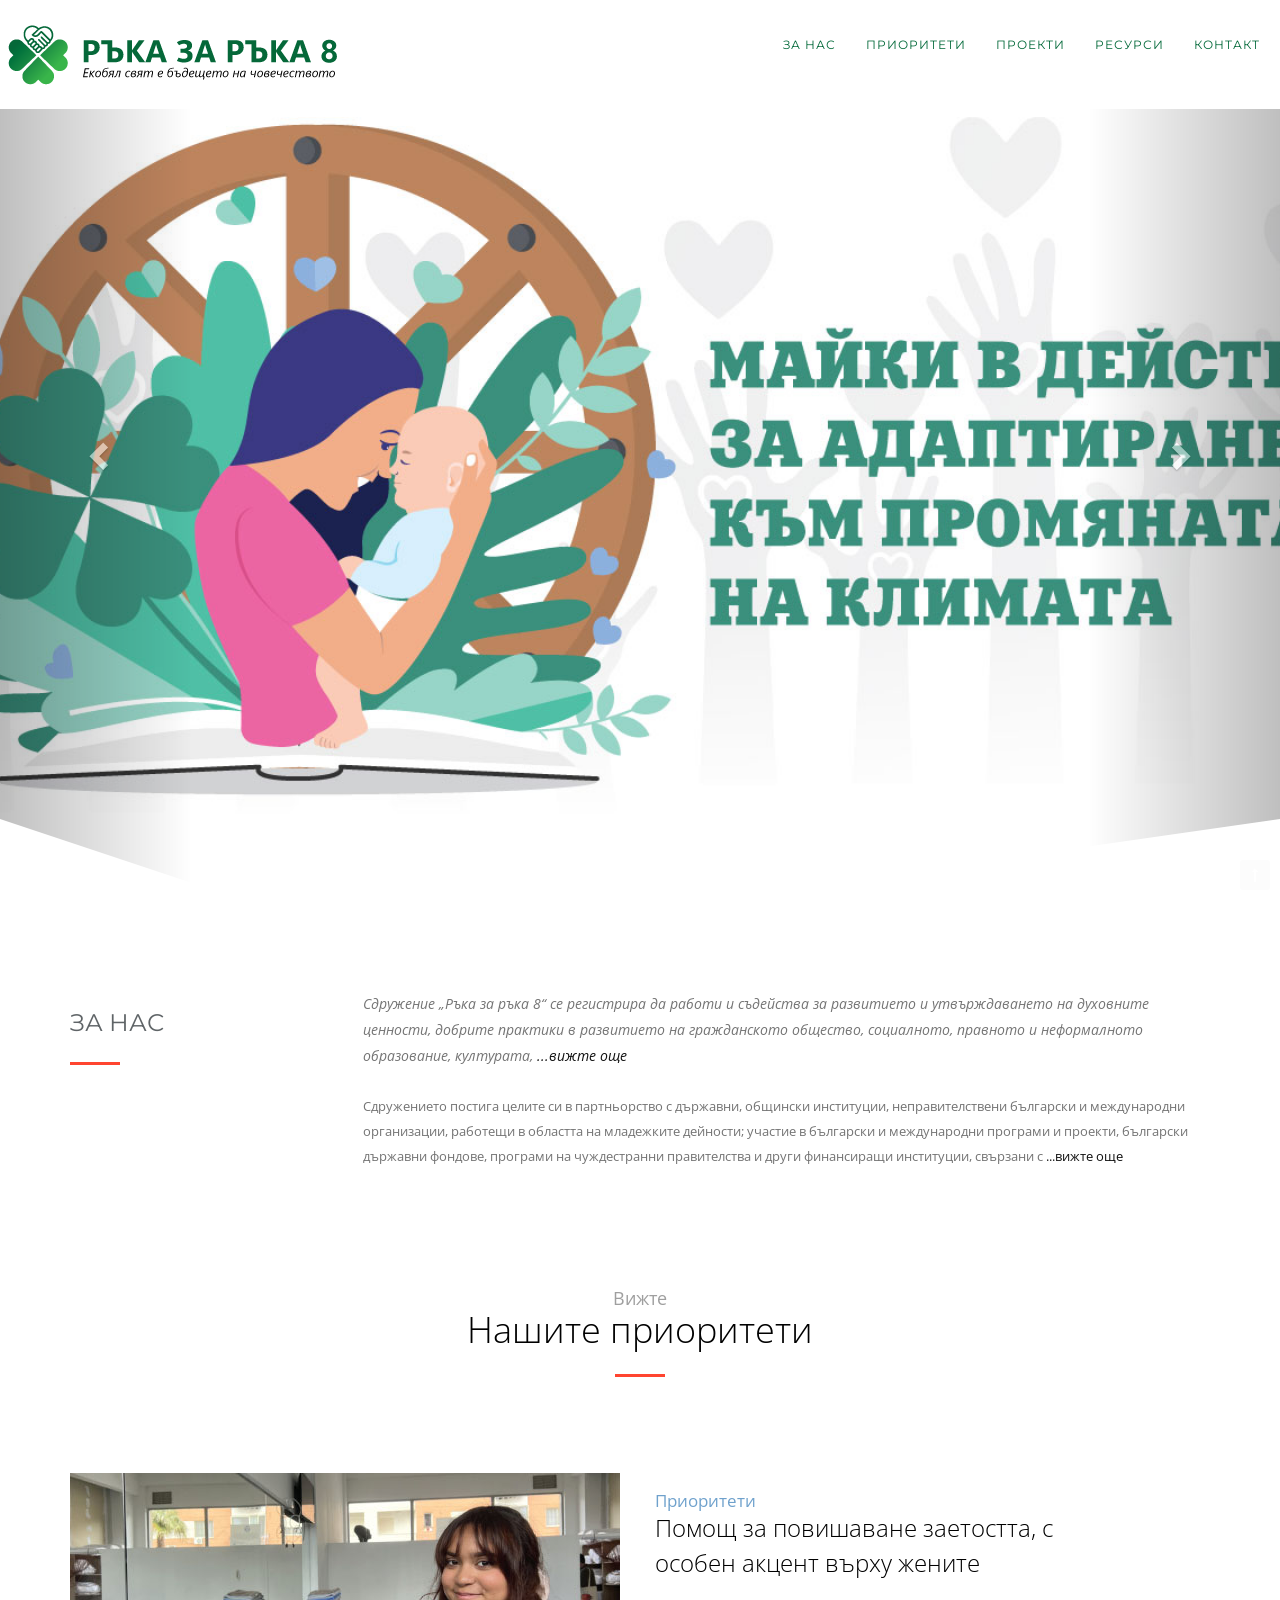
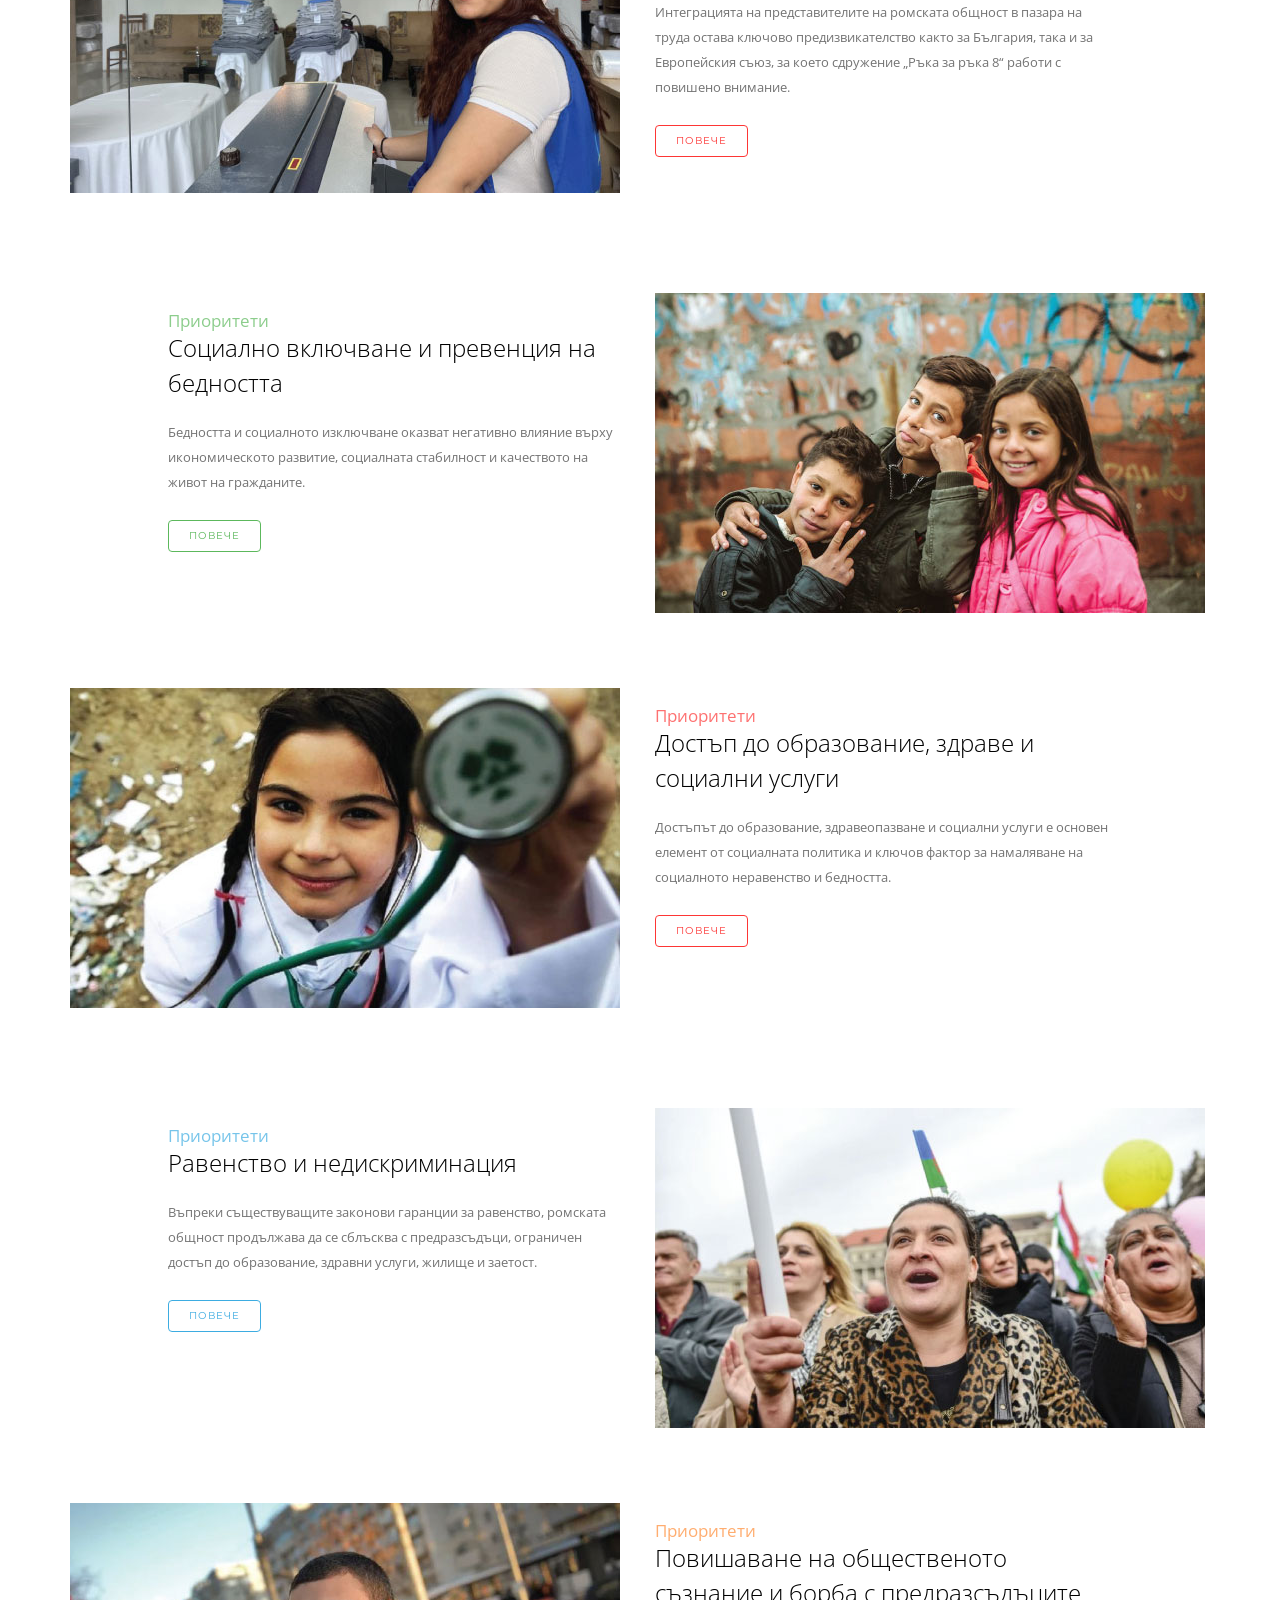
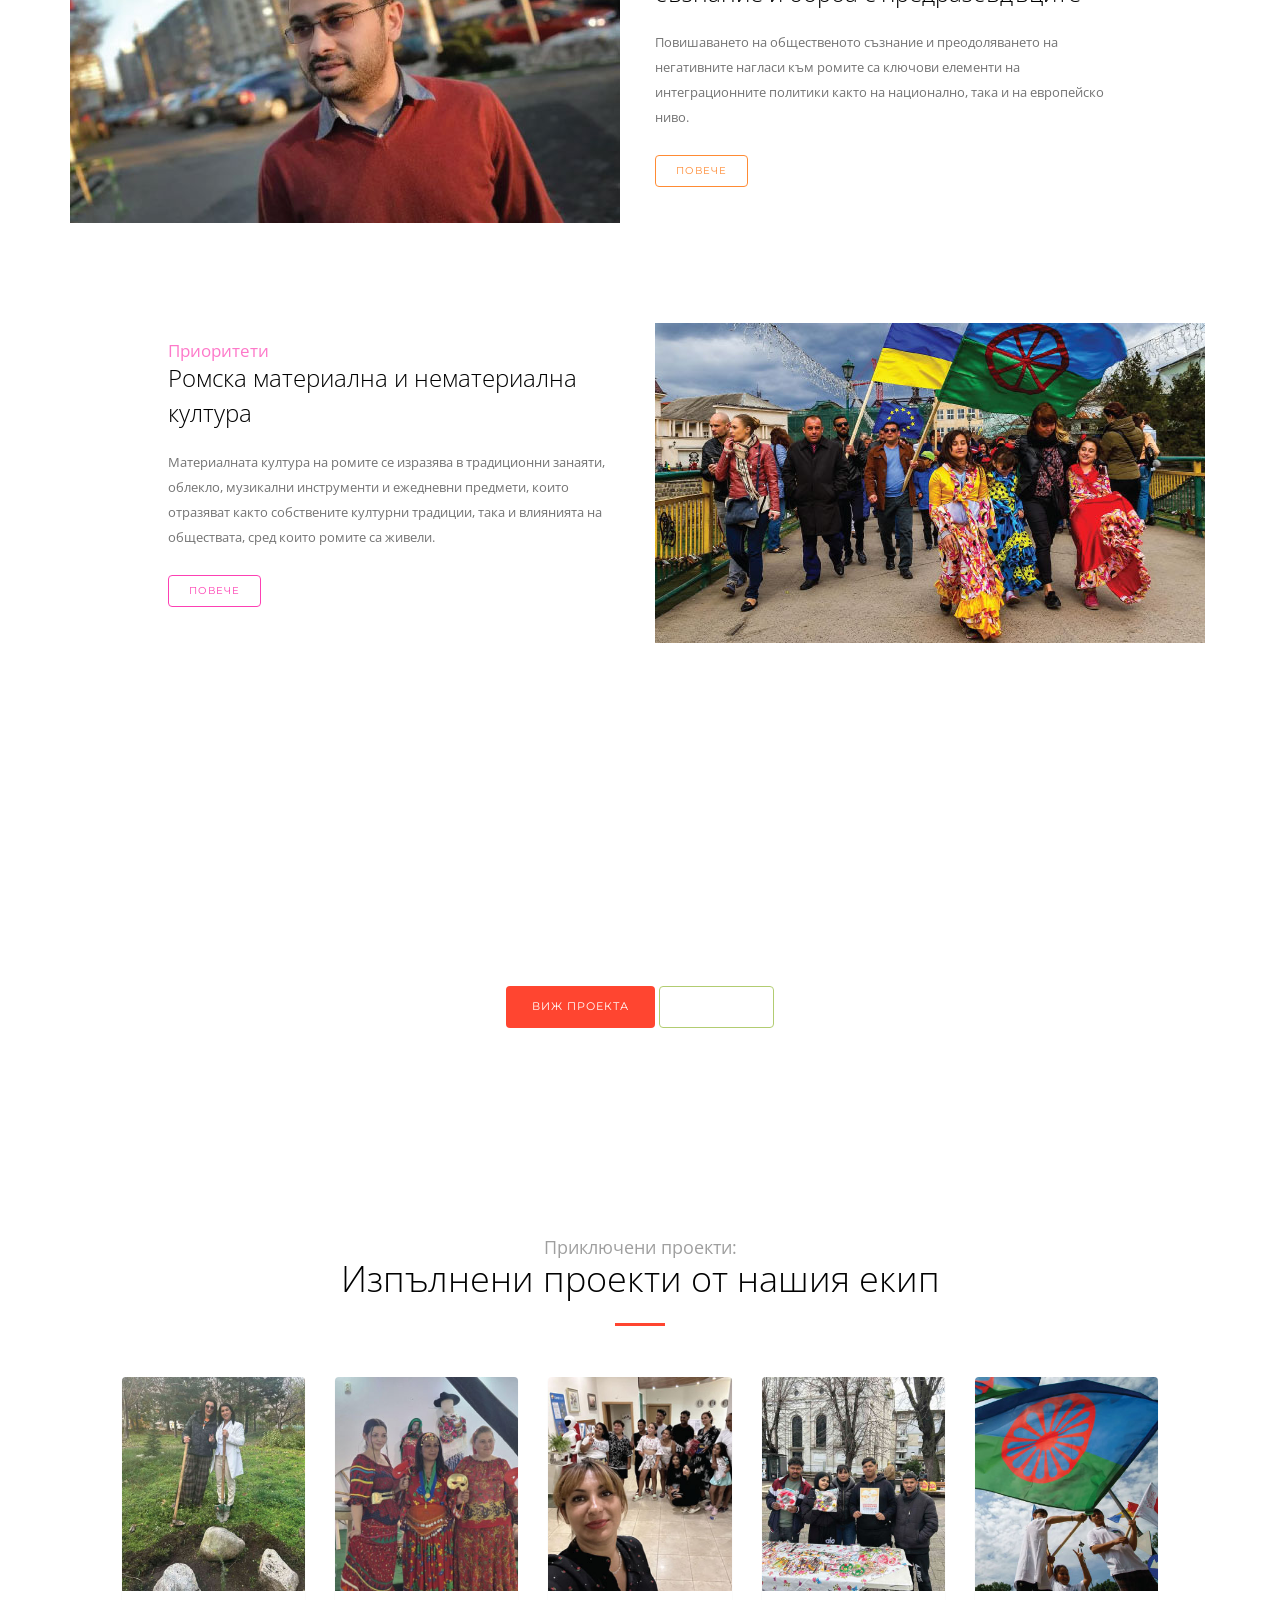
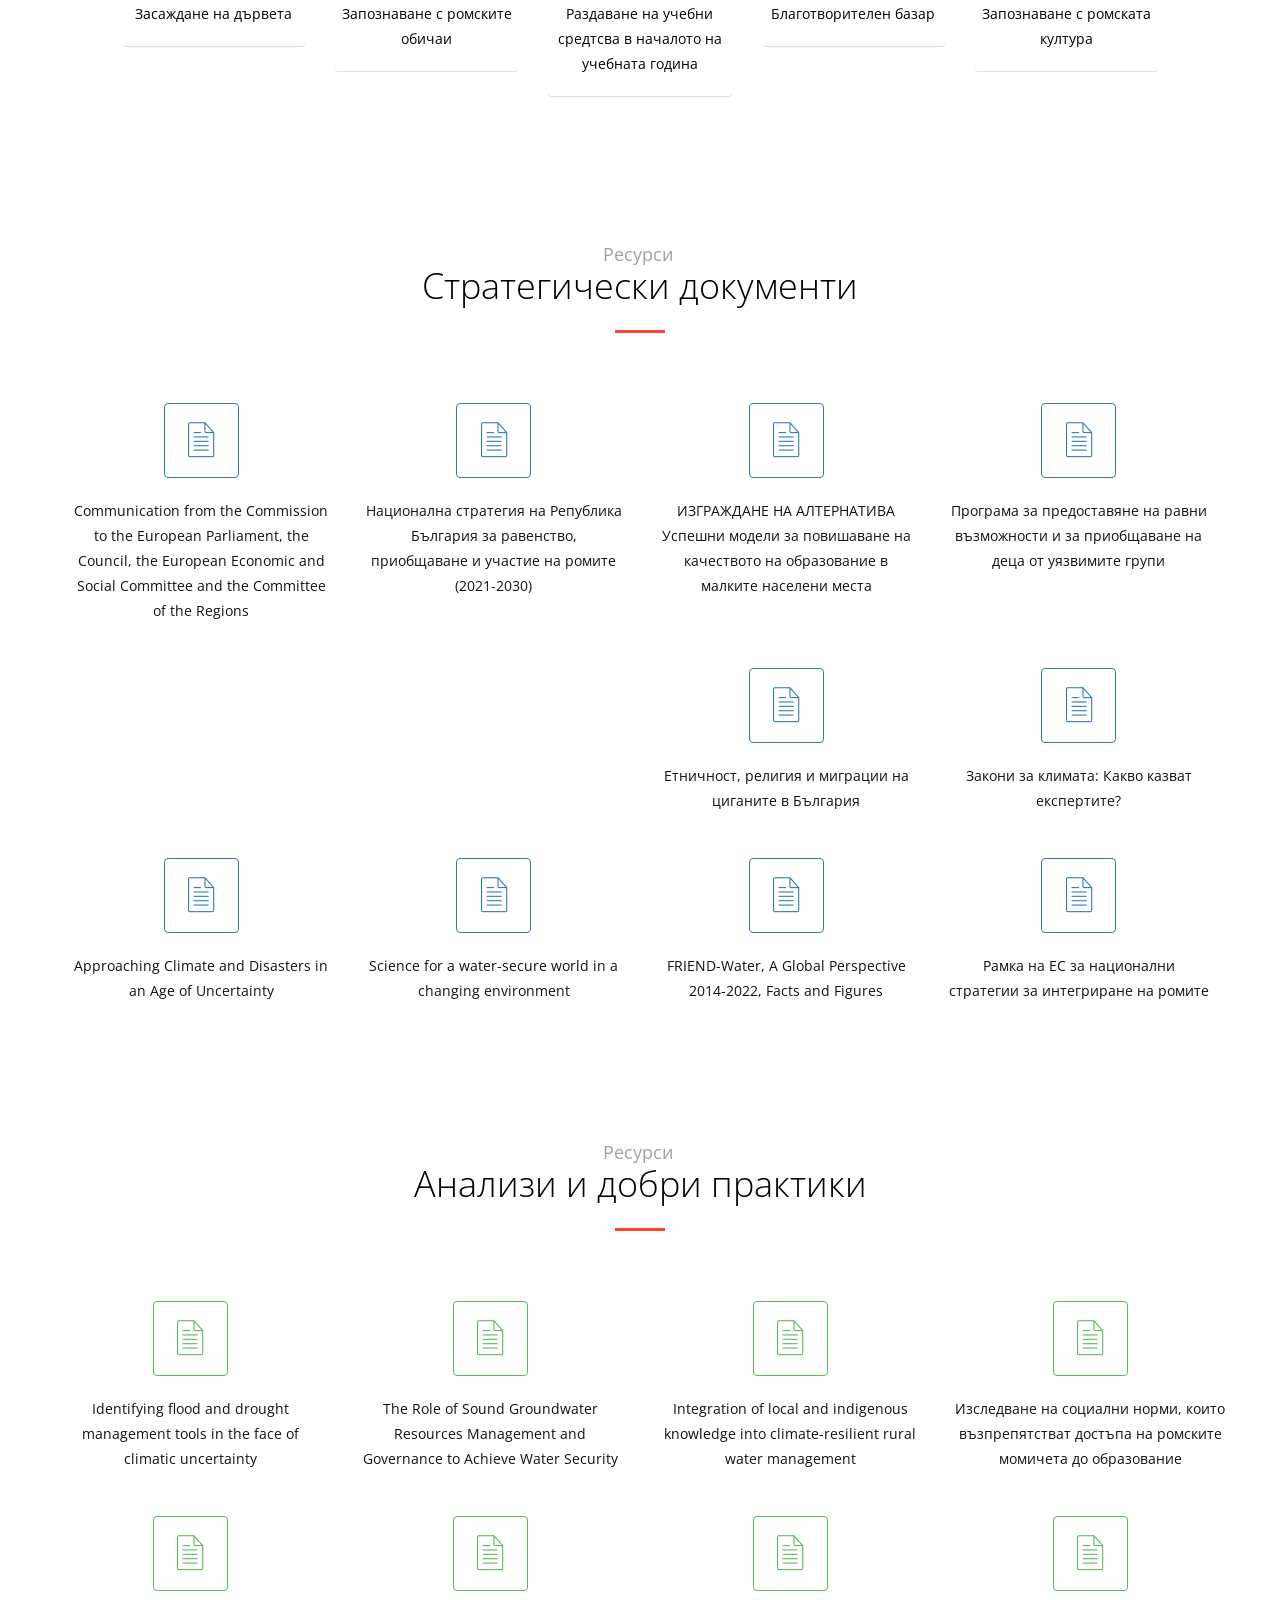
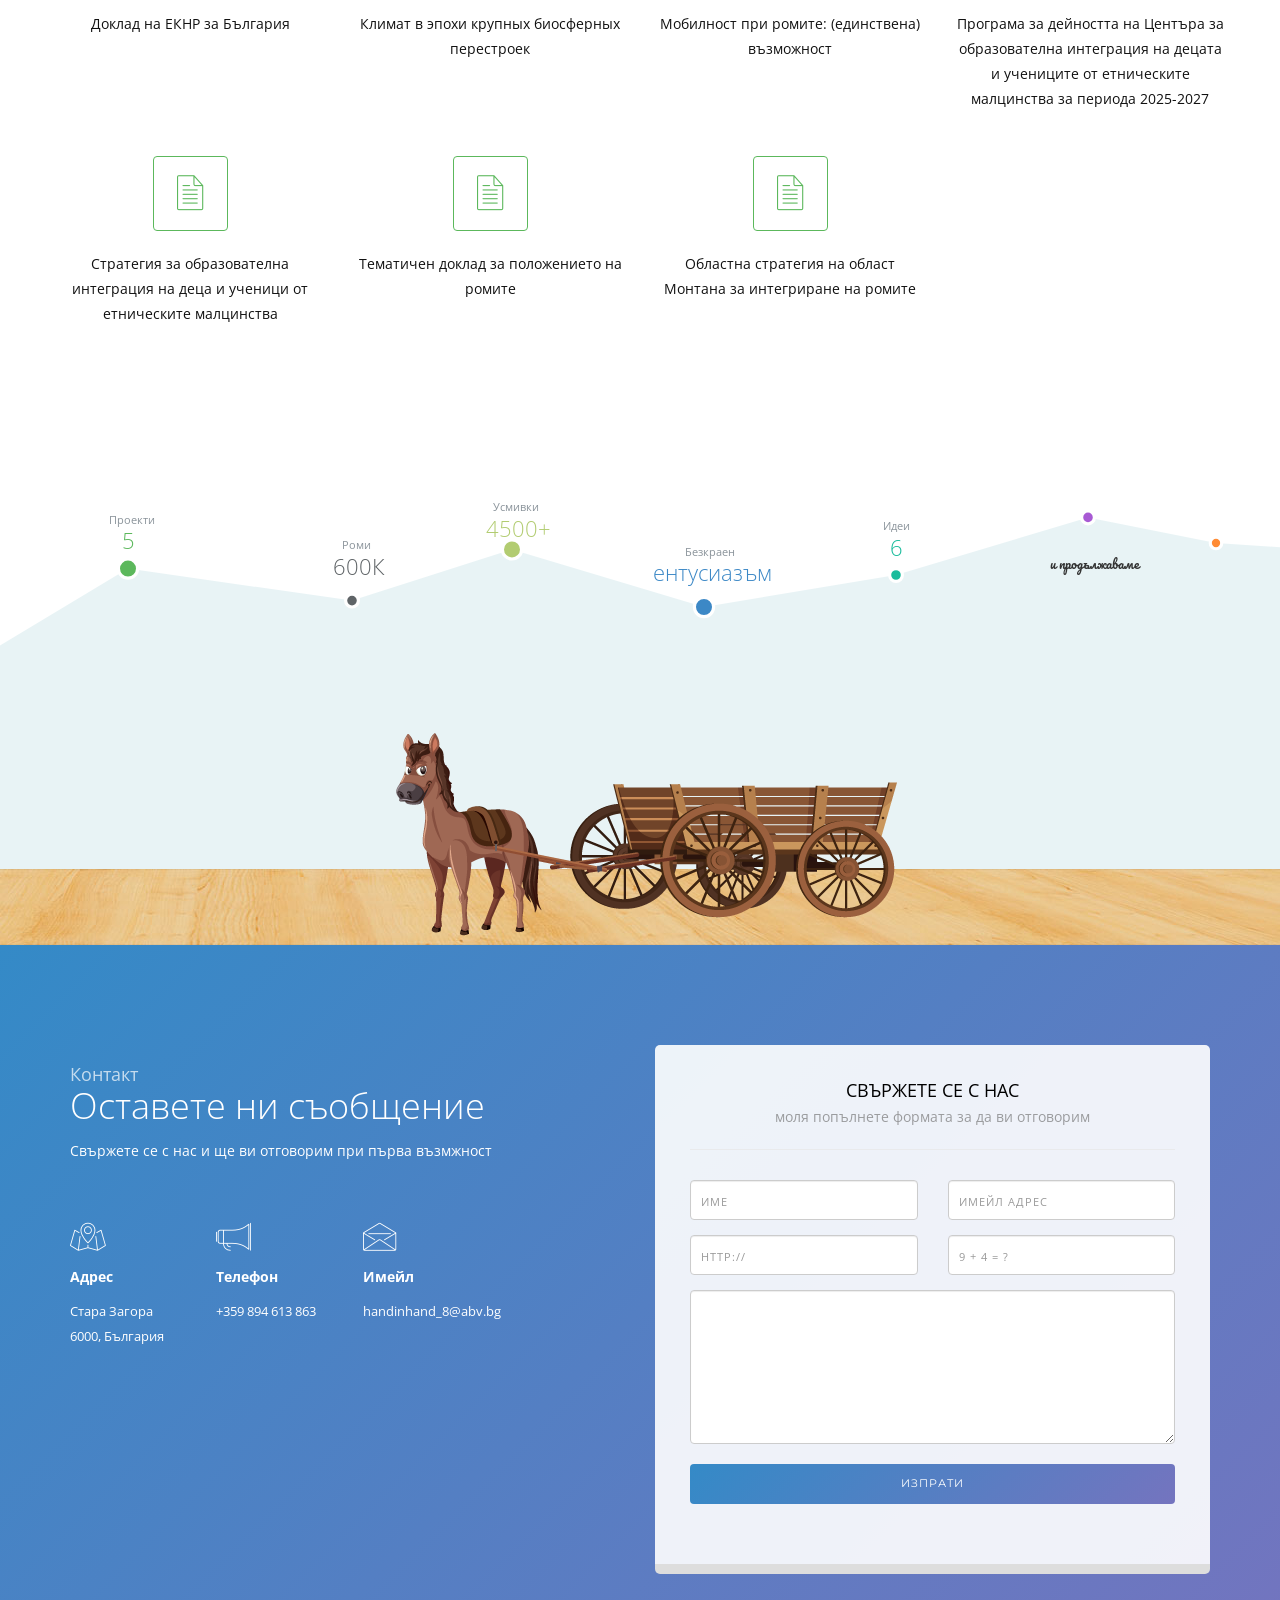
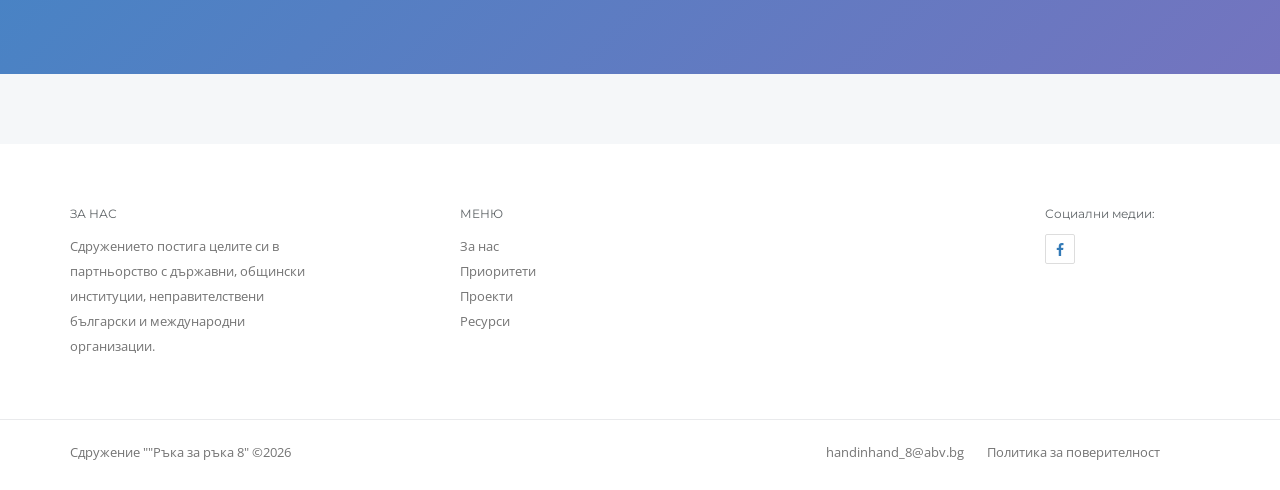
<file: index.html>
<!DOCTYPE html>
<html lang="en">
    <head>
        <title>Ръка за ръка 8</title>        
        <meta name="description" content="">
        <meta name="keywords" content="">
        <meta charset="utf-8">
        <meta name="author" content="Венка Василева">
        <meta http-equiv="X-UA-Compatible" content="IE=edge">
        <meta name="viewport" content="width=device-width, initial-scale=1.0, maximum-scale=1.0" />
        
        <!-- Favicons -->
        <link rel="shortcut icon" href="assets/img/favicon.png">
        
        <!-- Load Core CSS 
        =====================================-->
        <link rel="stylesheet" href="assets/css/core/bootstrap-3.3.7.min.css">
        <link rel="stylesheet" href="assets/css/core/animate.min.css">
        
        <!-- Load Main CSS 
        =====================================-->
        <link rel="stylesheet" href="assets/css/main/main.css">
        <link rel="stylesheet" href="assets/css/main/setting.css">
        <link rel="stylesheet" href="assets/css/main/hover.css">
        
        <!-- Load Magnific Popup CSS 
        =====================================-->
        <link rel="stylesheet" href="assets/css/magnific/magic.min.css">        
        <link rel="stylesheet" href="assets/css/magnific/magnific-popup.css">              
        <link rel="stylesheet" href="assets/css/magnific/magnific-popup-zoom-gallery.css">
        
        <!-- Load OWL Carousel CSS 
        =====================================-->
        <link rel="stylesheet" href="assets/css/owl-carousel/owl.carousel.css">
        <link rel="stylesheet" href="assets/css/owl-carousel/owl.theme.css">
        <link rel="stylesheet" href="assets/css/owl-carousel/owl.transitions.css">
        
        <!-- Load Color CSS - Please uncomment to apply the color.
        =====================================      
        <link rel="stylesheet" href="assets/css/color/blue.css">
        <link rel="stylesheet" href="assets/css/color/brown.css">
        <link rel="stylesheet" href="assets/css/color/cyan.css">
        <link rel="stylesheet" href="assets/css/color/dark.css">
        <link rel="stylesheet" href="assets/css/color/green.css">
        <link rel="stylesheet" href="assets/css/color/orange.css">
        <link rel="stylesheet" href="assets/css/color/purple.css">
        <link rel="stylesheet" href="assets/css/color/pink.css">
        <link rel="stylesheet" href="assets/css/color/red.css">
        <link rel="stylesheet" href="assets/css/color/yellow.css">-->
        <link rel="stylesheet" href="assets/css/color/pasific.css">
        
        <!-- Load Fontbase Icons - Please Uncomment to use linea icons
        =====================================       
        <link rel="stylesheet" href="assets/css/icon/linea-arrows-10.css">
        <link rel="stylesheet" href="assets/css/icon/linea-basic-10.css">
        <link rel="stylesheet" href="assets/css/icon/linea-basic-elaboration-10.css">
        <link rel="stylesheet" href="assets/css/icon/linea-ecommerce-10.css">
        <link rel="stylesheet" href="assets/css/icon/linea-music-10.css">
        <link rel="stylesheet" href="assets/css/icon/linea-software-10.css">
        <link rel="stylesheet" href="assets/css/icon/linea-weather-10.css">--> 
        <link rel="stylesheet" href="assets/css/icon/font-awesome.css">
        <link rel="stylesheet" href="assets/css/icon/et-line-font.css">
        
        <!-- Load JS
        HTML5 shim and Respond.js for IE8 support of HTML5 elements and media queries
        WARNING: Respond.js doesn't work if you view the page via file://
        =====================================-->

        <!--[if lt IE 9]>
          <script src="https://oss.maxcdn.com/html5shiv/3.7.2/html5shiv.min.js"></script>
          <script src="https://oss.maxcdn.com/respond/1.4.2/respond.min.js"></script>
        <![endif]-->
        
    </head>
    <body  id="page-top" data-spy="scroll" data-target=".navbar" data-offset="100">
        
        <!-- Page Loader
        ===================================== -->
		<div id="pageloader" class="bg-grad-animation-2">
			<div class="loader-item">
                <img src="assets/img/other/oval.svg" alt="page loader">
            </div>
		</div>
        
        <a href="#page-top" class="go-to-top">
            <i class="fa fa-long-arrow-up"></i>
        </a>
        
        <!-- Navigation Area
        ===================================== -->
        <nav class="navbar navbar-pasific navbar-op navbar-fixed-top">
            <div class="navbar-header">
				
                    <a class=".top-nav-collapse .navbar-brand.navbar-brand-img" href="#page-top">
                        <img src="assets/img/logo/logo-default.png" alt="logo">
                        
                    </a>

                <button type="button" class="navbar-toggle" data-toggle="collapse" data-target=".navbar-collapse">
                    <span class="icon-bar"></span>
                    <span class="icon-bar"></span>
                    <span class="icon-bar"></span>
                </button>
            </div>
            <div class="navbar-collapse collapse navbar-right">
                <ul class="nav navbar-nav mr20">  
					<li><a href="#welcome">за нас</a></li>
                    <li><a href="#service">приоритети</a></li>
                    <li><a href="#info-1">проекти</a></li>
                    <li><a href="#resurs">ресурси</a></li>
                    <li><a href="#contact">контакт</a></li>                        
                </ul>
            </div>
        </nav>

        
        <!-- Login Modal Dialog Box
        ===================================== -->
        <div id="loginModal" class="modal fade" role="dialog">
            <div class="modal-dialog">

                <!-- Modal content-->
                <div class="modal-content">
                    <div class="modal-header bg-gray">
                        <button type="button" class="close" data-dismiss="modal">&times;</button>
                        <h5 class="modal-title text-center"><i class="fa fa-lock fa-fw"></i> Sign In</h5>
                    </div>
                    <div class="modal-body pt25">
                        <div class="text-center">
                            <span class="text-dark">Sign in with your social account</span><br>
                            <a href="#">
                                <img src="assets/img/other/fbconnect.png" alt="" class="mt10 mb10">
                            </a>
                            <a href="#">
                                <img src="assets/img/other/twconnect.png" alt="" class="mt10 mb10"><br><br>
                            </a>
                            <span class="text-dark">- Or sign in with your email address -</span>
                        </div>
                        
                        <form class="form-horizontal mt25 ml50">
                          <div class="form-group">
                            <label for="inputEmail3" class="col-sm-2 control-label">Email</label>
                            <div class="col-sm-8">
                              <input type="email" class="form-control" id="inputEmail3" placeholder="Email">
                            </div>
                          </div>
                          <div class="form-group">
                            <label for="inputPassword3" class="col-sm-2 control-label">Password</label>
                            <div class="col-sm-8">
                              <input type="password" class="form-control" id="inputPassword3" placeholder="Password">
                            </div>
                          </div>
                          <div class="form-group">
                            <div class="col-sm-offset-2 col-sm-8">
                              <button type="submit" class="button button-pasific button-block">Sign in</button>
                                
                            </div>
                          </div>
                        </form>
                    </div>
                    <div class="modal-footer bg-gray">
                        <span class="text-center">Don't have an account? <a href="#" class="text-gray">Register Now</a></span>
                    </div>
                </div>

            </div>
        </div>
        
        
        <!-- Search Modal Dialog Box
        ===================================== -->
        <div id="searchModal" class="modal fade" role="dialog">
            <div class="modal-dialog">

                <!-- Modal content-->
                <div class="modal-content">
                    <div class="modal-header bg-gray">
                        <button type="button" class="close" data-dismiss="modal">&times;</button>
                        <h5 class="modal-title text-center"><i class="fa fa-search fa-fw"></i> Search here</h5>
                    </div>
                    <div class="modal-body">                        
                        <form action="#" class="inline-form">
                            <input type="text" class="modal-search-input" autofocus>
                        </form>
                    </div>
                    <div class="modal-footer bg-gray">
                        <span class="text-center"><a href="#" class="text-gray">Advanced Search</a></span>
                    </div>
                </div>

            </div>
        </div>
        
        
        <!-- Intro Area
        ===================================== -->        
        <div id="myCarousel" class="carousel slide" data-ride="carousel">
            <ol class="carousel-indicators">
                <li data-target="#myCarousel" data-slide-to="0" class="active"></li>
                <li data-target="#myCarousel" data-slide-to="1"></li>
            </ol>
                <div class="carousel-inner">
                    <div class="item carousel-img carousel-img7 active">
                        <div class="container">
                            <div class="carousel-caption animated" data-animation="bounceInLeft" data-animation-delay="100">
                                <h1 class="font-pacifico text-capitalize color-light mt-50 text-right"><span class="alpha10"><br></span><br>
                                </h1>
                                <p class="color-light text-right mt20 ml10">
                                    <a href="#" class="color-light alpha5 font-pacifico"></a>
                                </p>
                            </div>
                        </div>
                    </div>
                    <div class="item carousel-img carousel-img8">
                        <div class="container">
                            <div class="carousel-caption mt-50 animated" data-animation="bounceInUp" data-animation-delay="100">
                                <h1 class="font-pacifico color-light mt-25">
                                    Майки в действие<br>за адаптиране към промяната на климата
                                </h1>
                               <p>
                                    <a href="maiki.html" class="button button-md button-pasific hover-ripple-out mt30">към проекта</a>
                                </p>
                            </div>
                        </div>
                    </div>
                    <div class="item carousel-img carousel-img9">
                        <div class="container">
                            <div class="carousel-caption animated" data-animation="bounceInLeft" data-animation-delay="100">
                                <h1 class="font-pacifico text-left color-light mt-50">Майки в действие<br>за адаптиране към промяната<br> на климата</h1>
                               <!-- <p class="mt25 text-left color-light">The most powerfull website engine so far.<br>-->
                                    <a href="maiki.html" class="button button-pasific hover-ripple-out button-md mt30">към проекта</a>
                              
                            </div>
                        </div>
                </div>
            <a class="left carousel-control" href="#myCarousel" data-slide="prev"><span class="glyphicon glyphicon-chevron-left"></span></a>
            <a class="right carousel-control" href="#myCarousel" data-slide="next"><span class="glyphicon glyphicon-chevron-right"></span></a>
            
            <div class="svg-container-bottom">
                <svg id="svgLineTop" xmlns="http://www.w3.org/2000/svg" version="1.1" 
                     width="100%" height="250" xmlns:xlink="http://www.w3.org/1999/xlink" viewBox="0 0 2000 250" preserveAspectRatio="xMinYMax">
                    
                    <polygon points="-150,450 0,100 600,300 2000,100 5200,450" fill="#fff" stroke="none"></polygon>
                    
                </svg>
            </div>
            
        </div>

        
        <!-- Welcome Area
        ===================================== -->
        <section id="welcome" class="pt50">
            <div class="container">
                <div class="row">
                    <div class="col-md-3">
                        <h3 class="text-uppercase font-montserrat color-dark">
                            <br>За нас
                            <small class="heading heading-solid"></small>
                        </h3>
                    </div>

                    <div class="col-md-9">
                        <p class="mt15">
                            <i class="lead"><br>Сдружение „Ръка за ръка 8“ се регистрира да работи и съдейства за развитието и утвърждаването на духовните ценности, добрите практики в развитието на гражданското общество, социалното, правното и неформалното образование, културата, <a href="zanas.html">...вижте още</a></i><br><br>

                      Сдружението постига целите си в партньорство с държавни, общински институции, неправителствени български и международни организации, работещи в областта на младежките дейности; участие в български и международни програми и проекти, български държавни фондове, програми на чуждестранни правителства и други финансиращи институции, свързани с  <a href="zanas.html">...вижте още</a></p>
                    </div>
                </div>
            </div>
        </section>
        
        
        
        
        <!-- Service Area
        ===================================== -->
        <div id="service" class="pt75 pb25">
            <div class="container">
                
                <!-- title and short description start -->
                <div class="row">
                    <div class="col-md-12 text-center">
                        <h1 class="font-size-normal">
                            <small>Вижте</small>
                            Нашите приоритети
                            <small class="heading heading-solid center-block"></small>
                        </h1>
                    </div>

                    <div class="col-md-8 col-md-offset-2 text-center">
                    </div>
                </div>
                <!-- title and short description end -->
                
                <!-- service one start
				
                <div class="row mt75">
                    <div class="col-md-6 animated" data-animation="fadeInLeft" data-animation-delay="100">
                        <img src="assets/img/other/img-other-3.png" alt="website service" class="img-responsive">
                    </div>
                    <div class="col-md-5 animated" data-animation="fadeIn" data-animation-delay="100">
                        
                        <h3 class="font-size-normal">
                            <small class="color-primary">Web Design &amp; Development</small>
                            Wordpress. Joomla. Opencart. Etc.
                        </h3>
                        
                        <p class="mt20">
                            We design &amp; develope modern website and app for any type of business. Landing page, ecommerce, company profile, web application, mobile app,
                            anything that you want to make great success.
                        </p>
                        <p>
                            <i class="fa fa-wordpress fa-2x color-gray2 mr10"></i>
                            <i class="fa fa-joomla fa-2x color-gray2 mr10"></i>
                            <i class="fa fa-drupal fa-2x color-gray2 mr10"></i>
                            <i class="fa fa-shopping-basket fa-2x color-gray2 mr10"></i>
                        </p>
                        <p>
                            <a class="button-o button-sm button-primary hover-fade">Start Project</a>
                        </p>
                    </div>
                </div>
                <!-- service one end -->
                
				
				                <!-- service one start -->
                <div class="row mt75">
                    <div class="col-md-6 animated" data-animation="fadeInLeft" data-animation-delay="100">
                        <img src="assets/img/other/img-other-10.jpg" alt="website service" class="img-responsive">
                    </div>
                    <div class="col-md-5">
                        
                        <h3 class="font-size-normal">
                            <small class="color-primary">Приоритети&nbsp;&nbsp;</small>
                         Помощ за повишаване заетостта, с особен акцент върху жените
                        </h3>
                        
                        <p class="mt20 animated" data-animation="fadeIn" data-animation-delay="100">
                          Интеграцията на представителите на ромската общност в пазара на труда остава ключово предизвикателство както за България, така и за Европейския съюз, за което сдружение „Ръка за ръка 8“ работи с повишено внимание.
                      </p>
                        <p>
                            <a href="pri1.html" class="button-o button-sm button-red hover-fade">повече</a>
                        </p>
                    </div>
                </div>
                <!-- service one end -->

				
                <!-- service two start -->
                <div class="row mt100">
                    <div class="col-md-6 col-md-push-6 animated" data-animation="fadeInRight" data-animation-delay="100">
                        <img src="assets/img/other/img-other-20.jpg" alt="website service" class="img-responsive">
                    </div>
                    <div class="col-md-5 col-md-pull-5">
                        
                        <h3 class="font-size-normal">
                            <small class="color-success">Приоритети&nbsp;&nbsp;</small>
                          Социално включване и превенция на бедността
                      </h3>
                        
                        <p class="mt20 animated" data-animation="fadeIn" data-animation-delay="100">
                          Бедността и социалното изключване оказват негативно влияние върху икономическото развитие, социалната стабилност и качеството на живот на гражданите.
                      </p>
                        <p>
                            <a href="pri2.html" class="button-o button-sm button-success hover-fade">повече</a>
                        </p>
                  </div>
                </div>
                <!-- service two end -->
                
                <!-- service three start -->
                <div class="row mt75">
                    <div class="col-md-6 animated" data-animation="fadeInLeft" data-animation-delay="100">
                        <img src="assets/img/other/img-other-31.jpg" alt="website service" class="img-responsive">
                    </div>
                    <div class="col-md-5">
                        
                        <h3 class="font-size-normal">
                            <small class="color-red">Приоритети&nbsp;</small>
                      Достъп до образование, здраве и социални услуги&nbsp; </h3>
                        
                        <p class="mt20 animated" data-animation="fadeIn" data-animation-delay="100">
                          Достъпът до образование, здравеопазване и социални услуги е основен елемент от социалната политика и ключов фактор за намаляване на социалното неравенство и бедността.
                      </p>
                        <p>
                            <a href="pri3.html" class="button-o button-sm button-red hover-fade">повече</a>
                        </p>
                    </div>
                </div>
                <!-- service three end -->

				
				
			
                <!-- service two start -->
                <div class="row mt100">
                    <div class="col-md-6 col-md-push-6 animated" data-animation="fadeInRight" data-animation-delay="100">
                        <img src="assets/img/other/img-other-40.jpg" alt="website service" class="img-responsive">
                    </div>
                    <div class="col-md-5 col-md-pull-5">
                        
                        <h3 class="font-size-normal">
                            <small class="color-blue">Приоритети&nbsp;&nbsp;</small>
                          Равенство и недискриминация
                      </h3>
                        
                        <p class="mt20 animated" data-animation="fadeIn" data-animation-delay="100">
                          Въпреки съществуващите законови гаранции за равенство, ромската общност продължава да се сблъсква с предразсъдъци, ограничен достъп до образование, здравни услуги, жилище и заетост.
                      </p>
                        <p>
                          <a href="pri4.html" class="button-o button-sm button-blue hover-fade">повече</a>
                        </p>
                  </div>
                </div>
                <!-- service two end -->
                
                <!-- service three start -->
                <div class="row mt75">
                    <div class="col-md-6 animated" data-animation="fadeInLeft" data-animation-delay="100">
                        <img src="assets/img/other/img-other-50.jpg" alt="website service" class="img-responsive">
                    </div>
                    <div class="col-md-5">
                        
                        <h3 class="font-size-normal">
                          <small class="color-orange">Приоритети&nbsp;</small>
                      Повишаване на общественото съзнание и борба с предразсъдъците&nbsp; </h3>
                        
                        <p class="mt20 animated" data-animation="fadeIn" data-animation-delay="100">
                          Повишаването на общественото съзнание и преодоляването на негативните нагласи към ромите са ключови елементи на интеграционните политики както на национално, така и на европейско ниво.
                      </p>
                        <p>
                          <a href="pri5.html" class="button-o button-sm button-orange hover-fade">повече</a>
                        </p>
                    </div>
                </div>
                <!-- service three end -->

			
                <!-- service two start -->
                <div class="row mt100">
                    <div class="col-md-6 col-md-push-6 animated" data-animation="fadeInRight" data-animation-delay="100">
                        <img src="assets/img/other/img-other-60.jpg" alt="website service" class="img-responsive">
                    </div>
                    <div class="col-md-5 col-md-pull-5">
                        
                        <h3 class="font-size-normal">
                            <small class="color-pink">Приоритети&nbsp;&nbsp;</small>
                          Ромска материална и нематериална култура
                      </h3>
                        
                        <p class="mt20 animated" data-animation="fadeIn" data-animation-delay="100">
                            Материалната култура на ромите се изразява в традиционни занаяти, облекло, музикални инструменти и ежедневни предмети, които отразяват както собствените културни традиции, така и влиянията на обществата, сред които ромите са живели.
                        </p>
                        <p>
                            <a href="pri6.html" class="button-o button-sm button-pink hover-fade">повече</a>
                        </p>
                  </div>
                </div>
                <!-- service two end -->
			
			
			</div><!-- container end -->
        </div><!-- section service end -->
        
        
        <!-- Info Area
        ===================================== -->
        <div id="info-1" class="pt50 pb50 mt75 parallax-window" data-parallax="scroll" data-speed="0.5" data-image-src="assets/img/bg/img-bg-2.jpg">
            <div class="container">
                <div class="row pt75">
                    <div class="col-md-12 text-center">
                        <h1 class="color-light">
                            <small class="color-light">Настоящ проект:</small>
                            Майки в действие за адаптиране към промяната на климата
                        </h1>
                        <a href="maiki.html" class="button button-md button-pasific hover-ripple-out mt25">виж проекта</a>
                        <a href="zanas.html" class="button-o button-md button-green hover-fade mt25"><span class="color-light">виж нас</span></a>
                    </div>   
                </div>
            </div>
        </div>
        
        
        <!-- Team Area
        ===================================== -->
        <div id="team" class="pt75">
            <div class="container">
                
                <!-- title and short description start -->
                <div class="row">
                    <div class="col-md-12 text-center">
                        <h1 class="font-size-normal">
                            <small>Приключени проекти:</small>
                            Изпълнени проекти от нашия екип <small class="heading heading-solid center-block"></small>
                        </h1>
                    </div>

                    <div class="col-md-8 col-md-offset-2 text-center">
                    </div>
                </div>
                <!-- title and short description end -->
                
            </div>
            
            <div class="container-fluid">            
                <div class="row">
					
					
                    
                    <!-- team member one start -->
                    <div class="col-md-2 col-md-offset-1 col-sm-4 col-xs-6 mt30">                    
                        <div class="team team-two">                            
                            <img src="assets/img/team/img-team-1.jpg" alt="" class="img-responsive">
                            <h5>Засаждане на дървета</h5>                            
                        </div>                    
                    </div>
                    <!-- team member one end -->
                    
                    <!-- team member two start -->
                    <div class="col-md-2 col-sm-4 col-xs-6 mt30">
                        <div class="team team-two">                            
                            <img src="assets/img/team/img-team-2.jpg" alt="" class="img-responsive">
                            <h5>Запознаване с ромските обичаи</h5>                            
                        </div>                    
                    </div>
                    <!-- team member two end -->
                    
                    <!-- team member three start -->                    
                    <div class="col-md-2 col-sm-4 col-xs-6 mt30">
                        <div class="team team-two">                            
                            <img src="assets/img/team/img-team-3.jpg" alt="" class="img-responsive">
                            <h5>Раздаване на учебни средтсва в началото на учебната година</h5>                            
                        </div>                    
                    </div>
                    <!-- team member three end -->
                    
                    <!-- team member four start -->                    
                    <div class="col-md-2 col-sm-4 col-xs-6 mt30">
                        <div class="team team-two">                            
                            <img src="assets/img/team/img-team-4.jpg" alt="" class="img-responsive">
                            <h5>Благотворителен базар</h5>                            
                        </div>                    
                    </div>
                    <!-- team member four end -->
                    
                    <!-- team member five start -->                    
                    <div class="col-md-2 col-sm-4 col-xs-6 mt30">
                      <div class="team team-two">                            
                            <img src="assets/img/team/img-team-5.jpg" alt="" class="img-responsive">
                            <h5>Запознаване с ромската култура</h5>                            
                        </div>                    
                    </div>
                    <!-- team member five end -->
                    
                </div><!-- row end -->                
            </div><!-- container end -->            
        </div><!-- section team end -->
        
        
        
        
                    
                    
                
                

        
        
        <!-- Features Area
        ===================================== -->
        <div id="resurs" class="pt75 mb25">
            <div class="container">
                
                <!-- title and short description start -->
                <div class="row">
                    <div class="col-md-12 text-center">
                        <h1 class="font-size-normal">
                            <small><br><br><br>Ресурси&nbsp;</small>
                            Стратегически документи
                            <small class="heading heading-solid center-block"></small>
                        </h1>
                    </div>

                </div>
                <!-- title and short description end -->
                
                <div class="row mt50">
                    <!-- feature one start -->
                    <div class="col-md-3 col-sm-6 col-xs-12 mb35">
                        <div class="content-box content-box-center content-box-icon-o">
                            <span class="icon-document color-primary border-primary"></span>
                            <h5><a href="https://commission.europa.eu/publications/communication-commission-european-parliament-council-european-economic-and-social-committee-and_en" target="_blank">Communication from the Commission to the European Parliament, the Council, the European Economic and Social Committee and the Committee of the Regions</a></h5>               

                        </div>
                    </div>
                    <!-- feature one end -->
                    
                    <!-- feature two start -->
                    <div class="col-md-3 col-sm-6 col-xs-12 mb35">
                        <div class="content-box content-box-center content-box-icon-o">
                            <span class="icon-document color-primary border-primary"></span>
                            <h5><a href="https://faolex.fao.org/docs/pdf/bul222389.pdf" target="_blank">Национална стратегия на Република България за равенство, приобщаване и участие на ромите (2021-2030)</a><br><br><br></h5>               

                        </div>
                    </div>
                    <!-- feature two end -->
                    
                    <!-- feature three start -->
                    <div class="col-md-3 col-sm-6 col-xs-12 mb35">
                        <div class="content-box content-box-center content-box-icon-o">
                            <span class="icon-document color-primary border-primary"></span>
                            <h5><a href="https://www.shu.bg/wp-content/uploads/file-manager-advanced/users/faculties/pf/izdaniya/topo-punup/2022-sbornik-punup.pdf" target="_blank">ИЗГРАЖДАНЕ НА АЛТЕРНАТИВА Успешни модели за повишаване на качеството на образование в малките населени места</a><br><br></h5>               

                        </div>
                    </div>
                    <!-- feature three end -->
                    
                    <!-- feature four start -->
                    <div class="col-md-3 col-sm-6 col-xs-12 mb35">
                        <div class="content-box content-box-center content-box-icon-o">
                            <span class="icon-document color-primary border-primary"></span>
                            <h5><a href="https://dgproletnadaga.com/wp-content/uploads/2023/12/%D0%9F%D1%80%D0%BE%D0%B3%D1%80%D0%B0%D0%BC%D0%B0-%D0%B7%D0%B0-%D0%BF%D1%80%D0%B5%D0%B4%D0%BE%D1%81%D1%82%D0%B0%D0%B2%D1%8F%D0%BD%D0%B5-%D0%BD%D0%B0-%D1%80%D0%B0%D0%B2%D0%BD%D0%B8-%D0%B2%D1%8A%D0%B7%D0%BC%D0%BE%D0%B6%D0%BD%D0%BE%D1%81%D1%82%D0%B8-%D0%B8-%D0%B7%D0%B0-%D0%BF%D1%80%D0%B8%D0%BE%D0%B1%D1%89%D0%B0%D0%B2%D0%B0%D0%BD%D0%B5-%D0%BD%D0%B0-%D0%B4%D0%B5%D1%86%D0%B0-%D0%BE%D1%82-%D1%83%D1%8F%D0%B7%D0%B2%D0%B8%D0%BC%D0%B8-%D0%B3%D1%80%D1%83%D0%BF%D0%B8.pdf" target="_blank">Програма за предоставяне на равни възможности и за приобщаване на деца от уязвимите групи</a><br><br><br></h5>               

                        </div>
                    </div>
                    <!-- feature four end -->
                    
                    <!-- feature five start -->
                    <div class="col-md-3 col-sm-6 col-xs-12 mb35">
                        <div class="content-box content-box-center content-box-icon-o">
                            <span class="icon-document color-primary border-primary"></span>
                            <h5><a href="https://www.academia.edu/94375850/%D0%95%D1%82%D0%BD%D0%B8%D1%87%D0%BD%D0%BE%D1%81%D1%82_%D1%80%D0%B5%D0%BB%D0%B8%D0%B3%D0%B8%D1%8F_%D0%B8_%D0%BC%D0%B8%D0%B3%D1%80%D0%B0%D1%86%D0%B8%D0%B8_%D0%BD%D0%B0_%D1%86%D0%B8%D0%B3%D0%B0%D0%BD%D0%B8%D1%82%D0%B5_%D0%B2_%D0%91%D1%8A%D0%BB%D0%B3%D0%B0%D1%80%D0%B8%D1%8F_Ethnicity_religion_and_migrations_of_the_Gypsies_in_Bulgaria" target="_blank">Етничност, религия и миграции на циганите в България</a></h5>               

                        </div>
                    </div>
                    <!-- feature five end -->
                    
                    <!-- feature six start -->
                    <div class="col-md-3 col-sm-6 col-xs-12 mb35">
                        <div class="content-box content-box-center content-box-icon-o">
                            <span class="icon-document color-primary border-primary"></span>
                            <h5><a href="https://wwfeu.awsassets.panda.org/downloads/climatelaws_bg_web.pdf" target="_blank">Закони за климата: Какво казват експертите?</a></h5>               

                        </div>
                    </div>
                    <!-- feature six end -->
                    
                    <!-- feature seven start -->
                    <div class="col-md-3 col-sm-6 col-xs-12 mb35">
                        <div class="content-box content-box-center content-box-icon-o">
                            <span class="icon-document color-primary border-primary"></span>
                            <h5><a href="https://unesdoc.unesco.org/ark:/48223/pf0000384771" target="_blank">Approaching Climate and Disasters in an Age of Uncertainty</a></h5>               

                        </div>
                    </div>
                    <!-- feature seven end -->
                    
                    <!-- feature eight start -->
                    <div class="col-md-3 col-sm-6 col-xs-12 mb35">
                        <div class="content-box content-box-center content-box-icon-o">
                            <span class="icon-document color-primary border-primary"></span>
                            <h5><a href="https://www.unesco.org/en/articles/science-water-secure-world-changing-environment-scientific-side-event" target="_blank">Science for a water-secure world in a changing environment</a><br><br></h5>               

                        </div>
                    </div>
                    <!-- feature eight end -->
                    
                    <!-- feature eight start -->
                    <div class="col-md-3 col-sm-6 col-xs-12 mb35">
                        <div class="content-box content-box-center content-box-icon-o">
                            <span class="icon-document color-primary border-primary"></span>
                            <h5><a href="https://unesdoc.unesco.org/ark:/48223/pf0000384838" target="_blank">FRIEND-Water, A Global Perspective 2014-2022, Facts and Figures</a><br><br><br><br></h5>               

                        </div>
                    </div>
                    <!-- feature eight end -->
                    
                    <!-- feature eight start -->
                    <div class="col-md-3 col-sm-6 col-xs-12 mb35">
                        <div class="content-box content-box-center content-box-icon-o">
                            <span class="icon-document color-primary border-primary"></span>
                            <h5><a href="https://eur-lex.europa.eu/BG/legal-content/summary/national-roma-integration-strategies-common-european-framework.html" target="_blank">Рамка на ЕС за национални стратегии за интегриране на ромите </a></h5>               

                        </div>
                    </div>
                    <!-- feature eight end -->
                    
        
                    

				
				
				                <!-- title and short description start -->
                <div class="row">
                    <div class="col-md-12 text-center">
                        <h1 class="font-size-normal">
                            <small>Ресурси&nbsp;</small>
                            Анализи и добри практики
                            <small class="heading heading-solid center-block"></small>
                        </h1>
                    </div>

                </div>
                <!-- title and short description end -->
                
                <div class="row mt50">
                    <!-- feature one start -->
                    <div class="col-md-3 col-sm-6 col-xs-12 mb35">
                        <div class="content-box content-box-center content-box-icon-o">
                            <span class="icon-document color-success border-success"></span>
                            <h5><a href="https://www.unesco.org/en/articles/best-practices-flood-and-drought-risk-management" target="_blank">Identifying flood and drought management tools in the face of climatic uncertainty</a></h5>               
                        </div>
                    </div>
                    <!-- feature one end -->
                    
                    <!-- feature two start -->
                    <div class="col-md-3 col-sm-6 col-xs-12 mb35">
                        <div class="content-box content-box-center content-box-icon-o">
                            <span class="icon-document color-success border-success"></span>
                            <h5><a href="https://unesdoc.unesco.org/ark:/48223/pf0000379093" target="_blank">The Role of Sound Groundwater Resources Management and Governance to Achieve Water Security</a></h5>               
                        </div>
                    </div>
                    <!-- feature two end -->
                    
                    <!-- feature three start -->
                    <div class="col-md-3 col-sm-6 col-xs-12 mb35">
                        <div class="content-box content-box-center content-box-icon-o">
                            <span class="icon-document color-success border-success"></span>
                            <h5><a href="https://unesdoc.unesco.org/ark:/48223/pf0000384719" target="_blank">Integration of local and indigenous knowledge into climate-resilient rural water management</a></h5>               
                        </div>
                    </div>
                    <!-- feature three end -->
                    
                    <!-- feature four start -->
                    <div class="col-md-3 col-sm-6 col-xs-12 mb35">
                        <div class="content-box content-box-center content-box-icon-o">
                            <span class="icon-document color-success border-success"></span>
                            <h5><a href="https://www.unicef.org/bulgaria/media/1866/file/Report%20on%20social%20norms%20which%20prevent%20Roma%20girls%20from%20access%20to%20education-summary-report-BG.pdf" target="_blank">Изследване на социални норми, които възпрепятстват достъпа на ромските момичета до образование</a></h5>               
                        </div>
                    </div>
                    <!-- feature four end -->
                    
                    <!-- feature five start -->
                    <div class="col-md-3 col-sm-6 col-xs-12 mb35">
                        <div class="content-box content-box-center content-box-icon-o">
                            <span class="icon-document color-success border-success"></span>
                            <h5><a href="https://rm.coe.int/ecri-sixth-report-on-bulgaria-bulgarian-translation-/1680a8356b" target="_blank">Доклад на ЕКНР за България</a></h5>               
                        </div>
                    </div>
                    <!-- feature five end -->
                    
                    <!-- feature six start -->
                    <div class="col-md-3 col-sm-6 col-xs-12 mb35">
                        <div class="content-box content-box-center content-box-icon-o">
                            <span class="icon-document color-success border-success"></span>
                            <h5><a href="http://www.ginras.ru/library/pdf/550_2004_climate.pdf" target="_blank">Климат в эпохи крупных биосферных перестроек
</a></h5>               
                        </div>
                    </div>
                    <!-- feature six end -->
                    
                    <!-- feature seven start -->
                    <div class="col-md-3 col-sm-6 col-xs-12 mb35">
                        <div class="content-box content-box-center content-box-icon-o">
                            <span class="icon-document color-success border-success"></span>
                            <h5><a href="https://periodicals.uni-sofia.bg/index.php/Tereni/en/article/view/96" target="_blank">Мобилност при ромите: (единствена) възможност</a></h5>               
                        </div>
                    </div>
                    <!-- feature seven end -->
                    
                    <!-- feature eight start -->
                    <div class="col-md-3 col-sm-6 col-xs-12 mb35">
                        <div class="content-box content-box-center content-box-icon-o">
                            <span class="icon-document color-success border-success"></span>
                            <h5><a href="https://strategy.bg/bg/strategy-documents/1726" target="_blank">Програма за дейността на Центъра за образователна интеграция на децата и учениците от етническите малцинства за периода 2025-2027</a></h5>               
                        </div>
                    </div>
                    <!-- feature eight end -->
                    
                    <!-- feature eight start -->
                    <div class="col-md-3 col-sm-6 col-xs-12 mb35">
                        <div class="content-box content-box-center content-box-icon-o">
                            <span class="icon-document color-success border-success"></span>
                            <h5><a href="https://suvazov.bg/clients/85/files/files/strategia_Integratsia.pdf" target="_blank">Стратегия за образователна интеграция на деца и ученици от етническите малцинства</a></h5>               
                        </div>
                    </div>
                    <!-- feature eight end -->
                    
                    <!-- feature eight start -->
                    <div class="col-md-3 col-sm-6 col-xs-12 mb35">
                        <div class="content-box content-box-center content-box-icon-o">
                            <span class="icon-document color-success border-success"></span>
                            <h5><a href="https://www.noveleea.bg/wp-content/uploads/2022/10/Tematichen-doklad-za-romite_BG.pdf" target="_blank">Тематичен доклад за положението на ромите</a></h5>               
                        </div>
                    </div>
                    <!-- feature eight end -->
                    
                    <!-- feature eight start -->
                    <div class="col-md-3 col-sm-6 col-xs-12 mb35">
                        <div class="content-box content-box-center content-box-icon-o">
                            <span class="icon-document color-success border-success"></span>
                            <h5><a href="https://www.strategy.bg/files/strategic_doc/oblastna_strategiia_za_integrirane_na_romite_v_oblast_montana_2012_2020_g.pdf" target="_blank">Областна стратегия на област Монтана  за интегриране на ромите </a></h5>               
                        </div>
                    </div>
                    <!-- feature eight end -->
                    
                </div><!-- row end -->                
            </div><!-- container end -->
        </div><!-- section feature end -->
        
        
        <!-- SVG Cart Area
        ===================================== -->
        <div class="svg-container2">
            <!-- svg start -->
            <svg id="svgLine" xmlns="http://www.w3.org/2000/svg" version="1.1" 
                 width="100%" height="300" xmlns:xlink="http://www.w3.org/1999/xlink" viewBox="0 0 2000 250" preserveAspectRatio="xMinYMax">

                <polygon points="-150,300 200,90 550,140 800,60 1100,150 1400,100 1700,10 1900,50 2500,90 2500,300" 
                         fill="url(#BglinierGradient)" stroke="none">
                </polygon>

                <polyline points="-150,244 200,90 550,140 800,60 1100,150 1400,100 1700,10 1900,50 2500,90 2500,500" 
                          fill="none" stroke="#7668af" stroke-width="0">
                </polyline>                        

                <text x="170" y="20" fill="#8b949b" style="font-size: 120%; font-weight: 400;">Проекти</text>
                <text x="190" y="60" fill="#5cb85c" style="font-size: 250%; font-weight: 300;">5</text>

                <text x="535" y="60" fill="#8b949b" style="font-size: 120%; font-weight: 400;">Роми</text>
                <text x="520" y="100" fill="#5f6467" style="font-size: 250%; font-weight: 300;">600К</text>

                <text x="770" y="0" fill="#8b949b" style="font-size: 120%; font-weight: 400;">Усмивки</text>
                <text x="760" y="40" fill="#b2cc71" style="font-size: 250%; font-weight: 300;">4500+</text>

              <text x="1070" y="70" fill="#8b949b" style="font-size: 120%; font-weight: 400;">Безкраен</text>
              <text x="1020" y="110" fill="#3c88c6" style="font-size: 250%; font-weight: 300;">ентусиазъм</text>

                <text x="1380" y="30" fill="#8b949b" style="font-size: 120%; font-weight: 400;">Идеи</text>
                <text x="1390" y="70" fill="#1abc9c" style="font-size: 250%; font-weight: 300;">6</text>

                <text x="1640" y="90" fill="#333333" style="font-size: 140%; font-weight: 300; font-family: 'Pacifico', cursive;">и продължаваме</text>

                <ellipse id="svg_1" rx="15" ry="15" cx="200" cy="90" fill="#5cb85c" stroke="#ffffff" stroke-width="5"></ellipse>
                <ellipse id="svg_2" rx="10" ry="10" cx="550" cy="140" fill="#5f6467" stroke="#ffffff" stroke-width="5"></ellipse>
                <ellipse id="svg_3" rx="15" ry="15" cx="800" cy="60" fill="#b2cc71" stroke="#ffffff" stroke-width="5"></ellipse>
                <ellipse id="svg_4" rx="15" ry="15" cx="1100" cy="150" fill="#3c88c6" stroke="#ffffff" stroke-width="5"></ellipse>
                <ellipse id="svg_5" rx="10" ry="10" cx="1400" cy="100" fill="#1abc9c" stroke="#ffffff" stroke-width="5"></ellipse>
                <ellipse id="svg_6" rx="10" ry="10" cx="1700" cy="10" fill="#a85ad4" stroke="#ffffff" stroke-width="5"></ellipse>
                <ellipse id="svg_7" rx="9" ry="9" cx="1900" cy="50" fill="#ff8b34" stroke="#ffffff" stroke-width="5"></ellipse>
                <ellipse id="svg_8" rx="6" ry="6" cx="2500" cy="90" fill="#fd40b3" stroke="#ffffff" stroke-width="5"></ellipse>
                <ellipse id="svg_9" rx="6" ry="6" cx="2200" cy="90" fill="#fd3635" stroke="#ffffff" stroke-width="5"></ellipse>

                <defs>
                  <lineargradient id="BglinierGradient" x1="0" y1="0" x2="0" y2="1">
                      <stop id="BgLinierGradientStop_1" stop-opacity="1" stop-color="#e8f3f5" offset="0"></stop>
                      <stop id="BgLinierGradientStop_2" stop-opacity="1" stop-color="#e8f3f5" offset="1"></stop>
                  </lineargradient>
                </defs>
            </svg>
            <!-- svg end -->
        </div><!-- svg container end -->
        
        
        <!-- Achievement Area
        ===================================== -->
        <div class="pt50" style="background: url(assets/img/bg/bg-wood.jpg) 100% 100% repeat-x #e8f3f5;">
            <div class="container">
                
                <!-- title and short description start -->
                <!-- title and short description end -->
                
                
                <div class="col-md-12">
                    <img src="assets/img/other/img-other-6.png" alt="device" class="img-responsive center-block">
                </div>
                
            </div><!-- container end -->
        </div><!-- section achievment end -->
        
        
        
        
        
        
        
        
        
        
        
        
        
          
        <!-- Contact Us Area
        =====================================-->
        <div id="contact" class="pt100 pb100 bg-grad-stellar">
            <div class="container">
                <div class="row">
                    
                    <div class="col-md-6">
                        <div class="row">
                            
                            <!-- title start -->
                            <div class="col-md-12 mb50">
                                <h1 class="font-size-normal color-light">
                                    <small class="color-light">Контакт</small>
                                  Оставете ни съобщение
                              </h1>               
                              <h5 class="color-light">Свържете се с нас и ще ви отговорим при първа възмжност</h5>                        
                            </div>
                            <!-- title end -->
                            
                            <!-- contact info start -->
                            <div class="col-md-3 col-sm-3 col-xs-12">
                                <span class="icon-map color-light el-icon2x"></span>
                              <h5 class="color-light"><strong>Адрес</strong></h5>
                                <p class="color-light">Стара Загора<br>
6000, България</p>
                            </div>
                            
                            <div class="col-md-3 col-sm-3 col-xs-6">
                                <span class="icon-megaphone color-light el-icon2x"></span>
                                <h5 class="color-light"><strong>Tелефон</strong></h5>
                                <p class="color-light">+359 894 613 863</p>
                          </div>
                            
                            <div class="col-md-3 col-sm-3 col-xs-6 col-lg-4">
                                <span class="icon-envelope color-light el-icon2x"></span>
                                <h5 class="color-light"><strong>Имейл</strong></h5>
                                <p class="color-light">handinhand_8@abv.bg</p>
                            </div>
                            <!-- contact info end -->
                            
                        </div><!-- row left end -->
                    </div><!-- col left end -->
                    
                    <div class="col-md-6">
                        <div class="contact contact-us-one">
                            <div class="col-sm-12 col-xs-12 text-center mb20">
                                <h4 class="pb25 bb-solid-1 text-uppercase">
                                    свържете се с нас
                                    <small class="text-lowercase">моля попълнете формата за да ви отговорим</small>
                                </h4>
                            </div>
                            <form name="contactform" id="contactForm" method="post" action="assets/php/send.php">
                                
                                <!-- fullname start -->                            
                                <div class="form-group col-md-6 col-sm-6 col-xs-12">
                                    <input type="text" name="senderName" id="senderName" class="input-md input-rounded form-control" placeholder="име" maxlength="100" required>
                                </div>                                           
                                <!-- fullname end -->
                                
                                <!-- email start -->                            
                                <div class="form-group col-md-6 col-sm-6 col-xs-12">
                                    <input type="email" name="senderEmail" id="senderEmail" class="input-md input-rounded form-control" placeholder="имейл адрес" maxlength="100" required>
                                </div>                                        
                                 <!-- email end -->
                                
                                <!-- website start -->                        
                                <div class="form-group col-md-6 col-sm-6 col-xs-12">
                                    <input type="url" name="senderWebsite" id="senderWebsite" class="input-md input-rounded form-control" placeholder="http://" maxlength="100">
                                </div>                                             
                                <!-- website end -->
                                
                                <!-- security start -->        
                                <div class="form-group col-md-6 col-sm-6 col-xs-12">
                                    <input type="text" name="senderHuman" id="senderHuman" class="input-md input-rounded form-control" placeholder="" required>
                                    <input type="hidden" name="checkHuman_a" id="checkHuman_a">
                                    <input type="hidden" name="checkHuman_b" id="checkHuman_b">
                                </div>                                      
                                  <!-- security end -->
                                
                                <!-- textarea start -->
                                <div class="form-group col-md-12 col-sm-12 col-xs-12">
                                    <textarea class="form-control" name="message" id="message" rows="7" required></textarea>
                                </div>
                                <!-- textarea end -->
                                
                                <!-- button start -->
                                <div class="form-group col-md-12 col-sm-12 col-xs-12">
                                    <button type="submit" name="sendMessage" id="sendMessage" class="button button-md button-block button-grad-stellar">изпрати</button>
                                </div>
                                <!-- button end -->
                                
                                <div id="sendingMessage" class="statusMessage sending-message"><p>Sending your message. Please wait...</p></div>
                                <div id="successMessage" class="statusMessage success-message"><p>Thanks for sending your message! We'll get back to you shortly.</p></div>
                                <div id="failureMessage" class="statusMessage failure-message"><p>There was a problem sending your message. Please try again.</p></div>
                                <div id="incompleteMessage" class="statusMessage"><p>Please complete all the fields in the form before sending.</p></div>

                            </form>
                        </div><!-- div contact end -->
                    </div><!-- col end -->
                    
                </div><!-- row end -->
            </div><!-- container end -->            
        </div><!-- section contact end -->
        
        
        <!-- Clients Area
        ===================================== -->
        <div id="client" class="bg-gray pt50 pb20">
            <div class="container">
                <div class="row">
                    
                    
                </div><!-- row end -->               
            </div><!-- container end -->
        </div><!-- section clients end -->
        
        
        <!-- footer Area
        ===================================== -->
        <div id="footer" class="footer-two pt50">
            <div class="container-fluid bb-solid-1">
                <div class="container pb35">
                    <div class="row">
                        
                        <!-- footer about start -->
                        <div class="col-md-3 col-sm-12 col-xs-12">
                            <h6 class="font-montserrat text-uppercase color-dark">За нас</h6>
                            <p>Сдружението постига целите си в партньорство с държавни, общински институции, неправителствени български и международни организации.</p>
                        </div>
                        <!-- footer about end -->
                        
                        <!-- footer menu one start -->
                        <div class="col-md-2 col-md-offset-1 col-sm-3 col-xs-4">
                            <h6 class="font-montserrat text-uppercase color-dark">Меню</h6>
                            <ul class="no-icon-list">
                                <li><a href="#welcome">За нас</a></li>
                                <li><a href="#service">Приоритети</a></li>
                                <li><a href="#info-1">Проекти</a></li>
                                <li><a href="#resurs">Ресурси</a></li>
                            </ul>
                        </div>
                        <!-- footer menu one end -->
                        
                        <!-- footer menu two start -->
                        <div class="col-md-2 col-sm-3 col-xs-4">
                            <h6 class="font-montserrat text-uppercase color-dark">&nbsp;</h6>
                            <ul class="no-icon-list">
                                <li><a href="#">&nbsp;</a></li>
                                <li><a href="#">&nbsp;</a></li>
                                <li><a href="#">&nbsp;</a></li>
                                <li><a href="#">&nbsp;</a></li>
                            </ul>
                        </div>
                        <!-- footer menu two end -->
                        
                        <!-- footer menu three start -->
                        <div class="col-md-2 col-sm-3 col-xs-4">
                            <h6 class="font-montserrat text-uppercase color-dark">&nbsp;</h6>
                            <ul class="no-icon-list">
                                <li><a href="#">&nbsp;</a></li>
                                <li><a href="#">&nbsp;</a></li>
                                <li><a href="#">&nbsp;</a></li>
                                <li><a href="#">&nbsp;</a></li>
                            </ul>
                        </div>
                        <!-- footer menu three end -->
                        
                        <!-- footer social icons start -->
                        <div class="col-md-2 col-sm-3 col-xs-12">
                            <h6 class="font-montserrat color-dark">Социални медии:</h6>
                            <div class="social social-two">

                                <a href="https://www.facebook.com/handin8" target="_blank"><i class="fa fa-facebook color-primary"></i></a>
                            </div>
                        </div>
                        <!-- footer social icons end -->

                    </div><!-- row end -->
                </div><!-- container end -->
            </div><!-- container-fluid end -->
            
            <div class="container-fluid pt20">
                <div class="container">
                    <div class="row">

                        <!-- copyright start -->
                        <div class="col-md-6 col-sm-6 col-xs-6 pull-left">
                            <p>Сдружение ""Ръка за ръка 8" ©2026</p>
                        </div>
                        <!-- copyright end -->

						
						
                        <!-- footer bottom start -->
                        <div class="col-md-6 col-sm-6 col-xs-6 pull-right">
                            <p class="text-right">
                                <a href="mailto:handinhand_8@abv.bg" class="mr20">handinhand_8@abv.bg</a>								
								<a href="#" class="mr50">Политика за поверителност</a>
                            </p>
                        </div>
                        <!-- footer bottom end -->

                    </div><!-- row end -->
                </div><!-- container end -->
            </div><!-- container-fluid end -->
        </div><!-- footer end -->      
        
        <!-- JQuery Core
        =====================================-->
        <script src="assets/js/core/jquery.min.js"></script>
        <script src="assets/js/core/bootstrap-3.3.7.min.js"></script>
        
        <!-- Magnific Popup
        =====================================-->
        <script src="assets/js/magnific-popup/jquery.magnific-popup.min.js"></script>
        <script src="assets/js/magnific-popup/magnific-popup-zoom-gallery.js"></script>
        
        <!-- Progress Bars
        =====================================-->
        <script src="assets/js/progress-bar/bootstrap-progressbar.js"></script>
        <script src="assets/js/progress-bar/bootstrap-progressbar-main.js"></script>
        
        <!-- JQuery Main
        =====================================-->
        <script src="assets/js/main/jquery.appear.js"></script>
        <script src="assets/js/main/isotope.pkgd.min.js"></script>
        <script src="assets/js/main/parallax.min.js"></script>
        <script src="assets/js/main/jquery.countTo.js"></script>
        <script src="assets/js/main/owl.carousel.min.js"></script>
        <script src="assets/js/main/jquery.sticky.js"></script>
        <script src="assets/js/main/imagesloaded.pkgd.min.js"></script>
        <script src="assets/js/main/main.js"></script>

    </body>
</html>
</file>
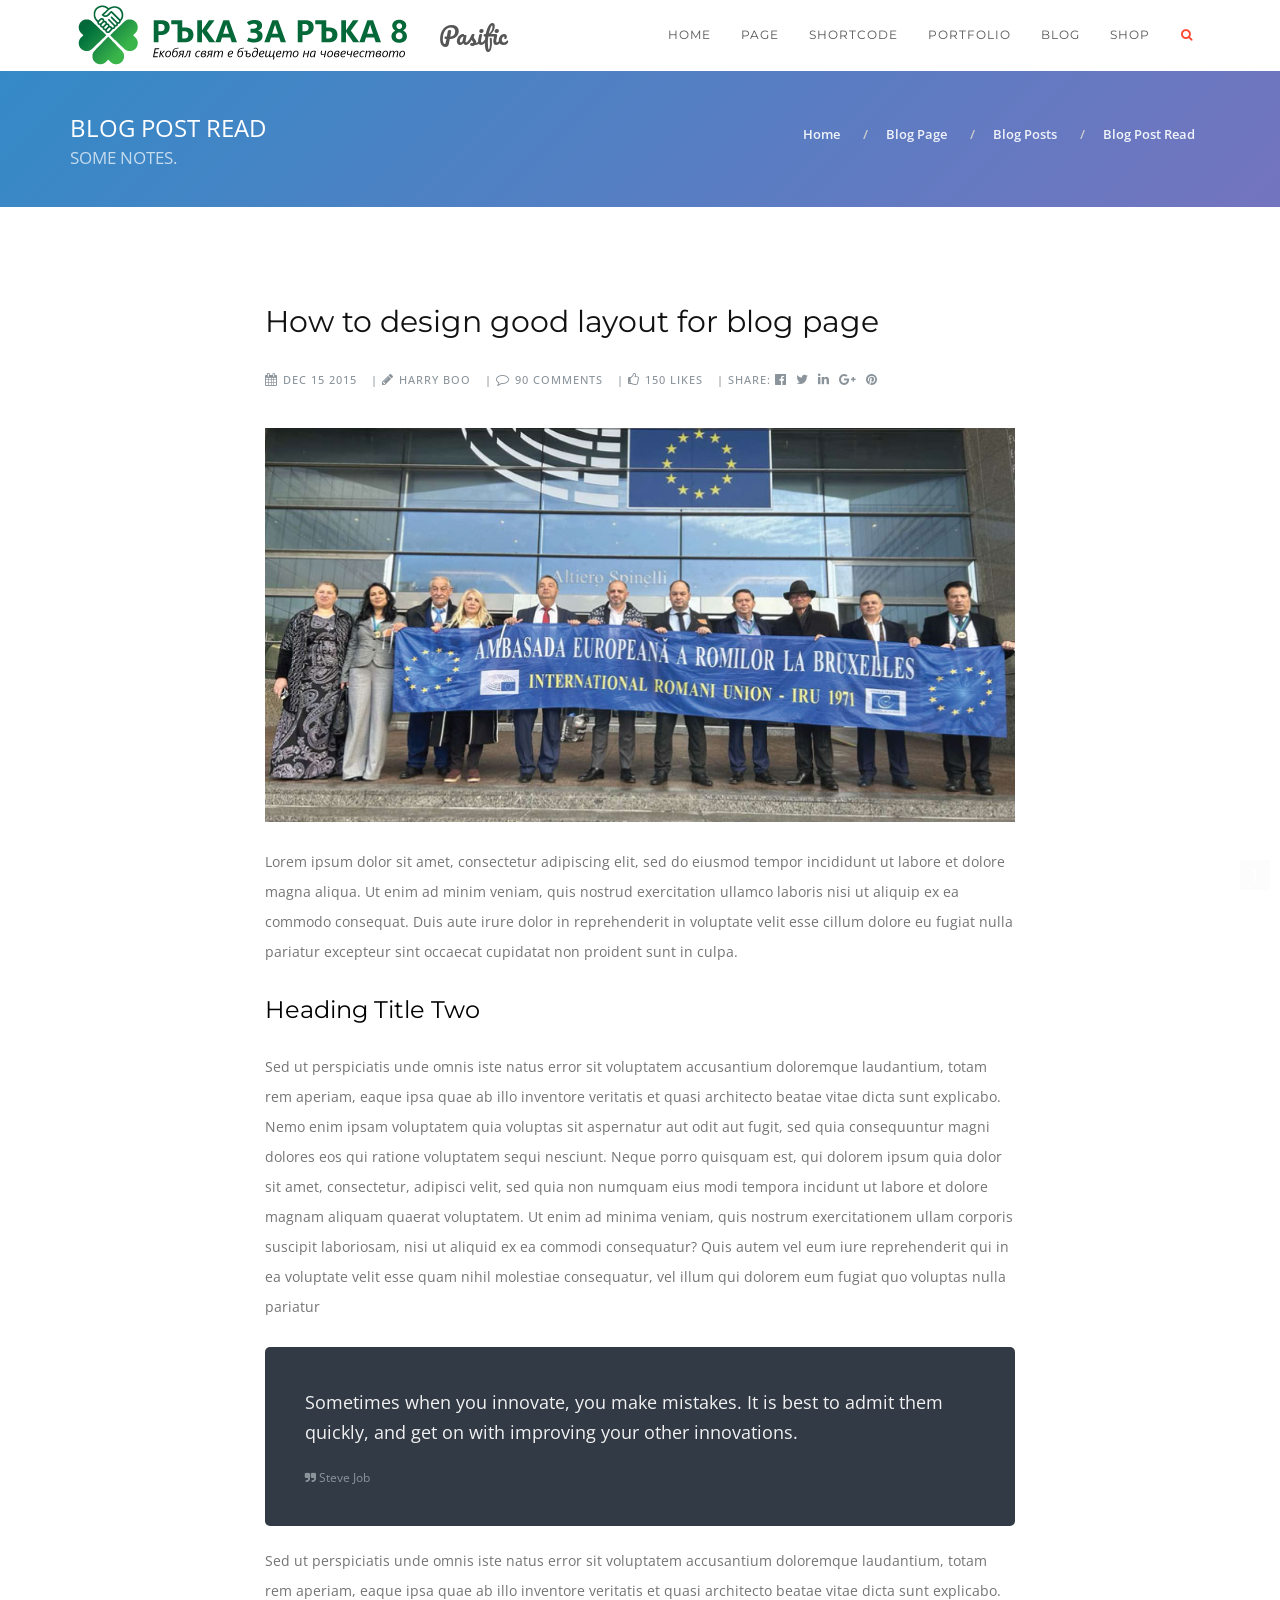
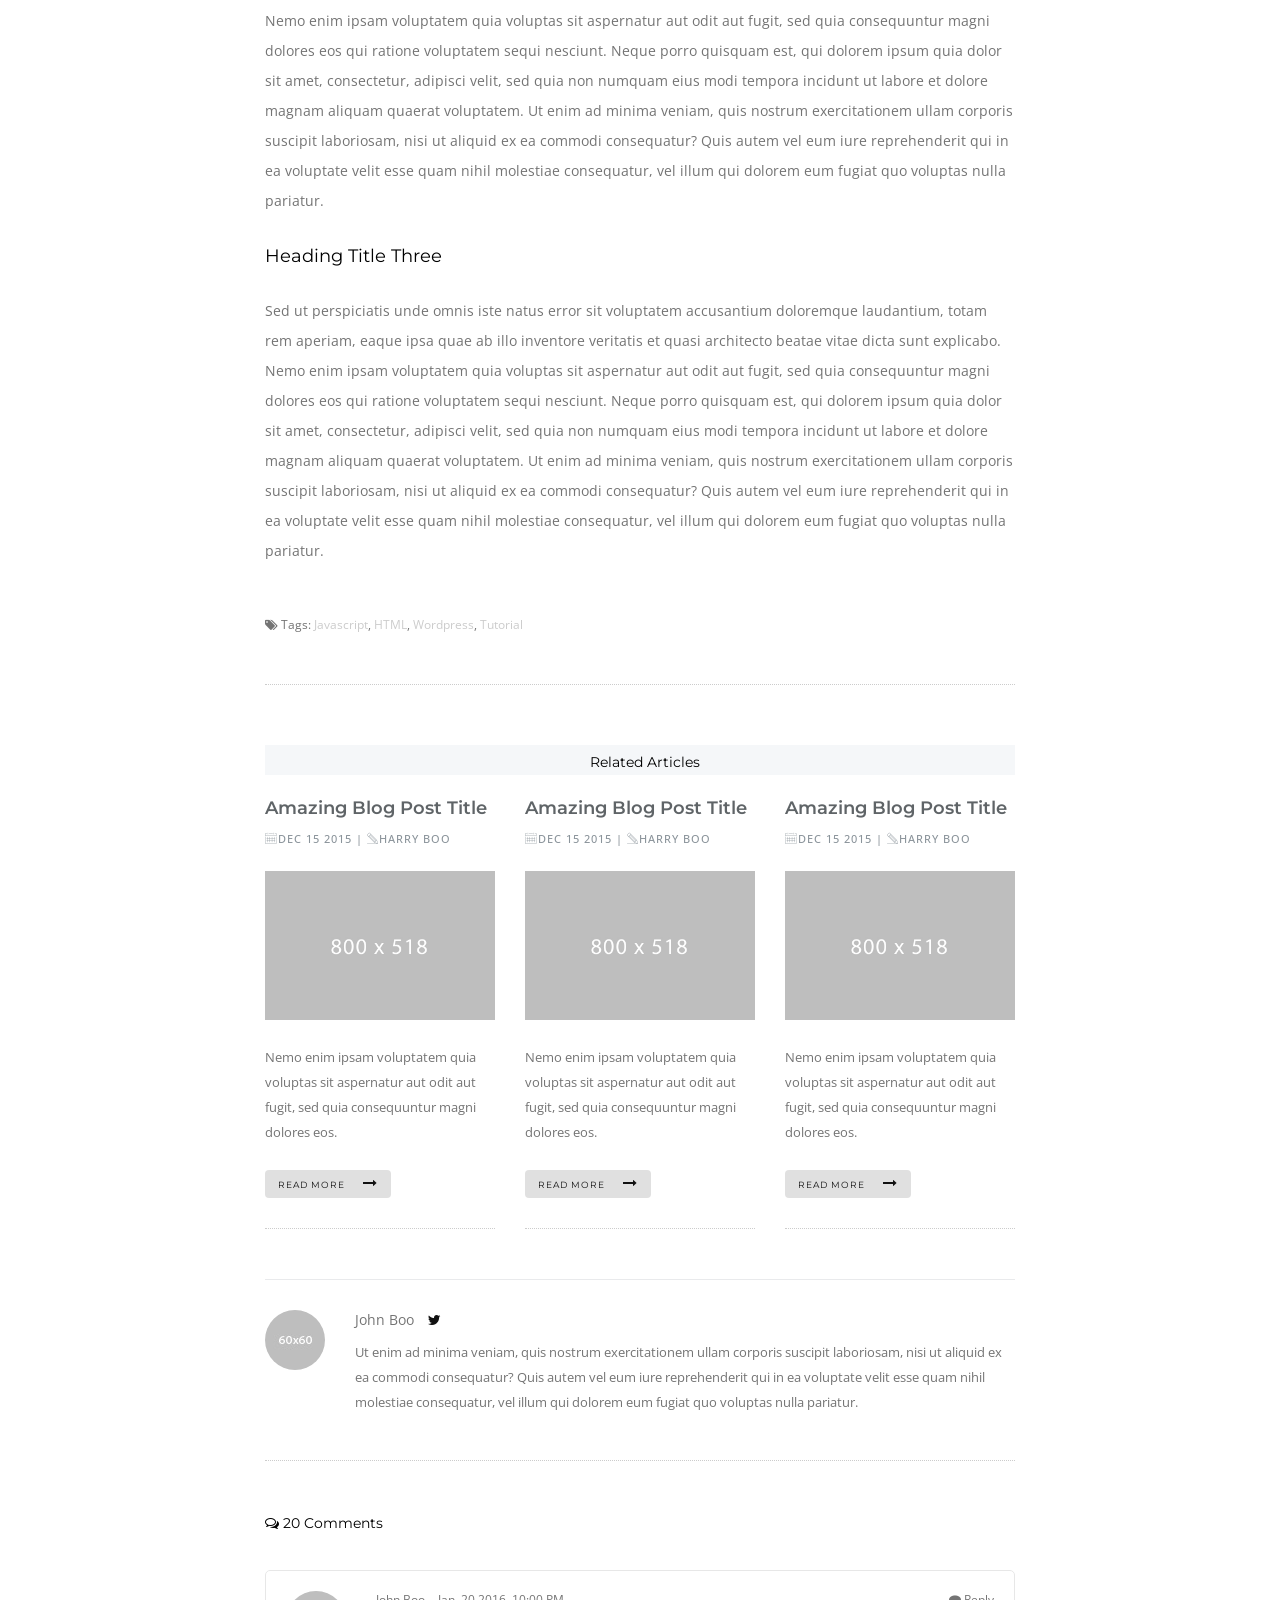
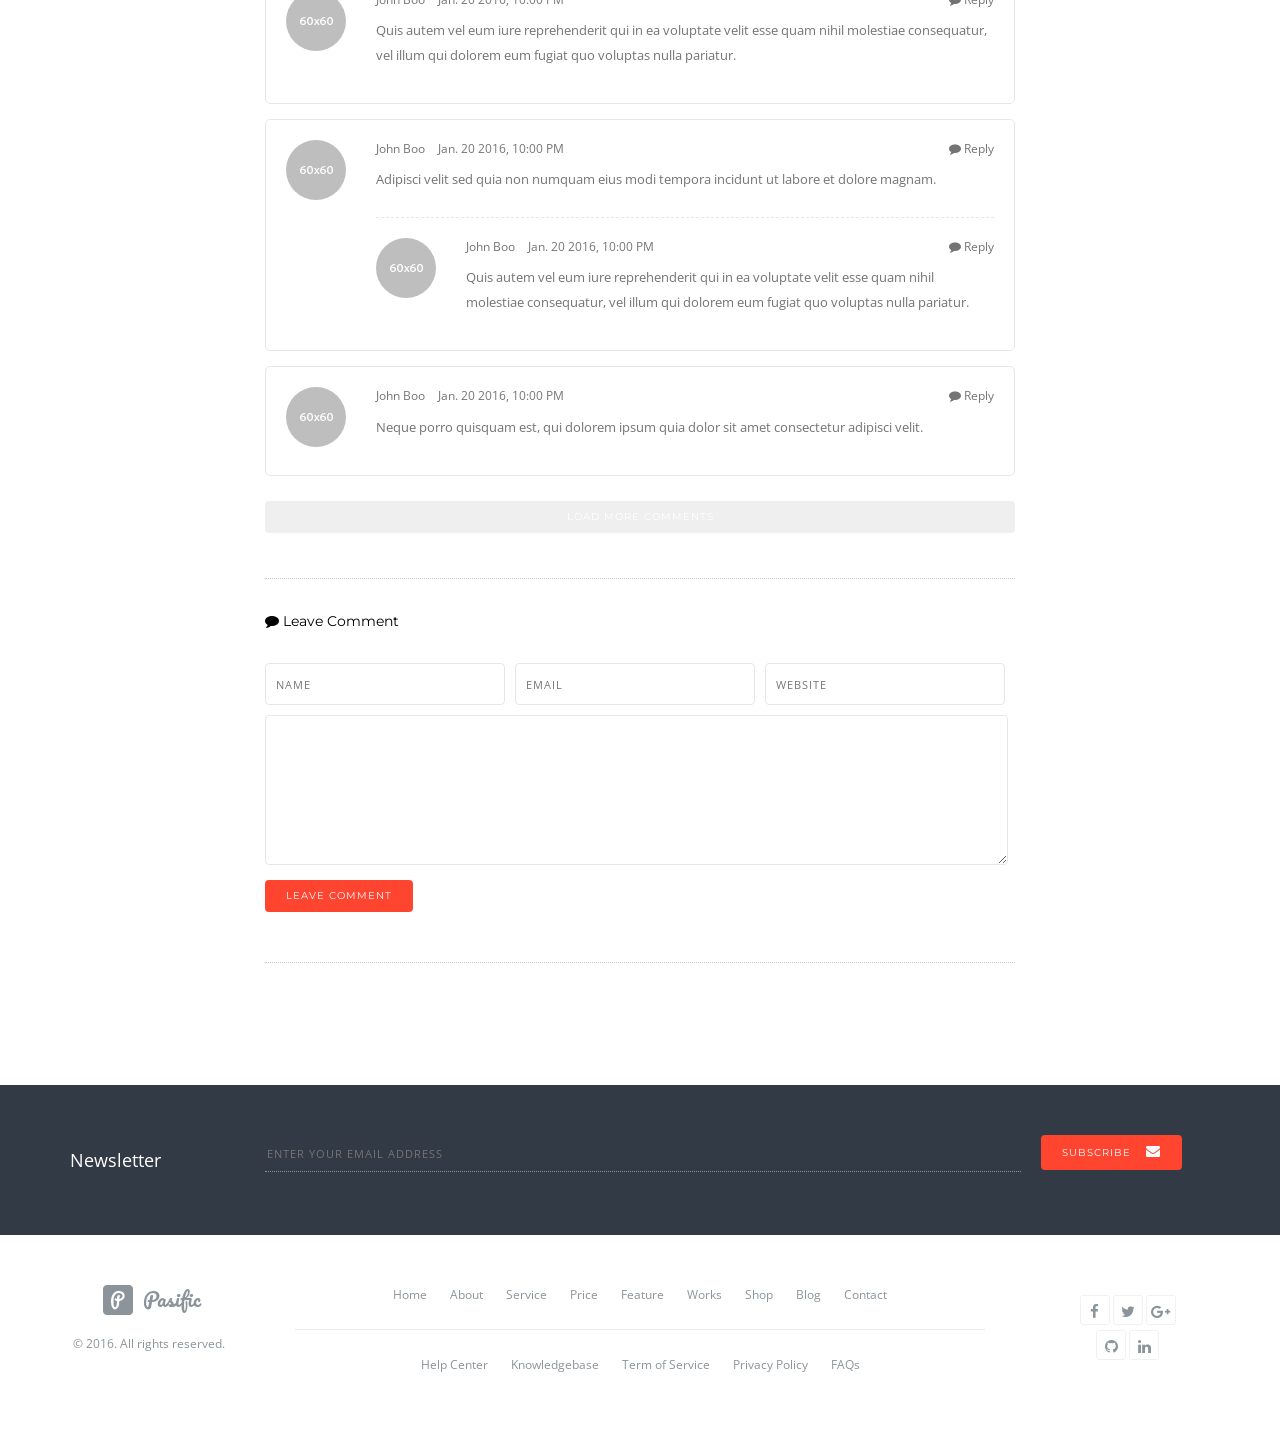
<file: blog-post-read.html>
<!DOCTYPE html>
<html lang="en">
   <head>
        <title>Pasific Multipage Template |  Blog Post Read</title>        
        <meta name="description" content="">
        <meta name="keywords" content="">
        <meta charset="utf-8">
        <meta name="author" content="Harry Boo">
        <meta http-equiv="X-UA-Compatible" content="IE=edge">
        <meta name="viewport" content="width=device-width, initial-scale=1.0, maximum-scale=1.0" />
        
        <!-- Favicons -->
        <link rel="shortcut icon" href="assets/img/favicon.png">
        <link rel="apple-touch-icon" href="assets/img/apple-touch-icon.png">
        <link rel="apple-touch-icon" sizes="72x72" href="assets/img/apple-touch-icon-72x72.png">
        <link rel="apple-touch-icon" sizes="114x114" href="assets/img/apple-touch-icon-114x114.png">
        
        <!-- Load Core CSS 
        =====================================-->
        <link rel="stylesheet" href="assets/css/core/bootstrap-3.3.7.min.css">
        <link rel="stylesheet" href="assets/css/core/animate.min.css">
        
        <!-- Load Main CSS 
        =====================================-->
        <link rel="stylesheet" href="assets/css/main/main.css">
        <link rel="stylesheet" href="assets/css/main/setting.css">
        <link rel="stylesheet" href="assets/css/main/hover.css">
        
        <!-- Load Magnific Popup CSS 
        =====================================-->
        <link rel="stylesheet" href="assets/css/magnific/magic.min.css">        
        <link rel="stylesheet" href="assets/css/magnific/magnific-popup.css">              
        <link rel="stylesheet" href="assets/css/magnific/magnific-popup-zoom-gallery.css">
        
        <!-- Load OWL Carousel CSS 
        =====================================-->
        <link rel="stylesheet" href="assets/css/owl-carousel/owl.carousel.css">
        <link rel="stylesheet" href="assets/css/owl-carousel/owl.theme.css">
        <link rel="stylesheet" href="assets/css/owl-carousel/owl.transitions.css">
        
        <!-- Load Color CSS - Please uncomment to apply the color.
        =====================================      
        <link rel="stylesheet" href="assets/css/color/blue.css">
        <link rel="stylesheet" href="assets/css/color/brown.css">
        <link rel="stylesheet" href="assets/css/color/cyan.css">
        <link rel="stylesheet" href="assets/css/color/dark.css">
        <link rel="stylesheet" href="assets/css/color/green.css">
        <link rel="stylesheet" href="assets/css/color/orange.css">
        <link rel="stylesheet" href="assets/css/color/purple.css">
        <link rel="stylesheet" href="assets/css/color/pink.css">
        <link rel="stylesheet" href="assets/css/color/red.css">
        <link rel="stylesheet" href="assets/css/color/yellow.css">-->
        <link rel="stylesheet" href="assets/css/color/pasific.css">
        
        <!-- Load Fontbase Icons - Please Uncomment to use linea icons
        =====================================       
        <link rel="stylesheet" href="assets/css/icon/linea-arrows-10.css">
        <link rel="stylesheet" href="assets/css/icon/linea-basic-10.css">
        <link rel="stylesheet" href="assets/css/icon/linea-basic-elaboration-10.css">
        <link rel="stylesheet" href="assets/css/icon/linea-ecommerce-10.css">
        <link rel="stylesheet" href="assets/css/icon/linea-music-10.css">
        <link rel="stylesheet" href="assets/css/icon/linea-software-10.css">
        <link rel="stylesheet" href="assets/css/icon/linea-weather-10.css">--> 
        <link rel="stylesheet" href="assets/css/icon/font-awesome.css">
        <link rel="stylesheet" href="assets/css/icon/et-line-font.css">
        
        <!-- Load JS
        HTML5 shim and Respond.js for IE8 support of HTML5 elements and media queries
        WARNING: Respond.js doesn't work if you view the page via file://
        =====================================-->

        <!--[if lt IE 9]>
          <script src="https://oss.maxcdn.com/html5shiv/3.7.2/html5shiv.min.js"></script>
          <script src="https://oss.maxcdn.com/respond/1.4.2/respond.min.js"></script>
        <![endif]-->
        
    </head>
    <body  id="topPage" data-spy="scroll" data-target=".navbar" data-offset="100">
        
        <!-- Page Loader
        ===================================== -->
		<div id="pageloader" class="bg-grad-animation-1">
			<div class="loader-item">
                <img src="assets/img/other/oval.svg" alt="page loader">
            </div>
		</div>
        
        <a href="#page-top" class="go-to-top">
            <i class="fa fa-long-arrow-up"></i>
        </a>
        
        
        <!-- Navigation Area
        ===================================== -->
        <nav class="navbar navbar-pasific navbar-mp navbar-standart megamenu navbar-fixed-top" style="border-bottom:1px solid #fff;">
            <div class="container">
                <div class="navbar-header">
                    <button type="button" class="navbar-toggle" data-toggle="collapse" data-target=".navbar-main-collapse">
                        <i class="fa fa-bars"></i>
                    </button>
                    <a class="navbar-brand page-scroll" href="#page-top">
                        <img src="assets/img/logo/logo-default.png" alt="logo">
                        Pasific
                    </a>
                </div>
        
                <div class="navbar-collapse collapse navbar-main-collapse">
                    <ul class="nav navbar-nav">
                        <li class="dropdown megamenu-fw has-dropdown-menu"><a href="#" data-toggle="dropdown" class="dropdown-toggle color-light">Home </a>
                            <ul class="dropdown-menu fullwidth">
                                <li class="megamenu-content withoutdesc">
                                    <div class="row">
                                        <div class="col-sm-3">
                                            <h3 class="title text-uppercase font-montserrat color-dark">Multipage</h3>
                                            <ul>
                                                <li><a href="mp-index-parallax-1.html">Parallax 1 - Header Text Rotator</a></li>
                                                <li><a href="mp-index-parallax-2.html">Parallax 2 - Header Text Animation</a></li>
                                                <li><a href="mp-index-parallax-3.html">Parallax 3 - Header Text Typed</a></li>
                                                <li><a href="mp-index-parallax-4.html">Parallax 4 - Header Statis</a></li>
                                                <li><a href="mp-index-carousel-1.html">Carousel 1 - Header Sticky</a></li>
                                                <li><a href="mp-index-carousel-2.html">Carousel 2 - Header Shape 1</a></li>
                                                <li><a href="mp-index-carousel-3.html">Carousel 3 - Header Shape 2</a></li>
                                                <li><a href="mp-index-carousel-4.html">Carousel 4 - Header Shape 3</a></li>
                                                <li><a href="mp-index-bg-video.html">Video - HTML5 Bg Video</a></li>
                                                <li><a href="mp-index-bg-video-youtube.html">Video - Bg Youtube Video</a></li>
                                                <li><a href="mp-index-bg-video-popup.html">Video - Youtube Lightbox</a></li>
                                                <li><a href="mp-index-particle-1.html">Particle 1 - Winter Season</a></li>
                                                <li><a href="mp-index-particle-2.html">Particle 2 - Universe</a></li>
                                                <li><a href="mp-index-new-1.html">Carousel - No Fullwidth Header<img src="assets/img/other/new.gif" alt="new pages" class="ml5"></a></li>
                                                <li><a href="landing-page-1.html">Landing Page 1<img src="assets/img/other/new.gif" alt="new pages" class="ml5"></a></li>
                                            </ul>
                                        </div>
                                        <div class="col-sm-3">
                                            <h3 class="title">&nbsp;</h3>
                                            <ul>
                                                <li><a href="mp-index-mobile-developer-1.html">Mobile Developer 1 - Header Light</a></li>
                                                <li><a href="mp-index-mobile-developer-2.html">Mobile Developer 2 - Carousel</a></li>
                                                <li><a href="mp-index-freelancer-1.html">Freelancer 1 - Header Man</a></li>
                                                <li><a href="mp-index-freelancer-2.html">Freelancer 2 - Header Woman</a></li>
                                                <li><a href="mp-index-freelancer-3.html">Freelancer 3 - Header Typed</a></li>
                                                <li><a href="mp-index-graphic-cart-1.html">Graphic Cart 1 - Header Typed</a></li>
                                                <li><a href="mp-index-graphic-cart-2.html">Graphic Cart 2 - Text Rotator</a></li>
                                                <li><a href="mp-index-minimalist-1.html">Minimalist 1 - Header Cake</a></li>
                                                <li><a href="mp-index-minimalist-2.html">Minimalist 1 - Header Simple</a></li>
                                                <li><a href="mp-index-bw-carousel-1.html">Black &amp; White - Carousel 1</a></li>
                                                <li><a href="mp-index-bw-freelancer-1.html">Black &amp; White - Freelancer 1</a></li>
                                                <li><a href="mp-index-bw-minimalist-1.html">Black &amp; White - Minimalist 1</a></li>
                                                <li><a href="mp-index-bw-mobile-developer-1.html">Black &amp; White - Mobile Dev. 1</a></li>
                                                <li><a href="landing-page-2.html">Landing Page 2<img src="assets/img/other/new.gif" alt="new pages" class="ml5"></a></li>
                                                <li><a href="landing-page-3.html">Landing Page 3<img src="assets/img/other/new.gif" alt="new pages" class="ml5"></a></li>
                                            </ul>
                                        </div>
                                        <div class="col-sm-3">
                                            <h3 class="title text-uppercase font-montserrat color-dark">Onepage</h3>
                                            <ul>
                                                <li><a href="op-index-parallax-1.html">Parallax 1 - Header Text Rotator</a></li>
                                                <li><a href="op-index-parallax-2.html">Parallax 2 - Header Text Animation</a></li>
                                                <li><a href="op-index-parallax-3.html">Parallax 3 - Header Text Typed</a></li>
                                                <li><a href="op-index-parallax-4.html">Parallax 4 - Header Statis</a></li>
                                                <li><a href="op-index-carousel-1.html">Carousel 1 - Header Sticky</a></li>
                                                <li><a href="op-index-carousel-2.html">Carousel 2 - Header Shape 1</a></li>
                                                <li><a href="op-index-carousel-3.html">Carousel 3 - Header Shape 2</a></li>
                                                <li><a href="op-index-carousel-4.html">Carousel 4 - Header Shape 3</a></li>
                                                <li><a href="op-index-bg-video.html">Video - HTML5 Bg Video</a></li>
                                                <li><a href="op-index-bg-video-youtube.html">Video - Bg Youtube Video<img src="assets/img/other/new.gif" alt="new pages" class="ml5"></a></li>
                                                <li><a href="op-index-bg-video-popup.html">Video - Youtube Lightbox<img src="assets/img/other/new.gif" alt="new pages" class="ml5"></a></li>
                                                <li><a href="op-index-particle-1.html">Particle 1 - Winter Season</a></li>
                                                <li><a href="op-index-particle-2.html">Particle 2 - Universe</a></li>
                                            </ul>
                                        </div>
                                        <div class="col-sm-3">
                                            <h3 class="title">&nbsp;</h3>
                                            <ul>
                                                <li><a href="op-index-mobile-developer-1.html">Mobile Developer 1 - Header Light</a></li>
                                                <li><a href="op-index-mobile-developer-2.html">Mobile Developer 2 - Carousel</a></li>
                                                <li><a href="op-index-freelancer-1.html">Freelancer 1 - Header Man</a></li>
                                                <li><a href="op-index-freelancer-2.html">Freelancer 2 - Header Woman</a></li>
                                                <li><a href="op-index-freelancer-3.html">Freelancer 3 - Header Typed</a></li>
                                                <li><a href="op-index-graphic-cart-1.html">Graphic Cart 1 - Header Typed</a></li>
                                                <li><a href="op-index-graphic-cart-2.html">Graphic Cart 2 - Text Rotator</a></li>
                                                <li><a href="op-index-minimalist-1.html">Minimalist 1 - Header Cake</a></li>
                                                <li><a href="op-index-minimalist-2.html">Minimalist 1 - Header Simple</a></li>
                                                <li><a href="op-index-bw-carousel-1.html">Black &amp; White - Carousel 1</a></li>
                                                <li><a href="op-index-bw-freelancer-1.html">Black &amp; White - Freelancer 1</a></li>
                                                <li><a href="op-index-bw-minimalist-1.html">Black &amp; White - Minimalist 1</a></li>
                                                <li><a href="op-index-bw-mobile-developer-1.html">Black &amp; White - Mobile Dev. 1</a></li>
                                            </ul>
                                        </div>
                                    </div>
                                </li>
                            </ul>
                        </li>
                        
                        <li class="dropdown megamenu-fw"><a href="#" data-toggle="dropdown" class="dropdown-toggle color-light">Page </a>
                            <ul class="dropdown-menu fullwidth">
                                <li class="megamenu-content withoutdesc">
                                    <div class="row">
                                        <div class="col-sm-2">
                                            <h3 class="title text-uppercase font-montserrat color-dark">Page 1</h3>
                                            <ul>
                                                <li><a href="page-about-1.html">About Us 1</a></li>
                                                <li><a href="page-about-2.html">About Us 2</a></li>
                                                <li><a href="page-about-3.html">About Us 3</a></li>
                                                <li><a href="page-service-1.html">Service 1</a></li>
                                                <li><a href="page-service-2.html">Service 2</a></li>
                                                <li><a href="page-service-3.html">Service 3</a></li>
                                                <li><a href="page-feature-1.html">Feature 1</a></li>
                                                <li><a href="page-feature-2.html">Feature 2</a></li>
                                                <li><a href="page-feature-3.html">Feature 3</a></li>
                                            </ul>
                                        </div>
                                        <div class="col-sm-2">
                                            <h3 class="title text-uppercase font-montserrat color-dark">Page 2</h3>
                                            <ul>
                                                <li><a href="page-team-1.html">Team Member 1</a></li>
                                                <li><a href="page-team-2.html">Team Member 2</a></li>
                                                <li><a href="page-team-3.html">Team Member 3</a></li>
                                                <li><a href="page-team-4.html">Team Member 4</a></li>
                                                <li><a href="page-team-5.html">Team Member 5</a></li>
                                                <li><a href="page-team-6.html">Team Member 6</a></li>
                                                <li><a href="page-faq-1.html">FAQ 1</a></li>
                                                <li><a href="page-faq-2.html">FAQ 2</a></li>
                                                <li><a href="page-faq-3.html">FAQ 3</a></li>
                                            </ul>
                                        </div>
                                        <div class="col-sm-2">
                                            <h3 class="title text-uppercase font-montserrat color-dark">Page 3</h3>
                                            <ul>
                                                <li><a href="page-price-1.html">Price 1</a></li>
                                                <li><a href="page-price-2.html">Price 2</a></li>
                                                <li><a href="page-price-3.html">Price 3</a></li>
                                                <li><a href="page-client-1.html">Clients 1</a></li>
                                                <li><a href="page-client-2.html">Clients 2</a></li>
                                                <li><a href="page-gallery-2col.html">Gallery 2 col</a></li>
                                                <li><a href="page-gallery-3col.html">Gallery 3 col</a></li>
                                                <li><a href="page-gallery-4col.html">Gallery 4 col</a></li>
                                                <li><a href="page-gallery-6col.html">Gallery 6 col</a></li>
                                            </ul>
                                        </div>
                                        <div class="col-sm-2">
                                            <h3 class="title text-uppercase font-montserrat color-dark">Page 4</h3>
                                            <ul>
                                                <li><a href="page-help-center-1.html">Help Center 1</a></li>
                                                <li><a href="page-help-center-2.html">Help Center 2</a></li>
                                                <li><a href="page-login-register-1.html">Login/Register 1</a></li>
                                                <li><a href="page-login-register-2.html">Login/Register 2</a></li>
                                                <li><a href="page-under-construction-1.html">Under Construction</a></li>
                                                <li><a href="page-404.html">Error 404</a></li>
                                                <li><a href="page-contact-1.html">Contact Us 1<img src="assets/img/other/new.gif" alt="new pages" class="ml5"></a></li>
                                                <li><a href="page-contact-2.html">Contact Us 2<img src="assets/img/other/new.gif" alt="new pages" class="ml5"></a></li>
                                                <li><a href="page-contact-3.html">Contact Us 3<img src="assets/img/other/new.gif" alt="new pages" class="ml5"></a></li>
                                            </ul>
                                        </div>
                                        <div class="col-sm-4">
                                            <img src="assets/img/other/img-other-3.png" alt="pasific page" class="img-responsive mt25">
                                        </div>
                                    </div>
                                </li>
                            </ul>
                        </li>
                        
                        <li class="dropdown"><a href="#" data-toggle="dropdown" class="dropdown-toggle color-light">Shortcode  </a>
                            <ul class="dropdown-menu" role="menu">
                                <li><a href="shortcode-animations.html"><i class="fa fa-spinner"></i>Animations</a></li>
                                <li><a href="shortcode-accordians.html"><i class="fa fa-plus-square"></i>Accordians</a></li>
                                <li><a href="shortcode-blockquotes.html"><i class="fa fa-quote-right"></i>Blocquote</a></li>
                                <li><a href="shortcode-buttons.html"><i class="fa fa-download"></i>Buttons</a></li>
                                <li><a href="shortcode-content-boxes.html"><i class="fa fa-th-large"></i>Content Boxes</a></li>
                                <li><a href="shortcode-counters.html"><i class="fa fa-hourglass-end"></i>Counters</a></li>
                                <li><a href="shortcode-forms.html"><i class="fa fa-newspaper-o"></i>Forms</a></li>
                                <li><a href="shortcode-headings.html"><i class="fa fa-header"></i>Headings</a></li>
                                <li><a href="shortcode-lists.html"><i class="fa fa-list-alt"></i>Icon List</a></li>
                                <li class="dropdown-submenu">
                                    <a href="#"><i class="fa fa-heart"></i>2000+ Icons</a>
                                    <ul class="dropdown-menu">
                                        <li><a href="shortcode-icon-etline.html">100 Et-Line Icons</a></li>
                                        <li><a href="shortcode-icon-flat.html">300+ Flat Icons</a></li>
                                        <li><a href="shortcode-icon-fontawesome.html">690+ Font Awesome Icons</a></li>
                                        <li><a href="shortcode-icon-glyph.html">520+ Glyph Icons</a></li>
                                        <li><a href="shortcode-icon-linea.html">700+ Linea Icons</a></li>
                                    </ul>
                                </li>
                                <li class="dropdown-submenu">
                                    <a href="#"><i class="fa fa-dashboard"></i>Progress Bars</a>
                                    <ul class="dropdown-menu">
                                        <li><a href="shortcode-progress-bars.html">Progress Bars Horizontal</a></li>
                                        <li><a href="shortcode-progress-bars-circle.html">Progress Bars Circle</a></li>
                                    </ul>
                                </li>
                                <li><a href="shortcode-table-prices.html"><i class="fa fa-th-list"></i>Table Prices</a></li>
                                <li><a href="shortcode-tables.html"><i class="fa fa-list-alt"></i>Tables</a></li>
                                <li><a href="shortcode-tabs.html"><i class="fa fa-bars"></i>Tabs &amp; Pills</a></li>
                                <li><a href="shortcode-teams.html"><i class="fa fa-group"></i>Teams</a></li>
                                <li><a href="shortcode-testimonials.html"><i class="fa fa-comments-o"></i>Testimonials</a></li>
                                <li><a href="shortcode-typography.html"><i class="fa fa-font"></i>Typography</a></li>

                            </ul>
                        </li>
                    
                        <li class="dropdown"><a href="#" data-toggle="dropdown" class="dropdown-toggle color-light">Portfolio </a>
                            <ul class="dropdown-menu" role="menu">
                                <li class="dropdown-submenu">
                                    <a href="#">Grid Center</a>
                                    <ul class="dropdown-menu">
                                        <li><a href="portfolio-grid-center-2col.html">Grid Center 2 Col</a></li>
                                        <li><a href="portfolio-grid-center-3col.html">Grid Center 3 Col</a></li>
                                        <li><a href="portfolio-grid-center-4col.html">Grid Center 4 Col</a></li>
                                    </ul>
                                </li>
                                <li class="dropdown-submenu">
                                    <a href="#">Grid Fullwidth</a>
                                    <ul class="dropdown-menu">
                                        <li><a href="portfolio-grid-fullwidth-3col.html">Fullwidth 3 Col</a></li>
                                        <li><a href="portfolio-grid-fullwidth-4col.html">Fullwidth 4 Col</a></li>
                                        <li><a href="portfolio-grid-fullwidth-6col.html">Fullwidth 6 Col</a></li>
                                    </ul>
                                </li>
                                <li class="dropdown-submenu">
                                    <a href="#">Masonry</a>
                                    <ul class="dropdown-menu">
                                        <li><a href="portfolio-masonry-1.html">Masonry One</a></li>
                                        <li><a href="portfolio-masonry-2.html">Masonry Two</a></li>
                                        <li><a href="portfolio-masonry-3.html">Masonry Three</a></li>
                                        <li><a href="portfolio-masonry-4.html">Masonry Four</a></li>
                                    </ul>
                                </li>
                            </ul>
                        </li>
                    
                        <li class="dropdown"><a href="#" data-toggle="dropdown" class="dropdown-toggle color-light">Blog </a>
                            <ul class="dropdown-menu has-submenu" role="menu">
                                <li class="dropdown-submenu">
                                    <a href="#">Masonry Center</a>
                                    <ul class="dropdown-menu">
                                        <li><a href="blog-posts-one-masonry-center-1col.html">Masonry Center 1 Col</a></li>
                                        <li><a href="blog-posts-one-masonry-center-2col.html">Masonry Center 2 Col</a></li>
                                        <li><a href="blog-posts-one-masonry-center-3col.html">Masonry Center 3 Col</a></li>
                                        <li><a href="blog-posts-one-masonry-center-4col.html">Masonry Center 4 Col</a></li>
                                    </ul>
                                </li>
                                <li class="dropdown-submenu">
                                    <a href="#">Masonry Fullwidth</a>
                                    <ul class="dropdown-menu">
                                        <li><a href="blog-posts-one-masonry-fullwidth-3col.html">Masonry Fullwidth 3 Col</a></li>
                                        <li><a href="blog-posts-one-masonry-fullwidth-4col.html">Masonry Fullwidth 4 Col</a></li>
                                        <li><a href="blog-posts-one-masonry-fullwidth-6col.html">Masonry Fullwidth 6 Col</a></li>
                                    </ul>
                                </li>
                                <li class="dropdown-submenu">
                                    <a href="#">Blog Standart</a>
                                    <ul class="dropdown-menu">
                                        <li><a href="blog-posts-three-1col.html">Standart 1 Col</a></li>
                                        <li><a href="blog-posts-three-2col.html">Standart 2 Col</a></li>
                                        <li><a href="blog-posts-three-3col.html">Standart 3 Col</a></li>
                                        <li><a href="blog-posts-three-4col.html">Standart 4 Col</a></li>
                                        <li><a href="blog-posts-three-6col.html">Standart 6 Col</a></li>
                                    </ul>
                                </li>
                                <li class="dropdown-submenu">
                                    <a href="#">Left Sidebar</a>
                                    <ul class="dropdown-menu">
                                        <li><a href="blog-posts-three-left-sb-2col.html">Left Sidebar 2 Col</a></li>
                                        <li><a href="blog-posts-three-left-sb-3col.html">Left Sidebar 3 Col</a></li>
                                        <li><a href="blog-posts-three-left-sb-4col.html">Left Sidebar 4 Col</a></li>
                                    </ul>
                                </li>
                                <li class="dropdown-submenu">
                                    <a href="#">Right Sidebar</a>
                                    <ul class="dropdown-menu">
                                        <li><a href="blog-posts-three-right-sb-2col.html">Right Sidebar 2 Col</a></li>
                                        <li><a href="blog-posts-three-right-sb-3col.html">Right Sidebar 3 Col</a></li>
                                        <li><a href="blog-posts-three-right-sb-4col.html">Right Sidebar 4 Col</a></li>
                                    </ul>
                                </li>
                                <li><a href="blog-post-read.html">Blog Post Read</a></li>
                            </ul>
                        </li>
                        
                        <li class="dropdown"><a href="#" data-toggle="dropdown" class="dropdown-toggle color-light">Shop </a>
                            <ul class="dropdown-menu has-submenu" role="menu">
                                <li class="dropdown-submenu">
                                    <a href="#">No Sidebar</a>
                                    <ul class="dropdown-menu">
                                        <li><a href="shop-no-sb-3col.html">No Sidebar 3 Col</a></li>
                                        <li><a href="shop-no-sb-4col.html">No Sidebar 4 Col</a></li>
                                        <li><a href="shop-no-sb-6col.html">No Sidebar 6 Col</a></li>
                                    </ul>
                                </li>
                                <li class="dropdown-submenu">
                                    <a href="#">Left Sidebar</a>
                                    <ul class="dropdown-menu">
                                        <li><a href="shop-left-sb-2col.html">Left Sidebar 2 Col</a></li>
                                        <li><a href="shop-left-sb-3col.html">Left Sidebar 3 Col</a></li>
                                        <li><a href="shop-left-sb-4col.html">Left Sidebar 4 Col</a></li>
                                    </ul>
                                </li>
                                <li class="dropdown-submenu">
                                    <a href="#">Right Sidebar</a>
                                    <ul class="dropdown-menu">
                                        <li><a href="shop-right-sb-2col.html">Right Sidebar 2 Col</a></li>
                                        <li><a href="shop-right-sb-3col.html">Right Sidebar 3 Col</a></li>
                                        <li><a href="shop-right-sb-4col.html">Right Sidebar 4 Col</a></li>
                                    </ul>
                                </li>
                                <li class="dropdown-submenu">
                                    <a href="#">List View</a>
                                    <ul class="dropdown-menu">
                                        <li><a href="shop-list-view-left-sb.html">List View Left Sb</a></li>
                                        <li><a href="shop-list-view-right-sb.html">List View Right Sb</a></li>
                                        <li><a href="shop-list-view-no-sb.html">List View No Sb</a></li>
                                    </ul>
                                </li>
                                <li class="dropdown-submenu">
                                    <a href="#">Product Details</a>
                                    <ul class="dropdown-menu">
                                        <li><a href="shop-product-detail-left-sb.html">Item Detail Left Sb</a></li>
                                        <li><a href="shop-product-detail-right-sb.html">Item Detail Right Sb</a></li>
                                        <li><a href="shop-product-detail-no-sb.html">Item Detail No Sb</a></li>
                                    </ul>
                                </li>
                            </ul>
                        </li>
                        <li><a href="#" data-toggle="modal" data-target="#searchModal"><i class="fa fa-search fa-fw color-pasific"></i></a></li>
                        
                    </ul>
                
                </div>
            </div>
        </nav>
        
        
        <!-- Search Modal Dialog Box
        ===================================== -->
        <div id="searchModal" class="modal fade" role="dialog">
            <div class="modal-dialog">

                <!-- Modal content-->
                <div class="modal-content">
                    <div class="modal-header bg-gray">
                        <button type="button" class="close" data-dismiss="modal">&times;</button>
                        <h5 class="modal-title text-center"><i class="fa fa-search fa-fw"></i> Search here</h5>
                    </div>
                    <div class="modal-body">                        
                        <form action="#" class="inline-form">
                            <input type="text" class="modal-search-input" autofocus>
                        </form>
                    </div>
                    <div class="modal-footer bg-gray">
                        <span class="text-center"><a href="#" class="color-dark">Advanced Search</a></span>
                    </div>
                </div>

            </div>
        </div>
        
        
        <!-- Subheader Area
        ===================================== -->
        <header class="bg-grad-stellar mt70">

            <div class="container">
                <div class="row mt20 mb30">
                    <div class="col-md-6 text-left">
                        <h3 class="color-light text-uppercase animated" data-animation="fadeInUp" data-animation-delay="100">Blog Post Read<small class="color-light alpha7">some notes.</small></h3>
                    </div>
                    <div class="col-md-6 text-right pt35">
                        <ul class="breadcrumb">
                            <li><a href="#">Home</a></li>
                            <li><a href="#">Blog Page</a></li>
                            <li><a href="#">Blog Posts</a></li>
                            <li>Blog Post Read</li>
                        </ul>
                    </div>
                </div>
            </div>

        </header>
        
        
        <!-- Blog Area
        ===================================== -->
        <section id="blog" class="pt75 pb50">
            <div class="container">
                
                <div class="row">
                    <div class="col-md-8 col-md-offset-2">
                        
                        <div class="blog-three-mini">
                            <h2 class="color-dark"><a href="#">How to design good layout for blog page</a></h2>
                            <div class="blog-three-attrib">
                                <div><i class="fa fa-calendar"></i>Dec 15 2015</div> | 
                                <div><i class="fa fa-pencil"></i><a href="#">Harry Boo</a></div> | 
                                <div><i class="fa fa-comment-o"></i><a href="#">90 Comments</a></div> | 
                                <div><a href="#"><i class="fa fa-thumbs-o-up"></i></a>150 Likes</div> | 
                                <div>
                                    Share:  <a href="#"><i class="fa fa-facebook-official"></i></a>
                                            <a href="#"><i class="fa fa-twitter"></i></a>
                                            <a href="#"><i class="fa fa-linkedin"></i></a>
                                            <a href="#"><i class="fa fa-google-plus"></i></a>
                                            <a href="#"><i class="fa fa-pinterest"></i></a>
                                </div>
                            </div>

                            <img src="assets/img/blog/img-blog-5.jpg" alt="Image Carousel" class="img-responsive">
                            <p class="lead mt25">
                                Lorem ipsum dolor sit amet, consectetur adipiscing elit, sed do eiusmod tempor incididunt ut labore et dolore magna aliqua. 
                                Ut enim ad minim veniam, quis nostrud exercitation ullamco laboris nisi ut aliquip ex ea commodo consequat. 
                                Duis aute irure dolor in reprehenderit in voluptate velit esse cillum dolore eu fugiat nulla pariatur 
                                excepteur sint occaecat cupidatat non proident sunt in culpa.
                            </p>
                            <h3 class="mt25 mb25">Heading Title Two</h3>
                            <p>
                                Sed ut perspiciatis unde omnis iste natus error sit voluptatem accusantium doloremque laudantium, totam rem aperiam, eaque ipsa quae ab illo inventore veritatis et quasi architecto beatae vitae dicta sunt explicabo. Nemo enim ipsam voluptatem quia voluptas sit aspernatur aut odit aut fugit, sed quia consequuntur magni dolores eos qui ratione voluptatem sequi nesciunt. Neque porro quisquam est, qui dolorem ipsum quia dolor sit amet, consectetur, adipisci velit, sed quia non numquam eius modi tempora incidunt ut labore et dolore magnam aliquam quaerat voluptatem. Ut enim ad minima veniam, quis nostrum exercitationem ullam corporis suscipit laboriosam, nisi ut aliquid ex ea commodi consequatur? Quis autem vel eum iure reprehenderit qui in ea voluptate velit esse quam nihil molestiae consequatur, vel illum qui dolorem eum fugiat quo voluptas nulla pariatur
                            </p>
                            <blockquote>
                                Sometimes when you innovate, you make mistakes. It is best to admit them quickly, and get on with improving your other innovations.
                                <footer><i class="fa fa-quote-right mt25"></i> Steve Job</footer>
                            </blockquote>
                            <p>
                                Sed ut perspiciatis unde omnis iste natus error sit voluptatem accusantium doloremque laudantium, totam rem aperiam, eaque ipsa quae ab illo inventore veritatis et quasi architecto beatae vitae dicta sunt explicabo. Nemo enim ipsam voluptatem quia voluptas sit aspernatur aut odit aut fugit, sed quia consequuntur magni dolores eos qui ratione voluptatem sequi nesciunt. Neque porro quisquam est, qui dolorem ipsum quia dolor sit amet, consectetur, adipisci velit, sed quia non numquam eius modi tempora incidunt ut labore et dolore magnam aliquam quaerat voluptatem. Ut enim ad minima veniam, quis nostrum exercitationem ullam corporis suscipit laboriosam, nisi ut aliquid ex ea commodi consequatur? Quis autem vel eum iure reprehenderit qui in ea voluptate velit esse quam nihil molestiae consequatur, vel illum qui dolorem eum fugiat quo voluptas nulla pariatur.
                            </p>
                            <h4 class="mt25 mb25">Heading Title Three</h4>
                            <p>
                                Sed ut perspiciatis unde omnis iste natus error sit voluptatem accusantium doloremque laudantium, totam rem aperiam, eaque ipsa quae ab illo inventore veritatis et quasi architecto beatae vitae dicta sunt explicabo. Nemo enim ipsam voluptatem quia voluptas sit aspernatur aut odit aut fugit, sed quia consequuntur magni dolores eos qui ratione voluptatem sequi nesciunt. Neque porro quisquam est, qui dolorem ipsum quia dolor sit amet, consectetur, adipisci velit, sed quia non numquam eius modi tempora incidunt ut labore et dolore magnam aliquam quaerat voluptatem. Ut enim ad minima veniam, quis nostrum exercitationem ullam corporis suscipit laboriosam, nisi ut aliquid ex ea commodi consequatur? Quis autem vel eum iure reprehenderit qui in ea voluptate velit esse quam nihil molestiae consequatur, vel illum qui dolorem eum fugiat quo voluptas nulla pariatur.
                            </p>
                            
                            <div class="blog-post-read-tag mt50">
                                <i class="fa fa-tags"></i> Tags:
                                <a href="#"> Javascript</a>,
                                <a href="#"> HTML</a>,
                                <a href="#"> Wordpress</a>,
                                <a href="#"> Tutorial </a>
                            </div>
                            
                        </div>
                        
                        <div class="row">
                            <div class="col-md-12 text-center">
                                <h5 class="bg-gray pt5 bp10 pl10">Related Articles</h5>
                            </div>
                            <!--Blog Post -->
                            <div class="col-md-4 col-sm-6 col-xs-12 mb50">
                                <div class="blog-three">
                                    <h4 class="blog-title"><a href="#">Amazing Blog Post Title</a></h4>
                                    <div class="blog-three-attrib">
                                        <span class="icon-calendar"></span>Dec 15 2015 | 
                                        <span class=" icon-pencil"></span><a href="#">Harry Boo</a>
                                    </div>
                                    <img src="assets/img/blog/img-blog-1.jpg" class="img-responsive" alt="image">
                                    <p class="mt25">
                                        Nemo enim ipsam voluptatem quia voluptas sit aspernatur aut odit aut fugit, sed quia consequuntur magni dolores eos.                            
                                    </p>
                                    <a href="#" class="button button-gray button-xs">Read More <i class="fa fa-long-arrow-right"></i></a>
                                </div>
                            </div>

                            <!--Blog Post -->
                            <div class="col-md-4 col-sm-6 col-xs-12 mb50">
                                <div class="blog-three">
                                    <h4 class="blog-title"><a href="#">Amazing Blog Post Title</a></h4>
                                    <div class="blog-three-attrib">
                                        <span class="icon-calendar"></span>Dec 15 2015 | 
                                        <span class=" icon-pencil"></span><a href="#">Harry Boo</a>
                                    </div>
                                    <img src="assets/img/blog/img-blog-2.jpg" class="img-responsive" alt="image">
                                    <p class="mt25">
                                        Nemo enim ipsam voluptatem quia voluptas sit aspernatur aut odit aut fugit, sed quia consequuntur magni dolores eos.                            
                                    </p>
                                    <a href="#" class="button button-gray button-xs">Read More <i class="fa fa-long-arrow-right"></i></a>
                                </div>
                            </div>
                            
                            <!--Blog Post -->
                            <div class="col-md-4 col-sm-6 col-xs-12 mb50">
                                <div class="blog-three">
                                    <h4 class="blog-title"><a href="#">Amazing Blog Post Title</a></h4>
                                    <div class="blog-three-attrib">
                                        <span class="icon-calendar"></span>Dec 15 2015 | 
                                        <span class=" icon-pencil"></span><a href="#">Harry Boo</a>
                                    </div>
                                    <img src="assets/img/blog/img-blog-3.jpg" class="img-responsive" alt="image">
                                    <p class="mt25">
                                        Nemo enim ipsam voluptatem quia voluptas sit aspernatur aut odit aut fugit, sed quia consequuntur magni dolores eos.                            
                                    </p>
                                    <a href="#" class="button button-gray button-xs">Read More <i class="fa fa-long-arrow-right"></i></a>
                                </div>
                            </div>
                        </div>
                                                
                        
                        <div class="blog-post-author mb50 pt30 bt-solid-1">
                            <img src="assets/img/other/photo-1.jpg" class="img-circle" alt="image">
                            <span class="blog-post-author-name">John Boo</span> <a href="https://twitter.com/booisme"><i class="fa fa-twitter"></i></a>
                            <p>
                                Ut enim ad minima veniam, quis nostrum exercitationem ullam corporis suscipit laboriosam, nisi ut aliquid ex ea commodi consequatur? Quis autem vel eum iure reprehenderit qui in ea voluptate velit esse quam nihil molestiae consequatur, vel illum qui dolorem eum fugiat quo voluptas nulla pariatur.
                            </p>
                        </div>
                        
                        
                        <div class="blog-post-comment-container">
                            <h5><i class="fa fa-comments-o mb25"></i> 20 Comments</h5>
                            
                            <div class="blog-post-comment">
                                <img src="assets/img/other/photo-2.jpg" class="img-circle" alt="image">
                                <span class="blog-post-comment-name">John Boo</span> Jan. 20 2016, 10:00 PM
                                <a href="#" class="pull-right text-gray"><i class="fa fa-comment"></i> Reply</a>
                                <p>
                                    Quis autem vel eum iure reprehenderit qui in ea voluptate velit esse quam nihil molestiae consequatur, vel illum qui dolorem eum fugiat quo voluptas nulla pariatur.
                                </p>
                            </div>
                            
                            <div class="blog-post-comment">
                                <img src="assets/img/other/photo-4.jpg" class="img-circle" alt="image">
                                <span class="blog-post-comment-name">John Boo</span> Jan. 20 2016, 10:00 PM
                                <a href="#" class="pull-right text-gray"><i class="fa fa-comment"></i> Reply</a>
                                <p>
                                    Adipisci velit sed quia non numquam eius modi tempora incidunt ut labore et dolore magnam.
                                </p>
                                
                                <div class="blog-post-comment-reply">
                                    <img src="assets/img/other/photo-2.jpg" class="img-circle" alt="image">
                                    <span class="blog-post-comment-name">John Boo</span> Jan. 20 2016, 10:00 PM
                                    <a href="#" class="pull-right text-gray"><i class="fa fa-comment"></i> Reply</a>
                                    <p>
                                        Quis autem vel eum iure reprehenderit qui in ea voluptate velit esse quam nihil molestiae consequatur, vel illum qui dolorem eum fugiat quo voluptas nulla pariatur.
                                    </p>
                                </div>
                                
                            </div>
                            
                            <div class="blog-post-comment">
                                <img src="assets/img/other/photo-1.jpg" class="img-circle" alt="image">
                                <span class="blog-post-comment-name">John Boo</span> Jan. 20 2016, 10:00 PM
                                <a href="#" class="pull-right text-gray"><i class="fa fa-comment"></i> Reply</a>
                                <p>
                                    Neque porro quisquam est, qui dolorem ipsum quia dolor sit amet consectetur adipisci velit.
                                </p>
                            </div>
                            
                            <button class="button button-default button-sm center-block button-block mt25 mb25">Load More Comments</button>
                    
                            
                        </div>
                        
                        <div class="blog-post-leave-comment">
                            <h5><i class="fa fa-comment mt25 mb25"></i> Leave Comment</h5>
                            
                            <form>
                                <input type="text" name="name" class="blog-leave-comment-input" placeholder="name" required>
                                <input type="email" name="name" class="blog-leave-comment-input" placeholder="email"  required>
                                <input type="url" name="name" class="blog-leave-comment-input" placeholder="website">
                                <textarea name="message" class="blog-leave-comment-textarea"></textarea>
                                <button class="button button-pasific button-sm center-block mb25">Leave Comment</button>                            
                            </form>
                            
                         </div>
                        
                    </div>                    
                    
                </div>
                
                <div class="row mt35 animated" data-animation="fadeInUp" data-animation-delay="800">
                    <div class="col-md-6">
                        <a href="#" class="button button-dark button-sm pull-right">Prev</a>
                    </div>
                    <div class="col-md-6">
                        <a href="#" class="button button-dark button-sm pull-left">Next</a>
                    </div>
                </div>
                
            </div>
        </section>
         
        
        <!-- Newsletter Area
        =====================================-->
        <section id="newsletter" class="bg-dark2 pt50 pb50">
            <div class="container">
                <div class="row">
                    
                    <div class="col-md-2">
                        <h4 class="color-light">
                            Newsletter
                        </h4>
                    </div>
                    
                    <div class="col-md-10">
                        <form name="newsletter">
                            <div class="input-newsletter-container">
                                <input type="text" name="email" class="input-newsletter" placeholder="enter your email address">
                            </div>
                            <a href="#" class="button button-sm button-pasific hover-ripple-out">Subscribe<i class="fa fa-envelope"></i></a>
                        </form>
                    </div>
                </div>
            </div>
        </section>
        
        
        <!-- Footer Area
        =====================================-->
        <footer id="footer" class="footer-one center-block bg-light pt50 pb30 ">
            <div class="container">
                <div class="row">
                    
                    <div class="col-md-2 col-xs-12 mb25">
                        <div class="navbar-brand-footer center-block">Pasific</div>
                        <div class="copyright center-block">&copy; 2016. All rights reserved.</div>
                    </div>
                    
                    <div class="col-md-8 col-xs-12 text-center">
                        <div class="row">
                            <div class="col-sm-12">
                                <ul class=" bb-solid-1">
                                    <li><a href="#">Home</a></li>
                                    <li><a href="#">About</a></li>
                                    <li><a href="#">Service</a></li>
                                    <li><a href="#">Price</a></li>
                                    <li><a href="#">Feature</a></li>
                                    <li><a href="#">Works</a></li>
                                    <li><a href="#">Shop</a></li>
                                    <li><a href="#">Blog</a></li>
                                    <li><a href="#">Contact</a></li>
                                </ul>
                            </div>
                            
                            <div class="col-sm-12 mt25">
                                <ul>
                                    <li><a href="#">Help Center</a></li>
                                    <li><a href="#">Knowledgebase</a></li>
                                    <li><a href="#">Term of Service</a></li>
                                    <li><a href="#">Privacy Policy</a></li>
                                    <li><a href="#">FAQs</a></li>
                                </ul>
                            </div>
                        </div>
                    </div>
                    
                    <div class="col-md-2 col-xs-12">
                        <div class="social-container">
                            <ul class="footer-social text-center">
                                <li><a href="#"><i class="fa fa-facebook"></i></a></li>
                                <li><a href="#"><i class="fa fa-twitter"></i></a></li>
                                <li><a href="#"><i class="fa fa-google-plus"></i></a></li>
                                <li><a href="#"><i class="fa fa-github"></i></a></li>
                                <li><a href="#"><i class="fa fa-linkedin"></i></a></li>
                            </ul>
                        </div> 
                    </div>
                    
                </div>
                
            </div>
        </footer>
        

        <!-- JQuery Core
        =====================================-->
        <script src="assets/js/core/jquery.min.js"></script>
        <script src="assets/js/core/bootstrap-3.3.7.min.js"></script>
        
        <!-- Magnific Popup
        =====================================-->
        <script src="assets/js/magnific-popup/jquery.magnific-popup.min.js"></script>
        <script src="assets/js/magnific-popup/magnific-popup-zoom-gallery.js"></script>
        
        <!-- JQuery Main
        =====================================-->
        <script src="assets/js/main/jquery.appear.js"></script>
        <script src="assets/js/main/isotope.pkgd.min.js"></script>
        <script src="assets/js/main/parallax.min.js"></script>
        <script src="assets/js/main/jquery.countTo.js"></script>
        <script src="assets/js/main/owl.carousel.min.js"></script>
        <script src="assets/js/main/jquery.sticky.js"></script>
        <script src="assets/js/main/ion.rangeSlider.min.js"></script>
        <script src="assets/js/main/imagesloaded.pkgd.min.js"></script>
        <script src="assets/js/main/main.js"></script>
        
    </body>
</html>
</file>
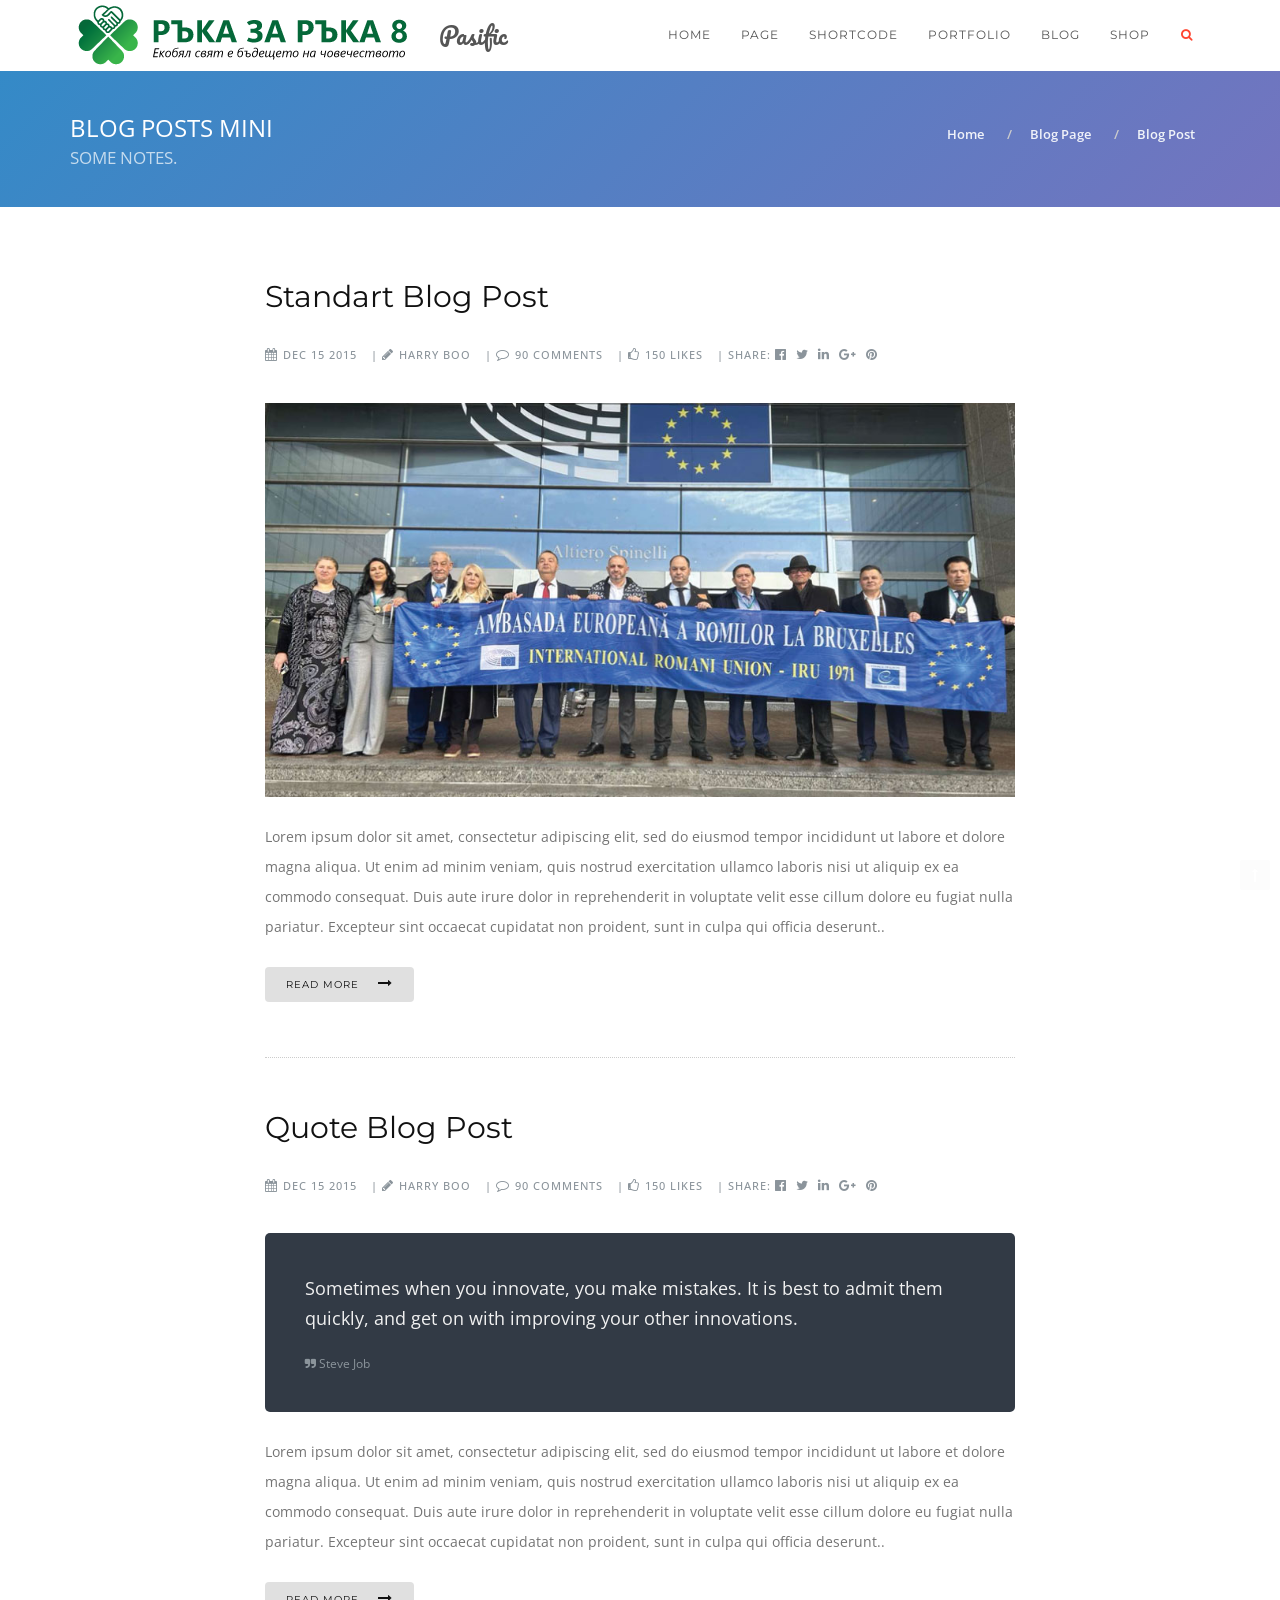
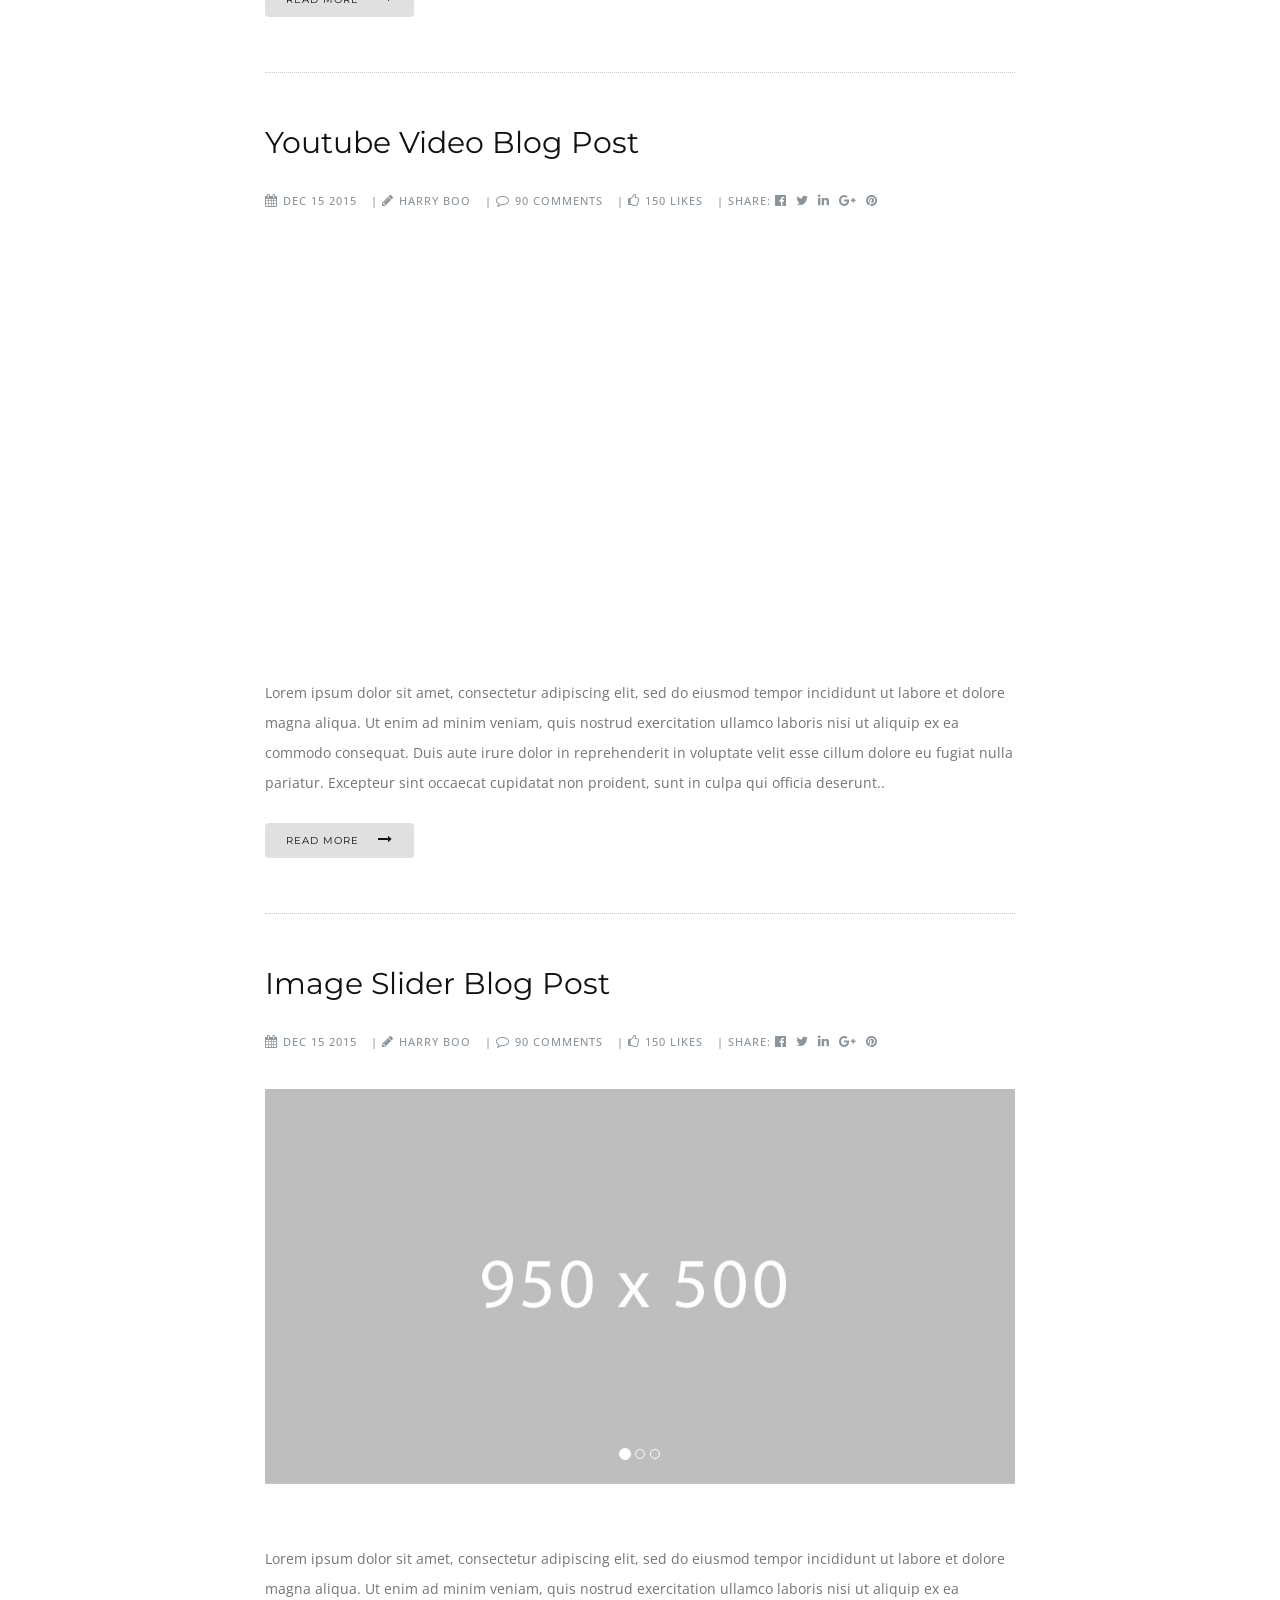
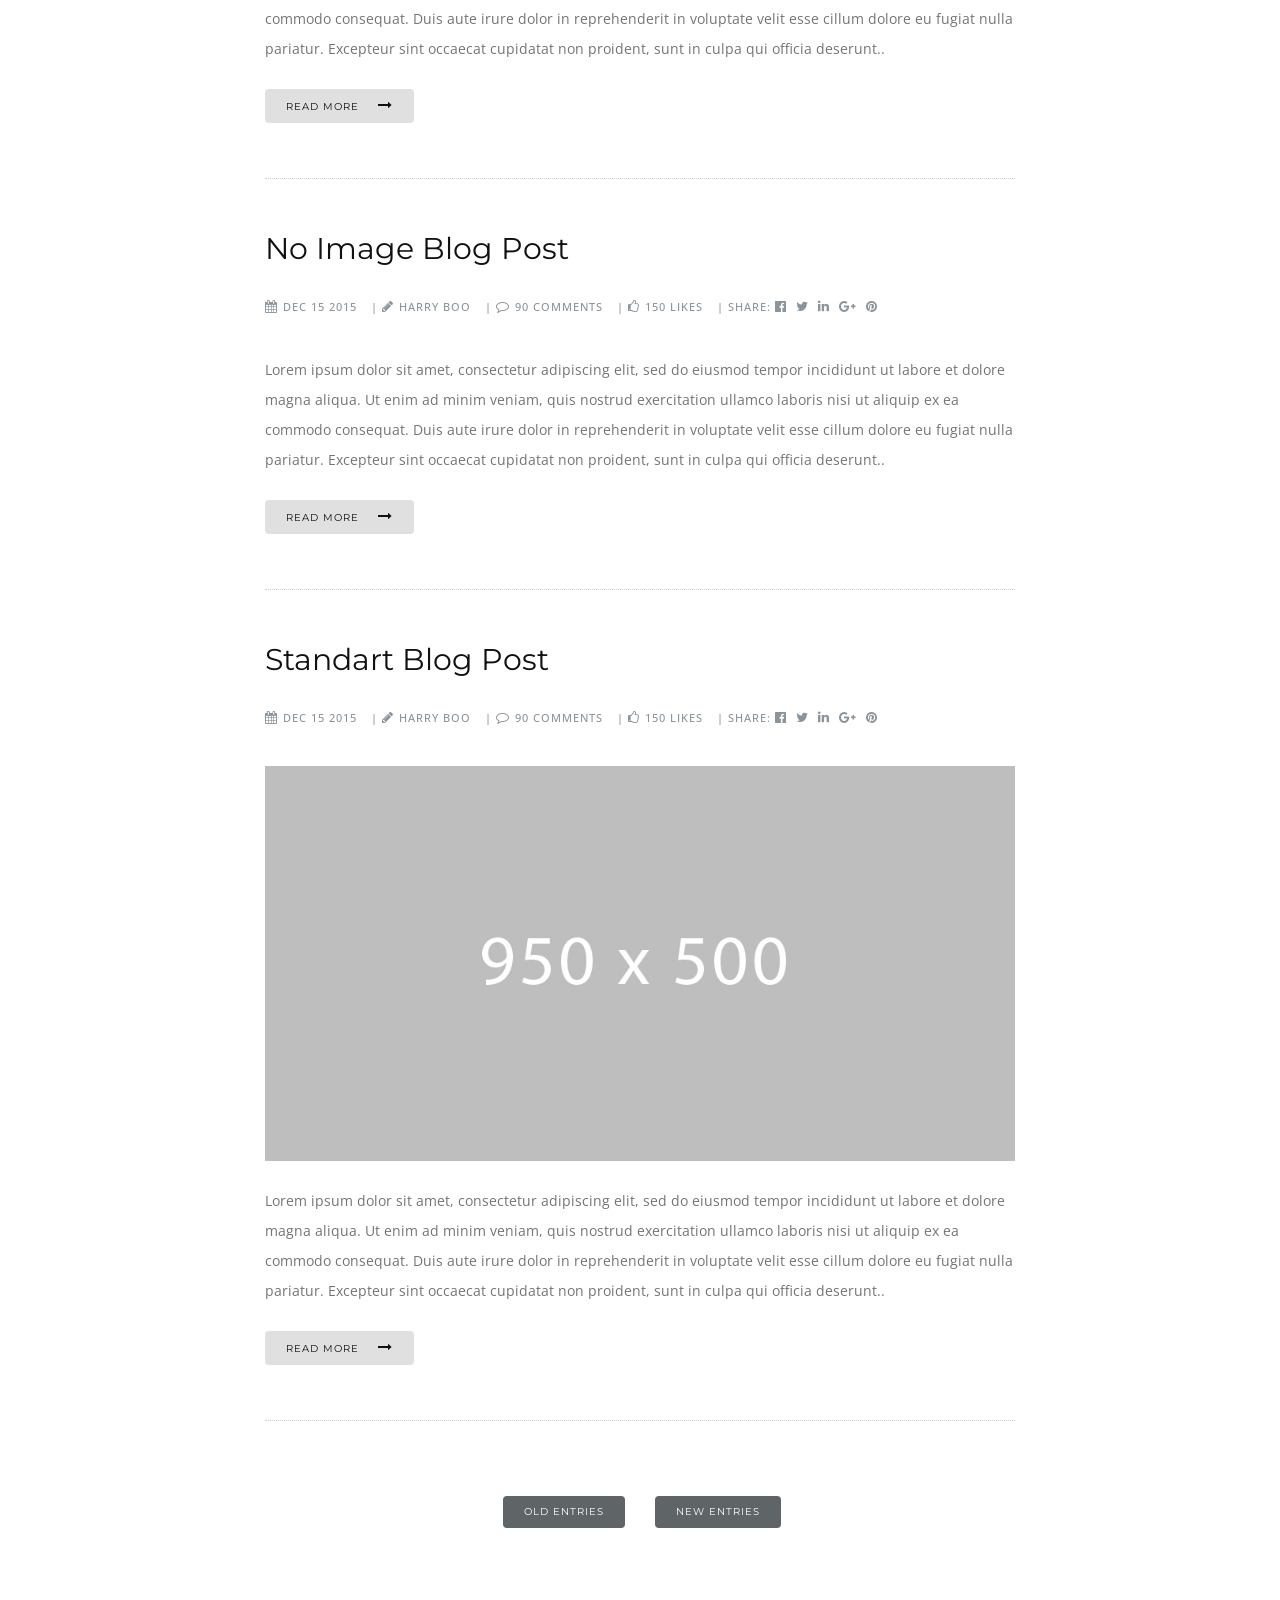
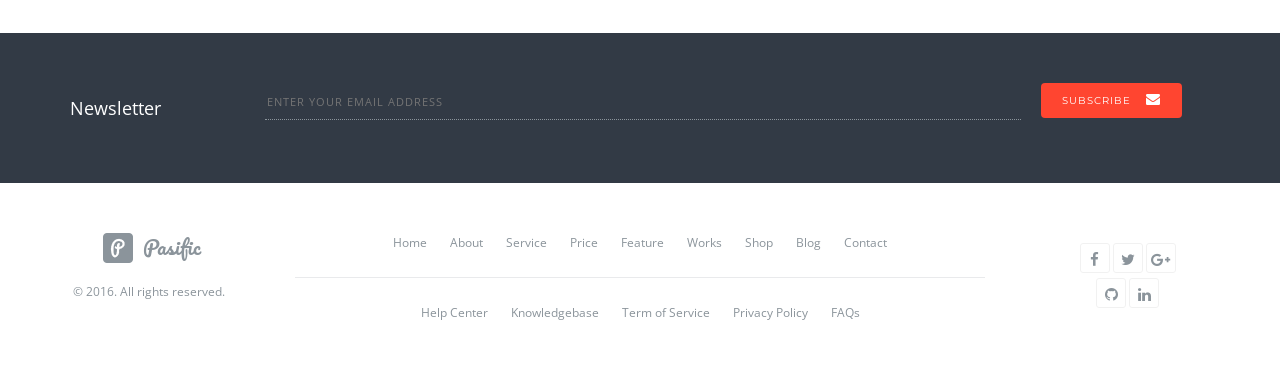
<file: blog-posts-three-1col.html>
<!DOCTYPE html>
<html lang="en">
     <head>
        <title>Pasific Multipage Template |  Blog Posts</title>        
        <meta name="description" content="">
        <meta name="keywords" content="">
        <meta charset="utf-8">
        <meta name="author" content="Harry Boo">
        <meta http-equiv="X-UA-Compatible" content="IE=edge">
        <meta name="viewport" content="width=device-width, initial-scale=1.0, maximum-scale=1.0" />
        
        <!-- Favicons -->
        <link rel="shortcut icon" href="assets/img/favicon.png">
        <link rel="apple-touch-icon" href="assets/img/apple-touch-icon.png">
        <link rel="apple-touch-icon" sizes="72x72" href="assets/img/apple-touch-icon-72x72.png">
        <link rel="apple-touch-icon" sizes="114x114" href="assets/img/apple-touch-icon-114x114.png">
        
        <!-- Load Core CSS 
        =====================================-->
        <link rel="stylesheet" href="assets/css/core/bootstrap-3.3.7.min.css">
        <link rel="stylesheet" href="assets/css/core/animate.min.css">
        
        <!-- Load Main CSS 
        =====================================-->
        <link rel="stylesheet" href="assets/css/main/main.css">
        <link rel="stylesheet" href="assets/css/main/setting.css">
        <link rel="stylesheet" href="assets/css/main/hover.css">
        
        <!-- Load Magnific Popup CSS 
        =====================================-->
        <link rel="stylesheet" href="assets/css/magnific/magic.min.css">        
        <link rel="stylesheet" href="assets/css/magnific/magnific-popup.css">              
        <link rel="stylesheet" href="assets/css/magnific/magnific-popup-zoom-gallery.css">
        
        <!-- Load OWL Carousel CSS 
        =====================================-->
        <link rel="stylesheet" href="assets/css/owl-carousel/owl.carousel.css">
        <link rel="stylesheet" href="assets/css/owl-carousel/owl.theme.css">
        <link rel="stylesheet" href="assets/css/owl-carousel/owl.transitions.css">
        
        <!-- Load Color CSS - Please uncomment to apply the color.
        =====================================      
        <link rel="stylesheet" href="assets/css/color/blue.css">
        <link rel="stylesheet" href="assets/css/color/brown.css">
        <link rel="stylesheet" href="assets/css/color/cyan.css">
        <link rel="stylesheet" href="assets/css/color/dark.css">
        <link rel="stylesheet" href="assets/css/color/green.css">
        <link rel="stylesheet" href="assets/css/color/orange.css">
        <link rel="stylesheet" href="assets/css/color/purple.css">
        <link rel="stylesheet" href="assets/css/color/pink.css">
        <link rel="stylesheet" href="assets/css/color/red.css">
        <link rel="stylesheet" href="assets/css/color/yellow.css">-->
        <link rel="stylesheet" href="assets/css/color/pasific.css">
        
        <!-- Load Fontbase Icons - Please Uncomment to use linea icons
        =====================================       
        <link rel="stylesheet" href="assets/css/icon/linea-arrows-10.css">
        <link rel="stylesheet" href="assets/css/icon/linea-basic-10.css">
        <link rel="stylesheet" href="assets/css/icon/linea-basic-elaboration-10.css">
        <link rel="stylesheet" href="assets/css/icon/linea-ecommerce-10.css">
        <link rel="stylesheet" href="assets/css/icon/linea-music-10.css">
        <link rel="stylesheet" href="assets/css/icon/linea-software-10.css">
        <link rel="stylesheet" href="assets/css/icon/linea-weather-10.css">--> 
        <link rel="stylesheet" href="assets/css/icon/font-awesome.css">
        <link rel="stylesheet" href="assets/css/icon/et-line-font.css">
        
        <!-- Load JS
        HTML5 shim and Respond.js for IE8 support of HTML5 elements and media queries
        WARNING: Respond.js doesn't work if you view the page via file://
        =====================================-->

        <!--[if lt IE 9]>
          <script src="https://oss.maxcdn.com/html5shiv/3.7.2/html5shiv.min.js"></script>
          <script src="https://oss.maxcdn.com/respond/1.4.2/respond.min.js"></script>
        <![endif]-->
        
    </head>
    <body  id="topPage" data-spy="scroll" data-target=".navbar" data-offset="100">
        
        <!-- Page Loader
        ===================================== -->
		<div id="pageloader" class="bg-grad-animation-1">
			<div class="loader-item">
                <img src="assets/img/other/oval.svg" alt="page loader">
            </div>
		</div>
        
        <a href="#page-top" class="go-to-top">
            <i class="fa fa-long-arrow-up"></i>
        </a>
        
        
        <!-- Navigation Area
        ===================================== -->
        <nav class="navbar navbar-pasific navbar-mp navbar-standart megamenu navbar-fixed-top" style="border-bottom:1px solid #fff;">
            <div class="container">
                <div class="navbar-header">
                    <button type="button" class="navbar-toggle" data-toggle="collapse" data-target=".navbar-main-collapse">
                        <i class="fa fa-bars"></i>
                    </button>
                    <a class="navbar-brand page-scroll" href="#page-top">
                        <img src="assets/img/logo/logo-default.png" alt="logo">
                        Pasific
                    </a>
                </div>
        
                <div class="navbar-collapse collapse navbar-main-collapse">
                    <ul class="nav navbar-nav">
                        <li class="dropdown megamenu-fw has-dropdown-menu"><a href="#" data-toggle="dropdown" class="dropdown-toggle color-light">Home </a>
                            <ul class="dropdown-menu fullwidth">
                                <li class="megamenu-content withoutdesc">
                                    <div class="row">
                                        <div class="col-sm-3">
                                            <h3 class="title text-uppercase font-montserrat color-dark">Multipage</h3>
                                            <ul>
                                                <li><a href="mp-index-parallax-1.html">Parallax 1 - Header Text Rotator</a></li>
                                                <li><a href="mp-index-parallax-2.html">Parallax 2 - Header Text Animation</a></li>
                                                <li><a href="mp-index-parallax-3.html">Parallax 3 - Header Text Typed</a></li>
                                                <li><a href="mp-index-parallax-4.html">Parallax 4 - Header Statis</a></li>
                                                <li><a href="mp-index-carousel-1.html">Carousel 1 - Header Sticky</a></li>
                                                <li><a href="mp-index-carousel-2.html">Carousel 2 - Header Shape 1</a></li>
                                                <li><a href="mp-index-carousel-3.html">Carousel 3 - Header Shape 2</a></li>
                                                <li><a href="mp-index-carousel-4.html">Carousel 4 - Header Shape 3</a></li>
                                                <li><a href="mp-index-bg-video.html">Video - HTML5 Bg Video</a></li>
                                                <li><a href="mp-index-bg-video-youtube.html">Video - Bg Youtube Video</a></li>
                                                <li><a href="mp-index-bg-video-popup.html">Video - Youtube Lightbox</a></li>
                                                <li><a href="mp-index-particle-1.html">Particle 1 - Winter Season</a></li>
                                                <li><a href="mp-index-particle-2.html">Particle 2 - Universe</a></li>
                                                <li><a href="mp-index-new-1.html">Carousel - No Fullwidth Header<img src="assets/img/other/new.gif" alt="new pages" class="ml5"></a></li>
                                                <li><a href="landing-page-1.html">Landing Page 1<img src="assets/img/other/new.gif" alt="new pages" class="ml5"></a></li>
                                            </ul>
                                        </div>
                                        <div class="col-sm-3">
                                            <h3 class="title">&nbsp;</h3>
                                            <ul>
                                                <li><a href="mp-index-mobile-developer-1.html">Mobile Developer 1 - Header Light</a></li>
                                                <li><a href="mp-index-mobile-developer-2.html">Mobile Developer 2 - Carousel</a></li>
                                                <li><a href="mp-index-freelancer-1.html">Freelancer 1 - Header Man</a></li>
                                                <li><a href="mp-index-freelancer-2.html">Freelancer 2 - Header Woman</a></li>
                                                <li><a href="mp-index-freelancer-3.html">Freelancer 3 - Header Typed</a></li>
                                                <li><a href="mp-index-graphic-cart-1.html">Graphic Cart 1 - Header Typed</a></li>
                                                <li><a href="mp-index-graphic-cart-2.html">Graphic Cart 2 - Text Rotator</a></li>
                                                <li><a href="mp-index-minimalist-1.html">Minimalist 1 - Header Cake</a></li>
                                                <li><a href="mp-index-minimalist-2.html">Minimalist 1 - Header Simple</a></li>
                                                <li><a href="mp-index-bw-carousel-1.html">Black &amp; White - Carousel 1</a></li>
                                                <li><a href="mp-index-bw-freelancer-1.html">Black &amp; White - Freelancer 1</a></li>
                                                <li><a href="mp-index-bw-minimalist-1.html">Black &amp; White - Minimalist 1</a></li>
                                                <li><a href="mp-index-bw-mobile-developer-1.html">Black &amp; White - Mobile Dev. 1</a></li>
                                                <li><a href="landing-page-2.html">Landing Page 2<img src="assets/img/other/new.gif" alt="new pages" class="ml5"></a></li>
                                                <li><a href="landing-page-3.html">Landing Page 3<img src="assets/img/other/new.gif" alt="new pages" class="ml5"></a></li>
                                            </ul>
                                        </div>
                                        <div class="col-sm-3">
                                            <h3 class="title text-uppercase font-montserrat color-dark">Onepage</h3>
                                            <ul>
                                                <li><a href="op-index-parallax-1.html">Parallax 1 - Header Text Rotator</a></li>
                                                <li><a href="op-index-parallax-2.html">Parallax 2 - Header Text Animation</a></li>
                                                <li><a href="op-index-parallax-3.html">Parallax 3 - Header Text Typed</a></li>
                                                <li><a href="op-index-parallax-4.html">Parallax 4 - Header Statis</a></li>
                                                <li><a href="op-index-carousel-1.html">Carousel 1 - Header Sticky</a></li>
                                                <li><a href="op-index-carousel-2.html">Carousel 2 - Header Shape 1</a></li>
                                                <li><a href="op-index-carousel-3.html">Carousel 3 - Header Shape 2</a></li>
                                                <li><a href="op-index-carousel-4.html">Carousel 4 - Header Shape 3</a></li>
                                                <li><a href="op-index-bg-video.html">Video - HTML5 Bg Video</a></li>
                                                <li><a href="op-index-bg-video-youtube.html">Video - Bg Youtube Video<img src="assets/img/other/new.gif" alt="new pages" class="ml5"></a></li>
                                                <li><a href="op-index-bg-video-popup.html">Video - Youtube Lightbox<img src="assets/img/other/new.gif" alt="new pages" class="ml5"></a></li>
                                                <li><a href="op-index-particle-1.html">Particle 1 - Winter Season</a></li>
                                                <li><a href="op-index-particle-2.html">Particle 2 - Universe</a></li>
                                            </ul>
                                        </div>
                                        <div class="col-sm-3">
                                            <h3 class="title">&nbsp;</h3>
                                            <ul>
                                                <li><a href="op-index-mobile-developer-1.html">Mobile Developer 1 - Header Light</a></li>
                                                <li><a href="op-index-mobile-developer-2.html">Mobile Developer 2 - Carousel</a></li>
                                                <li><a href="op-index-freelancer-1.html">Freelancer 1 - Header Man</a></li>
                                                <li><a href="op-index-freelancer-2.html">Freelancer 2 - Header Woman</a></li>
                                                <li><a href="op-index-freelancer-3.html">Freelancer 3 - Header Typed</a></li>
                                                <li><a href="op-index-graphic-cart-1.html">Graphic Cart 1 - Header Typed</a></li>
                                                <li><a href="op-index-graphic-cart-2.html">Graphic Cart 2 - Text Rotator</a></li>
                                                <li><a href="op-index-minimalist-1.html">Minimalist 1 - Header Cake</a></li>
                                                <li><a href="op-index-minimalist-2.html">Minimalist 1 - Header Simple</a></li>
                                                <li><a href="op-index-bw-carousel-1.html">Black &amp; White - Carousel 1</a></li>
                                                <li><a href="op-index-bw-freelancer-1.html">Black &amp; White - Freelancer 1</a></li>
                                                <li><a href="op-index-bw-minimalist-1.html">Black &amp; White - Minimalist 1</a></li>
                                                <li><a href="op-index-bw-mobile-developer-1.html">Black &amp; White - Mobile Dev. 1</a></li>
                                            </ul>
                                        </div>
                                    </div>
                                </li>
                            </ul>
                        </li>
                        
                        <li class="dropdown megamenu-fw"><a href="#" data-toggle="dropdown" class="dropdown-toggle color-light">Page </a>
                            <ul class="dropdown-menu fullwidth">
                                <li class="megamenu-content withoutdesc">
                                    <div class="row">
                                        <div class="col-sm-2">
                                            <h3 class="title text-uppercase font-montserrat color-dark">Page 1</h3>
                                            <ul>
                                                <li><a href="page-about-1.html">About Us 1</a></li>
                                                <li><a href="page-about-2.html">About Us 2</a></li>
                                                <li><a href="page-about-3.html">About Us 3</a></li>
                                                <li><a href="page-service-1.html">Service 1</a></li>
                                                <li><a href="page-service-2.html">Service 2</a></li>
                                                <li><a href="page-service-3.html">Service 3</a></li>
                                                <li><a href="page-feature-1.html">Feature 1</a></li>
                                                <li><a href="page-feature-2.html">Feature 2</a></li>
                                                <li><a href="page-feature-3.html">Feature 3</a></li>
                                            </ul>
                                        </div>
                                        <div class="col-sm-2">
                                            <h3 class="title text-uppercase font-montserrat color-dark">Page 2</h3>
                                            <ul>
                                                <li><a href="page-team-1.html">Team Member 1</a></li>
                                                <li><a href="page-team-2.html">Team Member 2</a></li>
                                                <li><a href="page-team-3.html">Team Member 3</a></li>
                                                <li><a href="page-team-4.html">Team Member 4</a></li>
                                                <li><a href="page-team-5.html">Team Member 5</a></li>
                                                <li><a href="page-team-6.html">Team Member 6</a></li>
                                                <li><a href="page-faq-1.html">FAQ 1</a></li>
                                                <li><a href="page-faq-2.html">FAQ 2</a></li>
                                                <li><a href="page-faq-3.html">FAQ 3</a></li>
                                            </ul>
                                        </div>
                                        <div class="col-sm-2">
                                            <h3 class="title text-uppercase font-montserrat color-dark">Page 3</h3>
                                            <ul>
                                                <li><a href="page-price-1.html">Price 1</a></li>
                                                <li><a href="page-price-2.html">Price 2</a></li>
                                                <li><a href="page-price-3.html">Price 3</a></li>
                                                <li><a href="page-client-1.html">Clients 1</a></li>
                                                <li><a href="page-client-2.html">Clients 2</a></li>
                                                <li><a href="page-gallery-2col.html">Gallery 2 col</a></li>
                                                <li><a href="page-gallery-3col.html">Gallery 3 col</a></li>
                                                <li><a href="page-gallery-4col.html">Gallery 4 col</a></li>
                                                <li><a href="page-gallery-6col.html">Gallery 6 col</a></li>
                                            </ul>
                                        </div>
                                        <div class="col-sm-2">
                                            <h3 class="title text-uppercase font-montserrat color-dark">Page 4</h3>
                                            <ul>
                                                <li><a href="page-help-center-1.html">Help Center 1</a></li>
                                                <li><a href="page-help-center-2.html">Help Center 2</a></li>
                                                <li><a href="page-login-register-1.html">Login/Register 1</a></li>
                                                <li><a href="page-login-register-2.html">Login/Register 2</a></li>
                                                <li><a href="page-under-construction-1.html">Under Construction</a></li>
                                                <li><a href="page-404.html">Error 404</a></li>
                                                <li><a href="page-contact-1.html">Contact Us 1<img src="assets/img/other/new.gif" alt="new pages" class="ml5"></a></li>
                                                <li><a href="page-contact-2.html">Contact Us 2<img src="assets/img/other/new.gif" alt="new pages" class="ml5"></a></li>
                                                <li><a href="page-contact-3.html">Contact Us 3<img src="assets/img/other/new.gif" alt="new pages" class="ml5"></a></li>
                                            </ul>
                                        </div>
                                        <div class="col-sm-4">
                                            <img src="assets/img/other/img-other-3.png" alt="pasific page" class="img-responsive mt25">
                                        </div>
                                    </div>
                                </li>
                            </ul>
                        </li>
                        
                        <li class="dropdown"><a href="#" data-toggle="dropdown" class="dropdown-toggle color-light">Shortcode  </a>
                            <ul class="dropdown-menu" role="menu">
                                <li><a href="shortcode-animations.html"><i class="fa fa-spinner"></i>Animations</a></li>
                                <li><a href="shortcode-accordians.html"><i class="fa fa-plus-square"></i>Accordians</a></li>
                                <li><a href="shortcode-blockquotes.html"><i class="fa fa-quote-right"></i>Blocquote</a></li>
                                <li><a href="shortcode-buttons.html"><i class="fa fa-download"></i>Buttons</a></li>
                                <li><a href="shortcode-content-boxes.html"><i class="fa fa-th-large"></i>Content Boxes</a></li>
                                <li><a href="shortcode-counters.html"><i class="fa fa-hourglass-end"></i>Counters</a></li>
                                <li><a href="shortcode-forms.html"><i class="fa fa-newspaper-o"></i>Forms</a></li>
                                <li><a href="shortcode-headings.html"><i class="fa fa-header"></i>Headings</a></li>
                                <li><a href="shortcode-lists.html"><i class="fa fa-list-alt"></i>Icon List</a></li>
                                <li class="dropdown-submenu">
                                    <a href="#"><i class="fa fa-heart"></i>2000+ Icons</a>
                                    <ul class="dropdown-menu">
                                        <li><a href="shortcode-icon-etline.html">100 Et-Line Icons</a></li>
                                        <li><a href="shortcode-icon-flat.html">300+ Flat Icons</a></li>
                                        <li><a href="shortcode-icon-fontawesome.html">690+ Font Awesome Icons</a></li>
                                        <li><a href="shortcode-icon-glyph.html">520+ Glyph Icons</a></li>
                                        <li><a href="shortcode-icon-linea.html">700+ Linea Icons</a></li>
                                    </ul>
                                </li>
                                <li class="dropdown-submenu">
                                    <a href="#"><i class="fa fa-dashboard"></i>Progress Bars</a>
                                    <ul class="dropdown-menu">
                                        <li><a href="shortcode-progress-bars.html">Progress Bars Horizontal</a></li>
                                        <li><a href="shortcode-progress-bars-circle.html">Progress Bars Circle</a></li>
                                    </ul>
                                </li>
                                <li><a href="shortcode-table-prices.html"><i class="fa fa-th-list"></i>Table Prices</a></li>
                                <li><a href="shortcode-tables.html"><i class="fa fa-list-alt"></i>Tables</a></li>
                                <li><a href="shortcode-tabs.html"><i class="fa fa-bars"></i>Tabs &amp; Pills</a></li>
                                <li><a href="shortcode-teams.html"><i class="fa fa-group"></i>Teams</a></li>
                                <li><a href="shortcode-testimonials.html"><i class="fa fa-comments-o"></i>Testimonials</a></li>
                                <li><a href="shortcode-typography.html"><i class="fa fa-font"></i>Typography</a></li>

                            </ul>
                        </li>
                    
                        <li class="dropdown"><a href="#" data-toggle="dropdown" class="dropdown-toggle color-light">Portfolio </a>
                            <ul class="dropdown-menu" role="menu">
                                <li class="dropdown-submenu">
                                    <a href="#">Grid Center</a>
                                    <ul class="dropdown-menu">
                                        <li><a href="portfolio-grid-center-2col.html">Grid Center 2 Col</a></li>
                                        <li><a href="portfolio-grid-center-3col.html">Grid Center 3 Col</a></li>
                                        <li><a href="portfolio-grid-center-4col.html">Grid Center 4 Col</a></li>
                                    </ul>
                                </li>
                                <li class="dropdown-submenu">
                                    <a href="#">Grid Fullwidth</a>
                                    <ul class="dropdown-menu">
                                        <li><a href="portfolio-grid-fullwidth-3col.html">Fullwidth 3 Col</a></li>
                                        <li><a href="portfolio-grid-fullwidth-4col.html">Fullwidth 4 Col</a></li>
                                        <li><a href="portfolio-grid-fullwidth-6col.html">Fullwidth 6 Col</a></li>
                                    </ul>
                                </li>
                                <li class="dropdown-submenu">
                                    <a href="#">Masonry</a>
                                    <ul class="dropdown-menu">
                                        <li><a href="portfolio-masonry-1.html">Masonry One</a></li>
                                        <li><a href="portfolio-masonry-2.html">Masonry Two</a></li>
                                        <li><a href="portfolio-masonry-3.html">Masonry Three</a></li>
                                        <li><a href="portfolio-masonry-4.html">Masonry Four</a></li>
                                    </ul>
                                </li>
                            </ul>
                        </li>
                    
                        <li class="dropdown"><a href="#" data-toggle="dropdown" class="dropdown-toggle color-light">Blog </a>
                            <ul class="dropdown-menu has-submenu" role="menu">
                                <li class="dropdown-submenu">
                                    <a href="#">Masonry Center</a>
                                    <ul class="dropdown-menu">
                                        <li><a href="blog-posts-one-masonry-center-1col.html">Masonry Center 1 Col</a></li>
                                        <li><a href="blog-posts-one-masonry-center-2col.html">Masonry Center 2 Col</a></li>
                                        <li><a href="blog-posts-one-masonry-center-3col.html">Masonry Center 3 Col</a></li>
                                        <li><a href="blog-posts-one-masonry-center-4col.html">Masonry Center 4 Col</a></li>
                                    </ul>
                                </li>
                                <li class="dropdown-submenu">
                                    <a href="#">Masonry Fullwidth</a>
                                    <ul class="dropdown-menu">
                                        <li><a href="blog-posts-one-masonry-fullwidth-3col.html">Masonry Fullwidth 3 Col</a></li>
                                        <li><a href="blog-posts-one-masonry-fullwidth-4col.html">Masonry Fullwidth 4 Col</a></li>
                                        <li><a href="blog-posts-one-masonry-fullwidth-6col.html">Masonry Fullwidth 6 Col</a></li>
                                    </ul>
                                </li>
                                <li class="dropdown-submenu">
                                    <a href="#">Blog Standart</a>
                                    <ul class="dropdown-menu">
                                        <li><a href="blog-posts-three-1col.html">Standart 1 Col</a></li>
                                        <li><a href="blog-posts-three-2col.html">Standart 2 Col</a></li>
                                        <li><a href="blog-posts-three-3col.html">Standart 3 Col</a></li>
                                        <li><a href="blog-posts-three-4col.html">Standart 4 Col</a></li>
                                        <li><a href="blog-posts-three-6col.html">Standart 6 Col</a></li>
                                    </ul>
                                </li>
                                <li class="dropdown-submenu">
                                    <a href="#">Left Sidebar</a>
                                    <ul class="dropdown-menu">
                                        <li><a href="blog-posts-three-left-sb-2col.html">Left Sidebar 2 Col</a></li>
                                        <li><a href="blog-posts-three-left-sb-3col.html">Left Sidebar 3 Col</a></li>
                                        <li><a href="blog-posts-three-left-sb-4col.html">Left Sidebar 4 Col</a></li>
                                    </ul>
                                </li>
                                <li class="dropdown-submenu">
                                    <a href="#">Right Sidebar</a>
                                    <ul class="dropdown-menu">
                                        <li><a href="blog-posts-three-right-sb-2col.html">Right Sidebar 2 Col</a></li>
                                        <li><a href="blog-posts-three-right-sb-3col.html">Right Sidebar 3 Col</a></li>
                                        <li><a href="blog-posts-three-right-sb-4col.html">Right Sidebar 4 Col</a></li>
                                    </ul>
                                </li>
                                <li><a href="blog-post-read.html">Blog Post Read</a></li>
                            </ul>
                        </li>
                        
                        <li class="dropdown"><a href="#" data-toggle="dropdown" class="dropdown-toggle color-light">Shop </a>
                            <ul class="dropdown-menu has-submenu" role="menu">
                                <li class="dropdown-submenu">
                                    <a href="#">No Sidebar</a>
                                    <ul class="dropdown-menu">
                                        <li><a href="shop-no-sb-3col.html">No Sidebar 3 Col</a></li>
                                        <li><a href="shop-no-sb-4col.html">No Sidebar 4 Col</a></li>
                                        <li><a href="shop-no-sb-6col.html">No Sidebar 6 Col</a></li>
                                    </ul>
                                </li>
                                <li class="dropdown-submenu">
                                    <a href="#">Left Sidebar</a>
                                    <ul class="dropdown-menu">
                                        <li><a href="shop-left-sb-2col.html">Left Sidebar 2 Col</a></li>
                                        <li><a href="shop-left-sb-3col.html">Left Sidebar 3 Col</a></li>
                                        <li><a href="shop-left-sb-4col.html">Left Sidebar 4 Col</a></li>
                                    </ul>
                                </li>
                                <li class="dropdown-submenu">
                                    <a href="#">Right Sidebar</a>
                                    <ul class="dropdown-menu">
                                        <li><a href="shop-right-sb-2col.html">Right Sidebar 2 Col</a></li>
                                        <li><a href="shop-right-sb-3col.html">Right Sidebar 3 Col</a></li>
                                        <li><a href="shop-right-sb-4col.html">Right Sidebar 4 Col</a></li>
                                    </ul>
                                </li>
                                <li class="dropdown-submenu">
                                    <a href="#">List View</a>
                                    <ul class="dropdown-menu">
                                        <li><a href="shop-list-view-left-sb.html">List View Left Sb</a></li>
                                        <li><a href="shop-list-view-right-sb.html">List View Right Sb</a></li>
                                        <li><a href="shop-list-view-no-sb.html">List View No Sb</a></li>
                                    </ul>
                                </li>
                                <li class="dropdown-submenu">
                                    <a href="#">Product Details</a>
                                    <ul class="dropdown-menu">
                                        <li><a href="shop-product-detail-left-sb.html">Item Detail Left Sb</a></li>
                                        <li><a href="shop-product-detail-right-sb.html">Item Detail Right Sb</a></li>
                                        <li><a href="shop-product-detail-no-sb.html">Item Detail No Sb</a></li>
                                    </ul>
                                </li>
                            </ul>
                        </li>
                        <li><a href="#" data-toggle="modal" data-target="#searchModal"><i class="fa fa-search fa-fw color-pasific"></i></a></li>
                        
                    </ul>
                
                </div>
            </div>
        </nav>
        
        
        <!-- Search Modal Dialog Box
        ===================================== -->
        <div id="searchModal" class="modal fade" role="dialog">
            <div class="modal-dialog">

                <!-- Modal content-->
                <div class="modal-content">
                    <div class="modal-header bg-gray">
                        <button type="button" class="close" data-dismiss="modal">&times;</button>
                        <h5 class="modal-title text-center"><i class="fa fa-search fa-fw"></i> Search here</h5>
                    </div>
                    <div class="modal-body">                        
                        <form action="#" class="inline-form">
                            <input type="text" class="modal-search-input" autofocus>
                        </form>
                    </div>
                    <div class="modal-footer bg-gray">
                        <span class="text-center"><a href="#" class="color-dark">Advanced Search</a></span>
                    </div>
                </div>

            </div>
        </div>
        
        
        <!-- Subheader Area
        ===================================== -->
        <header class="bg-grad-stellar mt70">

            <div class="container">
                <div class="row mt20 mb30">
                    <div class="col-md-6 text-left">
                        <h3 class="color-light text-uppercase animated" data-animation="fadeInUp" data-animation-delay="100">Blog Posts Mini<small class="color-light alpha7">some notes.</small></h3>
                    </div>
                    <div class="col-md-6 text-right pt35">
                        <ul class="breadcrumb">
                            <li><a href="#">Home</a></li>
                            <li><a href="#">Blog Page</a></li>
                            <li>Blog Post</li>
                        </ul>
                    </div>
                </div>
            </div>

        </header>
        
        
        <!-- Blog Area
        ===================================== -->
        <div id="blog" class="pt50 pb100">
            <div class="container">
                
                <div class="row">
                    <div class="col-md-8 col-md-offset-2">
                        
                        <div class="blog-three-mini">
                            <h2><a href="#">Standart Blog Post</a></h2>
                            <div class="blog-three-attrib">
                                <div><i class="fa fa-calendar"></i>Dec 15 2015</div> | 
                                <div><i class="fa fa-pencil"></i><a href="#">Harry Boo</a></div> | 
                                <div><i class="fa fa-comment-o"></i><a href="#">90 Comments</a></div> | 
                                <div><a href="#"><i class="fa fa-thumbs-o-up"></i></a>150 Likes</div> | 
                                <div>
                                    Share:  <a href="#"><i class="fa fa-facebook-official"></i></a>
                                            <a href="#"><i class="fa fa-twitter"></i></a>
                                            <a href="#"><i class="fa fa-linkedin"></i></a>
                                            <a href="#"><i class="fa fa-google-plus"></i></a>
                                            <a href="#"><i class="fa fa-pinterest"></i></a>
                                </div>
                            </div>
                            <img src="assets/img/blog/img-blog-5.jpg" class="img-responsive" alt="image blog">
                            <p class="mt25">
                                Lorem ipsum dolor sit amet, consectetur adipiscing elit, sed do eiusmod tempor incididunt ut labore et dolore magna aliqua. 
                                Ut enim ad minim veniam, quis nostrud exercitation ullamco laboris nisi ut aliquip ex ea commodo consequat. 
                                Duis aute irure dolor in reprehenderit in voluptate velit esse cillum dolore eu fugiat nulla pariatur. 
                                Excepteur sint occaecat cupidatat non proident, sunt in culpa qui officia deserunt..
                            </p>
                            <a href="#" class="button button-gray button-sm">Read More <i class="fa fa-long-arrow-right"></i></a>

                        </div>
                        
                        <div class="blog-three-mini">
                            <h2><a href="#">Quote Blog Post</a></h2>
                            <div class="blog-three-attrib">
                                <div><i class="fa fa-calendar"></i>Dec 15 2015</div> | 
                                <div><i class="fa fa-pencil"></i><a href="#">Harry Boo</a></div> | 
                                <div><i class="fa fa-comment-o"></i><a href="#">90 Comments</a></div> | 
                                <div><a href="#"><i class="fa fa-thumbs-o-up"></i></a>150 Likes</div> | 
                                <div>
                                    Share:  <a href="#"><i class="fa fa-facebook-official"></i></a>
                                            <a href="#"><i class="fa fa-twitter"></i></a>
                                            <a href="#"><i class="fa fa-linkedin"></i></a>
                                            <a href="#"><i class="fa fa-google-plus"></i></a>
                                            <a href="#"><i class="fa fa-pinterest"></i></a>
                                </div>
                            </div>
                            <blockquote>
                                Sometimes when you innovate, you make mistakes. It is best to admit them quickly, and get on with improving your other innovations.
                                <footer><i class="fa fa-quote-right mt25"></i> Steve Job</footer>
                            </blockquote>
                            <p class="mt25">
                                Lorem ipsum dolor sit amet, consectetur adipiscing elit, sed do eiusmod tempor incididunt ut labore et dolore magna aliqua. 
                                Ut enim ad minim veniam, quis nostrud exercitation ullamco laboris nisi ut aliquip ex ea commodo consequat. 
                                Duis aute irure dolor in reprehenderit in voluptate velit esse cillum dolore eu fugiat nulla pariatur. 
                                Excepteur sint occaecat cupidatat non proident, sunt in culpa qui officia deserunt..
                            </p>
                            <a href="#" class="button button-gray button-sm">Read More <i class="fa fa-long-arrow-right"></i></a>

                        </div>
                        
                        <div class="blog-three-mini">
                            <h2><a href="#">Youtube Video Blog Post</a></h2>
                            <div class="blog-three-attrib">
                                <div><i class="fa fa-calendar"></i>Dec 15 2015</div> | 
                                <div><i class="fa fa-pencil"></i><a href="#">Harry Boo</a></div> | 
                                <div><i class="fa fa-comment-o"></i><a href="#">90 Comments</a></div> | 
                                <div><a href="#"><i class="fa fa-thumbs-o-up"></i></a>150 Likes</div> | 
                                <div>
                                    Share:  <a href="#"><i class="fa fa-facebook-official"></i></a>
                                            <a href="#"><i class="fa fa-twitter"></i></a>
                                            <a href="#"><i class="fa fa-linkedin"></i></a>
                                            <a href="#"><i class="fa fa-google-plus"></i></a>
                                            <a href="#"><i class="fa fa-pinterest"></i></a>
                                </div>
                            </div>
                            <iframe width="730" height="400" src="https://www.youtube.com/embed/mdfMT5Zi8Eo" frameborder="0" allowfullscreen></iframe>
                            <p class="mt25">
                                Lorem ipsum dolor sit amet, consectetur adipiscing elit, sed do eiusmod tempor incididunt ut labore et dolore magna aliqua. 
                                Ut enim ad minim veniam, quis nostrud exercitation ullamco laboris nisi ut aliquip ex ea commodo consequat. 
                                Duis aute irure dolor in reprehenderit in voluptate velit esse cillum dolore eu fugiat nulla pariatur. 
                                Excepteur sint occaecat cupidatat non proident, sunt in culpa qui officia deserunt..
                            </p>
                            <a href="#" class="button button-gray button-sm">Read More <i class="fa fa-long-arrow-right"></i></a>

                        </div>
                        
                        <div class="blog-three-mini">
                            <h2><a href="#">Image Slider Blog Post</a></h2>
                            <div class="blog-three-attrib">
                                <div><i class="fa fa-calendar"></i>Dec 15 2015</div> | 
                                <div><i class="fa fa-pencil"></i><a href="#">Harry Boo</a></div> | 
                                <div><i class="fa fa-comment-o"></i><a href="#">90 Comments</a></div> | 
                                <div><a href="#"><i class="fa fa-thumbs-o-up"></i></a>150 Likes</div> | 
                                <div>
                                    Share:  <a href="#"><i class="fa fa-facebook-official"></i></a>
                                            <a href="#"><i class="fa fa-twitter"></i></a>
                                            <a href="#"><i class="fa fa-linkedin"></i></a>
                                            <a href="#"><i class="fa fa-google-plus"></i></a>
                                            <a href="#"><i class="fa fa-pinterest"></i></a>
                                </div>
                            </div>
                            <div id="myCarousel" class="carousel slide" data-ride="carousel">
                                <!-- Indicators -->
                                <ol class="carousel-indicators">
                                    <li data-target="#myCarousel" data-slide-to="0" class="active"></li>
                                    <li data-target="#myCarousel" data-slide-to="1"></li>
                                    <li data-target="#myCarousel" data-slide-to="2"></li>
                                </ol>

                                <!-- Wrapper for slides -->
                                <div class="carousel-inner" role="listbox">
                                    <div class="item active">
                                      <img src="assets/img/blog/img-blog-7.jpg" alt="Chania">
                                    </div>

                                    <div class="item">
                                      <img src="assets/img/blog/img-blog-6.jpg" alt="Chania">
                                    </div>

                                    <div class="item">
                                      <img src="assets/img/blog/img-blog-5.jpg" alt="Flower">
                                    </div>
                                </div>

                            </div>
                                
                            <p class="mt25">
                                Lorem ipsum dolor sit amet, consectetur adipiscing elit, sed do eiusmod tempor incididunt ut labore et dolore magna aliqua. 
                                Ut enim ad minim veniam, quis nostrud exercitation ullamco laboris nisi ut aliquip ex ea commodo consequat. 
                                Duis aute irure dolor in reprehenderit in voluptate velit esse cillum dolore eu fugiat nulla pariatur. 
                                Excepteur sint occaecat cupidatat non proident, sunt in culpa qui officia deserunt..
                            </p>
                            <a href="#" class="button button-gray button-sm">Read More <i class="fa fa-long-arrow-right"></i></a>

                        </div>
                        
                        <div class="blog-three-mini">
                            <h2><a href="#">No Image Blog Post</a></h2>
                            <div class="blog-three-attrib">
                                <div><i class="fa fa-calendar"></i>Dec 15 2015</div> | 
                                <div><i class="fa fa-pencil"></i><a href="#">Harry Boo</a></div> | 
                                <div><i class="fa fa-comment-o"></i><a href="#">90 Comments</a></div> | 
                                <div><a href="#"><i class="fa fa-thumbs-o-up"></i></a>150 Likes</div> | 
                                <div>
                                    Share:  <a href="#"><i class="fa fa-facebook-official"></i></a>
                                            <a href="#"><i class="fa fa-twitter"></i></a>
                                            <a href="#"><i class="fa fa-linkedin"></i></a>
                                            <a href="#"><i class="fa fa-google-plus"></i></a>
                                            <a href="#"><i class="fa fa-pinterest"></i></a>
                                </div>
                            </div>
                            <p class="mt25">
                                Lorem ipsum dolor sit amet, consectetur adipiscing elit, sed do eiusmod tempor incididunt ut labore et dolore magna aliqua. 
                                Ut enim ad minim veniam, quis nostrud exercitation ullamco laboris nisi ut aliquip ex ea commodo consequat. 
                                Duis aute irure dolor in reprehenderit in voluptate velit esse cillum dolore eu fugiat nulla pariatur. 
                                Excepteur sint occaecat cupidatat non proident, sunt in culpa qui officia deserunt..
                            </p>
                            <a href="#" class="button button-gray button-sm">Read More <i class="fa fa-long-arrow-right"></i></a>

                        </div>
                        
                        <div class="blog-three-mini">
                            <h2><a href="#">Standart Blog Post</a></h2>
                            <div class="blog-three-attrib">
                                <div><i class="fa fa-calendar"></i>Dec 15 2015</div> | 
                                <div><i class="fa fa-pencil"></i><a href="#">Harry Boo</a></div> | 
                                <div><i class="fa fa-comment-o"></i><a href="#">90 Comments</a></div> | 
                                <div><a href="#"><i class="fa fa-thumbs-o-up"></i></a>150 Likes</div> | 
                                <div>
                                    Share:  <a href="#"><i class="fa fa-facebook-official"></i></a>
                                            <a href="#"><i class="fa fa-twitter"></i></a>
                                            <a href="#"><i class="fa fa-linkedin"></i></a>
                                            <a href="#"><i class="fa fa-google-plus"></i></a>
                                            <a href="#"><i class="fa fa-pinterest"></i></a>
                                </div>
                            </div>
                            <img src="assets/img/blog/img-blog-8.jpg" class="img-responsive" alt="image blog">
                            <p class="mt25">
                                Lorem ipsum dolor sit amet, consectetur adipiscing elit, sed do eiusmod tempor incididunt ut labore et dolore magna aliqua. 
                                Ut enim ad minim veniam, quis nostrud exercitation ullamco laboris nisi ut aliquip ex ea commodo consequat. 
                                Duis aute irure dolor in reprehenderit in voluptate velit esse cillum dolore eu fugiat nulla pariatur. 
                                Excepteur sint occaecat cupidatat non proident, sunt in culpa qui officia deserunt..
                            </p>
                            <a href="#" class="button button-gray button-sm">Read More <i class="fa fa-long-arrow-right"></i></a>

                        </div>
                        
                        
                        
                    </div> 
                    
                    
                </div>
                
                <div class="row mt25 animated" data-animation="fadeInUp" data-animation-delay="100">
                    <div class="col-md-6">
                        <a href="#" class="button button-dark button-sm pull-right">Old Entries</a>
                    </div>
                    <div class="col-md-6">
                        <a href="#" class="button button-dark button-sm pull-left">New Entries</a>
                    </div>
                </div>
                
            </div>
        </div>
         
        
        <!-- Newsletter Area
        =====================================-->
        <div id="newsletter" class="bg-dark2 pt50 pb50">
            <div class="container">
                <div class="row">
                    
                    <div class="col-md-2">
                        <h4 class="color-light">
                            Newsletter
                        </h4>
                    </div>
                    
                    <div class="col-md-10">
                        <form name="newsletter">
                            <div class="input-newsletter-container">
                                <input type="text" name="email" class="input-newsletter" placeholder="enter your email address">
                            </div>
                            <a href="#" class="button button-sm button-pasific hover-ripple-out">Subscribe<i class="fa fa-envelope"></i></a>
                        </form>
                    </div>
                </div>
            </div>
        </div>
        
        
        <!-- Footer Area
        =====================================-->
        <footer id="footer" class="footer-one center-block bg-light pt50 pb30 ">
            <div class="container">
                <div class="row">
                    
                    <div class="col-md-2 col-xs-12 mb25">
                        <div class="navbar-brand-footer center-block">Pasific</div>
                        <div class="copyright center-block">&copy; 2016. All rights reserved.</div>
                    </div>
                    
                    <div class="col-md-8 col-xs-12 text-center">
                        <div class="row">
                            <div class="col-sm-12">
                                <ul class=" bb-solid-1">
                                    <li><a href="#">Home</a></li>
                                    <li><a href="#">About</a></li>
                                    <li><a href="#">Service</a></li>
                                    <li><a href="#">Price</a></li>
                                    <li><a href="#">Feature</a></li>
                                    <li><a href="#">Works</a></li>
                                    <li><a href="#">Shop</a></li>
                                    <li><a href="#">Blog</a></li>
                                    <li><a href="#">Contact</a></li>
                                </ul>
                            </div>
                            
                            <div class="col-sm-12 mt25">
                                <ul>
                                    <li><a href="#">Help Center</a></li>
                                    <li><a href="#">Knowledgebase</a></li>
                                    <li><a href="#">Term of Service</a></li>
                                    <li><a href="#">Privacy Policy</a></li>
                                    <li><a href="#">FAQs</a></li>
                                </ul>
                            </div>
                        </div>
                    </div>
                    
                    <div class="col-md-2 col-xs-12">
                        <div class="social-container">
                            <ul class="footer-social text-center">
                                <li><a href="#"><i class="fa fa-facebook"></i></a></li>
                                <li><a href="#"><i class="fa fa-twitter"></i></a></li>
                                <li><a href="#"><i class="fa fa-google-plus"></i></a></li>
                                <li><a href="#"><i class="fa fa-github"></i></a></li>
                                <li><a href="#"><i class="fa fa-linkedin"></i></a></li>
                            </ul>
                        </div> 
                    </div>
                    
                </div>
                
            </div>
        </footer>
        

        <!-- JQuery Core
        =====================================-->
        <script src="assets/js/core/jquery.min.js"></script>
        <script src="assets/js/core/bootstrap-3.3.7.min.js"></script>
        
        <!-- Magnific Popup
        =====================================-->
        <script src="assets/js/magnific-popup/jquery.magnific-popup.min.js"></script>
        <script src="assets/js/magnific-popup/magnific-popup-zoom-gallery.js"></script>
        
        <!-- JQuery Main
        =====================================-->
        <script src="assets/js/main/jquery.appear.js"></script>
        <script src="assets/js/main/isotope.pkgd.min.js"></script>
        <script src="assets/js/main/parallax.min.js"></script>
        <script src="assets/js/main/jquery.countTo.js"></script>
        <script src="assets/js/main/owl.carousel.min.js"></script>
        <script src="assets/js/main/jquery.sticky.js"></script>
        <script src="assets/js/main/ion.rangeSlider.min.js"></script>
        <script src="assets/js/main/imagesloaded.pkgd.min.js"></script>
        <script src="assets/js/main/main.js"></script>
        
    </body>
</html>
</file>
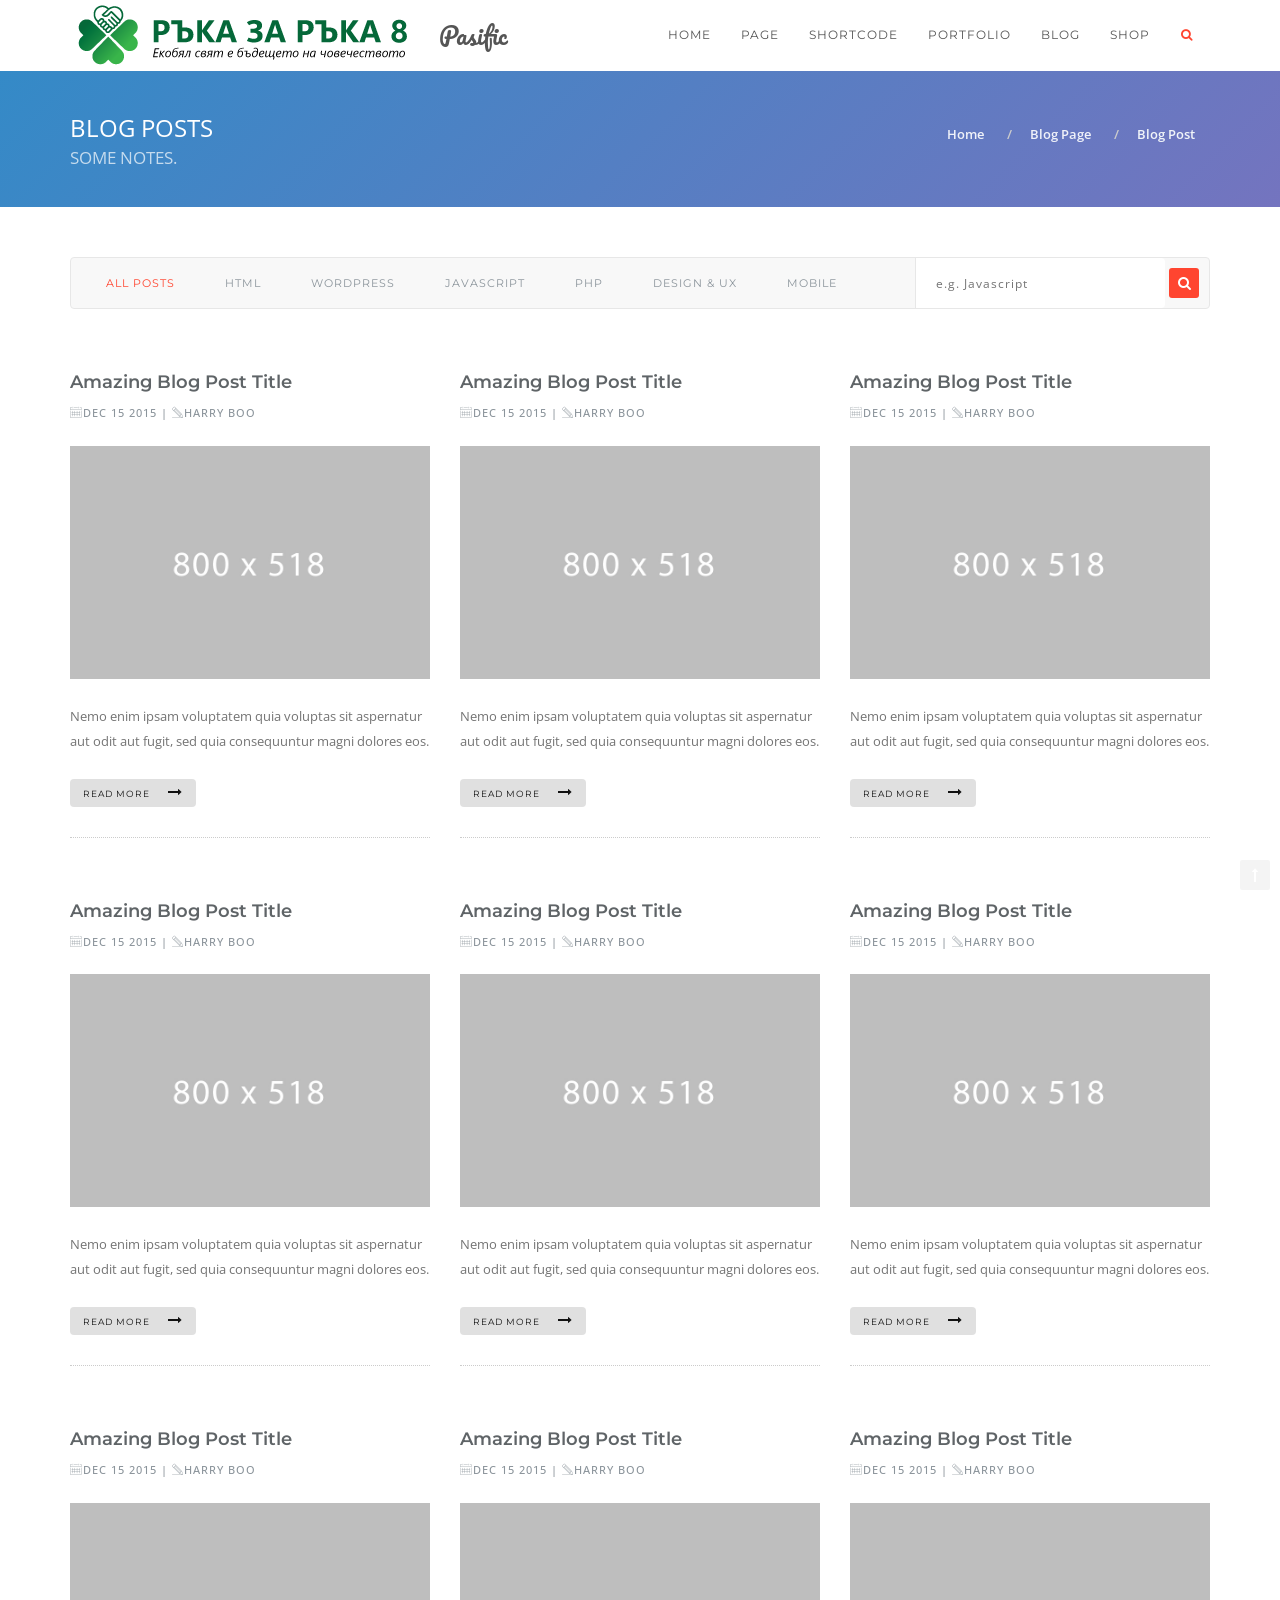
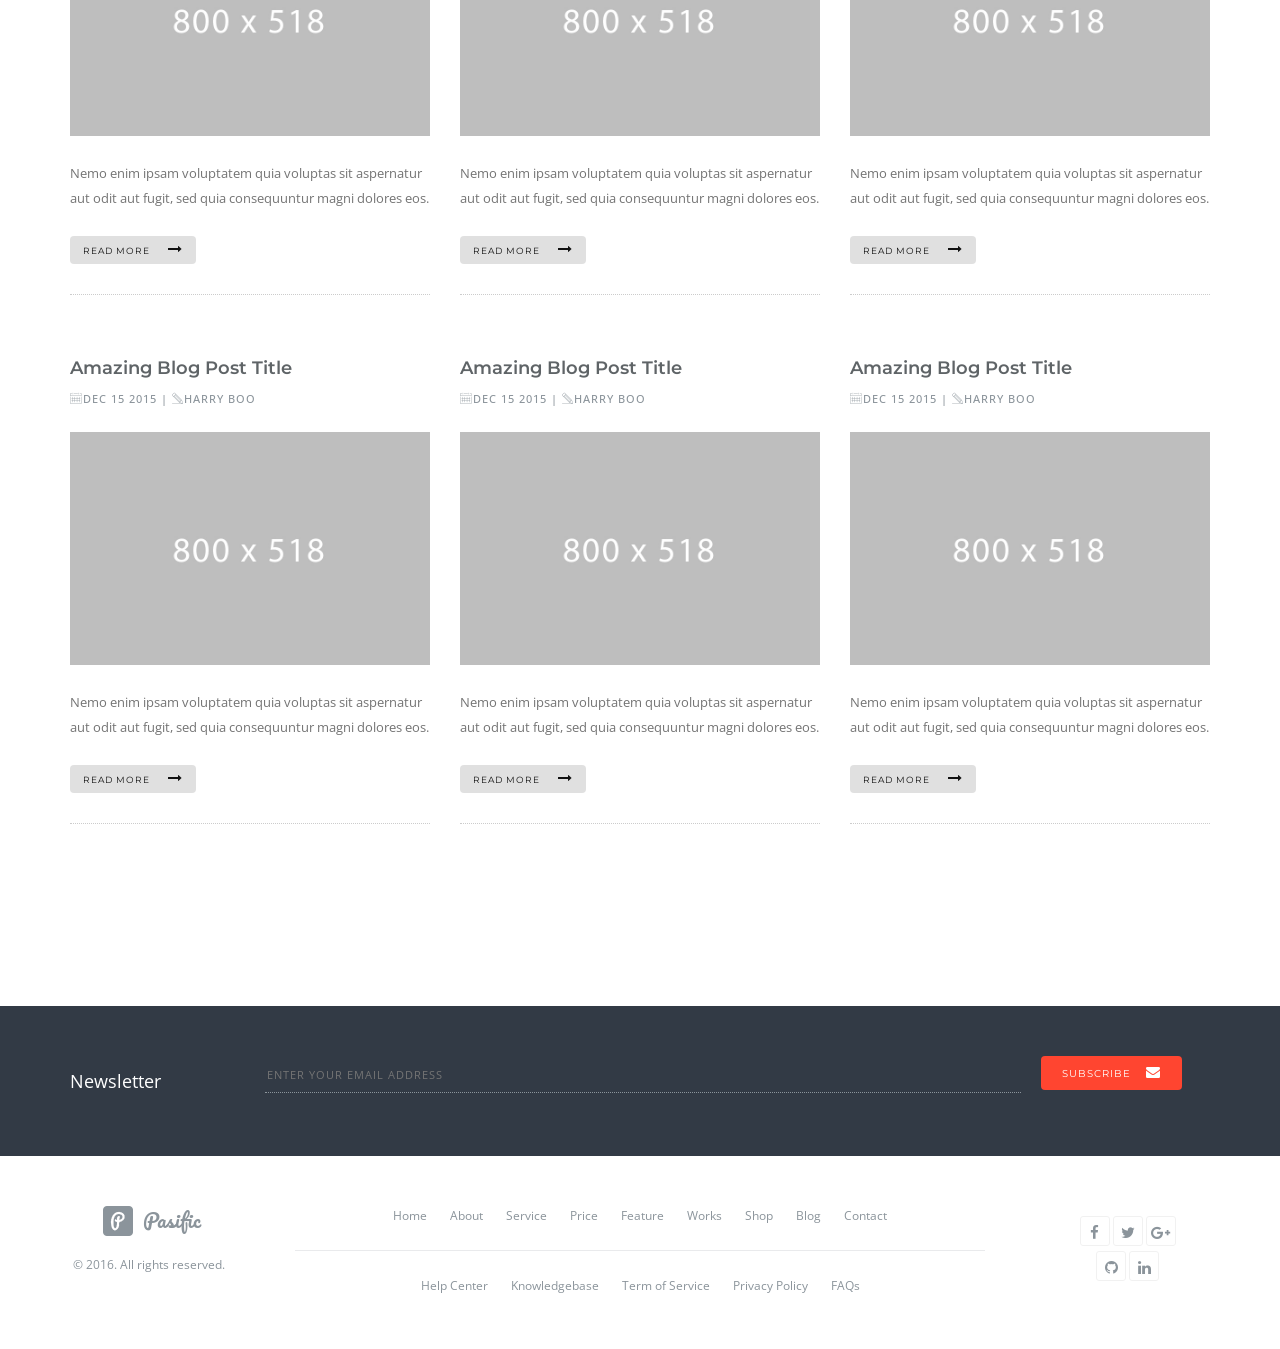
<file: blog-posts-three-3col.html>
<!DOCTYPE html>
<html lang="en">
     <head>
        <title>Pasific Multipage Template |  Blog Posts</title>        
        <meta name="description" content="">
        <meta name="keywords" content="">
        <meta charset="utf-8">
        <meta name="author" content="Harry Boo">
        <meta http-equiv="X-UA-Compatible" content="IE=edge">
        <meta name="viewport" content="width=device-width, initial-scale=1.0, maximum-scale=1.0" />
        
        <!-- Favicons -->
        <link rel="shortcut icon" href="assets/img/favicon.png">
        <link rel="apple-touch-icon" href="assets/img/apple-touch-icon.png">
        <link rel="apple-touch-icon" sizes="72x72" href="assets/img/apple-touch-icon-72x72.png">
        <link rel="apple-touch-icon" sizes="114x114" href="assets/img/apple-touch-icon-114x114.png">
        
        <!-- Load Core CSS 
        =====================================-->
        <link rel="stylesheet" href="assets/css/core/bootstrap-3.3.7.min.css">
        <link rel="stylesheet" href="assets/css/core/animate.min.css">
        
        <!-- Load Main CSS 
        =====================================-->
        <link rel="stylesheet" href="assets/css/main/main.css">
        <link rel="stylesheet" href="assets/css/main/setting.css">
        <link rel="stylesheet" href="assets/css/main/hover.css">
        
        <!-- Load Magnific Popup CSS 
        =====================================-->
        <link rel="stylesheet" href="assets/css/magnific/magic.min.css">        
        <link rel="stylesheet" href="assets/css/magnific/magnific-popup.css">              
        <link rel="stylesheet" href="assets/css/magnific/magnific-popup-zoom-gallery.css">
        
        <!-- Load OWL Carousel CSS 
        =====================================-->
        <link rel="stylesheet" href="assets/css/owl-carousel/owl.carousel.css">
        <link rel="stylesheet" href="assets/css/owl-carousel/owl.theme.css">
        <link rel="stylesheet" href="assets/css/owl-carousel/owl.transitions.css">
        
        <!-- Load Color CSS - Please uncomment to apply the color.
        =====================================      
        <link rel="stylesheet" href="assets/css/color/blue.css">
        <link rel="stylesheet" href="assets/css/color/brown.css">
        <link rel="stylesheet" href="assets/css/color/cyan.css">
        <link rel="stylesheet" href="assets/css/color/dark.css">
        <link rel="stylesheet" href="assets/css/color/green.css">
        <link rel="stylesheet" href="assets/css/color/orange.css">
        <link rel="stylesheet" href="assets/css/color/purple.css">
        <link rel="stylesheet" href="assets/css/color/pink.css">
        <link rel="stylesheet" href="assets/css/color/red.css">
        <link rel="stylesheet" href="assets/css/color/yellow.css">-->
        <link rel="stylesheet" href="assets/css/color/pasific.css">
        
        <!-- Load Fontbase Icons - Please Uncomment to use linea icons
        =====================================       
        <link rel="stylesheet" href="assets/css/icon/linea-arrows-10.css">
        <link rel="stylesheet" href="assets/css/icon/linea-basic-10.css">
        <link rel="stylesheet" href="assets/css/icon/linea-basic-elaboration-10.css">
        <link rel="stylesheet" href="assets/css/icon/linea-ecommerce-10.css">
        <link rel="stylesheet" href="assets/css/icon/linea-music-10.css">
        <link rel="stylesheet" href="assets/css/icon/linea-software-10.css">
        <link rel="stylesheet" href="assets/css/icon/linea-weather-10.css">--> 
        <link rel="stylesheet" href="assets/css/icon/font-awesome.css">
        <link rel="stylesheet" href="assets/css/icon/et-line-font.css">
        
        <!-- Load JS
        HTML5 shim and Respond.js for IE8 support of HTML5 elements and media queries
        WARNING: Respond.js doesn't work if you view the page via file://
        =====================================-->

        <!--[if lt IE 9]>
          <script src="https://oss.maxcdn.com/html5shiv/3.7.2/html5shiv.min.js"></script>
          <script src="https://oss.maxcdn.com/respond/1.4.2/respond.min.js"></script>
        <![endif]-->
        
    </head>
    <body  id="topPage" data-spy="scroll" data-target=".navbar" data-offset="100">
        
        <!-- Page Loader
        ===================================== -->
		<div id="pageloader" class="bg-grad-animation-1">
			<div class="loader-item">
                <img src="assets/img/other/oval.svg" alt="page loader">
            </div>
		</div>
        
        <a href="#page-top" class="go-to-top">
            <i class="fa fa-long-arrow-up"></i>
        </a>
        
        
        <!-- Navigation Area
        ===================================== -->
        <nav class="navbar navbar-pasific navbar-mp navbar-standart megamenu navbar-fixed-top" style="border-bottom:1px solid #fff;">
            <div class="container">
                <div class="navbar-header">
                    <button type="button" class="navbar-toggle" data-toggle="collapse" data-target=".navbar-main-collapse">
                        <i class="fa fa-bars"></i>
                    </button>
                    <a class="navbar-brand page-scroll" href="#page-top">
                        <img src="assets/img/logo/logo-default.png" alt="logo">
                        Pasific
                    </a>
                </div>
        
                <div class="navbar-collapse collapse navbar-main-collapse">
                    <ul class="nav navbar-nav">
                        <li class="dropdown megamenu-fw has-dropdown-menu"><a href="#" data-toggle="dropdown" class="dropdown-toggle color-light">Home </a>
                            <ul class="dropdown-menu fullwidth">
                                <li class="megamenu-content withoutdesc">
                                    <div class="row">
                                        <div class="col-sm-3">
                                            <h3 class="title text-uppercase font-montserrat color-dark">Multipage</h3>
                                            <ul>
                                                <li><a href="mp-index-parallax-1.html">Parallax 1 - Header Text Rotator</a></li>
                                                <li><a href="mp-index-parallax-2.html">Parallax 2 - Header Text Animation</a></li>
                                                <li><a href="mp-index-parallax-3.html">Parallax 3 - Header Text Typed</a></li>
                                                <li><a href="mp-index-parallax-4.html">Parallax 4 - Header Statis</a></li>
                                                <li><a href="mp-index-carousel-1.html">Carousel 1 - Header Sticky</a></li>
                                                <li><a href="mp-index-carousel-2.html">Carousel 2 - Header Shape 1</a></li>
                                                <li><a href="mp-index-carousel-3.html">Carousel 3 - Header Shape 2</a></li>
                                                <li><a href="mp-index-carousel-4.html">Carousel 4 - Header Shape 3</a></li>
                                                <li><a href="mp-index-bg-video.html">Video - HTML5 Bg Video</a></li>
                                                <li><a href="mp-index-bg-video-youtube.html">Video - Bg Youtube Video</a></li>
                                                <li><a href="mp-index-bg-video-popup.html">Video - Youtube Lightbox</a></li>
                                                <li><a href="mp-index-particle-1.html">Particle 1 - Winter Season</a></li>
                                                <li><a href="mp-index-particle-2.html">Particle 2 - Universe</a></li>
                                                <li><a href="mp-index-new-1.html">Carousel - No Fullwidth Header<img src="assets/img/other/new.gif" alt="new pages" class="ml5"></a></li>
                                                <li><a href="landing-page-1.html">Landing Page 1<img src="assets/img/other/new.gif" alt="new pages" class="ml5"></a></li>
                                            </ul>
                                        </div>
                                        <div class="col-sm-3">
                                            <h3 class="title">&nbsp;</h3>
                                            <ul>
                                                <li><a href="mp-index-mobile-developer-1.html">Mobile Developer 1 - Header Light</a></li>
                                                <li><a href="mp-index-mobile-developer-2.html">Mobile Developer 2 - Carousel</a></li>
                                                <li><a href="mp-index-freelancer-1.html">Freelancer 1 - Header Man</a></li>
                                                <li><a href="mp-index-freelancer-2.html">Freelancer 2 - Header Woman</a></li>
                                                <li><a href="mp-index-freelancer-3.html">Freelancer 3 - Header Typed</a></li>
                                                <li><a href="mp-index-graphic-cart-1.html">Graphic Cart 1 - Header Typed</a></li>
                                                <li><a href="mp-index-graphic-cart-2.html">Graphic Cart 2 - Text Rotator</a></li>
                                                <li><a href="mp-index-minimalist-1.html">Minimalist 1 - Header Cake</a></li>
                                                <li><a href="mp-index-minimalist-2.html">Minimalist 1 - Header Simple</a></li>
                                                <li><a href="mp-index-bw-carousel-1.html">Black &amp; White - Carousel 1</a></li>
                                                <li><a href="mp-index-bw-freelancer-1.html">Black &amp; White - Freelancer 1</a></li>
                                                <li><a href="mp-index-bw-minimalist-1.html">Black &amp; White - Minimalist 1</a></li>
                                                <li><a href="mp-index-bw-mobile-developer-1.html">Black &amp; White - Mobile Dev. 1</a></li>
                                                <li><a href="landing-page-2.html">Landing Page 2<img src="assets/img/other/new.gif" alt="new pages" class="ml5"></a></li>
                                                <li><a href="landing-page-3.html">Landing Page 3<img src="assets/img/other/new.gif" alt="new pages" class="ml5"></a></li>
                                            </ul>
                                        </div>
                                        <div class="col-sm-3">
                                            <h3 class="title text-uppercase font-montserrat color-dark">Onepage</h3>
                                            <ul>
                                                <li><a href="op-index-parallax-1.html">Parallax 1 - Header Text Rotator</a></li>
                                                <li><a href="op-index-parallax-2.html">Parallax 2 - Header Text Animation</a></li>
                                                <li><a href="op-index-parallax-3.html">Parallax 3 - Header Text Typed</a></li>
                                                <li><a href="op-index-parallax-4.html">Parallax 4 - Header Statis</a></li>
                                                <li><a href="op-index-carousel-1.html">Carousel 1 - Header Sticky</a></li>
                                                <li><a href="op-index-carousel-2.html">Carousel 2 - Header Shape 1</a></li>
                                                <li><a href="op-index-carousel-3.html">Carousel 3 - Header Shape 2</a></li>
                                                <li><a href="op-index-carousel-4.html">Carousel 4 - Header Shape 3</a></li>
                                                <li><a href="op-index-bg-video.html">Video - HTML5 Bg Video</a></li>
                                                <li><a href="op-index-bg-video-youtube.html">Video - Bg Youtube Video<img src="assets/img/other/new.gif" alt="new pages" class="ml5"></a></li>
                                                <li><a href="op-index-bg-video-popup.html">Video - Youtube Lightbox<img src="assets/img/other/new.gif" alt="new pages" class="ml5"></a></li>
                                                <li><a href="op-index-particle-1.html">Particle 1 - Winter Season</a></li>
                                                <li><a href="op-index-particle-2.html">Particle 2 - Universe</a></li>
                                            </ul>
                                        </div>
                                        <div class="col-sm-3">
                                            <h3 class="title">&nbsp;</h3>
                                            <ul>
                                                <li><a href="op-index-mobile-developer-1.html">Mobile Developer 1 - Header Light</a></li>
                                                <li><a href="op-index-mobile-developer-2.html">Mobile Developer 2 - Carousel</a></li>
                                                <li><a href="op-index-freelancer-1.html">Freelancer 1 - Header Man</a></li>
                                                <li><a href="op-index-freelancer-2.html">Freelancer 2 - Header Woman</a></li>
                                                <li><a href="op-index-freelancer-3.html">Freelancer 3 - Header Typed</a></li>
                                                <li><a href="op-index-graphic-cart-1.html">Graphic Cart 1 - Header Typed</a></li>
                                                <li><a href="op-index-graphic-cart-2.html">Graphic Cart 2 - Text Rotator</a></li>
                                                <li><a href="op-index-minimalist-1.html">Minimalist 1 - Header Cake</a></li>
                                                <li><a href="op-index-minimalist-2.html">Minimalist 1 - Header Simple</a></li>
                                                <li><a href="op-index-bw-carousel-1.html">Black &amp; White - Carousel 1</a></li>
                                                <li><a href="op-index-bw-freelancer-1.html">Black &amp; White - Freelancer 1</a></li>
                                                <li><a href="op-index-bw-minimalist-1.html">Black &amp; White - Minimalist 1</a></li>
                                                <li><a href="op-index-bw-mobile-developer-1.html">Black &amp; White - Mobile Dev. 1</a></li>
                                            </ul>
                                        </div>
                                    </div>
                                </li>
                            </ul>
                        </li>
                        
                        <li class="dropdown megamenu-fw"><a href="#" data-toggle="dropdown" class="dropdown-toggle color-light">Page </a>
                            <ul class="dropdown-menu fullwidth">
                                <li class="megamenu-content withoutdesc">
                                    <div class="row">
                                        <div class="col-sm-2">
                                            <h3 class="title text-uppercase font-montserrat color-dark">Page 1</h3>
                                            <ul>
                                                <li><a href="page-about-1.html">About Us 1</a></li>
                                                <li><a href="page-about-2.html">About Us 2</a></li>
                                                <li><a href="page-about-3.html">About Us 3</a></li>
                                                <li><a href="page-service-1.html">Service 1</a></li>
                                                <li><a href="page-service-2.html">Service 2</a></li>
                                                <li><a href="page-service-3.html">Service 3</a></li>
                                                <li><a href="page-feature-1.html">Feature 1</a></li>
                                                <li><a href="page-feature-2.html">Feature 2</a></li>
                                                <li><a href="page-feature-3.html">Feature 3</a></li>
                                            </ul>
                                        </div>
                                        <div class="col-sm-2">
                                            <h3 class="title text-uppercase font-montserrat color-dark">Page 2</h3>
                                            <ul>
                                                <li><a href="page-team-1.html">Team Member 1</a></li>
                                                <li><a href="page-team-2.html">Team Member 2</a></li>
                                                <li><a href="page-team-3.html">Team Member 3</a></li>
                                                <li><a href="page-team-4.html">Team Member 4</a></li>
                                                <li><a href="page-team-5.html">Team Member 5</a></li>
                                                <li><a href="page-team-6.html">Team Member 6</a></li>
                                                <li><a href="page-faq-1.html">FAQ 1</a></li>
                                                <li><a href="page-faq-2.html">FAQ 2</a></li>
                                                <li><a href="page-faq-3.html">FAQ 3</a></li>
                                            </ul>
                                        </div>
                                        <div class="col-sm-2">
                                            <h3 class="title text-uppercase font-montserrat color-dark">Page 3</h3>
                                            <ul>
                                                <li><a href="page-price-1.html">Price 1</a></li>
                                                <li><a href="page-price-2.html">Price 2</a></li>
                                                <li><a href="page-price-3.html">Price 3</a></li>
                                                <li><a href="page-client-1.html">Clients 1</a></li>
                                                <li><a href="page-client-2.html">Clients 2</a></li>
                                                <li><a href="page-gallery-2col.html">Gallery 2 col</a></li>
                                                <li><a href="page-gallery-3col.html">Gallery 3 col</a></li>
                                                <li><a href="page-gallery-4col.html">Gallery 4 col</a></li>
                                                <li><a href="page-gallery-6col.html">Gallery 6 col</a></li>
                                            </ul>
                                        </div>
                                        <div class="col-sm-2">
                                            <h3 class="title text-uppercase font-montserrat color-dark">Page 4</h3>
                                            <ul>
                                                <li><a href="page-help-center-1.html">Help Center 1</a></li>
                                                <li><a href="page-help-center-2.html">Help Center 2</a></li>
                                                <li><a href="page-login-register-1.html">Login/Register 1</a></li>
                                                <li><a href="page-login-register-2.html">Login/Register 2</a></li>
                                                <li><a href="page-under-construction-1.html">Under Construction</a></li>
                                                <li><a href="page-404.html">Error 404</a></li>
                                                <li><a href="page-contact-1.html">Contact Us 1<img src="assets/img/other/new.gif" alt="new pages" class="ml5"></a></li>
                                                <li><a href="page-contact-2.html">Contact Us 2<img src="assets/img/other/new.gif" alt="new pages" class="ml5"></a></li>
                                                <li><a href="page-contact-3.html">Contact Us 3<img src="assets/img/other/new.gif" alt="new pages" class="ml5"></a></li>
                                            </ul>
                                        </div>
                                        <div class="col-sm-4">
                                            <img src="assets/img/other/img-other-3.png" alt="pasific page" class="img-responsive mt25">
                                        </div>
                                    </div>
                                </li>
                            </ul>
                        </li>
                        
                        <li class="dropdown"><a href="#" data-toggle="dropdown" class="dropdown-toggle color-light">Shortcode  </a>
                            <ul class="dropdown-menu" role="menu">
                                <li><a href="shortcode-animations.html"><i class="fa fa-spinner"></i>Animations</a></li>
                                <li><a href="shortcode-accordians.html"><i class="fa fa-plus-square"></i>Accordians</a></li>
                                <li><a href="shortcode-blockquotes.html"><i class="fa fa-quote-right"></i>Blocquote</a></li>
                                <li><a href="shortcode-buttons.html"><i class="fa fa-download"></i>Buttons</a></li>
                                <li><a href="shortcode-content-boxes.html"><i class="fa fa-th-large"></i>Content Boxes</a></li>
                                <li><a href="shortcode-counters.html"><i class="fa fa-hourglass-end"></i>Counters</a></li>
                                <li><a href="shortcode-forms.html"><i class="fa fa-newspaper-o"></i>Forms</a></li>
                                <li><a href="shortcode-headings.html"><i class="fa fa-header"></i>Headings</a></li>
                                <li><a href="shortcode-lists.html"><i class="fa fa-list-alt"></i>Icon List</a></li>
                                <li class="dropdown-submenu">
                                    <a href="#"><i class="fa fa-heart"></i>2000+ Icons</a>
                                    <ul class="dropdown-menu">
                                        <li><a href="shortcode-icon-etline.html">100 Et-Line Icons</a></li>
                                        <li><a href="shortcode-icon-flat.html">300+ Flat Icons</a></li>
                                        <li><a href="shortcode-icon-fontawesome.html">690+ Font Awesome Icons</a></li>
                                        <li><a href="shortcode-icon-glyph.html">520+ Glyph Icons</a></li>
                                        <li><a href="shortcode-icon-linea.html">700+ Linea Icons</a></li>
                                    </ul>
                                </li>
                                <li class="dropdown-submenu">
                                    <a href="#"><i class="fa fa-dashboard"></i>Progress Bars</a>
                                    <ul class="dropdown-menu">
                                        <li><a href="shortcode-progress-bars.html">Progress Bars Horizontal</a></li>
                                        <li><a href="shortcode-progress-bars-circle.html">Progress Bars Circle</a></li>
                                    </ul>
                                </li>
                                <li><a href="shortcode-table-prices.html"><i class="fa fa-th-list"></i>Table Prices</a></li>
                                <li><a href="shortcode-tables.html"><i class="fa fa-list-alt"></i>Tables</a></li>
                                <li><a href="shortcode-tabs.html"><i class="fa fa-bars"></i>Tabs &amp; Pills</a></li>
                                <li><a href="shortcode-teams.html"><i class="fa fa-group"></i>Teams</a></li>
                                <li><a href="shortcode-testimonials.html"><i class="fa fa-comments-o"></i>Testimonials</a></li>
                                <li><a href="shortcode-typography.html"><i class="fa fa-font"></i>Typography</a></li>

                            </ul>
                        </li>
                    
                        <li class="dropdown"><a href="#" data-toggle="dropdown" class="dropdown-toggle color-light">Portfolio </a>
                            <ul class="dropdown-menu" role="menu">
                                <li class="dropdown-submenu">
                                    <a href="#">Grid Center</a>
                                    <ul class="dropdown-menu">
                                        <li><a href="portfolio-grid-center-2col.html">Grid Center 2 Col</a></li>
                                        <li><a href="portfolio-grid-center-3col.html">Grid Center 3 Col</a></li>
                                        <li><a href="portfolio-grid-center-4col.html">Grid Center 4 Col</a></li>
                                    </ul>
                                </li>
                                <li class="dropdown-submenu">
                                    <a href="#">Grid Fullwidth</a>
                                    <ul class="dropdown-menu">
                                        <li><a href="portfolio-grid-fullwidth-3col.html">Fullwidth 3 Col</a></li>
                                        <li><a href="portfolio-grid-fullwidth-4col.html">Fullwidth 4 Col</a></li>
                                        <li><a href="portfolio-grid-fullwidth-6col.html">Fullwidth 6 Col</a></li>
                                    </ul>
                                </li>
                                <li class="dropdown-submenu">
                                    <a href="#">Masonry</a>
                                    <ul class="dropdown-menu">
                                        <li><a href="portfolio-masonry-1.html">Masonry One</a></li>
                                        <li><a href="portfolio-masonry-2.html">Masonry Two</a></li>
                                        <li><a href="portfolio-masonry-3.html">Masonry Three</a></li>
                                        <li><a href="portfolio-masonry-4.html">Masonry Four</a></li>
                                    </ul>
                                </li>
                            </ul>
                        </li>
                    
                        <li class="dropdown"><a href="#" data-toggle="dropdown" class="dropdown-toggle color-light">Blog </a>
                            <ul class="dropdown-menu has-submenu" role="menu">
                                <li class="dropdown-submenu">
                                    <a href="#">Masonry Center</a>
                                    <ul class="dropdown-menu">
                                        <li><a href="blog-posts-one-masonry-center-1col.html">Masonry Center 1 Col</a></li>
                                        <li><a href="blog-posts-one-masonry-center-2col.html">Masonry Center 2 Col</a></li>
                                        <li><a href="blog-posts-one-masonry-center-3col.html">Masonry Center 3 Col</a></li>
                                        <li><a href="blog-posts-one-masonry-center-4col.html">Masonry Center 4 Col</a></li>
                                    </ul>
                                </li>
                                <li class="dropdown-submenu">
                                    <a href="#">Masonry Fullwidth</a>
                                    <ul class="dropdown-menu">
                                        <li><a href="blog-posts-one-masonry-fullwidth-3col.html">Masonry Fullwidth 3 Col</a></li>
                                        <li><a href="blog-posts-one-masonry-fullwidth-4col.html">Masonry Fullwidth 4 Col</a></li>
                                        <li><a href="blog-posts-one-masonry-fullwidth-6col.html">Masonry Fullwidth 6 Col</a></li>
                                    </ul>
                                </li>
                                <li class="dropdown-submenu">
                                    <a href="#">Blog Standart</a>
                                    <ul class="dropdown-menu">
                                        <li><a href="blog-posts-three-1col.html">Standart 1 Col</a></li>
                                        <li><a href="blog-posts-three-2col.html">Standart 2 Col</a></li>
                                        <li><a href="blog-posts-three-3col.html">Standart 3 Col</a></li>
                                        <li><a href="blog-posts-three-4col.html">Standart 4 Col</a></li>
                                        <li><a href="blog-posts-three-6col.html">Standart 6 Col</a></li>
                                    </ul>
                                </li>
                                <li class="dropdown-submenu">
                                    <a href="#">Left Sidebar</a>
                                    <ul class="dropdown-menu">
                                        <li><a href="blog-posts-three-left-sb-2col.html">Left Sidebar 2 Col</a></li>
                                        <li><a href="blog-posts-three-left-sb-3col.html">Left Sidebar 3 Col</a></li>
                                        <li><a href="blog-posts-three-left-sb-4col.html">Left Sidebar 4 Col</a></li>
                                    </ul>
                                </li>
                                <li class="dropdown-submenu">
                                    <a href="#">Right Sidebar</a>
                                    <ul class="dropdown-menu">
                                        <li><a href="blog-posts-three-right-sb-2col.html">Right Sidebar 2 Col</a></li>
                                        <li><a href="blog-posts-three-right-sb-3col.html">Right Sidebar 3 Col</a></li>
                                        <li><a href="blog-posts-three-right-sb-4col.html">Right Sidebar 4 Col</a></li>
                                    </ul>
                                </li>
                                <li><a href="blog-post-read.html">Blog Post Read</a></li>
                            </ul>
                        </li>
                        
                        <li class="dropdown"><a href="#" data-toggle="dropdown" class="dropdown-toggle color-light">Shop </a>
                            <ul class="dropdown-menu has-submenu" role="menu">
                                <li class="dropdown-submenu">
                                    <a href="#">No Sidebar</a>
                                    <ul class="dropdown-menu">
                                        <li><a href="shop-no-sb-3col.html">No Sidebar 3 Col</a></li>
                                        <li><a href="shop-no-sb-4col.html">No Sidebar 4 Col</a></li>
                                        <li><a href="shop-no-sb-6col.html">No Sidebar 6 Col</a></li>
                                    </ul>
                                </li>
                                <li class="dropdown-submenu">
                                    <a href="#">Left Sidebar</a>
                                    <ul class="dropdown-menu">
                                        <li><a href="shop-left-sb-2col.html">Left Sidebar 2 Col</a></li>
                                        <li><a href="shop-left-sb-3col.html">Left Sidebar 3 Col</a></li>
                                        <li><a href="shop-left-sb-4col.html">Left Sidebar 4 Col</a></li>
                                    </ul>
                                </li>
                                <li class="dropdown-submenu">
                                    <a href="#">Right Sidebar</a>
                                    <ul class="dropdown-menu">
                                        <li><a href="shop-right-sb-2col.html">Right Sidebar 2 Col</a></li>
                                        <li><a href="shop-right-sb-3col.html">Right Sidebar 3 Col</a></li>
                                        <li><a href="shop-right-sb-4col.html">Right Sidebar 4 Col</a></li>
                                    </ul>
                                </li>
                                <li class="dropdown-submenu">
                                    <a href="#">List View</a>
                                    <ul class="dropdown-menu">
                                        <li><a href="shop-list-view-left-sb.html">List View Left Sb</a></li>
                                        <li><a href="shop-list-view-right-sb.html">List View Right Sb</a></li>
                                        <li><a href="shop-list-view-no-sb.html">List View No Sb</a></li>
                                    </ul>
                                </li>
                                <li class="dropdown-submenu">
                                    <a href="#">Product Details</a>
                                    <ul class="dropdown-menu">
                                        <li><a href="shop-product-detail-left-sb.html">Item Detail Left Sb</a></li>
                                        <li><a href="shop-product-detail-right-sb.html">Item Detail Right Sb</a></li>
                                        <li><a href="shop-product-detail-no-sb.html">Item Detail No Sb</a></li>
                                    </ul>
                                </li>
                            </ul>
                        </li>
                        <li><a href="#" data-toggle="modal" data-target="#searchModal"><i class="fa fa-search fa-fw color-pasific"></i></a></li>
                        
                    </ul>
                
                </div>
            </div>
        </nav>
        
        
        <!-- Search Modal Dialog Box
        ===================================== -->
        <div id="searchModal" class="modal fade" role="dialog">
            <div class="modal-dialog">

                <!-- Modal content-->
                <div class="modal-content">
                    <div class="modal-header bg-gray">
                        <button type="button" class="close" data-dismiss="modal">&times;</button>
                        <h5 class="modal-title text-center"><i class="fa fa-search fa-fw"></i> Search here</h5>
                    </div>
                    <div class="modal-body">                        
                        <form action="#" class="inline-form">
                            <input type="text" class="modal-search-input" autofocus>
                        </form>
                    </div>
                    <div class="modal-footer bg-gray">
                        <span class="text-center"><a href="#" class="color-dark">Advanced Search</a></span>
                    </div>
                </div>

            </div>
        </div>
        
        
        <!-- Subheader Area
        ===================================== -->
        <header class="bg-grad-stellar mt70">

            <div class="container">
                <div class="row mt20 mb30">
                    <div class="col-md-6 text-left">
                        <h3 class="color-light text-uppercase animated" data-animation="fadeInUp" data-animation-delay="100">Blog Posts<small class="color-light alpha7">some notes.</small></h3>
                    </div>
                    <div class="col-md-6 text-right pt35">
                        <ul class="breadcrumb">
                            <li><a href="#">Home</a></li>
                            <li><a href="#">Blog Page</a></li>
                            <li>Blog Post</li>
                        </ul>
                    </div>
                </div>
            </div>

        </header>
        
        
        <!-- Blog Area
        ===================================== -->
        <div id="blog" class="mt50 pb70">
            <div class="container">
                
                <nav class="navbar navbar-default mb50">
                    <ul class="nav navbar-nav"> 
                      <li class="active"><a href="#">All Posts</a></li>
                      <li><a href="#">HTML</a></li>
                      <li><a href="#">Wordpress</a></li>
                      <li><a href="#">Javascript</a></li>
                      <li><a href="#">PHP</a></li>
                      <li><a href="#">Design &amp; UX</a></li>
                      <li><a href="#">Mobile</a></li>
                    </ul>
                    
                    <form name="blog-search" action="#" class="blog-form-search pull-right">
                        <input type="text" name="search" class="" placeholder="e.g. Javascript">
                        <button type="submit" name="submit" class=""><i class="fa fa-search"></i></button>
                    </form>
                </nav>
               
                <div class="row">
                    
                    <!--Blog Post -->
                    <div class="col-md-4 col-sm-6 col-xs-12 mb50">
                        <div class="blog-three">
                            <h4 class="blog-title"><a href="#">Amazing Blog Post Title</a></h4>
                            <div class="blog-three-attrib">
                                <span class="icon-calendar"></span>Dec 15 2015 | 
                                <span class=" icon-pencil"></span><a href="#">Harry Boo</a>
                            </div>
                            <img src="assets/img/blog/img-blog-1.jpg" class="img-responsive" alt="image blog">
                            <p class="mt25">
                                Nemo enim ipsam voluptatem quia voluptas sit aspernatur aut odit aut fugit, sed quia consequuntur magni dolores eos.                            
                            </p>
                            <a href="#" class="button button-gray button-xs">Read More <i class="fa fa-long-arrow-right"></i></a>
                        </div>
                    </div>
                    
                    <!--Blog Post -->
                    <div class="col-md-4 col-sm-6 col-xs-12 mb50">
                        <div class="blog-three">
                            <h4 class="blog-title"><a href="#">Amazing Blog Post Title</a></h4>
                            <div class="blog-three-attrib">
                                <span class="icon-calendar"></span>Dec 15 2015 | 
                                <span class=" icon-pencil"></span><a href="#">Harry Boo</a>
                            </div>
                            <img src="assets/img/blog/img-blog-2.jpg" class="img-responsive" alt="image blog">
                            <p class="mt25">
                                Nemo enim ipsam voluptatem quia voluptas sit aspernatur aut odit aut fugit, sed quia consequuntur magni dolores eos.                            
                            </p>
                            <a href="#" class="button button-gray button-xs">Read More <i class="fa fa-long-arrow-right"></i></a>
                        </div>
                    </div>
                    
                    
                    <!--Blog Post -->
                    <div class="col-md-4 col-sm-6 col-xs-12 mb50">
                        <div class="blog-three">
                            <h4 class="blog-title"><a href="#">Amazing Blog Post Title</a></h4>
                            <div class="blog-three-attrib">
                                <span class="icon-calendar"></span>Dec 15 2015 | 
                                <span class=" icon-pencil"></span><a href="#">Harry Boo</a>
                            </div>
                            <img src="assets/img/blog/img-blog-3.jpg" class="img-responsive" alt="image blog">
                            <p class="mt25">
                                Nemo enim ipsam voluptatem quia voluptas sit aspernatur aut odit aut fugit, sed quia consequuntur magni dolores eos.                            
                            </p>
                            <a href="#" class="button button-gray button-xs">Read More <i class="fa fa-long-arrow-right"></i></a>
                        </div>
                    </div>
                    
                    
                    <!--Blog Post -->
                    <div class="col-md-4 col-sm-6 col-xs-12 mb50">
                        <div class="blog-three">
                            <h4 class="blog-title"><a href="#">Amazing Blog Post Title</a></h4>
                            <div class="blog-three-attrib">
                                <span class="icon-calendar"></span>Dec 15 2015 | 
                                <span class=" icon-pencil"></span><a href="#">Harry Boo</a>
                            </div>
                            <img src="assets/img/blog/img-blog-4.jpg" class="img-responsive" alt="image blog">
                            <p class="mt25">
                                Nemo enim ipsam voluptatem quia voluptas sit aspernatur aut odit aut fugit, sed quia consequuntur magni dolores eos.                            
                            </p>
                            <a href="#" class="button button-gray button-xs">Read More <i class="fa fa-long-arrow-right"></i></a>
                        </div>
                    </div>
                    
                    
                    <!--Blog Post -->
                    <div class="col-md-4 col-sm-6 col-xs-12 mb50">
                        <div class="blog-three">
                            <h4 class="blog-title"><a href="#">Amazing Blog Post Title</a></h4>
                            <div class="blog-three-attrib">
                                <span class="icon-calendar"></span>Dec 15 2015 | 
                                <span class=" icon-pencil"></span><a href="#">Harry Boo</a>
                            </div>
                            <img src="assets/img/blog/img-blog-1.jpg" class="img-responsive" alt="image blog">
                            <p class="mt25">
                                Nemo enim ipsam voluptatem quia voluptas sit aspernatur aut odit aut fugit, sed quia consequuntur magni dolores eos.                            
                            </p>
                            <a href="#" class="button button-gray button-xs">Read More <i class="fa fa-long-arrow-right"></i></a>
                        </div>
                    </div>
                    
                    
                    <!--Blog Post -->
                    <div class="col-md-4 col-sm-6 col-xs-12 mb50">
                        <div class="blog-three">
                            <h4 class="blog-title"><a href="#">Amazing Blog Post Title</a></h4>
                            <div class="blog-three-attrib">
                                <span class="icon-calendar"></span>Dec 15 2015 | 
                                <span class=" icon-pencil"></span><a href="#">Harry Boo</a>
                            </div>
                            <img src="assets/img/blog/img-blog-2.jpg" class="img-responsive" alt="image blog">
                            <p class="mt25">
                                Nemo enim ipsam voluptatem quia voluptas sit aspernatur aut odit aut fugit, sed quia consequuntur magni dolores eos.                            
                            </p>
                            <a href="#" class="button button-gray button-xs">Read More <i class="fa fa-long-arrow-right"></i></a>
                        </div>
                    </div>
                    
                    
                    <!--Blog Post -->
                    <div class="col-md-4 col-sm-6 col-xs-12 mb50">
                        <div class="blog-three">
                            <h4 class="blog-title"><a href="#">Amazing Blog Post Title</a></h4>
                            <div class="blog-three-attrib">
                                <span class="icon-calendar"></span>Dec 15 2015 | 
                                <span class=" icon-pencil"></span><a href="#">Harry Boo</a>
                            </div>
                            <img src="assets/img/blog/img-blog-3.jpg" class="img-responsive" alt="image blog">
                            <p class="mt25">
                                Nemo enim ipsam voluptatem quia voluptas sit aspernatur aut odit aut fugit, sed quia consequuntur magni dolores eos.                            
                            </p>
                            <a href="#" class="button button-gray button-xs">Read More <i class="fa fa-long-arrow-right"></i></a>
                        </div>
                    </div>
                    
                    
                    <!--Blog Post -->
                    <div class="col-md-4 col-sm-6 col-xs-12 mb50">
                        <div class="blog-three">
                            <h4 class="blog-title"><a href="#">Amazing Blog Post Title</a></h4>
                            <div class="blog-three-attrib">
                                <span class="icon-calendar"></span>Dec 15 2015 | 
                                <span class=" icon-pencil"></span><a href="#">Harry Boo</a>
                            </div>
                            <img src="assets/img/blog/img-blog-4.jpg" class="img-responsive" alt="image blog">
                            <p class="mt25">
                                Nemo enim ipsam voluptatem quia voluptas sit aspernatur aut odit aut fugit, sed quia consequuntur magni dolores eos.                            
                            </p>
                            <a href="#" class="button button-gray button-xs">Read More <i class="fa fa-long-arrow-right"></i></a>
                        </div>
                    </div>
                    
                    
                    <!--Blog Post -->
                    <div class="col-md-4 col-sm-6 col-xs-12 mb50">
                        <div class="blog-three">
                            <h4 class="blog-title"><a href="#">Amazing Blog Post Title</a></h4>
                            <div class="blog-three-attrib">
                                <span class="icon-calendar"></span>Dec 15 2015 | 
                                <span class=" icon-pencil"></span><a href="#">Harry Boo</a>
                            </div>
                            <img src="assets/img/blog/img-blog-1.jpg" class="img-responsive" alt="image blog">
                            <p class="mt25">
                                Nemo enim ipsam voluptatem quia voluptas sit aspernatur aut odit aut fugit, sed quia consequuntur magni dolores eos.                            
                            </p>
                            <a href="#" class="button button-gray button-xs">Read More <i class="fa fa-long-arrow-right"></i></a>
                        </div>
                    </div>
                    
                    
                    <!--Blog Post -->
                    <div class="col-md-4 col-sm-6 col-xs-12 mb50">
                        <div class="blog-three">
                            <h4 class="blog-title"><a href="#">Amazing Blog Post Title</a></h4>
                            <div class="blog-three-attrib">
                                <span class="icon-calendar"></span>Dec 15 2015 | 
                                <span class=" icon-pencil"></span><a href="#">Harry Boo</a>
                            </div>
                            <img src="assets/img/blog/img-blog-2.jpg" class="img-responsive" alt="image blog">
                            <p class="mt25">
                                Nemo enim ipsam voluptatem quia voluptas sit aspernatur aut odit aut fugit, sed quia consequuntur magni dolores eos.                            
                            </p>
                            <a href="#" class="button button-gray button-xs">Read More <i class="fa fa-long-arrow-right"></i></a>
                        </div>
                    </div>
                    
                    
                    <!--Blog Post -->
                    <div class="col-md-4 col-sm-6 col-xs-12 mb50">
                        <div class="blog-three">
                            <h4 class="blog-title"><a href="#">Amazing Blog Post Title</a></h4>
                            <div class="blog-three-attrib">
                                <span class="icon-calendar"></span>Dec 15 2015 | 
                                <span class=" icon-pencil"></span><a href="#">Harry Boo</a>
                            </div>
                            <img src="assets/img/blog/img-blog-3.jpg" class="img-responsive" alt="image blog">
                            <p class="mt25">
                                Nemo enim ipsam voluptatem quia voluptas sit aspernatur aut odit aut fugit, sed quia consequuntur magni dolores eos.                            
                            </p>
                            <a href="#" class="button button-gray button-xs">Read More <i class="fa fa-long-arrow-right"></i></a>
                        </div>
                    </div>
                    
                    
                    <!--Blog Post -->
                    <div class="col-md-4 col-sm-6 col-xs-12 mb50">
                        <div class="blog-three">
                            <h4 class="blog-title"><a href="#">Amazing Blog Post Title</a></h4>
                            <div class="blog-three-attrib">
                                <span class="icon-calendar"></span>Dec 15 2015 | 
                                <span class=" icon-pencil"></span><a href="#">Harry Boo</a>
                            </div>
                            <img src="assets/img/blog/img-blog-4.jpg" class="img-responsive" alt="image blog">
                            <p class="mt25">
                                Nemo enim ipsam voluptatem quia voluptas sit aspernatur aut odit aut fugit, sed quia consequuntur magni dolores eos.                            
                            </p>
                            <a href="#" class="button button-gray button-xs">Read More <i class="fa fa-long-arrow-right"></i></a>
                        </div>
                    </div>
                    
                    
                    
                    
                </div>
                
                <div class="row mt25 animated" data-animation="fadeInUp" data-animation-delay="800">
                    <div class="col-md-6">
                        <a href="#" class="button button-sm button-pasific pull-right hover-skew-backward">Old Entries</a>
                    </div>
                    <div class="col-md-6">
                        <a href="#" class="button button-sm button-pasific pull-left hover-skew-forward">New Entries</a>
                    </div>
                </div>
                
            </div>
        </div>
         
        
        <!-- Newsletter Area
        =====================================-->
        <div id="newsletter" class="bg-dark2 pt50 pb50">
            <div class="container">
                <div class="row">
                    
                    <div class="col-md-2">
                        <h4 class="color-light">
                            Newsletter
                        </h4>
                    </div>
                    
                    <div class="col-md-10">
                        <form name="newsletter">
                            <div class="input-newsletter-container">
                                <input type="text" name="email" class="input-newsletter" placeholder="enter your email address">
                            </div>
                            <a href="#" class="button button-sm button-pasific hover-ripple-out">Subscribe<i class="fa fa-envelope"></i></a>
                        </form>
                    </div>
                </div>
            </div>
        </div>
        
        
        <!-- Footer Area
        =====================================-->
        <footer id="footer" class="footer-one center-block bg-light pt50 pb30 ">
            <div class="container">
                <div class="row">
                    
                    <div class="col-md-2 col-xs-12 mb25">
                        <div class="navbar-brand-footer center-block">Pasific</div>
                        <div class="copyright center-block">&copy; 2016. All rights reserved.</div>
                    </div>
                    
                    <div class="col-md-8 col-xs-12 text-center">
                        <div class="row">
                            <div class="col-sm-12">
                                <ul class=" bb-solid-1">
                                    <li><a href="#">Home</a></li>
                                    <li><a href="#">About</a></li>
                                    <li><a href="#">Service</a></li>
                                    <li><a href="#">Price</a></li>
                                    <li><a href="#">Feature</a></li>
                                    <li><a href="#">Works</a></li>
                                    <li><a href="#">Shop</a></li>
                                    <li><a href="#">Blog</a></li>
                                    <li><a href="#">Contact</a></li>
                                </ul>
                            </div>
                            
                            <div class="col-sm-12 mt25">
                                <ul>
                                    <li><a href="#">Help Center</a></li>
                                    <li><a href="#">Knowledgebase</a></li>
                                    <li><a href="#">Term of Service</a></li>
                                    <li><a href="#">Privacy Policy</a></li>
                                    <li><a href="#">FAQs</a></li>
                                </ul>
                            </div>
                        </div>
                    </div>
                    
                    <div class="col-md-2 col-xs-12">
                        <div class="social-container">
                            <ul class="footer-social text-center">
                                <li><a href="#"><i class="fa fa-facebook"></i></a></li>
                                <li><a href="#"><i class="fa fa-twitter"></i></a></li>
                                <li><a href="#"><i class="fa fa-google-plus"></i></a></li>
                                <li><a href="#"><i class="fa fa-github"></i></a></li>
                                <li><a href="#"><i class="fa fa-linkedin"></i></a></li>
                            </ul>
                        </div> 
                    </div>
                    
                </div>
                
            </div>
        </footer>
        

        <!-- JQuery Core
        =====================================-->
        <script src="assets/js/core/jquery.min.js"></script>
        <script src="assets/js/core/bootstrap-3.3.7.min.js"></script>
        
        <!-- Magnific Popup
        =====================================-->
        <script src="assets/js/magnific-popup/jquery.magnific-popup.min.js"></script>
        <script src="assets/js/magnific-popup/magnific-popup-zoom-gallery.js"></script>
        
        <!-- JQuery Main
        =====================================-->
        <script src="assets/js/main/jquery.appear.js"></script>
        <script src="assets/js/main/isotope.pkgd.min.js"></script>
        <script src="assets/js/main/parallax.min.js"></script>
        <script src="assets/js/main/jquery.countTo.js"></script>
        <script src="assets/js/main/owl.carousel.min.js"></script>
        <script src="assets/js/main/jquery.sticky.js"></script>
        <script src="assets/js/main/ion.rangeSlider.min.js"></script>
        <script src="assets/js/main/imagesloaded.pkgd.min.js"></script>
        <script src="assets/js/main/main.js"></script>
        
    </body>
</html>
</file>
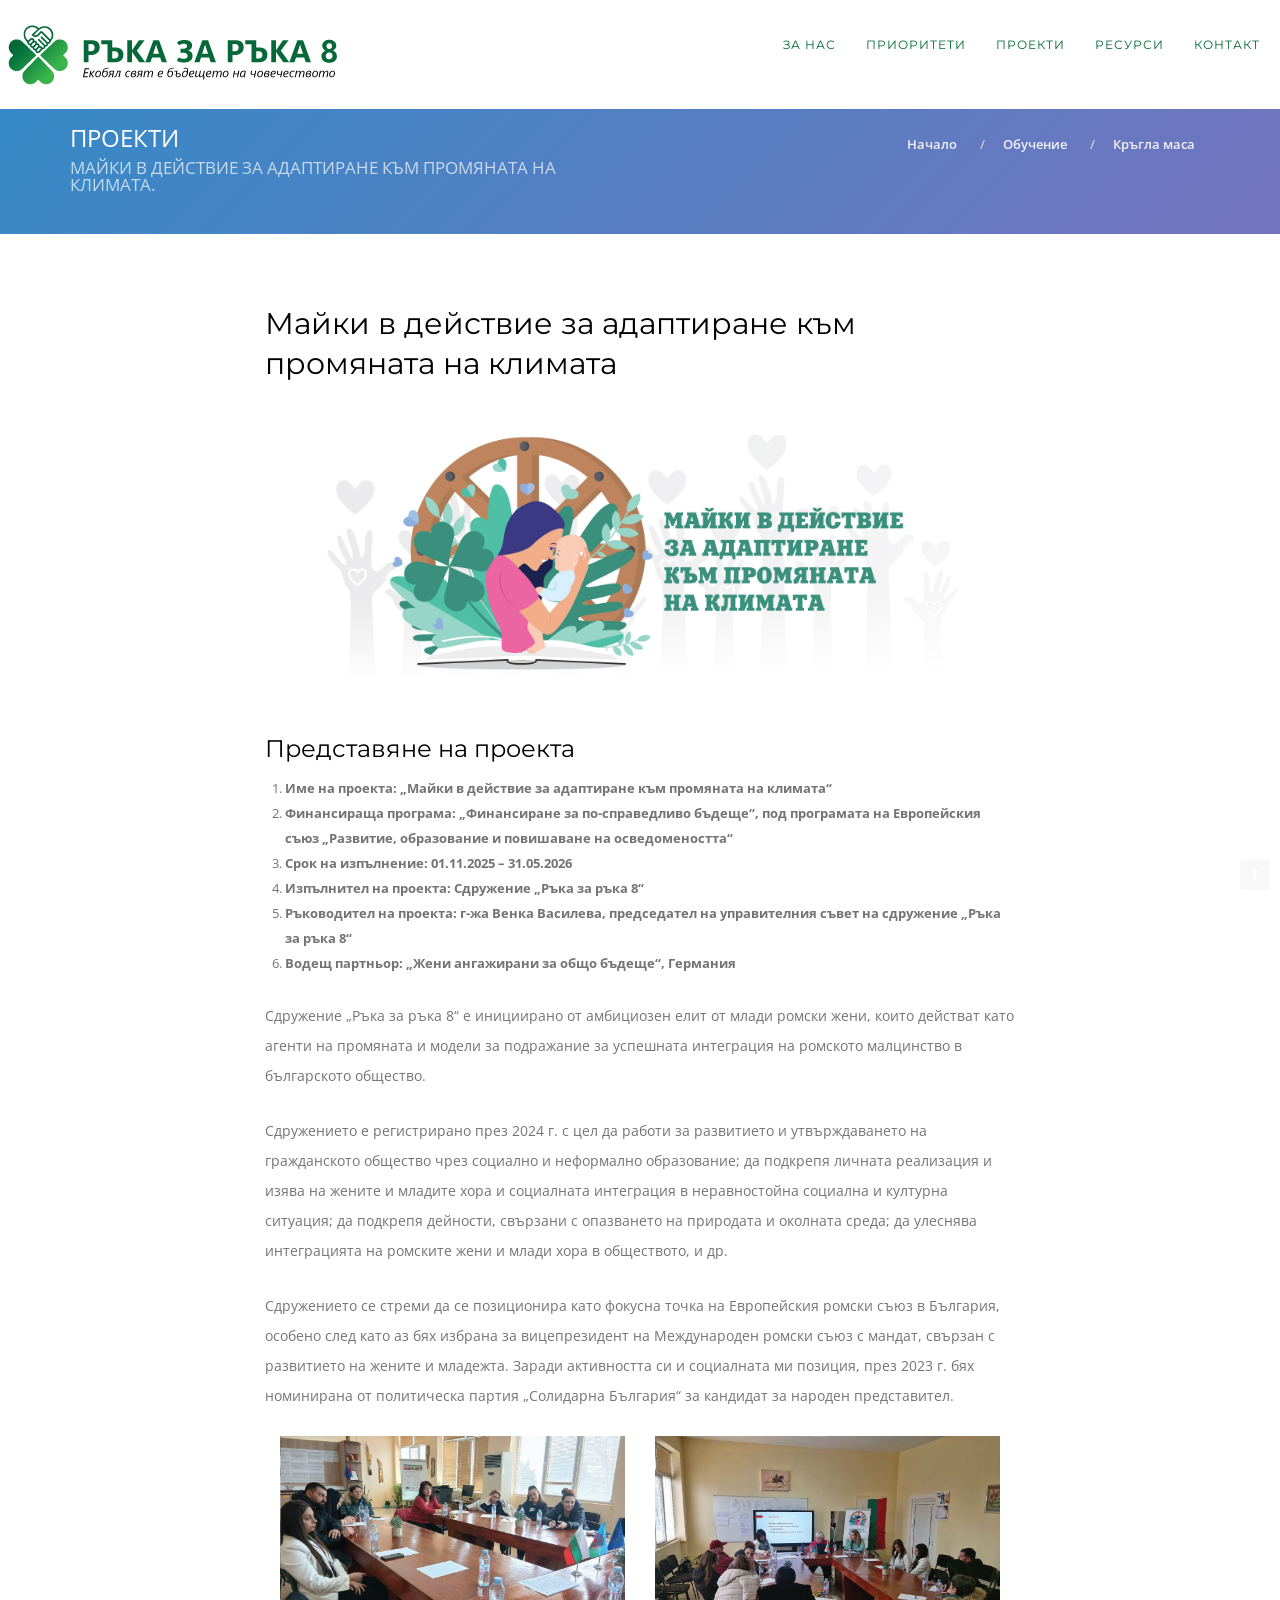
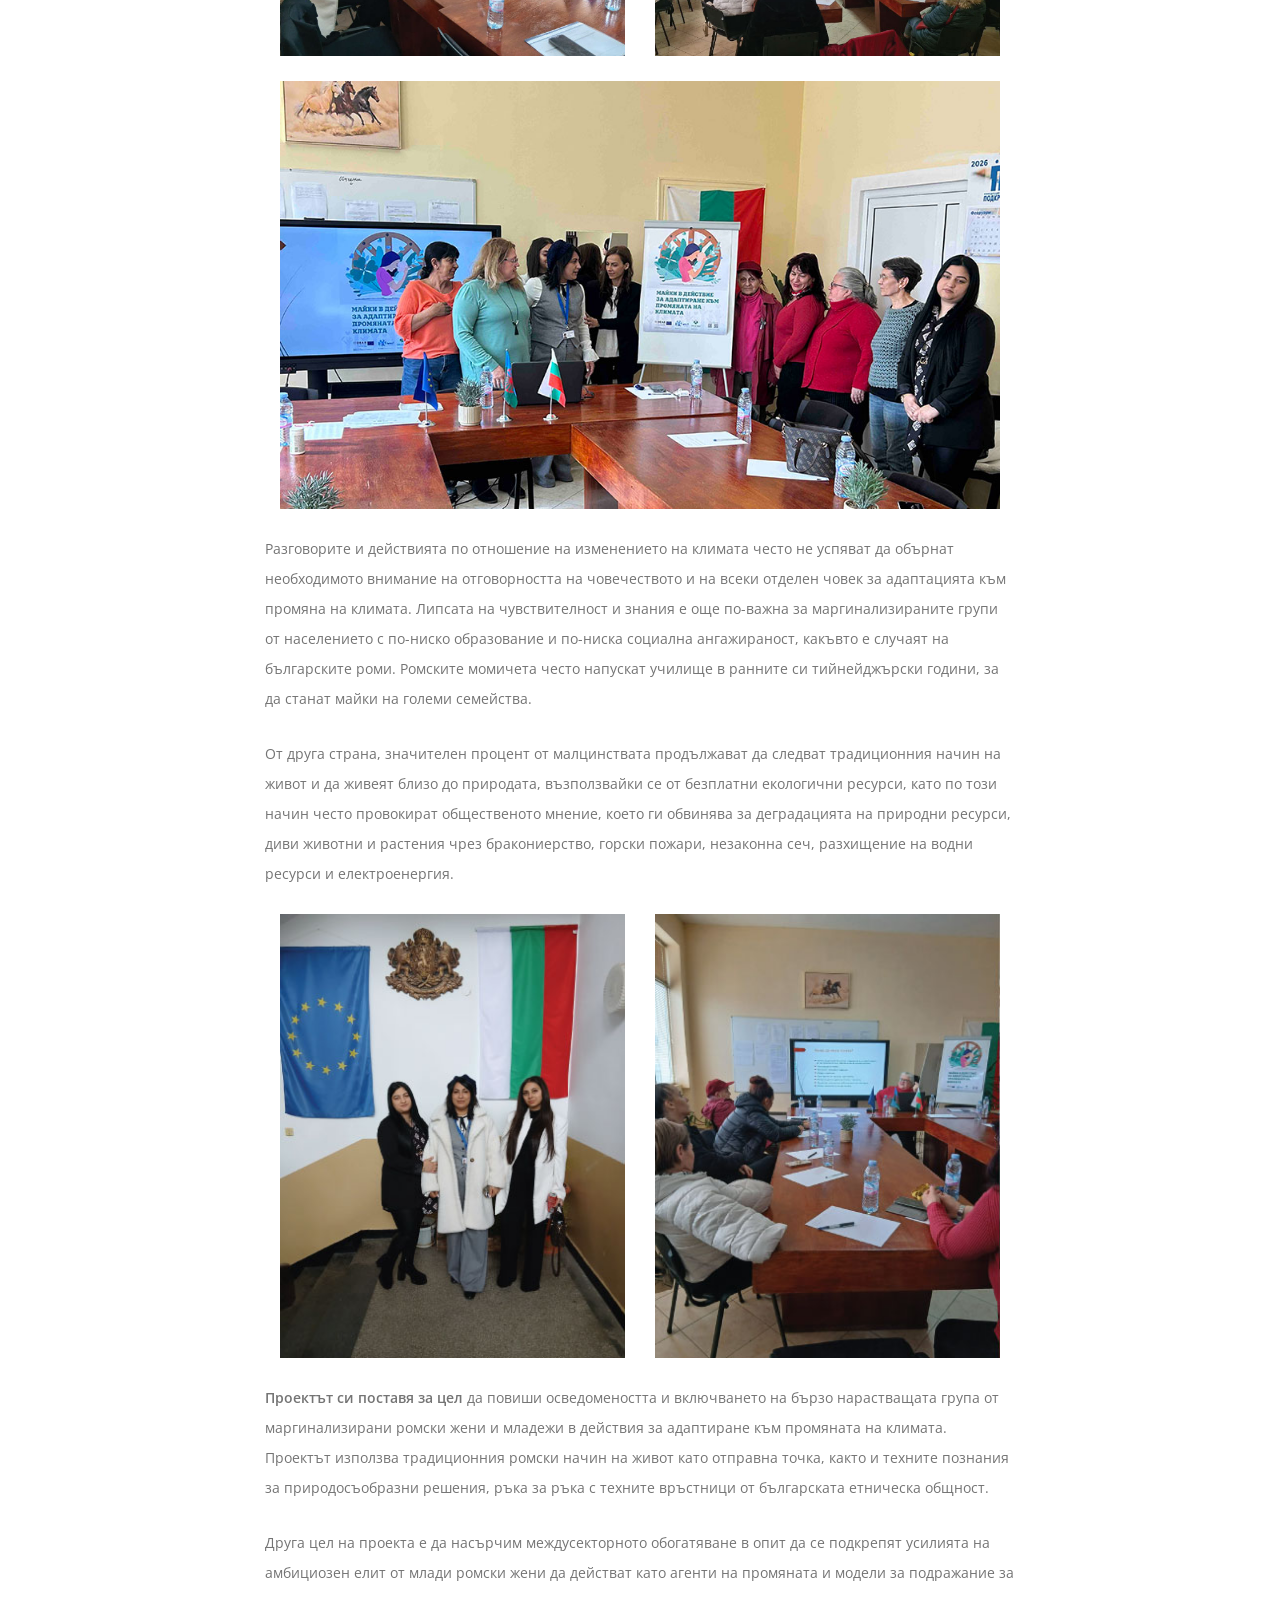
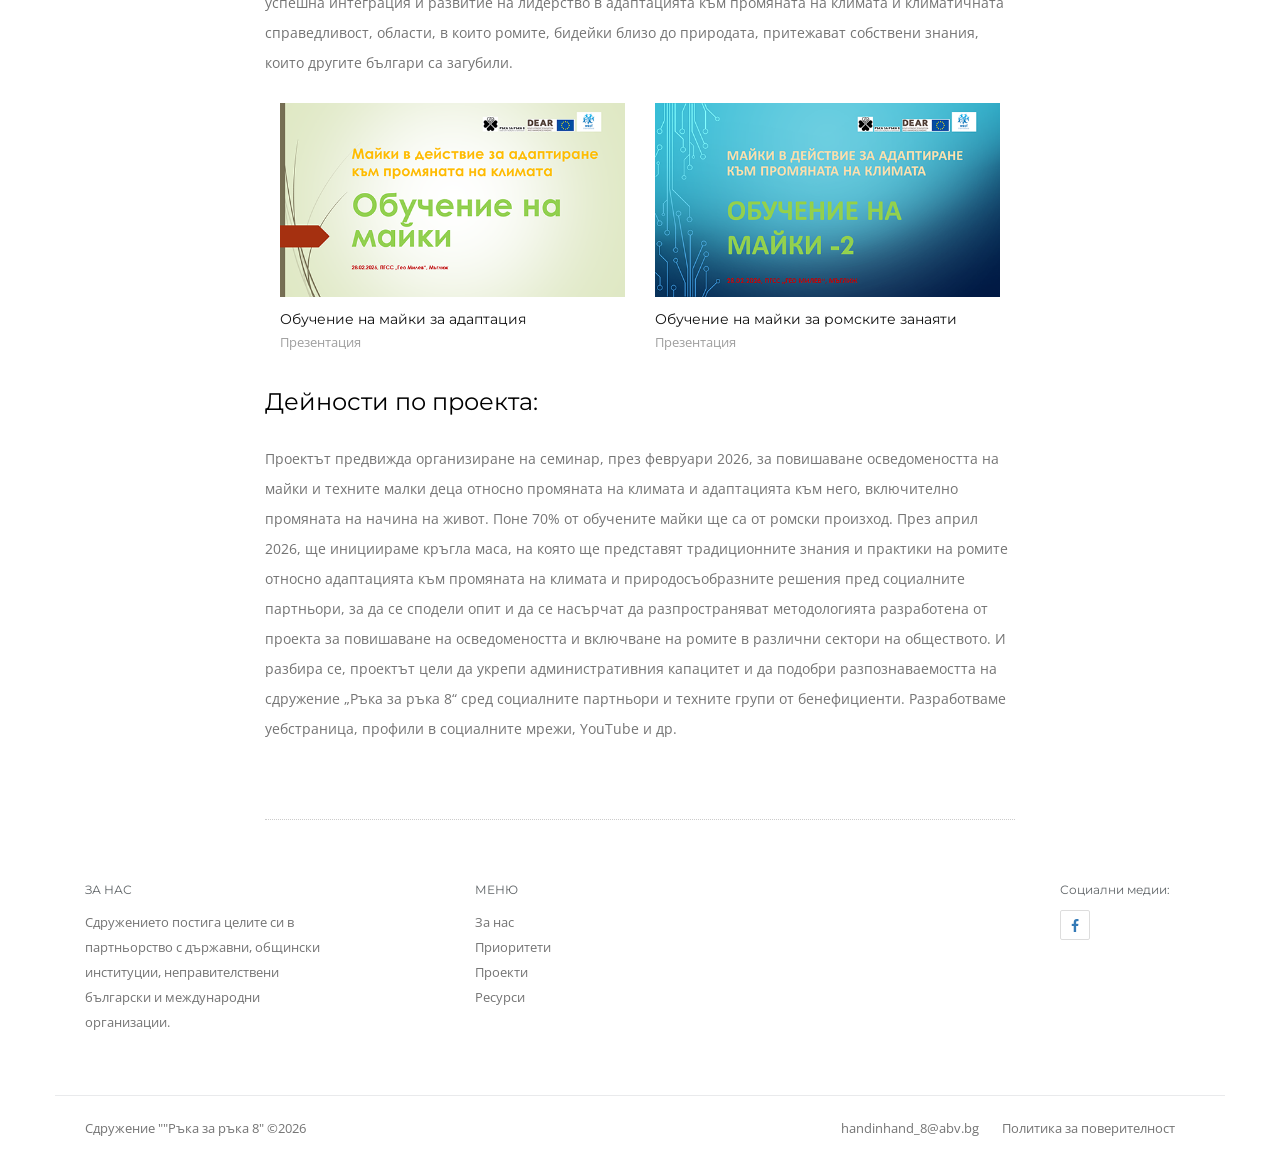
<file: maiki.html>
<!DOCTYPE html>
<html lang="en">
    <head>
        <title>Ръка за ръка 8</title>        
        <meta name="description" content="">
        <meta name="keywords" content="">
        <meta charset="utf-8">
        <meta name="author" content="Венка Василева">
        <meta http-equiv="X-UA-Compatible" content="IE=edge">
        <meta name="viewport" content="width=device-width, initial-scale=1.0, maximum-scale=1.0" />
        
        <!-- Favicons -->
        <link rel="shortcut icon" href="assets/img/favicon.png">
        
        <!-- Load Core CSS 
        =====================================-->
        <link rel="stylesheet" href="assets/css/core/bootstrap-3.3.7.min.css">
        <link rel="stylesheet" href="assets/css/core/animate.min.css">
        
        <!-- Load Main CSS 
        =====================================-->
        <link rel="stylesheet" href="assets/css/main/main.css">
        <link rel="stylesheet" href="assets/css/main/setting.css">
        <link rel="stylesheet" href="assets/css/main/hover.css">
        
        <!-- Load Magnific Popup CSS 
        =====================================-->
        <link rel="stylesheet" href="assets/css/magnific/magic.min.css">        
        <link rel="stylesheet" href="assets/css/magnific/magnific-popup.css">              
        <link rel="stylesheet" href="assets/css/magnific/magnific-popup-zoom-gallery.css">
        
        <!-- Load OWL Carousel CSS 
        =====================================-->
        <link rel="stylesheet" href="assets/css/owl-carousel/owl.carousel.css">
        <link rel="stylesheet" href="assets/css/owl-carousel/owl.theme.css">
        <link rel="stylesheet" href="assets/css/owl-carousel/owl.transitions.css">
        
        <!-- Load Color CSS - Please uncomment to apply the color.
        =====================================      
        <link rel="stylesheet" href="assets/css/color/blue.css">
        <link rel="stylesheet" href="assets/css/color/brown.css">
        <link rel="stylesheet" href="assets/css/color/cyan.css">
        <link rel="stylesheet" href="assets/css/color/dark.css">
        <link rel="stylesheet" href="assets/css/color/green.css">
        <link rel="stylesheet" href="assets/css/color/orange.css">
        <link rel="stylesheet" href="assets/css/color/purple.css">
        <link rel="stylesheet" href="assets/css/color/pink.css">
        <link rel="stylesheet" href="assets/css/color/red.css">
        <link rel="stylesheet" href="assets/css/color/yellow.css">-->
        <link rel="stylesheet" href="assets/css/color/pasific.css">
        
        <!-- Load Fontbase Icons - Please Uncomment to use linea icons
        =====================================       
        <link rel="stylesheet" href="assets/css/icon/linea-arrows-10.css">
        <link rel="stylesheet" href="assets/css/icon/linea-basic-10.css">
        <link rel="stylesheet" href="assets/css/icon/linea-basic-elaboration-10.css">
        <link rel="stylesheet" href="assets/css/icon/linea-ecommerce-10.css">
        <link rel="stylesheet" href="assets/css/icon/linea-music-10.css">
        <link rel="stylesheet" href="assets/css/icon/linea-software-10.css">
        <link rel="stylesheet" href="assets/css/icon/linea-weather-10.css">--> 
        <link rel="stylesheet" href="assets/css/icon/font-awesome.css">
        <link rel="stylesheet" href="assets/css/icon/et-line-font.css">
        
        <!-- Load JS
        HTML5 shim and Respond.js for IE8 support of HTML5 elements and media queries
        WARNING: Respond.js doesn't work if you view the page via file://
        =====================================-->

        <!--[if lt IE 9]>
          <script src="https://oss.maxcdn.com/html5shiv/3.7.2/html5shiv.min.js"></script>
          <script src="https://oss.maxcdn.com/respond/1.4.2/respond.min.js"></script>
        <![endif]-->

		<script>
		document.addEventListener("DOMContentLoaded", function () {
    document.querySelectorAll('a').forEach(function(link) {
        link.addEventListener("click", function(e) {
            var hash = this.hash;

            if (hash && !document.querySelector(hash)) {
                e.stopImmediatePropagation();
                window.location.href = this.href;
            }
        }, true);
    });
});			
		</script>
		
		
    </head>
    <body  id="page-top" data-spy="scroll" data-target=".navbar" data-offset="100">
        
        <!-- Page Loader
        ===================================== -->
		<div id="pageloader" class="bg-grad-animation-2">
			<div class="loader-item">
                <img src="assets/img/other/oval.svg" alt="page loader">
            </div>
		</div>
        
        <a href="#page-top" class="go-to-top">
            <i class="fa fa-long-arrow-up"></i>
        </a>
        
        <!-- Navigation Area
        ===================================== -->
        <nav class="navbar navbar-pasific navbar-op navbar-fixed-top">
            <div class="navbar-header">
                    <a class=".top-nav-collapse .navbar-brand.navbar-brand-img" href="index.html">
                        <img src="assets/img/logo/logo-default.png" alt="logo">
                        
                    </a>
                <button type="button" class="navbar-toggle" data-toggle="collapse" data-target=".navbar-collapse">
                    <span class="icon-bar"></span>
                    <span class="icon-bar"></span>
                    <span class="icon-bar"></span>
                </button>

            </div>
            <div class="navbar-collapse collapse navbar-right">
                <ul class="nav navbar-nav mr20">
                    <li><a href="index.html#welcome">за нас</a></li>
                    <li><a href="index.html#service">приоритети</a></li>
                    <li><a href="index.html#info-1">проекти</a></li>
                    <li><a href="index.html#resurs">ресурси</a></li>
                    <li><a href="index.html#contact">контакт</a></li>                        
                </ul>
            </div>
        </nav>

        
        
        
        <header class="bg-grad-stellar mt70">

            <div class="container">
                <div class="row mt30 mb30">
                    <div class="col-md-6 text-left">
                        <h3 class="color-light text-uppercase animated" data-animation="fadeInUp" data-animation-delay="100">проекти<small class="color-light alpha7">Майки в действие за адаптиране към промяната на климата.</small></h3>
                    </div>
                    <div class="col-md-6 text-right pt35">
                        <ul class="breadcrumb">
                            <li><a href="index.html">Начало</a></li>
                            <li><a href="#obu">Обучение</a></li>
                            <li><a href="#">Кръгла маса</a></li>
                        </ul>
                    </div>
                </div>
            </div>

        </header>
        
		
		
        <div id="blog" class="pt50">
            <div class="container">
                
                <div class="row">
                    <div class="col-md-8 col-md-offset-2">
                        
                      <div class="blog-three-mini">
                            <h2>Майки в действие за адаптиране към промяната на климата</h2>
<img src="assets/img/bg/img-bg-23.jpg" class="img-responsive" alt="image blog">
                            <h3 class="mt25"> Представяне на проекта&nbsp;</h3>
                          <ol>
                              <li><strong class="mt25">Име на проекта: „Майки в действие за адаптиране към промяната на климата“&nbsp;</strong></li>
                            <li><strong class="mt25"> Финансираща програма: „Финансиране за по-справедливо бъдеще“, под програмата на Европейския съюз „Развитие, образование и повишаване на осведомеността“&nbsp;</strong></li>
                            <li><strong class="mt25">Срок на изпълнение: 01.11.2025 – 31.05.2026&nbsp;</strong></li>
                            <li><strong class="mt25"> Изпълнител на проекта: Сдружение „Ръка за ръка 8“&nbsp;</strong></li>
                            <li><strong class="mt25"> Ръководител на проекта: г-жа Венка Василева, председател на управителния съвет на сдружение „Ръка за ръка 8“&nbsp;</strong></li>
                              <li><strong class="mt25"> Водещ партньор: „Жени ангажирани за общо бъдеще“, Германия&nbsp;</strong></li>
                          </ol>
<p class="mt25">Сдружение „Ръка за ръка 8“ е инициирано от амбициозен елит от млади ромски жени, които действат като агенти на промяната и модели за подражание за успешната интеграция на ромското малцинство в българското общество.&nbsp;</p>
                          <p class="mt25">Сдружението е регистрирано през 2024 г. с цел да работи за развитието и утвърждаването на гражданското общество чрез социално и неформално образование; да подкрепя личната реализация и изява на жените и младите хора и социалната интеграция в неравностойна социална и културна ситуация; да подкрепя дейности, свързани с опазването на природата и околната среда; да улеснява интеграцията на ромските жени и млади хора в обществото, и др.&nbsp;</p>
                          <p class="mt25">Сдружението се стреми да се позиционира като фокусна точка на Европейския ромски съюз в България, особено след като аз бях избрана за вицепрезидент на Международен ромски съюз с мандат, свързан с развитието на жените и младежта. Заради активността си и социалната ми позиция, през 2023 г. бях номинирана от политическа партия „Солидарна България“ за кандидат за народен представител.&nbsp;</p>
						  
						<div class="col-md-4 col-sm-4 col-xs-4 mb25 col-lg-6">
                        <img src="assets/img/img-mai5.jpg" alt="gallery" class="img-responsive" id="obu">
                    	</div>

						<div class="col-md-4 col-sm-4 col-xs-4 mb25 col-lg-6">
                        <img src="assets/img/img-mai4.jpg" alt="gallery" class="img-responsive">
                    	</div>
							
						  
						  <div class="col-md-4 col-sm-4 col-xs-4 mb25 col-lg-12">
                        <img src="assets/img/img-mai1.jpg" alt="gallery" class="img-responsive">
                    	</div>
							
						  
                          <p class="mt25">Разговорите и действията по отношение на изменението на климата често не успяват да обърнат необходимото внимание на отговорността на човечеството и на всеки отделен човек за адаптацията към промяна на климата. Липсата на чувствителност и знания е още по-важна за маргинализираните групи от населението с по-ниско образование и по-ниска социална ангажираност, какъвто е случаят на българските роми. Ромските момичета често напускат училище в ранните си тийнейджърски години, за да станат майки на големи семейства.&nbsp;</p>
                          <p class="mt25">От друга страна, значителен процент от малцинствата продължават да следват традиционния начин на живот и да живеят близо до природата, възползвайки се от безплатни екологични ресурси, като по този начин често провокират общественото мнение, което ги обвинява за деградацията на природни ресурси, диви животни и растения чрез бракониерство, горски пожари, незаконна сеч, разхищение на водни ресурси и електроенергия.&nbsp;</p>
                    
						
						<div class="col-md-4 col-sm-4 col-xs-4 mb25 col-lg-6">
                        <img src="assets/img/img-mai2.jpg" alt="gallery" class="img-responsive">
                    	</div>
							
						<div class="col-md-4 col-sm-4 col-xs-4 mb25 col-lg-6">
                        <img src="assets/img/img-mai3.jpg" alt="gallery" class="img-responsive">
                    	</div>
							
                          <p class="mt25"><strong>Проектът си поставя за цел</strong> да повиши осведомеността и включването на бързо нарастващата група от маргинализирани ромски жени и младежи в действия за адаптиране към промяната на климата. Проектът използва традиционния ромски начин на живот като отправна точка, както и техните познания за природосъобразни решения, ръка за ръка с техните връстници от българската етническа общност.&nbsp;</p>
                          <p class="mt25">Друга цел на проекта е да насърчим междусекторното обогатяване в опит да се подкрепят усилията на амбициозен елит от млади ромски жени да действат като агенти на промяната и модели за подражание за успешна интеграция и развитие на лидерство в адаптацията към промяната на климата и климатичната справедливост, области, в които ромите, бидейки близо до природата, притежават собствени знания, които другите българи са загубили.&nbsp;</p>
						  
						<div class="col-md-4 col-sm-4 col-xs-4 mb25 col-lg-6"> <a href="assets/img/обучение на майки_адаптация към промяна на климата.pdf"><img src="assets/img/obuchenie za klimata.png" alt="gallery" class="img-responsive"></a>
                        <h5 class="font-montserrat mt10">
                          <a href="assets/img/обучение на майки_адаптация към промяна на климата.pdf">Обучение на майки за адаптация</a> <small>Презентация</small>
                      </h5>
                    	</div>
							
						<div class="col-md-4 col-sm-4 col-xs-4 mb25 col-lg-6"> <a href="assets/img/обучение на майки_ромските занаяти.pdf"><img src="assets/img/obuchenie romski zana.png" alt="gallery" class="img-responsive"></a>
                        <h5 class="font-montserrat mt10">
                            <a href="assets/img/обучение на майки_ромските занаяти.pdf">Обучение на майки за ромските занаяти</a> <small>Презентация</small>
                        </h5>
                    	</div>
							
						  
						  
                          <h3 class="mt25 mb25">Дейности по проекта:&nbsp;</h3>
                            <p class="mt25">Проектът предвижда организиране на семинар, през февруари 2026, за повишаване осведомеността на майки и техните малки деца относно промяната на климата и адаптацията към него, включително промяната на начина на живот. Поне 70% от обучените майки ще са от ромски произход. През април 2026, ще инициираме кръгла маса, на която ще представят традиционните знания и практики на ромите относно адаптацията към промяната на климата и природосъобразните решения пред социалните партньори, за да се сподели опит и да се насърчат да разпространяват методологията разработена от проекта за повишаване на осведомеността и включване на ромите в различни сектори на обществото. И разбира се, проектът цели да укрепи административния капацитет и да подобри разпознаваемостта на сдружение „Ръка за ръка 8“ сред социалните партньори и техните групи от бенефициенти. Разработваме уебстраница, профили в социалните мрежи, YouTube и др. </p>
		
		
                   	  </div>                    	</div> 
		

					
					
					
        <!-- footer Area
        ===================================== -->
        <div id="footer" class="footer-two">
            <div class="container-fluid bb-solid-1">
                <div class="container pb35">
                    <div class="row">
                        
                        <!-- footer about start -->
                        <div class="col-md-3 col-sm-12 col-xs-12">
                            <h6 class="font-montserrat text-uppercase color-dark">За нас</h6>
                            <p>Сдружението постига целите си в партньорство с държавни, общински институции, неправителствени български и международни организации.</p>
                        </div>
                        <!-- footer about end -->
                        
                        <!-- footer menu one start -->
                        <div class="col-md-2 col-md-offset-1 col-sm-3 col-xs-4">
                            <h6 class="font-montserrat text-uppercase color-dark">Меню</h6>
                            <ul class="no-icon-list">
                                <li><a href="index.html#welcome">За нас</a></li>
                                <li><a href="index.html#service">Приоритети</a></li>
                                <li><a href="index.html#info-1">Проекти</a></li>
                                <li><a href="index.html#resurs">Ресурси</a></li>
                            </ul>
                        </div>
                        <!-- footer menu one end -->
                        
                        <!-- footer menu two start -->
                        <div class="col-md-2 col-sm-3 col-xs-4">
                            <h6 class="font-montserrat text-uppercase color-dark">&nbsp;</h6>
                            <ul class="no-icon-list">
                                <li><a href="#">&nbsp;</a></li>
                                <li><a href="#">&nbsp;</a></li>
                                <li><a href="#">&nbsp;</a></li>
                                <li><a href="#">&nbsp;</a></li>
                            </ul>
                        </div>
                        <!-- footer menu two end -->
                        
                        <!-- footer menu three start -->
                        <div class="col-md-2 col-sm-3 col-xs-4">
                            <h6 class="font-montserrat text-uppercase color-dark">&nbsp;</h6>
                            <ul class="no-icon-list">
                                <li><a href="#">&nbsp;</a></li>
                                <li><a href="#">&nbsp;</a></li>
                                <li><a href="#">&nbsp;</a></li>
                                <li><a href="#">&nbsp;</a></li>
                            </ul>
                        </div>
                        <!-- footer menu three end -->
                        
                        <!-- footer social icons start -->
                        <div class="col-md-2 col-sm-3 col-xs-12">
                            <h6 class="font-montserrat color-dark">Социални медии:</h6>
                            <div class="social social-two">

                                <a href="https://www.facebook.com/handin8" target="_blank"><i class="fa fa-facebook color-primary"></i></a>
                            </div>
                        </div>
                        <!-- footer social icons end -->

                    </div><!-- row end -->
                </div><!-- container end -->
            </div><!-- container-fluid end -->
            
            <div class="container-fluid pt20">
                <div class="container">
                    <div class="row">

                        <!-- copyright start -->
                        <div class="col-md-6 col-sm-6 col-xs-6 pull-left">
                            <p>Сдружение ""Ръка за ръка 8" ©2026</p>
                        </div>
                        <!-- copyright end -->

						
						
                        <!-- footer bottom start -->
                        <div class="col-md-6 col-sm-6 col-xs-6 pull-right">
                            <p class="text-right">
                                <a href="mailto:handinhand_8@abv.bg" class="mr20">handinhand_8@abv.bg</a>								
								<a href="#" class="mr50">Политика за поверителност</a>
                            </p>
                        </div>
                        <!-- footer bottom end -->

                    </div><!-- row end -->
                </div><!-- container end -->
            </div><!-- container-fluid end -->


        </div><!-- footer end -->      
        
        <!-- JQuery Core
        =====================================-->
        <script src="assets/js/core/jquery.min.js"></script>
        <script src="assets/js/core/bootstrap-3.3.7.min.js"></script>
        
        <!-- Magnific Popup
        =====================================-->
        <script src="assets/js/magnific-popup/jquery.magnific-popup.min.js"></script>
        <script src="assets/js/magnific-popup/magnific-popup-zoom-gallery.js"></script>
        
        <!-- Progress Bars
        =====================================-->
        <script src="assets/js/progress-bar/bootstrap-progressbar.js"></script>
        <script src="assets/js/progress-bar/bootstrap-progressbar-main.js"></script>
        
        <!-- JQuery Main
        =====================================-->
        <script src="assets/js/main/jquery.appear.js"></script>
        <script src="assets/js/main/isotope.pkgd.min.js"></script>
        <script src="assets/js/main/parallax.min.js"></script>
        <script src="assets/js/main/jquery.countTo.js"></script>
        <script src="assets/js/main/owl.carousel.min.js"></script>
        <script src="assets/js/main/jquery.sticky.js"></script>
        <script src="assets/js/main/imagesloaded.pkgd.min.js"></script>
        <script src="assets/js/main/main.js"></script>
            </div><!-- container-fluid end -->
            </div><!-- container-fluid end -->
            </div><!-- container-fluid end -->

    </body>
		
</html>
</file>
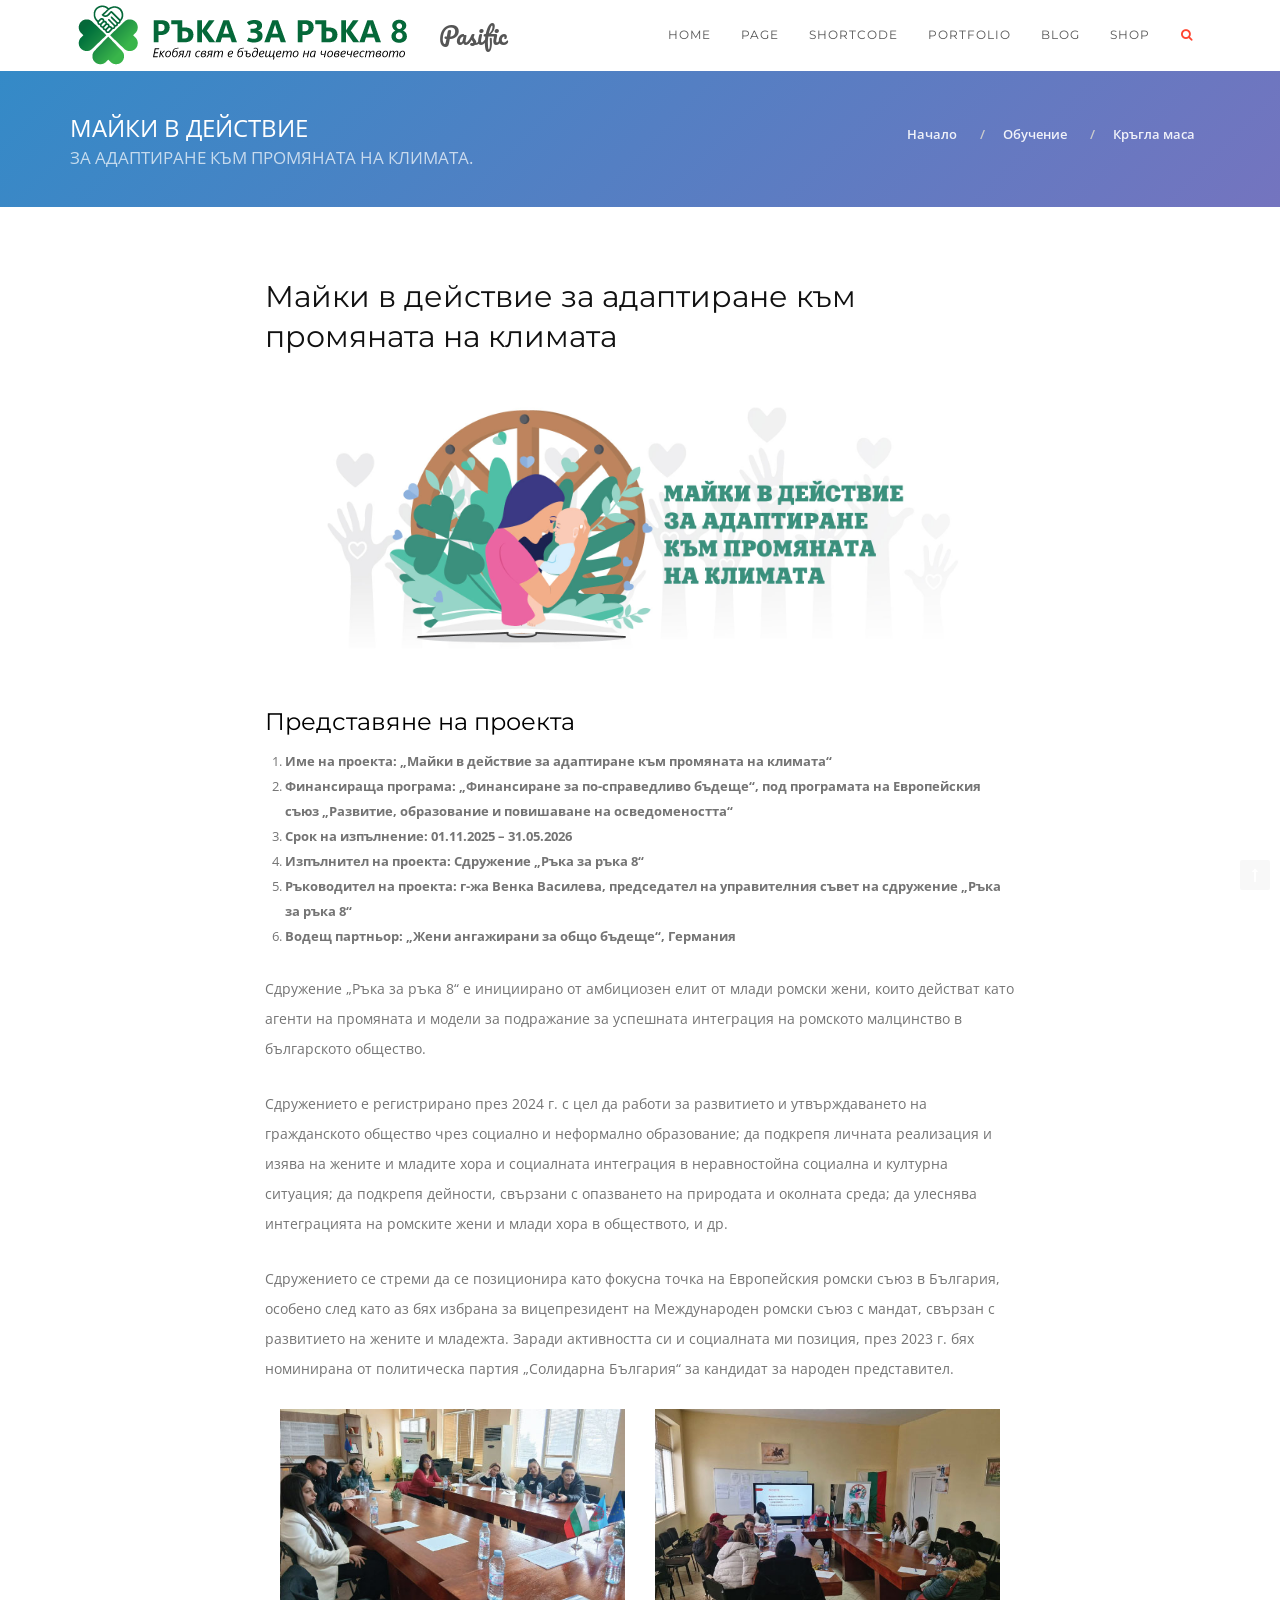
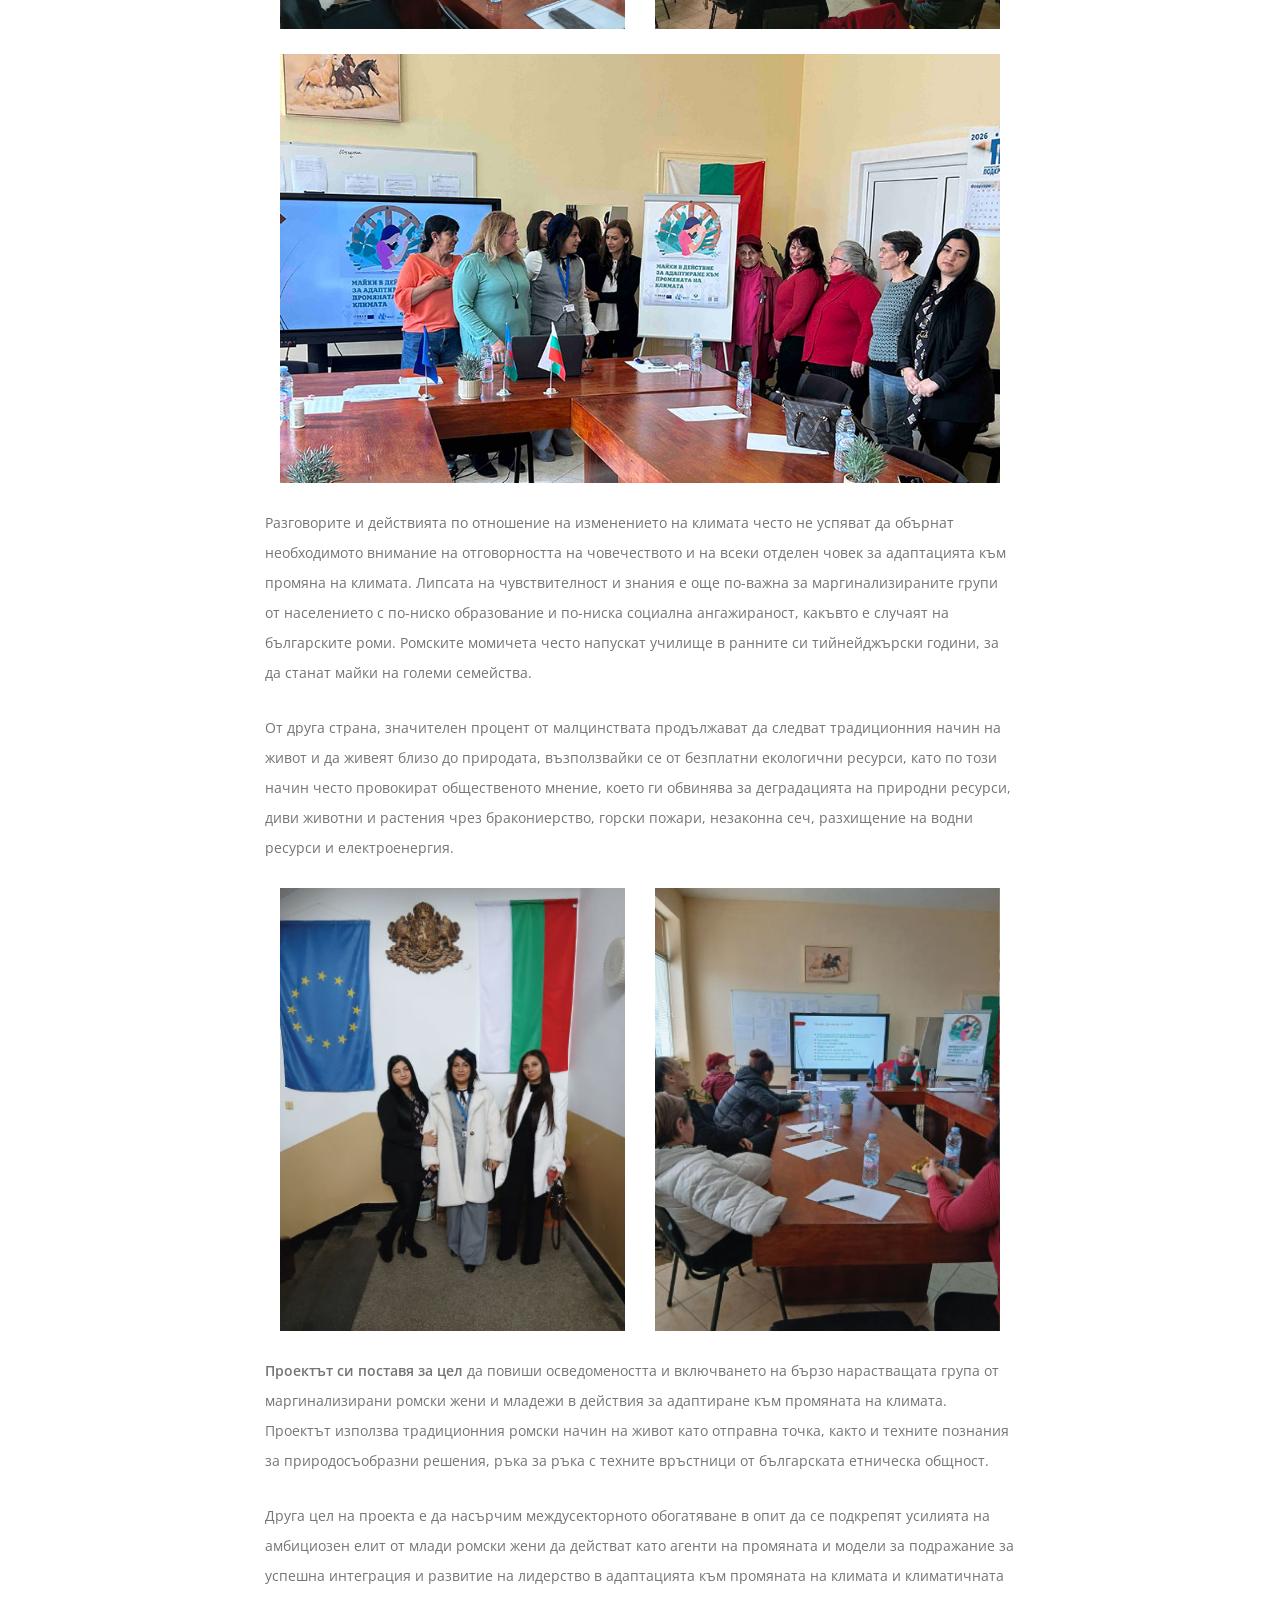
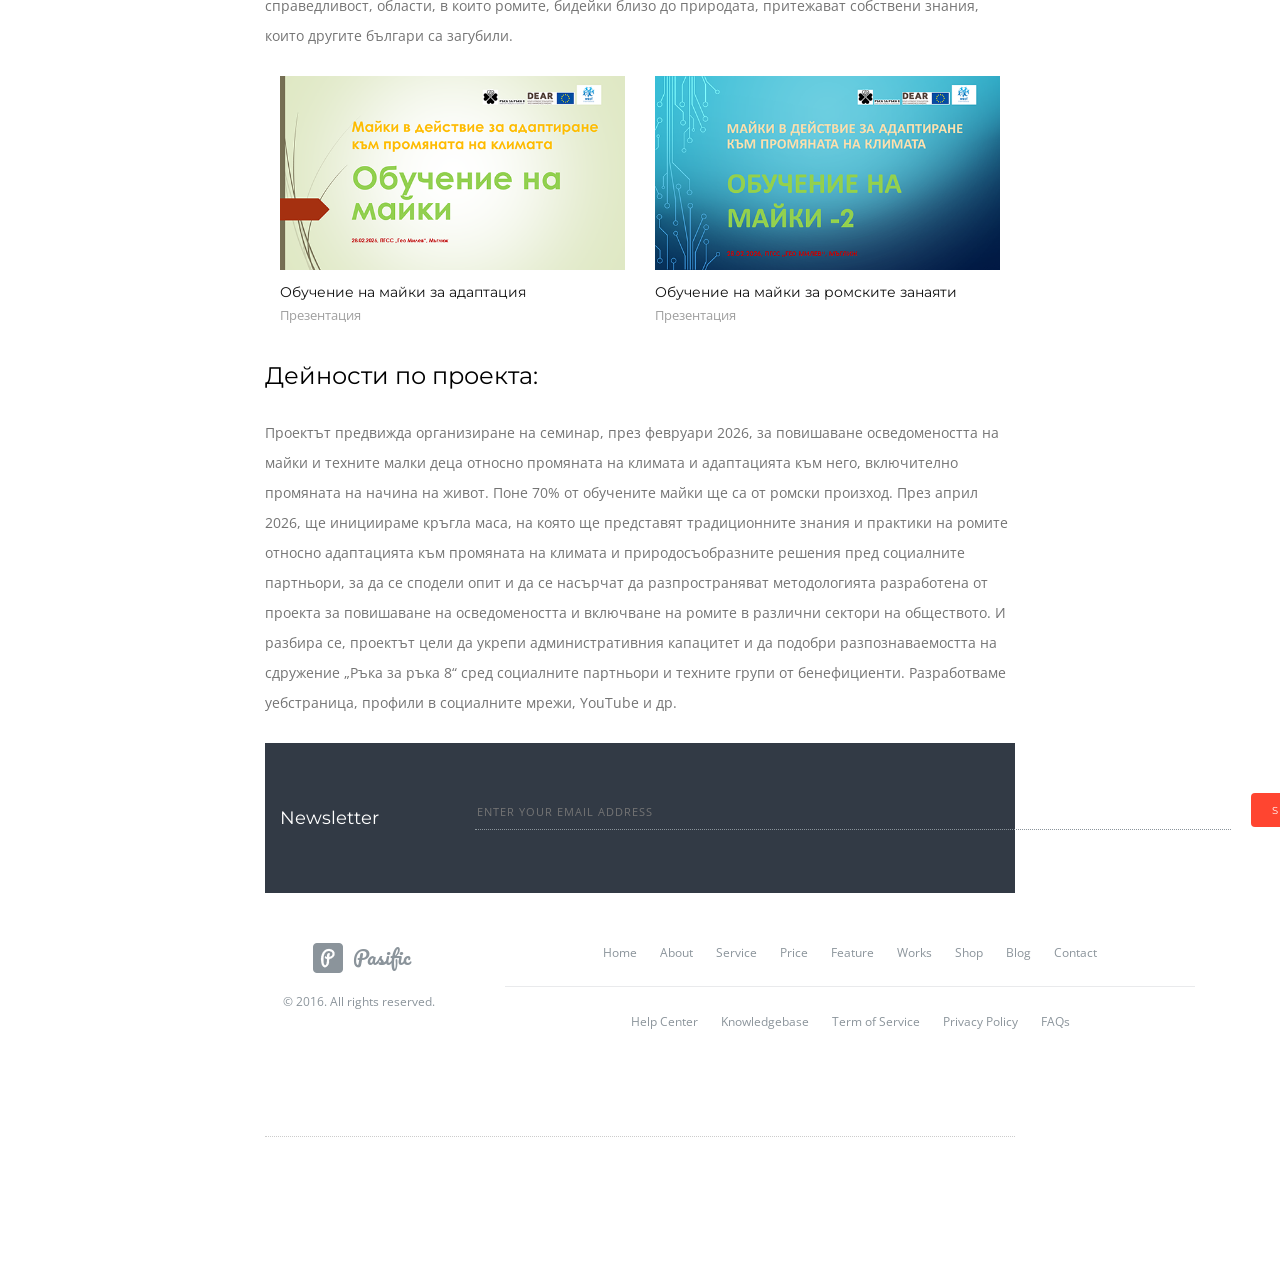
<file: maiki2.html>
<!DOCTYPE html>
<html lang="en">
     <head>
        <title>Pasific Multipage Template |  Blog Posts</title>        
        <meta name="description" content="">
        <meta name="keywords" content="">
        <meta charset="utf-8">
        <meta name="author" content="Harry Boo">
        <meta http-equiv="X-UA-Compatible" content="IE=edge">
        <meta name="viewport" content="width=device-width, initial-scale=1.0, maximum-scale=1.0" />
        
        <!-- Favicons -->
        <link rel="shortcut icon" href="assets/img/favicon.png">
        <link rel="apple-touch-icon" href="assets/img/apple-touch-icon.png">
        <link rel="apple-touch-icon" sizes="72x72" href="assets/img/apple-touch-icon-72x72.png">
        <link rel="apple-touch-icon" sizes="114x114" href="assets/img/apple-touch-icon-114x114.png">
        
        <!-- Load Core CSS 
        =====================================-->
        <link rel="stylesheet" href="assets/css/core/bootstrap-3.3.7.min.css">
        <link rel="stylesheet" href="assets/css/core/animate.min.css">
        
        <!-- Load Main CSS 
        =====================================-->
        <link rel="stylesheet" href="assets/css/main/main.css">
        <link rel="stylesheet" href="assets/css/main/setting.css">
        <link rel="stylesheet" href="assets/css/main/hover.css">
        
        <!-- Load Magnific Popup CSS 
        =====================================-->
        <link rel="stylesheet" href="assets/css/magnific/magic.min.css">        
        <link rel="stylesheet" href="assets/css/magnific/magnific-popup.css">              
        <link rel="stylesheet" href="assets/css/magnific/magnific-popup-zoom-gallery.css">
        
        <!-- Load OWL Carousel CSS 
        =====================================-->
        <link rel="stylesheet" href="assets/css/owl-carousel/owl.carousel.css">
        <link rel="stylesheet" href="assets/css/owl-carousel/owl.theme.css">
        <link rel="stylesheet" href="assets/css/owl-carousel/owl.transitions.css">
        
        <!-- Load Color CSS - Please uncomment to apply the color.
        =====================================      
        <link rel="stylesheet" href="assets/css/color/blue.css">
        <link rel="stylesheet" href="assets/css/color/brown.css">
        <link rel="stylesheet" href="assets/css/color/cyan.css">
        <link rel="stylesheet" href="assets/css/color/dark.css">
        <link rel="stylesheet" href="assets/css/color/green.css">
        <link rel="stylesheet" href="assets/css/color/orange.css">
        <link rel="stylesheet" href="assets/css/color/purple.css">
        <link rel="stylesheet" href="assets/css/color/pink.css">
        <link rel="stylesheet" href="assets/css/color/red.css">
        <link rel="stylesheet" href="assets/css/color/yellow.css">-->
        <link rel="stylesheet" href="assets/css/color/pasific.css">
        
        <!-- Load Fontbase Icons - Please Uncomment to use linea icons
        =====================================       
        <link rel="stylesheet" href="assets/css/icon/linea-arrows-10.css">
        <link rel="stylesheet" href="assets/css/icon/linea-basic-10.css">
        <link rel="stylesheet" href="assets/css/icon/linea-basic-elaboration-10.css">
        <link rel="stylesheet" href="assets/css/icon/linea-ecommerce-10.css">
        <link rel="stylesheet" href="assets/css/icon/linea-music-10.css">
        <link rel="stylesheet" href="assets/css/icon/linea-software-10.css">
        <link rel="stylesheet" href="assets/css/icon/linea-weather-10.css">--> 
        <link rel="stylesheet" href="assets/css/icon/font-awesome.css">
        <link rel="stylesheet" href="assets/css/icon/et-line-font.css">
        
        <!-- Load JS
        HTML5 shim and Respond.js for IE8 support of HTML5 elements and media queries
        WARNING: Respond.js doesn't work if you view the page via file://
        =====================================-->

        <!--[if lt IE 9]>
          <script src="https://oss.maxcdn.com/html5shiv/3.7.2/html5shiv.min.js"></script>
          <script src="https://oss.maxcdn.com/respond/1.4.2/respond.min.js"></script>
        <![endif]-->
        
    </head>
    <body  id="topPage" data-spy="scroll" data-target=".navbar" data-offset="100">
        
        <!-- Page Loader
        ===================================== -->
		<div id="pageloader" class="bg-grad-animation-1">
			<div class="loader-item">
                <img src="assets/img/other/oval.svg" alt="page loader">
            </div>
		</div>
        
        <a href="#page-top" class="go-to-top">
            <i class="fa fa-long-arrow-up"></i>
        </a>
        
        
        <!-- Navigation Area
        ===================================== -->
        <nav class="navbar navbar-pasific navbar-mp navbar-standart megamenu navbar-fixed-top" style="border-bottom:1px solid #fff;">
            <div class="container">
                <div class="navbar-header">
                    <button type="button" class="navbar-toggle" data-toggle="collapse" data-target=".navbar-main-collapse">
                        <i class="fa fa-bars"></i>
                    </button>
                    <a class="navbar-brand page-scroll" href="#page-top">
                        <img src="assets/img/logo/logo-default.png" alt="logo">
                        Pasific
                    </a>
                </div>
        
                <div class="navbar-collapse collapse navbar-main-collapse">
                    <ul class="nav navbar-nav">
                        <li class="dropdown megamenu-fw has-dropdown-menu"><a href="index.html" data-toggle="dropdown" class="dropdown-toggle color-light">Home </a>
                            <ul class="dropdown-menu fullwidth">
                                <li class="megamenu-content withoutdesc">
                                    <div class="row">
                                        <div class="col-sm-3">
                                            <h3 class="title text-uppercase font-montserrat color-dark">Multipage</h3>
                                            <ul>
                                                <li><a href="mp-index-parallax-1.html">Parallax 1 - Header Text Rotator</a></li>
                                                <li><a href="mp-index-parallax-2.html">Parallax 2 - Header Text Animation</a></li>
                                                <li><a href="mp-index-parallax-3.html">Parallax 3 - Header Text Typed</a></li>
                                                <li><a href="mp-index-parallax-4.html">Parallax 4 - Header Statis</a></li>
                                                <li><a href="mp-index-carousel-1.html">Carousel 1 - Header Sticky</a></li>
                                                <li><a href="mp-index-carousel-2.html">Carousel 2 - Header Shape 1</a></li>
                                                <li><a href="mp-index-carousel-3.html">Carousel 3 - Header Shape 2</a></li>
                                                <li><a href="mp-index-carousel-4.html">Carousel 4 - Header Shape 3</a></li>
                                                <li><a href="mp-index-bg-video.html">Video - HTML5 Bg Video</a></li>
                                                <li><a href="mp-index-bg-video-youtube.html">Video - Bg Youtube Video</a></li>
                                                <li><a href="mp-index-bg-video-popup.html">Video - Youtube Lightbox</a></li>
                                                <li><a href="mp-index-particle-1.html">Particle 1 - Winter Season</a></li>
                                                <li><a href="mp-index-particle-2.html">Particle 2 - Universe</a></li>
                                                <li><a href="mp-index-new-1.html">Carousel - No Fullwidth Header<img src="assets/img/other/new.gif" alt="new pages" class="ml5"></a></li>
                                                <li><a href="landing-page-1.html">Landing Page 1<img src="assets/img/other/new.gif" alt="new pages" class="ml5"></a></li>
                                            </ul>
                                        </div>
                                        <div class="col-sm-3">
                                            <h3 class="title">&nbsp;</h3>
                                            <ul>
                                                <li><a href="mp-index-mobile-developer-1.html">Mobile Developer 1 - Header Light</a></li>
                                                <li><a href="mp-index-mobile-developer-2.html">Mobile Developer 2 - Carousel</a></li>
                                                <li><a href="mp-index-freelancer-1.html">Freelancer 1 - Header Man</a></li>
                                                <li><a href="mp-index-freelancer-2.html">Freelancer 2 - Header Woman</a></li>
                                                <li><a href="mp-index-freelancer-3.html">Freelancer 3 - Header Typed</a></li>
                                                <li><a href="mp-index-graphic-cart-1.html">Graphic Cart 1 - Header Typed</a></li>
                                                <li><a href="mp-index-graphic-cart-2.html">Graphic Cart 2 - Text Rotator</a></li>
                                                <li><a href="mp-index-minimalist-1.html">Minimalist 1 - Header Cake</a></li>
                                                <li><a href="mp-index-minimalist-2.html">Minimalist 1 - Header Simple</a></li>
                                                <li><a href="mp-index-bw-carousel-1.html">Black &amp; White - Carousel 1</a></li>
                                                <li><a href="mp-index-bw-freelancer-1.html">Black &amp; White - Freelancer 1</a></li>
                                                <li><a href="mp-index-bw-minimalist-1.html">Black &amp; White - Minimalist 1</a></li>
                                                <li><a href="mp-index-bw-mobile-developer-1.html">Black &amp; White - Mobile Dev. 1</a></li>
                                                <li><a href="landing-page-2.html">Landing Page 2<img src="assets/img/other/new.gif" alt="new pages" class="ml5"></a></li>
                                                <li><a href="landing-page-3.html">Landing Page 3<img src="assets/img/other/new.gif" alt="new pages" class="ml5"></a></li>
                                            </ul>
                                        </div>
                                        <div class="col-sm-3">
                                            <h3 class="title text-uppercase font-montserrat color-dark">Onepage</h3>
                                            <ul>
                                                <li><a href="op-index-parallax-1.html">Parallax 1 - Header Text Rotator</a></li>
                                                <li><a href="op-index-parallax-2.html">Parallax 2 - Header Text Animation</a></li>
                                                <li><a href="op-index-parallax-3.html">Parallax 3 - Header Text Typed</a></li>
                                                <li><a href="op-index-parallax-4.html">Parallax 4 - Header Statis</a></li>
                                                <li><a href="op-index-carousel-1.html">Carousel 1 - Header Sticky</a></li>
                                                <li><a href="op-index-carousel-2.html">Carousel 2 - Header Shape 1</a></li>
                                                <li><a href="op-index-carousel-3.html">Carousel 3 - Header Shape 2</a></li>
                                                <li><a href="op-index-carousel-4.html">Carousel 4 - Header Shape 3</a></li>
                                                <li><a href="op-index-bg-video.html">Video - HTML5 Bg Video</a></li>
                                                <li><a href="op-index-bg-video-youtube.html">Video - Bg Youtube Video<img src="assets/img/other/new.gif" alt="new pages" class="ml5"></a></li>
                                                <li><a href="op-index-bg-video-popup.html">Video - Youtube Lightbox<img src="assets/img/other/new.gif" alt="new pages" class="ml5"></a></li>
                                                <li><a href="op-index-particle-1.html">Particle 1 - Winter Season</a></li>
                                                <li><a href="op-index-particle-2.html">Particle 2 - Universe</a></li>
                                            </ul>
                                        </div>
                                        <div class="col-sm-3">
                                            <h3 class="title">&nbsp;</h3>
                                            <ul>
                                                <li><a href="op-index-mobile-developer-1.html">Mobile Developer 1 - Header Light</a></li>
                                                <li><a href="op-index-mobile-developer-2.html">Mobile Developer 2 - Carousel</a></li>
                                                <li><a href="op-index-freelancer-1.html">Freelancer 1 - Header Man</a></li>
                                                <li><a href="op-index-freelancer-2.html">Freelancer 2 - Header Woman</a></li>
                                                <li><a href="op-index-freelancer-3.html">Freelancer 3 - Header Typed</a></li>
                                                <li><a href="op-index-graphic-cart-1.html">Graphic Cart 1 - Header Typed</a></li>
                                                <li><a href="op-index-graphic-cart-2.html">Graphic Cart 2 - Text Rotator</a></li>
                                                <li><a href="op-index-minimalist-1.html">Minimalist 1 - Header Cake</a></li>
                                                <li><a href="op-index-minimalist-2.html">Minimalist 1 - Header Simple</a></li>
                                                <li><a href="op-index-bw-carousel-1.html">Black &amp; White - Carousel 1</a></li>
                                                <li><a href="op-index-bw-freelancer-1.html">Black &amp; White - Freelancer 1</a></li>
                                                <li><a href="op-index-bw-minimalist-1.html">Black &amp; White - Minimalist 1</a></li>
                                                <li><a href="op-index-bw-mobile-developer-1.html">Black &amp; White - Mobile Dev. 1</a></li>
                                            </ul>
                                        </div>
                                    </div>
                                </li>
                            </ul>
                        </li>
                        
                        <li class="dropdown megamenu-fw"><a href="#" data-toggle="dropdown" class="dropdown-toggle color-light">Page </a>
                            <ul class="dropdown-menu fullwidth">
                                <li class="megamenu-content withoutdesc">
                                    <div class="row">
                                        <div class="col-sm-2">
                                            <h3 class="title text-uppercase font-montserrat color-dark">Page 1</h3>
                                            <ul>
                                                <li><a href="page-about-1.html">About Us 1</a></li>
                                                <li><a href="page-about-2.html">About Us 2</a></li>
                                                <li><a href="page-about-3.html">About Us 3</a></li>
                                                <li><a href="page-service-1.html">Service 1</a></li>
                                                <li><a href="page-service-2.html">Service 2</a></li>
                                                <li><a href="page-service-3.html">Service 3</a></li>
                                                <li><a href="page-feature-1.html">Feature 1</a></li>
                                                <li><a href="page-feature-2.html">Feature 2</a></li>
                                                <li><a href="page-feature-3.html">Feature 3</a></li>
                                            </ul>
                                        </div>
                                        <div class="col-sm-2">
                                            <h3 class="title text-uppercase font-montserrat color-dark">Page 2</h3>
                                            <ul>
                                                <li><a href="page-team-1.html">Team Member 1</a></li>
                                                <li><a href="page-team-2.html">Team Member 2</a></li>
                                                <li><a href="page-team-3.html">Team Member 3</a></li>
                                                <li><a href="page-team-4.html">Team Member 4</a></li>
                                                <li><a href="page-team-5.html">Team Member 5</a></li>
                                                <li><a href="page-team-6.html">Team Member 6</a></li>
                                                <li><a href="page-faq-1.html">FAQ 1</a></li>
                                                <li><a href="page-faq-2.html">FAQ 2</a></li>
                                                <li><a href="page-faq-3.html">FAQ 3</a></li>
                                            </ul>
                                        </div>
                                        <div class="col-sm-2">
                                            <h3 class="title text-uppercase font-montserrat color-dark">Page 3</h3>
                                            <ul>
                                                <li><a href="page-price-1.html">Price 1</a></li>
                                                <li><a href="page-price-2.html">Price 2</a></li>
                                                <li><a href="page-price-3.html">Price 3</a></li>
                                                <li><a href="page-client-1.html">Clients 1</a></li>
                                                <li><a href="page-client-2.html">Clients 2</a></li>
                                                <li><a href="page-gallery-2col.html">Gallery 2 col</a></li>
                                                <li><a href="page-gallery-3col.html">Gallery 3 col</a></li>
                                                <li><a href="page-gallery-4col.html">Gallery 4 col</a></li>
                                                <li><a href="page-gallery-6col.html">Gallery 6 col</a></li>
                                            </ul>
                                        </div>
                                        <div class="col-sm-2">
                                            <h3 class="title text-uppercase font-montserrat color-dark">Page 4</h3>
                                            <ul>
                                                <li><a href="page-help-center-1.html">Help Center 1</a></li>
                                                <li><a href="page-help-center-2.html">Help Center 2</a></li>
                                                <li><a href="page-login-register-1.html">Login/Register 1</a></li>
                                                <li><a href="page-login-register-2.html">Login/Register 2</a></li>
                                                <li><a href="page-under-construction-1.html">Under Construction</a></li>
                                                <li><a href="page-404.html">Error 404</a></li>
                                                <li><a href="page-contact-1.html">Contact Us 1<img src="assets/img/other/new.gif" alt="new pages" class="ml5"></a></li>
                                                <li><a href="page-contact-2.html">Contact Us 2<img src="assets/img/other/new.gif" alt="new pages" class="ml5"></a></li>
                                                <li><a href="page-contact-3.html">Contact Us 3<img src="assets/img/other/new.gif" alt="new pages" class="ml5"></a></li>
                                            </ul>
                                        </div>
                                        <div class="col-sm-4">
                                            <img src="assets/img/other/img-other-3.png" alt="pasific page" class="img-responsive mt25">
                                        </div>
                                    </div>
                                </li>
                            </ul>
                        </li>
                        
                        <li class="dropdown"><a href="#" data-toggle="dropdown" class="dropdown-toggle color-light">Shortcode  </a>
                            <ul class="dropdown-menu" role="menu">
                                <li><a href="shortcode-animations.html"><i class="fa fa-spinner"></i>Animations</a></li>
                                <li><a href="shortcode-accordians.html"><i class="fa fa-plus-square"></i>Accordians</a></li>
                                <li><a href="shortcode-blockquotes.html"><i class="fa fa-quote-right"></i>Blocquote</a></li>
                                <li><a href="shortcode-buttons.html"><i class="fa fa-download"></i>Buttons</a></li>
                                <li><a href="shortcode-content-boxes.html"><i class="fa fa-th-large"></i>Content Boxes</a></li>
                                <li><a href="shortcode-counters.html"><i class="fa fa-hourglass-end"></i>Counters</a></li>
                                <li><a href="shortcode-forms.html"><i class="fa fa-newspaper-o"></i>Forms</a></li>
                                <li><a href="shortcode-headings.html"><i class="fa fa-header"></i>Headings</a></li>
                                <li><a href="shortcode-lists.html"><i class="fa fa-list-alt"></i>Icon List</a></li>
                                <li class="dropdown-submenu">
                                    <a href="#"><i class="fa fa-heart"></i>2000+ Icons</a>
                                    <ul class="dropdown-menu">
                                        <li><a href="shortcode-icon-etline.html">100 Et-Line Icons</a></li>
                                        <li><a href="shortcode-icon-flat.html">300+ Flat Icons</a></li>
                                        <li><a href="shortcode-icon-fontawesome.html">690+ Font Awesome Icons</a></li>
                                        <li><a href="shortcode-icon-glyph.html">520+ Glyph Icons</a></li>
                                        <li><a href="shortcode-icon-linea.html">700+ Linea Icons</a></li>
                                    </ul>
                                </li>
                                <li class="dropdown-submenu">
                                    <a href="#"><i class="fa fa-dashboard"></i>Progress Bars</a>
                                    <ul class="dropdown-menu">
                                        <li><a href="shortcode-progress-bars.html">Progress Bars Horizontal</a></li>
                                        <li><a href="shortcode-progress-bars-circle.html">Progress Bars Circle</a></li>
                                    </ul>
                                </li>
                                <li><a href="shortcode-table-prices.html"><i class="fa fa-th-list"></i>Table Prices</a></li>
                                <li><a href="shortcode-tables.html"><i class="fa fa-list-alt"></i>Tables</a></li>
                                <li><a href="shortcode-tabs.html"><i class="fa fa-bars"></i>Tabs &amp; Pills</a></li>
                                <li><a href="shortcode-teams.html"><i class="fa fa-group"></i>Teams</a></li>
                                <li><a href="shortcode-testimonials.html"><i class="fa fa-comments-o"></i>Testimonials</a></li>
                                <li><a href="shortcode-typography.html"><i class="fa fa-font"></i>Typography</a></li>

                            </ul>
                        </li>
                    
                        <li class="dropdown"><a href="#" data-toggle="dropdown" class="dropdown-toggle color-light">Portfolio </a>
                            <ul class="dropdown-menu" role="menu">
                                <li class="dropdown-submenu">
                                    <a href="#">Grid Center</a>
                                    <ul class="dropdown-menu">
                                        <li><a href="portfolio-grid-center-2col.html">Grid Center 2 Col</a></li>
                                        <li><a href="portfolio-grid-center-3col.html">Grid Center 3 Col</a></li>
                                        <li><a href="portfolio-grid-center-4col.html">Grid Center 4 Col</a></li>
                                    </ul>
                                </li>
                                <li class="dropdown-submenu">
                                    <a href="#">Grid Fullwidth</a>
                                    <ul class="dropdown-menu">
                                        <li><a href="portfolio-grid-fullwidth-3col.html">Fullwidth 3 Col</a></li>
                                        <li><a href="portfolio-grid-fullwidth-4col.html">Fullwidth 4 Col</a></li>
                                        <li><a href="portfolio-grid-fullwidth-6col.html">Fullwidth 6 Col</a></li>
                                    </ul>
                                </li>
                                <li class="dropdown-submenu">
                                    <a href="#">Masonry</a>
                                    <ul class="dropdown-menu">
                                        <li><a href="portfolio-masonry-1.html">Masonry One</a></li>
                                        <li><a href="portfolio-masonry-2.html">Masonry Two</a></li>
                                        <li><a href="portfolio-masonry-3.html">Masonry Three</a></li>
                                        <li><a href="portfolio-masonry-4.html">Masonry Four</a></li>
                                    </ul>
                                </li>
                            </ul>
                        </li>
                    
                        <li class="dropdown"><a href="#" data-toggle="dropdown" class="dropdown-toggle color-light">Blog </a>
                            <ul class="dropdown-menu has-submenu" role="menu">
                                <li class="dropdown-submenu">
                                    <a href="#">Masonry Center</a>
                                    <ul class="dropdown-menu">
                                        <li><a href="blog-posts-one-masonry-center-1col.html">Masonry Center 1 Col</a></li>
                                        <li><a href="blog-posts-one-masonry-center-2col.html">Masonry Center 2 Col</a></li>
                                        <li><a href="blog-posts-one-masonry-center-3col.html">Masonry Center 3 Col</a></li>
                                        <li><a href="blog-posts-one-masonry-center-4col.html">Masonry Center 4 Col</a></li>
                                    </ul>
                                </li>
                                <li class="dropdown-submenu">
                                    <a href="#">Masonry Fullwidth</a>
                                    <ul class="dropdown-menu">
                                        <li><a href="blog-posts-one-masonry-fullwidth-3col.html">Masonry Fullwidth 3 Col</a></li>
                                        <li><a href="blog-posts-one-masonry-fullwidth-4col.html">Masonry Fullwidth 4 Col</a></li>
                                        <li><a href="blog-posts-one-masonry-fullwidth-6col.html">Masonry Fullwidth 6 Col</a></li>
                                    </ul>
                                </li>
                                <li class="dropdown-submenu">
                                    <a href="#">Blog Standart</a>
                                    <ul class="dropdown-menu">
                                        <li><a href="blog-posts-three-1col.html">Standart 1 Col</a></li>
                                        <li><a href="blog-posts-three-2col.html">Standart 2 Col</a></li>
                                        <li><a href="blog-posts-three-3col.html">Standart 3 Col</a></li>
                                        <li><a href="blog-posts-three-4col.html">Standart 4 Col</a></li>
                                        <li><a href="blog-posts-three-6col.html">Standart 6 Col</a></li>
                                    </ul>
                                </li>
                                <li class="dropdown-submenu">
                                    <a href="#">Left Sidebar</a>
                                    <ul class="dropdown-menu">
                                        <li><a href="blog-posts-three-left-sb-2col.html">Left Sidebar 2 Col</a></li>
                                        <li><a href="blog-posts-three-left-sb-3col.html">Left Sidebar 3 Col</a></li>
                                        <li><a href="blog-posts-three-left-sb-4col.html">Left Sidebar 4 Col</a></li>
                                    </ul>
                                </li>
                                <li class="dropdown-submenu">
                                    <a href="#">Right Sidebar</a>
                                    <ul class="dropdown-menu">
                                        <li><a href="blog-posts-three-right-sb-2col.html">Right Sidebar 2 Col</a></li>
                                        <li><a href="blog-posts-three-right-sb-3col.html">Right Sidebar 3 Col</a></li>
                                        <li><a href="blog-posts-three-right-sb-4col.html">Right Sidebar 4 Col</a></li>
                                    </ul>
                                </li>
                                <li><a href="blog-post-read.html">Blog Post Read</a></li>
                            </ul>
                        </li>
                        
                        <li class="dropdown"><a href="#" data-toggle="dropdown" class="dropdown-toggle color-light">Shop </a>
                            <ul class="dropdown-menu has-submenu" role="menu">
                                <li class="dropdown-submenu">
                                    <a href="#">No Sidebar</a>
                                    <ul class="dropdown-menu">
                                        <li><a href="shop-no-sb-3col.html">No Sidebar 3 Col</a></li>
                                        <li><a href="shop-no-sb-4col.html">No Sidebar 4 Col</a></li>
                                        <li><a href="shop-no-sb-6col.html">No Sidebar 6 Col</a></li>
                                    </ul>
                                </li>
                                <li class="dropdown-submenu">
                                    <a href="#">Left Sidebar</a>
                                    <ul class="dropdown-menu">
                                        <li><a href="shop-left-sb-2col.html">Left Sidebar 2 Col</a></li>
                                        <li><a href="shop-left-sb-3col.html">Left Sidebar 3 Col</a></li>
                                        <li><a href="shop-left-sb-4col.html">Left Sidebar 4 Col</a></li>
                                    </ul>
                                </li>
                                <li class="dropdown-submenu">
                                    <a href="#">Right Sidebar</a>
                                    <ul class="dropdown-menu">
                                        <li><a href="shop-right-sb-2col.html">Right Sidebar 2 Col</a></li>
                                        <li><a href="shop-right-sb-3col.html">Right Sidebar 3 Col</a></li>
                                        <li><a href="shop-right-sb-4col.html">Right Sidebar 4 Col</a></li>
                                    </ul>
                                </li>
                                <li class="dropdown-submenu">
                                    <a href="#">List View</a>
                                    <ul class="dropdown-menu">
                                        <li><a href="shop-list-view-left-sb.html">List View Left Sb</a></li>
                                        <li><a href="shop-list-view-right-sb.html">List View Right Sb</a></li>
                                        <li><a href="shop-list-view-no-sb.html">List View No Sb</a></li>
                                    </ul>
                                </li>
                                <li class="dropdown-submenu">
                                    <a href="#">Product Details</a>
                                    <ul class="dropdown-menu">
                                        <li><a href="shop-product-detail-left-sb.html">Item Detail Left Sb</a></li>
                                        <li><a href="shop-product-detail-right-sb.html">Item Detail Right Sb</a></li>
                                        <li><a href="shop-product-detail-no-sb.html">Item Detail No Sb</a></li>
                                    </ul>
                                </li>
                            </ul>
                        </li>
                        <li><a href="#" data-toggle="modal" data-target="#searchModal"><i class="fa fa-search fa-fw color-pasific"></i></a></li>
                        
                    </ul>
                
                </div>
            </div>
        </nav>
        
        
        <!-- Search Modal Dialog Box
        ===================================== -->
        <div id="searchModal" class="modal fade" role="dialog">
            <div class="modal-dialog">

                <!-- Modal content-->
                <div class="modal-content">
                    <div class="modal-header bg-gray">
                        <button type="button" class="close" data-dismiss="modal">&times;</button>
                        <h5 class="modal-title text-center"><i class="fa fa-search fa-fw"></i> Search here</h5>
                    </div>
                    <div class="modal-body">                        
                        <form action="#" class="inline-form">
                            <input type="text" class="modal-search-input" autofocus>
                        </form>
                    </div>
                    <div class="modal-footer bg-gray">
                        <span class="text-center"><a href="#" class="color-dark">Advanced Search</a></span>
                    </div>
                </div>

            </div>
        </div>
        
        
        <!-- Subheader Area
        ===================================== -->
        <header class="bg-grad-stellar mt70">

            <div class="container">
                <div class="row mt20 mb30">
                    <div class="col-md-6 text-left">
                        <h3 class="color-light text-uppercase animated" data-animation="fadeInUp" data-animation-delay="100">Майки в действие<small class="color-light alpha7">за адаптиране към промяната на климата.</small></h3>
                    </div>
                    <div class="col-md-6 text-right pt35">
                        <ul class="breadcrumb">
                            <li><a href="#">Начало</a></li>
                            <li><a href="#">Обучение</a></li>
                            <li><a href="#">Кръгла маса</a></li>
                        </ul>
                    </div>
                </div>
            </div>

        </header>
        
        
        <!-- Blog Area
        ===================================== -->
        <div id="blog" class="pt50 pb100">
            <div class="container">
                
                <div class="row">
                    <div class="col-md-8 col-md-offset-2">
                        
                      <div class="blog-three-mini">
                            <h2><a href="#">Майки в действие за адаптиране към промяната на климата</a></h2>
<img src="assets/img/bg/img-bg-23.jpg" class="img-responsive" alt="image blog">
                            <h3 class="mt25"> Представяне на проекта&nbsp;</h3>
                          <ol>
                              <li><strong class="mt25">Име на проекта: „Майки в действие за адаптиране към промяната на климата“&nbsp;</strong></li>
                            <li><strong class="mt25"> Финансираща програма: „Финансиране за по-справедливо бъдеще“, под програмата на Европейския съюз „Развитие, образование и повишаване на осведомеността“&nbsp;</strong></li>
                            <li><strong class="mt25">Срок на изпълнение: 01.11.2025 – 31.05.2026&nbsp;</strong></li>
                            <li><strong class="mt25"> Изпълнител на проекта: Сдружение „Ръка за ръка 8“&nbsp;</strong></li>
                            <li><strong class="mt25"> Ръководител на проекта: г-жа Венка Василева, председател на управителния съвет на сдружение „Ръка за ръка 8“&nbsp;</strong></li>
                              <li><strong class="mt25"> Водещ партньор: „Жени ангажирани за общо бъдеще“, Германия&nbsp;</strong></li>
                          </ol>
<p class="mt25">Сдружение „Ръка за ръка 8“ е инициирано от амбициозен елит от млади ромски жени, които действат като агенти на промяната и модели за подражание за успешната интеграция на ромското малцинство в българското общество.&nbsp;</p>
                          <p class="mt25">Сдружението е регистрирано през 2024 г. с цел да работи за развитието и утвърждаването на гражданското общество чрез социално и неформално образование; да подкрепя личната реализация и изява на жените и младите хора и социалната интеграция в неравностойна социална и културна ситуация; да подкрепя дейности, свързани с опазването на природата и околната среда; да улеснява интеграцията на ромските жени и млади хора в обществото, и др.&nbsp;</p>
                          <p class="mt25">Сдружението се стреми да се позиционира като фокусна точка на Европейския ромски съюз в България, особено след като аз бях избрана за вицепрезидент на Международен ромски съюз с мандат, свързан с развитието на жените и младежта. Заради активността си и социалната ми позиция, през 2023 г. бях номинирана от политическа партия „Солидарна България“ за кандидат за народен представител.&nbsp;</p>
						  
						<div class="col-md-4 col-sm-4 col-xs-4 mb25 col-lg-6">
                        <img src="assets/img/img-mai5.jpg" alt="gallery" class="img-responsive">
                    	</div>

						<div class="col-md-4 col-sm-4 col-xs-4 mb25 col-lg-6">
                        <img src="assets/img/img-mai4.jpg" alt="gallery" class="img-responsive">
                    	</div>
							
						  
						  <div class="col-md-4 col-sm-4 col-xs-4 mb25 col-lg-12">
                        <img src="assets/img/img-mai1.jpg" alt="gallery" class="img-responsive">
                    	</div>
							
						  
                          <p class="mt25">Разговорите и действията по отношение на изменението на климата често не успяват да обърнат необходимото внимание на отговорността на човечеството и на всеки отделен човек за адаптацията към промяна на климата. Липсата на чувствителност и знания е още по-важна за маргинализираните групи от населението с по-ниско образование и по-ниска социална ангажираност, какъвто е случаят на българските роми. Ромските момичета често напускат училище в ранните си тийнейджърски години, за да станат майки на големи семейства.&nbsp;</p>
                          <p class="mt25">От друга страна, значителен процент от малцинствата продължават да следват традиционния начин на живот и да живеят близо до природата, възползвайки се от безплатни екологични ресурси, като по този начин често провокират общественото мнение, което ги обвинява за деградацията на природни ресурси, диви животни и растения чрез бракониерство, горски пожари, незаконна сеч, разхищение на водни ресурси и електроенергия.&nbsp;</p>
                    
						
						<div class="col-md-4 col-sm-4 col-xs-4 mb25 col-lg-6">
                        <img src="assets/img/img-mai2.jpg" alt="gallery" class="img-responsive">
                    	</div>
							
						<div class="col-md-4 col-sm-4 col-xs-4 mb25 col-lg-6">
                        <img src="assets/img/img-mai3.jpg" alt="gallery" class="img-responsive">
                    	</div>
							
                          <p class="mt25"><strong>Проектът си поставя за цел</strong> да повиши осведомеността и включването на бързо нарастващата група от маргинализирани ромски жени и младежи в действия за адаптиране към промяната на климата. Проектът използва традиционния ромски начин на живот като отправна точка, както и техните познания за природосъобразни решения, ръка за ръка с техните връстници от българската етническа общност.&nbsp;</p>
                          <p class="mt25">Друга цел на проекта е да насърчим междусекторното обогатяване в опит да се подкрепят усилията на амбициозен елит от млади ромски жени да действат като агенти на промяната и модели за подражание за успешна интеграция и развитие на лидерство в адаптацията към промяната на климата и климатичната справедливост, области, в които ромите, бидейки близо до природата, притежават собствени знания, които другите българи са загубили.&nbsp;</p>
						  
						<div class="col-md-4 col-sm-4 col-xs-4 mb25 col-lg-6"> <a href="assets/img/обучение на майки_адаптация към промяна на климата.pdf"><img src="assets/img/obuchenie za klimata.png" alt="gallery" class="img-responsive"></a>
                        <h5 class="font-montserrat mt10">
                          <a href="assets/img/обучение на майки_адаптация към промяна на климата.pdf">Обучение на майки за адаптация</a> <small>Презентация</small>
                      </h5>
                    	</div>
							
						<div class="col-md-4 col-sm-4 col-xs-4 mb25 col-lg-6"> <a href="assets/img/обучение на майки_ромските занаяти.pdf"><img src="assets/img/obuchenie romski zana.png" alt="gallery" class="img-responsive"></a>
                        <h5 class="font-montserrat mt10">
                            <a href="assets/img/обучение на майки_ромските занаяти.pdf">Обучение на майки за ромските занаяти</a> <small>Презентация</small>
                        </h5>
                    	</div>
							
						  
						  
                          <h3 class="mt25 mb25">Дейности по проекта:&nbsp;</h3>
                            <p class="mt25">Проектът предвижда организиране на семинар, през февруари 2026, за повишаване осведомеността на майки и техните малки деца относно промяната на климата и адаптацията към него, включително промяната на начина на живот. Поне 70% от обучените майки ще са от ромски произход. През април 2026, ще инициираме кръгла маса, на която ще представят традиционните знания и практики на ромите относно адаптацията към промяната на климата и природосъобразните решения пред социалните партньори, за да се сподели опит и да се насърчат да разпространяват методологията разработена от проекта за повишаване на осведомеността и включване на ромите в различни сектори на обществото. И разбира се, проектът цели да укрепи административния капацитет и да подобри разпознаваемостта на сдружение „Ръка за ръка 8“ сред социалните партньори и техните групи от бенефициенти. Разработваме уебстраница, профили в социалните мрежи, YouTube и др. </p>


                        
                        
                        
                        
                    
                    
                
                
         
        
        <!-- Newsletter Area
        =====================================-->
        <div id="newsletter" class="bg-dark2 pt50 pb50">
            <div class="container">
                <div class="row">
                    
                    <div class="col-md-2">
                        <h4 class="color-light">
                            Newsletter
                        </h4>
                    </div>
                    
                    <div class="col-md-10">
                        <form name="newsletter">
                            <div class="input-newsletter-container">
                                <input type="text" name="email" class="input-newsletter" placeholder="enter your email address">
                            </div>
                            <a href="#" class="button button-sm button-pasific hover-ripple-out">Subscribe<i class="fa fa-envelope"></i></a>
                        </form>
                    </div>
                </div>
            </div>
        </div>
        
        
        <!-- Footer Area
        =====================================-->
        <footer id="footer" class="footer-one center-block bg-light pt50 pb30 ">
            <div class="container">
                <div class="row">
                    
                    <div class="col-md-2 col-xs-12 mb25">
                        <div class="navbar-brand-footer center-block">Pasific</div>
                        <div class="copyright center-block">&copy; 2016. All rights reserved.</div>
                    </div>
                    
                    <div class="col-md-8 col-xs-12 text-center">
                        <div class="row">
                            <div class="col-sm-12">
                                <ul class=" bb-solid-1">
                                    <li><a href="#">Home</a></li>
                                    <li><a href="#">About</a></li>
                                    <li><a href="#">Service</a></li>
                                    <li><a href="#">Price</a></li>
                                    <li><a href="#">Feature</a></li>
                                    <li><a href="#">Works</a></li>
                                    <li><a href="#">Shop</a></li>
                                    <li><a href="#">Blog</a></li>
                                    <li><a href="#">Contact</a></li>
                                </ul>
                            </div>
                            
                            <div class="col-sm-12 mt25">
                                <ul>
                                    <li><a href="#">Help Center</a></li>
                                    <li><a href="#">Knowledgebase</a></li>
                                    <li><a href="#">Term of Service</a></li>
                                    <li><a href="#">Privacy Policy</a></li>
                                    <li><a href="#">FAQs</a></li>
                                </ul>
                            </div>
                        </div>
                    </div>
                    
                    <div class="col-md-2 col-xs-12">
                        <div class="social-container">
                            <ul class="footer-social text-center">
                                <li><a href="#"><i class="fa fa-facebook"></i></a></li>
                                <li><a href="#"><i class="fa fa-twitter"></i></a></li>
                                <li><a href="#"><i class="fa fa-google-plus"></i></a></li>
                                <li><a href="#"><i class="fa fa-github"></i></a></li>
                                <li><a href="#"><i class="fa fa-linkedin"></i></a></li>
                            </ul>
                        </div> 
                    </div>
                    
                </div>
                
            </div>
        </footer>
        

        <!-- JQuery Core
        =====================================-->
        <script src="assets/js/core/jquery.min.js"></script>
        <script src="assets/js/core/bootstrap-3.3.7.min.js"></script>
        
        <!-- Magnific Popup
        =====================================-->
        <script src="assets/js/magnific-popup/jquery.magnific-popup.min.js"></script>
        <script src="assets/js/magnific-popup/magnific-popup-zoom-gallery.js"></script>
        
        <!-- JQuery Main
        =====================================-->
        <script src="assets/js/main/jquery.appear.js"></script>
        <script src="assets/js/main/isotope.pkgd.min.js"></script>
        <script src="assets/js/main/parallax.min.js"></script>
        <script src="assets/js/main/jquery.countTo.js"></script>
        <script src="assets/js/main/owl.carousel.min.js"></script>
        <script src="assets/js/main/jquery.sticky.js"></script>
        <script src="assets/js/main/ion.rangeSlider.min.js"></script>
        <script src="assets/js/main/imagesloaded.pkgd.min.js"></script>
        <script src="assets/js/main/main.js"></script>
        
    </body>
</html>
</file>
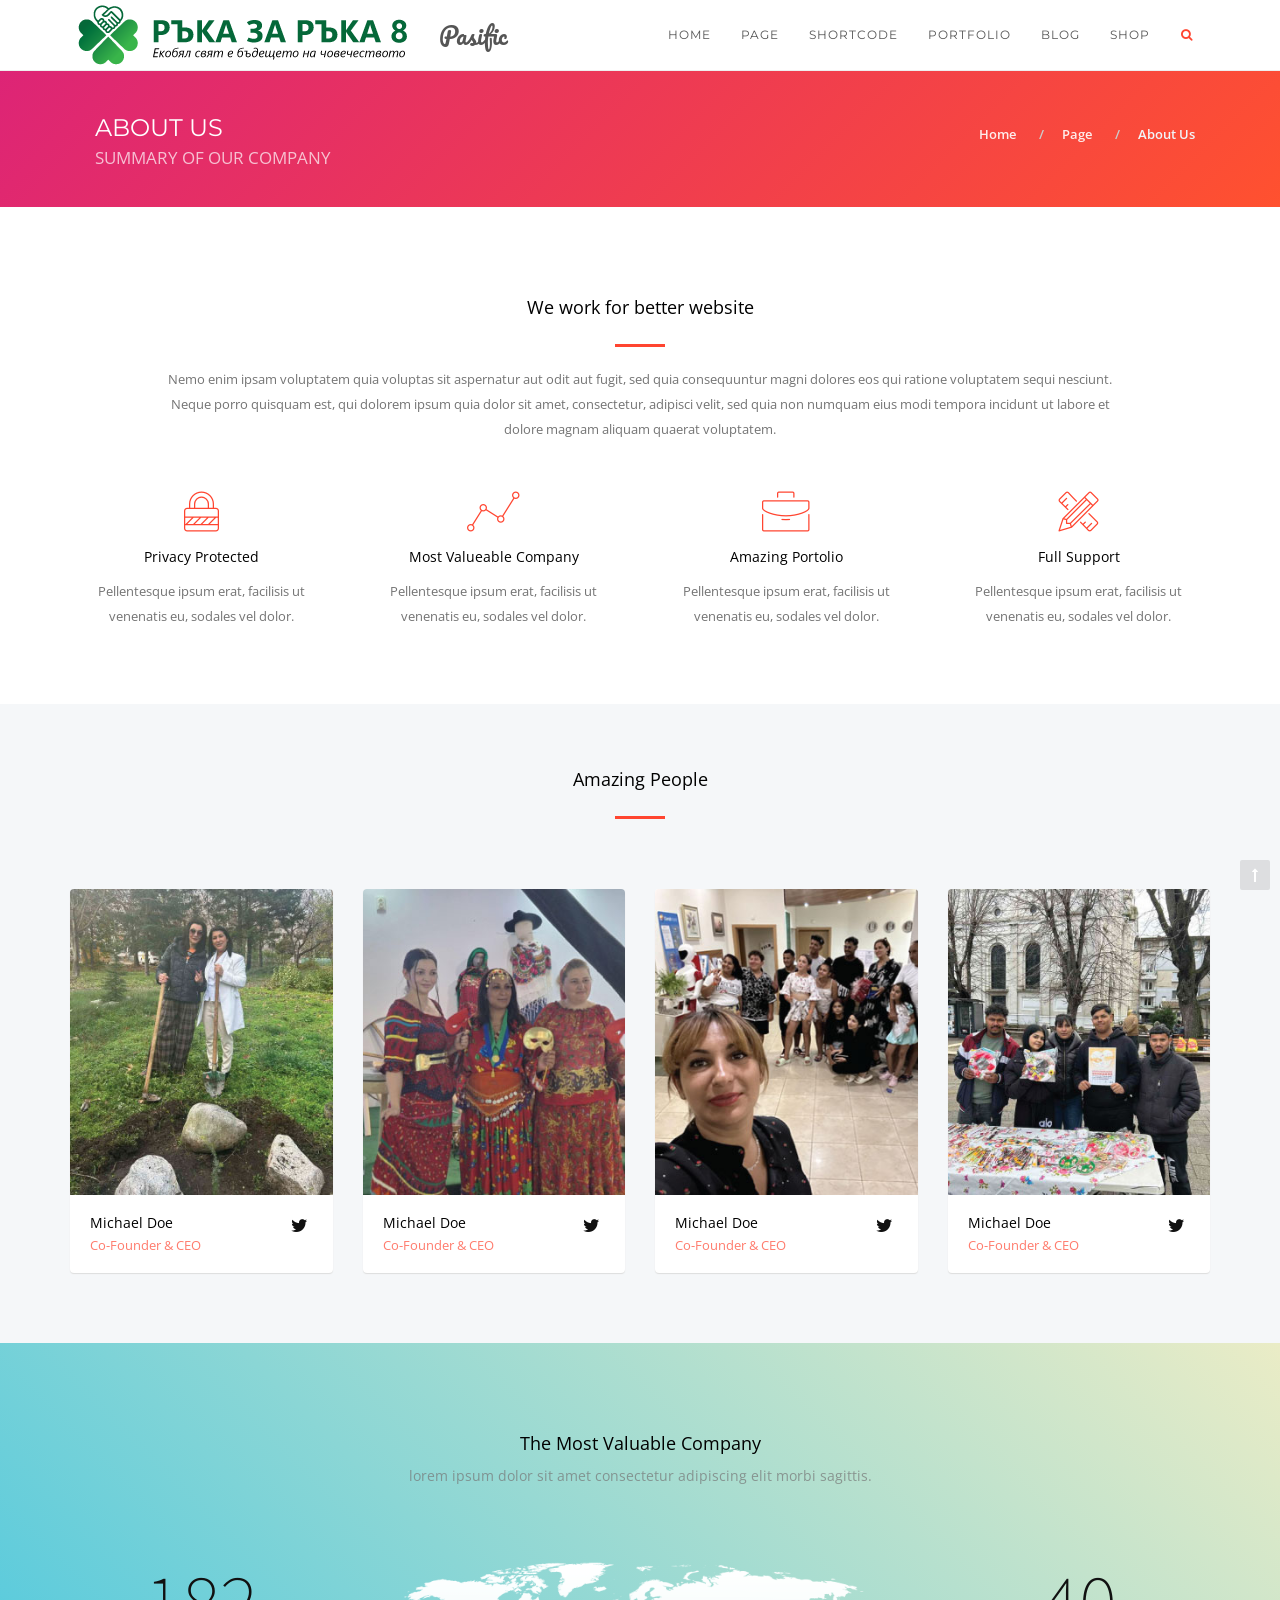
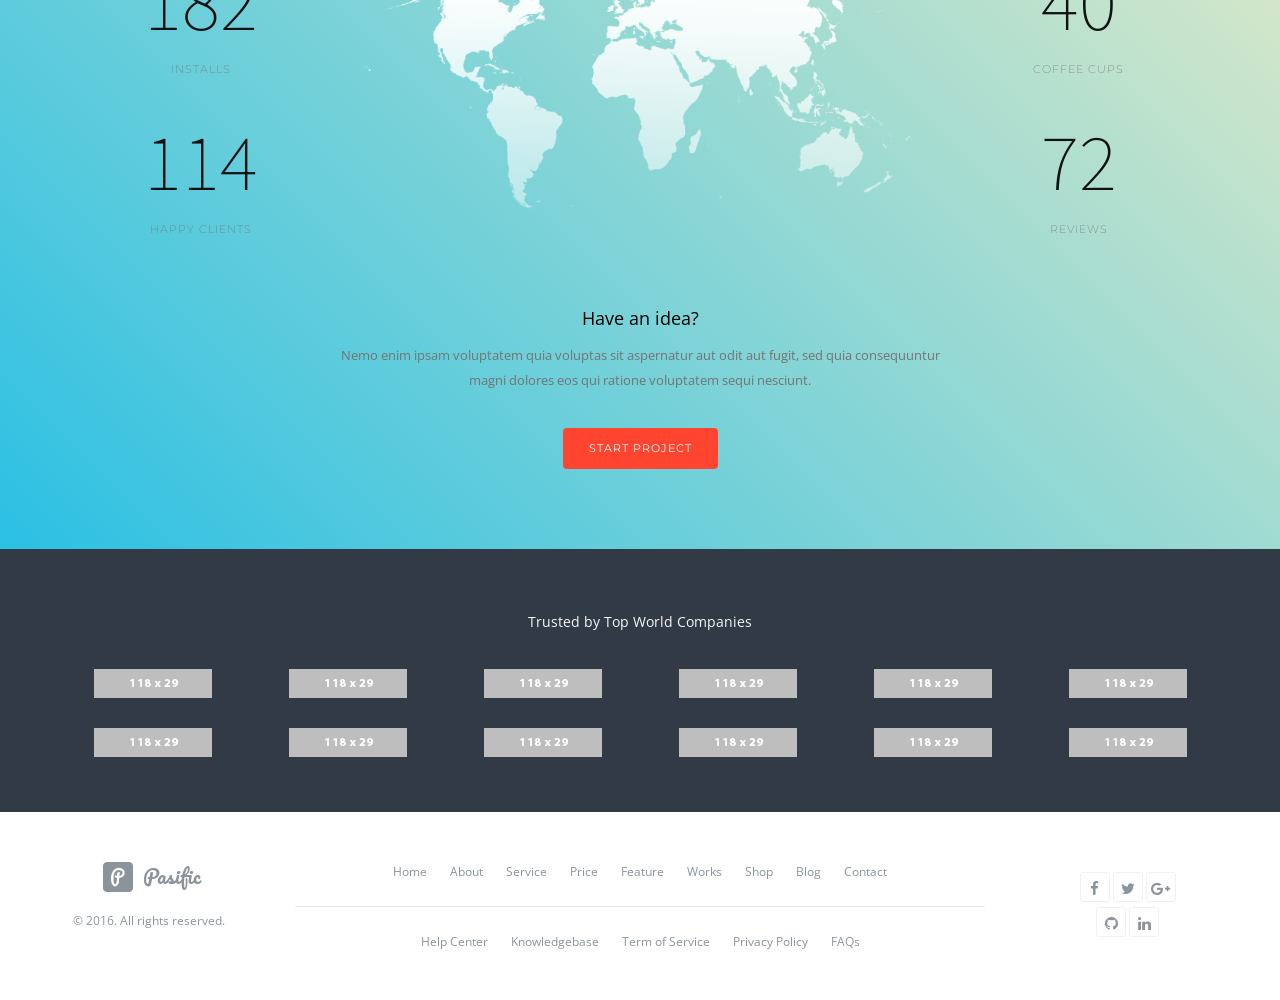
<file: page-about-2.html>
<!DOCTYPE html>
<html lang="en">
    <head>
        <title>Pasific Multipage Template |  About Us Two</title>        
        <meta name="description" content="">
        <meta name="keywords" content="">
        <meta charset="utf-8">
        <meta name="author" content="Harry Boo">
        <meta http-equiv="X-UA-Compatible" content="IE=edge">
        <meta name="viewport" content="width=device-width, initial-scale=1.0, maximum-scale=1.0" />
        
        <!-- Favicons -->
        <link rel="shortcut icon" href="assets/img/favicon.png">
        <link rel="apple-touch-icon" href="assets/img/apple-touch-icon.png">
        <link rel="apple-touch-icon" sizes="72x72" href="assets/img/apple-touch-icon-72x72.png">
        <link rel="apple-touch-icon" sizes="114x114" href="assets/img/apple-touch-icon-114x114.png">
        
        <!-- Load Core CSS 
        =====================================-->
        <link rel="stylesheet" href="assets/css/core/bootstrap-3.3.7.min.css">
        <link rel="stylesheet" href="assets/css/core/animate.min.css">
        
        <!-- Load Main CSS 
        =====================================-->
        <link rel="stylesheet" href="assets/css/main/main.css">
        <link rel="stylesheet" href="assets/css/main/setting.css">
        <link rel="stylesheet" href="assets/css/main/hover.css">
        
        <!-- Load Magnific Popup CSS 
        =====================================-->
        <link rel="stylesheet" href="assets/css/magnific/magic.min.css">        
        <link rel="stylesheet" href="assets/css/magnific/magnific-popup.css">              
        <link rel="stylesheet" href="assets/css/magnific/magnific-popup-zoom-gallery.css">
        
        <!-- Load OWL Carousel CSS 
        =====================================-->
        <link rel="stylesheet" href="assets/css/owl-carousel/owl.carousel.css">
        <link rel="stylesheet" href="assets/css/owl-carousel/owl.theme.css">
        <link rel="stylesheet" href="assets/css/owl-carousel/owl.transitions.css">
        
        <!-- Load Color CSS - Please uncomment to apply the color.
        =====================================      
        <link rel="stylesheet" href="assets/css/color/blue.css">
        <link rel="stylesheet" href="assets/css/color/brown.css">
        <link rel="stylesheet" href="assets/css/color/cyan.css">
        <link rel="stylesheet" href="assets/css/color/dark.css">
        <link rel="stylesheet" href="assets/css/color/green.css">
        <link rel="stylesheet" href="assets/css/color/orange.css">
        <link rel="stylesheet" href="assets/css/color/purple.css">
        <link rel="stylesheet" href="assets/css/color/pink.css">
        <link rel="stylesheet" href="assets/css/color/red.css">
        <link rel="stylesheet" href="assets/css/color/yellow.css">-->
        <link rel="stylesheet" href="assets/css/color/pasific.css">
        
        <!-- Load Fontbase Icons - Please Uncomment to use linea icons
        =====================================       
        <link rel="stylesheet" href="assets/css/icon/linea-arrows-10.css">
        <link rel="stylesheet" href="assets/css/icon/linea-basic-10.css">
        <link rel="stylesheet" href="assets/css/icon/linea-basic-elaboration-10.css">
        <link rel="stylesheet" href="assets/css/icon/linea-ecommerce-10.css">
        <link rel="stylesheet" href="assets/css/icon/linea-music-10.css">
        <link rel="stylesheet" href="assets/css/icon/linea-software-10.css">
        <link rel="stylesheet" href="assets/css/icon/linea-weather-10.css">--> 
        <link rel="stylesheet" href="assets/css/icon/font-awesome.css">
        <link rel="stylesheet" href="assets/css/icon/et-line-font.css">
        
        <!-- Load JS
        HTML5 shim and Respond.js for IE8 support of HTML5 elements and media queries
        WARNING: Respond.js doesn't work if you view the page via file://
        =====================================-->

        <!--[if lt IE 9]>
          <script src="https://oss.maxcdn.com/html5shiv/3.7.2/html5shiv.min.js"></script>
          <script src="https://oss.maxcdn.com/respond/1.4.2/respond.min.js"></script>
        <![endif]-->
        
    </head>
    <body  id="topPage" data-spy="scroll" data-target=".navbar" data-offset="100">
        
        
        <!-- Page Loader
        ===================================== -->
		<div id="pageloader" class="bg-grad-animation-1">
			<div class="loader-item">
                <img src="assets/img/other/oval.svg" alt="page loader">
            </div>
		</div>
        
        <a href="#page-top" class="go-to-top">
            <i class="fa fa-long-arrow-up"></i>
        </a>
        
        
        <!-- Navigation Area
        ===================================== -->
        <nav class="navbar navbar-pasific navbar-mp navbar-standart megamenu navbar-fixed-top">
            <div class="container">
                <div class="navbar-header">
                    <button type="button" class="navbar-toggle" data-toggle="collapse" data-target=".navbar-main-collapse">
                        <i class="fa fa-bars"></i>
                    </button>
                    <a class="navbar-brand page-scroll" href="#page-top">
                        <img src="assets/img/logo/logo-default.png" alt="logo">
                        Pasific
                    </a>
                </div>
        
                <div class="navbar-collapse collapse navbar-main-collapse">
                    <ul class="nav navbar-nav">
                        <li class="dropdown megamenu-fw has-dropdown-menu"><a href="#" data-toggle="dropdown" class="dropdown-toggle color-light">Home </a>
                            <ul class="dropdown-menu fullwidth">
                                <li class="megamenu-content withoutdesc">
                                    <div class="row">
                                        <div class="col-sm-3">
                                            <h3 class="title text-uppercase font-montserrat color-dark">Multipage</h3>
                                            <ul>
                                                <li><a href="mp-index-parallax-1.html">Parallax 1 - Header Text Rotator</a></li>
                                                <li><a href="mp-index-parallax-2.html">Parallax 2 - Header Text Animation</a></li>
                                                <li><a href="mp-index-parallax-3.html">Parallax 3 - Header Text Typed</a></li>
                                                <li><a href="mp-index-parallax-4.html">Parallax 4 - Header Statis</a></li>
                                                <li><a href="mp-index-carousel-1.html">Carousel 1 - Header Sticky</a></li>
                                                <li><a href="mp-index-carousel-2.html">Carousel 2 - Header Shape 1</a></li>
                                                <li><a href="mp-index-carousel-3.html">Carousel 3 - Header Shape 2</a></li>
                                                <li><a href="mp-index-carousel-4.html">Carousel 4 - Header Shape 3</a></li>
                                                <li><a href="mp-index-bg-video.html">Video - HTML5 Bg Video</a></li>
                                                <li><a href="mp-index-bg-video-youtube.html">Video - Bg Youtube Video</a></li>
                                                <li><a href="mp-index-bg-video-popup.html">Video - Youtube Lightbox</a></li>
                                                <li><a href="mp-index-particle-1.html">Particle 1 - Winter Season</a></li>
                                                <li><a href="mp-index-particle-2.html">Particle 2 - Universe</a></li>
                                                <li><a href="mp-index-new-1.html">Carousel - No Fullwidth Header<img src="assets/img/other/new.gif" alt="new pages" class="ml5"></a></li>
                                                <li><a href="landing-page-1.html">Landing Page 1<img src="assets/img/other/new.gif" alt="new pages" class="ml5"></a></li>
                                            </ul>
                                        </div>
                                        <div class="col-sm-3">
                                            <h3 class="title">&nbsp;</h3>
                                            <ul>
                                                <li><a href="mp-index-mobile-developer-1.html">Mobile Developer 1 - Header Light</a></li>
                                                <li><a href="mp-index-mobile-developer-2.html">Mobile Developer 2 - Carousel</a></li>
                                                <li><a href="mp-index-freelancer-1.html">Freelancer 1 - Header Man</a></li>
                                                <li><a href="mp-index-freelancer-2.html">Freelancer 2 - Header Woman</a></li>
                                                <li><a href="mp-index-freelancer-3.html">Freelancer 3 - Header Typed</a></li>
                                                <li><a href="mp-index-graphic-cart-1.html">Graphic Cart 1 - Header Typed</a></li>
                                                <li><a href="mp-index-graphic-cart-2.html">Graphic Cart 2 - Text Rotator</a></li>
                                                <li><a href="mp-index-minimalist-1.html">Minimalist 1 - Header Cake</a></li>
                                                <li><a href="mp-index-minimalist-2.html">Minimalist 1 - Header Simple</a></li>
                                                <li><a href="mp-index-bw-carousel-1.html">Black &amp; White - Carousel 1</a></li>
                                                <li><a href="mp-index-bw-freelancer-1.html">Black &amp; White - Freelancer 1</a></li>
                                                <li><a href="mp-index-bw-minimalist-1.html">Black &amp; White - Minimalist 1</a></li>
                                                <li><a href="mp-index-bw-mobile-developer-1.html">Black &amp; White - Mobile Dev. 1</a></li>
                                                <li><a href="landing-page-2.html">Landing Page 2<img src="assets/img/other/new.gif" alt="new pages" class="ml5"></a></li>
                                                <li><a href="landing-page-3.html">Landing Page 3<img src="assets/img/other/new.gif" alt="new pages" class="ml5"></a></li>
                                            </ul>
                                        </div>
                                        <div class="col-sm-3">
                                            <h3 class="title text-uppercase font-montserrat color-dark">Onepage</h3>
                                            <ul>
                                                <li><a href="op-index-parallax-1.html">Parallax 1 - Header Text Rotator</a></li>
                                                <li><a href="op-index-parallax-2.html">Parallax 2 - Header Text Animation</a></li>
                                                <li><a href="op-index-parallax-3.html">Parallax 3 - Header Text Typed</a></li>
                                                <li><a href="op-index-parallax-4.html">Parallax 4 - Header Statis</a></li>
                                                <li><a href="op-index-carousel-1.html">Carousel 1 - Header Sticky</a></li>
                                                <li><a href="op-index-carousel-2.html">Carousel 2 - Header Shape 1</a></li>
                                                <li><a href="op-index-carousel-3.html">Carousel 3 - Header Shape 2</a></li>
                                                <li><a href="op-index-carousel-4.html">Carousel 4 - Header Shape 3</a></li>
                                                <li><a href="op-index-bg-video.html">Video - HTML5 Bg Video</a></li>
                                                <li><a href="op-index-bg-video-youtube.html">Video - Bg Youtube Video<img src="assets/img/other/new.gif" alt="new pages" class="ml5"></a></li>
                                                <li><a href="op-index-bg-video-popup.html">Video - Youtube Lightbox<img src="assets/img/other/new.gif" alt="new pages" class="ml5"></a></li>
                                                <li><a href="op-index-particle-1.html">Particle 1 - Winter Season</a></li>
                                                <li><a href="op-index-particle-2.html">Particle 2 - Universe</a></li>
                                            </ul>
                                        </div>
                                        <div class="col-sm-3">
                                            <h3 class="title">&nbsp;</h3>
                                            <ul>
                                                <li><a href="op-index-mobile-developer-1.html">Mobile Developer 1 - Header Light</a></li>
                                                <li><a href="op-index-mobile-developer-2.html">Mobile Developer 2 - Carousel</a></li>
                                                <li><a href="op-index-freelancer-1.html">Freelancer 1 - Header Man</a></li>
                                                <li><a href="op-index-freelancer-2.html">Freelancer 2 - Header Woman</a></li>
                                                <li><a href="op-index-freelancer-3.html">Freelancer 3 - Header Typed</a></li>
                                                <li><a href="op-index-graphic-cart-1.html">Graphic Cart 1 - Header Typed</a></li>
                                                <li><a href="op-index-graphic-cart-2.html">Graphic Cart 2 - Text Rotator</a></li>
                                                <li><a href="op-index-minimalist-1.html">Minimalist 1 - Header Cake</a></li>
                                                <li><a href="op-index-minimalist-2.html">Minimalist 1 - Header Simple</a></li>
                                                <li><a href="op-index-bw-carousel-1.html">Black &amp; White - Carousel 1</a></li>
                                                <li><a href="op-index-bw-freelancer-1.html">Black &amp; White - Freelancer 1</a></li>
                                                <li><a href="op-index-bw-minimalist-1.html">Black &amp; White - Minimalist 1</a></li>
                                                <li><a href="op-index-bw-mobile-developer-1.html">Black &amp; White - Mobile Dev. 1</a></li>
                                            </ul>
                                        </div>
                                    </div>
                                </li>
                            </ul>
                        </li>
                        
                        <li class="dropdown megamenu-fw"><a href="#" data-toggle="dropdown" class="dropdown-toggle color-light">Page </a>
                            <ul class="dropdown-menu fullwidth">
                                <li class="megamenu-content withoutdesc">
                                    <div class="row">
                                        <div class="col-sm-2">
                                            <h3 class="title text-uppercase font-montserrat color-dark">Page 1</h3>
                                            <ul>
                                                <li><a href="page-about-1.html">About Us 1</a></li>
                                                <li><a href="page-about-2.html">About Us 2</a></li>
                                                <li><a href="page-about-3.html">About Us 3</a></li>
                                                <li><a href="page-service-1.html">Service 1</a></li>
                                                <li><a href="page-service-2.html">Service 2</a></li>
                                                <li><a href="page-service-3.html">Service 3</a></li>
                                                <li><a href="page-feature-1.html">Feature 1</a></li>
                                                <li><a href="page-feature-2.html">Feature 2</a></li>
                                                <li><a href="page-feature-3.html">Feature 3</a></li>
                                            </ul>
                                        </div>
                                        <div class="col-sm-2">
                                            <h3 class="title text-uppercase font-montserrat color-dark">Page 2</h3>
                                            <ul>
                                                <li><a href="page-team-1.html">Team Member 1</a></li>
                                                <li><a href="page-team-2.html">Team Member 2</a></li>
                                                <li><a href="page-team-3.html">Team Member 3</a></li>
                                                <li><a href="page-team-4.html">Team Member 4</a></li>
                                                <li><a href="page-team-5.html">Team Member 5</a></li>
                                                <li><a href="page-team-6.html">Team Member 6</a></li>
                                                <li><a href="page-faq-1.html">FAQ 1</a></li>
                                                <li><a href="page-faq-2.html">FAQ 2</a></li>
                                                <li><a href="page-faq-3.html">FAQ 3</a></li>
                                            </ul>
                                        </div>
                                        <div class="col-sm-2">
                                            <h3 class="title text-uppercase font-montserrat color-dark">Page 3</h3>
                                            <ul>
                                                <li><a href="page-price-1.html">Price 1</a></li>
                                                <li><a href="page-price-2.html">Price 2</a></li>
                                                <li><a href="page-price-3.html">Price 3</a></li>
                                                <li><a href="page-client-1.html">Clients 1</a></li>
                                                <li><a href="page-client-2.html">Clients 2</a></li>
                                                <li><a href="page-gallery-2col.html">Gallery 2 col</a></li>
                                                <li><a href="page-gallery-3col.html">Gallery 3 col</a></li>
                                                <li><a href="page-gallery-4col.html">Gallery 4 col</a></li>
                                                <li><a href="page-gallery-6col.html">Gallery 6 col</a></li>
                                            </ul>
                                        </div>
                                        <div class="col-sm-2">
                                            <h3 class="title text-uppercase font-montserrat color-dark">Page 4</h3>
                                            <ul>
                                                <li><a href="page-help-center-1.html">Help Center 1</a></li>
                                                <li><a href="page-help-center-2.html">Help Center 2</a></li>
                                                <li><a href="page-login-register-1.html">Login/Register 1</a></li>
                                                <li><a href="page-login-register-2.html">Login/Register 2</a></li>
                                                <li><a href="page-under-construction-1.html">Under Construction</a></li>
                                                <li><a href="page-404.html">Error 404</a></li>
                                                <li><a href="page-contact-1.html">Contact Us 1<img src="assets/img/other/new.gif" alt="new pages" class="ml5"></a></li>
                                                <li><a href="page-contact-2.html">Contact Us 2<img src="assets/img/other/new.gif" alt="new pages" class="ml5"></a></li>
                                                <li><a href="page-contact-3.html">Contact Us 3<img src="assets/img/other/new.gif" alt="new pages" class="ml5"></a></li>
                                            </ul>
                                        </div>
                                        <div class="col-sm-4">
                                            <img src="assets/img/other/img-other-3.png" alt="pasific page" class="img-responsive mt25">
                                        </div>
                                    </div>
                                </li>
                            </ul>
                        </li>
                        
                        <li class="dropdown"><a href="#" data-toggle="dropdown" class="dropdown-toggle color-light">Shortcode  </a>
                            <ul class="dropdown-menu" role="menu">
                                <li><a href="shortcode-animations.html"><i class="fa fa-spinner"></i>Animations</a></li>
                                <li><a href="shortcode-accordians.html"><i class="fa fa-plus-square"></i>Accordians</a></li>
                                <li><a href="shortcode-blockquotes.html"><i class="fa fa-quote-right"></i>Blocquote</a></li>
                                <li><a href="shortcode-buttons.html"><i class="fa fa-download"></i>Buttons</a></li>
                                <li><a href="shortcode-content-boxes.html"><i class="fa fa-th-large"></i>Content Boxes</a></li>
                                <li><a href="shortcode-counters.html"><i class="fa fa-hourglass-end"></i>Counters</a></li>
                                <li><a href="shortcode-forms.html"><i class="fa fa-newspaper-o"></i>Forms</a></li>
                                <li><a href="shortcode-headings.html"><i class="fa fa-header"></i>Headings</a></li>
                                <li><a href="shortcode-lists.html"><i class="fa fa-list-alt"></i>Icon List</a></li>
                                <li class="dropdown-submenu">
                                    <a href="#"><i class="fa fa-heart"></i>2000+ Icons</a>
                                    <ul class="dropdown-menu">
                                        <li><a href="shortcode-icon-etline.html">100 Et-Line Icons</a></li>
                                        <li><a href="shortcode-icon-flat.html">300+ Flat Icons</a></li>
                                        <li><a href="shortcode-icon-fontawesome.html">690+ Font Awesome Icons</a></li>
                                        <li><a href="shortcode-icon-glyph.html">520+ Glyph Icons</a></li>
                                        <li><a href="shortcode-icon-linea.html">700+ Linea Icons</a></li>
                                    </ul>
                                </li>
                                <li class="dropdown-submenu">
                                    <a href="#"><i class="fa fa-dashboard"></i>Progress Bars</a>
                                    <ul class="dropdown-menu">
                                        <li><a href="shortcode-progress-bars.html">Progress Bars Horizontal</a></li>
                                        <li><a href="shortcode-progress-bars-circle.html">Progress Bars Circle</a></li>
                                    </ul>
                                </li>
                                <li><a href="shortcode-table-prices.html"><i class="fa fa-th-list"></i>Table Prices</a></li>
                                <li><a href="shortcode-tables.html"><i class="fa fa-list-alt"></i>Tables</a></li>
                                <li><a href="shortcode-tabs.html"><i class="fa fa-bars"></i>Tabs &amp; Pills</a></li>
                                <li><a href="shortcode-teams.html"><i class="fa fa-group"></i>Teams</a></li>
                                <li><a href="shortcode-testimonials.html"><i class="fa fa-comments-o"></i>Testimonials</a></li>
                                <li><a href="shortcode-typography.html"><i class="fa fa-font"></i>Typography</a></li>

                            </ul>
                        </li>
                    
                        <li class="dropdown"><a href="#" data-toggle="dropdown" class="dropdown-toggle color-light">Portfolio </a>
                            <ul class="dropdown-menu" role="menu">
                                <li class="dropdown-submenu">
                                    <a href="#">Grid Center</a>
                                    <ul class="dropdown-menu">
                                        <li><a href="portfolio-grid-center-2col.html">Grid Center 2 Col</a></li>
                                        <li><a href="portfolio-grid-center-3col.html">Grid Center 3 Col</a></li>
                                        <li><a href="portfolio-grid-center-4col.html">Grid Center 4 Col</a></li>
                                    </ul>
                                </li>
                                <li class="dropdown-submenu">
                                    <a href="#">Grid Fullwidth</a>
                                    <ul class="dropdown-menu">
                                        <li><a href="portfolio-grid-fullwidth-3col.html">Fullwidth 3 Col</a></li>
                                        <li><a href="portfolio-grid-fullwidth-4col.html">Fullwidth 4 Col</a></li>
                                        <li><a href="portfolio-grid-fullwidth-6col.html">Fullwidth 6 Col</a></li>
                                    </ul>
                                </li>
                                <li class="dropdown-submenu">
                                    <a href="#">Masonry</a>
                                    <ul class="dropdown-menu">
                                        <li><a href="portfolio-masonry-1.html">Masonry One</a></li>
                                        <li><a href="portfolio-masonry-2.html">Masonry Two</a></li>
                                        <li><a href="portfolio-masonry-3.html">Masonry Three</a></li>
                                        <li><a href="portfolio-masonry-4.html">Masonry Four</a></li>
                                    </ul>
                                </li>
                            </ul>
                        </li>
                    
                        <li class="dropdown"><a href="#" data-toggle="dropdown" class="dropdown-toggle color-light">Blog </a>
                            <ul class="dropdown-menu has-submenu" role="menu">
                                <li class="dropdown-submenu">
                                    <a href="#">Masonry Center</a>
                                    <ul class="dropdown-menu">
                                        <li><a href="blog-posts-one-masonry-center-1col.html">Masonry Center 1 Col</a></li>
                                        <li><a href="blog-posts-one-masonry-center-2col.html">Masonry Center 2 Col</a></li>
                                        <li><a href="blog-posts-one-masonry-center-3col.html">Masonry Center 3 Col</a></li>
                                        <li><a href="blog-posts-one-masonry-center-4col.html">Masonry Center 4 Col</a></li>
                                    </ul>
                                </li>
                                <li class="dropdown-submenu">
                                    <a href="#">Masonry Fullwidth</a>
                                    <ul class="dropdown-menu">
                                        <li><a href="blog-posts-one-masonry-fullwidth-3col.html">Masonry Fullwidth 3 Col</a></li>
                                        <li><a href="blog-posts-one-masonry-fullwidth-4col.html">Masonry Fullwidth 4 Col</a></li>
                                        <li><a href="blog-posts-one-masonry-fullwidth-6col.html">Masonry Fullwidth 6 Col</a></li>
                                    </ul>
                                </li>
                                <li class="dropdown-submenu">
                                    <a href="#">Blog Standart</a>
                                    <ul class="dropdown-menu">
                                        <li><a href="blog-posts-three-1col.html">Standart 1 Col</a></li>
                                        <li><a href="blog-posts-three-2col.html">Standart 2 Col</a></li>
                                        <li><a href="blog-posts-three-3col.html">Standart 3 Col</a></li>
                                        <li><a href="blog-posts-three-4col.html">Standart 4 Col</a></li>
                                        <li><a href="blog-posts-three-6col.html">Standart 6 Col</a></li>
                                    </ul>
                                </li>
                                <li class="dropdown-submenu">
                                    <a href="#">Left Sidebar</a>
                                    <ul class="dropdown-menu">
                                        <li><a href="blog-posts-three-left-sb-2col.html">Left Sidebar 2 Col</a></li>
                                        <li><a href="blog-posts-three-left-sb-3col.html">Left Sidebar 3 Col</a></li>
                                        <li><a href="blog-posts-three-left-sb-4col.html">Left Sidebar 4 Col</a></li>
                                    </ul>
                                </li>
                                <li class="dropdown-submenu">
                                    <a href="#">Right Sidebar</a>
                                    <ul class="dropdown-menu">
                                        <li><a href="blog-posts-three-right-sb-2col.html">Right Sidebar 2 Col</a></li>
                                        <li><a href="blog-posts-three-right-sb-3col.html">Right Sidebar 3 Col</a></li>
                                        <li><a href="blog-posts-three-right-sb-4col.html">Right Sidebar 4 Col</a></li>
                                    </ul>
                                </li>
                                <li><a href="blog-post-read.html">Blog Post Read</a></li>
                            </ul>
                        </li>
                        
                        <li class="dropdown"><a href="#" data-toggle="dropdown" class="dropdown-toggle color-light">Shop </a>
                            <ul class="dropdown-menu has-submenu" role="menu">
                                <li class="dropdown-submenu">
                                    <a href="#">No Sidebar</a>
                                    <ul class="dropdown-menu">
                                        <li><a href="shop-no-sb-3col.html">No Sidebar 3 Col</a></li>
                                        <li><a href="shop-no-sb-4col.html">No Sidebar 4 Col</a></li>
                                        <li><a href="shop-no-sb-6col.html">No Sidebar 6 Col</a></li>
                                    </ul>
                                </li>
                                <li class="dropdown-submenu">
                                    <a href="#">Left Sidebar</a>
                                    <ul class="dropdown-menu">
                                        <li><a href="shop-left-sb-2col.html">Left Sidebar 2 Col</a></li>
                                        <li><a href="shop-left-sb-3col.html">Left Sidebar 3 Col</a></li>
                                        <li><a href="shop-left-sb-4col.html">Left Sidebar 4 Col</a></li>
                                    </ul>
                                </li>
                                <li class="dropdown-submenu">
                                    <a href="#">Right Sidebar</a>
                                    <ul class="dropdown-menu">
                                        <li><a href="shop-right-sb-2col.html">Right Sidebar 2 Col</a></li>
                                        <li><a href="shop-right-sb-3col.html">Right Sidebar 3 Col</a></li>
                                        <li><a href="shop-right-sb-4col.html">Right Sidebar 4 Col</a></li>
                                    </ul>
                                </li>
                                <li class="dropdown-submenu">
                                    <a href="#">List View</a>
                                    <ul class="dropdown-menu">
                                        <li><a href="shop-list-view-left-sb.html">List View Left Sb</a></li>
                                        <li><a href="shop-list-view-right-sb.html">List View Right Sb</a></li>
                                        <li><a href="shop-list-view-no-sb.html">List View No Sb</a></li>
                                    </ul>
                                </li>
                                <li class="dropdown-submenu">
                                    <a href="#">Product Details</a>
                                    <ul class="dropdown-menu">
                                        <li><a href="shop-product-detail-left-sb.html">Item Detail Left Sb</a></li>
                                        <li><a href="shop-product-detail-right-sb.html">Item Detail Right Sb</a></li>
                                        <li><a href="shop-product-detail-no-sb.html">Item Detail No Sb</a></li>
                                    </ul>
                                </li>
                            </ul>
                        </li>
                        <li><a href="#" data-toggle="modal" data-target="#searchModal"><i class="fa fa-search fa-fw color-pasific"></i></a></li>
                        
                    </ul>
                
                </div>
            </div>
        </nav>
        
        
        <!-- Search Modal Dialog Box
        ===================================== -->
        <div id="searchModal" class="modal fade" role="dialog">
            <div class="modal-dialog">

                <!-- Modal content-->
                <div class="modal-content">
                    <div class="modal-header bg-gray">
                        <button type="button" class="close" data-dismiss="modal">&times;</button>
                        <h5 class="modal-title text-center"><i class="fa fa-search fa-fw"></i> Search here</h5>
                    </div>
                    <div class="modal-body">                        
                        <form action="#" class="inline-form">
                            <input type="text" class="modal-search-input" autofocus>
                        </form>
                    </div>
                    <div class="modal-footer bg-gray">
                        <span class="text-center"><a href="#" class="color-dark">Advanced Search</a></span>
                    </div>
                </div>

            </div>
        </div>        
        
        
        <!-- Subheader Area
        ===================================== -->
        <header class="bg-grad-blood-mary mt70">
            <div class="container">
                <div class="row mt20 mb30 ml10">
                    <div class="col-md-6 text-left">
                        <h3 class="font-montserrat color-light text-uppercase">About Us<small class="color-light alpha7">Summary of Our Company</small></h3>
                    </div>
                    <div class="col-md-6 text-right pt35">
                        <ul class="breadcrumb">
                            <li><a href="#">Home</a></li>
                            <li><a href="#">Page</a></li>
                            <li>About Us</li>
                        </ul>
                    </div>
                </div>
            </div>
        </header>
        
        
        <!-- About Area
        ===================================== -->
        <div id="about2" class="pt75 pb50">
            <div class="container">
                <div class="row">

                    <div class="col-md-10 col-md-offset-1 text-center">
                        <h4 class="">
                            We work for better website
                            <small class="heading heading-solid center-block"></small>
                        </h4>
                        <p>
                            Nemo enim ipsam voluptatem quia voluptas sit aspernatur aut odit aut fugit, sed quia consequuntur magni dolores eos qui ratione voluptatem sequi nesciunt. 
                            Neque porro quisquam est, qui dolorem ipsum quia dolor sit amet, consectetur, adipisci velit, sed quia non numquam eius modi tempora incidunt ut labore et dolore magnam aliquam quaerat voluptatem. 
                        </p>
                    </div>
                </div>
                <div class="row mt25">
                    
                    <div class="col-md-3 col-sm-6 col-xs-12">
                        <div class="content-box content-box-center">                        
                            <span class="icon-lock color-pasific"></span>
                                <h5>Privacy Protected</h5>
                            <p>Pellentesque ipsum erat, facilisis ut venenatis eu, sodales vel dolor.</p>
                      
                        </div>
                    </div>

                    <div class="col-md-3 col-sm-6 col-xs-12">
                        <div class="content-box content-box-center">                        
                            <span class="icon-linegraph color-pasific"></span>
                                <h5>Most Valueable Company</h5>
                            <p>Pellentesque ipsum erat, facilisis ut venenatis eu, sodales vel dolor.</p>
                      
                        </div>
                    </div>

                    <div class="col-md-3 col-sm-6 col-xs-12">
                        <div class="content-box content-box-center">                        
                            <span class="icon-briefcase color-pasific"></span>
                                <h5>Amazing Portolio</h5>
                            <p>Pellentesque ipsum erat, facilisis ut venenatis eu, sodales vel dolor.</p>
                      
                        </div>
                    </div>

                    <div class="col-md-3 col-sm-6 col-xs-12">
                        <div class="content-box content-box-center">                        
                            <span class="icon-tools color-pasific"></span>
                                <h5>Full Support</h5>
                            <p>Pellentesque ipsum erat, facilisis ut venenatis eu, sodales vel dolor.</p>
                      
                        </div>
                    </div>
                    
                </div>
            </div>
        </div>
        
        
        <!-- Team Area
        ===================================== -->
        <div id="team" class="bg-gray pt50 pb70">
            <div class="container">
                
                 <div class="row">
                    <div class="col-md-8 col-md-offset-2 text-center">
                        <h4 class="">
                            Amazing People
                            <small class="heading heading-solid center-block"></small>
                        </h4>
                    </div>
                </div>
                
                
                 <div class="row mt50">
                     
                    <div class="col-md-3 col-sm-6 col-xs-6">
                        <div class="team team-three">                            
                            <img src="assets/img/team/img-team-1.jpg" alt="team" class="img-responsive hover-rotate">
                            <div class="team-social">
                                <a href="#"><i class="fa fa-twitter mr20"></i></a>
                            </div>
                            <h5>Michael Doe<small class="color-pasific">Co-Founder &amp; CEO</small></h5>                            
                        </div> 
                    </div>
                     
                    <div class="col-md-3 col-sm-6 col-xs-6">
                        <div class="team team-three">                            
                            <img src="assets/img/team/img-team-2.jpg" alt="team" class="img-responsive hover-rotate">
                            <div class="team-social">
                                <a href="#"><i class="fa fa-twitter mr20"></i></a>
                            </div>
                            <h5>Michael Doe<small class="color-pasific">Co-Founder &amp; CEO</small></h5>                            
                        </div> 
                    </div>
                     
                     <div class="col-md-3 col-sm-6 col-xs-6">
                        <div class="team team-three">                            
                            <img src="assets/img/team/img-team-3.jpg" alt="team" class="img-responsive hover-rotate">
                            <div class="team-social">
                                <a href="#"><i class="fa fa-twitter mr20"></i></a>
                            </div>
                            <h5>Michael Doe<small class="color-pasific">Co-Founder &amp; CEO</small></h5>                            
                        </div> 
                    </div>
                     
                     <div class="col-md-3 col-sm-6 col-xs-6">
                        <div class="team team-three">                            
                            <img src="assets/img/team/img-team-4.jpg" alt="team" class="img-responsive hover-rotate">
                            <div class="team-social">
                                <a href="#"><i class="fa fa-twitter mr20"></i></a>
                            </div>
                            <h5>Michael Doe<small class="color-pasific">Co-Founder &amp; CEO</small></h5>                            
                        </div> 
                    </div>
 
                </div>
                
            </div>
        </div>
        
        
        <!-- Counter Area
        ===================================== -->
        <div id="fact" class="bg-grad-bora pt75 pb75">
            <div class="container">
                
                <div class="row">
                    <div class="col-md-8 col-md-offset-2 text-center mb50">                        
                        <h4 class="text-center">                          
                            The Most Valuable Company
                            <small class="heading-desc text-lowercase">
                                Lorem ipsum dolor sit amet consectetur adipiscing elit morbi sagittis.
                            </small>
                        </h4>                 
                        
                    </div>
                </div>
                
                <div class="row">
                    
                    <div class="col-md-3">
                        <div class="row">
                            <div class="col-md-12 col-sm-6 col-xs-6">
                                <div class="fact">                                    
                                    <div class="fact-number timer" data-perc="950">
                                        <span class="factor color-black"></span>
                                    </div>                                    
                                    <span class="fact-title">Installs</span>
                                </div>
                            </div>
                            <div class="col-md-12 col-sm-6 col-xs-6">
                                <div class="fact">
                                    <div class="fact-number timer" data-perc="578">
                                        <span class="factor color-black"></span>
                                    </div>
                                    <span class="fact-title">Happy Clients</span>
                                </div>
                            </div>
                        </div>
                    </div>       
                    
                    <div class="col-md-3 col-md-push-6">
                        <div class="row">
                            <div class="col-md-12 col-sm-6 col-xs-6">
                                <div class="fact">
                                    <div class="fact-number timer" data-perc="175">
                                        <span class="factor color-black"></span>
                                    </div>
                                    <span class="fact-title">Coffee Cups</span>
                                </div>
                            </div>
                            <div class="col-md-12 col-sm-6 col-xs-6">
                                <div class="fact">
                                    <div class="fact-number timer" data-perc="350">
                                        <span class="factor color-black"></span>
                                    </div>
                                    <span class="fact-title">Reviews</span>
                                </div>
                            </div>
                        </div>
                    </div>
                    
                    <div class="col-md-6 col-md-pull-3">
                        <img src="assets/img/other/map.png" alt="macbook" class="img-responsive">
                    </div>
                    
                </div>
                
                <div class="row">
                    <div class="col-sm-8 col-sm-push-2 text-center">
                        <h4 class="pt25">
                            Have an idea?
                        </h4>
                        <p class="pb10">Nemo enim ipsam voluptatem quia voluptas sit aspernatur aut odit aut fugit, sed quia consequuntur<br>magni dolores eos qui ratione voluptatem sequi nesciunt.</p>
                        <a href="#" class="button button-md button-pasific hover-ripple-out">Start Project</a>
                    </div>
                </div>
                
            </div>
        </div>
        
    
        <!-- Clients Area
        ===================================== -->
        <div id="client" class="bg-dark2 pt25 pb25">
            <div class="container">
                <div class="row">
                    <div class="col-md-12 text-center mt25 mb25">
                        <h5 class="color-gray">
                            Trusted by Top World Companies
                        </h5>
                    </div>
                </div>
                <div class="row">
                          
                    <div class="col-md-2 col-sm-3 col-xs-4">
                        <img src="assets/img/brand/paypal-gray.png" alt="client logo" class="img-responsive center-block animated" data-animation="fadeIn" data-animation-delay="350">
                    </div>
                    <div class="col-md-2 col-sm-3 col-xs-4">
                        <img src="assets/img/brand/evernote-gray.png" alt="client logo" class="img-responsive center-block animated" data-animation="fadeIn" data-animation-delay="300">
                    </div>
                    <div class="col-md-2 col-sm-3 col-xs-4">
                        <img src="assets/img/brand/microsoft-gray.png" alt="client logo" class="img-responsive center-block animated" data-animation="fadeIn" data-animation-delay="250">
                    </div>
                    <div class="col-md-2 col-sm-3 col-xs-4">
                        <img src="assets/img/brand/smashing-gray.png" alt="client logo" class="img-responsive center-block animated" data-animation="fadeIn" data-animation-delay="200">
                    </div>
                    <div class="col-md-2 col-sm-3 col-xs-4">
                        <img src="assets/img/brand/linkedin-gray.png" alt="client logo" class="img-responsive center-block animated" data-animation="fadeIn" data-animation-delay="150">
                    </div>
                    <div class="col-md-2 col-sm-3 col-xs-4">
                        <img src="assets/img/brand/guardian-gray.png" alt="client logo" class="img-responsive center-block animated" data-animation="fadeIn" data-animation-delay="100">
                    </div>
                    <div class="col-md-2 col-sm-3 col-xs-4">
                        <img src="assets/img/brand/adidas-gray.png" alt="client logo" class="img-responsive center-block animated" data-animation="fadeIn" data-animation-delay="100">
                    </div>
                    <div class="col-md-2 col-sm-3 col-xs-4">
                        <img src="assets/img/brand/pinterest-gray.png" alt="client logo" class="img-responsive center-block animated" data-animation="fadeIn" data-animation-delay="150">
                    </div>
                    <div class="col-md-2 col-sm-3 col-xs-4">
                        <img src="assets/img/brand/magento-gray.png" alt="client logo" class="img-responsive center-block animated" data-animation="fadeIn" data-animation-delay="200">
                    </div>
                    <div class="col-md-2 col-sm-3 col-xs-4">
                        <img src="assets/img/brand/mashable-gray.png" alt="client logo" class="img-responsive center-block animated" data-animation="fadeIn" data-animation-delay="250">
                    </div>
                    <div class="col-md-2 col-sm-3 col-xs-4">
                        <img src="assets/img/brand/wordpress-gray.png" alt="client logo" class="img-responsive center-block animated" data-animation="fadeIn" data-animation-delay="300">
                    </div>
                    <div class="col-md-2 col-sm-3 col-xs-4">
                        <img src="assets/img/brand/joomla-gray.png" alt="client logo" class="img-responsive center-block animated" data-animation="fadeIn" data-animation-delay="350">
                    </div>   
          
                </div>
                
            </div>
        </div>        
        
        
        <!-- Footer Area
        =====================================-->
        <footer id="footer" class="footer-one center-block bg-light pt50 pb25 ">
            <div class="container">
                <div class="row">
                    
                    <div class="col-md-2 col-xs-12 mb25">
                        <div class="navbar-brand-footer center-block">Pasific</div>
                        <div class="copyright center-block">&copy; 2016. All rights reserved.</div>
                    </div>
                    
                    <div class="col-md-8 col-xs-12 text-center">
                        <div class="row">
                            <div class="col-sm-12">
                                <ul class="bb-solid-1">
                                    <li><a href="#">Home</a></li>
                                    <li><a href="#">About</a></li>
                                    <li><a href="#">Service</a></li>
                                    <li><a href="#">Price</a></li>
                                    <li><a href="#">Feature</a></li>
                                    <li><a href="#">Works</a></li>
                                    <li><a href="#">Shop</a></li>
                                    <li><a href="#">Blog</a></li>
                                    <li><a href="#">Contact</a></li>
                                </ul>
                            </div>
                            
                            <div class="col-sm-12 mt25">
                                <ul>
                                    <li><a href="#">Help Center</a></li>
                                    <li><a href="#">Knowledgebase</a></li>
                                    <li><a href="#">Term of Service</a></li>
                                    <li><a href="#">Privacy Policy</a></li>
                                    <li><a href="#">FAQs</a></li>
                                </ul>
                            </div>
                        </div>
                    </div>
                    
                    <div class="col-md-2 col-xs-12">
                        <div class="social-container">
                            <ul class="footer-social text-center">
                                <li><a href="#"><i class="fa fa-facebook"></i></a></li>
                                <li><a href="#"><i class="fa fa-twitter"></i></a></li>
                                <li><a href="#"><i class="fa fa-google-plus"></i></a></li>
                                <li><a href="#"><i class="fa fa-github"></i></a></li>
                                <li><a href="#"><i class="fa fa-linkedin"></i></a></li>
                            </ul>
                        </div> 
                    </div>
                    
                </div>                
            </div>
        </footer>
        

        <!-- JQuery Core
        =====================================-->
        <script src="assets/js/core/jquery.min.js"></script>
        <script src="assets/js/core/bootstrap-3.3.7.min.js"></script>
        
        <!-- Progress Bars
        =====================================-->
        <script src="assets/js/progress-bar/bootstrap-progressbar.min.js"></script>
        <script src="assets/js/progress-bar/bootstrap-progressbar-main.js"></script>
        
        <!-- JQuery Main
        =====================================-->
        <script src="assets/js/main/jquery.appear.js"></script>
        <script src="assets/js/main/isotope.pkgd.min.js"></script>
        <script src="assets/js/main/parallax.min.js"></script>
        <script src="assets/js/main/jquery.countTo.js"></script>
        <script src="assets/js/main/owl.carousel.min.js"></script>
        <script src="assets/js/main/jquery.sticky.js"></script>
        <script src="assets/js/main/ion.rangeSlider.min.js"></script>
        <script src="assets/js/main/imagesloaded.pkgd.min.js"></script>
        <script src="assets/js/main/main.js"></script>
        
    </body>
</html>
</file>
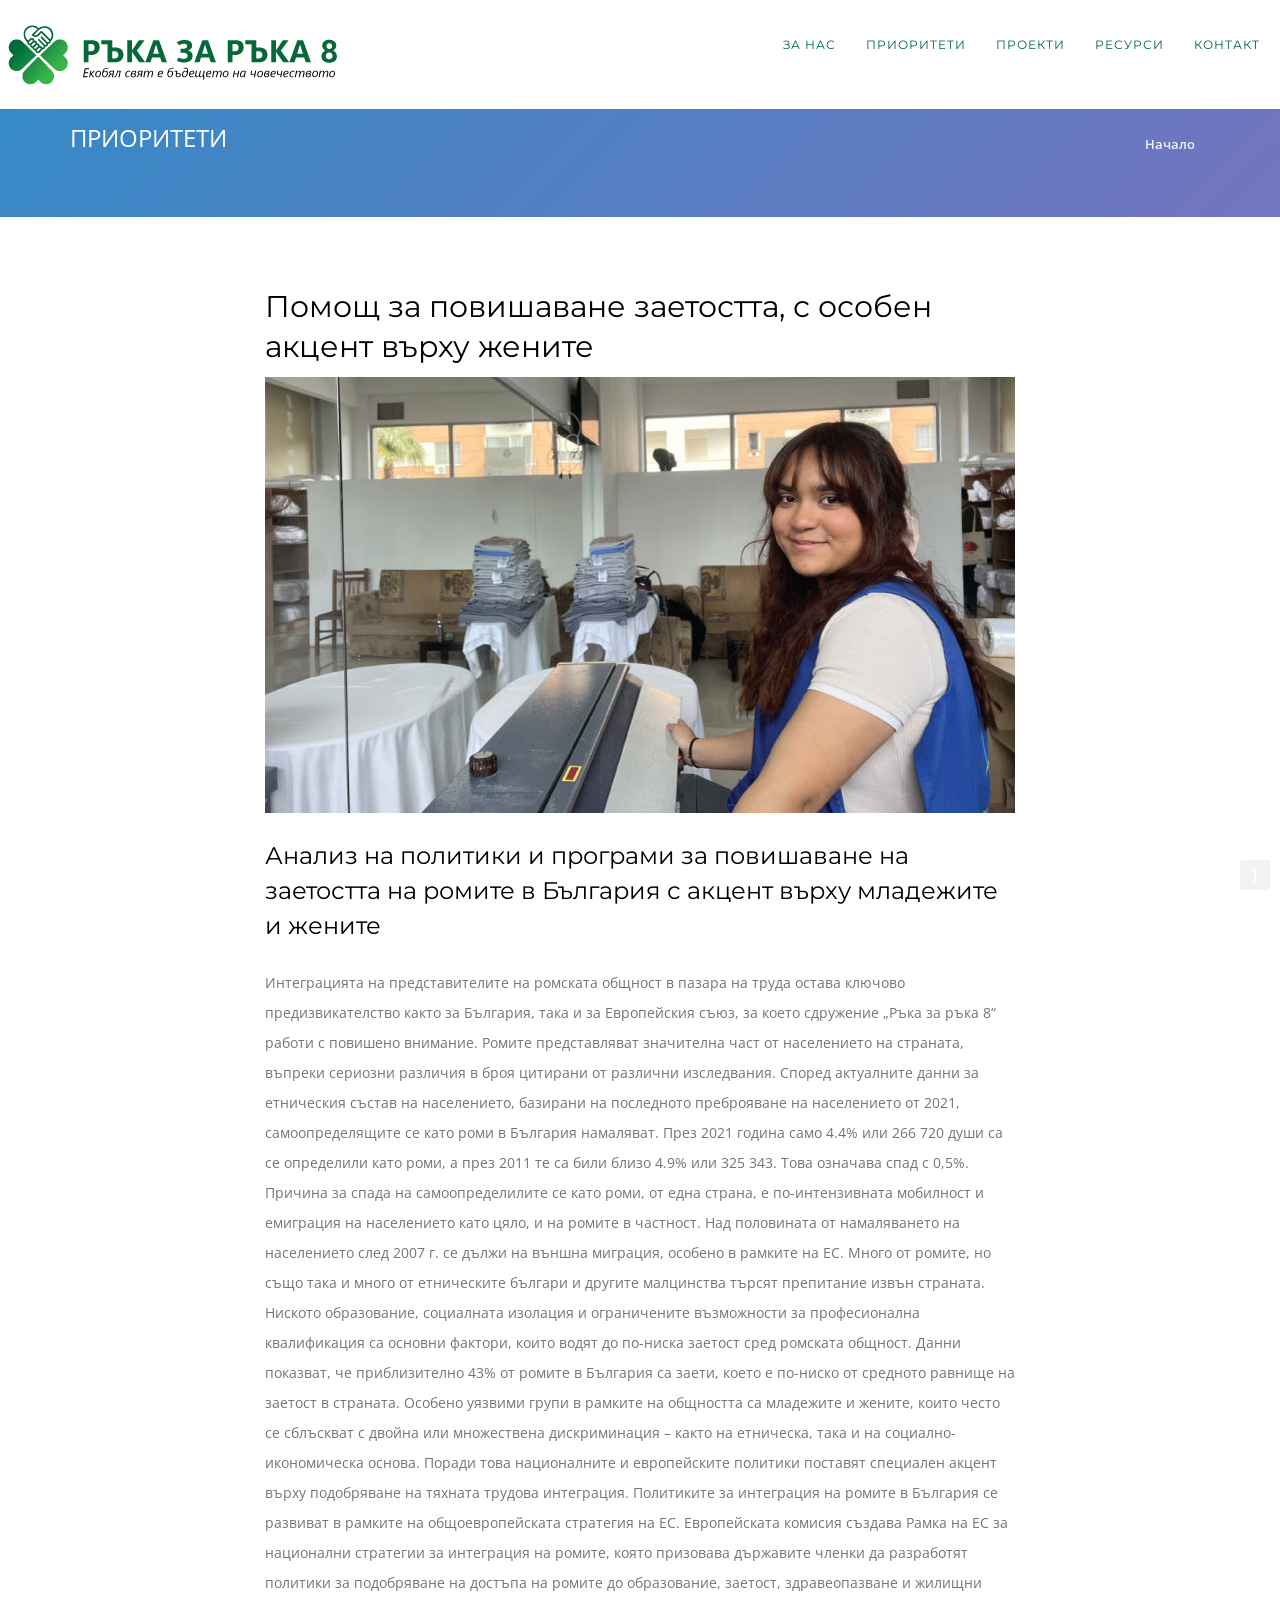
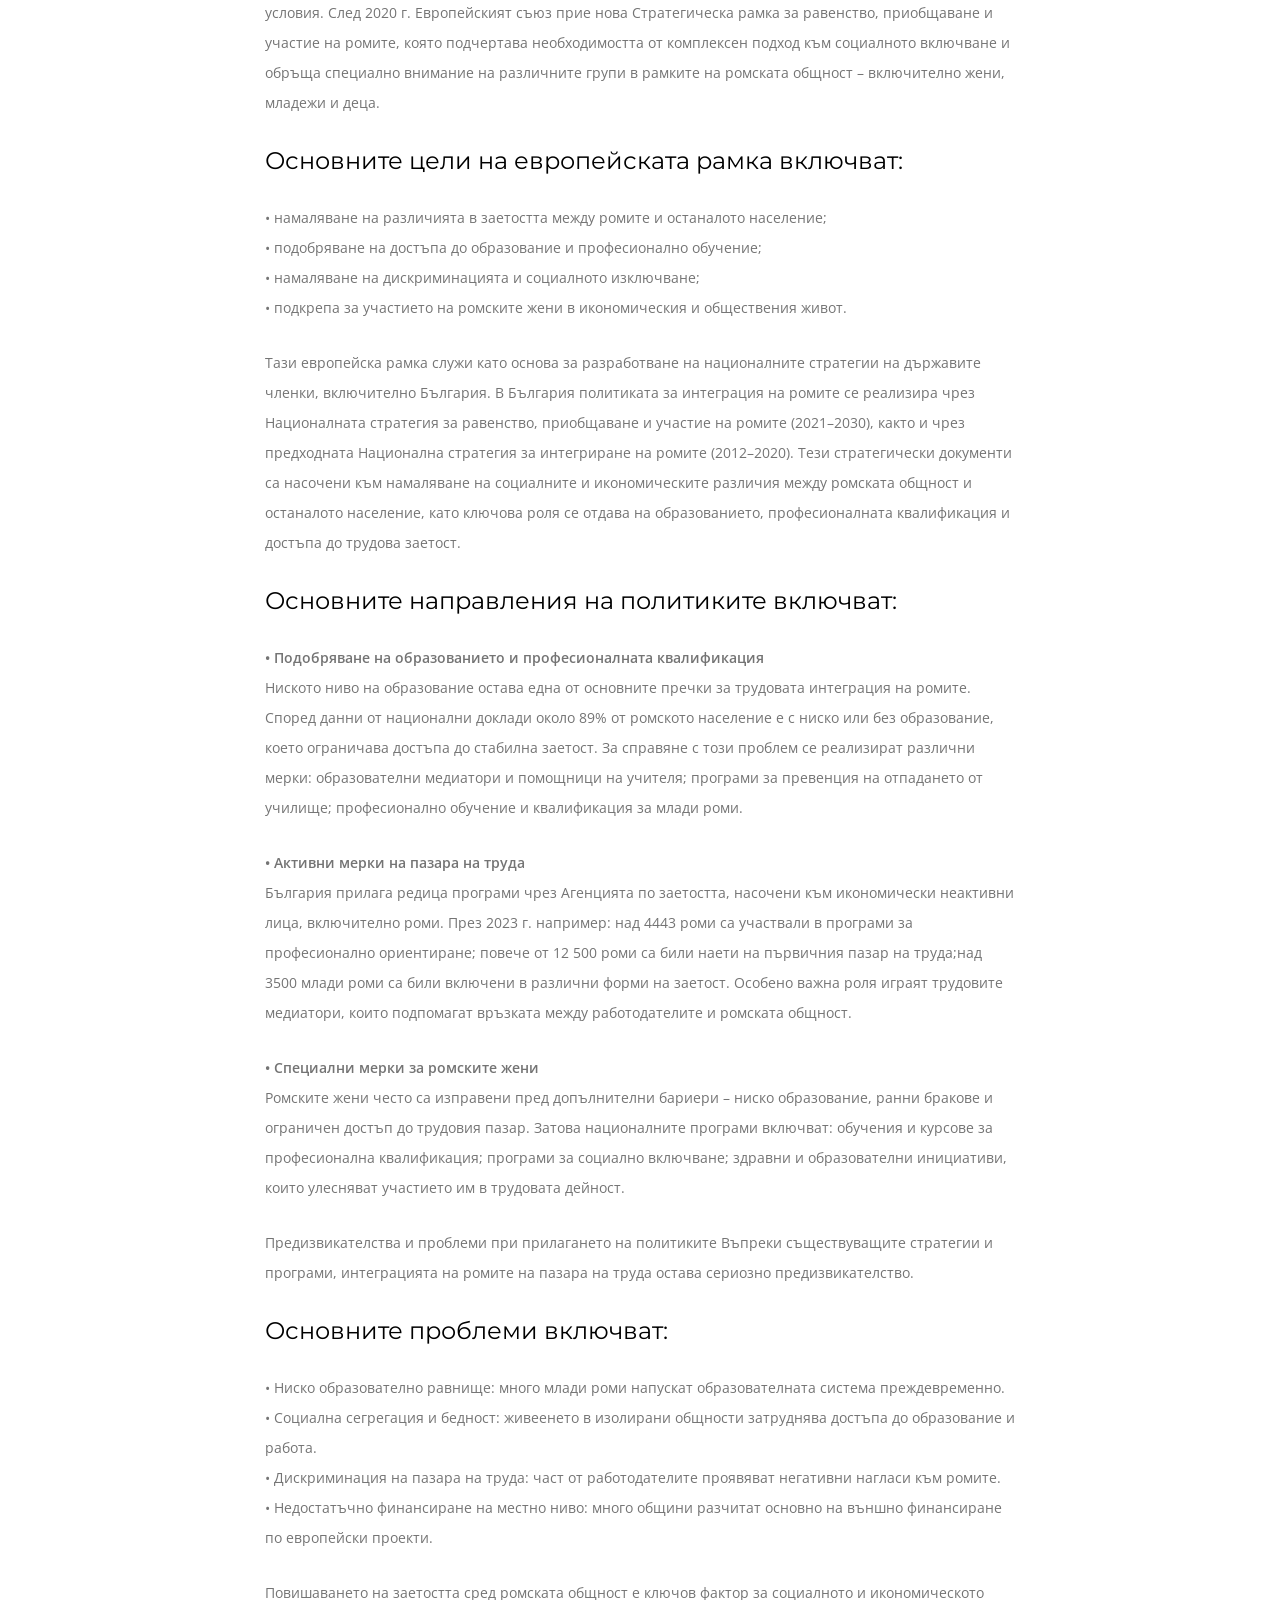
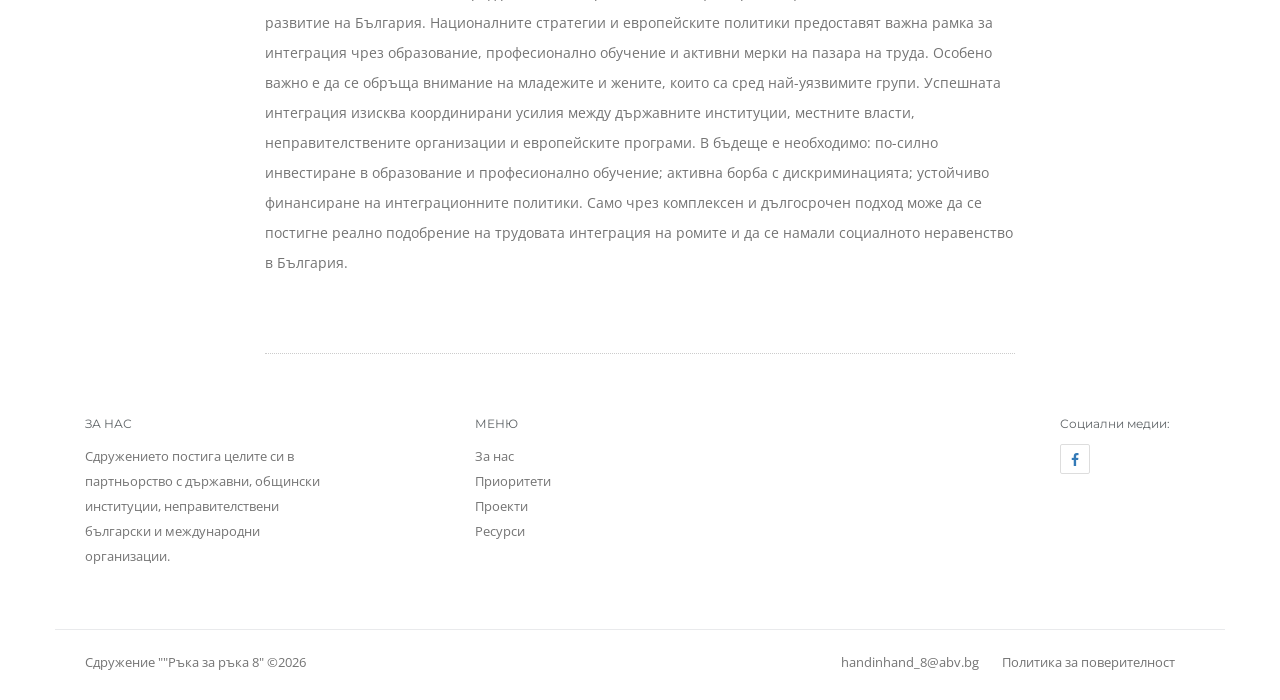
<file: pri1.html>
<!DOCTYPE html>
<html lang="en">
    <head>
        <title>Ръка за ръка 8</title>        
        <meta name="description" content="">
        <meta name="keywords" content="">
        <meta charset="utf-8">
        <meta name="author" content="Венка Василева">
        <meta http-equiv="X-UA-Compatible" content="IE=edge">
        <meta name="viewport" content="width=device-width, initial-scale=1.0, maximum-scale=1.0" />
        
        <!-- Favicons -->
        <link rel="shortcut icon" href="assets/img/favicon.png">
        
        <!-- Load Core CSS 
        =====================================-->
        <link rel="stylesheet" href="assets/css/core/bootstrap-3.3.7.min.css">
        <link rel="stylesheet" href="assets/css/core/animate.min.css">
        
        <!-- Load Main CSS 
        =====================================-->
        <link rel="stylesheet" href="assets/css/main/main.css">
        <link rel="stylesheet" href="assets/css/main/setting.css">
        <link rel="stylesheet" href="assets/css/main/hover.css">
        
        <!-- Load Magnific Popup CSS 
        =====================================-->
        <link rel="stylesheet" href="assets/css/magnific/magic.min.css">        
        <link rel="stylesheet" href="assets/css/magnific/magnific-popup.css">              
        <link rel="stylesheet" href="assets/css/magnific/magnific-popup-zoom-gallery.css">
        
        <!-- Load OWL Carousel CSS 
        =====================================-->
        <link rel="stylesheet" href="assets/css/owl-carousel/owl.carousel.css">
        <link rel="stylesheet" href="assets/css/owl-carousel/owl.theme.css">
        <link rel="stylesheet" href="assets/css/owl-carousel/owl.transitions.css">
        
        <!-- Load Color CSS - Please uncomment to apply the color.
        =====================================      
        <link rel="stylesheet" href="assets/css/color/blue.css">
        <link rel="stylesheet" href="assets/css/color/brown.css">
        <link rel="stylesheet" href="assets/css/color/cyan.css">
        <link rel="stylesheet" href="assets/css/color/dark.css">
        <link rel="stylesheet" href="assets/css/color/green.css">
        <link rel="stylesheet" href="assets/css/color/orange.css">
        <link rel="stylesheet" href="assets/css/color/purple.css">
        <link rel="stylesheet" href="assets/css/color/pink.css">
        <link rel="stylesheet" href="assets/css/color/red.css">
        <link rel="stylesheet" href="assets/css/color/yellow.css">-->
        <link rel="stylesheet" href="assets/css/color/pasific.css">
        
        <!-- Load Fontbase Icons - Please Uncomment to use linea icons
        =====================================       
        <link rel="stylesheet" href="assets/css/icon/linea-arrows-10.css">
        <link rel="stylesheet" href="assets/css/icon/linea-basic-10.css">
        <link rel="stylesheet" href="assets/css/icon/linea-basic-elaboration-10.css">
        <link rel="stylesheet" href="assets/css/icon/linea-ecommerce-10.css">
        <link rel="stylesheet" href="assets/css/icon/linea-music-10.css">
        <link rel="stylesheet" href="assets/css/icon/linea-software-10.css">
        <link rel="stylesheet" href="assets/css/icon/linea-weather-10.css">--> 
        <link rel="stylesheet" href="assets/css/icon/font-awesome.css">
        <link rel="stylesheet" href="assets/css/icon/et-line-font.css">
        
        <!-- Load JS
        HTML5 shim and Respond.js for IE8 support of HTML5 elements and media queries
        WARNING: Respond.js doesn't work if you view the page via file://
        =====================================-->

        <!--[if lt IE 9]>
          <script src="https://oss.maxcdn.com/html5shiv/3.7.2/html5shiv.min.js"></script>
          <script src="https://oss.maxcdn.com/respond/1.4.2/respond.min.js"></script>
        <![endif]-->
        
		<script>
		document.addEventListener("DOMContentLoaded", function () {
    document.querySelectorAll('a').forEach(function(link) {
        link.addEventListener("click", function(e) {
            var hash = this.hash;

            if (hash && !document.querySelector(hash)) {
                e.stopImmediatePropagation();
                window.location.href = this.href;
            }
        }, true);
    });
});			
		</script>
		
    </head>
    <body  id="page-top" data-spy="scroll" data-target=".navbar" data-offset="100">
        
        <!-- Page Loader
        ===================================== -->
		<div id="pageloader" class="bg-grad-animation-2">
			<div class="loader-item">
                <img src="assets/img/other/oval.svg" alt="page loader">
            </div>
		</div>
        
        <a href="#page-top" class="go-to-top">
            <i class="fa fa-long-arrow-up"></i>
        </a>
        
        <!-- Navigation Area
        ===================================== -->
        <nav class="navbar navbar-pasific navbar-op navbar-fixed-top">
            <div class="navbar-header">
                    <a class=".top-nav-collapse .navbar-brand.navbar-brand-img" href="index.html">
                        <img src="assets/img/logo/logo-default.png" alt="logo">
                        
                    </a>
                <button type="button" class="navbar-toggle" data-toggle="collapse" data-target=".navbar-collapse">
                    <span class="icon-bar"></span>
                    <span class="icon-bar"></span>
                    <span class="icon-bar"></span>
                </button>

            </div>
            <div class="navbar-collapse collapse navbar-right">
                <ul class="nav navbar-nav mr20">
                    <li><a href="index.html#welcome">за нас</a></li>
                    <li><a href="index.html#service">приоритети</a></li>
                    <li><a href="index.html#info-1">проекти</a></li>
                    <li><a href="index.html#resurs">ресурси</a></li>
                    <li><a href="index.html#contact">контакт</a></li>                        
                </ul>
            </div>
        </nav>

        
        
        
        <header class="bg-grad-stellar mt70">

            <div class="container">
                <div class="row mt30 mb30">
                    <div class="col-md-6 text-left">
                        <h3 class="color-light text-uppercase animated" data-animation="fadeInUp" data-animation-delay="100">приоритети<small class="color-light alpha7">&nbsp;</small></h3>
                    </div>
                    <div class="col-md-6 text-right pt35">
                        <ul class="breadcrumb">
                            <li><a href="index.html">Начало</a></li>
                        </ul>
                    </div>
                </div>
            </div>

        </header>
        
		
		
        <div id="blog" class="pt50">
            <div class="container">
                
                <div class="row">
                    <div class="col-md-8 col-md-offset-2">
                        
                      <div class="blog-three-mini">
                            <h2>Помощ за повишаване заетостта, с особен акцент върху жените</h2>
<img src="assets/img-other1.jpg" class="img-responsive" alt="image blog">
                            <h3 class="mt25">Анализ на политики и програми за повишаване на заетостта на ромите в България с акцент върху младежите и жените</h3>

                        <p class="mt25">Интеграцията на представителите на ромската общност в пазара на труда остава ключово предизвикателство както за България, така и за Европейския съюз, за което сдружение „Ръка за ръка 8“ работи с повишено внимание. Ромите представляват значителна част от населението на страната, въпреки сериозни различия в броя цитирани от различни изследвания. Според актуалните данни за етническия състав на населението, базирани на последното преброяване на населението от 2021, самоопределящите се като роми в България намаляват. През 2021 година само 4.4% или 266 720 души са се определили като роми, а през 2011 те са били близо 4.9% или 325 343. Това означава спад с 0,5%. Причина за спада на самоопределилите се като роми, от една страна, е по-интензивната мобилност и емиграция на населението като цяло, и на ромите в частност. Над половината от намаляването на населението след 2007 г. се дължи на външна миграция, особено в рамките на ЕС. Много от ромите, но също така и много от етническите българи и другите малцинства търсят препитание извън страната. Ниското образование, социалната изолация и ограничените възможности за професионална квалификация са основни фактори, които водят до по-ниска заетост сред ромската общност. Данни показват, че приблизително 43% от ромите в България са заети, което е по-ниско от средното равнище на заетост в страната. Особено уязвими групи в рамките на общността са младежите и жените, които често се сблъскват с двойна или множествена дискриминация – както на етническа, така и на социално-икономическа основа. Поради това националните и европейските политики поставят специален акцент върху подобряване на тяхната трудова интеграция. Политиките за интеграция на ромите в България се развиват в рамките на общоевропейската стратегия на ЕС. Европейската комисия създава Рамка на ЕС за национални стратегии за интеграция на ромите, която призовава държавите членки да разработят политики за подобряване на достъпа на ромите до образование, заетост, здравеопазване и жилищни условия. След 2020 г. Европейският съюз прие нова Стратегическа рамка за равенство, приобщаване и участие на ромите, която подчертава необходимостта от комплексен подход към социалното включване и обръща специално внимание на различните групи в рамките на ромската общност – включително жени, младежи и деца.&nbsp;</p>
                        <h3 class="mt25">Основните цели на европейската рамка включват:&nbsp;</h3>
                        <p class="mt25"><strong> </strong>• намаляване на различията в заетостта между ромите и останалото население; <br>
                          • подобряване на достъпа до образование и професионално обучение; <br>
                          • намаляване на дискриминацията и социалното изключване; <br>
                        • подкрепа за участието на ромските жени в икономическия и обществения живот.&nbsp;</p>
<p class="mt25">Тази европейска рамка служи като основа за разработване на националните стратегии на държавите членки, включително България. В България политиката за интеграция на ромите се реализира чрез Националната стратегия за равенство, приобщаване и участие на ромите (2021–2030), както и чрез предходната Национална стратегия за интегриране на ромите (2012–2020). Тези стратегически документи са насочени към намаляване на социалните и икономическите различия между ромската общност и останалото население, като ключова роля се отдава на образованието, професионалната квалификация и достъпа до трудова заетост.&nbsp;</p>
                        <h3 class="mt25">Основните направления на политиките включват:&nbsp;</h3>
                        <p class="mt25"><strong> • Подобряване на образованието и професионалната квалификация <br>
                            </strong> Ниското ниво на образование остава една от основните пречки за трудовата интеграция на ромите. Според данни от национални доклади около 89% от ромското население е с ниско или без образование, което ограничава достъпа до стабилна заетост. За справяне с този проблем се реализират различни мерки: образователни медиатори и помощници на учителя; програми за превенция на отпадането от училище; професионално обучение и квалификация за млади роми.&nbsp;</p>
                        <p class="mt25"><strong>• Активни мерки на пазара на труда </strong><br>
                              България прилага редица програми чрез Агенцията по заетостта, насочени към икономически неактивни лица, включително роми. През 2023 г. например: над 4443 роми са участвали в програми за професионално ориентиране; повече от 12 500 роми са били наети на първичния пазар на труда;над 3500 млади роми са били включени в различни форми на заетост. Особено важна роля играят трудовите медиатори, които подпомагат връзката между работодателите и ромската общност.&nbsp;</p>
                        <p class="mt25"><strong>• Специални мерки за ромските жени </strong><br>
                              Ромските жени често са изправени пред допълнителни бариери – ниско образование, ранни бракове и ограничен достъп до трудовия пазар. Затова националните програми включват: обучения и курсове за професионална квалификация; програми за социално включване; здравни и образователни инициативи, които улесняват участието им в трудовата дейност.&nbsp;</p>
                        <p class="mt25">Предизвикателства и проблеми при прилагането на политиките Въпреки съществуващите стратегии и програми, интеграцията на ромите на пазара на труда остава сериозно предизвикателство.&nbsp;</p>
                        <h3 class="mt25">Основните проблеми включват:&nbsp;</h3>
                        <p class="mt25">• Ниско образователно равнище: много млади роми напускат образователната система преждевременно. <br>
                          • Социална сегрегация и бедност: живеенето в изолирани общности затруднява достъпа до образование и работа. <br>
                          • Дискриминация на пазара на труда: част от работодателите проявяват негативни нагласи към ромите. <br>
                        • Недостатъчно финансиране на местно ниво: много общини разчитат основно на външно финансиране по европейски проекти.&nbsp;</p>
<p class="mt25">Повишаването на заетостта сред ромската общност е ключов фактор за социалното и икономическото развитие на България. Националните стратегии и европейските политики предоставят важна рамка за интеграция чрез образование, професионално обучение и активни мерки на пазара на труда. Особено важно е да се обръща внимание на младежите и жените, които са сред най-уязвимите групи. Успешната интеграция изисква координирани усилия между държавните институции, местните власти, неправителствените организации и европейските програми. В бъдеще е необходимо: по-силно инвестиране в образование и професионално обучение; активна борба с дискриминацията; устойчиво финансиране на интеграционните политики. Само чрез комплексен и дългосрочен подход може да се постигне реално подобрение на трудовата интеграция на ромите и да се намали социалното неравенство в България.</p>
                      </div>                    	</div> 
		

					
					
					
        <!-- footer Area
        ===================================== -->
        <div id="footer" class="footer-two">
            <div class="container-fluid bb-solid-1">
                <div class="container pb35">
                    <div class="row">
                        
                        <!-- footer about start -->
                        <div class="col-md-3 col-sm-12 col-xs-12">
                            <h6 class="font-montserrat text-uppercase color-dark">За нас</h6>
                            <p>Сдружението постига целите си в партньорство с държавни, общински институции, неправителствени български и международни организации.</p>
                        </div>
                        <!-- footer about end -->
                        
                        <!-- footer menu one start -->
                        <div class="col-md-2 col-md-offset-1 col-sm-3 col-xs-4">
                            <h6 class="font-montserrat text-uppercase color-dark">Меню</h6>
                            <ul class="no-icon-list">
                                <li><a href="index.html#welcome">За нас</a></li>
                                <li><a href="index.html#service">Приоритети</a></li>
                                <li><a href="index.html#info-1">Проекти</a></li>
                                <li><a href="index.html#resurs">Ресурси</a></li>
                            </ul>
                        </div>
                        <!-- footer menu one end -->
                        
                        <!-- footer menu two start -->
                        <div class="col-md-2 col-sm-3 col-xs-4">
                            <h6 class="font-montserrat text-uppercase color-dark">&nbsp;</h6>
                            <ul class="no-icon-list">
                                <li><a href="#">&nbsp;</a></li>
                                <li><a href="#">&nbsp;</a></li>
                                <li><a href="#">&nbsp;</a></li>
                                <li><a href="#">&nbsp;</a></li>
                            </ul>
                        </div>
                        <!-- footer menu two end -->
                        
                        <!-- footer menu three start -->
                        <div class="col-md-2 col-sm-3 col-xs-4">
                            <h6 class="font-montserrat text-uppercase color-dark">&nbsp;</h6>
                            <ul class="no-icon-list">
                                <li><a href="#">&nbsp;</a></li>
                                <li><a href="#">&nbsp;</a></li>
                                <li><a href="#">&nbsp;</a></li>
                                <li><a href="#">&nbsp;</a></li>
                            </ul>
                        </div>
                        <!-- footer menu three end -->
                        
                        <!-- footer social icons start -->
                        <div class="col-md-2 col-sm-3 col-xs-12">
                            <h6 class="font-montserrat color-dark">Социални медии:</h6>
                            <div class="social social-two">

                                <a href="https://www.facebook.com/handin8" target="_blank"><i class="fa fa-facebook color-primary"></i></a>
                            </div>
                        </div>
                        <!-- footer social icons end -->

                    </div><!-- row end -->
                </div><!-- container end -->
            </div><!-- container-fluid end -->
            
            <div class="container-fluid pt20">
                <div class="container">
                    <div class="row">

                        <!-- copyright start -->
                        <div class="col-md-6 col-sm-6 col-xs-6 pull-left">
                            <p>Сдружение ""Ръка за ръка 8" ©2026</p>
                        </div>
                        <!-- copyright end -->

						
						
                        <!-- footer bottom start -->
                        <div class="col-md-6 col-sm-6 col-xs-6 pull-right">
                            <p class="text-right">
                                <a href="mailto:handinhand_8@abv.bg" class="mr20">handinhand_8@abv.bg</a>								
								<a href="#" class="mr50">Политика за поверителност</a>
                            </p>
                        </div>
                        <!-- footer bottom end -->

                    </div><!-- row end -->
                </div><!-- container end -->
            </div><!-- container-fluid end -->


        </div><!-- footer end -->      
        
        <!-- JQuery Core
        =====================================-->
        <script src="assets/js/core/jquery.min.js"></script>
        <script src="assets/js/core/bootstrap-3.3.7.min.js"></script>
        
        <!-- Magnific Popup
        =====================================-->
        <script src="assets/js/magnific-popup/jquery.magnific-popup.min.js"></script>
        <script src="assets/js/magnific-popup/magnific-popup-zoom-gallery.js"></script>
        
        <!-- Progress Bars
        =====================================-->
        <script src="assets/js/progress-bar/bootstrap-progressbar.js"></script>
        <script src="assets/js/progress-bar/bootstrap-progressbar-main.js"></script>
        
        <!-- JQuery Main
        =====================================-->
        <script src="assets/js/main/jquery.appear.js"></script>
        <script src="assets/js/main/isotope.pkgd.min.js"></script>
        <script src="assets/js/main/parallax.min.js"></script>
        <script src="assets/js/main/jquery.countTo.js"></script>
        <script src="assets/js/main/owl.carousel.min.js"></script>
        <script src="assets/js/main/jquery.sticky.js"></script>
        <script src="assets/js/main/imagesloaded.pkgd.min.js"></script>
        <script src="assets/js/main/main.js"></script>
            </div><!-- container-fluid end -->
            </div><!-- container-fluid end -->
            </div><!-- container-fluid end -->

    </body>
		
</html>
</file>
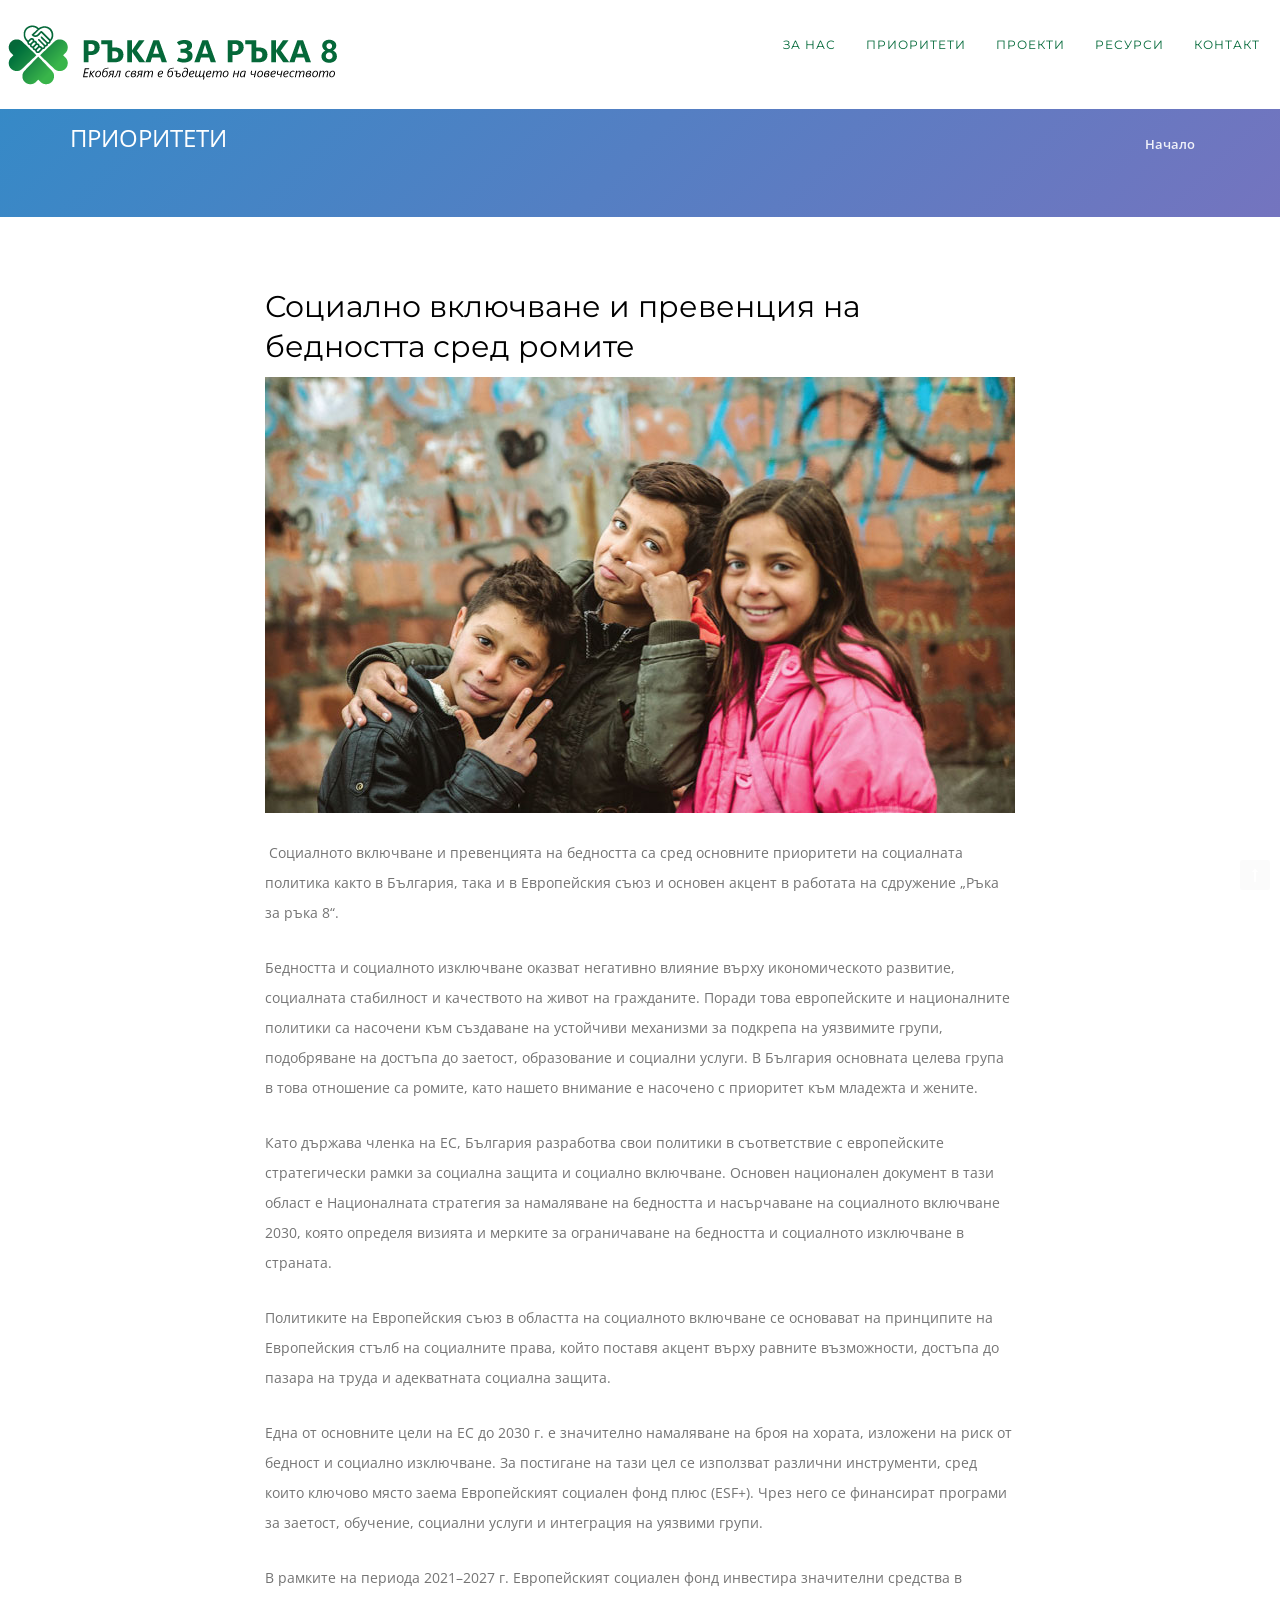
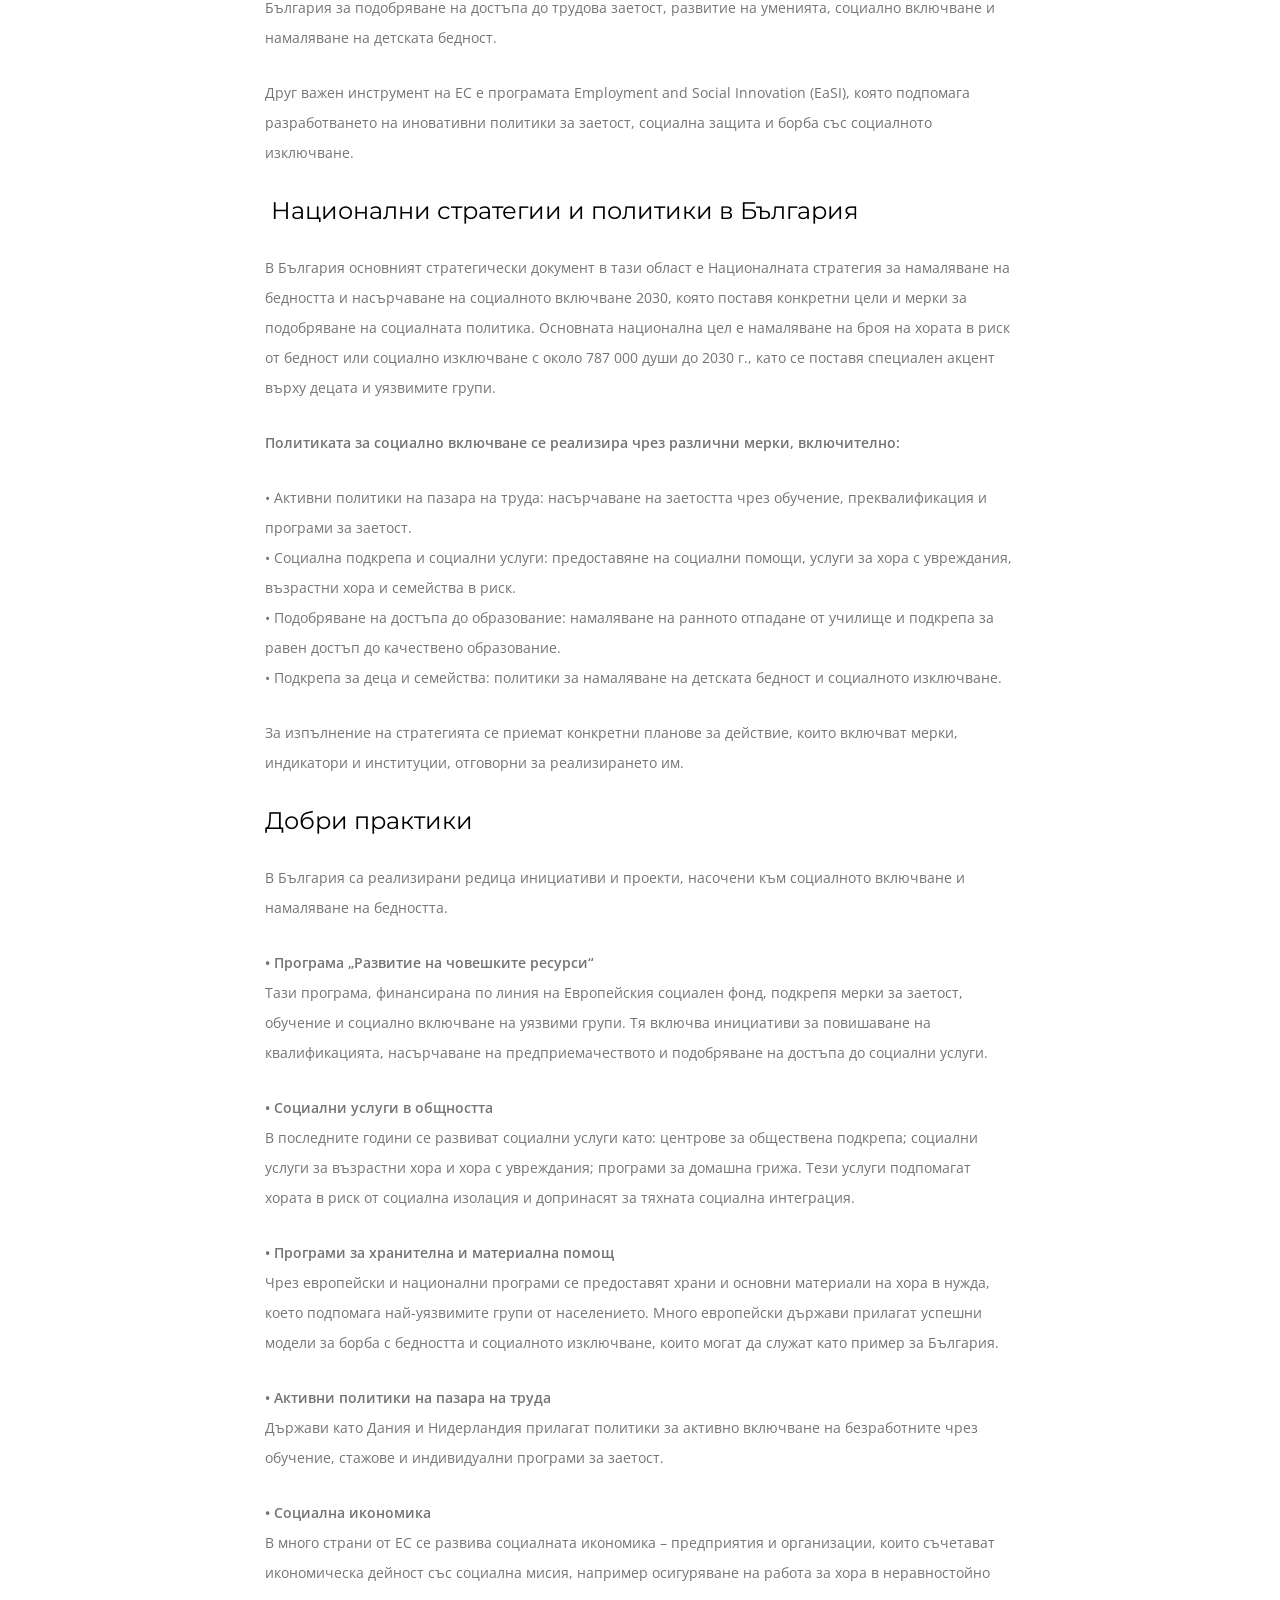
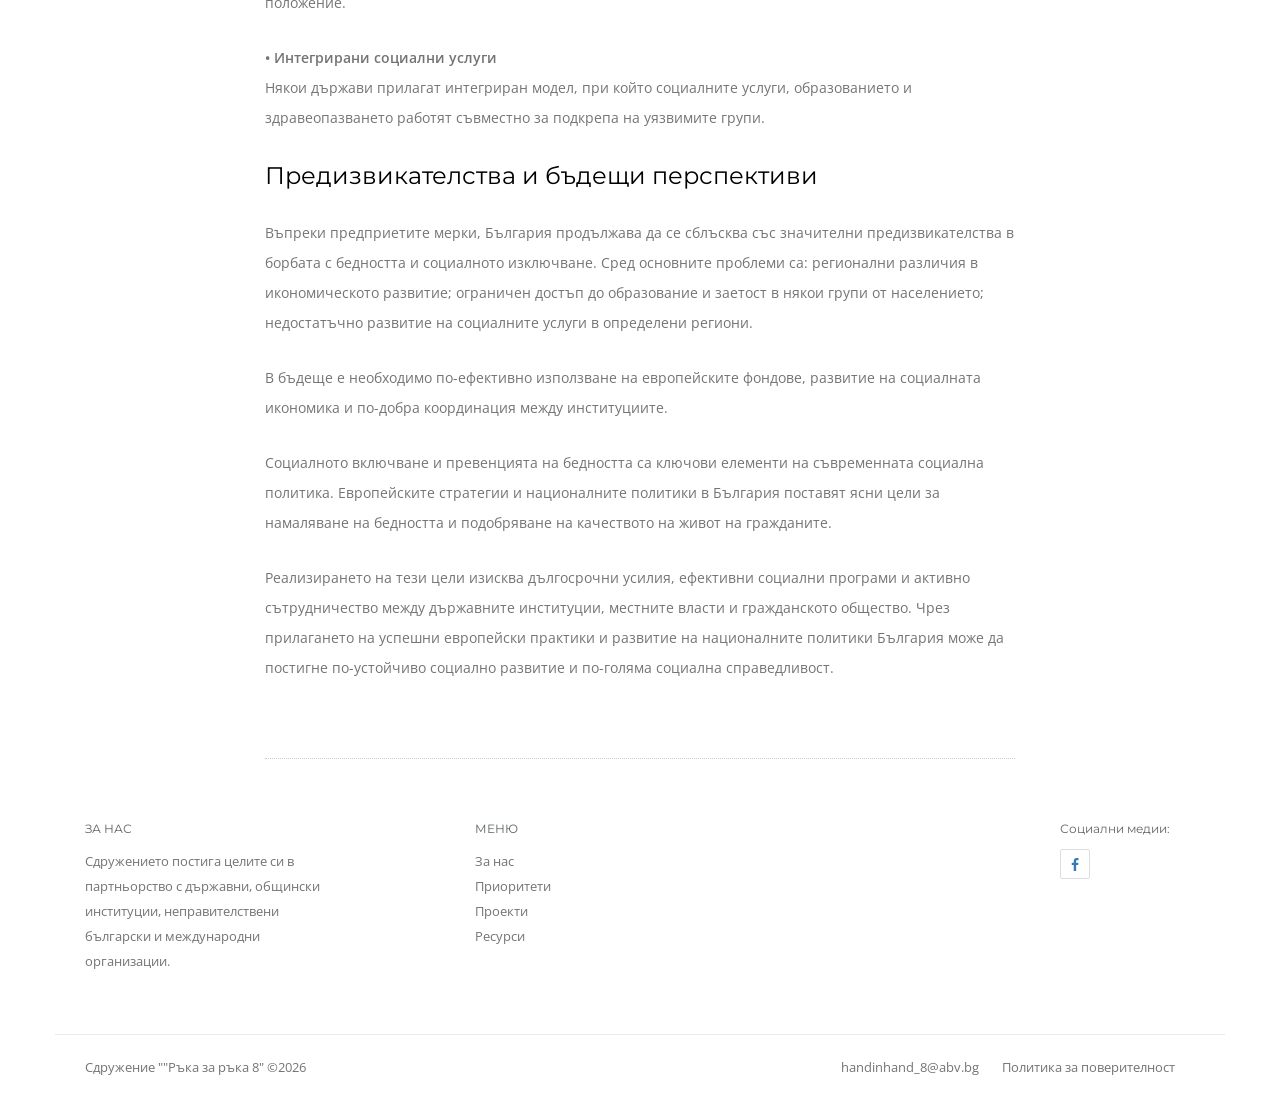
<file: pri2.html>
<!DOCTYPE html>
<html lang="en">
    <head>
        <title>Ръка за ръка 8</title>        
        <meta name="description" content="">
        <meta name="keywords" content="">
        <meta charset="utf-8">
        <meta name="author" content="Венка Василева">
        <meta http-equiv="X-UA-Compatible" content="IE=edge">
        <meta name="viewport" content="width=device-width, initial-scale=1.0, maximum-scale=1.0" />
        
        <!-- Favicons -->
        <link rel="shortcut icon" href="assets/img/favicon.png">
        
        <!-- Load Core CSS 
        =====================================-->
        <link rel="stylesheet" href="assets/css/core/bootstrap-3.3.7.min.css">
        <link rel="stylesheet" href="assets/css/core/animate.min.css">
        
        <!-- Load Main CSS 
        =====================================-->
        <link rel="stylesheet" href="assets/css/main/main.css">
        <link rel="stylesheet" href="assets/css/main/setting.css">
        <link rel="stylesheet" href="assets/css/main/hover.css">
        
        <!-- Load Magnific Popup CSS 
        =====================================-->
        <link rel="stylesheet" href="assets/css/magnific/magic.min.css">        
        <link rel="stylesheet" href="assets/css/magnific/magnific-popup.css">              
        <link rel="stylesheet" href="assets/css/magnific/magnific-popup-zoom-gallery.css">
        
        <!-- Load OWL Carousel CSS 
        =====================================-->
        <link rel="stylesheet" href="assets/css/owl-carousel/owl.carousel.css">
        <link rel="stylesheet" href="assets/css/owl-carousel/owl.theme.css">
        <link rel="stylesheet" href="assets/css/owl-carousel/owl.transitions.css">
        
        <!-- Load Color CSS - Please uncomment to apply the color.
        =====================================      
        <link rel="stylesheet" href="assets/css/color/blue.css">
        <link rel="stylesheet" href="assets/css/color/brown.css">
        <link rel="stylesheet" href="assets/css/color/cyan.css">
        <link rel="stylesheet" href="assets/css/color/dark.css">
        <link rel="stylesheet" href="assets/css/color/green.css">
        <link rel="stylesheet" href="assets/css/color/orange.css">
        <link rel="stylesheet" href="assets/css/color/purple.css">
        <link rel="stylesheet" href="assets/css/color/pink.css">
        <link rel="stylesheet" href="assets/css/color/red.css">
        <link rel="stylesheet" href="assets/css/color/yellow.css">-->
        <link rel="stylesheet" href="assets/css/color/pasific.css">
        
        <!-- Load Fontbase Icons - Please Uncomment to use linea icons
        =====================================       
        <link rel="stylesheet" href="assets/css/icon/linea-arrows-10.css">
        <link rel="stylesheet" href="assets/css/icon/linea-basic-10.css">
        <link rel="stylesheet" href="assets/css/icon/linea-basic-elaboration-10.css">
        <link rel="stylesheet" href="assets/css/icon/linea-ecommerce-10.css">
        <link rel="stylesheet" href="assets/css/icon/linea-music-10.css">
        <link rel="stylesheet" href="assets/css/icon/linea-software-10.css">
        <link rel="stylesheet" href="assets/css/icon/linea-weather-10.css">--> 
        <link rel="stylesheet" href="assets/css/icon/font-awesome.css">
        <link rel="stylesheet" href="assets/css/icon/et-line-font.css">
        
        <!-- Load JS
        HTML5 shim and Respond.js for IE8 support of HTML5 elements and media queries
        WARNING: Respond.js doesn't work if you view the page via file://
        =====================================-->

        <!--[if lt IE 9]>
          <script src="https://oss.maxcdn.com/html5shiv/3.7.2/html5shiv.min.js"></script>
          <script src="https://oss.maxcdn.com/respond/1.4.2/respond.min.js"></script>
        <![endif]-->
        
		<script>
		document.addEventListener("DOMContentLoaded", function () {
    document.querySelectorAll('a').forEach(function(link) {
        link.addEventListener("click", function(e) {
            var hash = this.hash;

            if (hash && !document.querySelector(hash)) {
                e.stopImmediatePropagation();
                window.location.href = this.href;
            }
        }, true);
    });
});			
		</script>
		
    </head>
    <body  id="page-top" data-spy="scroll" data-target=".navbar" data-offset="100">
        
        <!-- Page Loader
        ===================================== -->
		<div id="pageloader" class="bg-grad-animation-2">
			<div class="loader-item">
                <img src="assets/img/other/oval.svg" alt="page loader">
            </div>
		</div>
        
        <a href="#page-top" class="go-to-top">
            <i class="fa fa-long-arrow-up"></i>
        </a>
        
        <!-- Navigation Area
        ===================================== -->
        <nav class="navbar navbar-pasific navbar-op navbar-fixed-top">
            <div class="navbar-header">
                    <a class=".top-nav-collapse .navbar-brand.navbar-brand-img" href="index.html">
                        <img src="assets/img/logo/logo-default.png" alt="logo">
                        
                    </a>
                <button type="button" class="navbar-toggle" data-toggle="collapse" data-target=".navbar-collapse">
                    <span class="icon-bar"></span>
                    <span class="icon-bar"></span>
                    <span class="icon-bar"></span>
                </button>

            </div>
            <div class="navbar-collapse collapse navbar-right">
                <ul class="nav navbar-nav mr20">
                    <li><a href="index.html#welcome">за нас</a></li>
                    <li><a href="index.html#service">приоритети</a></li>
                    <li><a href="index.html#info-1">проекти</a></li>
                    <li><a href="index.html#resurs">ресурси</a></li>
                    <li><a href="index.html#contact">контакт</a></li>                        
                </ul>
            </div>
        </nav>

        
        
        
        <header class="bg-grad-stellar mt70">

            <div class="container">
                <div class="row mt30 mb30">
                    <div class="col-md-6 text-left">
                        <h3 class="color-light text-uppercase animated" data-animation="fadeInUp" data-animation-delay="100">приоритети<small class="color-light alpha7">&nbsp;</small></h3>
                    </div>
                    <div class="col-md-6 text-right pt35">
                        <ul class="breadcrumb">
                            <li><a href="index.html">Начало</a></li>
                        </ul>
                    </div>
                </div>
            </div>

        </header>
        
		
		
        <div id="blog" class="pt50">
            <div class="container">
                
                <div class="row">
                    <div class="col-md-8 col-md-offset-2">
                        
                      <div class="blog-three-mini">
                            <h2>Социално включване и превенция на бедността сред ромите</h2>
<img src="assets/img-other2.jpg" class="img-responsive" alt="image blog">


                        <p class="mt25">&nbsp;Социалното включване и превенцията на бедността са сред основните приоритети на социалната политика както в България, така и в Европейския съюз и основен акцент в работата на сдружение „Ръка за ръка 8“.&nbsp;</p>
                        <p class="mt25">Бедността и социалното изключване оказват негативно влияние върху икономическото развитие, социалната стабилност и качеството на живот на гражданите. Поради това европейските и националните политики са насочени към създаване на устойчиви механизми за подкрепа на уязвимите групи, подобряване на достъпа до заетост, образование и социални услуги. В България основната целева група в това отношение са ромите, като нашето внимание е насочено с приоритет към младежта и жените.&nbsp;</p>
                        <p class="mt25">Като държава членка на ЕС, България разработва свои политики в съответствие с европейските стратегически рамки за социална защита и социално включване. Основен национален документ в тази област е Националната стратегия за намаляване на бедността и насърчаване на социалното включване 2030, която определя визията и мерките за ограничаване на бедността и социалното изключване в страната.&nbsp;</p>
                        <p class="mt25">Политиките на Европейския съюз в областта на социалното включване се основават на принципите на Европейския стълб на социалните права, който поставя акцент върху равните възможности, достъпа до пазара на труда и адекватната социална защита.&nbsp;</p>
                        <p class="mt25">Една от основните цели на ЕС до 2030 г. е значително намаляване на броя на хората, изложени на риск от бедност и социално изключване. За постигане на тази цел се използват различни инструменти, сред които ключово място заема Европейският социален фонд плюс (ESF+). Чрез него се финансират програми за заетост, обучение, социални услуги и интеграция на уязвими групи.&nbsp;</p>
                        <p class="mt25">В рамките на периода 2021–2027 г. Европейският социален фонд инвестира значителни средства в България за подобряване на достъпа до трудова заетост, развитие на уменията, социално включване и намаляване на детската бедност.&nbsp;</p>
                        <p class="mt25">Друг важен инструмент на ЕС е програмата Employment and Social Innovation (EaSI), която подпомага разработването на иновативни политики за заетост, социална защита и борба със социалното изключване.</p>
                        <h3 class="mt25">&nbsp;Национални стратегии и политики в България&nbsp;</h3>
                        <p class="mt25">В България основният стратегически документ в тази област е Националната стратегия за намаляване на бедността и насърчаване на социалното включване 2030, която поставя конкретни цели и мерки за подобряване на социалната политика. Основната национална цел е намаляване на броя на хората в риск от бедност или социално изключване с около 787 000 души до 2030 г., като се поставя специален акцент върху децата и уязвимите групи.&nbsp;</p>
                        <p class="mt25"><strong>Политиката за социално включване се реализира чрез различни мерки, включително:&nbsp;</strong></p>
                        <p class="mt25">•	Активни политики на пазара на труда: насърчаване на заетостта чрез обучение, преквалификация и програми за заетост. <br>
                          •	Социална подкрепа и социални услуги: предоставяне на социални помощи, услуги за хора с увреждания, възрастни хора и семейства в риск.
                            <br>
                            •	Подобряване на достъпа до образование: намаляване на ранното отпадане от училище и подкрепа за равен достъп до качествено образование.
                            <br>
                            •	Подкрепа за деца и семейства: политики за намаляване на детската бедност и социалното изключване.</p>
                        <p class="mt25">За изпълнение на стратегията се приемат конкретни планове за действие, които включват мерки, индикатори и институции, отговорни за реализирането им.&nbsp;</p>
                        <h3 class="mt25">Добри практики&nbsp;</h3>
                        <p class="mt25">В България са реализирани редица инициативи и проекти, насочени към социалното включване и намаляване на бедността.&nbsp;</p>
                        <p class="mt25"><strong>• Програма „Развитие на човешките ресурси“ <br>
                        </strong>Тази програма, финансирана по линия на Европейския социален фонд, подкрепя мерки за заетост, обучение и социално включване на уязвими групи. Тя включва инициативи за повишаване на квалификацията, насърчаване на предприемачеството и подобряване на достъпа до социални услуги.&nbsp;</p>
                        <p class="mt25"><strong>• Социални услуги в общността </strong><br>
                          В последните години се развиват социални услуги като: центрове за обществена подкрепа; социални услуги за възрастни хора и хора с увреждания; програми за домашна грижа. Тези услуги подпомагат хората в риск от социална изолация и допринасят за тяхната социална интеграция.&nbsp;</p>
                        <p class="mt25"><strong>• Програми за хранителна и материална помощ</strong><br>
                          Чрез европейски и национални програми се предоставят храни и основни материали на хора в нужда, което подпомага най-уязвимите групи от населението. Много европейски държави прилагат успешни модели за борба с бедността и социалното изключване, които могат да служат като пример за България.&nbsp;</p>
                        <p class="mt25"><strong>• Активни политики на пазара на труда</strong> <br>
                          Държави като Дания и Нидерландия прилагат политики за активно включване на безработните чрез обучение, стажове и индивидуални програми за заетост.&nbsp;</p>
                        <p class="mt25"><strong>• Социална икономика</strong><br>
                          В много страни от ЕС се развива социалната икономика – предприятия и организации, които съчетават икономическа дейност със социална мисия, например осигуряване на работа за хора в неравностойно положение.&nbsp;</p>
                        <p class="mt25"><strong>• Интегрирани социални услуги </strong><br>
                          Някои държави прилагат интегриран модел, при който социалните услуги, образованието и здравеопазването работят съвместно за подкрепа на уязвимите групи.&nbsp;</p>
                        <h3 class="mt25">Предизвикателства и бъдещи перспективи&nbsp;</h3>
                        <p class="mt25">Въпреки предприетите мерки, България продължава да се сблъсква със значителни предизвикателства в борбата с бедността и социалното изключване. Сред основните проблеми са: регионални различия в икономическото развитие; ограничен достъп до образование и заетост в някои групи от населението; недостатъчно развитие на социалните услуги в определени региони.&nbsp;</p>
                        <p class="mt25">В бъдеще е необходимо по-ефективно използване на европейските фондове, развитие на социалната икономика и по-добра координация между институциите.&nbsp;</p>
                        <p class="mt25">Социалното включване и превенцията на бедността са ключови елементи на съвременната социална политика. Европейските стратегии и националните политики в България поставят ясни цели за намаляване на бедността и подобряване на качеството на живот на гражданите.&nbsp;</p>
                        <p class="mt25">Реализирането на тези цели изисква дългосрочни усилия, ефективни социални програми и активно сътрудничество между държавните институции, местните власти и гражданското общество. Чрез прилагането на успешни европейски практики и развитие на националните политики България може да постигне по-устойчиво социално развитие и по-голяма социална справедливост. </p>
                      </div>                    	</div> 
		

					
					
					
        <!-- footer Area
        ===================================== -->
        <div id="footer" class="footer-two">
            <div class="container-fluid bb-solid-1">
                <div class="container pb35">
                    <div class="row">
                        
                        <!-- footer about start -->
                        <div class="col-md-3 col-sm-12 col-xs-12">
                            <h6 class="font-montserrat text-uppercase color-dark">За нас</h6>
                            <p>Сдружението постига целите си в партньорство с държавни, общински институции, неправителствени български и международни организации.</p>
                        </div>
                        <!-- footer about end -->
                        
                        <!-- footer menu one start -->
                        <div class="col-md-2 col-md-offset-1 col-sm-3 col-xs-4">
                            <h6 class="font-montserrat text-uppercase color-dark">Меню</h6>
                            <ul class="no-icon-list">
                                <li><a href="index.html#welcome">За нас</a></li>
                                <li><a href="index.html#service">Приоритети</a></li>
                                <li><a href="index.html#info-1">Проекти</a></li>
                                <li><a href="index.html#resurs">Ресурси</a></li>
                            </ul>
                        </div>
                        <!-- footer menu one end -->
                        
                        <!-- footer menu two start -->
                        <div class="col-md-2 col-sm-3 col-xs-4">
                            <h6 class="font-montserrat text-uppercase color-dark">&nbsp;</h6>
                            <ul class="no-icon-list">
                                <li><a href="#">&nbsp;</a></li>
                                <li><a href="#">&nbsp;</a></li>
                                <li><a href="#">&nbsp;</a></li>
                                <li><a href="#">&nbsp;</a></li>
                            </ul>
                        </div>
                        <!-- footer menu two end -->
                        
                        <!-- footer menu three start -->
                        <div class="col-md-2 col-sm-3 col-xs-4">
                            <h6 class="font-montserrat text-uppercase color-dark">&nbsp;</h6>
                            <ul class="no-icon-list">
                                <li><a href="#">&nbsp;</a></li>
                                <li><a href="#">&nbsp;</a></li>
                                <li><a href="#">&nbsp;</a></li>
                                <li><a href="#">&nbsp;</a></li>
                            </ul>
                        </div>
                        <!-- footer menu three end -->
                        
                        <!-- footer social icons start -->
                        <div class="col-md-2 col-sm-3 col-xs-12">
                            <h6 class="font-montserrat color-dark">Социални медии:</h6>
                            <div class="social social-two">

                                <a href="https://www.facebook.com/handin8" target="_blank"><i class="fa fa-facebook color-primary"></i></a>
                            </div>
                        </div>
                        <!-- footer social icons end -->

                    </div><!-- row end -->
                </div><!-- container end -->
            </div><!-- container-fluid end -->
            
            <div class="container-fluid pt20">
                <div class="container">
                    <div class="row">

                        <!-- copyright start -->
                        <div class="col-md-6 col-sm-6 col-xs-6 pull-left">
                            <p>Сдружение ""Ръка за ръка 8" ©2026</p>
                        </div>
                        <!-- copyright end -->

						
						
                        <!-- footer bottom start -->
                        <div class="col-md-6 col-sm-6 col-xs-6 pull-right">
                            <p class="text-right">
                                <a href="mailto:handinhand_8@abv.bg" class="mr20">handinhand_8@abv.bg</a>								
								<a href="#" class="mr50">Политика за поверителност</a>
                            </p>
                        </div>
                        <!-- footer bottom end -->

                    </div><!-- row end -->
                </div><!-- container end -->
            </div><!-- container-fluid end -->


        </div><!-- footer end -->      
        
        <!-- JQuery Core
        =====================================-->
        <script src="assets/js/core/jquery.min.js"></script>
        <script src="assets/js/core/bootstrap-3.3.7.min.js"></script>
        
        <!-- Magnific Popup
        =====================================-->
        <script src="assets/js/magnific-popup/jquery.magnific-popup.min.js"></script>
        <script src="assets/js/magnific-popup/magnific-popup-zoom-gallery.js"></script>
        
        <!-- Progress Bars
        =====================================-->
        <script src="assets/js/progress-bar/bootstrap-progressbar.js"></script>
        <script src="assets/js/progress-bar/bootstrap-progressbar-main.js"></script>
        
        <!-- JQuery Main
        =====================================-->
        <script src="assets/js/main/jquery.appear.js"></script>
        <script src="assets/js/main/isotope.pkgd.min.js"></script>
        <script src="assets/js/main/parallax.min.js"></script>
        <script src="assets/js/main/jquery.countTo.js"></script>
        <script src="assets/js/main/owl.carousel.min.js"></script>
        <script src="assets/js/main/jquery.sticky.js"></script>
        <script src="assets/js/main/imagesloaded.pkgd.min.js"></script>
        <script src="assets/js/main/main.js"></script>
            </div><!-- container-fluid end -->
            </div><!-- container-fluid end -->
            </div><!-- container-fluid end -->

    </body>
		
</html>
</file>
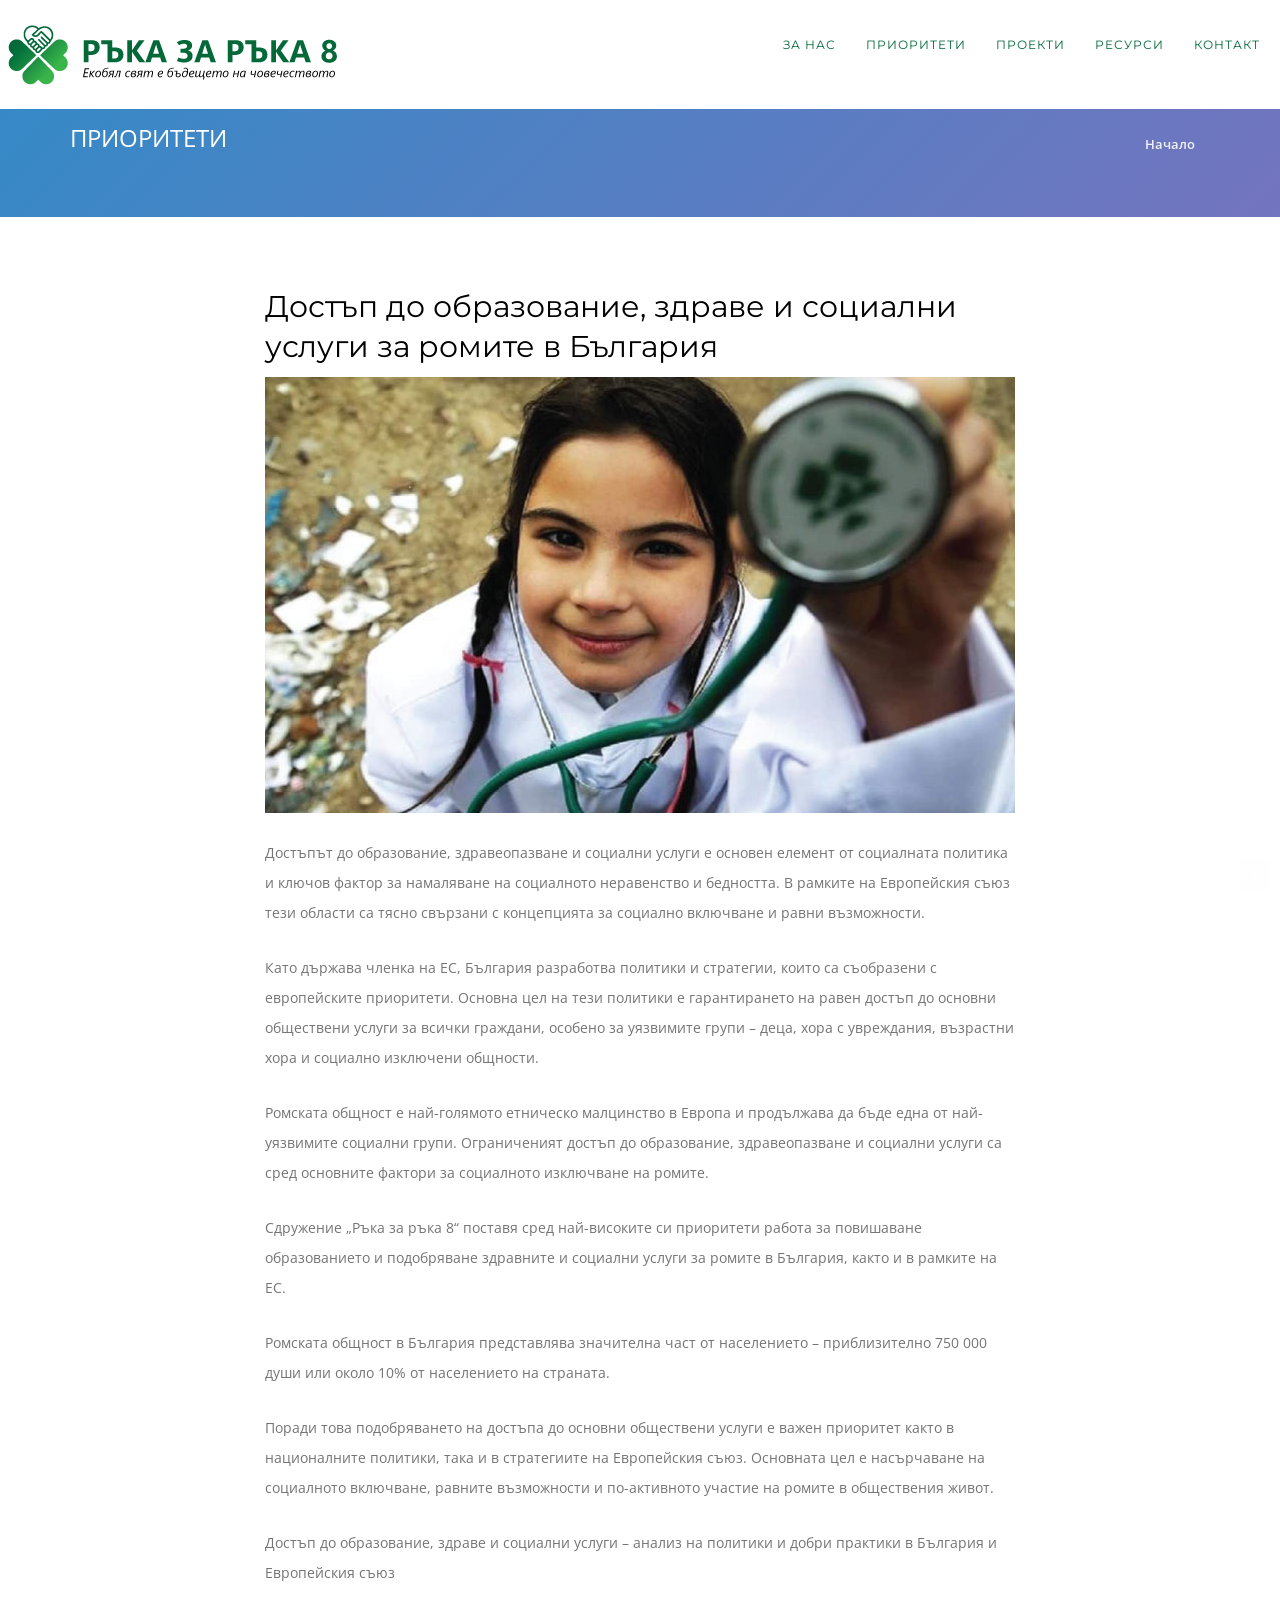
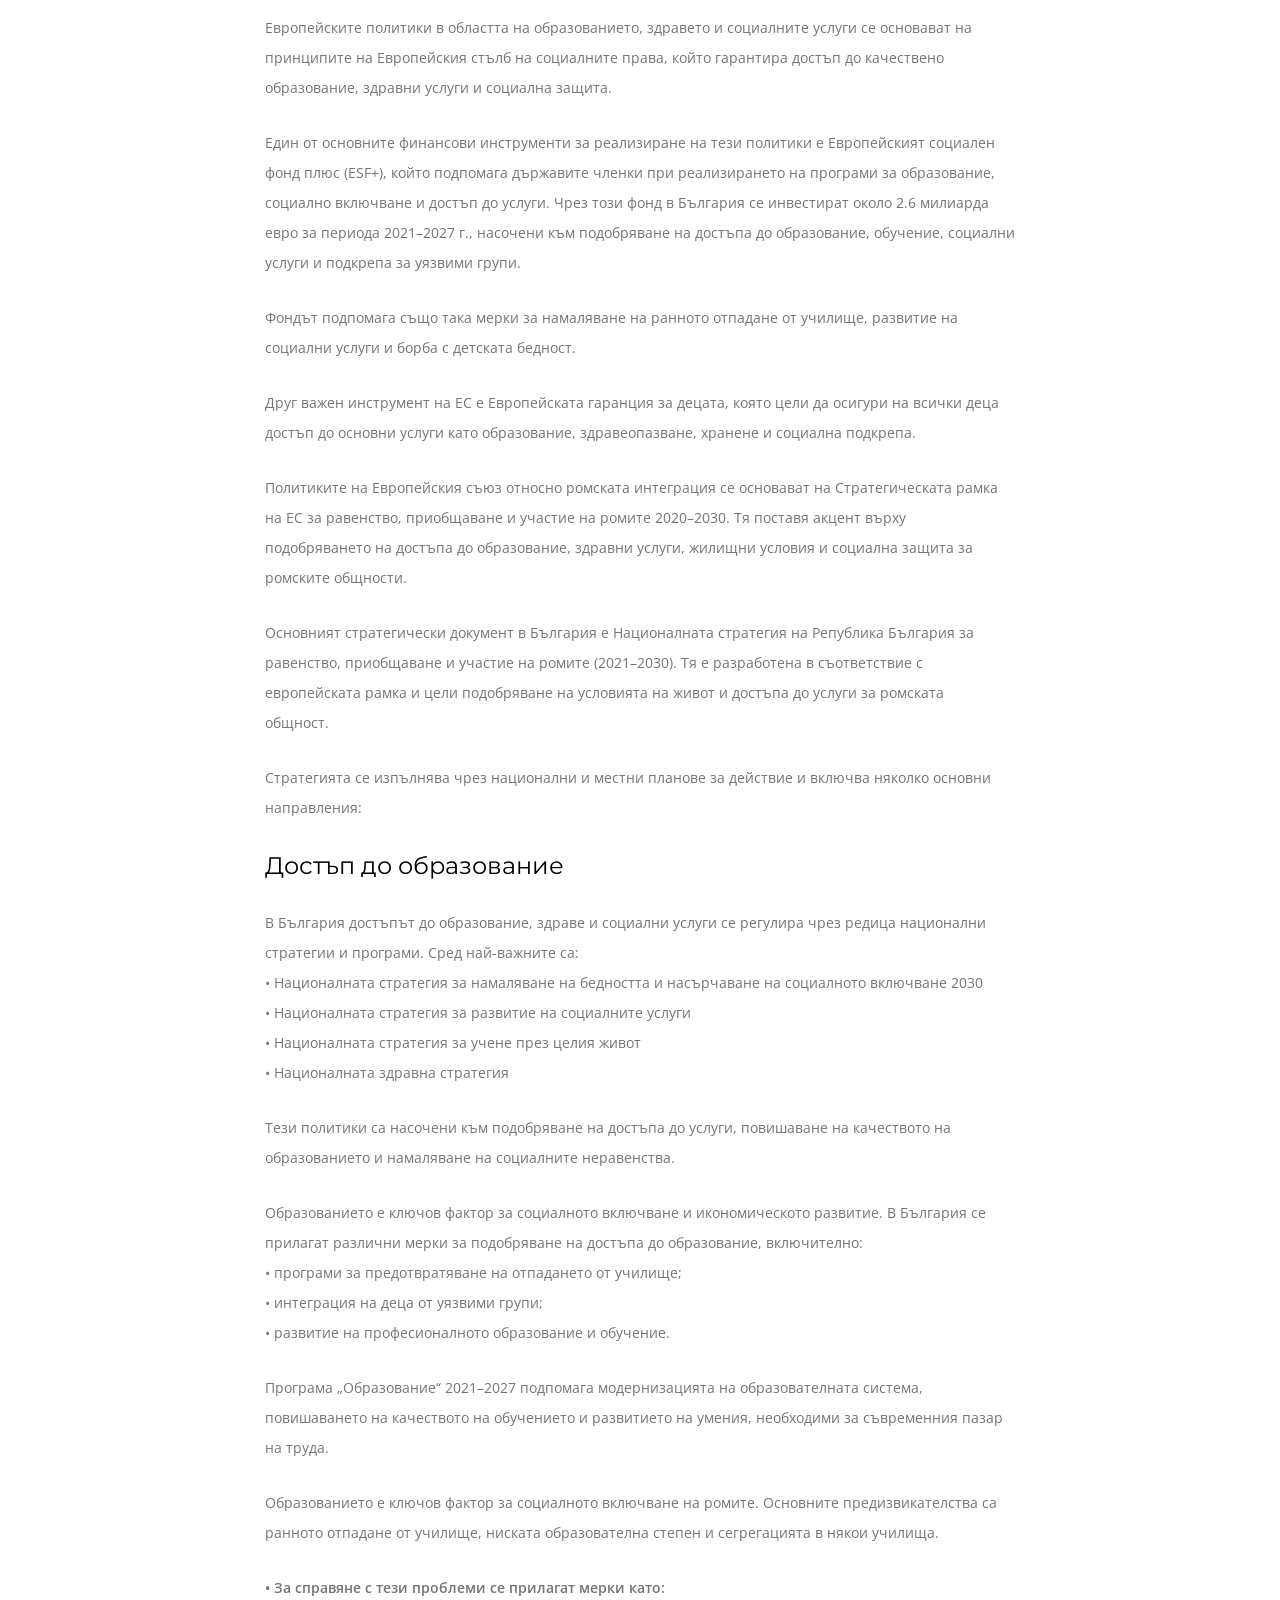
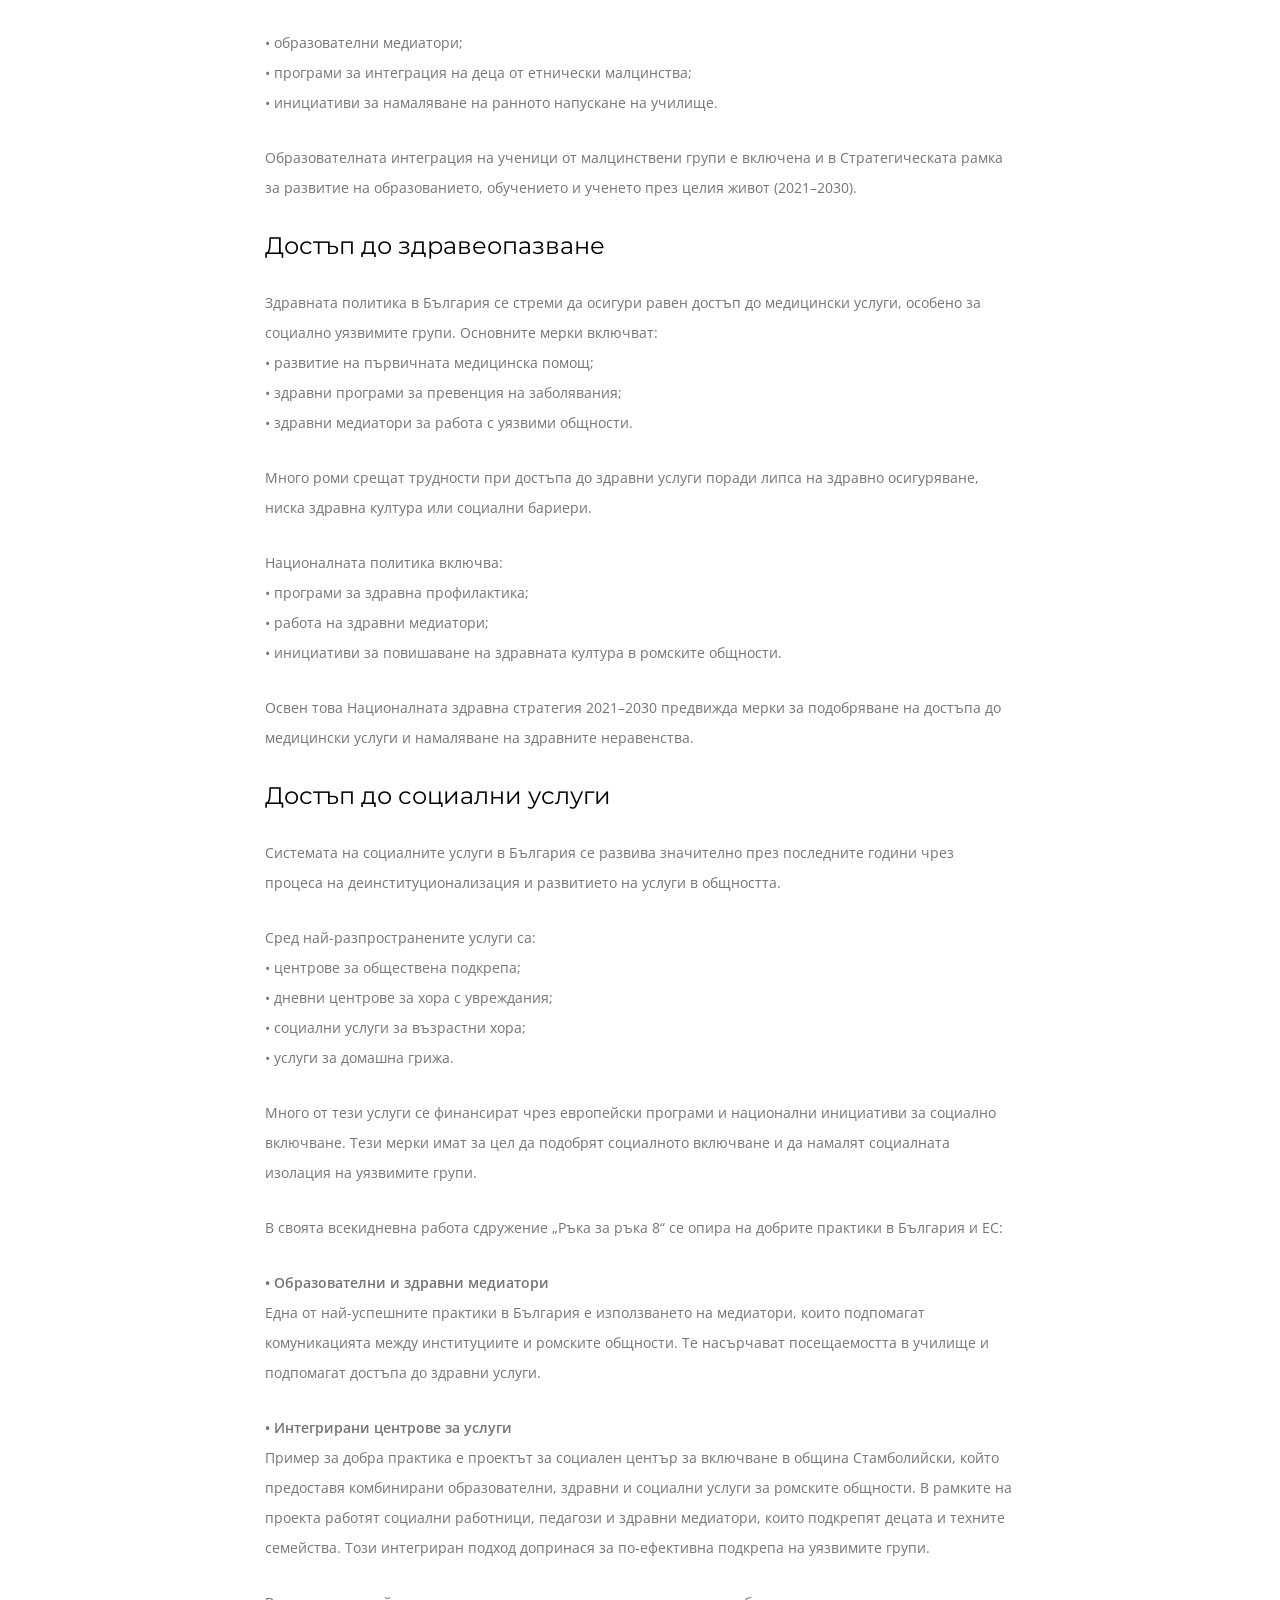
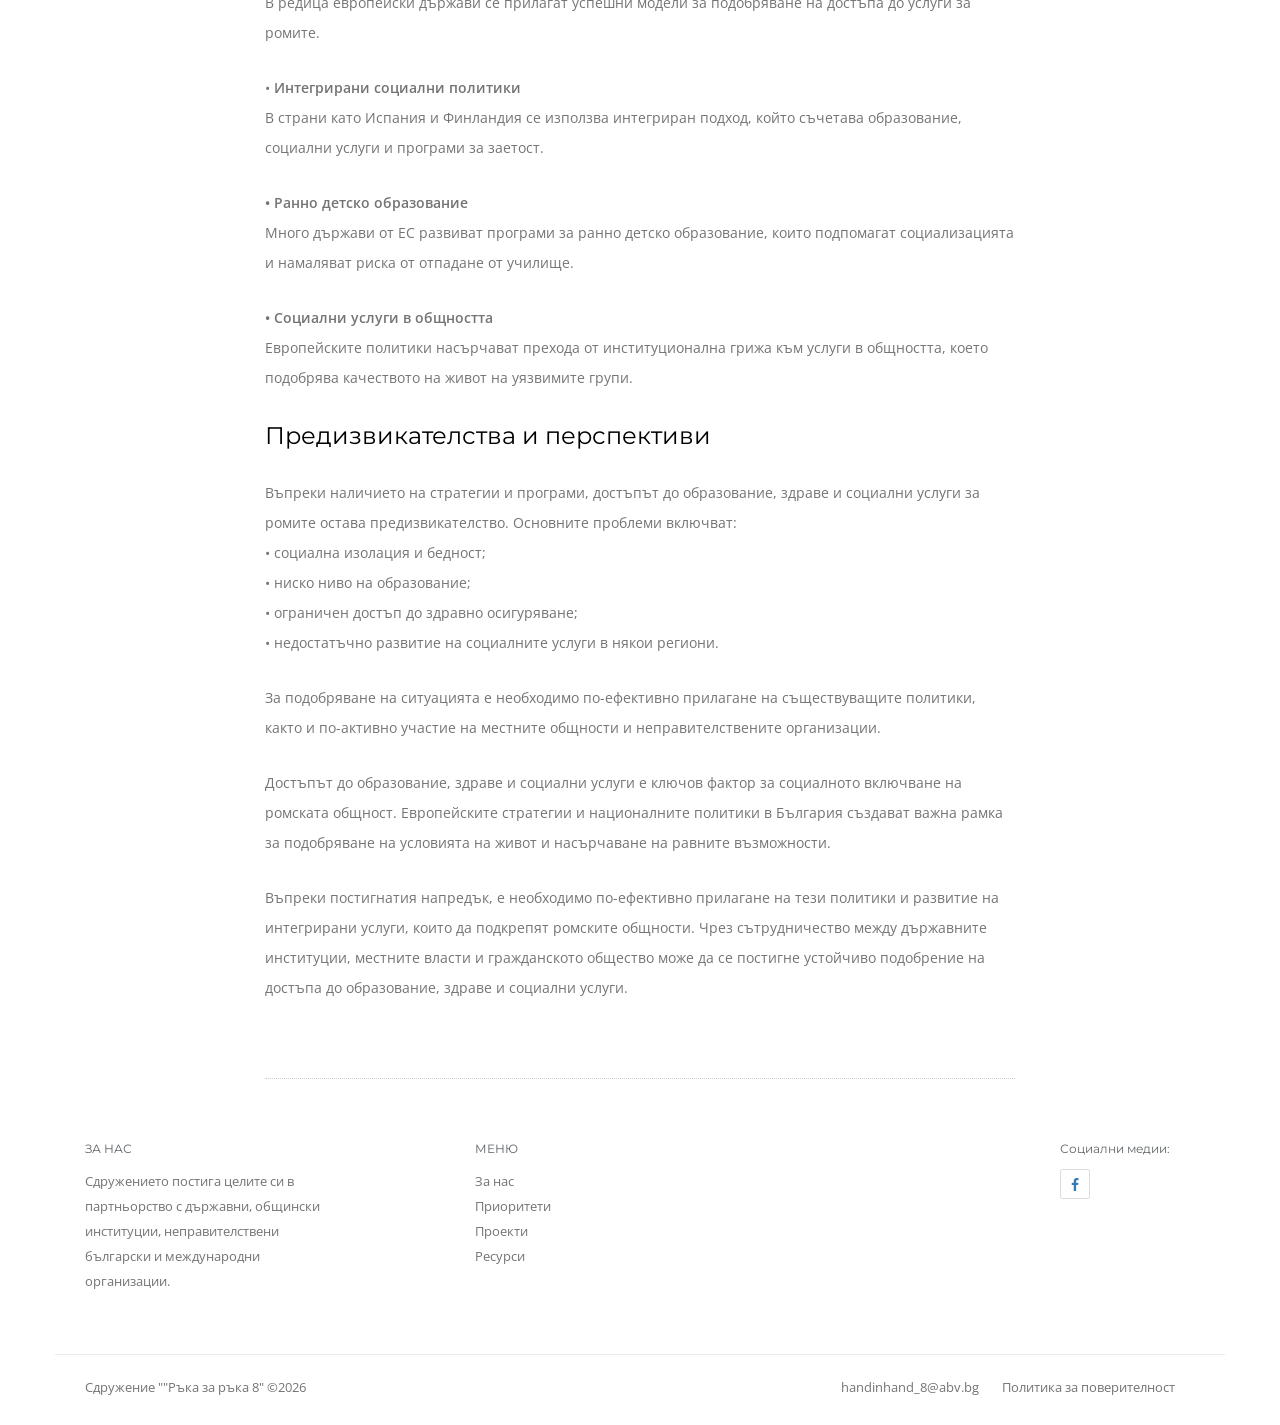
<file: pri3.html>
<!DOCTYPE html>
<html lang="en">
    <head>
        <title>Ръка за ръка 8</title>        
        <meta name="description" content="">
        <meta name="keywords" content="">
        <meta charset="utf-8">
        <meta name="author" content="Венка Василева">
        <meta http-equiv="X-UA-Compatible" content="IE=edge">
        <meta name="viewport" content="width=device-width, initial-scale=1.0, maximum-scale=1.0" />
        
        <!-- Favicons -->
        <link rel="shortcut icon" href="assets/img/favicon.png">
        
        <!-- Load Core CSS 
        =====================================-->
        <link rel="stylesheet" href="assets/css/core/bootstrap-3.3.7.min.css">
        <link rel="stylesheet" href="assets/css/core/animate.min.css">
        
        <!-- Load Main CSS 
        =====================================-->
        <link rel="stylesheet" href="assets/css/main/main.css">
        <link rel="stylesheet" href="assets/css/main/setting.css">
        <link rel="stylesheet" href="assets/css/main/hover.css">
        
        <!-- Load Magnific Popup CSS 
        =====================================-->
        <link rel="stylesheet" href="assets/css/magnific/magic.min.css">        
        <link rel="stylesheet" href="assets/css/magnific/magnific-popup.css">              
        <link rel="stylesheet" href="assets/css/magnific/magnific-popup-zoom-gallery.css">
        
        <!-- Load OWL Carousel CSS 
        =====================================-->
        <link rel="stylesheet" href="assets/css/owl-carousel/owl.carousel.css">
        <link rel="stylesheet" href="assets/css/owl-carousel/owl.theme.css">
        <link rel="stylesheet" href="assets/css/owl-carousel/owl.transitions.css">
        
        <!-- Load Color CSS - Please uncomment to apply the color.
        =====================================      
        <link rel="stylesheet" href="assets/css/color/blue.css">
        <link rel="stylesheet" href="assets/css/color/brown.css">
        <link rel="stylesheet" href="assets/css/color/cyan.css">
        <link rel="stylesheet" href="assets/css/color/dark.css">
        <link rel="stylesheet" href="assets/css/color/green.css">
        <link rel="stylesheet" href="assets/css/color/orange.css">
        <link rel="stylesheet" href="assets/css/color/purple.css">
        <link rel="stylesheet" href="assets/css/color/pink.css">
        <link rel="stylesheet" href="assets/css/color/red.css">
        <link rel="stylesheet" href="assets/css/color/yellow.css">-->
        <link rel="stylesheet" href="assets/css/color/pasific.css">
        
        <!-- Load Fontbase Icons - Please Uncomment to use linea icons
        =====================================       
        <link rel="stylesheet" href="assets/css/icon/linea-arrows-10.css">
        <link rel="stylesheet" href="assets/css/icon/linea-basic-10.css">
        <link rel="stylesheet" href="assets/css/icon/linea-basic-elaboration-10.css">
        <link rel="stylesheet" href="assets/css/icon/linea-ecommerce-10.css">
        <link rel="stylesheet" href="assets/css/icon/linea-music-10.css">
        <link rel="stylesheet" href="assets/css/icon/linea-software-10.css">
        <link rel="stylesheet" href="assets/css/icon/linea-weather-10.css">--> 
        <link rel="stylesheet" href="assets/css/icon/font-awesome.css">
        <link rel="stylesheet" href="assets/css/icon/et-line-font.css">
        
        <!-- Load JS
        HTML5 shim and Respond.js for IE8 support of HTML5 elements and media queries
        WARNING: Respond.js doesn't work if you view the page via file://
        =====================================-->

        <!--[if lt IE 9]>
          <script src="https://oss.maxcdn.com/html5shiv/3.7.2/html5shiv.min.js"></script>
          <script src="https://oss.maxcdn.com/respond/1.4.2/respond.min.js"></script>
        <![endif]-->
        
		<script>
		document.addEventListener("DOMContentLoaded", function () {
    document.querySelectorAll('a').forEach(function(link) {
        link.addEventListener("click", function(e) {
            var hash = this.hash;

            if (hash && !document.querySelector(hash)) {
                e.stopImmediatePropagation();
                window.location.href = this.href;
            }
        }, true);
    });
});			
		</script>
		
    </head>
    <body  id="page-top" data-spy="scroll" data-target=".navbar" data-offset="100">
        
        <!-- Page Loader
        ===================================== -->
		<div id="pageloader" class="bg-grad-animation-2">
			<div class="loader-item">
                <img src="assets/img/other/oval.svg" alt="page loader">
            </div>
		</div>
        
        <a href="#page-top" class="go-to-top">
            <i class="fa fa-long-arrow-up"></i>
        </a>
        
        <!-- Navigation Area
        ===================================== -->
        <nav class="navbar navbar-pasific navbar-op navbar-fixed-top">
            <div class="navbar-header">
                    <a class=".top-nav-collapse .navbar-brand.navbar-brand-img" href="index.html">
                        <img src="assets/img/logo/logo-default.png" alt="logo">
                        
                    </a>
                <button type="button" class="navbar-toggle" data-toggle="collapse" data-target=".navbar-collapse">
                    <span class="icon-bar"></span>
                    <span class="icon-bar"></span>
                    <span class="icon-bar"></span>
                </button>

            </div>
            <div class="navbar-collapse collapse navbar-right">
                <ul class="nav navbar-nav mr20">
                    <li><a href="index.html#welcome">за нас</a></li>
                    <li><a href="index.html#service">приоритети</a></li>
                    <li><a href="index.html#info-1">проекти</a></li>
                    <li><a href="index.html#resurs">ресурси</a></li>
                    <li><a href="index.html#contact">контакт</a></li>                        
                </ul>
            </div>
        </nav>

        
        
        
        <header class="bg-grad-stellar mt70">

            <div class="container">
                <div class="row mt30 mb30">
                    <div class="col-md-6 text-left">
                        <h3 class="color-light text-uppercase animated" data-animation="fadeInUp" data-animation-delay="100">приоритети<small class="color-light alpha7">&nbsp;</small></h3>
                    </div>
                    <div class="col-md-6 text-right pt35">
                        <ul class="breadcrumb">
                            <li><a href="index.html">Начало</a></li>
                        </ul>
                    </div>
                </div>
            </div>

        </header>
        
		
		
        <div id="blog" class="pt50">
            <div class="container">
                
                <div class="row">
                    <div class="col-md-8 col-md-offset-2">
                        
                      <div class="blog-three-mini">
                            <h2>Достъп до образование, здраве и социални услуги за ромите в България</h2>
<img src="assets/img-other3.jpg" class="img-responsive" alt="image blog">

                        <p class="mt25">Достъпът до образование, здравеопазване и социални услуги е основен елемент от социалната политика и ключов фактор за намаляване на социалното неравенство и бедността. В рамките на Европейския съюз тези области са тясно свързани с концепцията за социално включване и равни възможности.&nbsp;</p>
                        <p class="mt25">Като държава членка на ЕС, България разработва политики и стратегии, които са съобразени с европейските приоритети. Основна цел на тези политики е гарантирането на равен достъп до основни обществени услуги за всички граждани, особено за уязвимите групи – деца, хора с увреждания, възрастни хора и социално изключени общности.&nbsp;</p>
                        <p class="mt25">Ромската общност е най-голямото етническо малцинство в Европа и продължава да бъде една от най-уязвимите социални групи. Ограниченият достъп до образование, здравеопазване и социални услуги са сред основните фактори за социалното изключване на ромите.&nbsp;</p>
                        <p class="mt25">Сдружение „Ръка за ръка 8“ поставя сред най-високите си приоритети работа за повишаване образованието и подобряване здравните и социални услуги за ромите в България, както и в рамките на ЕС.&nbsp;</p>
                        <p class="mt25">Ромската общност в България представлява значителна част от населението – приблизително 750 000 души или около 10% от населението на страната.&nbsp;</p>
                        <p class="mt25">Поради това подобряването на достъпа до основни обществени услуги е важен приоритет както в националните политики, така и в стратегиите на Европейския съюз. Основната цел е насърчаване на социалното включване, равните възможности и по-активното участие на ромите в обществения живот.&nbsp;</p>
                        <p class="mt25">Достъп до образование, здраве и социални услуги – анализ на политики и добри практики в България и Европейския съюз&nbsp;</p>
                        <p class="mt25">Европейските политики в областта на образованието, здравето и социалните услуги се основават на принципите на Европейския стълб на социалните права, който гарантира достъп до качествено образование, здравни услуги и социална защита.&nbsp;</p>
                        <p class="mt25">Един от основните финансови инструменти за реализиране на тези политики е Европейският социален фонд плюс (ESF+), който подпомага държавите членки при реализирането на програми за образование, социално включване и достъп до услуги. Чрез този фонд в България се инвестират около 2.6 милиарда евро за периода 2021–2027 г., насочени към подобряване на достъпа до образование, обучение, социални услуги и подкрепа за уязвими групи.&nbsp;</p>
                        <p class="mt25">Фондът подпомага също така мерки за намаляване на ранното отпадане от училище, развитие на социални услуги и борба с детската бедност.&nbsp;</p>
                        <p class="mt25">Друг важен инструмент на ЕС е Европейската гаранция за децата, която цели да осигури на всички деца достъп до основни услуги като образование, здравеопазване, хранене и социална подкрепа.&nbsp;</p>
                        <p class="mt25">Политиките на Европейския съюз относно ромската интеграция се основават на Стратегическата рамка на ЕС за равенство, приобщаване и участие на ромите 2020–2030. Тя поставя акцент върху подобряването на достъпа до образование, здравни услуги, жилищни условия и социална защита за ромските общности.&nbsp;</p>
                        <p class="mt25">Основният стратегически документ в България е Националната стратегия на Република България за равенство, приобщаване и участие на ромите (2021–2030). Тя е разработена в съответствие с европейската рамка и цели подобряване на условията на живот и достъпа до услуги за ромската общност.&nbsp;</p>
<p class="mt25">Стратегията се изпълнява чрез национални и местни планове за действие и включва няколко основни направления:&nbsp;</p>
                        <h3 class="mt25">Достъп до образование&nbsp;</h3>
                        <p class="mt25">В България достъпът до образование, здраве и социални услуги се регулира чрез редица национални стратегии и програми. Сред най-важните са: <br>
                          • Националната стратегия за намаляване на бедността и насърчаване на социалното включване 2030 <br>
                          • Националната стратегия за развитие на социалните услуги <br>
                          • Националната стратегия за учене през целия живот <br>
                          • Националната здравна стратегия&nbsp;</p>
                        <p class="mt25">Тези политики са насочени към подобряване на достъпа до услуги, повишаване на качеството на образованието и намаляване на социалните неравенства.&nbsp;</p>
                        <p class="mt25">Образованието е ключов фактор за социалното включване и икономическото развитие. В България се прилагат различни мерки за подобряване на достъпа до образование, включително: <br>
                          • програми за предотвратяване на отпадането от училище; <br>
                          • интеграция на деца от уязвими групи; <br>
                          • развитие на професионалното образование и обучение.&nbsp;</p>
                        <p class="mt25">Програма „Образование“ 2021–2027 подпомага модернизацията на образователната система, повишаването на качеството на обучението и развитието на умения, необходими за съвременния пазар на труда.&nbsp;</p>
                        <p class="mt25">Образованието е ключов фактор за социалното включване на ромите. Основните предизвикателства са ранното отпадане от училище, ниската образователна степен и сегрегацията в някои училища.&nbsp;</p>
                        <p class="mt25"><strong>• За справяне с тези проблеми се прилагат мерки като:&nbsp;</strong></p>
                        <p class="mt25">• образователни медиатори; <br>
                          • програми за интеграция на деца от етнически малцинства; <br>
                        • инициативи за намаляване на ранното напускане на училище.&nbsp;</p>
                        <p class="mt25">Образователната интеграция на ученици от малцинствени групи е включена и в Стратегическата рамка за развитие на образованието, обучението и ученето през целия живот (2021–2030).&nbsp;</p>
                        <h3 class="mt25">Достъп до здравеопазване&nbsp;</h3>
                        <p class="mt25">Здравната политика в България се стреми да осигури равен достъп до медицински услуги, особено за социално уязвимите групи. Основните мерки включват: <br>
                          • развитие на първичната медицинска помощ; <br>
                          • здравни програми за превенция на заболявания; <br>
                          • здравни медиатори за работа с уязвими общности.&nbsp;</p>
                        <p class="mt25">Много роми срещат трудности при достъпа до здравни услуги поради липса на здравно осигуряване, ниска здравна култура или социални бариери.&nbsp;</p>
                        <p class="mt25">Националната политика включва: <br>
                          • програми за здравна профилактика; <br>
                          • работа на здравни медиатори; <br>
                          • инициативи за повишаване на здравната култура в ромските общности.&nbsp;</p>
                        <p class="mt25">Освен това Националната здравна стратегия 2021–2030 предвижда мерки за подобряване на достъпа до медицински услуги и намаляване на здравните неравенства.&nbsp;</p>
                        <h3 class="mt25">Достъп до социални услуги&nbsp;</h3>
                        <p class="mt25">Системата на социалните услуги в България се развива значително през последните години чрез процеса на деинституционализация и развитието на услуги в общността.&nbsp;</p>
                        <p class="mt25">Сред най-разпространените услуги са: <br>
                          • центрове за обществена подкрепа; <br>
                          • дневни центрове за хора с увреждания; <br>
                          • социални услуги за възрастни хора; <br>
                          • услуги за домашна грижа.&nbsp;</p>
                        <p class="mt25">Много от тези услуги се финансират чрез европейски програми и национални инициативи за социално включване. Тези мерки имат за цел да подобрят социалното включване и да намалят социалната изолация на уязвимите групи.&nbsp;</p>
                        <p class="mt25">В своята всекидневна работа сдружение „Ръка за ръка 8“ се опира на добрите практики в България и ЕС:&nbsp;</p>
                        <p class="mt25"><strong>• Образователни и здравни медиатори</strong> <br>
                          Една от най-успешните практики в България е използването на медиатори, които подпомагат комуникацията между институциите и ромските общности. Те насърчават посещаемостта в училище и подпомагат достъпа до здравни услуги.&nbsp;</p>
                        <p class="mt25"><strong>• Интегрирани центрове за услуги </strong><br>
                          Пример за добра практика е проектът за социален център за включване в община Стамболийски, който предоставя комбинирани образователни, здравни и социални услуги за ромските общности. В рамките на проекта работят социални работници, педагози и здравни медиатори, които подкрепят децата и техните семейства. Този интегриран подход допринася за по-ефективна подкрепа на уязвимите групи.&nbsp;</p>
                        <p class="mt25">В редица европейски държави се прилагат успешни модели за подобряване на достъпа до услуги за ромите.&nbsp;</p>
                        <p class="mt25">• <strong>Интегрирани социални политики </strong><br>
                          В страни като Испания и Финландия се използва интегриран подход, който съчетава образование, социални услуги и програми за заетост.&nbsp;</p>
                        <p class="mt25"><strong>• Ранно детско образование </strong><br>
                          Много държави от ЕС развиват програми за ранно детско образование, които подпомагат социализацията и намаляват риска от отпадане от училище.&nbsp;</p>
                        <p class="mt25"><strong>• Социални услуги в общността </strong><br>
                          Европейските политики насърчават прехода от институционална грижа към услуги в общността, което подобрява качеството на живот на уязвимите групи.&nbsp;</p>
                        <h3 class="mt25">Предизвикателства и перспективи&nbsp;</h3>
                        <p class="mt25">Въпреки наличието на стратегии и програми, достъпът до образование, здраве и социални услуги за ромите остава предизвикателство. Основните проблеми включват: <br>
                          • социална изолация и бедност; <br>
                          • ниско ниво на образование; <br>
                          • ограничен достъп до здравно осигуряване; <br>
                          • недостатъчно развитие на социалните услуги в някои региони.&nbsp;</p>
                        <p class="mt25">За подобряване на ситуацията е необходимо по-ефективно прилагане на съществуващите политики, както и по-активно участие на местните общности и неправителствените организации.&nbsp;</p>
                        <p class="mt25">Достъпът до образование, здраве и социални услуги е ключов фактор за социалното включване на ромската общност. Европейските стратегии и националните политики в България създават важна рамка за подобряване на условията на живот и насърчаване на равните възможности.&nbsp;</p>
                        <p class="mt25">Въпреки постигнатия напредък, е необходимо по-ефективно прилагане на тези политики и развитие на интегрирани услуги, които да подкрепят ромските общности. Чрез сътрудничество между държавните институции, местните власти и гражданското общество може да се постигне устойчиво подобрение на достъпа до образование, здраве и социални услуги.</p>
                      </div>                    	</div> 
		

					
					
					
        <!-- footer Area
        ===================================== -->
        <div id="footer" class="footer-two">
            <div class="container-fluid bb-solid-1">
                <div class="container pb35">
                    <div class="row">
                        
                        <!-- footer about start -->
                        <div class="col-md-3 col-sm-12 col-xs-12">
                            <h6 class="font-montserrat text-uppercase color-dark">За нас</h6>
                            <p>Сдружението постига целите си в партньорство с държавни, общински институции, неправителствени български и международни организации.</p>
                        </div>
                        <!-- footer about end -->
                        
                        <!-- footer menu one start -->
                        <div class="col-md-2 col-md-offset-1 col-sm-3 col-xs-4">
                            <h6 class="font-montserrat text-uppercase color-dark">Меню</h6>
                            <ul class="no-icon-list">
                                <li><a href="index.html#welcome">За нас</a></li>
                                <li><a href="index.html#service">Приоритети</a></li>
                                <li><a href="index.html#info-1">Проекти</a></li>
                                <li><a href="index.html#resurs">Ресурси</a></li>
                            </ul>
                        </div>
                        <!-- footer menu one end -->
                        
                        <!-- footer menu two start -->
                        <div class="col-md-2 col-sm-3 col-xs-4">
                            <h6 class="font-montserrat text-uppercase color-dark">&nbsp;</h6>
                            <ul class="no-icon-list">
                                <li><a href="#">&nbsp;</a></li>
                                <li><a href="#">&nbsp;</a></li>
                                <li><a href="#">&nbsp;</a></li>
                                <li><a href="#">&nbsp;</a></li>
                            </ul>
                        </div>
                        <!-- footer menu two end -->
                        
                        <!-- footer menu three start -->
                        <div class="col-md-2 col-sm-3 col-xs-4">
                            <h6 class="font-montserrat text-uppercase color-dark">&nbsp;</h6>
                            <ul class="no-icon-list">
                                <li><a href="#">&nbsp;</a></li>
                                <li><a href="#">&nbsp;</a></li>
                                <li><a href="#">&nbsp;</a></li>
                                <li><a href="#">&nbsp;</a></li>
                            </ul>
                        </div>
                        <!-- footer menu three end -->
                        
                        <!-- footer social icons start -->
                        <div class="col-md-2 col-sm-3 col-xs-12">
                            <h6 class="font-montserrat color-dark">Социални медии:</h6>
                            <div class="social social-two">

                                <a href="https://www.facebook.com/handin8" target="_blank"><i class="fa fa-facebook color-primary"></i></a>
                            </div>
                        </div>
                        <!-- footer social icons end -->

                    </div><!-- row end -->
                </div><!-- container end -->
            </div><!-- container-fluid end -->
            
            <div class="container-fluid pt20">
                <div class="container">
                    <div class="row">

                        <!-- copyright start -->
                        <div class="col-md-6 col-sm-6 col-xs-6 pull-left">
                            <p>Сдружение ""Ръка за ръка 8" ©2026</p>
                        </div>
                        <!-- copyright end -->

						
						
                        <!-- footer bottom start -->
                        <div class="col-md-6 col-sm-6 col-xs-6 pull-right">
                            <p class="text-right">
                                <a href="mailto:handinhand_8@abv.bg" class="mr20">handinhand_8@abv.bg</a>								
								<a href="#" class="mr50">Политика за поверителност</a>
                            </p>
                        </div>
                        <!-- footer bottom end -->

                    </div><!-- row end -->
                </div><!-- container end -->
            </div><!-- container-fluid end -->


        </div><!-- footer end -->      
        
        <!-- JQuery Core
        =====================================-->
        <script src="assets/js/core/jquery.min.js"></script>
        <script src="assets/js/core/bootstrap-3.3.7.min.js"></script>
        
        <!-- Magnific Popup
        =====================================-->
        <script src="assets/js/magnific-popup/jquery.magnific-popup.min.js"></script>
        <script src="assets/js/magnific-popup/magnific-popup-zoom-gallery.js"></script>
        
        <!-- Progress Bars
        =====================================-->
        <script src="assets/js/progress-bar/bootstrap-progressbar.js"></script>
        <script src="assets/js/progress-bar/bootstrap-progressbar-main.js"></script>
        
        <!-- JQuery Main
        =====================================-->
        <script src="assets/js/main/jquery.appear.js"></script>
        <script src="assets/js/main/isotope.pkgd.min.js"></script>
        <script src="assets/js/main/parallax.min.js"></script>
        <script src="assets/js/main/jquery.countTo.js"></script>
        <script src="assets/js/main/owl.carousel.min.js"></script>
        <script src="assets/js/main/jquery.sticky.js"></script>
        <script src="assets/js/main/imagesloaded.pkgd.min.js"></script>
        <script src="assets/js/main/main.js"></script>
            </div><!-- container-fluid end -->
            </div><!-- container-fluid end -->
            </div><!-- container-fluid end -->

    </body>
		
</html>
</file>
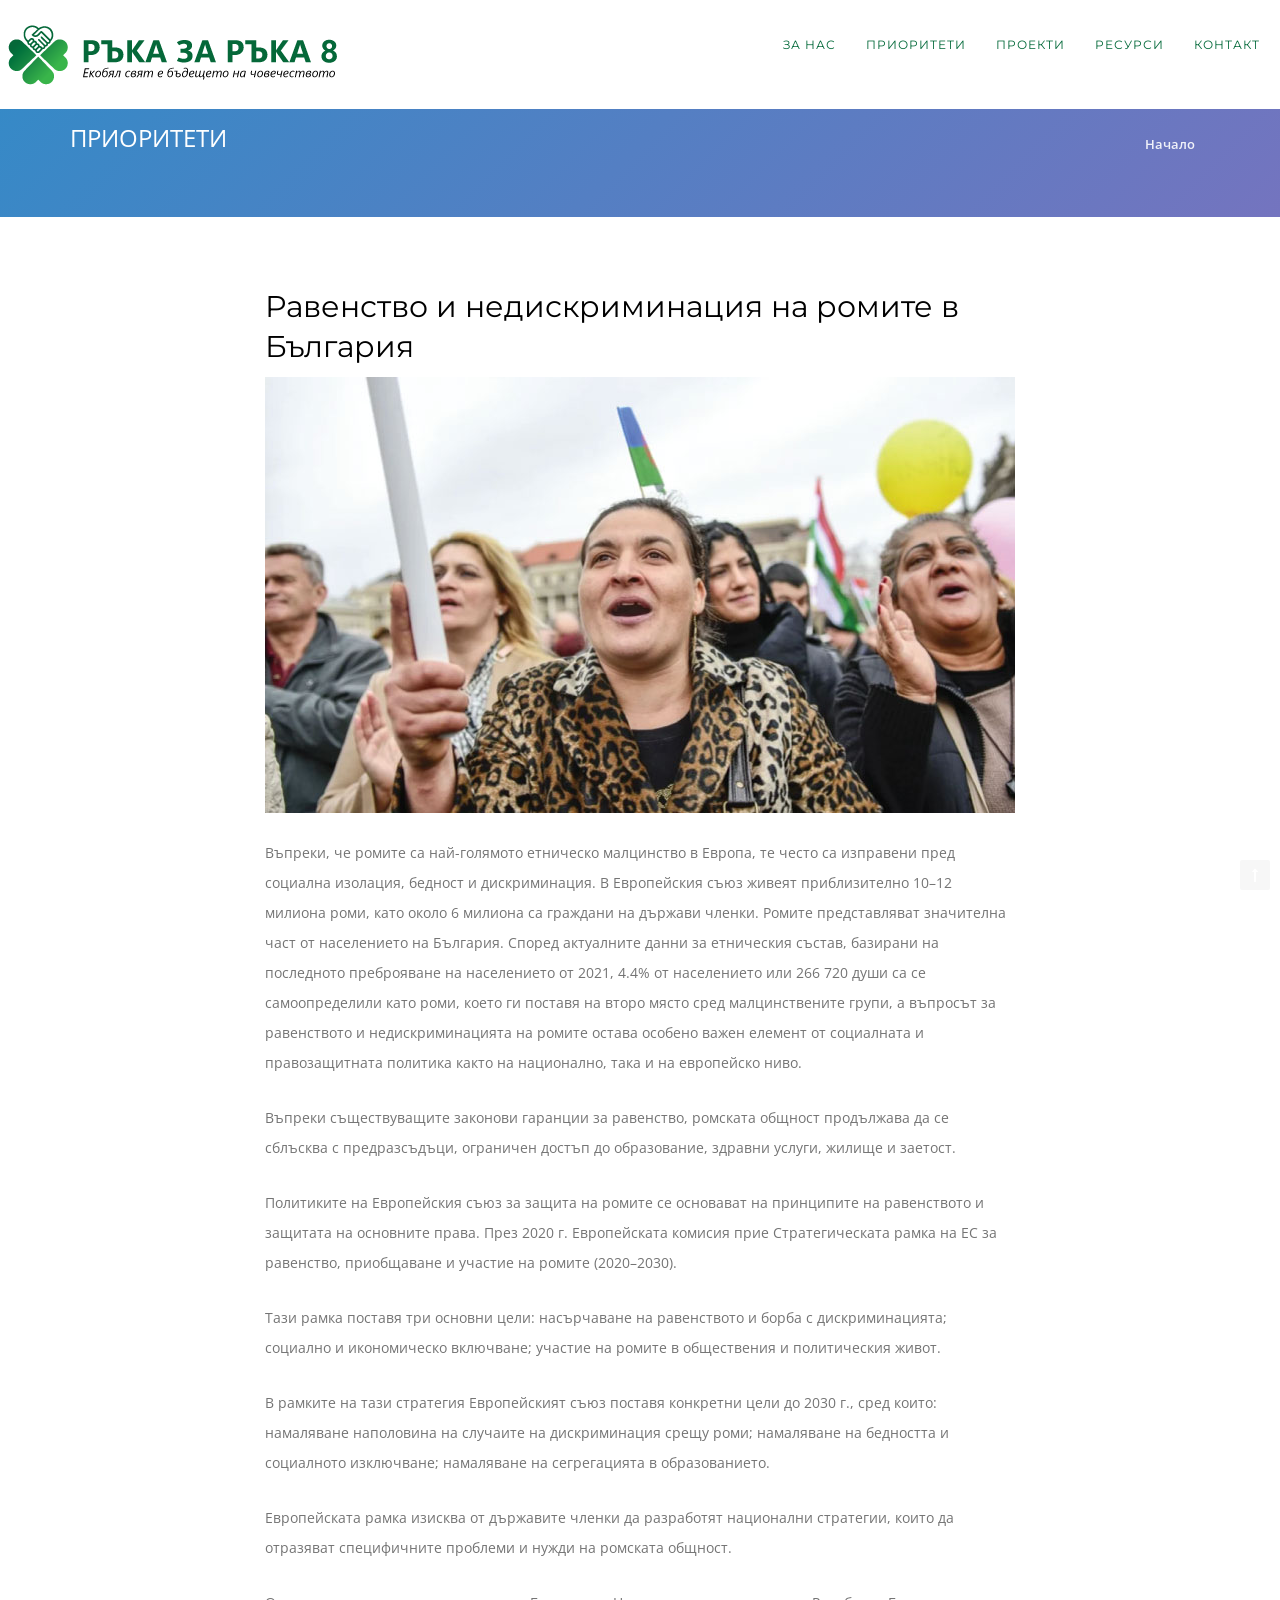
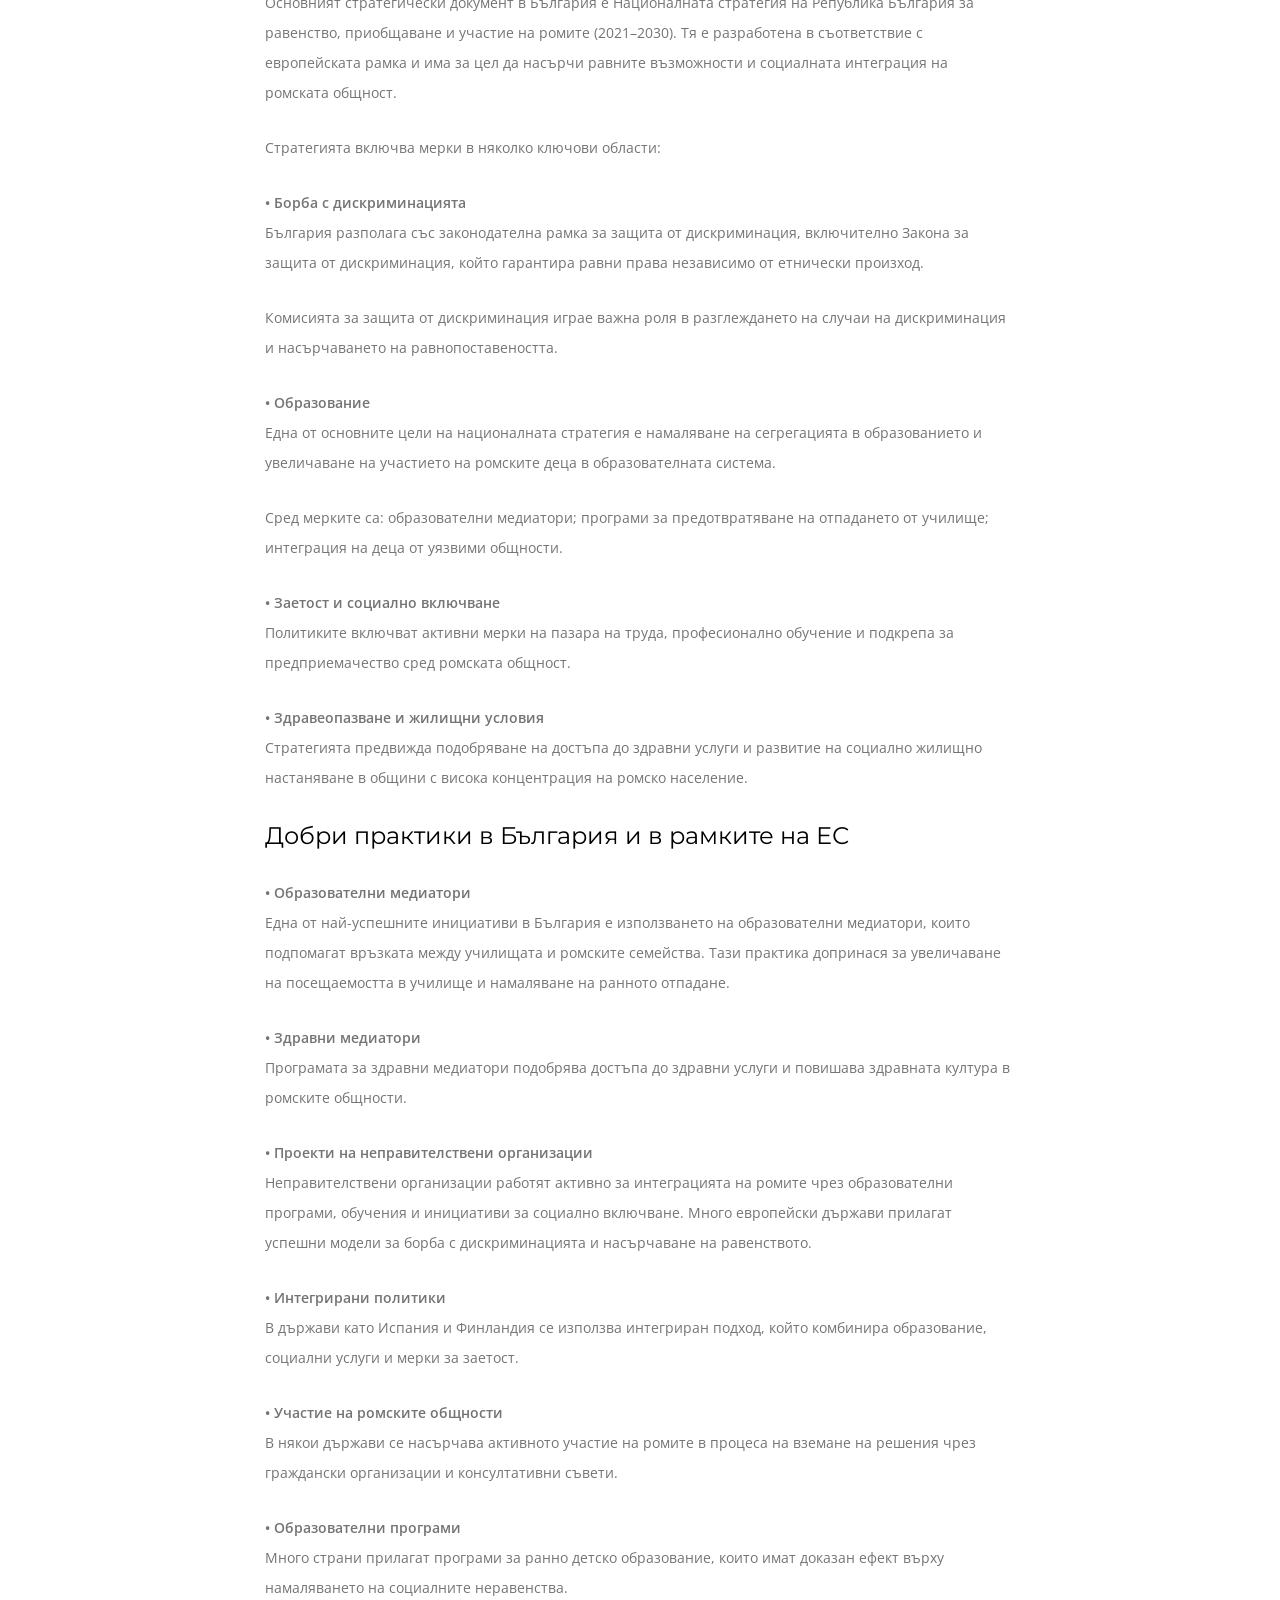
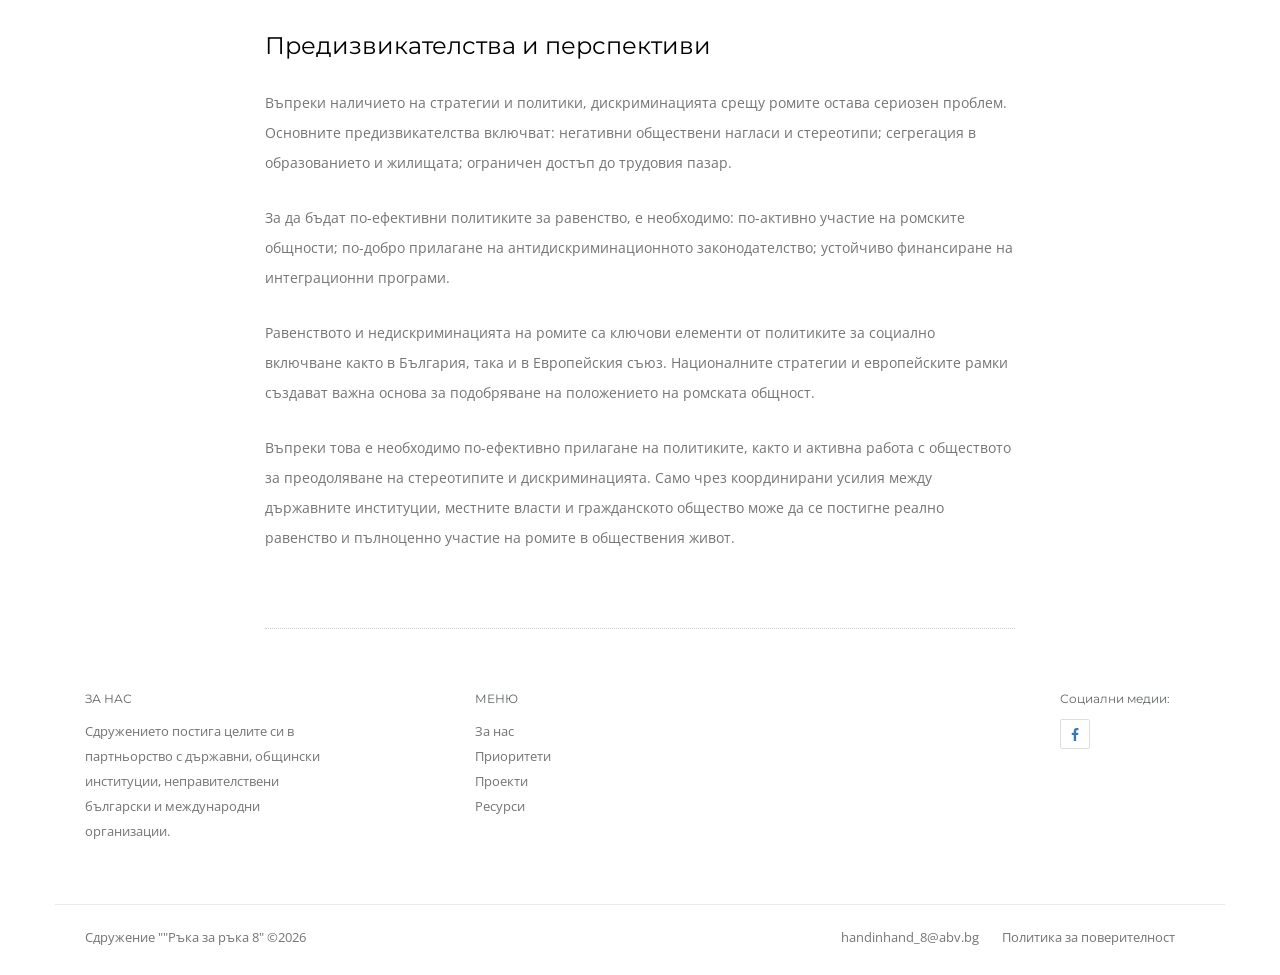
<file: pri4.html>
<!DOCTYPE html>
<html lang="en">
    <head>
        <title>Ръка за ръка 8</title>        
        <meta name="description" content="">
        <meta name="keywords" content="">
        <meta charset="utf-8">
        <meta name="author" content="Венка Василева">
        <meta http-equiv="X-UA-Compatible" content="IE=edge">
        <meta name="viewport" content="width=device-width, initial-scale=1.0, maximum-scale=1.0" />
        
        <!-- Favicons -->
        <link rel="shortcut icon" href="assets/img/favicon.png">
        
        <!-- Load Core CSS 
        =====================================-->
        <link rel="stylesheet" href="assets/css/core/bootstrap-3.3.7.min.css">
        <link rel="stylesheet" href="assets/css/core/animate.min.css">
        
        <!-- Load Main CSS 
        =====================================-->
        <link rel="stylesheet" href="assets/css/main/main.css">
        <link rel="stylesheet" href="assets/css/main/setting.css">
        <link rel="stylesheet" href="assets/css/main/hover.css">
        
        <!-- Load Magnific Popup CSS 
        =====================================-->
        <link rel="stylesheet" href="assets/css/magnific/magic.min.css">        
        <link rel="stylesheet" href="assets/css/magnific/magnific-popup.css">              
        <link rel="stylesheet" href="assets/css/magnific/magnific-popup-zoom-gallery.css">
        
        <!-- Load OWL Carousel CSS 
        =====================================-->
        <link rel="stylesheet" href="assets/css/owl-carousel/owl.carousel.css">
        <link rel="stylesheet" href="assets/css/owl-carousel/owl.theme.css">
        <link rel="stylesheet" href="assets/css/owl-carousel/owl.transitions.css">
        
        <!-- Load Color CSS - Please uncomment to apply the color.
        =====================================      
        <link rel="stylesheet" href="assets/css/color/blue.css">
        <link rel="stylesheet" href="assets/css/color/brown.css">
        <link rel="stylesheet" href="assets/css/color/cyan.css">
        <link rel="stylesheet" href="assets/css/color/dark.css">
        <link rel="stylesheet" href="assets/css/color/green.css">
        <link rel="stylesheet" href="assets/css/color/orange.css">
        <link rel="stylesheet" href="assets/css/color/purple.css">
        <link rel="stylesheet" href="assets/css/color/pink.css">
        <link rel="stylesheet" href="assets/css/color/red.css">
        <link rel="stylesheet" href="assets/css/color/yellow.css">-->
        <link rel="stylesheet" href="assets/css/color/pasific.css">
        
        <!-- Load Fontbase Icons - Please Uncomment to use linea icons
        =====================================       
        <link rel="stylesheet" href="assets/css/icon/linea-arrows-10.css">
        <link rel="stylesheet" href="assets/css/icon/linea-basic-10.css">
        <link rel="stylesheet" href="assets/css/icon/linea-basic-elaboration-10.css">
        <link rel="stylesheet" href="assets/css/icon/linea-ecommerce-10.css">
        <link rel="stylesheet" href="assets/css/icon/linea-music-10.css">
        <link rel="stylesheet" href="assets/css/icon/linea-software-10.css">
        <link rel="stylesheet" href="assets/css/icon/linea-weather-10.css">--> 
        <link rel="stylesheet" href="assets/css/icon/font-awesome.css">
        <link rel="stylesheet" href="assets/css/icon/et-line-font.css">
        
        <!-- Load JS
        HTML5 shim and Respond.js for IE8 support of HTML5 elements and media queries
        WARNING: Respond.js doesn't work if you view the page via file://
        =====================================-->

        <!--[if lt IE 9]>
          <script src="https://oss.maxcdn.com/html5shiv/3.7.2/html5shiv.min.js"></script>
          <script src="https://oss.maxcdn.com/respond/1.4.2/respond.min.js"></script>
        <![endif]-->
        
		<script>
		document.addEventListener("DOMContentLoaded", function () {
    document.querySelectorAll('a').forEach(function(link) {
        link.addEventListener("click", function(e) {
            var hash = this.hash;

            if (hash && !document.querySelector(hash)) {
                e.stopImmediatePropagation();
                window.location.href = this.href;
            }
        }, true);
    });
});			
		</script>
		
    </head>
    <body  id="page-top" data-spy="scroll" data-target=".navbar" data-offset="100">
        
        <!-- Page Loader
        ===================================== -->
		<div id="pageloader" class="bg-grad-animation-2">
			<div class="loader-item">
                <img src="assets/img/other/oval.svg" alt="page loader">
            </div>
		</div>
        
        <a href="#page-top" class="go-to-top">
            <i class="fa fa-long-arrow-up"></i>
        </a>
        
        <!-- Navigation Area
        ===================================== -->
        <nav class="navbar navbar-pasific navbar-op navbar-fixed-top">
            <div class="navbar-header">
                    <a class=".top-nav-collapse .navbar-brand.navbar-brand-img" href="index.html">
                        <img src="assets/img/logo/logo-default.png" alt="logo">
                        
                    </a>
                <button type="button" class="navbar-toggle" data-toggle="collapse" data-target=".navbar-collapse">
                    <span class="icon-bar"></span>
                    <span class="icon-bar"></span>
                    <span class="icon-bar"></span>
                </button>

            </div>
            <div class="navbar-collapse collapse navbar-right">
                <ul class="nav navbar-nav mr20">
                    <li><a href="index.html#welcome">за нас</a></li>
                    <li><a href="index.html#service">приоритети</a></li>
                    <li><a href="index.html#info-1">проекти</a></li>
                    <li><a href="index.html#resurs">ресурси</a></li>
                    <li><a href="index.html#contact">контакт</a></li>                        
                </ul>
            </div>
        </nav>

        
        
        
        <header class="bg-grad-stellar mt70">

            <div class="container">
                <div class="row mt30 mb30">
                    <div class="col-md-6 text-left">
                        <h3 class="color-light text-uppercase animated" data-animation="fadeInUp" data-animation-delay="100">приоритети<small class="color-light alpha7">&nbsp;</small></h3>
                    </div>
                    <div class="col-md-6 text-right pt35">
                        <ul class="breadcrumb">
                            <li><a href="index.html">Начало</a></li>
                        </ul>
                    </div>
                </div>
            </div>

        </header>
        
		
		
        <div id="blog" class="pt50">
            <div class="container">
                
                <div class="row">
                    <div class="col-md-8 col-md-offset-2">
                        
                      <div class="blog-three-mini">
                        <h2>Равенство и недискриминация на ромите в България</h2>
<img src="assets/img-other4.jpg" class="img-responsive" alt="image blog">


                        <p class="mt25">Въпреки, че ромите са най-голямото етническо малцинство в Европа, те често са изправени пред социална изолация, бедност и дискриминация. В Европейския съюз живеят приблизително 10–12 милиона роми, като около 6 милиона са граждани на държави членки. Ромите представляват значителна част от населението на България. Според актуалните данни за етническия състав, базирани на последното преброяване на населението от 2021, 4.4% от населението или 266 720 души са се самоопределили като роми, което ги поставя на второ място сред малцинствените групи, а въпросът за равенството и недискриминацията на ромите остава особено важен елемент от социалната и правозащитната политика както на национално, така и на европейско ниво.&nbsp;</p>
                        <p class="mt25">Въпреки съществуващите законови гаранции за равенство, ромската общност продължава да се сблъсква с предразсъдъци, ограничен достъп до образование, здравни услуги, жилище и заетост.&nbsp;</p>
                        <p class="mt25">Политиките на Европейския съюз за защита на ромите се основават на принципите на равенството и защитата на основните права. През 2020 г. Европейската комисия прие Стратегическата рамка на ЕС за равенство, приобщаване и участие на ромите (2020–2030).&nbsp;</p>
                        <p class="mt25">Тази рамка поставя три основни цели: насърчаване на равенството и борба с дискриминацията; социално и икономическо включване; участие на ромите в обществения и политическия живот.&nbsp;</p>
                        <p class="mt25">В рамките на тази стратегия Европейският съюз поставя конкретни цели до 2030 г., сред които: намаляване наполовина на случаите на дискриминация срещу роми; намаляване на бедността и социалното изключване; намаляване на сегрегацията в образованието.&nbsp;</p>
                        <p class="mt25">Европейската рамка изисква от държавите членки да разработят национални стратегии, които да отразяват специфичните проблеми и нужди на ромската общност.&nbsp;</p>
                        <p class="mt25">Основният стратегически документ в България е Националната стратегия на Република България за равенство, приобщаване и участие на ромите (2021–2030). Тя е разработена в съответствие с европейската рамка и има за цел да насърчи равните възможности и социалната интеграция на ромската общност.&nbsp;</p>
                        <p class="mt25">Стратегията включва мерки в няколко ключови области:&nbsp;</p>
                        <p class="mt25"><strong>• Борба с дискриминацията </strong><br>
                          България разполага със законодателна рамка за защита от дискриминация, включително Закона за защита от дискриминация, който гарантира равни права независимо от етнически произход.&nbsp;</p>
                        <p class="mt25">Комисията за защита от дискриминация играе важна роля в разглеждането на случаи на дискриминация и насърчаването на равнопоставеността.&nbsp;</p>
                        <p class="mt25"><strong>• Образование</strong> <br>
                          Една от основните цели на националната стратегия е намаляване на сегрегацията в образованието и увеличаване на участието на ромските деца в образователната система.&nbsp;</p>
                        <p class="mt25">Сред мерките са: образователни медиатори; програми за предотвратяване на отпадането от училище; интеграция на деца от уязвими общности.&nbsp;</p>
                        <p class="mt25"><strong>• Заетост и социално включване </strong><br>
                          Политиките включват активни мерки на пазара на труда, професионално обучение и подкрепа за предприемачество сред ромската общност.&nbsp;</p>
                        <p class="mt25"><strong>• Здравеопазване и жилищни условия</strong> <br>
                          Стратегията предвижда подобряване на достъпа до здравни услуги и развитие на социално жилищно настаняване в общини с висока концентрация на ромско население.&nbsp;</p>
                        <h3 class="mt25">Добри практики в България и в рамките на ЕС&nbsp;</h3>
                        <p class="mt25"><strong>• Образователни медиатори</strong> <br>
                          Една от най-успешните инициативи в България е използването на образователни медиатори, които подпомагат връзката между училищата и ромските семейства. Тази практика допринася за увеличаване на посещаемостта в училище и намаляване на ранното отпадане.&nbsp;</p>
                        <p class="mt25"><strong>• Здравни медиатори </strong><br>
                          Програмата за здравни медиатори подобрява достъпа до здравни услуги и повишава здравната култура в ромските общности.&nbsp;</p>
                        <p class="mt25"><strong>• Проекти на неправителствени организации </strong><br>
                          Неправителствени организации работят активно за интеграцията на ромите чрез образователни програми, обучения и инициативи за социално включване. Много европейски държави прилагат успешни модели за борба с дискриминацията и насърчаване на равенството.&nbsp;</p>
                        <p class="mt25"><strong>• Интегрирани политики </strong><br>
                          В държави като Испания и Финландия се използва интегриран подход, който комбинира образование, социални услуги и мерки за заетост.&nbsp;</p>
                        <p class="mt25"><strong>• Участие на ромските общности</strong> <br>
                          В някои държави се насърчава активното участие на ромите в процеса на вземане на решения чрез граждански организации и консултативни съвети.&nbsp;</p>
                        <p class="mt25"><strong>• Образователни програми</strong> <br>
                          Много страни прилагат програми за ранно детско образование, които имат доказан ефект върху намаляването на социалните неравенства.&nbsp;</p>
                        <h3 class="mt25">Предизвикателства и перспективи&nbsp;</h3>
                        <p class="mt25">Въпреки наличието на стратегии и политики, дискриминацията срещу ромите остава сериозен проблем. Основните предизвикателства включват: негативни обществени нагласи и стереотипи; сегрегация в образованието и жилищата; ограничен достъп до трудовия пазар.&nbsp;</p>
                        <p class="mt25">За да бъдат по-ефективни политиките за равенство, е необходимо: по-активно участие на ромските общности; по-добро прилагане на антидискриминационното законодателство; устойчиво финансиране на интеграционни програми.&nbsp;</p>
                        <p class="mt25">Равенството и недискриминацията на ромите са ключови елементи от политиките за социално включване както в България, така и в Европейския съюз. Националните стратегии и европейските рамки създават важна основа за подобряване на положението на ромската общност.&nbsp;</p>
                        <p class="mt25">Въпреки това е необходимо по-ефективно прилагане на политиките, както и активна работа с обществото за преодоляване на стереотипите и дискриминацията. Само чрез координирани усилия между държавните институции, местните власти и гражданското общество може да се постигне реално равенство и пълноценно участие на ромите в обществения живот.&nbsp;</p>
                      </div>                    	
                      </div> 
		

					
					
					
        <!-- footer Area
        ===================================== -->
        <div id="footer" class="footer-two">
            <div class="container-fluid bb-solid-1">
                <div class="container pb35">
                    <div class="row">
                        
                        <!-- footer about start -->
                        <div class="col-md-3 col-sm-12 col-xs-12">
                            <h6 class="font-montserrat text-uppercase color-dark">За нас</h6>
                            <p>Сдружението постига целите си в партньорство с държавни, общински институции, неправителствени български и международни организации.</p>
                        </div>
                        <!-- footer about end -->
                        
                        <!-- footer menu one start -->
                        <div class="col-md-2 col-md-offset-1 col-sm-3 col-xs-4">
                            <h6 class="font-montserrat text-uppercase color-dark">Меню</h6>
                            <ul class="no-icon-list">
                                <li><a href="index.html#welcome">За нас</a></li>
                                <li><a href="index.html#service">Приоритети</a></li>
                                <li><a href="index.html#info-1">Проекти</a></li>
                                <li><a href="index.html#resurs">Ресурси</a></li>
                            </ul>
                        </div>
                        <!-- footer menu one end -->
                        
                        <!-- footer menu two start -->
                        <div class="col-md-2 col-sm-3 col-xs-4">
                            <h6 class="font-montserrat text-uppercase color-dark">&nbsp;</h6>
                            <ul class="no-icon-list">
                                <li><a href="#">&nbsp;</a></li>
                                <li><a href="#">&nbsp;</a></li>
                                <li><a href="#">&nbsp;</a></li>
                                <li><a href="#">&nbsp;</a></li>
                            </ul>
                        </div>
                        <!-- footer menu two end -->
                        
                        <!-- footer menu three start -->
                        <div class="col-md-2 col-sm-3 col-xs-4">
                            <h6 class="font-montserrat text-uppercase color-dark">&nbsp;</h6>
                            <ul class="no-icon-list">
                                <li><a href="#">&nbsp;</a></li>
                                <li><a href="#">&nbsp;</a></li>
                                <li><a href="#">&nbsp;</a></li>
                                <li><a href="#">&nbsp;</a></li>
                            </ul>
                        </div>
                        <!-- footer menu three end -->
                        
                        <!-- footer social icons start -->
                        <div class="col-md-2 col-sm-3 col-xs-12">
                            <h6 class="font-montserrat color-dark">Социални медии:</h6>
                            <div class="social social-two">

                                <a href="https://www.facebook.com/handin8" target="_blank"><i class="fa fa-facebook color-primary"></i></a>
                            </div>
                        </div>
                        <!-- footer social icons end -->

                    </div><!-- row end -->
                </div><!-- container end -->
            </div><!-- container-fluid end -->
            
            <div class="container-fluid pt20">
                <div class="container">
                    <div class="row">

                        <!-- copyright start -->
                        <div class="col-md-6 col-sm-6 col-xs-6 pull-left">
                            <p>Сдружение ""Ръка за ръка 8" ©2026</p>
                        </div>
                        <!-- copyright end -->

						
						
                        <!-- footer bottom start -->
                        <div class="col-md-6 col-sm-6 col-xs-6 pull-right">
                            <p class="text-right">
                                <a href="mailto:handinhand_8@abv.bg" class="mr20">handinhand_8@abv.bg</a>								
								<a href="#" class="mr50">Политика за поверителност</a>
                            </p>
                        </div>
                        <!-- footer bottom end -->

                    </div><!-- row end -->
                </div><!-- container end -->
            </div><!-- container-fluid end -->


        </div><!-- footer end -->      
        
        <!-- JQuery Core
        =====================================-->
        <script src="assets/js/core/jquery.min.js"></script>
        <script src="assets/js/core/bootstrap-3.3.7.min.js"></script>
        
        <!-- Magnific Popup
        =====================================-->
        <script src="assets/js/magnific-popup/jquery.magnific-popup.min.js"></script>
        <script src="assets/js/magnific-popup/magnific-popup-zoom-gallery.js"></script>
        
        <!-- Progress Bars
        =====================================-->
        <script src="assets/js/progress-bar/bootstrap-progressbar.js"></script>
        <script src="assets/js/progress-bar/bootstrap-progressbar-main.js"></script>
        
        <!-- JQuery Main
        =====================================-->
        <script src="assets/js/main/jquery.appear.js"></script>
        <script src="assets/js/main/isotope.pkgd.min.js"></script>
        <script src="assets/js/main/parallax.min.js"></script>
        <script src="assets/js/main/jquery.countTo.js"></script>
        <script src="assets/js/main/owl.carousel.min.js"></script>
        <script src="assets/js/main/jquery.sticky.js"></script>
        <script src="assets/js/main/imagesloaded.pkgd.min.js"></script>
        <script src="assets/js/main/main.js"></script>
            </div><!-- container-fluid end -->
            </div><!-- container-fluid end -->
            </div><!-- container-fluid end -->

    </body>
		
</html>
</file>
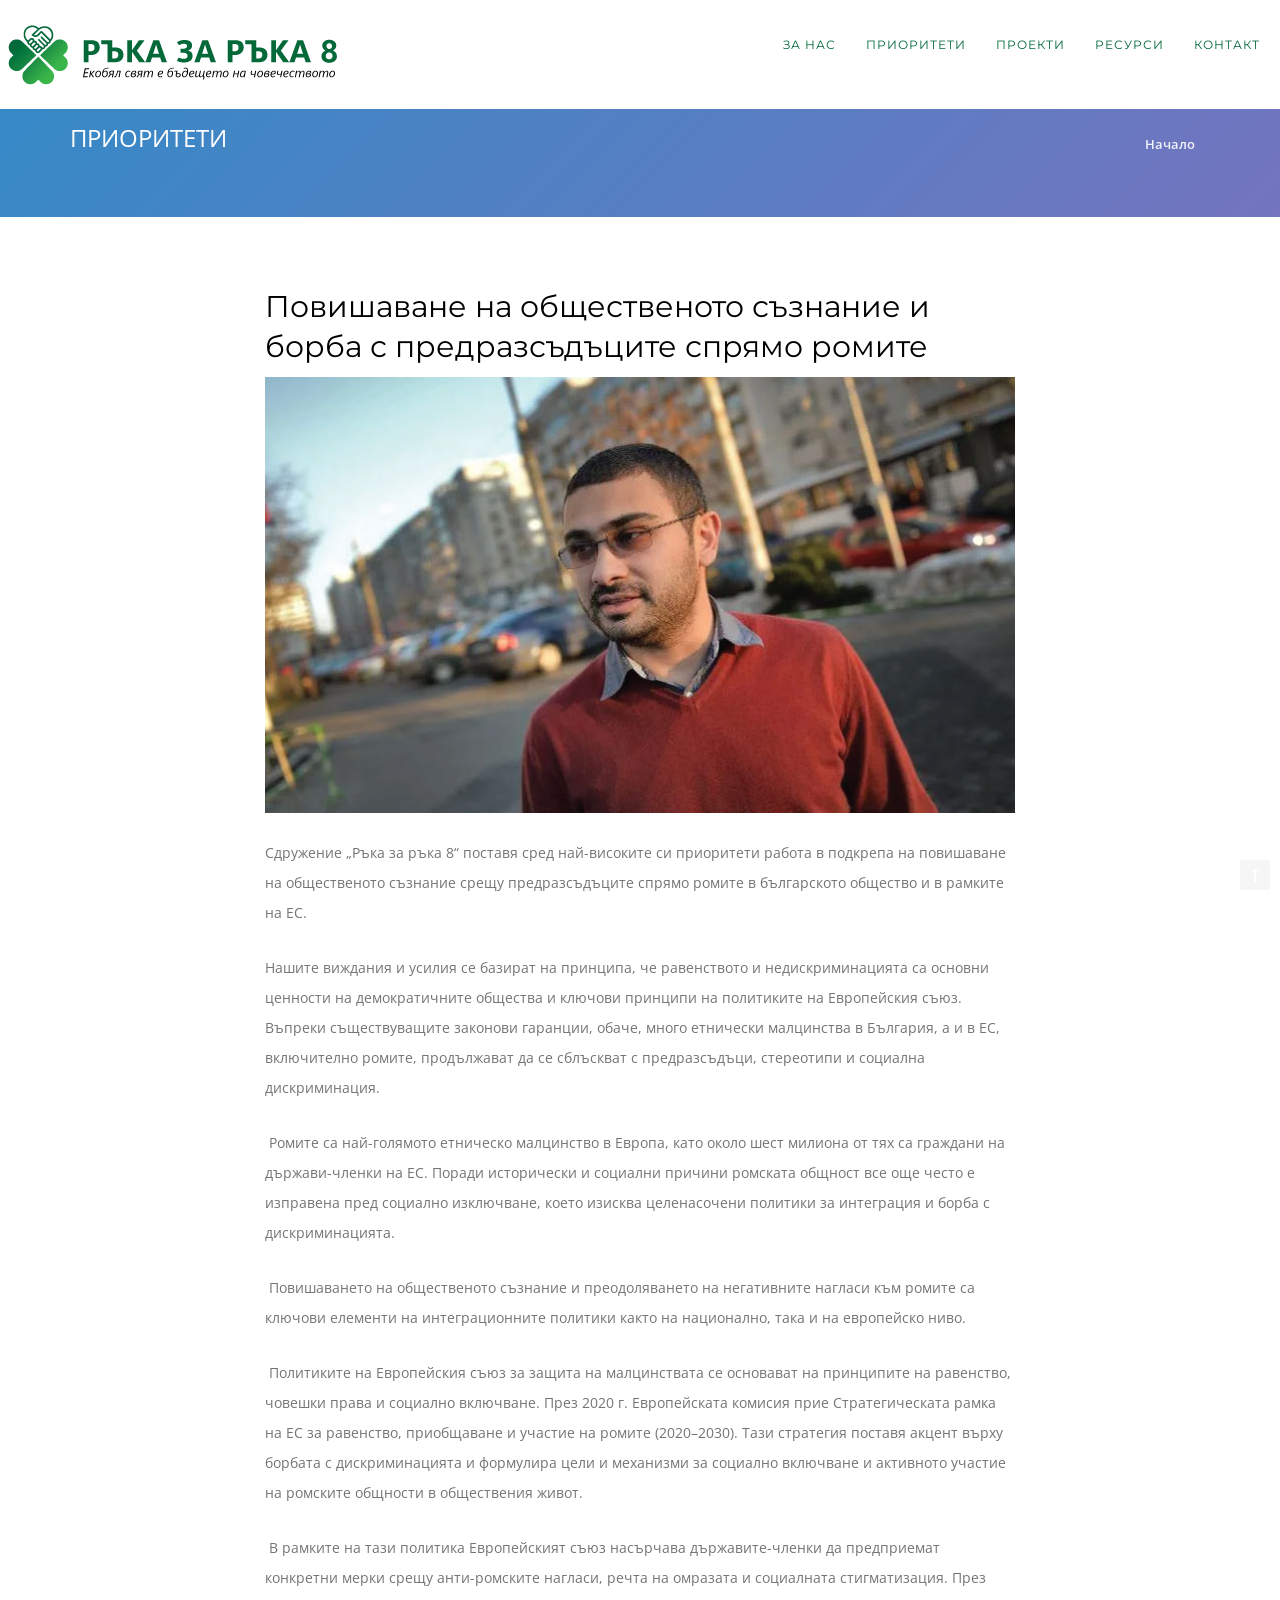
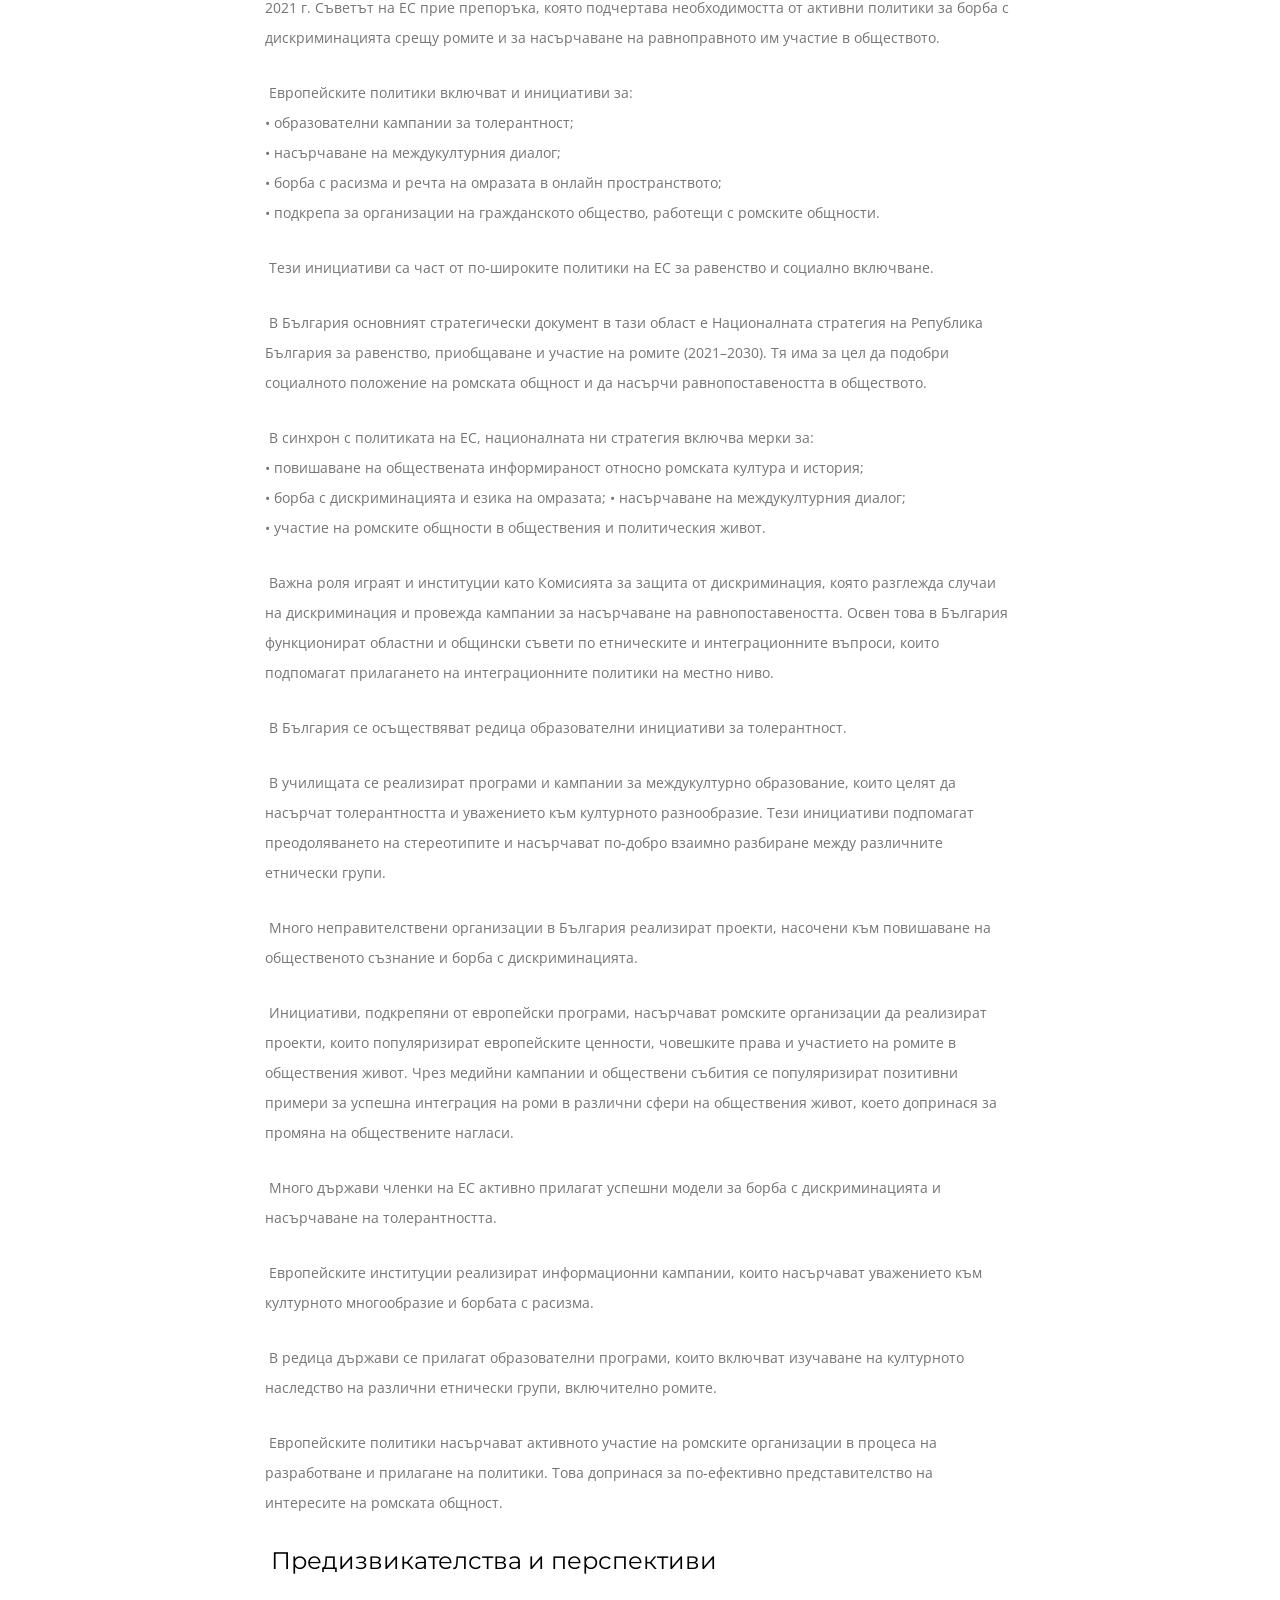
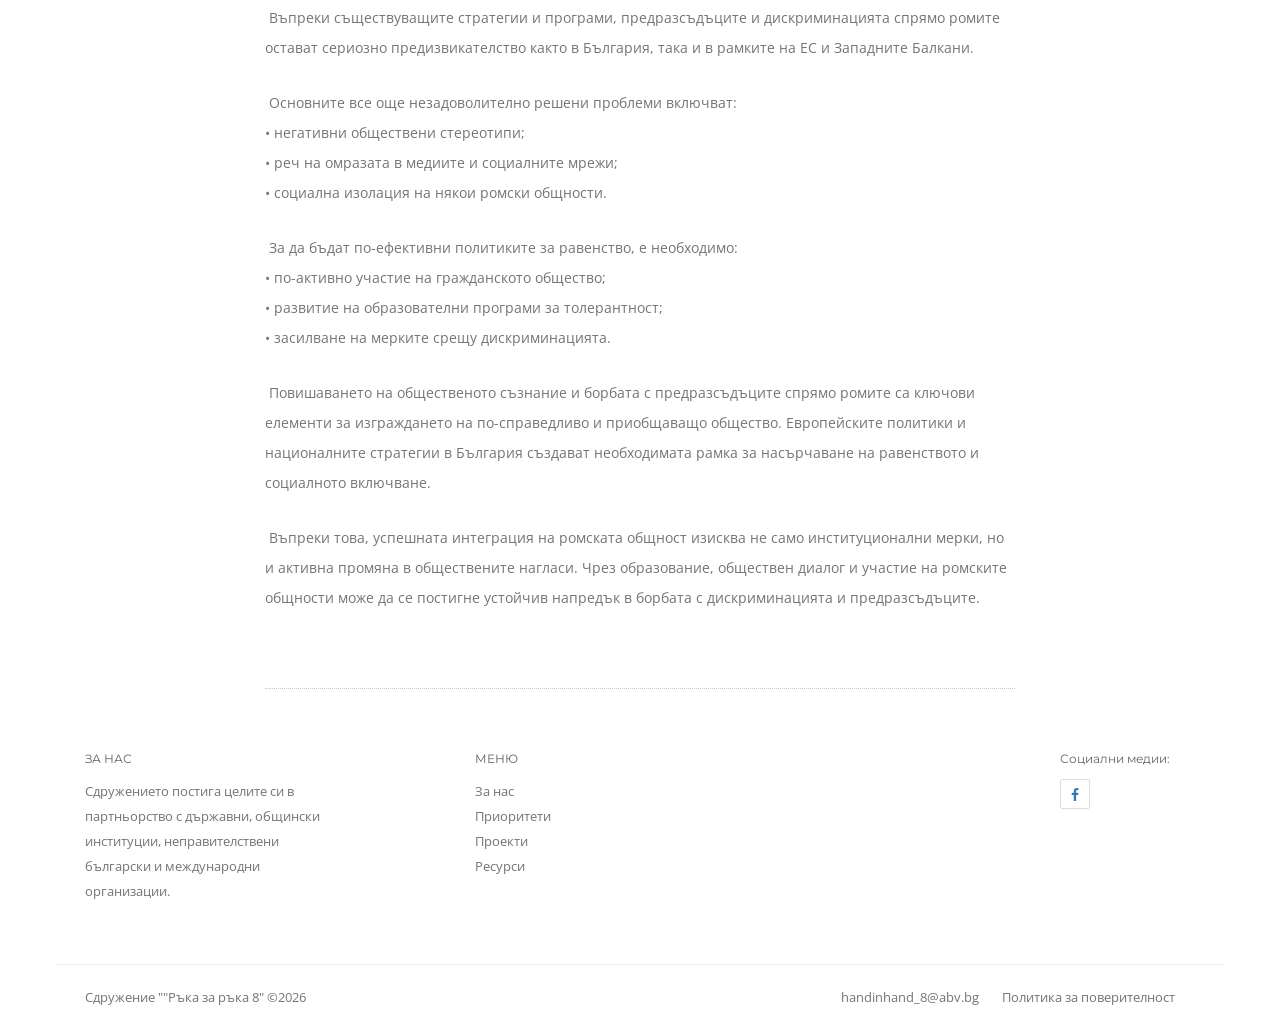
<file: pri5.html>
<!DOCTYPE html>
<html lang="en">
    <head>
        <title>Ръка за ръка 8</title>        
        <meta name="description" content="">
        <meta name="keywords" content="">
        <meta charset="utf-8">
        <meta name="author" content="Венка Василева">
        <meta http-equiv="X-UA-Compatible" content="IE=edge">
        <meta name="viewport" content="width=device-width, initial-scale=1.0, maximum-scale=1.0" />
        
        <!-- Favicons -->
        <link rel="shortcut icon" href="assets/img/favicon.png">
        
        <!-- Load Core CSS 
        =====================================-->
        <link rel="stylesheet" href="assets/css/core/bootstrap-3.3.7.min.css">
        <link rel="stylesheet" href="assets/css/core/animate.min.css">
        
        <!-- Load Main CSS 
        =====================================-->
        <link rel="stylesheet" href="assets/css/main/main.css">
        <link rel="stylesheet" href="assets/css/main/setting.css">
        <link rel="stylesheet" href="assets/css/main/hover.css">
        
        <!-- Load Magnific Popup CSS 
        =====================================-->
        <link rel="stylesheet" href="assets/css/magnific/magic.min.css">        
        <link rel="stylesheet" href="assets/css/magnific/magnific-popup.css">              
        <link rel="stylesheet" href="assets/css/magnific/magnific-popup-zoom-gallery.css">
        
        <!-- Load OWL Carousel CSS 
        =====================================-->
        <link rel="stylesheet" href="assets/css/owl-carousel/owl.carousel.css">
        <link rel="stylesheet" href="assets/css/owl-carousel/owl.theme.css">
        <link rel="stylesheet" href="assets/css/owl-carousel/owl.transitions.css">
        
        <!-- Load Color CSS - Please uncomment to apply the color.
        =====================================      
        <link rel="stylesheet" href="assets/css/color/blue.css">
        <link rel="stylesheet" href="assets/css/color/brown.css">
        <link rel="stylesheet" href="assets/css/color/cyan.css">
        <link rel="stylesheet" href="assets/css/color/dark.css">
        <link rel="stylesheet" href="assets/css/color/green.css">
        <link rel="stylesheet" href="assets/css/color/orange.css">
        <link rel="stylesheet" href="assets/css/color/purple.css">
        <link rel="stylesheet" href="assets/css/color/pink.css">
        <link rel="stylesheet" href="assets/css/color/red.css">
        <link rel="stylesheet" href="assets/css/color/yellow.css">-->
        <link rel="stylesheet" href="assets/css/color/pasific.css">
        
        <!-- Load Fontbase Icons - Please Uncomment to use linea icons
        =====================================       
        <link rel="stylesheet" href="assets/css/icon/linea-arrows-10.css">
        <link rel="stylesheet" href="assets/css/icon/linea-basic-10.css">
        <link rel="stylesheet" href="assets/css/icon/linea-basic-elaboration-10.css">
        <link rel="stylesheet" href="assets/css/icon/linea-ecommerce-10.css">
        <link rel="stylesheet" href="assets/css/icon/linea-music-10.css">
        <link rel="stylesheet" href="assets/css/icon/linea-software-10.css">
        <link rel="stylesheet" href="assets/css/icon/linea-weather-10.css">--> 
        <link rel="stylesheet" href="assets/css/icon/font-awesome.css">
        <link rel="stylesheet" href="assets/css/icon/et-line-font.css">
        
        <!-- Load JS
        HTML5 shim and Respond.js for IE8 support of HTML5 elements and media queries
        WARNING: Respond.js doesn't work if you view the page via file://
        =====================================-->

        <!--[if lt IE 9]>
          <script src="https://oss.maxcdn.com/html5shiv/3.7.2/html5shiv.min.js"></script>
          <script src="https://oss.maxcdn.com/respond/1.4.2/respond.min.js"></script>
        <![endif]-->
        
		<script>
		document.addEventListener("DOMContentLoaded", function () {
    document.querySelectorAll('a').forEach(function(link) {
        link.addEventListener("click", function(e) {
            var hash = this.hash;

            if (hash && !document.querySelector(hash)) {
                e.stopImmediatePropagation();
                window.location.href = this.href;
            }
        }, true);
    });
});			
		</script>
		
    </head>
    <body  id="page-top" data-spy="scroll" data-target=".navbar" data-offset="100">
        
        <!-- Page Loader
        ===================================== -->
		<div id="pageloader" class="bg-grad-animation-2">
			<div class="loader-item">
                <img src="assets/img/other/oval.svg" alt="page loader">
            </div>
		</div>
        
        <a href="#page-top" class="go-to-top">
            <i class="fa fa-long-arrow-up"></i>
        </a>
        
        <!-- Navigation Area
        ===================================== -->
        <nav class="navbar navbar-pasific navbar-op navbar-fixed-top">
            <div class="navbar-header">
                    <a class=".top-nav-collapse .navbar-brand.navbar-brand-img" href="index.html">
                        <img src="assets/img/logo/logo-default.png" alt="logo">
                        
                    </a>
                <button type="button" class="navbar-toggle" data-toggle="collapse" data-target=".navbar-collapse">
                    <span class="icon-bar"></span>
                    <span class="icon-bar"></span>
                    <span class="icon-bar"></span>
                </button>

            </div>
            <div class="navbar-collapse collapse navbar-right">
                <ul class="nav navbar-nav mr20">
                    <li><a href="index.html#welcome">за нас</a></li>
                    <li><a href="index.html#service">приоритети</a></li>
                    <li><a href="index.html#info-1">проекти</a></li>
                    <li><a href="index.html#resurs">ресурси</a></li>
                    <li><a href="index.html#contact">контакт</a></li>                        
                </ul>
            </div>
        </nav>

        
        
        
        <header class="bg-grad-stellar mt70">

            <div class="container">
                <div class="row mt30 mb30">
                    <div class="col-md-6 text-left">
                        <h3 class="color-light text-uppercase animated" data-animation="fadeInUp" data-animation-delay="100">приоритети<small class="color-light alpha7">&nbsp;</small></h3>
                    </div>
                    <div class="col-md-6 text-right pt35">
                        <ul class="breadcrumb">
                            <li><a href="index.html">Начало</a></li>
                        </ul>
                    </div>
                </div>
            </div>

        </header>
        
		
		
        <div id="blog" class="pt50">
            <div class="container">
                
                <div class="row">
                    <div class="col-md-8 col-md-offset-2">
                        
                      <div class="blog-three-mini">
                        <h2>Повишаване на общественото съзнание и борба с предразсъдъците спрямо ромите</h2>
<img src="assets/img-other5.jpg" class="img-responsive" alt="image blog">


                        <p class="mt25">Сдружение „Ръка за ръка 8“ поставя сред най-високите си приоритети работа в подкрепа на повишаване на общественото съзнание срещу предразсъдъците спрямо ромите в българското общество и в рамките на ЕС.&nbsp;</p>
                        <p class="mt25">Нашите виждания и усилия се базират на принципа, че равенството и недискриминацията са основни ценности на демократичните общества и ключови принципи на политиките на Европейския съюз. Въпреки съществуващите законови гаранции, обаче, много етнически малцинства в България, а и в ЕС, включително ромите, продължават да се сблъскват с предразсъдъци, стереотипи и социална дискриминация.&nbsp;</p>
                        <p class="mt25">&nbsp;Ромите са най-голямото етническо малцинство в Европа, като около шест милиона от тях са граждани на държави-членки на ЕС. Поради исторически и социални причини ромската общност все още често е изправена пред социално изключване, което изисква целенасочени политики за интеграция и борба с дискриминацията.</p>
                        <p class="mt25">&nbsp;Повишаването на общественото съзнание и преодоляването на негативните нагласи към ромите са ключови елементи на интеграционните политики както на национално, така и на европейско ниво.&nbsp;</p>
                        <p class="mt25">&nbsp;Политиките на Европейския съюз за защита на малцинствата се основават на принципите на равенство, човешки права и социално включване. През 2020 г. Европейската комисия прие Стратегическата рамка на ЕС за равенство, приобщаване и участие на ромите (2020–2030). Тази стратегия поставя акцент върху борбата с дискриминацията и формулира цели и механизми за социално включване и активното участие на ромските общности в обществения живот.&nbsp;</p>
                        <p class="mt25">&nbsp;В рамките на тази политика Европейският съюз насърчава държавите-членки да предприемат конкретни мерки срещу анти-ромските нагласи, речта на омразата и социалната стигматизация. През 2021 г. Съветът на ЕС прие препоръка, която подчертава необходимостта от активни политики за борба с дискриминацията срещу ромите и за насърчаване на равноправното им участие в обществото.&nbsp;</p>
                        <p class="mt25">&nbsp;Европейските политики включват и инициативи за: <br>
                          •	образователни кампании за толерантност; <br>
                          •	насърчаване на междукултурния диалог; <br>
                          •	борба с расизма и речта на омразата в онлайн пространството; <br>
                          •	подкрепа за организации на гражданското общество, работещи с ромските общности.&nbsp;</p>
                        <p class="mt25">&nbsp;Тези инициативи са част от по-широките политики на ЕС за равенство и социално включване.&nbsp;</p>
                        <p class="mt25">&nbsp;В България основният стратегически документ в тази област е Националната стратегия на Република България за равенство, приобщаване и участие на ромите (2021–2030). Тя има за цел да подобри социалното положение на ромската общност и да насърчи равнопоставеността в обществото.&nbsp;</p>
                        <p class="mt25">&nbsp;В синхрон с политиката на ЕС, националната ни стратегия включва мерки за: <br>
                          •	повишаване на обществената информираност относно ромската култура и история; <br>
                          •	борба с дискриминацията и езика на омразата;
                          •	насърчаване на междукултурния диалог; <br>
                          •	участие на ромските общности в обществения и политическия живот.&nbsp;</p>
                        <p class="mt25">&nbsp;Важна роля играят и институции като Комисията за защита от дискриминация, която разглежда случаи на дискриминация и провежда кампании за насърчаване на равнопоставеността.
                          Освен това в България функционират областни и общински съвети по етническите и интеграционните въпроси, които подпомагат прилагането на интеграционните политики на местно ниво.&nbsp;</p>
                        <p class="mt25">&nbsp;В България се осъществяват редица образователни инициативи за толерантност.&nbsp;</p>
                        <p class="mt25">&nbsp;В училищата се реализират програми и кампании за междукултурно образование, които целят да насърчат толерантността и уважението към културното разнообразие. Тези инициативи подпомагат преодоляването на стереотипите и насърчават по-добро взаимно разбиране между различните етнически групи.&nbsp;</p>
                        <p class="mt25">&nbsp;Много неправителствени организации в България реализират проекти, насочени към повишаване на общественото съзнание и борба с дискриминацията.&nbsp;</p>
                        <p class="mt25">&nbsp;Инициативи, подкрепяни от европейски програми, насърчават ромските организации да реализират проекти, които популяризират европейските ценности, човешките права и участието на ромите в обществения живот. 
                          Чрез медийни кампании и обществени събития се популяризират позитивни примери за успешна интеграция на роми в различни сфери на обществения живот, което допринася за промяна на обществените нагласи.&nbsp;</p>
                        <p class="mt25">&nbsp;Много държави членки на ЕС активно прилагат успешни модели за борба с дискриминацията и насърчаване на толерантността.&nbsp;</p>
                        <p class="mt25">&nbsp;Европейските институции реализират информационни кампании, които насърчават уважението към културното многообразие и борбата с расизма.&nbsp;</p>
                        <p class="mt25">&nbsp;В редица държави се прилагат образователни програми, които включват изучаване на културното наследство на различни етнически групи, включително ромите.&nbsp;</p>
                        <p class="mt25">&nbsp;Европейските политики насърчават активното участие на ромските организации в процеса на разработване и прилагане на политики. Това допринася за по-ефективно представителство на интересите на ромската общност.</p>
                        <h3 class="mt25">&nbsp;Предизвикателства и перспективи&nbsp;</h3>
                        <p class="mt25">&nbsp;Въпреки съществуващите стратегии и програми, предразсъдъците и дискриминацията спрямо ромите остават сериозно предизвикателство както в България, така и в рамките на ЕС и Западните Балкани.&nbsp;</p>
                        <p class="mt25">&nbsp;Основните все още незадоволително решени проблеми включват: <br>
                          •	негативни обществени стереотипи; <br>
                          •	реч на омразата в медиите и социалните мрежи; <br>
                          •	социална изолация на някои ромски общности.&nbsp;</p>
                        <p class="mt25">&nbsp;За да бъдат по-ефективни политиките за равенство, е необходимо: <br>
                          •	по-активно участие на гражданското общество; <br>
                          •	развитие на образователни програми за толерантност; <br>
                          •	засилване на мерките срещу дискриминацията.&nbsp;</p>
                        <p class="mt25">&nbsp;Повишаването на общественото съзнание и борбата с предразсъдъците спрямо ромите са ключови елементи за изграждането на по-справедливо и приобщаващо общество. Европейските политики и националните стратегии в България създават необходимата рамка за насърчаване на равенството и социалното включване.&nbsp;</p>
                        <p class="mt25">&nbsp;Въпреки това, успешната интеграция на ромската общност изисква не само институционални мерки, но и активна промяна в обществените нагласи. Чрез образование, обществен диалог и участие на ромските общности може да се постигне устойчив напредък в борбата с дискриминацията и предразсъдъците. </p>
                      </div>                    	
                      </div> 
		

					
					
					
        <!-- footer Area
        ===================================== -->
        <div id="footer" class="footer-two">
            <div class="container-fluid bb-solid-1">
                <div class="container pb35">
                    <div class="row">
                        
                        <!-- footer about start -->
                        <div class="col-md-3 col-sm-12 col-xs-12">
                            <h6 class="font-montserrat text-uppercase color-dark">За нас</h6>
                            <p>Сдружението постига целите си в партньорство с държавни, общински институции, неправителствени български и международни организации.</p>
                        </div>
                        <!-- footer about end -->
                        
                        <!-- footer menu one start -->
                        <div class="col-md-2 col-md-offset-1 col-sm-3 col-xs-4">
                            <h6 class="font-montserrat text-uppercase color-dark">Меню</h6>
                            <ul class="no-icon-list">
                                <li><a href="index.html#welcome">За нас</a></li>
                                <li><a href="index.html#service">Приоритети</a></li>
                                <li><a href="index.html#info-1">Проекти</a></li>
                                <li><a href="index.html#resurs">Ресурси</a></li>
                            </ul>
                        </div>
                        <!-- footer menu one end -->
                        
                        <!-- footer menu two start -->
                        <div class="col-md-2 col-sm-3 col-xs-4">
                            <h6 class="font-montserrat text-uppercase color-dark">&nbsp;</h6>
                            <ul class="no-icon-list">
                                <li><a href="#">&nbsp;</a></li>
                                <li><a href="#">&nbsp;</a></li>
                                <li><a href="#">&nbsp;</a></li>
                                <li><a href="#">&nbsp;</a></li>
                            </ul>
                        </div>
                        <!-- footer menu two end -->
                        
                        <!-- footer menu three start -->
                        <div class="col-md-2 col-sm-3 col-xs-4">
                            <h6 class="font-montserrat text-uppercase color-dark">&nbsp;</h6>
                            <ul class="no-icon-list">
                                <li><a href="#">&nbsp;</a></li>
                                <li><a href="#">&nbsp;</a></li>
                                <li><a href="#">&nbsp;</a></li>
                                <li><a href="#">&nbsp;</a></li>
                            </ul>
                        </div>
                        <!-- footer menu three end -->
                        
                        <!-- footer social icons start -->
                        <div class="col-md-2 col-sm-3 col-xs-12">
                            <h6 class="font-montserrat color-dark">Социални медии:</h6>
                            <div class="social social-two">

                                <a href="https://www.facebook.com/handin8" target="_blank"><i class="fa fa-facebook color-primary"></i></a>
                            </div>
                        </div>
                        <!-- footer social icons end -->

                    </div><!-- row end -->
                </div><!-- container end -->
            </div><!-- container-fluid end -->
            
            <div class="container-fluid pt20">
                <div class="container">
                    <div class="row">

                        <!-- copyright start -->
                        <div class="col-md-6 col-sm-6 col-xs-6 pull-left">
                            <p>Сдружение ""Ръка за ръка 8" ©2026</p>
                        </div>
                        <!-- copyright end -->

						
						
                        <!-- footer bottom start -->
                        <div class="col-md-6 col-sm-6 col-xs-6 pull-right">
                            <p class="text-right">
                                <a href="mailto:handinhand_8@abv.bg" class="mr20">handinhand_8@abv.bg</a>								
								<a href="#" class="mr50">Политика за поверителност</a>
                            </p>
                        </div>
                        <!-- footer bottom end -->

                    </div><!-- row end -->
                </div><!-- container end -->
            </div><!-- container-fluid end -->


        </div><!-- footer end -->      
        
        <!-- JQuery Core
        =====================================-->
        <script src="assets/js/core/jquery.min.js"></script>
        <script src="assets/js/core/bootstrap-3.3.7.min.js"></script>
        
        <!-- Magnific Popup
        =====================================-->
        <script src="assets/js/magnific-popup/jquery.magnific-popup.min.js"></script>
        <script src="assets/js/magnific-popup/magnific-popup-zoom-gallery.js"></script>
        
        <!-- Progress Bars
        =====================================-->
        <script src="assets/js/progress-bar/bootstrap-progressbar.js"></script>
        <script src="assets/js/progress-bar/bootstrap-progressbar-main.js"></script>
        
        <!-- JQuery Main
        =====================================-->
        <script src="assets/js/main/jquery.appear.js"></script>
        <script src="assets/js/main/isotope.pkgd.min.js"></script>
        <script src="assets/js/main/parallax.min.js"></script>
        <script src="assets/js/main/jquery.countTo.js"></script>
        <script src="assets/js/main/owl.carousel.min.js"></script>
        <script src="assets/js/main/jquery.sticky.js"></script>
        <script src="assets/js/main/imagesloaded.pkgd.min.js"></script>
        <script src="assets/js/main/main.js"></script>
            </div><!-- container-fluid end -->
            </div><!-- container-fluid end -->
            </div><!-- container-fluid end -->

    </body>
		
</html>
</file>
<file: assets/css/main/main.css>
/*  ====================================================
CSS Style for Pasific HTML Template
Author: myboodesign
Envato Profile: http://themeforest.net/user/myboodesign
======================================================== */

/*  Table of Contents
========================================================
1. GOOGLE FONTS
2. GENERAL
3. LIST
4. HEADING
5. MODAL DIALOG BOX
6. PANEL
7. ACCORDIAN
8. BUTTONS
9. CONTENT BOX
10. BLOCKQUOTE
11. FORM
12. PRICE
13. TAB PILL
14. TABLE
15. TESTIMONIAL
16. HEADER CAROUSEL
17. NAVBAR
18. INTRO
19. TEAM
20. PORTFOLIO
21. FUN FACT
22. CLIENTS
23. BLOG
24. BANNER
25. ONLINE SHOP
26. NEWSLETTER
27. PROGRESS BAR
28. CONTACT
29. SOCIAL MEDIA
30. FOOTER
31. PARALLAX

/*  ----------------------------------------------------
1. IMPORT GOOGLE FONTS
-------------------------------------------------------- */
@import url(https://fonts.googleapis.com/css?family=Open+Sans:300,400,600,800);
@import url(https://fonts.googleapis.com/css?family=Pacifico);
@import url(https://fonts.googleapis.com/css?family=Montserrat);
@import url(https://fonts.googleapis.com/css?family=Source+Sans+Pro:400,300,200);

/*  ----------------------------------------------------
2. GENERAL STYLES
-------------------------------------------------------- */
* {
  -webkit-box-sizing: border-box;
          box-sizing: border-box;
}
html {
    width: 100%;
    height: 100%;
    text-rendering: optimizeLegibility !important;
    -webkit-font-smoothing: antialiased !important;
}
body {
    width: 100%;
    height: 100%;
    font-family: 'Open Sans', sans-serif;
    background-color: #fff;
    color: #747474;
}
h1,
h2,
h3,
h4,
h5,
h6 {
    font-family: 'Open Sans', sans-serif;
    font-weight: normal !important;
    color: #000;
    -webkit-font-smoothing: antialiased;
}
h1 { font-size: 36px; line-height: 45px; }
h2 { font-size: 30px; line-height: 40px; }
h3 { font-size: 24px; line-height: 35px; }
h4 { font-size: 18px; line-height: 30px; }
h5 { font-size: 14px; line-height: 25px; }
h6 { font-size: 12px; line-height: 20px; }

h1 small { font-size: 50%; }
h2 small { font-size: 60%; }
h3 small { font-size: 70%; }
h4 small { font-size: 80%; }
h5 small { font-size: 90%; }
h6 small { font-size: 90%; }

small { 
    font-size: 90%; 
    opacity: .7; 
    font-family: 'Open Sans', sans-serif;
}

code { text-transform:none; font-family: monospace, serif;}

p {
    font-family: 'Open Sans', sans-serif !important;
    margin: 0 0 25px 0;
    font-size: 13px;
    line-height: 25px;
    color: #747474;
}
p strong { font-weight: 600; }
.lead {
    font-size: 14px;
    font-weight: 400;
    line-height: 25px;
}
.dropcap {
    float: left;
    width: 0.7em;
    font-size: 400%;
    font-family: algerian, courier;
    line-height: 80%;
    -webkit-border-radius: 2px;
       -moz-border-radius: 2px;
            border-radius: 2px;
    padding-left: 3px;
    margin-top: 5px;
    margin-right: 5px;
}

a {
    color: #111;
    outline: none;
    -webkit-transition: all .2s ease-in-out;
       -moz-transition: all .2s ease-in-out;
            transition: all .2s ease-in-out;
}
a:hover,
a:focus {
    color: #111;
    text-decoration: none;
    outline: none;
}
small {
    display: block;
    margin-top: 5px;
}
.animated { visibility:hidden; }
.visible { visibility:visible; }

.font-pacifico    { font-family: 'Pacifico', cursive !important; }
.font-open-sans   { font-family: 'Open Sans', sans-serif !important; }
.font-montserrat  { font-family: 'Montserrat', sans-serif !important; }
.font-source-sans-pro  { font-family: 'Source Sans Pro', sans-serif !important; }

.fs-40 { font-size: 40px !important; }
.fs-50 { font-size: 50px !important; }
.fs-75 { font-size: 75px !important; line-height: 75px; }
.fs-100 { font-size: 100px !important; }
.font-size-light { font-weight: 200 !important; }
.font-size-normal { font-weight: 300 !important; }
.font-size-bold { font-weight: 400 !important; }

.strong { font-weight: 600; }
#pageloader {
    background-color: #E74C3C;
    height: 100%;
    position: fixed;
    top: 0;
    width: 100%;
    z-index: 9999;
}
#pageoader.bw {
    background-color: #000000;
}
.loader-item {
    margin: auto;
    position: absolute;
    top: 0; left: 0; bottom: 0; right: 0;
    height: 70px;
    width: 70px;
    background: url(../../../assets/img/other/img-loader.png) 50% 50% no-repeat;
}
.loader-item img {
    width: 70px;
    height: 70px;
}
::-moz-selection { /* Code for Firefox */
    color: #fff;
}

::selection {
    color: #fff;
}

.intro-direction {
    position: absolute;
    left: 50%;
    bottom: 5%;
}
.mouse-icon {
    border: 2px solid #fff;
    height: 40px;
    width: 24px;
    display: block;
    z-index: 10;
    opacity: 0.7;
    background-color: rgba(255,255,255,.5);
    -webkit-border-radius: 16px;
       -moz-border-radius: 16px;
            border-radius: 16px;
}
.mouse-icon .wheel {
    -webkit-animation-name: mouse-anim-drop;
    -webkit-animation-duration: 1s;
    -webkit-animation-timing-function: linear;
    -webkit-animation-delay: 0s;
    -webkit-animation-iteration-count: infinite;
    -webkit-animation-play-state: running;
    -webkit-animation-name: mouse-anim-drop;
          animation-name: mouse-anim-drop;
    -webkit-animation-duration: 1s;
          animation-duration: 1s;
    -webkit-animation-timing-function: linear;
          animation-timing-function: linear;
    -webkit-animation-delay: 0s;
          animation-delay: 0s;
    -webkit-animation-iteration-count: infinite;
          animation-iteration-count: infinite;
    -webkit-animation-play-state: running;
          animation-play-state: running;
}
.mouse-icon .wheel {
    background-color: #ffffff !important;
    position: relative;
    width: 2px;
    height: 6px;
    top: 4px;
    margin-left: auto;
    margin-right: auto;
    -webkit-border-radius: 10px;
       -moz-border-radius: 10px;
            border-radius: 10px;
}
@-webkit-keyframes mouse-anim-drop {
  0% {
    top: 5px;
    opacity: 0;
  }
  30% {
    top: 10px;
    opacity: 1;
  }
  100% {
    top: 25px;
    opacity: 0;
  }
}
@keyframes mouse-anim-drop {
  0% {
    top: 5px;
    opacity: 0;
  }
  30% {
    top: 10px;
    opacity: 1;
  }
  100% {
    top: 25px;
    opacity: 0;
  }
}
.icon-svg {
    max-height: 80px;
}

.go-to-top {
    background-color: rgba(0,0,0,.1);
    color: #fff;
    position: fixed;
    bottom: 10px;
    right: 10px;
    text-align: center;
    padding-top: 5px;
    display: block;
    width: 30px;
    height: 30px;
    z-index: 99999;
    -webkit-border-radius: 2px;
       -moz-border-radius: 2px;
            border-radius: 2px;    
}

/*  ----------------------------------------------------
3. LIST STYLES
-------------------------------------------------------- */
ul, ol {
    font-family: 'Open Sans', sans-serif;
    font-size: 13px;
    color: #747474;
    margin: 0;
    padding: 0;
}
ol li {
    line-height: 25px;
    padding: 0;
    margin-left: 20px;
}
ul.icon-list {
    text-align: left;
}
ul.icon-list li,
ul.icon-list-underline li {
    list-style: none;
    line-height: 25px;
}
ul.icon-list li i,
ul.icon-list-underline li i {
    margin-right: 10px;
}
ul.icon-list-underline li {
    padding-bottom: 5px;
    margin-bottom: 5px;
}
.underline-solid li {
    border-bottom: 1px solid #b9b9b9;
}
.underline-dotted li {
    border-bottom: 1px dotted #b9b9b9;
}
.underline-dashed li {
    border-bottom: 1px dashed #b9b9b9;
}
.underline-double li {
    border-bottom: 3px double #b9b9b9;
}
ul.no-icon-list {
    margin: 0;
    padding: 0;
}
ul.no-icon-list li {
    padding: 0;
    margin: 0;
    list-style: none;
}
/*  ----------------------------------------------------
4. HEADING STYLE
-------------------------------------------------------- */
.heading {
    height: 20px;
    display: block;
    margin-bottom: 20px;    
    font-size: 15px;
    opacity: 1 !important;
}
.heading-desc {
    display: block;
    font-family: 'Open Sans', sans-serif;
    font-size: 14px;
    line-height: 25px;
    margin-left: auto;
    margin-right: auto;
}
.heading-solid,
.heading-dotted,
.heading-dashed,
.heading-double {
    width: 50px;
    border-bottom-width: 3px;
}
.heading-solid {
    border-bottom-style: solid;
}
.heading-dotted {
    border-bottom-style: dotted;
}
.heading-dashed {
    border-bottom-style: dashed;
}
.heading-double {
    border-bottom-style: double;
    
}

.heading-solid-icon,
.heading-dotted-icon,
.heading-dashed-icon,
.heading-double-icon {
    width: 120px;
    margin-top: 20px;
}
.heading-solid-icon span,
.heading-dotted-icon span,
.heading-dashed-icon span,
.heading-double-icon span {
    width: 40px;
    height: 2px;
    float: left;
}
.heading-solid-icon span span,
.heading-dotted-icon span span,
.heading-dashed-icon span span,
.heading-daouble-icon span span {
    width: 40px;
    height: 2px;
    float: right;
}
.heading-solid-icon span,
.heading-dotted-icon span,
.heading-dashed-icon span,
.heading-solid-icon span span,
.heading-dotted-icon span span,
.heading-dashed-icon span span {
    border-top-width: 2px;
    border-top-style: solid;
    display: block;
}
.heading-double-icon span,
.heading-double-icon span span {
    border-bottom-width: 3px;
    border-top-style: solid;
    display: block;
}
.heading-solid-icon i,
.heading-dotted-icon i,
.heading-dashed-icon i,
.heading-double-icon i {
    float: left;
    margin-left: 10px;
    margin-right: 10px;
    margin-top: -5px;
}

.heading-solid-icon div,
.heading-solid-icon div div {
    border-bottom-style: solid;
}
.heading-dotted-icon div,
.heading-dotted-icon div div {
    border-bottom-style: dotted;
}
.heading-dashed-icon div,
.heading-dashed-icon div div {
    border-bottom-style: dashed;
}
.heading-double-icon div,
.heading-double-icon div div {
    border-bottom-style: double;
}

.heading-icon,
.heading-icon-o {
    width: 60px;
    height: 60px;
    font-size: 20px;
    padding-top: 20px;

}
.heading-icon {
    color: #fff;    
}
.heading-icon-o {
    background-color: transparent;
    border-width: 2px;
    border-style: solid;
}
.heading-icon-rounded {
    -webkit-border-radius: 5px;
       -moz-border-radius: 5px;
            border-radius: 5px;
}
.heading-icon-circle {
    -webkit-border-radius: 100%;
       -moz-border-radius: 100%;
            border-radius: 100%;
}

/*  -----------------------------------------------------
5. MODAL DIALOG BOX
-------------------------------------------------------- */
.modal-dialog {
    font-size: 12px;
    font-family: 'Open Sans', sans-serif;
    font-weight: 600;
    max-width: 500px;
}
.modal-header {
    -webkit-border-top-left-radius: 3px;
       -moz-border-top-left-radius: 3px;
            border-top-left-radius: 3px;
    -webkit-border-top-right-radius: 3px;
       -moz-border-top-right-radius: 3px;
            border-top-right-radius: 3px;
}
.modal-footer {
    text-align: center;
    -webkit-border-bottom-left-radius: 3px;
       -moz-border-bottom-left-radius: 3px;
            border-bottom-left-radius: 3px;
    -webkit-border-bottom-right-radius: 3px;
       -moz-border-bottom-right-radius: 3px;
            border-bottom-right-radius: 3px;
}
.modal-search-input {
    border: 0;
    width: 100%;
    height: 50px;
    text-align: center;
    outline: none;
    font-size: 30px;
}

/*  ----------------------------------------------------
6. PANEL
-------------------------------------------------------- */
.panel {}
.panel-square {
    -webkit-border-radius: 0;
       -moz-border-radius: 0;
            border-radius: 0;
}
.panel-default {
    border: 1px solid #ffb7ac;
}
.panel-default .panel-heading {
    background-color: #fddad4;
    color: #b55241;
}
.panel-heading a {
    font-size: 14px;
    color: #333;
}
.panel-light {
    border: 1px solid #ebebeb;
}
.panel-light .panel-heading {
    background-color: #fff;
    color: #333;
}
.panel-gray {
    border: 1px solid #e1e1e1;
}
.panel-gray .panel-heading {
    background-color: #e1e1e1;
    color: #333;
}
.panel-dark {
    border: 1px solid #111;
}
.panel-dark .panel-heading {
    background-color: #333;
    color: #fff;
}

.panel-heading {
    padding: 10px 15px;
    font-size: 13px !important;
    cursor: pointer;
}
.panel-heading i {
    margin-right: 10px;
}
.panel-collapse.collapse.in {
    background-color: #fff !important;
}
.panel-collapse.collapsing {
    background-color: #fff !important;
}
/*  ----------------------------------------------------
7. ACCORDIAN
-------------------------------------------------------- */
.accordian-toggle-chevron-left:after,
.accordian-toggle-chevron-right:after,
.accordian-toggle-plus-left:after,
.accordian-toggle-plus-right:after,
.accordian-toggle-plus-sign-left:after,
.accordian-toggle-plus-sign-right:after,
.accordian-toggle-arrow-left:after,
.accordian-toggle-arrow-right:after {
    font-family: "Glyphicons Halflings";
    margin-left: 15px;
    margin-top: 1px;
    font-size: 10px;
}

.accordian-toggle-chevron-left:after,
.accordian-toggle-plus-left:after,
.accordian-toggle-plus-sign-left:after,
.accordian-toggle-arrow-left:after {
    float: left;
    margin-top: 2px;
    margin-left: 0;
    margin-right: 10px;
}

.accordian-toggle-chevron-right:after,
.accordian-toggle-plus-right:after,
.accordian-toggle-plus-sign-right:after,
.accordian-toggle-arrow-right:after {
    float: right;
}

.accordian-toggle-chevron-left:after,
.accordian-toggle-chevron-right:after { content: "\e114"; }

.accordian-toggle-chevron-left.collapsed:after,
.accordian-toggle-chevron-right.collapsed:after { content: "\e080"; }

.accordian-toggle-plus-left:after,
.accordian-toggle-plus-right:after { content: "\2212"; }

.accordian-toggle-plus-left.collapsed:after,
.accordian-toggle-plus-right.collapsed:after { content: "\2b"; }

.accordian-toggle-plus-sign-left:after,
.accordian-toggle-plus-sign-left:after { content: "\e082"; }

.accordian-toggle-plus-sign-left.collapsed:after,
.accordian-toggle-plus-sign-right.collapsed:after { content: "\e081"; }

.accordian-toggle-arrow-left:after,
.accordian-toggle-arrow-right:after { content: "\e094"; }

.accordian-toggle-arrow-left.collapsed:after,
.accordian-toggle-arrow-right.collapsed:after { content: "\e092"; }

.accordian-toggle-chevron-left:after,
.accordian-toggle-chevron-left.collapsed:after,
.accordian-toggle-plus-left:after,
.accordian-toggle-plus-left.collapsed:after,
.accordian-toggle-plus-sign-left:after,
.accordian-toggle-plus-sign-left.collapsed:after,
.accordian-toggle-arrow-left:after,
.accordian-toggle-arrow-left.collapsed:after,
.accordian-toggle-chevron-right:after,
.accordian-toggle-chevron-right.collapsed:after,
.accordian-toggle-plus-right:after,
.accordian-toggle-plus-right.collapsed:after,
.accordian-toggle-plus-sign-right:after,
.accordian-toggle-plus-sign-lerightft.collapsed:after,
.accordian-toggle-arrow-right:after,
.accordian-toggle-arrow-right.collapsed:after {
    opacity: .5;
}

.panel-body {
    color: #747474;
    font-family: 'Open Sans', sans-serif;
    font-size: 13px;
    line-height: 25px;
}


/*  ----------------------------------------------------
8. BUTTONS
-------------------------------------------------------- */
.button,
.button-3d,
.button-o {
	display: inline-block;
	padding: 8px 16px;
	margin-bottom: 5px;
	font-size: 12px;
	font-weight: normal;
	line-height: 1.42857143;
	text-align: center;
	white-space: nowrap;
	vertical-align: middle;
	-ms-touch-action: manipulation;
	  touch-action: manipulation;
	cursor: pointer;
	-webkit-user-select: none;
	 -moz-user-select: none;
	  -ms-user-select: none;
		  user-select: none;
	background-image: none;
	border: 1px solid transparent;
	font-family: 'Montserrat', sans-serif;
	text-transform: uppercase;
    text-shadow: none;
	font-weight: normal !important;
	letter-spacing: 1px;
	-webkit-transition: all .25s ease-in-out;
	   -moz-transition: all .25s ease-in-out;
			transition: all .25s ease-in-out;
    -webkit-border-radius: 4px;
       -moz-border-radius: 4px;
            border-radius: 4px;
}
.button,
.button:hover,
.button-3d,
.button-3d:hover {
	color: #fff !important;
}
.button-o {
	background: transparent !important;
	border-width: 1px;
	border-style: solid;
}
.button i,
.button-3d i,
.button-o i {
    margin-left: 15px;
    margin-right: 0;
    font-size: 14px;
}
.button small,
.button-3d small,
.button-o small {
    margin-top: 0px;
}
.button:focus {
    outline: none;
    color: #fff;
}
.button-xs { font-size: 9px; padding: 5px 12px; }
.button-sm { font-size: 10px; padding: 8px 20px;}
.button-md { font-size: 11px; padding: 12px 25px;}
.button-lg { font-size: 13px; padding: 15px 30px;}
.button-square {
    -webkit-border-radius: 0;
       -moz-border-radius: 0;
            border-radius: 0;
}

.button-xs.button-rounded,
.button-rounded.button-xs { -webkit-border-radius: 2px;-moz-border-radius: 2px;border-radius: 2px;}
.button-sm.button-rounded,
.button-rounded.button-sm { -webkit-border-radius: 4px;-moz-border-radius: 4px;border-radius: 4px;}
.button-md.button-rounded,
.button-rounded.button-md { -webkit-border-radius: 7px;-moz-border-radius: 7px;border-radius: 7px;}
.button-lg.button-rounded,
.button-rounded.button-lg { -webkit-border-radius: 10px;-moz-border-radius: 10px;border-radius: 10px;}

.button-circle {
    -webkit-border-radius: 100px;
       -moz-border-radius: 100px;
            border-radius: 100px;
}
.button-block {
	display: block;
	width: 100%;
	margin-top: 5px;
}
/* Main Colors */
.button.button-pasific {
	color: #fff;
}
.button-3d.button-pasific {
	color: #fff;
	-webkit-box-shadow: 0 5px 0 #ee3135;
	   -moz-box-shadow: 0 5px 0 #ee3135;
			box-shadow: 0 5px 0 #ee3135;
}
.button-3d:hover.button-pasific {
	-webkit-box-shadow: 0 3px 0 #ee3135;
	   -moz-box-shadow: 0 3px 0 #ee3135;
			box-shadow: 0 3px 0 #ee3135;
}
.button-o.button-pasific {
	background: transparent !important;
}
.button-o.button-pasific:hover {
    color: #fff !important;
}
/* Secondary Colors */
.button.button-red, .button-3d.button-red 		    { background-color: #fd3635; }
.button.button-pink, .button-3d.button-pink 		{ background-color: #fd40b3; }
.button.button-orange, .button-3d.button-orange 	{ background-color: #ff8b34; }
.button.button-purple, .button-3d.button-purple 	{ background-color: #a85ad4; }
.button.button-blue, .button-3d.button-blue 		{ background-color: #3dace1; }
.button.button-cyan, .button-3d.button-cyan 		{ background-color: #1abc9c; }
.button.button-green, .button-3d.button-green 	    { background-color: #b2cc71; }
.button.button-yellow, .button-3d.button-yellow 	{ background-color: #ffc501; }
.button.button-gray, .button-3d.button-gray 		{ background-color: #e0e0e0; color: #111 !important; }
.button.button-dark, .button-3d.button-dark 		{ background-color: #5f6467; }
.button.button-black, .button-3d.button-black 		{ background-color: #000000; }
.button.button-white, .button-3d.button-white 		{ background-color: #ffffff; color: #111 !important;}

.button-3d.button-red 		{ -webkit-box-shadow: 0 5px 0 #d92726; -moz-box-shadow: 0 5px 0 #d92726; box-shadow: 0 5px 0 #d92726; }
.button-3d.button-pink 	    { -webkit-box-shadow: 0 5px 0 #dc2193; -moz-box-shadow: 0 5px 0 #dc2193; box-shadow: 0 5px 0 #dc2193; }
.button-3d.button-orange 	{ -webkit-box-shadow: 0 5px 0 #e1660b; -moz-box-shadow: 0 5px 0 #e1660b; box-shadow: 0 5px 0 #e1660b; }
.button-3d.button-purple 	{ -webkit-box-shadow: 0 5px 0 #8632b5; -moz-box-shadow: 0 5px 0 #8632b5; box-shadow: 0 5px 0 #8632b5; }
.button-3d.button-blue 	    { -webkit-box-shadow: 0 5px 0 #1f8abe; -moz-box-shadow: 0 5px 0 #1f8abe; box-shadow: 0 5px 0 #1f8abe; }
.button-3d.button-cyan 	    { -webkit-box-shadow: 0 5px 0 #148d75; -moz-box-shadow: 0 5px 0 #148d75; box-shadow: 0 5px 0 #148d75; }
.button-3d.button-green 	{ -webkit-box-shadow: 0 5px 0 #7d9345; -moz-box-shadow: 0 5px 0 #7d9345; box-shadow: 0 5px 0 #7d9345; }
.button-3d.button-yellow 	{ -webkit-box-shadow: 0 5px 0 #deac02; -moz-box-shadow: 0 5px 0 #deac02; box-shadow: 0 5px 0 #deac02; }
.button-3d.button-gray 	    { -webkit-box-shadow: 0 5px 0 #a7a7a7; -moz-box-shadow: 0 5px 0 #a7a7a7; box-shadow: 0 5px 0 #a7a7a7; }
.button-3d.button-dark 	    { -webkit-box-shadow: 0 5px 0 #404345; -moz-box-shadow: 0 5px 0 #404345; box-shadow: 0 5px 0 #404345; }
.button-3d.button-black 	{ -webkit-box-shadow: 0 5px 0 #555555; -moz-box-shadow: 0 5px 0 #555555; box-shadow: 0 5px 0 #555555; }
.button-3d.button-white 	{ -webkit-box-shadow: 0 5px 0 #f9f9f9; -moz-box-shadow: 0 5px 0 #f9f9f9; box-shadow: 0 5px 0 #f9f9f9; }

.button-3d:hover.button-red 	{ -webkit-box-shadow: 0 3px 0 #d92726; -moz-box-shadow: 0 3px 0 #d92726; box-shadow: 0 3px 0 #d92726; }
.button-3d:hover.button-pink 	{ -webkit-box-shadow: 0 3px 0 #dc2193; -moz-box-shadow: 0 3px 0 #dc2193; box-shadow: 0 3px 0 #dc2193; }
.button-3d:hover.button-orange  { -webkit-box-shadow: 0 3px 0 #e1660b; -moz-box-shadow: 0 3px 0 #e1660b; box-shadow: 0 3px 0 #e1660b; }
.button-3d:hover.button-purple  { -webkit-box-shadow: 0 3px 0 #8632b5; -moz-box-shadow: 0 3px 0 #8632b5; box-shadow: 0 3px 0 #8632b5; }
.button-3d:hover.button-blue 	{ -webkit-box-shadow: 0 3px 0 #1f8abe; -moz-box-shadow: 0 3px 0 #1f8abe; box-shadow: 0 3px 0 #1f8abe; }
.button-3d:hover.button-cyan 	{ -webkit-box-shadow: 0 3px 0 #148d75; -moz-box-shadow: 0 3px 0 #148d75; box-shadow: 0 3px 0 #148d75; }
.button-3d:hover.button-green 	{ -webkit-box-shadow: 0 3px 0 #7d9345; -moz-box-shadow: 0 3px 0 #7d9345; box-shadow: 0 3px 0 #7d9345; }
.button-3d:hover.button-yellow  { -webkit-box-shadow: 0 3px 0 #deac02; -moz-box-shadow: 0 3px 0 #deac02; box-shadow: 0 3px 0 #deac02; }
.button-3d:hover.button-gray 	{ -webkit-box-shadow: 0 3px 0 #a7a7a7; -moz-box-shadow: 0 3px 0 #a7a7a7; box-shadow: 0 3px 0 #a7a7a7; }
.button-3d:hover.button-dark 	{ -webkit-box-shadow: 0 3px 0 #404345; -moz-box-shadow: 0 3px 0 #404345; box-shadow: 0 3px 0 #404345; }
.button-3d:hover.button-black 	{ -webkit-box-shadow: 0 3px 0 #555555; -moz-box-shadow: 0 3px 0 #555555; box-shadow: 0 3px 0 #555555; }
.button-3d:hover.button-white 	{ -webkit-box-shadow: 0 3px 0 #f9f9f9; -moz-box-shadow: 0 3px 0 #f9f9f9; box-shadow: 0 3px 0 #f9f9f9; }

.button-o.button-red		{ border-color: #fd3635; color: #fd3635; }
.button-o.button-pink 		{ border-color: #fd40b3; color: #fd40b3; }
.button-o.button-orange 	{ border-color: #ff8b34; color: #ff8b34; }
.button-o.button-purple	    { border-color: #a85ad4; color: #a85ad4; }
.button-o.button-blue 		{ border-color: #3dace1; color: #3dace1; }
.button-o.button-cyan 		{ border-color: #1abc9c; color: #1abc9c; }
.button-o.button-green		{ border-color: #b2cc71; color: #b2cc71; }
.button-o.button-yellow	    { border-color: #edc951; color: #edc951; }
.button-o.button-gray 		{ border-color: #e0e0e0; color: #e0e0e0; }
.button-o.button-dark 		{ border-color: #323a45; color: #323a45; }
.button-o.button-black 		{ border-color: #000000; color: #000000; }
.button-o.button-white 		{ border-color: #ffffff; color: #ffffff; }
.button-o.button-white:hover{ color: #000000 !important;}
/* Bootstrap Colors */
.button.button-primary, .button-3d.button-primary { background-color: #286090; }
.button.button-success, .button-3d.button-success { background-color: #5cb85c; }
.button.button-info, .button-3d.button-info       { background-color: #5bc0de; }
.button.button-warning, .button-3d.button-warning { background-color: #ec971f; }
.button.button-danger, .button-3d.button-danger   { background-color: #c9302c; }

.button-3d.button-primary { -webkit-box-shadow: 0 5px 0 #1a456b; -moz-box-shadow: 0 5px 0 #1a456b; box-shadow: 0 5px 0 #1a456b; }
.button-3d.button-success { -webkit-box-shadow: 0 5px 0 #408940; -moz-box-shadow: 0 5px 0 #408940; box-shadow: 0 5px 0 #408940; }
.button-3d.button-info    { -webkit-box-shadow: 0 5px 0 #398ca5; -moz-box-shadow: 0 5px 0 #398ca5; box-shadow: 0 5px 0 #398ca5; }
.button-3d.button-warning { -webkit-box-shadow: 0 5px 0 #bb7614; -moz-box-shadow: 0 5px 0 #bb7614; box-shadow: 0 5px 0 #bb7614; }
.button-3d.button-danger  { -webkit-box-shadow: 0 5px 0 #9d201c; -moz-box-shadow: 0 5px 0 #9d201c; box-shadow: 0 5px 0 #9d201c; }

.button-3d:hover.button-primary { -webkit-box-shadow: 0 3px 0 #1a456b; -moz-box-shadow: 0 3px 0 #1a456b; box-shadow: 0 3px 0 #1a456b; }
.button-3d:hover.button-success { -webkit-box-shadow: 0 3px 0 #408940; -moz-box-shadow: 0 3px 0 #408940; box-shadow: 0 3px 0 #408940; }
.button-3d:hover.button-info    { -webkit-box-shadow: 0 3px 0 #398ca5; -moz-box-shadow: 0 3px 0 #398ca5; box-shadow: 0 3px 0 #398ca5; }
.button-3d:hover.button-warning { -webkit-box-shadow: 0 3px 0 #bb7614; -moz-box-shadow: 0 3px 0 #bb7614; box-shadow: 0 3px 0 #bb7614; }
.button-3d:hover.button-danger  { -webkit-box-shadow: 0 3px 0 #9d201c; -moz-box-shadow: 0 3px 0 #9d201c; box-shadow: 0 3px 0 #9d201c; }

.button-o.button-primary    { border-color: #286090; color: #286090; }
.button-o.button-success    { border-color: #5cb85c; color: #5cb85c; }
.button-o.button-info       { border-color: #5bc0de; color: #5bc0de; }
.button-o.button-warning    { border-color: #ec971f; color: #ec971f; }
.button-o.button-danger     { border-color: #c9302c; color: #c9302c; }


/* Gradient Colors */
.button-grad-violet {
    background: #5f2c82;
    background: -webkit-linear-gradient(-45deg, #4776E6, #8E54E9); 
    background: -o-linear-gradient(-45deg, #4776E6, #8E54E9); 
    background: -moz-linear-gradient(-45deg, #4776E6, #8E54E9); 
    background: linear-gradient(-45deg, #4776E6, #8E54E9);
}
.button-grad-violet:hover {
    background: #5f2c82;
    background: -webkit-linear-gradient(45deg, #4776E6, #8E54E9); 
    background: -o-linear-gradient(45deg, #4776E6, #8E54E9); 
    background: -moz-linear-gradient(45deg, #4776E6, #8E54E9); 
    background: linear-gradient(45deg, #4776E6, #8E54E9);
}
.button-grad-blood-mary {
    background: #FF512F;
    background: -webkit-linear-gradient(-45deg, #FF512F, #DD2476); 
    background: -o-linear-gradient(-45deg, #FF512F, #DD2476); 
    background: -moz-linear-gradient(-45deg, #FF512F, #DD2476); 
    background: linear-gradient(-45deg, #FF512F, #DD2476); 
}
.button-grad-blood-mary:hover {
    background: #FF512F;
    background: -webkit-linear-gradient(45deg, #FF512F, #DD2476); 
    background: -o-linear-gradient(45deg, #FF512F, #DD2476); 
    background: -moz-linear-gradient(45deg, #FF512F, #DD2476); 
    background: linear-gradient(45deg, #FF512F, #DD2476); 
}
.button-grad-bora {
    background: #2BC0E4;
    background: -webkit-linear-gradient(45deg, #2BC0E4, #EAECC6); 
    background: -o-linear-gradient(45deg, #2BC0E4, #EAECC6); 
    background: -moz-linear-gradient(45deg, #2BC0E4, #EAECC6); 
    background: linear-gradient(45deg, #2BC0E4, #EAECC6); 
}
.button-grad-bora:hover {
    background: #2BC0E4;
    background: -webkit-linear-gradient(-45deg, #2BC0E4, #EAECC6); 
    background: -o-linear-gradient(-45deg, #2BC0E4, #EAECC6); 
    background: -moz-linear-gradient(-45deg, #2BC0E4, #EAECC6); 
    background: linear-gradient(-45deg, #2BC0E4, #EAECC6); 
}
.button-grad-mojito {
    background: #68e9b6;
    background: -webkit-linear-gradient(45deg, #68e9b6, #4e75b9); 
    background: -o-linear-gradient(45deg, #68e9b6, #4e75b9); 
    background: -moz-linear-gradient(45deg, #68e9b6, #4e75b9); 
    background: linear-gradient(45deg, #68e9b6, #4e75b9); 
}
.button-grad-mojito:hover {
    background: #4e75b9;
    background: -webkit-linear-gradient(-45deg, #4e75b9, #68e9b6); 
    background: -o-linear-gradient(-45deg, #4e75b9, #68e9b6); 
    background: -moz-linear-gradient(-45deg, #4e75b9, #68e9b6); 
    background: linear-gradient(-45deg, #4e75b9, #68e9b6); 
}
.button-grad-orange {
    background: #FFB75E;
    background: -webkit-linear-gradient(-45deg, #FFB75E, #ED8F03); 
    background: -o-linear-gradient(-45deg, #FFB75E, #ED8F03); 
    background: -moz-linear-gradient(-45deg, #FFB75E, #ED8F03); 
    background: linear-gradient(-45deg, #FFB75E, #ED8F03); 
}
.button-grad-orange:hover {
    background: #FFB75E;
    background: -webkit-linear-gradient(45deg, #FFB75E, #ED8F03); 
    background: -o-linear-gradient(45deg, #FFB75E, #ED8F03); 
    background: -moz-linear-gradient(45deg, #FFB75E, #ED8F03); 
    background: linear-gradient(45deg, #FFB75E, #ED8F03); 
}
.button-grad-purple {
    background: #DA22FF;
    background: -webkit-linear-gradient(-45deg, #DA22FF, #9733EE); 
    background: -o-linear-gradient(-45deg, #DA22FF, #9733EE); 
    background: -moz-linear-gradient(-45deg, #DA22FF, #9733EE); 
    background: linear-gradient(-45deg, #DA22FF, #9733EE); 
}
.button-grad-purple:hover {
    background: #DA22FF;
    background: -webkit-linear-gradient(45deg, #DA22FF, #9733EE); 
    background: -o-linear-gradient(45deg, #DA22FF, #9733EE); 
    background: -moz-linear-gradient(45deg, #DA22FF, #9733EE); 
    background: linear-gradient(45deg, #DA22FF, #9733EE); 
}
.button-grad-stellar {
    background: #7474BF;
    background: -webkit-linear-gradient(-45deg, #7474BF, #348AC7); 
    background: -o-linear-gradient(-45deg, #7474BF, #348AC7); 
    background: -moz-linear-gradient(-45deg, #7474BF, #348AC7); 
    background: linear-gradient(-45deg, #7474BF, #348AC7); 
}
.btn-grad-stellar:hover {
    background: #7474BF;
    background: -webkit-linear-gradient(45deg, #7474BF, #348AC7); 
    background: -o-linear-gradient(45deg, #7474BF, #348AC7); 
    background: -moz-linear-gradient(45deg, #7474BF, #348AC7); 
    background: linear-gradient(45deg, #7474BF, #348AC7); 
}
.button-grad-day-tripper {
    background: #f857a6;
    background: -webkit-linear-gradient(-45deg, #f857a6, #ff5858); 
    background: -o-linear-gradient(-45deg, #f857a6, #ff5858); 
    background: -moz-linear-gradient(-45deg, #f857a6, #ff5858); 
    background: linear-gradient(-45deg, #f857a6, #ff5858); 
}
.button-grad-day-tripper:hover {
    background: #f857a6;
    background: -webkit-linear-gradient(45deg, #f857a6, #ff5858); 
    background: -o-linear-gradient(45deg, #f857a6, #ff5858); 
    background: -moz-linear-gradient(45deg, #f857a6, #ff5858); 
    background: linear-gradient(45deg, #f857a6, #ff5858); 
}

.button-grad-violet,
.button-grad-blood-mary,
.button-grad-bora,
.button-grad-mojito,
.button-grad-orange,
.button-grad-purple,
.button-grad-stellar,
.button-grad-tripper {
    border: 0 !important;
    color: #ffffff !important;
}


/*  ----------------------------------------------------
9. CONTENT BOX
-------------------------------------------------------- */
.content-box {
    display: block;
    float: left;
}
.content-box-o {
    border: 1px solid #ddd;
    padding: 25px 0 10px 0;
    -webkit-border-radius: 5px;
       -moz-border-radius: 5px;
            border-radius: 5px;
}
.content-box-o-no-border {
    border: 0;
    padding: 25px 0 10px 0;
    -webkit-border-radius: 5px;
       -moz-border-radius: 5px;
            border-radius: 5px;
} 
.content-box.content-box-center {
    text-align: center;
    float: none !important;
}
.content-box.content-box-left {
    text-align: left;
}
.content-box.content-box-right {
    text-align: right;
}
.content-box.content-box-inverse h5 {
    color: #fff;
}
.content-box.content-box-inverse p {
    color: #ccc;
}
.content-box.content-box-center span,
.content-box.content-box-center i,
.content-box.content-box-left span,
.content-box.content-box-left i,
.content-box.content-box-right span,
.content-box.content-box-right i {
    margin: 0 auto;
    font-size: 40px;
}
.content-box.content-box-left span,
.content-box.content-box-left i {
    margin-left: 0;
}
.content-box.content-box-right span,
.content-box.content-box-right i {
    margin-right: 0;
}
.content-box.content-box-icon-o span,
.content-box.content-box-icon-o i,
.content-box.content-box-icon span,
.content-box.content-box-icon i {
    display: block;
    width: 75px;
    height: 75px;
    padding-top: 18px;
    margin-bottom: 20px;
    text-align: center;
    -webkit-border-radius: 4px;
       -moz-border-radius: 4px;
            border-radius: 4px;
    font-size: 35px;
}
.content-box.content-box-icon-o-circle span,
.content-box.content-box-icon-o-circle i,
.content-box.content-box-icon-circle span,
.content-box.content-box-icon-circle i {
    display: block;
    width: 80px;
    height: 80px;
    padding-top: 20px;
    margin-bottom: 20px;
    text-align: center;
    -webkit-border-radius: 100px;
       -moz-border-radius: 100px;
            border-radius: 100px;
}
.content-box-icon-circle,
.content-box-icon-o-circle {
    font-size: 35px;
}
.content-box.content-box-icon span,
.content-box.content-box-icon i,
.content-box.content-box-icon-circle span,
.content-box.content-box-icon-circle i {
    color: #fff;
}
.content-box.content-box-icon-o span,
.content-box.content-box-icon-o i,
.content-box.content-box-icon-o-circle span,
.content-box.content-box-icon-o-circle i {
    border-width: 1px;
    border-style: solid;
}

/* Float Left Icon */
.content-box.content-box-left-icon span,
.content-box.content-box-left-icon i {
    float: left;
    margin: 0 15px 0 0;
    font-size: 40px;
}
.content-box.content-box-left-icon h4,
.content-box.content-box-left-icon h5 {
    float: left;
}
.content-box.content-box-left-icon p {
    margin-top: 10px;
    float: left;
}

.content-box-left-icon.content-box-icon span, .content-box-left-icon.content-box-icon i, /* icon with rounded background */
.content-box-left-icon.content-box-icon-o span, .content-box-left-icon.content-box-icon-o i, /* icon with rounded transparent background */
.content-box-left-icon.content-box-icon-circle span, .content-box-left-icon.content-box-icon-circle i, /* icon with circle background */
.content-box-left-icon.content-box-icon-o-circle span, .content-box-left-icon.content-box-icon-o-circle i /* icon with circle transparent background */
{
    margin-bottom: 50px;
    position: absolute;
    top: 5px;
}
.content-box-left-icon.content-box-icon h5,
.content-box-left-icon.content-box-icon-o h5,
.content-box-left-icon.content-box-icon-circle h5,
.content-box-left-icon.content-box-icon-o-circle h5,
.content-box-left-icon.content-box-icon h4,
.content-box-left-icon.content-box-icon-o h4,
.content-box-left-icon.content-box-icon-circle h4,
.content-box-left-icon.content-box-icon-o-circle h4
{
    margin: 0 0 0 90px;
    float: left;
}
.content-box-left-icon.content-box-icon p,
.content-box-left-icon.content-box-icon-o p,
.content-box-left-icon.content-box-icon-circle p,
.content-box-left-icon.content-box-icon-o-circle p
{
    float: left;
    margin: 10px 0 0 90px;
}

/* Float Right Icon */
.content-box.content-box-right-icon {
    text-align: right;
}
.content-box.content-box-right-icon span,
.content-box.content-box-right-icon i {
    float: right;
    margin: 0 15px 0 0;
    font-size: 40px;
}
.content-box.content-box-right-icon h4,
.content-box.content-box-right-icon h5 {
    margin-right: 80px;
}
.content-box.content-box-right-icon p {
    margin-top: 10px;
    margin-right: 20px;
    float: right;
}

.content-box-right-icon.content-box-icon span, .content-box-right-icon.content-box-icon i, /* icon with rounded background */
.content-box-right-icon.content-box-icon-o span, .content-box-right-icon.content-box-icon-o i, /* icon with rounded transparent background */
.content-box-right-icon.content-box-icon-circle span, .content-box-right-icon.content-box-icon-circle i, /* icon with circle background */
.content-box-right-icon.content-box-icon-o-circle span, .content-box-right-icon.content-box-icon-o-circle i /* icon with circle transparent background */
{
    margin-bottom: 50px;
    position: absolute;
    top: 5px;
    right: 0;
}
.content-box-right-icon.content-box-icon h4,
.content-box-right-icon.content-box-icon-o h4,
.content-box-right-icon.content-box-icon-circle h4,
.content-box-right-icon.content-box-icon-o-circle h4,
.content-box-right-icon.content-box-icon h5,
.content-box-right-icon.content-box-icon-o h5,
.content-box-right-icon.content-box-icon-circle h5,
.content-box-right-icon.content-box-icon-o-circle h5 {
    margin: 0 100px 0 0;
    float: right;
}
.content-box-right-icon.content-box-icon p,
.content-box-right-icon.content-box-icon-o p,
.content-box-right-icon.content-box-icon-circle p,
.content-box-right-icon.content-box-icon-o-circle p {
    margin: 10px 100px 0 0;
}


/*  ----------------------------------------------------
10. BLOCKQUOTE
-------------------------------------------------------- */
blockquote,
blockquote.blockquote-pasific {
    border-top: 0;
    border-right: 0;
    border-bottom: 0;
    border-left-width: 5px;
    border-left-style: solid;
}
blockquote.blockquote-reverse,
blockquote.blockquote-pasific-reverse {
    border-top: 0;
    border-left: 0;
    border-bottom: 0;
    border-right-width: 5px;
    border-right-style: solid;
}
blockquote p {
    font-size: 14px;
    margin-bottom: 10px;
}
blockquote footer {
    font-size: 12px;
    color: #111;
    margin: 0;
    padding: 0;
}
blockquote footer cite {
    color: #ccc;
}
blockquote.blockquote-pasific,
blockquote.blockquote-pasific-reverse {
    background-color: #ffffff;
    border: 1px solid #ddd;
    padding: 20px;
    -webkit-box-shadow: 7px 7px 0 #f0f0f0;
       -moz-box-shadow: 7px 7px 0 #f0f0f0;
            box-shadow: 7px 7px 0 #f0f0f0;
    -webkit-border-radius: 5px;
       -moz-border-radius: 5px;
            border-radius: 5px;
}

blockquote.blockquote-pasific-reverse {
    text-align: right;
}
blockquote.blockquote-pasific-has-photo,
blockquote.blockquote-pasific-has-photo-reverse {
    border: 0;
    padding: 0;
}
blockquote.blockquote-pasific-has-photo img {
    float: left;
    margin-right: 20px;
    width: 80px;
    height: 80px;
}
blockquote.blockquote-pasific-has-photo p {
    margin-left: 100px;
}
blockquote.blockquote-pasific-has-photo footer {
    margin-left: 100px;
}
blockquote.blockquote-pasific-has-photo-reverse img {
    float: right;
    margin-left: 20px;
    width: 80px;
    height: 80px;
}
blockquote.blockquote-pasific-has-photo-reverse p {
    margin-right: 100px;
    text-align: right;
}
blockquote.blockquote-pasific-has-photo-reverse footer {
    margin-right: 100px;
    text-align: right;
}


/*  ----------------------------------------------------
11. FORM
-------------------------------------------------------- */
label {
    font-weight: 400 !important;
    font-size: 13px;
    color: #747474;
}
::-webkit-input-placeholder { 
    font-family: 'Open Sans', sans-serif;
    text-transform:none;
    font-size-adjust: auto;
    font-size: 12px;
    letter-spacing: 0;
    margin: 0;
    padding: 0;
}

:-moz-placeholder { 
    font-family: 'Open Sans', sans-serif;
    text-transform:none;
    font-size-adjust: auto;
    font-size: 12px;
    letter-spacing: 0;
    margin: 0;
    padding: 0;
}

::-moz-placeholder { 
    font-family: 'Open Sans', sans-serif;
    text-transform:none;
    font-size-adjust: auto;
    font-size: 12px;
    letter-spacing: 0;
    margin: 0;
    padding: 0;
}

:-ms-input-placeholder { 
    font-family: 'Open Sans', sans-serif;
    text-transform:none;
    font-size-adjust: auto;
    font-size: 12px;
    letter-spacing: 0;
    margin: 0;
    padding: 0;
}

::-ms-input-placeholder { 
    font-family: 'Open Sans', sans-serif;
    text-transform:none;
    font-size-adjust: auto;
    font-size: 12px;
    letter-spacing: 0;
    margin: 0;
    padding: 0;
}
.input-square {
    -webkit-border-radius: 0;
       -moz-border-radius: 0;
            border-radius: 0;
}
.input-rounded {
    -webkit-border-radius: 4px;
       -moz-border-radius: 4px;
            border-radius: 4px;
}
.input-circle {
    -webkit-border-radius: 100px;
       -moz-border-radius: 100px;
            border-radius: 100px;
}
.input-xs {
    height: 30px;
    padding: 4px 10px;
    font-size: 12px;
}
.input-sm {
    height: 35px;
    padding: 4px 10px;
    font-size: 13px;
}
.input-md {
    height: 40px;
    padding: 4px 10px;
    font-size: 14px;
}
.input-lg {
    height: 50px;
    padding: 4px 10px;
    font-size: 15px;
}
.help-block {
    font-family: 'Open Sans', sans-serif;
    font-size: 13px;
    color: #aaa;
}

/*  ----------------------------------------------------
12. PRICE
-------------------------------------------------------- */
#price [class*="col-md"],
#price [class*="col-sm"],
#price [class*="col-xs"] {
    padding: 1px;
}
.price {
	margin-top: 10px;
	margin-bottom: 10px;
	-webkit-transition: all .3s ease-in-out;
	   -moz-transition: all .3s ease-in-out;
			transition: all .3s ease-in-out;	
	-webkit-border-radius: 4px;
	   -moz-border-radius: 4px;
			border-radius: 4px;
  
}

.price ul {
	margin: 0;
	padding: 0;
}
.price ul li {
	list-style: none;
	line-height: 25px;
}
sup {
    font-size: 30px;
}
.price-one,
.price-two {
    -webkit-box-shadow: 0 1px 1px #ddd;
       -moz-box-shadow: 0 1px 1px #ddd;
            box-shadow: 0 1px 1px #ddd; 
}
.price-one:hover,
.price-two:hover,
.price-one.active,
.price-two.active {
    -webkit-box-shadow: 0 0 40px #ddd;
	   -moz-box-shadow: 0 0 40px #ddd;
			box-shadow: 0 0 40px #ddd;
}
/* Price One */
.price-one {
	text-align: center;
	padding-top: 20px;
	padding-bottom: 20px;

}
.price-one:hover,
.price-one.active {
	background-color: #fff;
	border-width: 0;
	border-style: solid;
	-webkit-box-shadow: 0 0 40px #ddd;
	   -moz-box-shadow: 0 0 40px #ddd;
			box-shadow: 0 0 40px #ddd;
}
.price-one.active {
    padding: 30px 0;
    margin-top: 0;
}

.price-one h4 {
	line-height: 20px;
	margin:0;
	padding: 0;
}
.price-one span {
	display: block;
    font-size: 50px;
    font-family: 'Source Sans Pro', sans-serif;
    font-weight: 100 !important;
}

.price-one .price-footer {
	margin-top: 10px;
}

/* Price Two */
.price-two {
	text-align: center;
    padding: 15px 0;
}

.price-two.active {
    padding: 10px 0 10px 0;
    margin-top: 0;
    background-color: #fff;
}
.price-two.active span {
    margin: 20px 0;
}
.price-two.active .price-header {
    background-color: #fff;
}
.price-two .price-header {
	border-top-left-radius:2px;
	border-top-right-radius:2px;
	padding: 20px 0 10px 0;
	color: #fff;
}
.price-two .price-header {
    color: #555;
}
.price-two h4 {
	font-family: 'Pacifico', cursive;
}
.price-two span {
	display: block;
    font-size: 50px;
    font-family: 'Source Sans Pro', sans-serif;
    font-weight: 100 !important;
}
.price-two sup {
    font-size: 30px;
}
.price-two .price-body {
	padding-top: 10px;
}
.price-two .price-footer {
	padding-bottom: 20px;
}

/* Price Three */
.price.price-three {
    text-align: center;
    background-color: #fff;
    padding: 30px 0;
}

.price-three.active {
    background-color: #fff;
    border: 0;
}

.price-three span {
    font-size: 80px;
    font-family: 'Source Sans Pro', sans-serif;
    font-weight: 100 !important;
    line-height: 70px;
}
.price-three .price-body {
    padding: 20px 0;
}
.price-three .price-badge {
    margin: -30px auto 5px auto;
    width: 50%;
    font-size: 11px;
    text-transform: uppercase;
    color: #fff;
    padding: 5px 0;
    -webkit-border-bottom-right-radius: 2px;
       -moz-border-bottom-right-radius: 2px;
            border-bottom-right-radius: 2px;
    -webkit-border-bottom-left-radius: 2px;
       -moz-border-bottom-left-radius: 2px;
            border-bottom-left-radius: 2px;
}
/* Price Four */
.price-four {
    float: left;
    padding: 10px 0;
    border-bottom: 4px solid #ccc;
    -webkit-border-radius: 3px;
       -moz-border-radius: 3px;
            border-radius: 3px;
}

.price-four h3 small {
    display: block;
    font-size: 12px;
    text-transform: uppercase;
    width: 120px;
    color: #fff;
    padding: 3px 2px;
    margin: 0 auto;
    -webkit-border-radius: 2px;
       -moz-border-radius: 2px;
            border-radius: 2px;
}
.price-four img {
    width: 200px;
    margin: 10px auto;
}
.price-four .price-header {
    display: block;
    text-align: center;
    width: 100%;
}

.price-four .price-header span {
    font-family: 'Source Sans Pro', sans-serif;
    font-size: 80px;
    font-weight: 200;
    line-height: 1;
}
.price-four .price-body {
    display: block;
    float: left;
    padding: 20px 0;
    width: 100%;
}
.price-four .price-body ul {
    margin: 20px 30px 10px 30px;
    background-color: #fff;
    -webkit-border-radius: 4px;
       -moz-border-radius: 4px;
            border-radius: 4px;
    -webkit-box-shadow: 0 1px 1px #ddd;
       -moz-box-shadow: 0 1px 1px #ddd;
            box-shadow: 0 1px 1px #ddd;
}
.price-four .price-body ul li {
    padding: 10px 0 10px 20px;
    text-align: left;
    border-bottom: 1px dotted #ddd;
}
.price-four .price-body ul li:last-child {
    border-bottom: 0;
}
.price-four .price-body ul li i,
.price-four .price-body ul li span {
    margin-right: 10px;
}
.price-four .price-footer {
    float: left;
    padding-bottom: 25px;
    width: 100%;
    text-align: center;
}

/* Price Five */
.price-five {
    float: left;
    width: 100%;
    padding: 0;
}
.price-five .price-header,
.price-five .price-body,
.price-five .price-footer {
    float: left;
    display: block;
}
.price-five .price-header {
    border-right: 1px solid #ddd;
    padding: 10px 20px;
    text-align: center;
}
.price-five ul li {
    display: inline-block;
}
.price-five .price-header span {
    font-size: 40px;
    font-family: 'Source Sans Pro', sans-serif;
    font-weight: 100;
    line-height: 1;
}
.price-five .price-body {
    text-align: center;
}
.price-five .price-body ul li {
    display: inline-block;
    margin: 10px;
    height: 100px;
    border: 1px solid red;
}
.price-five .price-body ul li i,
.price-five .price-body ul li span {
    display: block;
    font-size: 20px;
}
/*  ----------------------------------------------------
13. TAB PILL
-------------------------------------------------------- */
.nav-tabs li a {
    background-color: #f1f2f3;
    margin-right: 2px;
    border-top: 1px solid #fff;
    border-right: 1px solid #fff;
    border-left: 1px solid #fff;
    border-bottom: 1px solid #ddd;
    -webkit-border-bottom-left-radius: 0;
       -moz-border-bottom-left-radius: 0;
            border-bottom-left-radius: 0;
    -webkit-border-bottom-right-radius: 0;
       -moz-border-bottom-right-radius: 0;
            border-bottom-right-radius: 0;
}
.nav-pills > li > a {  
    -webkit-border-radius: 4px;
       -moz-border-radius: 4px;
            border-radius: 4px;
}
.nav-pills > li + li {
  margin-left: 2px;
}
.nav-pills > li.active > a,
.nav-pills > li.active > a:hover,
.nav-pills > li.active > a:focus {
  color: #fff !important;
}

/* Pill Verticak */
.nav-pills-vertical {
    margin-top: 25px;
}
.nav-pills-vertical {
  border-bottom: 0;
}

.nav-pills-vertical li {
  float: none;
  margin: 5px 0;
}

.nav-pills-vertical li a {
    margin-right: 0;
    border: 0;
    background-color: #f1f2f2;
    -webkit-border-radius: 2px;
       -moz-border-radius: 2px;
            border-radius: 2px;
}

.nav-pills-vertical li.active a { 
    color: #fff !important;
}
.nav-pills-vertical > li.active > a,
.nav-pills-vertical > li.active > a:hover,
.nav-pills-vertical > li.active > a:focus { border: 0; }

.tab-content .tab-pane {
    display: none;
    background-color: #fff;
    padding-top: 20px;
    overflow-y: auto;
}

.tab-content .active { display: block; }

/* Tab Verticak */
.nav-tabs-vertical {
    margin-top: 25px;
    border-bottom: 0;
}
.nav-tabs-vertical ul {
    float: left;
}
.nav-tabs-vertical li {
    float: none;
    background-color: #fff;
    -webkit-border-radius: 0;
       -moz-border-radius: 0;
            border-radius: 0;    
}

.nav-tabs-vertical li a {
    margin-right: 0;
    border: 0;
    background: #f1f2f2;
    padding-right: 50px;
    border-bottom: 1px solid #fff; 
    border-left: 3px solid #f1f2f2;
    border-right: 1px solid #f1f2f2;
}

.nav-tabs-vertical li a:hover { 
    background-color: #f1f2f2;
    border-right: 0;
    border-top: 0;
    border-bottom: 0;
    border-left-width: 3px;
    border-left-style: solid;
}
.nav-tabs-vertical li.active,
.nav-tabs-vertical li.active a { 
    background-color: #fff;
    border-top: 1px solid #f1f2f2;
    border-bottom: 1px solid #f1f2f2;
    border-right: 0;
    border-left-width: 3px;
    border-left-style: solid;
}
.nav-tabs-vertical > li.active > a,
.nav-tabs-vertical > li.active > a:hover,
.nav-tabs-vertical > li.active > a:focus { 
    border: 0;
}

/*  ----------------------------------------------------
14. TABLE
-------------------------------------------------------- */
table {
    font-family: 'Open Sans', sans-serif;
}
table th {
    font-weight: 600;
    font-family: 'Open Sans', sans-serif;
    font-size: 14px;
}

table tr td {
    font-size: 13px;
    color: #747474;
}
table tr.success td,
table tr.info td,
table tr.warning td,
table tr.danger td {
    border-top: 1px solid #fff;
}
table th.bg-primary,
table th.bg-success,
table th.bg-info,
table th.bg-warning,
table th.bg-danger,
table th.bg-default,
table th.bg-pasific {
    color: #ffffff;
    font-size: 14px;
    border: 0;
}
.table.table-colored th {
    border-right: 1px solid #fff;
}
.table.table-colored th:last-child {
    border-right: 0;
}

/*  ----------------------------------------------------
15. TESTIMONIAL
-------------------------------------------------------- */
.testimonial .testimonial-header {
    margin-bottom: 20px;
    font-size: 12px;
}
.testimonial .testimonial-header a {
    color: #aaa;
}
.testimonial .testimonial-header img {
    width: 60px;
    height: 60px;
}

.testimonial .testimonial-body p {
    line-height: 25px;
    margin-bottom: 15px;  
}
.testimonial .testimonial-footer {
    font-size: 12px;
}
.testimonial .testimonial-header i,
.testimonial .testimonial-footer i {
    margin-right: 5px;
}
.testimonial .testimonial-footer a {
    color: #aaa;
    margin-left: 5px;    
}
.testimonial-center {
    text-align: center;
    padding: 0 30px;
}
.testimonial-left {
    text-align: left;
    padding: 0 20px;
}
.testimonial-right {
    text-align: right;
    padding: 0 20px;
}
.testimonial-center .testimonial-header img {
    margin: 0 auto;
}
.testimonial-left .testimonial-header {
    float: left;
    margin-right: 20px;
}
.testimonial-right .testimonial-header {
    float: right;
    margin-left: 20px;
}

.testimonial-left .testimonial-footer {
    margin-left: 80px;
}

.testimonial-right .testimonial-footer {
    margin-right: 80px;
}

/* Testimonial with Isoceles Icon */
.testimonial-triangle-isosceles .testimonial-body,
.testimonial-triangle-isosceles-has-bg .testimonial-body {
    position:relative;
    padding:20px 20px 10px 20px;
    margin: 20px;
    color:#000;
    background:#f5f7f9;
    -webkit-border-radius:5px;
       -moz-border-radius:5px;
            border-radius:5px;
   
}
.testimonial-triangle-isosceles .testimonial-body {
     -webkit-box-shadow: 0 1px 0 #ddd;
        -moz-box-shadow: 0 1px 0 #ddd;
             box-shadow: 0 1px 0 #ddd;
}
.testimonial-triangle-isosceles-has-bg .testimonial-body p {
    color: #fff;
    text-align: center;
}

/* Variant : for top positioned triangle
------------------------------------------ */
.testimonial-triangle-isosceles.top .testimonial-body {
    background:#f1f2f2;
}

/* creates triangle */
.testimonial-triangle-isosceles .testimonial-body:after {
    content:"";
    position:absolute;
    bottom:-15px;
    left:50px; 
    border-width:15px 15px 0;
    border-style:solid;
    border-color:#f1f2f2 transparent;
    /* reduce the damage in FF3.0 */
    display:block;
    width:0;
}
.testimonial-triangle-isosceles-has-bg.bottom-center .testimonial-body:after {
    content:"";
    position:absolute;
    bottom:-15px; 
    left:48%;
    border-width:15px 15px 0;
    border-style:solid;
    /* reduce the damage in FF3.0 */
    display:block;
    width:0;
}
.testimonial-triangle-isosceles-has-bg.bottom-center .testimonial-body:after { border-color:#f1f2f2 transparent; }
.testimonial-triangle-isosceles-has-bg.bottom-center .testimonial-body.bg-pasific:after { border-color: transparent; }
.testimonial-triangle-isosceles-has-bg.bottom-center .testimonial-body.bg-primary:after { border-color:#337ab7 transparent; }
.testimonial-triangle-isosceles-has-bg.bottom-center .testimonial-body.bg-success:after { border-color:#5cb85c transparent; }
.testimonial-triangle-isosceles-has-bg.bottom-center .testimonial-body.bg-info:after { border-color:#5bc0de transparent; }
.testimonial-triangle-isosceles-has-bg.bottom-center .testimonial-body.bg-warning:after { border-color:#f0ad4e transparent; }
.testimonial-triangle-isosceles-has-bg.bottom-center .testimonial-body.bg-danger:after { border-color:#d9534f transparent; }
.testimonial-triangle-isosceles-has-bg.bottom-center .testimonial-body.bg-light:after { border-color:#ffffff transparent; }
.testimonial-triangle-isosceles-has-bg.bottom-center .testimonial-body.bg-gray2:after { border-color:#8b949b transparent; }
.testimonial-triangle-isosceles-has-bg.bottom-center .testimonial-body.bg-dark:after { border-color:#5f6467 transparent; }

/* Variant : top
------------------------------------------ */
.testimonial-triangle-isosceles.top .testimonial-body:after {
    top:-15px;
    right:50px;
    bottom:auto;
    left:auto;
    border-width:0 15px 15px;
    border-color:#f1f2f2 transparent;
}

.testimonial-triangle-isosceles .testimonial-footer { padding: 10px 0 0 55px; }
.testimonial-triangle-isosceles .testimonial-footer img { float: left; margin: -10px 20px 0 0; }
.testimonial-triangle-isosceles .testimonial-footer a {
    display: block;
    margin-top: 0;
    margin-left: 0;
    height: 30px;
}

.testimonial-triangle-isosceles-has-bg.bottom-center .testimonial-footer { 
    display: block;
    margin: 0 auto;
    text-align: center;
    padding: 10px;
}
.testimonial-triangle-isosceles-has-bg.bottom-center .testimonial-footer img {
    margin: 0 auto 10px auto;
}
.testimonial-triangle-isosceles-has-bg.bottom-center .testimonial-footer a {
    display: block;
    margin-top: 5px;
}
.testimonial-triangle-isosceles.top .testimonial-header {
    padding-top: 10px;
    padding-right: 55px;
    text-align: right;
}
.testimonial-triangle-isosceles.top .testimonial-header img {
    float: right;
    margin: -10px 0 0 20px;
}
.testimonial-triangle-isosceles.top .testimonial-header a {
    display: block;
    margin-top: 0;
    margin-left: 0;
    height: 30px;
}
.testimonial-triangle-isosceles.top .testimonial-header i {
    float: right;
    margin-left: 10px;
}

/*  ----------------------------------------------------
16. HEADER CAROUSEL STYLE
-------------------------------------------------------- */
.carousel, .item, .active {
    height:100%;
}
.carousel-inner {
    height:100%;
}
.carousel {
    margin-bottom: 60px;
}
.carousel-control {
    z-index: 0;
}
.carousel-caption {
    z-index: 10;
}
.carousel .item {
    background-color: #777;
}
.carousel .carousel-inner .carousel-img {
    background-repeat:no-repeat;
    background-size:cover;
}
.carousel .carousel-inner .carousel-img1 {
    background-image:url(../../../assets/img/bg/img-bg-17.jpg);
    background-position: center top;
}
.carousel .carousel-inner .carousel-img2 {
    background-image:url(../../../assets/img/bg/img-bg-22.jpg);
    background-position: center center;
}
.carousel .carousel-inner .carousel-img3 {
    background-image:url(../../../assets/img/bg/img-bg-21.jpg);
    background-position: center bottom;
}
.carousel .carousel-inner .carousel-img4 {
    background-image:url(../../../assets/img/bg/img-bg-20.jpg);
    background-position: center top;
}
.carousel .carousel-inner .carousel-img5 {
    background-image:url(../../../assets/img/bg/img-bg-18.jpg);
    background-position: center center;
}
.carousel .carousel-inner .carousel-img6 {
    background-image:url(../../../assets/img/bg/img-bg-19.jpg);
    background-position: center bottom;
}
.carousel .carousel-inner .carousel-img7 {
    background-image:url(../../../assets/img/bg/img-bg-23.jpg);
    background-position: center center;
}
.carousel .carousel-inner .carousel-img8 {
    background-image:url(../../../assets/img/bg/img-bg-12.jpg);
    background-position: center center;
}
.carousel .carousel-inner .carousel-img9 {
    background-image:url(../../../assets/img/bg/img-bg-16.jpg);
    background-position: center center;
}
.carousel .carousel-inner .carousel-img10 {
    background-image:url(../../../assets/img/bg/img-bg-24.jpg);
    background-position: center top;
}
.carousel .carousel-inner .carousel-img11 {
    background-image:url(../../../assets/img/bg/img-bg-13.jpg);
    background-position: center center;
}
.carousel .carousel-inner .carousel-img12 {
    background-image:url(../../../assets/img/bg/img-bg-25.jpg);
    background-position: center bottom;
}
.carousel .carousel-inner .carousel-img13 {
    background-image:url(../../../assets/img/bg/img-bg-6.jpg);
    background-position: center bottom;
}
.carousel .carousel-inner .carousel-img14 {
    background-image:url(../../../assets/img/bg/img-bg-7.jpg);
    background-position: center bottom;
}
.carousel .carousel-inner .carousel-img15 {
    background-image:url(../../../assets/img/bg/img-bg-8.jpg);
    background-position: center bottom;
}
.carousel .carousel-inner .carousel-img16 {
    background-image:url(../../../assets/img/bg/img-bg-35.jpg);
    background-position: center center;
}
.carousel .carousel-inner .carousel-img17 {
    background-image:url(../../../assets/img/bg/img-bg-36.jpg);
    background-position: center center;
}
.carousel .carousel-inner .carousel-img18 {
    background-image:url(../../../assets/img/bg/img-bg-39.jpg);
    background-position: center center;
}
.carousel-caption {
    position: absolute;
    top: 35%;
}
.carousel-caption h1 {
    font-size: 50px;
    line-height: 60px;
}
.carousel-caption p {
    font-size: 18px;
}
@media(max-width:768px) {
  .carousel-caption h1 {
        font-size: 200%;
        line-height: 1.5;
    }
    .carousel-caption p {
        font-size: 100%;
    }  
}
.svg-container {
    position: absolute;
    width: 100%;
    bottom: -10%;
    height: 300px;
    z-index: 1;
}
.svg-container-middle {
    position: absolute;
    width: 100%;
    top: 50%;
    height: 300px;
    z-index: 1;
    font-family: 'Open Sans', sans-serif;
}
.svg-container-bottom {
    position: absolute;
    width: 100%;
    bottom: -20px;
    max-height: 300px;
    z-index: 1;
    font-family: 'Open Sans', sans-serif;
}
.svg-container3 {
    position: absolute;
    width: 100%;
    bottom: 0;
    height: 400px;
    z-index: 1;
    font-family: 'Open Sans', sans-serif;
}
.svg-container2 {
    width: 100%;
    height: 300px;
    z-index: 1;
}

@media(max-width: 1170px) {
    .svg-container3 {
        height: 500px;
    }
}
@media (max-width: 768px) {
    .svg-container {
        position: absolute;
        width: 100%;
        bottom: -8%;
        height: 300px;
        z-index: 1;
    }
}

/*  --------------------------------------------------------
17. NAVBAR
-------------------------------------------------------- */
.navbar-pasific {
    background-color: #FFF;
    padding: 20px 0;
    -webkit-border-radius: 0;
       -moz-border-radius: 0;
            border-radius: 0;
    -webkit-transition: background .5s ease-in-out,padding .5s ease-in-out;
       -moz-transition: background .5s ease-in-out,padding .5s ease-in-out;
            transition: background .5s ease-in-out,padding .5s ease-in-out;
}
.navbar-container {
    position: absolute;
    top: 0;
    right: 0;
    left: 0;
    z-index: 20;
    margin-top: 20px;
}
.navbar-container ul.navbar-nav .dropdown-menu {
    margin-top: -10px;
}
.navbar-pasific .navbar-brand {
    color: #fff;
    font-family: 'Pacifico', cursive;
    font-size: 24px;
}
.navbar-pasific .navbar-brand img {
    float: left;
    margin-right: 20px;
    margin-top: -25px;
}
.navbar-pasific .container-fluid .navbar-brand img {
    margin-left: 20px;
}
.navbar-pasific .container .navbar-brand img {
    margin-left: 0;
}
.navbar-pasific .navbar-brand:hover,
.navbar-pasific .navbar-brand:focus {
    background-color: transparent;
}
.navbar-pasific .navbar-text {
    color: #777;
}
.navbar-pasific .navbar-nav > li {
    font-family: 'Montserrat', sans-serif;
    font-size: 12px;
    text-transform: uppercase;
    letter-spacing: 1px;
}
.navbar-pasific .navbar-nav > li > a {
    color: rgba(0,104,56,1.0);
}
.navbar-pasific .navbar-nav > li > a:hover {
    color: rgba(0,148,68,1.00);
}
.navbar-pasific .navbar-nav > li > a:hover,
.navbar-pasific .navbar-nav > li > a:focus {
    background-color: transparent;
}
.navbar-pasific .navbar-nav > li a:hover,
.navbar-pasific .navbar-nav > .active > a,
.navbar-pasific .navbar-nav > .active > a:hover,
.navbar-pasific .navbar-nav > .active > a:focus {
    background: transparent !important;
}
.navbar-pasific .navbar-nav > .disabled > a,
.navbar-pasific .navbar-nav > .disabled > a:hover,
.navbar-pasific .navbar-nav > .disabled > a:focus {
    color: #ccc;
    background-color: transparent;
}
.top-nav-collapse {
    padding: 10px 0;
    background: #fff !important;
}
.top-nav-collapse-inverse {
    padding: 10px 0;
    background: #000 !important;
}

.top-nav-collapse .navbar-brand {
    color: #555 !important;
}

/* 
 * new style for version 1.0.6 
 * use this style if you use image for your logo instead of a text
*/

.top-nav-collapse .navbar-brand.navbar-brand-img img {
    visibility: hidden;
}
.navbar-brand.navbar-brand-img {
    width: 150px;
    height: 34px;
    margin-top: 0;  
}
.top-nav-collapse .navbar-brand.navbar-brand-img {
    background: url(../../img/logo/logo-default-img-scrolled.png) 0 0 no-repeat;
    width: 150px;
    height: 34px;
    margin-left: 20px;
    margin-top: 10px;
}
/* end of new style */

.top-nav-collapse-inverse .navbar-brand {
    color: #fff !important;
}
.navbar-pasific.navbar-center {
    -webkit-border-radius: 3px;
       -moz-border-radius: 3px;
            border-radius: 3px;
}
/* navbar one-page */
@media (max-width: 1200px) {
    .navbar-pasific.navbar-op {
        background-color: #fff;
        border-color: #e7e7e7;
        padding: 0;
        margin: 0;
    }
    .navbar-pasific.top-nav-collapse-inverse {
        background-color: #000;
    }
    .navbar-op.top-nav-collapse,
    .navbar-op.top-nav-collapse-inverse {
        padding: 0;
        margin: 0;
    }
    .navbar-op .navbar-header {
        float: none;
    }
    .navbar-op .navbar-brand {
        color: #333;
    }
    .navbar-op .navbar-left,.navbar-right {
        float: none !important;
    }
    .navbar-op .navbar-toggle {
        display: block;
    }
    .navbar-op .navbar-toggle:hover {
        background-color: #f8f8f8;
    }
    .navbar-op .navbar-collapse {
        border-top: 1px solid transparent;
    }
    .navbar-op.navbar-fixed-top {
		top: 0;
		border-width: 0 0 1px;
	}
    .navbar-op .navbar-collapse.collapse {
        display: none!important;
    }
    .navbar-op .navbar-nav {
        float: none!important;
		margin-top: 7.5px;
	}
	.navbar-op .navbar-nav>li {
        float: none;
        font-size: 11px;
    }
    .navbar-op .navbar-nav>li>a {
        padding-top: 5px;
        padding-bottom: 5px;
    }
    .navbar-op .navbar-collapse {
        background: transparent;
    }
    .navbar-op .collapse.in{
  		display:block !important;
        background-color: #222;
	}
    .navbar-op .collapsing, .in {
        background-color: #222;
    }
    .navbar-op.navbar-center {
        border: 1px solid #fff;
        -webkit-border-radius: 4px;
           -moz-border-radius: 4px;
                border-radius: 4px;
    }
}
.navbar-op.top-nav-collapse,
.navbar-mp.top-nav-collapse {
    border-bottom: 1px solid #eee;
}
.navbar-op.top-nav-collapse-inverse,
.navbar-mp.top-nav-collapse-inverse {
    border-bottom: 1px solid #333;
}
.navbar-op.top-nav-collapse .navbar-nav li a {
    color: #555 !important;
}
.navbar-op.top-nav-collapse-inverse .navbar-nav li a {
    color: #f5f5f5 !important;
}

/* navbar multipage */
@media(min-width:766px) {
    .navbar-mp .dropdown:hover > .dropdown-menu {
        display: block;
    }
    .navbar-mp .navbar-main-collapse {
        float: right;
    }
    .navbar-mp.top-nav-collapse .navbar-nav li a {
        color: #555 !important;
    }
    .navbar-mp.top-nav-collapse-inverse .navbar-nav li a {
        color: #fff !important;
    }
    .navbar-mp .navbar-nav > li > a {
        color: rgba(255,255,255,.7) !important;
    }
    .navbar-mp .navbar-nav > li > a:hover {
        color: rgba(255,255,255,1) !important;
    }
}
@media (max-width: 766px) {
    .navbar-mp {
        background-color: #fff;
        border-color: #e7e7e7;
        padding: 0 !important;
        margin: 0;
    }
    .navbar-mp.top-nav-collapse .navbar-nav li a {
        color: #fff !important;
    }
    .navbar-mp.top-nav-collapse .navbar-brand,
    .navbar-mp .navbar-brand {
        color: #555 !important;
    }
    .navbar-mp.top-nav-collapse .navbar-brand.navbar-brand-img,
    .navbar-mp .navbar-brand.navbar-brand-img {
        background: url(../../img/logo/logo-default-img-scrolled.png) 100% 0 no-repeat;
        width: 150px;
        height: 34px;
        margin-top: 8px;
        margin-left: 10px;
    }
    .navbar-mp .navbar-brand.navbar-brand-img img {
        visibility: hidden;
    }
    .navbar-mp .dropdown-submenu > ul.dropdown-menu {
        display: block;
        overflow: hidden;
        padding-left: 20px;
    }
    .navbar-mp .collapse.in{
  		display:block !important;
        background-color: #222;
	}
    .navbar-mp .collapsing, .in {
        background-color: #222;
    }
    .navbar-mp .navbar-brand img {
        margin-left: 0 !important;
    }    
    .navbar-mp.navbar-center {
        border: 1px solid #fff;
        -webkit-border-radius: 4px;
           -moz-border-radius: 4px;
                border-radius: 4px;
    }
}

/* megamenu */
.megamenu .dropdown .dropdown-menu li a {
	color: #999 !important;
}

.megamenu .dropdown-menu li a{
    text-transform: capitalize;
    font-family: 'Open Sans', sans-serif !important;
    font-size: 13px;
    font-weight: 600;
    letter-spacing: 0 !important;
}
.megamenu .dropdown-menu li i {
    margin-right: 10px;
    color: #fff;
}
.megamenu .dropdown-menu li:first-child {
    padding-top: 10px;
}

.megamenu .dropdown-menu > li > a {
	padding:6px 15px;
}
.megamenu .navbar-nav > li > .dropdown-menu a {
	margin-top:1px;
}

.megamenu .dropdown-menu {
	box-shadow:none; 
	padding:0;
    border: 1px solid #222;
}

.megamenu .dropdown-menu .withoutdesc{    
	margin-top:0;
	padding:15px 20px;
    display: block;
    text-align: left;
    text-transform: none;
    width: 100%;
}
.megamenu a:hover {
	text-decoration:none
}
.megamenu .dropdown-menu .withoutdesc ul li {
	padding: 7px 10px 7px 0;    
}
.megamenu .dropdown-menu .withoutdesc ul li a {
    font-family: 'Open Sans', sans-serif;
    font-size: 13px;
    font-weight: 600;
    letter-spacing: 0 !important;
    color: #999 !important;
}
.megamenu .dropdown-menu .withoutdesc ul li:hover,
.megamenu .dropdown-menu .withoutdesc ul li:focus{
	color:#262626;
	text-decoration:none;
	background-color:#181818 !important
}
.megamenu .dropdown-menu .withoutdesc li:last-child {
	border-bottom:0 solid #fff;
}
.megamenu .megamenu-content.withdesc a:after {
    display: block;
    font-size: 11px;
    font-weight: 400;
    line-height: 0;
    margin: 10px 0 15px;
}

.megamenu .dropdown-submenu{
	position:relative;
}
.megamenu .dropdown-submenu>.dropdown-menu{
	top:0;
	left:100%;
	margin-top:0;
	margin-left: 0;
	-webkit-border-radius:1px;
	   -moz-border-radius:1px;
	        border-radius:1px;
}
.megamenu .dropdown-submenu:hover>.dropdown-menu{
	display:block;
}

.megamenu .dropdown-submenu>a:after{
	display:block;
	content:" ";
	float:right;
	width:0;
	height:0;
	border-color:transparent;
	border-style:solid;
	border-width:5px 0 5px 5px;
	border-left-color:#cccccc;
	margin-top:5px;
	margin-right:-10px;
}

.megamenu .dropdown-menu.has-submenu.pull-left {   
    position: absolute;
    text-align: right;
    position: absolute;
    right: 30px;
}
@media (min-width: 780px) {
    .megamenu .dropdown-menu.has-submenu .dropdown-submenu .dropdown-menu {
        position: absolute;
        left: -160px;
    }
    .megamenu .dropdown-menu.has-submenu {
        margin-left: -100px;
    }
    .navbar-center .megamenu {
        background-color: #fff !important;
    }
}
.megamenu p {
    font-size: 13px;
	color:#747474;
}
.megamenu .nav,
.megamenu .collapse,
.megamenu .dropup,
.megamenu .dropdown {
	position: static;
}

.megamenu .container-fluid,
.megamenu .container {
	position: relative;
}
.megamenu .container-fluid .fullwidth {
    margin-left: auto !important;
    margin-right: auto !important;
}

.megamenu .container-fluid .fullwidth {
    width: 100%;
}
.megamenu .half {
    width: 50%;
	left: auto !important;
    right: auto !important;
}

.megamenu .dropdown-menu {
	left: auto;
    padding-bottom: 10px;
    background-color: #222222;
}
.megamenu .navbar-right .dropdown-menu {
    width: 250px;
}
.megamenu .megamenu-content {
	padding: 15px 25px;
	background:#222222;
}
.megamenu .dropdown.megamenu-fw .dropdown-menu {
	left: 0;
	right: 0;
}
.megamenu .title {
	font-size:13px;
	font-weight:bold;
	margin-top:15px;
	text-transform:uppercase;
	border-bottom:1px solid #494949;
	padding-bottom:10px;
}
.megamenu ul {
	list-style:none;
	padding-left:0px;
}

/*  --------------------------------------------------------
18. INTRO STYLE
-------------------------------------------------------- */
.intro {
    display: table;
    width: 100%;
    height: auto;
    text-align: center;
    background-color: #fff;
}

.intro .intro-body {
    display: table-cell;
    vertical-align: middle;
}

.intro .intro-body .brand-heading {
    margin-bottom: 25px;
    box-sizing: border-box;
    color: #545454;
    line-height: 1.3;
}
.intro .intro-body .intro-text {
    font-size: 16px;
    color:#545454;
    font-weight: 400;
    line-height: 25px;
}

@media(min-width:960px) {
    .intro {
        height: 100%;
        padding: 0;
    }
    .intro .intro-body .brand-heading{
        font-size: 50px;
    }
    .intro .intro-body .brand-heading-big{
        font-size: 60px;
        line-height: 1.3;
    }
    .intro .intro-body .brand-heading-big2{
        font-size: 80px;
        line-height: 1.3;
    }
    .intro .intro-body .intro-text {
        font-size: 15px;
    }
    .intro .intro-body .intro-text-big {
        font-size: 18px;
        line-height: 1.5;
    }
}

@media(max-width:960px) {
    .intro {
        -webkit-background-size: cover;
        -moz-background-size: cover;
        background-size: cover;
        -o-background-size: cover;
        height: 100%;
        background-size: cover;
    }  
    .intro .intro-body .brand-heading {
        font-size: 250%;
    }

    .intro .intro-body .intro-text {
        font-size: 100%;
    }
}

@media(max-width:768px) {
    .intro {
        -webkit-background-size: cover;
        -moz-background-size: cover;
        background-size: cover;
        -o-background-size: cover;
        height: 100%;
        background-size: cover;
    }    
}
/* Particles */
canvas {
    display: block;
    vertical-align: bottom;
}
#particles-js1,
#particles-js2 {
    width: 100%;
    height: 100%;
}
#particles-js1 {
    position: absolute;
}
#particles-js2 {
    position: fixed;
}

/*  --------------------------------------------------------
19. TEAM
-------------------------------------------------------- */
/* Team One */
.team-one {
    background: #fff;
    padding: 20px 0;
    text-align: center;
    -webkit-border-radius: 4px;
       -moz-border-radius: 4px;
            border-radius: 4px;
    -webkit-box-shadow: 0 1px 1px #ddd;
       -moz-box-shadow: 0 1px 1px #ddd;
            box-shadow: 0 1px 1px #ddd;
}

.team-one img {
    width: 150px;
    height: 150px;
    margin: 20px auto 30px auto;
    border: 8px solid #ddd;
    -webkit-border-radius: 100%;
       -moz-border-radius: 100%;
            border-radius: 100%;
}
.team-one .team-social {
    font-size: 14px;
    margin-right: 5px;
    margin-bottom: 20px;
}
.team-one .team-social a {
    color: #747474;
    width: 30px;
    height: 30px;
    border: 1px solid #ddd;
    padding: 5px 7px;
    -webkit-border-radius: 2px;
       -moz-border-radius: 2px;
            border-radius: 2px;
}

/* Team Two */
.team-two,
.team-three {
    background: #fff;
    padding: 0 0 10px 0;
    text-align: center;
    -webkit-border-radius: 4px;
       -moz-border-radius: 4px;
            border-radius: 4px;
    -webkit-transition: all .25s ease-in-out;
       -moz-transition: all .25s ease-in-out;
            transition: all .25s ease-in-out;
    -webkit-box-shadow: 0 1px 1px #ddd;
       -moz-box-shadow: 0 1px 1px #ddd;
            box-shadow: 0 1px 1px #ddd;
}
.team-two:hover {
    -webkit-box-shadow: 0 0 40px #aaa;
       -moz-box-shadow: 0 0 40px #aaa;
            box-shadow: 0 0 40px #aaa;
}
.team-two img,
.team-three img {
    width: 100%;
    z-index: 0;
    -webkit-border-top-left-radius: 4px;
       -moz-border-top-left-radius: 4px;
            border-top-left-radius: 4px;
    -webkit-border-top-right-radius: 4px;
       -moz-border-top-right-radius: 4px;
            border-top-right-radius: 4px;
}
.team-two .team-social {
    text-align: center;
    margin-top: -35px;
    padding-bottom: 20px;
    left: 35%;
    z-index: 9;
    opacity: 0;
    -webkit-transition: all .25s ease-in-out;
       -moz-transition: all .25s ease-in-out;
            transition: all .25s ease-in-out;
}
.team-two:hover > .team-social {
    opacity: 1;
}
.team-two .team-social a {
    margin-right: 5px;
    padding: 5px 8px;
    color: #fff;
    background-color: rgba(0,0,0,.5);
    -webkit-border-radius: 2px;
       -moz-border-radius: 2px;
            border-radius: 2px;
}
.team-two .team-social a:last-child {
    margin-right: 0;
}
.team-two .team-social a:hover {
    background-color: #111;
}

/* Team Three */
.team-three {
    text-align: left;
}
.team-three h5 {
    margin-left: 20px;
    padding-top: 5px;
}
.team-three p {
    padding-left: 20px;
    padding-top: 10px;
}
.team-three .team-social {
    position: absolute;
    right: 20px;
    margin-top: 18px;
    font-size: 18px;
}
.team-three img {
    -webkit-transition: all .25s ease-in-out;
       -moz-transition: all .25s ease-in-out;
            transition: all .25s ease-in-out;
}
.team-three img:hover {
    -webkit-box-shadow: 2px 2px 0 #ccc;
       -moz-box-shadow: 2px 2px 0 #ccc;
            box-shadow: 2px 2px 0 #ccc;
}


/* Team Four */
.team-four {
    padding: 20px 0;
    text-align: center;
    color: #fff;
    -webkit-border-radius: 2px;
       -moz-border-radius: 2px;
            border-radius: 2px;
}
.team-four h5 {
    color: #fff;
}
.team-four img {
    width: 150px;
    height: 150px;
    margin: 20px auto 30px auto;
    -webkit-border-radius: 100%;
       -moz-border-radius: 100%;
            border-radius: 100%;
}
.team-four .team-social {
    font-size: 14px;
    margin-right: 5px;
    margin-bottom: 20px;
}
.team-four .team-social a {
    width: 30px;
    height: 30px;
    padding: 5px 7px;
    color: #fff;
    background-color: rgba(255,255,255,.3)
    -webkit-border-radius: 2px;
       -moz-border-radius: 2px;
            border-radius: 2px;
}
.team-four .team-social a:hover {
    opacity: .6;
    color: #fff !important;
}

/* Team Five */
.team-five {
    -webkit-box-shadow: 0 1px 1px #ddd;
    padding: 1px;
}
.team-five img {
    float: left;
    margin-right: 30px;
}
.team-five h5 {
    margin-top: 20px;
}
.team-five .team-social {
    margin: 10px 0;
}
.team-five .team-social a {
    padding: 4px 6px;
    background-color: #fff;
    border: 1px solid #ddd;
    width: 30px;
    -webkit-border-radius: 2px;
       -moz-border-radius: 2px;
            border-radius: 2px;
}
.team-five a.button,
.team-five a.button-o, 
.team-five a.button-3d {
    position: absolute;
    margin-top: -32.5px;
    right: 30px;
}

/* Team Six */
.team-six {
    text-align: center;
    padding: 20px 0;
    margin-top: -100px;
    -webkit-border-radius: 4px;
       -moz-border-radius: 4px;
            border-radius: 4px;
    -webkit-transition: all .25s ease-in-out;
       -moz-transition: all .25s ease-in-out;
            transition: all .25s ease-in-out;
}

.team-six img {
    margin: 20px auto;
    border: 8px solid #ddd;
    -webkit-border-radius: 100%;
       -moz-border-radius: 100%;
            border-radius: 100%;
}
.team-six p {
    padding: 0 10px;
}
.team-six .team-social a {
    padding: 4px 5px;
    border: 1px solid #ddd;
    display: inline-block;
    margin-bottom: 20px;
    -webkit-border-radius: 2px;
       -moz-border-radius: 2px;
            border-radius: 2px;
}
.team-six h5,
.team-six p,
.team-six .team-social,
.team-six a.button,
.team-six a.button-o,
.team-six a.button-3d {
    opacity: 0;
}
.team-six:hover,
.team-six.active {
    background-color: #fff;    
}
.team-six:hover {
    -webkit-box-shadow: 0 0 40px #ddd;
       -moz-box-shadow: 0 0 40px #ddd;
            box-shadow: 0 0 40px #ddd;
}
.team-six:hover > h5,
.team-six:hover > p,
.team-six:hover > .team-social,
.team-six:hover > a.button,
.team-six:hover > a.button-o,
.team-six:hover > a.button-3d,
.team-six.active h5,
.team-six.active p,
.team-six.active .team-social,
.team-six.active a.button,
.team-six.active a.button-o,
.team-six.active a.button-3d {
    opacity: 1;
}
.team-six:hover > img,
.team-six.active img {
            filter: grayscale(100%);
    -webkit-filter: grayscale(100%);
}

/* Team Seven */
.team-seven {
    width:170px;
    height:170px;
    float:left;
    position: relative;
}

.team-seven-content {
    display:block;
    width: 100%;
    height: 100%;
    background: #333;
    -webkit-box-sizing: border-box;
       -moz-box-sizing: border-box;
         -o-box-sizing: border-box;
    -webkit-border-radius: 5px;
       -moz-border-radius: 5px;
            border-radius: 5px;
}
.team-seven-content h5 {
    color: #fff;
    font-weight: 600;
}
.team-seven-content i {
    margin: 0 5px;
}
.team-seven-content a {
    color: #545454;
    -webkit-transition: color .5s ease-in-out;
       -moz-transition: color .5s ease-in-out;
            transition: color .5s ease-in-out;
}
.team-seven-overlay {
    width: 100%;
    height: 100%;
    position: absolute;
    top:0;
    left:0;
    z-index:10;
}

/*  --------------------------------------------------------
20. PORTFOLIO
-------------------------------------------------------- */
/* filters */
#portfolioMasonry ul li a,
#portfolioGrid ul li a { 
    cursor: pointer; 
}
#portfolio ul li a:hover { 
    text-decoration: none; 
    color: coral; 
}
#portfolioMasonry ul li,
#portfolioGrid ul li { 
    list-style: none; 
    display: inline; 
    margin: 0 20px;
}
#portfolioMasonry ul li a,
#portfolioGrid ul li a {
    font-size: 12px;
    text-transform: uppercase;
    letter-spacing: 1px;
    color: #747474;
    font-weight: 600;
}

/* Portfolio Masonry */
#portfolioMasonry .portfolio-masonry-one,
#portfolioMasonry .portfolio-masonry-two {
    content: '';
    display: block;
    clear: both;
}
#portfolioMasonry .portfolio-masonry-one,
#portfolioMasonry .portfolio-masonry-two {
    max-width: 1170px;
}
#portfolioMasonry .portfolio-masonry-two {
    padding: 0 3%;
}
#portfolioMasonry .portfolio-masonry-one-fullwidth {
    max-width: 1900px;
}

#portfolioMasonry .portfolio-masonry-two-fullwidth {
    max-width: 1900px;
    margin: 0 1.2%;
}
#portfolioMasonry .portfolio-masonry-one-item,
#portfolioMasonry .portfolio-masonry-two-item {
    float: left;
    background-color:  #111;
    margin-bottom: 10px;
    -webkit-border-radius: 2px;
       -moz-border-radius: 2px;
            border-radius: 2px;
}
#portfolioMasonry .portfolio-masonry-one-item {
    width: 180px;
}
#portfolioMasonry .portfolio-masonry-two-item {
    width: 250px;
}
#portfolioMasonry .portfolio-masonry-one-item > img,
#portfolioMasonry .portfolio-masonry-two-item > img {
    -webkit-transition: all .5s ease-in-out;
       -moz-transition: all .5s ease-in-out;
            transition: all .5s ease-in-out;
}
#portfolioMasonry .portfolio-masonry-one-item:hover > img,
#portfolioMasonry .portfolio-masonry-two-item:hover > img {
    opacity: .2;
}
#portfolioMasonry .portfolio-masonry-one-item.width2 { width: 370px; }
#portfolioMasonry .portfolio-masonry-one-item.width3 { width: 560px; }
#portfolioMasonry .portfolio-masonry-one-item.height2 { height: 340px; }

@media(min-width:768px) {
    #portfolioMasonry .portfolio-masonry-two-item { height: 165px; }
}

@media(max-width:480px) {
    #portfolioMasonry .portfolio-masonry-two-item { height: 134px; }
    #portfolioMasonry .portfolio-masonry-one-item.width2 { width: 300px; }
    #portfolioMasonry .portfolio-masonry-one-item.width3 { width: 300px; }
    #portfolioMasonry .portfolio-masonry-one-item.height2 { height: 276px; }
}

#portfolioMasonry .portfolio-masonry-one-item .portfolio-mask,
#portfolioMasonry .portfolio-masonry-two-item .portfolio-mask {
    background-color: rgba(1,1,1,.2);
    position: absolute;
    z-index: 9;    
    width: 100%;
    height: 100%;
    opacity: 0;
    -webkit-border-radius: 2px;
       -moz-border-radius: 2px;
            border-radius: 2px;
    -webkit-transition: all .2s ease-in-out;
       -moz-transition: all .2s ease-in-out;
            transition: all .2s ease-in-out;
}
#portfolioMasonry .portfolio-masonry-one-item .portfolio-mask h6,
#portfolioMasonry .portfolio-masonry-one-item .portfolio-mask p,
#portfolioMasonry .portfolio-masonry-two-item .portfolio-mask h6,
#portfolioMasonry .portfolio-masonry-two-item .portfolio-mask p {
    color: #fff;
    margin: 0;
    padding: 0;
}
#portfolioMasonry .portfolio-masonry-one-item:hover > .portfolio-mask,
#portfolioMasonry .portfolio-masonry-two-item:hover > .portfolio-mask { 
    opacity: 1;
}
#portfolioMasonry .portfolio-masonry-one-item:hover > img,
#portfolioMasonry .portfolio-masonry-two-item:hover > img {
    -webkit-filter: grayscale(100%); 
            filter: grayscale(100%);   
}

#portfolioMasonry .portfolio-masonry-one-item .portfolio-mask { padding-top: 55px; }
#portfolioMasonry .portfolio-masonry-one-item.height2 .portfolio-mask { padding-top: 150px; }

#portfolioMasonry .portfolio-masonry-two-item.width200 { width: 250px; }
#portfolioMasonry .portfolio-masonry-two-item.width350 { width: 350px; }
#portfolioMasonry .portfolio-masonry-two-item.height150 { height: 150px; }
#portfolioMasonry .portfolio-masonry-two-item.height200 { height: 200px; }
#portfolioMasonry .portfolio-masonry-two-item.height250 { height: 250px; }
#portfolioMasonry .portfolio-masonry-two-item.height300 { height: 300px; }
#portfolioMasonry .portfolio-masonry-two-item.height350 { height: 350px; }
#portfolioMasonry .portfolio-masonry-two-item.height400 { height: 400px; }
#portfolioMasonry .portfolio-masonry-two-item.height450 { height: 450px; }
#portfolioMasonry .portfolio-masonry-two-item.height500 { height: 500px; }

#portfolioMasonry .portfolio-masonry-two-item.height150 .portfolio-mask { padding-top: 45px; }
#portfolioMasonry .portfolio-masonry-two-item.height200 .portfolio-mask { padding-top: 75px; }
#portfolioMasonry .portfolio-masonry-two-item.height250 .portfolio-mask { padding-top: 95px; }
#portfolioMasonry .portfolio-masonry-two-item.height300 .portfolio-mask { padding-top: 120px; }
#portfolioMasonry .portfolio-masonry-two-item.height350 .portfolio-mask { padding-top: 140px; }
#portfolioMasonry .portfolio-masonry-two-item.height400 .portfolio-mask { padding-top: 160px; }
#portfolioMasonry .portfolio-masonry-two-item.height450 .portfolio-mask { padding-top: 190px; }
#portfolioMasonry .portfolio-masonry-two-item.height500 .portfolio-mask { padding-top: 210px; }


/* Portfolio Grid No Gutter */
#portfolioGrid [class*="col-md"],
#portfolioGrid [class*="col-sm"],
#portfolioGrid [class*="col-xs"] {
    margin: 0;
    padding: 0;
}
#portfolioGrid .portfolio .portfolio-item img {
    width: 100%;
    height: 100%;
}

#portfolioGrid .portfolio .portfolio-item a {
    position: absolute;
    background-color: rgba(1,1,1,.7);
    width: 100%;
    height: 100%;
    display: block;
    vertical-align: middle;
    float: left;
    text-align: center;
    color: #fff;
    padding-top: 30%;
    opacity: 0;
    font-size: 25px;
    z-index: 1;
    -webkit-transition: all .3s ease-in-out;
       -moz-transition: all .3s ease-in-out;
            transition: all .3s ease-in-out;
}

#portfolioGrid .portfolio .portfolio-item:hover > a {
    opacity: 1;
}
#portfolioGrid .portfolio .portfolio-item:hover > img {
    -webkit-filter: grayscale(100%); /* Chrome, Safari, Opera */
            filter: grayscale(100%);
}
#portfolioGrid .portfolio .portfolio-item {
    display: block;
}

/*  --------------------------------------------------------
21. FUN FACT
-------------------------------------------------------- */
.fact, .factor {
    text-align: center;
    font-family: 'Source Sans Pro', sans-serif;
    font-size: 80px;
    margin-bottom: 30px;
    font-weight: 200;
}
.fact-title {
    font-size: 11px;
    display: block;
    font-family: 'Montserrat', sans-serif;
    letter-spacing: 1px;
    text-transform: uppercase;
}

/*  --------------------------------------------------------
22. CLIENTS
-------------------------------------------------------- */
#client img {
    margin-bottom: 30px;
    -webkit-transition: all .2s ease;
       -moz-transition: all .2s ease;
            transition: all .2s ease; 
}
#client img:hover {                 
    -webkit-filter:  opacity(50%);
            filter:  opacity(50%);
}

/*  --------------------------------------------------------
23. BLOG
-------------------------------------------------------- */
#blog a,
#blog a i.fa {
    -webkit-transition: all .3s ease-in-out;
       -moz-transition: all .3s ease-in-out;
            transition: all .3s ease-in-out;
}
#blog h1,
#blog h2,
#blog h3,
#blog h4,
#blog h5,
#blog h6 {
    font-family: 'Montserrat', sans-serif;
}
#blog nav ul {
    padding-left: 20px;
}
#blog nav ul li {
    margin-right: 20px;
}
#blog nav ul li a {
    font-size: 11px;
    font-weight: normal;
    text-transform: uppercase;
    letter-spacing: 1px;
    color: #8b949b;
    font-family: 'Montserrat', sans-serif;
}
#blog nav ul li.active a {
    background: transparent !important;
}
#blog form.blog-form-search input[type="text"]  {
    height: 50px;
    border: 0;
    border-left: 1px solid #e7e7e7;
    width: 250px;
    padding: 0 20px;
    outline: none;
    -webkit-border-top-right-radius: 4px;
       -moz-border-top-right-radius: 4px;
            border-top-right-radius: 4px;
    -webkit-border-bottom-right-radius: 4px;
       -moz-border-bottom-right-radius: 4px;
            border-bottom-right-radius: 4px;
}
#blog form.blog-form-search input::-webkit-input-placeholder { 
    text-transform: inherit;
    font-size: 12px;
    font-family: 'Open Sans', sans-serif;
}

#blog form.blog-form-search button {
    border: 0;
    height: 30px;
    color: #fff;
    width: 30px;
    margin-right: 10px;
    outline: none;
    -webkit-border-radius: 3px;
       -moz-border-radius: 3px;
            border-radius: 3px;
}


/* Blog One */
.blog-one {
    background-color: #fff;
    display: block;
    padding: 0;
    -webkit-transition: all .25s ease-in-out;
       -moz-transition: all .25s ease-in-out;
            transition: all .25s ease-in-out;
    -webkit-border-radius: 2px;
       -moz-border-radius: 2px;
            border-radius: 2px;
    -webkit-box-shadow: 0 1px 1px #ddd;
       -moz-box-shadow: 0 1px 1px #ddd;
            box-shadow: 0 1px 1px #ddd;
}
.blog-one:hover {
    -webkit-box-shadow: 0 0 40px #ddd;
       -moz-box-shadow: 0 0 40px #ddd;
            box-shadow: 0 0 40px #ddd; 
}
.blog-one .blog-one-header img {
    -webkit-border-top-left-radius: 2px;
       -moz-border-top-left-radius: 2px;
            border-top-left-radius: 2px;
    -webkit-border-top-right-radius: 2px;
       -moz-border-top-right-radius: 2px;
            border-top-right-radius: 2px;
}
.blog-one-attrib {
    background-color: #f1f5f9;
    height: 50px;
    padding: 15px 25px;
    font-family: 'Open Sans', sans-serif;
    border-bottom: 1px solid #eee;
}
.blog-one .blog-one-attrib .blog-author-photo {
    width: 60px;
    height: 60px;
    float: left;
    -webkit-border-radius: 50%;
       -moz-border-radius: 50%;
            border-radius: 50%;
    margin-right: 10px;
    border: 5px solid #fff;
    -webkit-box-shadow: 0 1px 2px #ddd;
       -moz-box-shadow: 0 1px 2px #ddd;
            box-shadow: 0 1px 2px #ddd;
}
.blog-one .blog-one-attrib .blog-author-name {
    font-size: 12px;
    font-weight: 600;
    margin-right: 20px;
    display: block;
    float: left;
    margin-top: 5px;
}
.blog-one .blog-one-attrib .blog-date {
    color: #bbb;
    font-size: 11px;
    font-weight: 600;
    float: right;
    display: block;
    margin-top: 5px;
}
.blog-one .blog-one-attrib .blog-category {
    float: right;
    text-align: center;
    padding: 1px 5px 2px 5px;
    margin-top: 0;
    margin-left: 10px;
    -webkit-border-radius: 2px;
       -moz-border-radius: 2px;
            border-radius: 2px;
}
.blog-one .blog-one-attrib .blog-category  a {
    color: #fff;
    font-size: 10px;
    text-transform: uppercase;
    letter-spacing: .5px;
    font-weight: 600;
}
.blog-one .blog-one-attrib .blog-category a:hover > i {
    color: #fff;
}
@media(max-width:1200px) {
    .blog-one .blog-one-attrib .blog-date {
        visibility: hidden;
        overflow: hidden;
    }
    .blog-one-attrib {
        padding: 15px 10px;
    }
}
.blog-one .blog-one-body {
    padding: 30px 25px 0 25px;
    background: transparent;
    margin-top: -25px;
    float: left;
    width: 100%;
    padding-bottom: 0;
    -webkit-border-bottom-left-radius: 2px;
       -moz-border-bottom-left-radius: 2px;
            border-bottom-left-radius: 2px;
    -webkit-border-bottom-right-radius: 2px;
       -moz-border-bottom-right-radius: 2px;
            border-bottom-right-radius: 2px;
}
.blog-one .blog-one-body p {
    border-bottom: 1px dashed #ddd;
    padding-bottom: 20px;
    margin-bottom: 15px;
}
.blog-one .blog-one-body .blog-title {
    font-size: 15px;
    color: #aaa;
}
.blog-one .blog-one-body .blog-title a {
    color: #555;
}
.blog-one .blog-one-footer {
    font-family: 'Open Sans', sans-serif;
    font-size: 12px;
    font-weight: 400;
    color: #bbb;
    padding-left: 25px;
    padding-bottom: 20px;
    margin-top: 20px;
}
.blog-one .blog-one-footer i {
    margin-right: 5px;
    margin-left: 20px;
}
.blog-one .blog-one-footer a {
    color: #bbb;
}

/* blog three */
#blog .blog-three {
    border-bottom: 1px dotted #ccc;
    padding-bottom: 25px;
}
#blog ul.pagination li {
    font-size: 12px;
}
#blog ul.pagination li a {
    color: #333c4e;
}
#blog ul.pagination li.active {
    background: red !important;
    color: #fff;
}
.blog-title {
    text-transform: inherit !important;
    font-size: 18px;
    line-height: 1.45;    
}
.blog-title a {
    color: #5f6467; 
    font-weight: 600;
}
.blog-three-attrib {
    font-family: 'Open Sans', sans-serif;
    font-size: 11px;
    font-weight: 500;
    color: #8b949b;
    text-transform: uppercase !important;
    letter-spacing: 1px;
    margin-bottom: 25px;
}
.blog-three-attrib i.fa {    
    padding-right: 5px;
    font-size: 13px;
}
.blog-three-attrib div {
    margin: 0 10px 0 0;
    display: inline-block;
}
.blog-three-attrib a {
    color: #8b949b;
}

/* breadcrumb */
ul.breadcrumb  {
    background: transparent !important;
    margin: 0;
    padding: 0;
}
 ul.breadcrumb li {
    font-family: 'Open Sans', sans-serif;
    font-weight: 600;
    font-size: 13px;
    margin-right: 15px;
    color: #f1f5f9;
}
ul.breadcrumb li a {
    color: #fff;
    opacity: .9;
}
ul.breadcrumb li:before {
    margin-right: 10px;
}
ul.breadcrumb li a:hover {
    color: #fff !important;
    opacity: .5;
}

/* Blog Three Mini */
#blog div.blog-three-mini {
    margin-bottom: 50px;
    padding-bottom: 50px;
    border-bottom: 1px dotted #ccc
}
#blog div.blog-three-mini p {
    font-size: 14px;
    line-height: 30px;
}
#blog div.blog-three-mini .blog-three-attrib {
    margin-top: 30px;
    margin-bottom: 40px;
}
#blog blockquote {
    background-color: #323a45;
    border: 0;
    color: #f1f1f1;
    font-family: 'Open Sans', sans-serif;
    line-height: 30px;
    padding: 40px;
    -webkit-border-radius: 5px;
       -moz-border-radius: 5px;
            border-radius: 5px;
}
#blog blockquote footer {
    color: #8b949b;
}
#blog blockquote footer:before {
    content: ' ';
}
.blog-post-read-tag {
    font-size: 12px;
}
.blog-post-read-tag a {
    color: #ccc;
}
.blog-post-author,
.blog-post-comment-container {
    display: block;
    padding-bottom: 20px;
    border-bottom: 1px dotted #ccc;
}
.blog-post-comment-container {
    font-size: 12px;
}
.blog-post-author-name,
.blog-post-comment-name {
    margin-right: 10px;
}
.blog-post-author img,
.blog-post-comment img {
    margin-right: 30px;
    float: left;
}
.blog-post-author p,
.blog-post-comment p {
    margin-left: 90px;
    margin-top: 10px;
}
.blog-post-comment {
    border: 1px solid #e7e7e7;
    margin: 15px 0;
    padding: 20px 20px 10px 20px;
    -webkit-border-radius: 5px;
       -moz-border-radius: 5px;
            border-radius: 5px;
}
.blog-post-comment-reply {
    margin-left: 90px;
    border-top: 1px dashed #e7e7e7;
    padding-top: 20px;
}
.blog-post-comment a,
.blog-post-comment-reply a {
    color: #747474;
}
.blog-post-leave-comment {
    border-bottom: 1px dotted #ccc;
    padding-bottom: 25px;
}
.blog-leave-comment-input {
    width: 32%;
    float: left;
    margin-right: 10px;
    border: 1px solid #e7e7e7;
    padding: 10px;
    -webkit-border-radius: 4px;
       -moz-border-radius: 4px;
            border-radius: 4px;
}
.blog-leave-comment-textarea {
    width: 99%;
    height: 150px;
    margin: 10px 0;
    border: 1px solid #e7e7e7;
    padding: 10px;
    -webkit-border-radius: 4px;
       -moz-border-radius: 4px;
            border-radius: 4px;
}

/* Blog Sidebar */
#blog .blog-sidebar-form-search {
    border: 1px solid #e7e7e7;
    padding: 10px;
    height: 45px;
}
#blog .blog-sidebar-form-search input {
    border: 0;
    width: 160px;
    float: left;
    outline: none;
}
#blog .blog-sidebar-form-search button {
    border: 0;
    background: transparent;
    color: #e7e7e7;
    height: 20px;
    width: 20px;
    margin-right: 5px;
    outline: none;
    -webkit-border-radius: 3px;
       -moz-border-radius: 3px;
            border-radius: 3px;
}
#blog .blog-sidebar-popular-post-container{
    height: 80px;
}
#blog .blog-sidebar-popular-post-container a {
    color: #3b4455;
}
#blog .blog-sidebar-popular-post-container img {
    width: 100px;
    margin-right: 10px;
}
#blog .blog-sidebar-popular-post-container span {
    font-family: 'Open Sans', sans-serif;
    font-size: 12px;
}


/*  --------------------------------------------------------
24. BANNER
-------------------------------------------------------- */
#banner img {
    background-size: cover;
}
#info h2 {
    font-family: 'Open Sans', sans-serif;
    text-transform: capitalize;
}

/*  --------------------------------------------------------
25. ONLINE SHOP
-------------------------------------------------------- */
#shop [class*="col-"] {
    position: relative;
}
#shop [class*="col-md-3"] a.add-to-cart,
#shop [class*="col-sm-3"] a.add-to-cart,
#shop [class*="col-xs-3"] a.add-to-cart {
    font-size: 10px;
}

.shop-item-container-out {
    margin-right: 30px;
}
.shop-item-container-in {
    background: #fff;
    padding: 25px 0;
    margin-top: 20px;
    border: 1px solid #eaeff3;
    -webkit-border-radius: 3px;
       -moz-border-radius: 3px;
            border-radius: 3px;
    -webkit-transition: all .25s ease-in-out;
       -moz-transition: all .25s ease-in-out;
            transition: all .25s ease-in-out;
}
.shop-item-container-in:hover {
    -webkit-box-shadow: 0 0 40px #ddd;
}
.shop-item-title {
    font-size: 13px;
    text-transform: uppercase;
    margin: 15px 0 10px 0;
    color: #323a45;
}
.shop-item-price {
    font-family: 'Source Sans Pro', sans-serif;
    font-size: 20px;
}

/* Shop Item Detail */
#shop-item-details {
    font-size: 13px;
}
#shop-item-details h3 {
    font-family: 'Montserrat', sans-serif;
    margin-top: 0;
}
#shop-item-details form label {
    float: left;
    margin-top: 8px;
    margin-right: 10px;
}
.shop-item-review {
    font-size: 13px;
    color: #aaa;
}
.shop-item-detail-price {
    font-family: 'Source Sans Pro', sans-serif;
}
.shop-item-detail-price ins {
    font-size: 50px;
    color: #ff4530;
    text-decoration: none;
}
.shop-item-detail-price del {
    font-size: 20px;
    color: #aaa;
    margin-top: -20px;
}

.shop-item-detail-photo {
    background-color: #f8f8f8;
    max-width: 360px;
    padding-bottom: 25px;
}
.shop-item-detail-photo-active {
    margin-left: 12%;
    margin-top: 5%;
    margin-bottom: 30px;
    float: left;
    -webkit-border-radius: 4px;
       -moz-border-radius: 4px;
            border-radius: 4px;
}

#shop-item-detail-photo-gallery {
    padding-left: 25px;
    margin-top: 40px;
}
.shop-item-detail-photo-thumbnail {
    border: 1px solid #e6e6e6;
    padding: 10px;
    -webkit-border-radius: 2px;
       -moz-border-radius: 2px;
            border-radius: 2px;
}
.shop-item-sku,
.shop-item-available {
    font-size: 13px;
}
.shop-item-quantity {
    width: 50px !important;
    height: 40px;
}
.shop-item-size {
    width: 50px !Important;
    height: 40px;
}
.shop-item-color {
    width: 20px;
    height: 20px;
    display: block;
    float: left;
    margin-right: 5px;
    margin-top: 8px;
    -webkit-transition: all .25s ease;
       -moz-transition: all .25s ease;
            transition: all .25s ease;
    -webkit-border-radius: 2px;
       -moz-border-radius: 2px;
            border-radius: 2px;
}
.shop-item-color.blue   { background-color: #2873ac;}
.shop-item-color.brown  { background-color: #bfa386;}
.shop-item-color.cyan   { background-color: #309873;}
.shop-item-color.green  { background-color: #6b9549;}
.shop-item-color.orange { background-color: #f87f09;}
.shop-item-color.purple { background-color: #3f4698;}
.shop-item-color.red    { background-color: #ff3366;}
.shop-item-color.yellow { background-color: #edbc48;}

.shop-item-color:hover,
.shop-item-color.active,
.shop-item-color.active:hover {
    border: 2px solid #fff;
}
.shop-item-color.blue:hover,
.shop-item-color.blue.active {
    -webkit-box-shadow: 0 0 20px #2873ac;
       -moz-box-shadow: 0 0 20px #2873ac;
            box-shadow: 0 0 20px #2873ac;
}
.shop-item-color.brown:hover,
.shop-item-color.brown.active {
    -webkit-box-shadow: 0 0 20px #bfa386;
       -moz-box-shadow: 0 0 20px #bfa386;
            box-shadow: 0 0 20px #bfa386;
}
.shop-item-color.cyan:hover,
.shop-item-color.cyan.active {
    -webkit-box-shadow: 0 0 20px #309873;
       -moz-box-shadow: 0 0 20px #309873;
            box-shadow: 0 0 20px #309873;
}
.shop-item-color.green:hover,
.shop-item-color.green.active {
    -webkit-box-shadow: 0 0 20px #6b9549;
       -moz-box-shadow: 0 0 20px #6b9549;
            box-shadow: 0 0 20px #6b9549;
}
.shop-item-color.orange:hover,
.shop-item-color.orange.active {
    -webkit-box-shadow: 0 0 20px #f87f09;
       -moz-box-shadow: 0 0 20px #f87f09;
            box-shadow: 0 0 20px #f87f09;
}
.shop-item-color.purple:hover,
.shop-item-color.purple.active {
    -webkit-box-shadow: 0 0 20px #3f4698;
       -moz-box-shadow: 0 0 20px #3f4698;
            box-shadow: 0 0 20px #3f4698;
}
.shop-item-color.red:hover,
.shop-item-color.red.active {
    -webkit-box-shadow: 0 0 20px #ff3366;
       -moz-box-shadow: 0 0 20px #ff3366;
            box-shadow: 0 0 20px #ff3366;
}
.shop-item-color.yellow:hover,
.shop-item-color.yellow.active {
    -webkit-box-shadow: 0 0 20px #edbc48;
       -moz-box-shadow: 0 0 20px #edbc48;
            box-shadow: 0 0 20px #edbc48;
}
.shop-item-img-list-view {
    height: 200px;
}

a.add-to-wishlist,
a.send-to-friend,
a.add-to-cart {
    background: #fff;
    margin-top: 10px;
    margin-bottom: 40px;
    padding: 10px 0;
    display: block;
    color: #323a45;
    transition: all .5s ease-in-out;
    border: 1px solid #eaeff3;
    -webkit-border-radius: 3px;
       -moz-border-radius: 3px;
            border-radius: 3px;
}
a.add-to-cart {
    width: 100%;
    position: absolute;
    left: 0;
    font-size: 11px;
    text-transform: uppercase;
    letter-spacing: 1px;
    padding: 12.5px;
}
a.add-to-wishlist:hover,
a.send-to-friend:hover {
    color: #fff !important;
    background: #323a45;
    border: 1px solid #323a45;
}
a.add-to-cart:hover {
    color: #fff !important;
    border-width: 1px;
    border-style: solid;
}

.shop-label {
    position: absolute;
    color: #fff;
    font-size: 11px;
    text-transform: uppercase;
    letter-spacing: 1px;
    padding: 3px 7px;
    float: left;
    margin-left: 5px;
    top: 25px;
    -webkit-border-radius: 2px;
       -moz-border-radius: 2px;
            border-radius: 2px;
}
.shop-label:nth-child(2) {
    margin-top: 25px;
}
.shop-label:nth-child(3) {
    margin-top: 50px;
}
.shop-control-prev,
.shop-control-next {
    background-color: #fff;
    cursor: pointer;
    display: block;
    width: 40px;
    height: 30px;
    margin-right: 10px;
    padding-top: 7px;
    border: 1px solid #eaeff3;
    -webkit-border-radius: 2px;
       -moz-border-radius: 2px;
            border-radius: 2px;
    -webkit-transition: all .3s ease-in-out;
       -moz-transition: all .3s ease-in-out;
            transition: all .3s ease-in-out;
}

.shop-layout {
    padding: 5px 10px;
    -webkit-border-radius: 2px;
       -moz-border-radius: 2px;
            border-radius: 2px;
    border: 1px solid #ccc;
    -webkit-transition: all .2s ease;
       -moz-transition: all .2s ease;
            transition: all .2s ease;
}
.shop-layout:hover {
    background-color: transparent;
}

/* pagination */
ul.pagination.pagination-pasific {
    margin-top: 0;
}
ul.pagination.pagination-pasific li a {
    background: transparent !important;
    border: 1px solid #ccc;
    padding: 7px 10px;
    color: #747474;
    font-size: 11px;
    text-transform: uppercase;
    font-family: 'Montserrat', sans-serif;

}
ul.pagination.pagination-pasific li:hover {
    background-color: #fff;
}
ul.pagination.pagination-pasific li.active a {
    border-color: #ccc;
    color: #ccc;
}

/* sidebar */
#sidebar h5 {
    border-bottom: 1px solid #f1f5f9;
    padding-bottom: 10px;
    margin-bottom: 20px;
    font-size: 14px;
    text-transform: uppercase;
}
#sidebar form label {
    text-transform: uppercase;
    font-size: 11px;
    letter-spacing: .5px;
    font-weight: 400;
}
#sidebar .shop-layout ul li.active a {
    text-transform: uppercase;
}

#sidebar ul.shop-sidebar {
    margin: 0 0 0 0;
    padding: 0;
}
#sidebar ul.shop-sidebar li {
    list-style: none;
    font-family: 'Open Sans', sans-serif;
    font-size: 13px;
    font-weight: 400 !important;
    line-height: 25px;
    padding: 7px 0;
    border-bottom: 1px dotted #ccc;
}
#sidebar ul.shop-sidebar li a {
    color: #555;
}
#sidebar ul.shop-sidebar li:before {
    content: '\f105';
    font-family: 'FontAwesome';
    float: left;
    margin-right: 15px;
    color: #8b949b;
}
#sidebar .badge {
    font-size: 11px;
    margin-top: 5px;
    padding: 2px;
    -webkit-border-radius: 3px;
       -moz-border-radius: 3px;
            border-radius: 3px;        
}
#sidebar ul.tag li {
    display: inline-block;
    float: left;
    padding: 5px 7px;
    color: #747474;
    border: 1px solid #ccc;
    font-family: 'Open Sans', sans-serif;
    font-size: 13px;
    margin: 0 5px 5px 0;
    -webkit-border-radius: 3px;
       -moz-border-radius: 3px;
            border-radius: 3px;
}
#sidebar ul.tag li a {
    color: #747474;
}
#sidebar ul.tag li:hover {
    border-width: 1px;
    border-style: solid;
}
#sidebar ul.tag li:hover a  {
    color: #fff !important;
}

#sidebar ul.shop-sidebar-checkbox {
    list-style: none;
    font-family: 'Open Sans', sans-serif;
    font-size: 13px;
    font-weight: 400 !important;
    line-height: 25px;
    padding: 7px 0;
}
#sidebar ul.shop-sidebar-checkbox input[type="checkbox"] {
    margin-right: 10px;
}
#sidebar .shop-by-color {
    display: block;
    float: left;
    width: 25px;
    height: 25px;
    margin-right: 5px;
    -webkit-border-radius: 3px;
       -moz-border-radius: 3px;
            border-radius: 3px;
}
#sidebar .shop-by-color:hover {
    border: 3px solid #fff;
    -webkit-box-shadow: 0 0 8px #ccc;
       -moz-box-shadow: 0 0 8px #ccc;
            box-shadow: 0 0 8px #ccc;
}

/* Shop Sidebar Checkbox Style */
.shop-sidebar-checkbox input[type=checkbox] {
    display: none;
}
.shop-sidebar-checkbox label:before {
    content: "";
    display: inline-block;
    width: 16px;
    height: 16px;
    margin-right: 10px;
    position: absolute;
    left: 0;
    bottom: 1px;
    background-color: #fff;
    border: 1px solid #ccc;
    -webkit-border-radius: 3px;
       -moz-border-radius: 3px;
            border-radius: 3px;
}

.shop-sidebar-checkbox label {
    margin-bottom: 10px;
    display: inline-block;
    cursor: pointer;
    position: relative;
    padding-left: 25px;
    margin-right: 15px;
    font-size: 13px;
    color: #555;
    font-weight: normal;
}

.shop-sidebar-checkbox input[type=checkbox]:checked + label:before {
    content: " ";
    font-size: 15px;
    text-align: center;
    line-height: 15px;
    color: #fff;
    border-width: 1px;
    border-style: solid;
}

#shop .shop-sidebar-cart .sidebar-cart-container {
    height: 90px;
    border-bottom: 1px dotted #ccc;
    margin-bottom: 15px;
}
#shop .shop-sidebar-cart .sidebar-cart-container img {
    margin-right: 10px;
}
#shop .shop-sidebar-cart .sidebar-cart-container h6 {
    margin: 0;
}
#shop .shop-sidebar-cart .sidebar-cart-price {
    font-size: 12px;
}
#shop .shop-sidebar-cart .sidebar-cart-remove a {
    font-size: 12px;
    color: #555;
    display: block;
    margin-top: 10px;
}
.shop-sidebar-support h3,
.shop-sidebar-support h6 {
    margin: 0;
    padding: 0;

}

/*  --------------------------------------------------------
26. NEWSLETTER
-------------------------------------------------------- */
.input-newsletter {
    width: 80%;
    background: transparent;
    border: 0;
    outline: none;
    color: #fff;
    letter-spacing: 1px;
}
::-webkit-input-placeholder {
    font-size: 11px;
    letter-spacing: 1px;
    text-transform: uppercase;
    padding-top: 2px;
}

.input-newsletter-container {
    border-bottom: 1px dotted #8b949b;
    width: 80%;
    float: left;
    margin-right: 20px;
    padding: 7px 0;
}
.btn-newsletter {
    background: transparent;
    border: 1px dotted #555;
    padding: 10px 25px;
    color: #8b949b;
    font-size: 11px;
    text-transform: uppercase;
    letter-spacing: 1px;
    -webkit-border-radius: 3px;
       -moz-border-radius: 3px;
            border-radius: 3px;
    -webkit-transition: background .5s ease-in-out, color .5s ease-in-out;
       -moz-transition: background .5s ease-in-out, color .5s ease-in-out;
         -o-transition: background .5s ease-in-out, color .5s ease-in-out;
            transition: background .5s ease-in-out, color .5s ease-in-out;
}
.btn-newsletter:hover {
    background: #fff;
    color: #111;
    border: 1px dotted transparent !important;
}


/*  --------------------------------------------------------
27. PROGRESS BAR
-------------------------------------------------------- */
@-webkit-keyframes progress-bar-stripes {
  from {
    background-position: 40px 0;
  }
  to {
    background-position: 0 0;
  }
}
@keyframes progress-bar-stripes {
  from {
    background-position: 40px 0;
  }
  to {
    background-position: 0 0;
  }
}
.progress,
.progress-transparent {
  overflow: hidden;
  height: 20px;
  margin-bottom: 20px;
  -webkit-box-shadow: inset 0 1px 2px rgba(0, 0, 0, 0.1);
     -moz-box-shadow: inset 0 1px 2px rgba(0, 0, 0, 0.1);
          box-shadow: inset 0 1px 2px rgba(0, 0, 0, 0.1);
    -webkit-border-radius: 4px;
       -moz-border-radius: 4px;
            border-radius: 4px;
}
.progress-transparent {
    background-color: rgba(255,255,255,.3);
}
.progress-bar {
  float: left;
  width: 0%;
  height: 100%;
  font-size: 12px;
  line-height: 20px;
  color: #ffffff;
  text-align: center;
  background-color: #337ab7;
  -webkit-box-shadow: inset 0 0 0 rgba(0, 0, 0, 0.15);
  box-shadow: inset 0 0 0 rgba(0, 0, 0, 0.15);
  -webkit-transition: width 0.6s ease;
  -o-transition: width 0.6s ease;
  transition: width 0.6s ease;
}
.progress-striped .progress-bar,
.progress-bar-striped {
  background-image: -webkit-linear-gradient(45deg, rgba(255, 255, 255, 0.15) 25%, transparent 25%, transparent 50%, rgba(255, 255, 255, 0.15) 50%, rgba(255, 255, 255, 0.15) 75%, transparent 75%, transparent);
  background-image: -o-linear-gradient(45deg, rgba(255, 255, 255, 0.15) 25%, transparent 25%, transparent 50%, rgba(255, 255, 255, 0.15) 50%, rgba(255, 255, 255, 0.15) 75%, transparent 75%, transparent);
  background-image: linear-gradient(45deg, rgba(255, 255, 255, 0.15) 25%, transparent 25%, transparent 50%, rgba(255, 255, 255, 0.15) 50%, rgba(255, 255, 255, 0.15) 75%, transparent 75%, transparent);
  background-size: 40px 40px;
}
.progress.active .progress-bar,
.progress-transparent.active .progress-bar,
.progress-bar.active {
  -webkit-animation: progress-bar-stripes 2s linear infinite;
  -o-animation: progress-bar-stripes 2s linear infinite;
  animation: progress-bar-stripes 2s linear infinite;
}

.progress,
.progress-transparent {
  position: relative;
}
.progress .progress-bar,
.progress-transparent .progress-bar {
  position: absolute;
  overflow: hidden;
  line-height: 20px;
}
.progress .progressbar-back-text,
.progress-transparent .progressbar-back-text {
  position: absolute;
  width: 100%;
  height: 100%;
  font-size: 12px;
  line-height: 20px;
  text-align: center;
}
.progress .progressbar-front-text,
.progress-transparent .progressbar-front-text {
  display: block;
  width: 100%;
  font-size: 12px;
  line-height: 20px;
  text-align: center;
}
.progress.right .progress-bar,
.progress-transparent.right .progress-bar {
  right: 0;
}
.progress.right .progressbar-front-text,
.progress-transparent.right .progressbar-front-text {
  position: absolute;
  right: 0;
}

.progress {
    background-color: #f1f1f1 !important;
    margin-top: -5px;
    -webkit-box-shadow: none;
       -moz-box-shadow: none;
            box-shadow: none;
}

.progress .bar {
    -webkit-transition: width 2s ease-in-out;
       -moz-transition: width 2s ease-in-out;
        -ms-transition: width 2s ease-in-out;
         -o-transition: width 2s ease-in-out;
            transition: width 2s ease-in-out;
}
.progress-bar {
    box-shadow: 0 !important;
    border: 0 !important;
    -webkit-border-radius: 2px;
       -moz-border-radius: 2px;
            border-radius: 2px;
}

.progress-xs { height: 5px; }
.progress-sm { height: 20px; }
.progress-md { height: 30px; }
.progress-lg { height: 40px; }

.progress-sm .progress-bar {
    font-size: 11px;
    padding-top: 0 !important;
}
.progress-md .progress-bar {
    padding-top: 5px;
}
.progress-lg .progress-bar {
    padding-top: 10px;
}
.progress-circle,
.progress-circle .progress-bar {
    -webkit-border-radius: 50px;
       -moz-border-radius: 50px;
            border-radius: 50px;
}

.progress-striped .bg-pasific,
.progress-striped .bg-primary,
.progress-striped .bg-success,
.progress-striped .bg-info,
.progress-striped .bg-warning,
.progress-striped .bg-danger {
  background-image: -webkit-linear-gradient(45deg, rgba(255, 255, 255, .15) 25%, transparent 25%, transparent 50%, rgba(255, 255, 255, .15) 50%, rgba(255, 255, 255, .15) 75%, transparent 75%, transparent);
  background-image:      -o-linear-gradient(45deg, rgba(255, 255, 255, .15) 25%, transparent 25%, transparent 50%, rgba(255, 255, 255, .15) 50%, rgba(255, 255, 255, .15) 75%, transparent 75%, transparent);
  background-image:         linear-gradient(45deg, rgba(255, 255, 255, .15) 25%, transparent 25%, transparent 50%, rgba(255, 255, 255, .15) 50%, rgba(255, 255, 255, .15) 75%, transparent 75%, transparent);
}


.circle-progress {
    /*width: 100px;*/
    margin: 6px 6px 20px;
    display: inline-block;
    position: relative;
    text-align: center;
    line-height: 1.2;
}

.circle-progress canvas {
    vertical-align: top;
}

.circle-progress .circle-progress-value {
    position: absolute;
    top: 52.5px;
    left: 0;
    width: 100%;
    height: 100%;
    text-align: center;
    line-height: 40px;
    font-family: 'Open Sans', sans-serif;
    font-size: 25px;
    color: #aaa;
}

.circle-progress .circle-progress-value i {
    font-style: normal;
    font-size: 0.6em;
    font-weight: normal;
}

.circle-progress .circle-progress-title {
    display: block;
    color: #aaa;
    margin-top: 20px;
}

/*  --------------------------------------------------------
28. CONTACT US
-------------------------------------------------------- */
.contact.contact-us-one,
.contact.contact-us-two {
    display: block;
    float: left;
    padding: 20px 20px 40px 20px;
    -webkit-border-radius: 5px;
       -moz-border-radius: 5px;
            border-radius: 5px;
}
.contact.contact-us-one {
    background-color: rgba(255,255,255,.9);
    border-bottom: 10px solid #ddd;
}
.contact.contact-us-two {
    background-color: rgba(255,255,255,.9);
}
.statusMessage {
    opacity: 1;
    text-align: center;
    display: none;
    margin: auto;
    float: left;
    width: 400px;
    height: 80px;
    padding: 10px;
    position: absolute;
    top: 0;
    bottom: 0;
    left: 0;
    right:0;
    -webkit-border-radius: 5px;
       -moz-border-radius: 5px;
            border-radius: 5px;
}
.statusMessage p {
    color: #fff !important;
}
.sending-message {
    background: #34495e;
}
.success-message {
    background: #2ecc71;
}
.failure-message {
    background: #e74c3c;
}

/*  --------------------------------------------------------
29. FOOTER
-------------------------------------------------------- */
.footer.footer-one .copyright {
    font-family: 'Open Sans', sans-serif;
    font-size: 13px;
    margin: 0 auto 25px auto;
    text-align: center;
}

.navbar-brand-footer {
    background: url('../../img/logo/logo-gray.png') 0 0 no-repeat;
    display: block;
    width: 100px;
    height: 50px;
    font-family: 'Pacifico', cursive;
    font-size: 20px;
    color: #8b949b;
    padding-left: 40px;
}
#footer .copyright {
    font-family: 'Open Sans', sans-serif;
    font-size: 12px;
    color: #8b949b;
    display: block;
    width: 160px;
}
.copyright a:hover {
    border-bottom-width: 1px;
    border-bottom-style: dotted;
}

.footer-one ul {
    margin: 0 30px;
    padding: 0 0 25px 0;
}
.footer-one ul li {
    list-style: none;
    display: inline;

}
.footer-one ul li a {
    color: #8b949b;
    font-size: 12px;
    margin: 0 10px;
}

#footer .social-container {
    margin-top: 10px;
}
#footer .social-container ul.footer-social li a { 
    font-size: 15px;
    display: inline-block;
    width: 30px;
    height: 30px;
    margin: 0 0 5px 0;
    line-height: 30px;
    border: 1px solid #f1f1f1;
    -webkit-border-radius: 3px;
       -moz-border-radius: 3px;
            border-radius: 3px;
}

.footer-two a {
    color: #747474;
}
.footer-two ul li {
    line-height: 25px;
}

/*  --------------------------------------------------------
30. SOCIAL MEDIA
-------------------------------------------------------- */
.social.social-one {
    text-align: center;
    margin-top: 20px;
}

.social.social-one a {
    width: 30px;
    height: 30px;
    display: inline-block;
    border: 1px solid #ddd;
    padding-top: 4px;
    -webkit-border-radius: 50px;
       -moz-border-radius: 50px;
            border-radius: 50px;
}
.social.social-two a {
    width: 30px;
    height: 30px;
    padding: 5px 8px;
    text-align: center;
    border: 1px solid #ddd;
    float: left;
    display: block;
    margin-right: 5px;
    -webkit-border-radius: 2px;
       -moz-border-radius: 2px;
            border-radius: 2px;
}
.social.social-three a {
    width: 30px;
    height: 30px;
    padding: 5px 8px;
    text-align: center;
    background-color: rgba(255,255,255,.1);
    float: left;
    display: block;
    margin-right: 5px;
    -webkit-border-radius: 2px;
       -moz-border-radius: 2px;
            border-radius: 2px;
}
/*  --------------------------------------------------------
31. PARALLAX
-------------------------------------------------------- */
.parallax-window {
    min-height: 400px;
    background: transparent;
}
.parallax-window-2 {
    min-height: 350px;
    background: transparent;
}
.parallax-window-3 {
    min-height: 250px;
    max-width: 1920px;
    background: transparent;
}
.parallax-window-4 {
    min-height: 92%;
    max-width: 1920px;
    background: transparent;
}
.parallax-window-5 {
    min-height: 600px;
    max-width: 1920px;
    background: transparent;
}

/* Updated for version 1.0.5*/
.parallax-window-6 {
    min-height: 720px;
    max-width: 1920px;
    background: transparent;
}
</file>
<file: assets/css/main/setting.css>
/*  ====================================================
CSS Style for Setting Pasific HTML Template
Author: myboodesign
Envato Profile: http://themeforest.net/user/myboodesign
======================================================== */
/*  --------------------------------------------------------
ALPHA OPACITY
-------------------------------------------------------- */
.pos-absolute { position: absolute; }
.pos-absolute-right { position: absolute; right: 0; }
.pos-absolute-left { position: absolute; left: 0; }
.pos-absolute-top { position: absolute; top: 0; }
.pos-absolute-bottom { position: absolute; bottom: 0; }

/*  --------------------------------------------------------
ALPHA OPACITY
-------------------------------------------------------- */
.alpha2     { opacity: .2 !important; }
.alpha3     { opacity: .3 !important; }
.alpha4     { opacity: .4 !important; }
.alpha5     { opacity: .5 !important; }
.alpha6     { opacity: .6 !important; }
.alpha7     { opacity: .7 !important; }
.alpha8     { opacity: .8 !important; }
.alpha9     { opacity: .9 !important; }
.alpha10    { opacity: 1 !important; }

/*  --------------------------------------------------------
ROTATE
-------------------------------------------------------- */
.rotate7     {
    -ms-transform: rotate(7deg); /* IE 9 */
    -webkit-transform: rotate(7deg); /* Chrome, Safari, Opera */
    transform: rotate(7deg);
}

/*  --------------------------------------------------------
BORDER TOP & BOTTOM STYLES
-------------------------------------------------------- */
.bt-solid-1     { border-top: 1px solid #e9eaec; }
.bt-solid-1-dark{ border-top: 1px solid #333333; }
.bb-solid-1     { border-bottom: 1px solid #e9eaec; }
.bb-solid-1-red { border-bottom: 1px solid #fa5961; }
.bb-solid-1-dark{ border-bottom: 1px solid #333333; }

.bt-dotted-1    { border-top: 1px dotted #e9eaec; }
.bb-dotted-1    { border-bottom: 1px dotted #e9eaec; }

.bt-dashed-1    { border-top: 1px dashed #e9eaec; }
.bb-dashed-1    { border-bottom: 1px dashed #e9eaec; }
.bb-dashed-1-dark { border-bottom: 1px dashed #333333; }

.bt-double-1    { border-top: 3px double #e9eaec; }
.bb-double-1    { border-bottom: 3px double #e9eaec; }

.no-border { border: 0 !important; }

/*  --------------------------------------------------------
COLOR SETTING
-------------------------------------------------------- */

.color-red 		{ color: #fd3635 !important; }
.color-pink		{ color: #fd40b3 !important; }
.color-orange 	{ color: #ff8b34 !important; }
.color-purple 	{ color: #a85ad4 !important; }
.color-blue 	{ color: #3dace1 !important; }
.color-cyan		{ color: #1abc9c !important; }
.color-green	{ color: #b2cc71 !important; }
.color-yellow	{ color: #ffc501 !important; }

.color-light    { color: #ffffff !important; }
.color-white    { color: #ffffff !important; }
.color-gray 	{ color: #f5f7f9 !important; }
.color-gray2 	{ color: #e0e0e0 !important; }
.color-dark 	{ color: #5f6467 !important; }
.color-dark2 	{ color: #323a45 !important; }
.color-black    { color: #111111 !important; }

.color-primary  { color: #337ab7 !important;}
.color-success  { color: #5cb85c !important;}
.color-info     { color: #5bc0de !important;}
.color-warning  { color: #f0ad4e !important;}
.color-danger   { color: #d9534f !important;}

/*  --------------------------------------------------------
BACKGROUND SETTING
-------------------------------------------------------- */

.bg-transparent { background: transparent !important; }
.bg-light-transparent { background-color: rgba(255,255,255,.75) !important; }
.bg-dark-video { background-color: rgba(0,0,0,.8) !important; }

.bg-red     { background-color: #fd3635 !important; }
.bg-pink    { background-color: #fd40b3 !important; }
.bg-orange  { background-color: #ff8b34 !important; }
.bg-purple  { background-color: #a85ad4 !important; }
.bg-blue    { background-color: #3dace1 !important; }
.bg-cyan	{ background-color: #1abc9c !important; }
.bg-green	{ background-color: #b2cc71 !important; }
.bg-yellow	{ background-color: #ffc501 !important; }

.bg-dark 	{ background-color: #5f6467 !important; }
.bg-dark2 	{ background-color: #323a45 !important; }
.bg-dark3   { background-color: #141c27 !important; }
.bg-dark4   { background-color: #0b0f16 !important; }

.bg-gray 	{ background-color: #f5f7f9 !important; }
.bg-gray2 	{ background-color: #e0e0e0 !important; }
.bg-light   { background-color: #ffffff !important; }
.bg-white   { background-color: #ffffff !important; }
.bg-black   { background-color: #111111 !important; }

.bg-primary { background-color: #337ab7 !important;}
.bg-success { background-color: #5cb85c !important;}
.bg-info    { background-color: #5bc0de !important;}
.bg-warning { background-color: #f0ad4e !important;}
.bg-danger  { background-color: #d9534f !important;}

.bg-grad-blue {
    background: #041021;
    background: -webkit-linear-gradient(-15deg,#041021, #275d86, #4c8ab9);
    background: -o-linear-gradient(-15deg,#041021, #275d86, #4c8ab9);
    background: -moz-linear-gradient(-15deg,#041021, #275d86, #4c8ab9);
    background: linear-gradient(-15deg,#041021, #275d86, #4c8ab9);
}
.bg-grad-violet {
    background: #5f2c82;
    background: -webkit-linear-gradient(-45deg, #4776E6, #8E54E9);
    background: -o-linear-gradient(-45deg, #4776E6, #8E54E9);
    background: -moz-linear-gradient(-45deg, #4776E6, #8E54E9);
    background: linear-gradient(-45deg, #4776E6, #8E54E9);
}
.bg-grad-blood-mary {
    background: #FF512F;
    background: -webkit-linear-gradient(-45deg, #FF512F, #DD2476);
    background: -o-linear-gradient(-45deg, #FF512F, #DD2476);
    background: -moz-linear-gradient(-45deg, #FF512F, #DD2476);
    background: linear-gradient(-45deg, #FF512F, #DD2476);
}
.bg-grad-bora {
    background: #2BC0E4;
    background: -webkit-linear-gradient(45deg, #2BC0E4, #EAECC6);
    background: -o-linear-gradient(45deg, #2BC0E4, #EAECC6);
    background: -moz-linear-gradient(45deg, #2BC0E4, #EAECC6);
    background: linear-gradient(45deg, #2BC0E4, #EAECC6);
}
.bg-grad-mojito {
    background: #68e9b6;
    background: -webkit-linear-gradient(-125deg, #68e9b6, #4e75b9);
    background: -o-linear-gradient(-125deg, #68e9b6, #4e75b9);
    background: -moz-linear-gradient(-125deg, #68e9b6, #4e75b9);
    background: linear-gradient(-125deg, #68e9b6, #4e75b9);
}
.bg-grad-orange {
    background: #FFB75E;
    background: -webkit-linear-gradient(-45deg, #FFB75E, #ED8F03);
    background: -o-linear-gradient(-45deg, #FFB75E, #ED8F03);
    background: -moz-linear-gradient(-45deg, #FFB75E, #ED8F03);
    background: linear-gradient(-45deg, #FFB75E, #ED8F03);
}
.bg-grad-purple {
    background: #DA22FF;
    background: -webkit-linear-gradient(-45deg, #DA22FF, #9733EE);
    background: -o-linear-gradient(-45deg, #DA22FF, #9733EE);
    background: -moz-linear-gradient(-45deg, #DA22FF, #9733EE);
    background: linear-gradient(-45deg, #DA22FF, #9733EE);
}
.bg-grad-stellar {
    background: #7474BF;
    background: -webkit-linear-gradient(-45deg, #7474BF, #348AC7);
    background: -o-linear-gradient(-45deg, #7474BF, #348AC7);
    background: -moz-linear-gradient(-45deg, #7474BF, #348AC7);
    background: linear-gradient(-45deg, #7474BF, #348AC7);
}
.bg-grad-day-tripper {
    background: #f857a6;
    background: -webkit-linear-gradient(-45deg, #f857a6, #ff5858);
    background: -o-linear-gradient(-45deg, #f857a6, #ff5858);
    background: -moz-linear-gradient(-45deg, #f857a6, #ff5858);
    background: linear-gradient(-45deg, #f857a6, #ff5858);
}
.bg-grad-animation-1 {
	color: #fff;
	background: -webkit-linear-gradient(-45deg, #5a27f9, #7c0eed, #2aaafb, #5bcb80);
	background: -moz-linear-gradient(-45deg, #5a27f9, #7c0eed, #2aaafb, #5bcb80);
	background: -o-linear-gradient(-45deg, #5a27f9, #7c0eed, #2aaafb, #5bcb80);
	background: linear-gradient(-45deg, #5a27f9, #7c0eed, #2aaafb, #5bcb80);
	background-size: 400% 400%;
	-webkit-animation: animation1 15s ease infinite;
	-moz-animation: animation1 15s ease infinite;
	animation: animation1 15s ease infinite;
}

@-webkit-keyframes animation1 {
	0% { background-position: 0% 50% }
	50% { background-position: 100% 50% }
	100% { background-position: 0% 50% }
}

@-moz-keyframes animation1 {
	0% { background-position: 0% 50% }
	50% { background-position: 100% 50% }
	100% { background-position: 0% 50% }
}

@keyframes animation1 {
	0% { background-position: 0% 50% }
	50% { background-position: 100% 50% }
	100% { background-position: 0% 50% }
}
.bg-grad-animation-2 {
	color: #fff;
	background: -webkit-linear-gradient(-45deg, #006838, #39B54A, #006838, #39B54A);
	background: -moz-linear-gradient(-45deg, #006838, #39B54A, #006838, #39B54A);
	background: -o-linear-gradient(-45deg, #006838, #39B54A, #006838, #39B54A);
	background: linear-gradient(-45deg, #006838, #39B54A, #006838, #39B54A);
	background-size: 400% 400%;
	-webkit-animation: animation2 15s ease infinite;
	-moz-animation: animation2 15s ease infinite;
	animation: animation2 15s ease infinite;
}

@-webkit-keyframes animation2 {
	0% { background-position: 0% 50% }
	50% { background-position: 100% 50% }
	100% { background-position: 0% 50% }
}

@-moz-keyframes animation2 {
	0% { background-position: 0% 50% }
	50% { background-position: 100% 50% }
	100% { background-position: 0% 50% }
}

@keyframes animation2 {
	0% { background-position: 0% 50% }
	50% { background-position: 100% 50% }
	100% { background-position: 0% 50% }
}


/*  --------------------------------------------------------
BORDER SETTING
-------------------------------------------------------- */

.border-red     { border-color: #fd3635 !important; }
.border-pink    { border-color: #fd40b3 !important; }
.border-orange  { border-color: #ff8b34 !important; }
.border-purple  { border-color: #a85ad4 !important; }
.border-blue    { border-color: #3dace1 !important; }
.border-cyan	{ border-color: #1abc9c !important; }
.border-green	{ border-color: #b2cc71 !important; }
.border-yellow	{ border-color: #ffc501 !important; }
.border-dark 	{ border-color: #5f6467 !important; }
.border-dark2 	{ border-color: #323a45 !important; }
.border-gray 	{ border-color: #f5f7f9 !important; }
.border-gray2 	{ border-color: #e0e0e0 !important; }
.border-light   { border-color: #ffffff !important; }
.border-black   { border-color: #111111 !important; }
.border-white   { border-color: #ffffff !important; }

.border-primary  { border: 1px solid #337ab7; }
.border-success  { border: 1px solid #5cb85c; }
.border-info     { border: 1px solid #5bc0de; }
.border-warning  { border: 1px solid #f0ad4e; }
.border-danger   { border: 1px solid #d9534f; }

/*  --------------------------------------------------------
PADDING STYLE
-------------------------------------------------------- */
.p0      { padding: 0; }
.p5      { padding: 5px; }
.p10     { padding: 10px; }
.p15     { padding: 15px; }
.p20     { padding: 20px; }
.p25     { padding: 25px; }
.p30     { padding: 30px; }
.p35     { padding: 35px; }
.p40     { padding: 40px; }
.p45     { padding: 45px; }
.p50     { padding: 50px; }
.p55     { padding: 55px; }
.p60     { padding: 60px; }
.p65     { padding: 65px; }
.p70     { padding: 70px; }
.p75     { padding: 75px; }
.p80     { padding: 80px; }
.p85     { padding: 85px; }
.p90     { padding: 90px; }
.p95     { padding: 95px; }
.p100    { padding: 100px; }

.pt0    { padding-top: 0px; }
.pt5    { padding-top: 5px; }
.pt10   { padding-top: 10px; }
.pt15   { padding-top: 15px; }
.pt20   { padding-top: 20px; }
.pt25   { padding-top: 25px; }
.pt30   { padding-top: 30px; }
.pt35   { padding-top: 35px; }
.pt40   { padding-top: 40px; }
.pt45   { padding-top: 45px; }
.pt50   { padding-top: 50px; }
.pt55   { padding-top: 55px; }
.pt60   { padding-top: 60px; }
.pt65   { padding-top: 65px; }
.pt70   { padding-top: 70px; }
.pt75   { padding-top: 75px; }
.pt80   { padding-top: 80px; }
.pt85   { padding-top: 85px; }
.pt90   { padding-top: 90px; }
.pt95   { padding-top: 95px; }
.pt100  { padding-top: 100px; }

.pr0    { padding-right: 0px; }
.pr5    { padding-right: 5px; }
.pr10   { padding-right: 10px; }
.pr15   { padding-right: 15px; }
.pr20   { padding-right: 20px; }
.pr25   { padding-right: 25px; }
.pr30   { padding-right: 30px; }
.pr35   { padding-right: 35px; }
.pr40   { padding-right: 40px; }
.pr45   { padding-right: 45px; }
.pr50   { padding-right: 50px; }
.pr55   { padding-right: 55px; }
.pr60   { padding-right: 60px; }
.pr65   { padding-right: 65px; }
.pr70   { padding-right: 70px; }
.pr75   { padding-right: 75px; }
.pr80   { padding-right: 80px; }
.pr85   { padding-right: 85px; }
.pr90   { padding-right: 90px; }
.pr95   { padding-right: 95px; }
.pr100  { padding-right: 100px; }

.pb0    { padding-bottom: 0px; }
.pb5    { padding-bottom: 5px; }
.pb10   { padding-bottom: 10px; }
.pb15   { padding-bottom: 15px; }
.pb20   { padding-bottom: 20px; }
.pb25   { padding-bottom: 25px; }
.pb30   { padding-bottom: 30px; }
.pb35   { padding-bottom: 35px; }
.pb40   { padding-bottom: 40px; }
.pb45   { padding-bottom: 45px; }
.pb50   { padding-bottom: 50px; }
.pb55   { padding-bottom: 55px; }
.pb60   { padding-bottom: 60px; }
.pb65   { padding-bottom: 65px; }
.pb70   { padding-bottom: 70px; }
.pb75   { padding-bottom: 75px; }
.pb80   { padding-bottom: 80px; }
.pb85   { padding-bottom: 85px; }
.pb90   { padding-bottom: 90px; }
.pb95   { padding-bottom: 95px; }
.pb100  { padding-bottom: 100px; }

.pl0    { padding-left: 0px; }
.pl5    { padding-left: 5px; }
.pl10   { padding-left: 10px; }
.pl15   { padding-left: 15px; }
.pl20   { padding-left: 20px; }
.pl25   { padding-left: 25px; }
.pl30   { padding-left: 30px; }
.pl35   { padding-left: 35px; }
.pl40   { padding-left: 40px; }
.pl45   { padding-left: 45px; }
.pl50   { padding-left: 50px; }
.pl55   { padding-left: 55px; }
.pl60   { padding-left: 60px; }
.pl65   { padding-left: 65px; }
.pl70   { padding-left: 70px; }
.pl75   { padding-left: 75px; }
.pl80   { padding-left: 80px; }
.pl85   { padding-left: 85px; }
.pl90   { padding-left: 90px; }
.pl95   { padding-left: 95px; }
.pl100  { padding-left: 100px; }

/*  --------------------------------------------------------
MARGIN STYLE
-------------------------------------------------------- */
.m0      { margin: 0; }
.m5      { margin: 5px; }
.m10     { margin: 10px; }
.m15     { margin: 15px; }
.m20     { margin: 20px; }
.m25     { margin: 25px; }
.m30     { margin: 30px; }
.m35     { margin: 35px; }
.m40     { margin: 40px; }
.m45     { margin: 45px; }
.m50     { margin: 50px; }
.m55     { margin: 55px; }
.m60     { margin: 60px; }
.m65     { margin: 65px; }
.m70     { margin: 70px; }
.m75     { margin: 75px; }
.m80     { margin: 80px; }
.m85     { margin: 85px; }
.m90     { margin: 90px; }
.m95     { margin: 95px; }
.m100    { margin: 100px; }

.mt0    { margin-top: 0px; }
.mt5    { margin-top: 5px; }
.mt10   { margin-top: 10px; }
.mt15   { margin-top: 15px; }
.mt20   { margin-top: 20px; }
.mt25   { margin-top: 25px; }
.mt30   { margin-top: 30px; }
.mt35   { margin-top: 35px; }
.mt40   { margin-top: 40px; }
.mt45   { margin-top: 45px; }
.mt50   { margin-top: 50px; }
.mt55   { margin-top: 55px; }
.mt60   { margin-top: 60px; }
.mt65   { margin-top: 65px; }
.mt70   { margin-top: 70px; }
.mt75   { margin-top: 75px; }
.mt80   { margin-top: 80px; }
.mt85   { margin-top: 85px; }
.mt90   { margin-top: 90px; }
.mt95   { margin-top: 95px; }
.mt100  { margin-top: 100px; }
.mt110  { margin-top: 110px; }
.mt120  { margin-top: 120px; }

.mr0    { margin-right: 0px; }
.mr5    { margin-right: 5px; }
.mr10   { margin-right: 10px; }
.mr15   { margin-right: 15px; }
.mr20   { margin-right: 20px; }
.mr25   { margin-right: 25px; }
.mr30   { margin-right: 30px; }
.mr35   { margin-right: 35px; }
.mr40   { margin-right: 40px; }
.mr45   { margin-right: 45px; }
.mr50   { margin-right: 50px; }
.mr55   { margin-right: 55px; }
.mr60   { margin-right: 60px; }
.mr65   { margin-right: 65px; }
.mr70   { margin-right: 70px; }
.mr75   { margin-right: 75px; }
.mr80   { margin-right: 80px; }
.mr85   { margin-right: 85px; }
.mr90   { margin-right: 90px; }
.mr95   { margin-right: 95px; }
.mr100  { margin-right: 100px; }

.mb0    { margin-bottom: 0px; }
.mb5    { margin-bottom: 5px; }
.mb10   { margin-bottom: 10px; }
.mb15   { margin-bottom: 15px; }
.mb20   { margin-bottom: 20px; }
.mb25   { margin-bottom: 25px; }
.mb30   { margin-bottom: 30px; }
.mb35   { margin-bottom: 35px; }
.mb40   { margin-bottom: 40px; }
.mb45   { margin-bottom: 45px; }
.mb50   { margin-bottom: 50px; }
.mb55   { margin-bottom: 55px; }
.mb60   { margin-bottom: 60px; }
.mb65   { margin-bottom: 65px; }
.mb70   { margin-bottom: 70px; }
.mb75   { margin-bottom: 75px; }
.mb80   { margin-bottom: 80px; }
.mb85   { margin-bottom: 85px; }
.mb90   { margin-bottom: 90px; }
.mb95   { margin-bottom: 95px; }
.mb100  { margin-bottom: 100px; }

.ml0    { margin-left: 0px; }
.ml5    { margin-left: 5px; }
.ml10   { margin-left: 10px; }
.ml15   { margin-left: 15px; }
.ml20   { margin-left: 20px; }
.ml25   { margin-left: 25px; }
.ml30   { margin-left: 30px; }
.ml35   { margin-left: 35px; }
.ml40   { margin-left: 40px; }
.ml45   { margin-left: 45px; }
.ml50   { margin-left: 50px; }
.ml55   { margin-left: 55px; }
.ml60   { margin-left: 60px; }
.ml65   { margin-left: 65px; }
.ml70   { margin-left: 70px; }
.ml75   { margin-left: 75px; }
.ml80   { margin-left: 80px; }
.ml85   { margin-left: 85px; }
.ml90   { margin-left: 90px; }
.ml95   { margin-left: 95px; }
.ml100  { margin-left: 100px; }

/*  --------------------------------------------------------
MARGIN STYLE MINUS
-------------------------------------------------------- */
.mt-5    { margin-top: -5px; }
.mt-10   { margin-top: -10px; }
.mt-15   { margin-top: -15px; }
.mt-20   { margin-top: -20px; }
.mt-25   { margin-top: -25px; }
.mt-30   { margin-top: -30px; }
.mt-35   { margin-top: -35px; }
.mt-40   { margin-top: -40px; }
.mt-45   { margin-top: -45px; }
.mt-50   { margin-top: -50px; }
.mt-55   { margin-top: -55px; }
.mt-60   { margin-top: -60px; }
.mt-65   { margin-top: -65px; }
.mt-70   { margin-top: -70px; }
.mt-75   { margin-top: -75px; }
.mt-80   { margin-top: -80px; }
.mt-85   { margin-top: -85px; }
.mt-90   { margin-top: -90px; }
.mt-95   { margin-top: -95px; }
.mt-100  { margin-top: -100px; }
.mt-110  { margin-top: -110px; }
.mt-120  { margin-top: -120px; }
.mt-130  { margin-top: -130px; }
.mt-140  { margin-top: -140px; }
.mt-150  { margin-top: -150px; }

.ml-5    { margin-left: -5px; }
.ml-10   { margin-left: -10px; }
.ml-15   { margin-left: -15px; }
.ml-20   { margin-left: -20px; }
.ml-25   { margin-left: -25px; }
.ml-30   { margin-left: -30px; }
.ml-35   { margin-left: -35px; }
.ml-40   { margin-left: -40px; }
.ml-45   { margin-left: -45px; }
.ml-50   { margin-left: -50px; }
.ml-55   { margin-left: -55px; }
.ml-60   { margin-left: -60px; }
.ml-65   { margin-left: -65px; }
.ml-70   { margin-left: -70px; }
.ml-75   { margin-left: -75px; }
.ml-80   { margin-left: -80px; }
.ml-85   { margin-left: -85px; }
.ml-90   { margin-left: -90px; }
.ml-95   { margin-left: -95px; }
.ml-100  { margin-left: -100px; }
.ml-110  { margin-left: -110px; }
.ml-120  { margin-left: -120px; }
.ml-130  { margin-left: -130px; }
.ml-140  { margin-left: -140px; }
.ml-150  { margin-left: -150px; }

.mb-5    { margin-bottom: -5px; }
.mb-10   { margin-bottom: -10px; }
.mb-15   { margin-bottom: -15px; }
.mb-20   { margin-bottom: -20px; }
.mb-25   { margin-bottom: -25px; }
.mb-30   { margin-bottom: -30px; }
.mb-35   { margin-bottom: -35px; }
.mb-40   { margin-bottom: -40px; }
.mb-45   { margin-bottom: -45px; }
.mb-50   { margin-bottom: -50px; }
.mb-55   { margin-bottom: -55px; }
.mb-60   { margin-bottom: -60px; }
.mb-65   { margin-bottom: -65px; }
.mb-70   { margin-bottom: -70px; }
.mb-75   { margin-bottom: -75px; }
.mb-80   { margin-bottom: -80px; }
.mb-85   { margin-bottom: -85px; }
.mb-90   { margin-bottom: -90px; }
.mb-95   { margin-bottom: -95px; }
.mb-100  { margin-bottom: -100px; }
.mb-110  { margin-bottom: -110px; }
.mb-120  { margin-bottom: -120px; }
.mb-130  { margin-bottom: -130px; }
.mb-140  { margin-bottom: -140px; }
.mb-150  { margin-bottom: -150px; }
</file>
<file: assets/css/color/blue.css>
/*  --------------------------------------------------------
SELECTION COLOR
-------------------------------------------------------- */
::-moz-selection { /* Code for Firefox */
    background: #2873ac;
}
::selection {
    background: #2873ac;
}

/*  --------------------------------------------------------
BACKGROUND COLOR
-------------------------------------------------------- */
.mouse-icon .wheel,
.navbar-pasific .navbar-toggle .icon-bar,
.bg-pasific,
.button-pasific-o:hover,
.button.button-pasific,
.button-3d.button-pasific,
.nav-pills > li.active > a,
.nav-pills > li.active > a:hover,
.nav-pills > li.active > a:focus,
.nav-pills-vertical li.active a,
a.add-to-cart:hover,
#blog form.blog-form-search button,
.badge-pasific,
.price-three .price-badge,
#sidebar ul.tag li:hover,
.irs-from, .irs-to, .irs-single,
input[type=checkbox]:checked + label:before,
.button-pasific.hover-fade:hover, .button-pasific.hover-fade:focus, .button-pasific.hover-fade:active,
.button-pasific.hover-back-pulse:hover, .button-pasific.hover-back-pulse:focus, .button-pasific.hover-back-pulse:active,
.button-pasific.hover-sweep-to-right:before,
.button-pasific.hover-sweep-to-left:before,
.button-pasific.hover-sweep-to-bottom:before,
.button-pasific.hover-sweep-to-top:before,
.button-pasific.hover-bounce-to-right:before,
.button-pasific.hover-bounce-to-left:before,
.button-pasific.hover-bounce-to-top:before,
.button-pasific.hover-bounce-to-bottom:before,
.button-pasific.hover-radial-out:before,
.button-pasific.hover-rectangle-out:before,
.button-pasific.hover-shutter-out-horizontal:before,
.button-pasific.hover-shutter-out-vertical:before {
    background-color: #2873ac !important;
}

/*  --------------------------------------------------------
BORDER COLOR
-------------------------------------------------------- */
.heading-icon,
.heading-icon-o,
.button-o.button-pasific,
blockquote,
blockquote.blockquote-reverse,
blockquote.blockquote-pasific,
blockquote.blockquote-pasific-reverse,
.navbar-pasific .navbar-toggle,
.nav-tabs-vertical li a:hover,
.nav-tabs-vertical li.active,
.nav-tabs-vertical li.active a,
.testimonial-triangle-isosceles-has-bg.bottom-center .testimonial-body.bg-pasific:after,
.button-pasific-o,
.button-pasific-o:hover,
.heading-divider,
.hover-ripple-out:before,
.hover-ripple-in:before,
.button-pasific.hover-ripple-out:before,
.button-pasific.hover-ripple-in:before,
a.add-to-cart:hover,
input[type=checkbox]:checked + label:before,
#sidebar ul.tag li:hover,
.copyright a:hover {        
    border-color: #2873ac;
}


/*  --------------------------------------------------------
TEXT COLOR
-------------------------------------------------------- */
a:hover,
a[class*="color-"]:hover,
.heading,
.heading-icon-o,
.button-o.button-pasific,
.header-search:hover,
.color-pasific,
.button-o.button-pasific,
.w3_megamenu .dropdown-menu .withoutdesc ul li a:hover,
.nav-tabs-vertical li a:hover,
.nav-tabs-vertical li.active,
.nav-tabs-vertical li.active a,
.testimonial .testimonial-header i,
.testimonial .testimonial-footer,
.box-content a:hover,
.modal-footer a:hover,
.testimonial-container a:hover,
#portfolioGrid .portfolio .portfolio-item a span:hover,
#portfolioMasonry ul li a.active,
#portfolioGrid ul li a.active,
#portfolioMasonry .portfolio-masonry-one-item .portfolio-mask a,
#portfolioGrid .portfolio .portfolio-item a span:hover,
#blog a:hover i.fa,
#blog nav ul li a:hover,
#blog nav ul li.active a,
#blog ul.pagination li a:hover,
.blog-one .blog-one-attrib .blog-author-name,
.blog-one .blog-one-footer i,
.blog-one .blog-one-footer a:hover,
.blog-attrib-container a:hover,
.blog-post-read-tag a:hover,
#blog .blog-sidebar-popular-post-container a:hover,
.shop-item-price,
.shop-layout:hover,
.shop-control-prev:hover,
.shop-control-next:hover,
#portfolio ul li a.active,
#portfolioNoGutter ul li a.active,
#portfolio .portfolio-mask p a,
#portfolio .portfolio-mask .portfolio-mask-attr span a:hover,
#shop .shop-layout ul li.active a,
#shop ul.pagination li a:hover,
#shop ul.shop-sidebar li.active a,
#shop ul.shop-sidebar li a:hover,
.feature-container-in:hover > div.feature-icon,
#footer ul li a:hover,
.copyright i.fa,
.typed-cursor {
    color: #2873ac;
}

.top-nav-collapse .navbar-nav li a:hover,
.top-nav-collapse .navbar-nav li a.active,
.top-nav-collapse .navbar-nav li a.active:hover,
.top-nav-collapse .navbar-nav li.active a,
.navbar-pasific .navbar-brand:hover,
.navbar-pasific .navbar-brand:focus,
a.color-light:hover,
.blog-title a:hover,
.megamenu .dropdown .dropdown-menu li a:hover {
    color: #2873ac !important;
}
/*  --------------------------------------------------------
OTHER
-------------------------------------------------------- */
.irs-from:after, .irs-to:after, .irs-single:after {
    border-top-color: #2873ac;
}
.heading,
.heading-solid-icon div,
.heading-dotted-icon div,
.heading-dashed-icon div,
.heading-solid-icon div div,
.heading-dotted-icon div div,
.heading-dashed-icon div div,
.heading-double-icon div,
.heading-double-icon div div {
    border-top-color: #2873ac !important;
}
.megamenu .dropdown-submenu:hover>a:after{
	border-left-color:#2873ac;
}
</file>
<file: assets/css/color/brown.css>
/*  --------------------------------------------------------
SELECTION COLOR
-------------------------------------------------------- */
::-moz-selection { /* Code for Firefox */
    background: #bfa386;
}
::selection {
    background: #bfa386;
}

/*  --------------------------------------------------------
BACKGROUND COLOR
-------------------------------------------------------- */
.mouse-icon .wheel,
.navbar-pasific .navbar-toggle .icon-bar,
.bg-pasific,
.button-pasific-o:hover,
.button.button-pasific,
.button-3d.button-pasific,
.nav-pills > li.active > a,
.nav-pills > li.active > a:hover,
.nav-pills > li.active > a:focus,
.nav-pills-vertical li.active a,
a.add-to-cart:hover,
#blog form.blog-form-search button,
.badge-pasific,
.price-three .price-badge,
#sidebar ul.tag li:hover,
.irs-from, .irs-to, .irs-single,
input[type=checkbox]:checked + label:before,
.button-pasific.hover-fade:hover, .button-pasific.hover-fade:focus, .button-pasific.hover-fade:active,
.button-pasific.hover-back-pulse:hover, .button-pasific.hover-back-pulse:focus, .button-pasific.hover-back-pulse:active,
.button-pasific.hover-sweep-to-right:before,
.button-pasific.hover-sweep-to-left:before,
.button-pasific.hover-sweep-to-bottom:before,
.button-pasific.hover-sweep-to-top:before,
.button-pasific.hover-bounce-to-right:before,
.button-pasific.hover-bounce-to-left:before,
.button-pasific.hover-bounce-to-top:before,
.button-pasific.hover-bounce-to-bottom:before,
.button-pasific.hover-radial-out:before,
.button-pasific.hover-rectangle-out:before,
.button-pasific.hover-shutter-out-horizontal:before,
.button-pasific.hover-shutter-out-vertical:before {
    background-color: #bfa386 !important;
}

/*  --------------------------------------------------------
BORDER COLOR
-------------------------------------------------------- */
.heading-icon,
.heading-icon-o,
.button-o.button-pasific,
blockquote,
blockquote.blockquote-reverse,
blockquote.blockquote-pasific,
blockquote.blockquote-pasific-reverse,
.navbar-pasific .navbar-toggle,
.nav-tabs-vertical li a:hover,
.nav-tabs-vertical li.active,
.nav-tabs-vertical li.active a,
.testimonial-triangle-isosceles-has-bg.bottom-center .testimonial-body.bg-pasific:after,
.button-pasific-o,
.button-pasific-o:hover,
.heading-divider,
.hover-ripple-out:before,
.hover-ripple-in:before,
.button-pasific.hover-ripple-out:before,
.button-pasific.hover-ripple-in:before,
a.add-to-cart:hover,
input[type=checkbox]:checked + label:before,
#sidebar ul.tag li:hover,
.copyright a:hover {        
    border-color: #bfa386;
}


/*  --------------------------------------------------------
TEXT COLOR
-------------------------------------------------------- */
a:hover,
a[class*="color-"]:hover,
.heading,
.heading-icon-o,
.button-o.button-pasific,
.header-search:hover,
.color-pasific,
.button-o.button-pasific,
.w3_megamenu .dropdown-menu .withoutdesc ul li a:hover,
.nav-tabs-vertical li a:hover,
.nav-tabs-vertical li.active,
.nav-tabs-vertical li.active a,
.testimonial .testimonial-header i,
.testimonial .testimonial-footer,
.box-content a:hover,
.modal-footer a:hover,
.testimonial-container a:hover,
#portfolioGrid .portfolio .portfolio-item a span:hover,
#portfolioMasonry ul li a.active,
#portfolioGrid ul li a.active,
#portfolioMasonry .portfolio-masonry-one-item .portfolio-mask a,
#portfolioGrid .portfolio .portfolio-item a span:hover,
#blog a:hover i.fa,
#blog nav ul li a:hover,
#blog nav ul li.active a,
#blog ul.pagination li a:hover,
.blog-one .blog-one-attrib .blog-author-name,
.blog-one .blog-one-footer i,
.blog-one .blog-one-footer a:hover,
.blog-attrib-container a:hover,
.blog-post-read-tag a:hover,
#blog .blog-sidebar-popular-post-container a:hover,
.shop-item-price,
.shop-layout:hover,
.shop-control-prev:hover,
.shop-control-next:hover,
#portfolio ul li a.active,
#portfolioNoGutter ul li a.active,
#portfolio .portfolio-mask p a,
#portfolio .portfolio-mask .portfolio-mask-attr span a:hover,
#shop .shop-layout ul li.active a,
#shop ul.pagination li a:hover,
#shop ul.shop-sidebar li.active a,
#shop ul.shop-sidebar li a:hover,
.feature-container-in:hover > div.feature-icon,
#footer ul li a:hover,
.copyright i.fa,
.typed-cursor {
    color: #bfa386;
}

.top-nav-collapse .navbar-nav li a:hover,
.top-nav-collapse .navbar-nav li a.active,
.top-nav-collapse .navbar-nav li a.active:hover,
.top-nav-collapse .navbar-nav li.active a,
.navbar-pasific .navbar-brand:hover,
.navbar-pasific .navbar-brand:focus,
a.color-light:hover,
.blog-title a:hover,
.megamenu .dropdown .dropdown-menu li a:hover {
    color: #bfa386 !important;
}
/*  --------------------------------------------------------
OTHER
-------------------------------------------------------- */
.irs-from:after, .irs-to:after, .irs-single:after {
    border-top-color: #bfa386;
}
.heading,
.heading-solid-icon div,
.heading-dotted-icon div,
.heading-dashed-icon div,
.heading-solid-icon div div,
.heading-dotted-icon div div,
.heading-dashed-icon div div,
.heading-double-icon div,
.heading-double-icon div div {
    border-top-color: #bfa386 !important;
}
.megamenu .dropdown-submenu:hover>a:after{
	border-left-color:#bfa386;
}
</file>
<file: assets/css/color/cyan.css>
/*  --------------------------------------------------------
SELECTION COLOR
-------------------------------------------------------- */
::-moz-selection { /* Code for Firefox */
    background: #309873;
}
::selection {
    background: #309873;
}

/*  --------------------------------------------------------
BACKGROUND COLOR
-------------------------------------------------------- */
.mouse-icon .wheel,
.navbar-pasific .navbar-toggle .icon-bar,
.bg-pasific,
.button-pasific-o:hover,
.button.button-pasific,
.button-3d.button-pasific,
.nav-pills > li.active > a,
.nav-pills > li.active > a:hover,
.nav-pills > li.active > a:focus,
.nav-pills-vertical li.active a,
a.add-to-cart:hover,
#blog form.blog-form-search button,
.badge-pasific,
.price-three .price-badge,
#sidebar ul.tag li:hover,
.irs-from, .irs-to, .irs-single,
input[type=checkbox]:checked + label:before,
.button-pasific.hover-fade:hover, .button-pasific.hover-fade:focus, .button-pasific.hover-fade:active,
.button-pasific.hover-back-pulse:hover, .button-pasific.hover-back-pulse:focus, .button-pasific.hover-back-pulse:active,
.button-pasific.hover-sweep-to-right:before,
.button-pasific.hover-sweep-to-left:before,
.button-pasific.hover-sweep-to-bottom:before,
.button-pasific.hover-sweep-to-top:before,
.button-pasific.hover-bounce-to-right:before,
.button-pasific.hover-bounce-to-left:before,
.button-pasific.hover-bounce-to-top:before,
.button-pasific.hover-bounce-to-bottom:before,
.button-pasific.hover-radial-out:before,
.button-pasific.hover-rectangle-out:before,
.button-pasific.hover-shutter-out-horizontal:before,
.button-pasific.hover-shutter-out-vertical:before {
    background-color: #309873 !important;
}

/*  --------------------------------------------------------
BORDER COLOR
-------------------------------------------------------- */
.heading-icon,
.heading-icon-o,
.button-o.button-pasific,
blockquote,
blockquote.blockquote-reverse,
blockquote.blockquote-pasific,
blockquote.blockquote-pasific-reverse,
.navbar-pasific .navbar-toggle,
.nav-tabs-vertical li a:hover,
.nav-tabs-vertical li.active,
.nav-tabs-vertical li.active a,
.testimonial-triangle-isosceles-has-bg.bottom-center .testimonial-body.bg-pasific:after,
.button-pasific-o,
.button-pasific-o:hover,
.heading-divider,
.hover-ripple-out:before,
.hover-ripple-in:before,
.button-pasific.hover-ripple-out:before,
.button-pasific.hover-ripple-in:before,
a.add-to-cart:hover,
input[type=checkbox]:checked + label:before,
#sidebar ul.tag li:hover,
.copyright a:hover {        
    border-color: #309873;
}


/*  --------------------------------------------------------
TEXT COLOR
-------------------------------------------------------- */
a:hover,
a[class*="color-"]:hover,
.heading,
.heading-icon-o,
.button-o.button-pasific,
.header-search:hover,
.color-pasific,
.button-o.button-pasific,
.w3_megamenu .dropdown-menu .withoutdesc ul li a:hover,
.nav-tabs-vertical li a:hover,
.nav-tabs-vertical li.active,
.nav-tabs-vertical li.active a,
.testimonial .testimonial-header i,
.testimonial .testimonial-footer,
.box-content a:hover,
.modal-footer a:hover,
.testimonial-container a:hover,
#portfolioGrid .portfolio .portfolio-item a span:hover,
#portfolioMasonry ul li a.active,
#portfolioGrid ul li a.active,
#portfolioMasonry .portfolio-masonry-one-item .portfolio-mask a,
#portfolioGrid .portfolio .portfolio-item a span:hover,
#blog a:hover i.fa,
#blog nav ul li a:hover,
#blog nav ul li.active a,
#blog ul.pagination li a:hover,
.blog-one .blog-one-attrib .blog-author-name,
.blog-one .blog-one-footer i,
.blog-one .blog-one-footer a:hover,
.blog-attrib-container a:hover,
.blog-post-read-tag a:hover,
#blog .blog-sidebar-popular-post-container a:hover,
.shop-item-price,
.shop-layout:hover,
.shop-control-prev:hover,
.shop-control-next:hover,
#portfolio ul li a.active,
#portfolioNoGutter ul li a.active,
#portfolio .portfolio-mask p a,
#portfolio .portfolio-mask .portfolio-mask-attr span a:hover,
#shop .shop-layout ul li.active a,
#shop ul.pagination li a:hover,
#shop ul.shop-sidebar li.active a,
#shop ul.shop-sidebar li a:hover,
.feature-container-in:hover > div.feature-icon,
#footer ul li a:hover,
.copyright i.fa,
.typed-cursor {
    color: #309873;
}

.top-nav-collapse .navbar-nav li a:hover,
.top-nav-collapse .navbar-nav li a.active,
.top-nav-collapse .navbar-nav li a.active:hover,
.top-nav-collapse .navbar-nav li.active a,
.navbar-pasific .navbar-brand:hover,
.navbar-pasific .navbar-brand:focus,
a.color-light:hover,
.blog-title a:hover,
.megamenu .dropdown .dropdown-menu li a:hover {
    color: #309873 !important;
}
/*  --------------------------------------------------------
OTHER
-------------------------------------------------------- */
.irs-from:after, .irs-to:after, .irs-single:after {
    border-top-color: #309873;
}
.heading,
.heading-solid-icon div,
.heading-dotted-icon div,
.heading-dashed-icon div,
.heading-solid-icon div div,
.heading-dotted-icon div div,
.heading-dashed-icon div div,
.heading-double-icon div,
.heading-double-icon div div {
    border-top-color: #309873 !important;
}
.megamenu .dropdown-submenu:hover>a:after{
	border-left-color:#309873;
}
</file>
<file: assets/css/color/dark.css>
/*  --------------------------------------------------------
SELECTION COLOR
-------------------------------------------------------- */
::-moz-selection { /* Code for Firefox */
    background: #222222;
}
::selection {
    background: #222222;
}

/*  --------------------------------------------------------
BACKGROUND COLOR
-------------------------------------------------------- */
.mouse-icon .wheel,
.navbar-pasific .navbar-toggle .icon-bar,
.bg-pasific,
.button-pasific-o:hover,
.button.button-pasific,
.button-3d.button-pasific,
.nav-pills > li.active > a,
.nav-pills > li.active > a:hover,
.nav-pills > li.active > a:focus,
.nav-pills-vertical li.active a,
a.add-to-cart:hover,
#blog form.blog-form-search button,
.badge-pasific,
.price-three .price-badge,
#sidebar ul.tag li:hover,
.irs-from, .irs-to, .irs-single,
input[type=checkbox]:checked + label:before,
.button-pasific.hover-fade:hover, .button-pasific.hover-fade:focus, .button-pasific.hover-fade:active,
.button-pasific.hover-back-pulse:hover, .button-pasific.hover-back-pulse:focus, .button-pasific.hover-back-pulse:active,
.button-pasific.hover-sweep-to-right:before,
.button-pasific.hover-sweep-to-left:before,
.button-pasific.hover-sweep-to-bottom:before,
.button-pasific.hover-sweep-to-top:before,
.button-pasific.hover-bounce-to-right:before,
.button-pasific.hover-bounce-to-left:before,
.button-pasific.hover-bounce-to-top:before,
.button-pasific.hover-bounce-to-bottom:before,
.button-pasific.hover-radial-out:before,
.button-pasific.hover-rectangle-out:before,
.button-pasific.hover-shutter-out-horizontal:before,
.button-pasific.hover-shutter-out-vertical:before {
    background-color: #222222 !important;
}

/*  --------------------------------------------------------
BORDER COLOR
-------------------------------------------------------- */
.heading-icon,
.heading-icon-o,
.button-o.button-pasific,
blockquote,
blockquote.blockquote-reverse,
blockquote.blockquote-pasific,
blockquote.blockquote-pasific-reverse,
.navbar-pasific .navbar-toggle,
.nav-tabs-vertical li a:hover,
.nav-tabs-vertical li.active,
.nav-tabs-vertical li.active a,
.testimonial-triangle-isosceles-has-bg.bottom-center .testimonial-body.bg-pasific:after,
.button-pasific-o,
.button-pasific-o:hover,
.heading-divider,
.hover-ripple-out:before,
.hover-ripple-in:before,
.button-pasific.hover-ripple-out:before,
.button-pasific.hover-ripple-in:before,
a.add-to-cart:hover,
input[type=checkbox]:checked + label:before,
#sidebar ul.tag li:hover,
.copyright a:hover {        
    border-color: #222222;
}


/*  --------------------------------------------------------
TEXT COLOR
-------------------------------------------------------- */
a:hover,
a[class*="color-"]:hover,
.heading,
.heading-icon-o,
.button-o.button-pasific,
.header-search:hover,
.color-pasific,
.button-o.button-pasific,
.w3_megamenu .dropdown-menu .withoutdesc ul li a:hover,
.nav-tabs-vertical li a:hover,
.nav-tabs-vertical li.active,
.nav-tabs-vertical li.active a,
.testimonial .testimonial-header i,
.testimonial .testimonial-footer,
.box-content a:hover,
.modal-footer a:hover,
.testimonial-container a:hover,
#portfolioGrid .portfolio .portfolio-item a span:hover,
#portfolioMasonry ul li a.active,
#portfolioGrid ul li a.active,
#portfolioMasonry .portfolio-masonry-one-item .portfolio-mask a,
#portfolioGrid .portfolio .portfolio-item a span:hover,
#blog a:hover i.fa,
#blog nav ul li a:hover,
#blog nav ul li.active a,
#blog ul.pagination li a:hover,
.blog-one .blog-one-attrib .blog-author-name,
.blog-one .blog-one-footer i,
.blog-one .blog-one-footer a:hover,
.blog-attrib-container a:hover,
.blog-post-read-tag a:hover,
#blog .blog-sidebar-popular-post-container a:hover,
.shop-item-price,
.shop-layout:hover,
.shop-control-prev:hover,
.shop-control-next:hover,
#portfolio ul li a.active,
#portfolioNoGutter ul li a.active,
#portfolio .portfolio-mask p a,
#portfolio .portfolio-mask .portfolio-mask-attr span a:hover,
#shop .shop-layout ul li.active a,
#shop ul.pagination li a:hover,
#shop ul.shop-sidebar li.active a,
#shop ul.shop-sidebar li a:hover,
.feature-container-in:hover > div.feature-icon,
#footer ul li a:hover,
.copyright i.fa,
.typed-cursor {
    color: #222222;
}

.top-nav-collapse .navbar-nav li a:hover,
.top-nav-collapse .navbar-nav li a.active,
.top-nav-collapse .navbar-nav li a.active:hover,
.top-nav-collapse .navbar-nav li.active a,
.navbar-pasific .navbar-brand:hover,
.navbar-pasific .navbar-brand:focus,
a.color-light:hover,
.blog-title a:hover,
.megamenu .dropdown .dropdown-menu li a:hover {
    color: #222222 !important;
}
/*  --------------------------------------------------------
OTHER
-------------------------------------------------------- */
.irs-from:after, .irs-to:after, .irs-single:after {
    border-top-color: #222222;
}
.heading,
.heading-solid-icon div,
.heading-dotted-icon div,
.heading-dashed-icon div,
.heading-solid-icon div div,
.heading-dotted-icon div div,
.heading-dashed-icon div div,
.heading-double-icon div,
.heading-double-icon div div {
    border-top-color: #222222 !important;
}
.megamenu .dropdown-submenu:hover>a:after{
	border-left-color:#222222;
}
</file>
<file: assets/css/color/green.css>
/*  --------------------------------------------------------
SELECTION COLOR
-------------------------------------------------------- */
::-moz-selection { /* Code for Firefox */
    background: #6b9549;
}
::selection {
    background: #6b9549;
}

/*  --------------------------------------------------------
BACKGROUND COLOR
-------------------------------------------------------- */
.mouse-icon .wheel,
.navbar-pasific .navbar-toggle .icon-bar,
.bg-pasific,
.button-pasific-o:hover,
.button.button-pasific,
.button-3d.button-pasific,
.nav-pills > li.active > a,
.nav-pills > li.active > a:hover,
.nav-pills > li.active > a:focus,
.nav-pills-vertical li.active a,
a.add-to-cart:hover,
#blog form.blog-form-search button,
.badge-pasific,
.price-three .price-badge,
#sidebar ul.tag li:hover,
.irs-from, .irs-to, .irs-single,
input[type=checkbox]:checked + label:before,
.button-pasific.hover-fade:hover, .button-pasific.hover-fade:focus, .button-pasific.hover-fade:active,
.button-pasific.hover-back-pulse:hover, .button-pasific.hover-back-pulse:focus, .button-pasific.hover-back-pulse:active,
.button-pasific.hover-sweep-to-right:before,
.button-pasific.hover-sweep-to-left:before,
.button-pasific.hover-sweep-to-bottom:before,
.button-pasific.hover-sweep-to-top:before,
.button-pasific.hover-bounce-to-right:before,
.button-pasific.hover-bounce-to-left:before,
.button-pasific.hover-bounce-to-top:before,
.button-pasific.hover-bounce-to-bottom:before,
.button-pasific.hover-radial-out:before,
.button-pasific.hover-rectangle-out:before,
.button-pasific.hover-shutter-out-horizontal:before,
.button-pasific.hover-shutter-out-vertical:before {
    background-color: #6b9549 !important;
}

/*  --------------------------------------------------------
BORDER COLOR
-------------------------------------------------------- */
.heading-icon,
.heading-icon-o,
.button-o.button-pasific,
blockquote,
blockquote.blockquote-reverse,
blockquote.blockquote-pasific,
blockquote.blockquote-pasific-reverse,
.navbar-pasific .navbar-toggle,
.nav-tabs-vertical li a:hover,
.nav-tabs-vertical li.active,
.nav-tabs-vertical li.active a,
.testimonial-triangle-isosceles-has-bg.bottom-center .testimonial-body.bg-pasific:after,
.button-pasific-o,
.button-pasific-o:hover,
.heading-divider,
.hover-ripple-out:before,
.hover-ripple-in:before,
.button-pasific.hover-ripple-out:before,
.button-pasific.hover-ripple-in:before,
a.add-to-cart:hover,
input[type=checkbox]:checked + label:before,
#sidebar ul.tag li:hover,
.copyright a:hover {        
    border-color: #6b9549;
}


/*  --------------------------------------------------------
TEXT COLOR
-------------------------------------------------------- */
a:hover,
a[class*="color-"]:hover,
.heading,
.heading-icon-o,
.button-o.button-pasific,
.header-search:hover,
.color-pasific,
.button-o.button-pasific,
.w3_megamenu .dropdown-menu .withoutdesc ul li a:hover,
.nav-tabs-vertical li a:hover,
.nav-tabs-vertical li.active,
.nav-tabs-vertical li.active a,
.testimonial .testimonial-header i,
.testimonial .testimonial-footer,
.box-content a:hover,
.modal-footer a:hover,
.testimonial-container a:hover,
#portfolioGrid .portfolio .portfolio-item a span:hover,
#portfolioMasonry ul li a.active,
#portfolioGrid ul li a.active,
#portfolioMasonry .portfolio-masonry-one-item .portfolio-mask a,
#portfolioGrid .portfolio .portfolio-item a span:hover,
#blog a:hover i.fa,
#blog nav ul li a:hover,
#blog nav ul li.active a,
#blog ul.pagination li a:hover,
.blog-one .blog-one-attrib .blog-author-name,
.blog-one .blog-one-footer i,
.blog-one .blog-one-footer a:hover,
.blog-attrib-container a:hover,
.blog-post-read-tag a:hover,
#blog .blog-sidebar-popular-post-container a:hover,
.shop-item-price,
.shop-layout:hover,
.shop-control-prev:hover,
.shop-control-next:hover,
#portfolio ul li a.active,
#portfolioNoGutter ul li a.active,
#portfolio .portfolio-mask p a,
#portfolio .portfolio-mask .portfolio-mask-attr span a:hover,
#shop .shop-layout ul li.active a,
#shop ul.pagination li a:hover,
#shop ul.shop-sidebar li.active a,
#shop ul.shop-sidebar li a:hover,
.feature-container-in:hover > div.feature-icon,
#footer ul li a:hover,
.copyright i.fa,
.typed-cursor {
    color: #6b9549;
}

.top-nav-collapse .navbar-nav li a:hover,
.top-nav-collapse .navbar-nav li a.active,
.top-nav-collapse .navbar-nav li a.active:hover,
.top-nav-collapse .navbar-nav li.active a,
.navbar-pasific .navbar-brand:hover,
.navbar-pasific .navbar-brand:focus,
a.color-light:hover,
.blog-title a:hover,
.megamenu .dropdown .dropdown-menu li a:hover {
    color: #6b9549 !important;
}
/*  --------------------------------------------------------
OTHER
-------------------------------------------------------- */
.irs-from:after, .irs-to:after, .irs-single:after {
    border-top-color: #6b9549;
}
.heading,
.heading-solid-icon div,
.heading-dotted-icon div,
.heading-dashed-icon div,
.heading-solid-icon div div,
.heading-dotted-icon div div,
.heading-dashed-icon div div,
.heading-double-icon div,
.heading-double-icon div div {
    border-top-color: #6b9549 !important;
}
.megamenu .dropdown-submenu:hover>a:after{
	border-left-color:#6b9549;
}
</file>
<file: assets/css/color/orange.css>
/*  --------------------------------------------------------
SELECTION COLOR
-------------------------------------------------------- */
::-moz-selection { /* Code for Firefox */
    background: #f87f09;
}
::selection {
    background: #f87f09;
}

/*  --------------------------------------------------------
BACKGROUND COLOR
-------------------------------------------------------- */
.mouse-icon .wheel,
.navbar-pasific .navbar-toggle .icon-bar,
.bg-pasific,
.button-pasific-o:hover,
.button.button-pasific,
.button-3d.button-pasific,
.nav-pills > li.active > a,
.nav-pills > li.active > a:hover,
.nav-pills > li.active > a:focus,
.nav-pills-vertical li.active a,
a.add-to-cart:hover,
#blog form.blog-form-search button,
.badge-pasific,
.price-three .price-badge,
#sidebar ul.tag li:hover,
.irs-from, .irs-to, .irs-single,
input[type=checkbox]:checked + label:before,
.button-pasific.hover-fade:hover, .button-pasific.hover-fade:focus, .button-pasific.hover-fade:active,
.button-pasific.hover-back-pulse:hover, .button-pasific.hover-back-pulse:focus, .button-pasific.hover-back-pulse:active,
.button-pasific.hover-sweep-to-right:before,
.button-pasific.hover-sweep-to-left:before,
.button-pasific.hover-sweep-to-bottom:before,
.button-pasific.hover-sweep-to-top:before,
.button-pasific.hover-bounce-to-right:before,
.button-pasific.hover-bounce-to-left:before,
.button-pasific.hover-bounce-to-top:before,
.button-pasific.hover-bounce-to-bottom:before,
.button-pasific.hover-radial-out:before,
.button-pasific.hover-rectangle-out:before,
.button-pasific.hover-shutter-out-horizontal:before,
.button-pasific.hover-shutter-out-vertical:before {
    background-color: #f87f09 !important;
}

/*  --------------------------------------------------------
BORDER COLOR
-------------------------------------------------------- */
.heading-icon,
.heading-icon-o,
.button-o.button-pasific,
blockquote,
blockquote.blockquote-reverse,
blockquote.blockquote-pasific,
blockquote.blockquote-pasific-reverse,
.navbar-pasific .navbar-toggle,
.nav-tabs-vertical li a:hover,
.nav-tabs-vertical li.active,
.nav-tabs-vertical li.active a,
.testimonial-triangle-isosceles-has-bg.bottom-center .testimonial-body.bg-pasific:after,
.button-pasific-o,
.button-pasific-o:hover,
.heading-divider,
.hover-ripple-out:before,
.hover-ripple-in:before,
.button-pasific.hover-ripple-out:before,
.button-pasific.hover-ripple-in:before,
a.add-to-cart:hover,
input[type=checkbox]:checked + label:before,
#sidebar ul.tag li:hover,
.copyright a:hover {        
    border-color: #f87f09;
}


/*  --------------------------------------------------------
TEXT COLOR
-------------------------------------------------------- */
a:hover,
a[class*="color-"]:hover,
.heading,
.heading-icon-o,
.button-o.button-pasific,
.header-search:hover,
.color-pasific,
.button-o.button-pasific,
.w3_megamenu .dropdown-menu .withoutdesc ul li a:hover,
.nav-tabs-vertical li a:hover,
.nav-tabs-vertical li.active,
.nav-tabs-vertical li.active a,
.testimonial .testimonial-header i,
.testimonial .testimonial-footer,
.box-content a:hover,
.modal-footer a:hover,
.testimonial-container a:hover,
#portfolioGrid .portfolio .portfolio-item a span:hover,
#portfolioMasonry ul li a.active,
#portfolioGrid ul li a.active,
#portfolioMasonry .portfolio-masonry-one-item .portfolio-mask a,
#portfolioGrid .portfolio .portfolio-item a span:hover,
#blog a:hover i.fa,
#blog nav ul li a:hover,
#blog nav ul li.active a,
#blog ul.pagination li a:hover,
.blog-one .blog-one-attrib .blog-author-name,
.blog-one .blog-one-footer i,
.blog-one .blog-one-footer a:hover,
.blog-attrib-container a:hover,
.blog-post-read-tag a:hover,
#blog .blog-sidebar-popular-post-container a:hover,
.shop-item-price,
.shop-layout:hover,
.shop-control-prev:hover,
.shop-control-next:hover,
#portfolio ul li a.active,
#portfolioNoGutter ul li a.active,
#portfolio .portfolio-mask p a,
#portfolio .portfolio-mask .portfolio-mask-attr span a:hover,
#shop .shop-layout ul li.active a,
#shop ul.pagination li a:hover,
#shop ul.shop-sidebar li.active a,
#shop ul.shop-sidebar li a:hover,
.feature-container-in:hover > div.feature-icon,
#footer ul li a:hover,
.copyright i.fa,
.typed-cursor {
    color: #f87f09;
}

.top-nav-collapse .navbar-nav li a:hover,
.top-nav-collapse .navbar-nav li a.active,
.top-nav-collapse .navbar-nav li a.active:hover,
.top-nav-collapse .navbar-nav li.active a,
.navbar-pasific .navbar-brand:hover,
.navbar-pasific .navbar-brand:focus,
a.color-light:hover,
.blog-title a:hover,
.megamenu .dropdown .dropdown-menu li a:hover {
    color: #f87f09 !important;
}
/*  --------------------------------------------------------
OTHER
-------------------------------------------------------- */
.irs-from:after, .irs-to:after, .irs-single:after {
    border-top-color: #f87f09;
}
.heading,
.heading-solid-icon div,
.heading-dotted-icon div,
.heading-dashed-icon div,
.heading-solid-icon div div,
.heading-dotted-icon div div,
.heading-dashed-icon div div,
.heading-double-icon div,
.heading-double-icon div div {
    border-top-color: #f87f09 !important;
}
.megamenu .dropdown-submenu:hover>a:after{
	border-left-color:#f87f09;
}
</file>
<file: assets/css/color/purple.css>
/*  --------------------------------------------------------
SELECTION COLOR
-------------------------------------------------------- */
::-moz-selection { /* Code for Firefox */
    background: #3f4698;
}
::selection {
    background: #3f4698;
}

/*  --------------------------------------------------------
BACKGROUND COLOR
-------------------------------------------------------- */
.mouse-icon .wheel,
.navbar-pasific .navbar-toggle .icon-bar,
.bg-pasific,
.button-pasific-o:hover,
.button.button-pasific,
.button-3d.button-pasific,
.nav-pills > li.active > a,
.nav-pills > li.active > a:hover,
.nav-pills > li.active > a:focus,
.nav-pills-vertical li.active a,
a.add-to-cart:hover,
#blog form.blog-form-search button,
.badge-pasific,
.price-three .price-badge,
#sidebar ul.tag li:hover,
.irs-from, .irs-to, .irs-single,
input[type=checkbox]:checked + label:before,
.button-pasific.hover-fade:hover, .button-pasific.hover-fade:focus, .button-pasific.hover-fade:active,
.button-pasific.hover-back-pulse:hover, .button-pasific.hover-back-pulse:focus, .button-pasific.hover-back-pulse:active,
.button-pasific.hover-sweep-to-right:before,
.button-pasific.hover-sweep-to-left:before,
.button-pasific.hover-sweep-to-bottom:before,
.button-pasific.hover-sweep-to-top:before,
.button-pasific.hover-bounce-to-right:before,
.button-pasific.hover-bounce-to-left:before,
.button-pasific.hover-bounce-to-top:before,
.button-pasific.hover-bounce-to-bottom:before,
.button-pasific.hover-radial-out:before,
.button-pasific.hover-rectangle-out:before,
.button-pasific.hover-shutter-out-horizontal:before,
.button-pasific.hover-shutter-out-vertical:before {
    background-color: #3f4698 !important;
}

/*  --------------------------------------------------------
BORDER COLOR
-------------------------------------------------------- */
.heading-icon,
.heading-icon-o,
.button-o.button-pasific,
blockquote,
blockquote.blockquote-reverse,
blockquote.blockquote-pasific,
blockquote.blockquote-pasific-reverse,
.navbar-pasific .navbar-toggle,
.nav-tabs-vertical li a:hover,
.nav-tabs-vertical li.active,
.nav-tabs-vertical li.active a,
.testimonial-triangle-isosceles-has-bg.bottom-center .testimonial-body.bg-pasific:after,
.button-pasific-o,
.button-pasific-o:hover,
.heading-divider,
.hover-ripple-out:before,
.hover-ripple-in:before,
.button-pasific.hover-ripple-out:before,
.button-pasific.hover-ripple-in:before,
a.add-to-cart:hover,
input[type=checkbox]:checked + label:before,
#sidebar ul.tag li:hover,
.copyright a:hover {        
    border-color: #3f4698;
}


/*  --------------------------------------------------------
TEXT COLOR
-------------------------------------------------------- */
a:hover,
a[class*="color-"]:hover,
.heading,
.heading-icon-o,
.button-o.button-pasific,
.header-search:hover,
.color-pasific,
.button-o.button-pasific,
.w3_megamenu .dropdown-menu .withoutdesc ul li a:hover,
.nav-tabs-vertical li a:hover,
.nav-tabs-vertical li.active,
.nav-tabs-vertical li.active a,
.testimonial .testimonial-header i,
.testimonial .testimonial-footer,
.box-content a:hover,
.modal-footer a:hover,
.testimonial-container a:hover,
#portfolioGrid .portfolio .portfolio-item a span:hover,
#portfolioMasonry ul li a.active,
#portfolioGrid ul li a.active,
#portfolioMasonry .portfolio-masonry-one-item .portfolio-mask a,
#portfolioGrid .portfolio .portfolio-item a span:hover,
#blog a:hover i.fa,
#blog nav ul li a:hover,
#blog nav ul li.active a,
#blog ul.pagination li a:hover,
.blog-one .blog-one-attrib .blog-author-name,
.blog-one .blog-one-footer i,
.blog-one .blog-one-footer a:hover,
.blog-attrib-container a:hover,
.blog-post-read-tag a:hover,
#blog .blog-sidebar-popular-post-container a:hover,
.shop-item-price,
.shop-layout:hover,
.shop-control-prev:hover,
.shop-control-next:hover,
#portfolio ul li a.active,
#portfolioNoGutter ul li a.active,
#portfolio .portfolio-mask p a,
#portfolio .portfolio-mask .portfolio-mask-attr span a:hover,
#shop .shop-layout ul li.active a,
#shop ul.pagination li a:hover,
#shop ul.shop-sidebar li.active a,
#shop ul.shop-sidebar li a:hover,
.feature-container-in:hover > div.feature-icon,
#footer ul li a:hover,
.copyright i.fa,
.typed-cursor {
    color: #3f4698;
}

.top-nav-collapse .navbar-nav li a:hover,
.top-nav-collapse .navbar-nav li a.active,
.top-nav-collapse .navbar-nav li a.active:hover,
.top-nav-collapse .navbar-nav li.active a,
.navbar-pasific .navbar-brand:hover,
.navbar-pasific .navbar-brand:focus,
a.color-light:hover,
.blog-title a:hover,
.megamenu .dropdown .dropdown-menu li a:hover {
    color: #3f4698 !important;
}
/*  --------------------------------------------------------
OTHER
-------------------------------------------------------- */
.irs-from:after, .irs-to:after, .irs-single:after {
    border-top-color: #3f4698;
}
.heading,
.heading-solid-icon div,
.heading-dotted-icon div,
.heading-dashed-icon div,
.heading-solid-icon div div,
.heading-dotted-icon div div,
.heading-dashed-icon div div,
.heading-double-icon div,
.heading-double-icon div div {
    border-top-color: #3f4698 !important;
}
.megamenu .dropdown-submenu:hover>a:after{
	border-left-color:#3f4698;
}
</file>
<file: assets/css/color/red.css>
/*  --------------------------------------------------------
SELECTION COLOR
-------------------------------------------------------- */
::-moz-selection { /* Code for Firefox */
    background: #ff3366;
}
::selection {
    background: #ff3366;
}

/*  --------------------------------------------------------
BACKGROUND COLOR
-------------------------------------------------------- */
.mouse-icon .wheel,
.navbar-pasific .navbar-toggle .icon-bar,
.bg-pasific,
.button-pasific-o:hover,
.button.button-pasific,
.button-3d.button-pasific,
.nav-pills > li.active > a,
.nav-pills > li.active > a:hover,
.nav-pills > li.active > a:focus,
.nav-pills-vertical li.active a,
a.add-to-cart:hover,
#blog form.blog-form-search button,
.badge-pasific,
.price-three .price-badge,
#sidebar ul.tag li:hover,
.irs-from, .irs-to, .irs-single,
input[type=checkbox]:checked + label:before,
.button-pasific.hover-fade:hover, .button-pasific.hover-fade:focus, .button-pasific.hover-fade:active,
.button-pasific.hover-back-pulse:hover, .button-pasific.hover-back-pulse:focus, .button-pasific.hover-back-pulse:active,
.button-pasific.hover-sweep-to-right:before,
.button-pasific.hover-sweep-to-left:before,
.button-pasific.hover-sweep-to-bottom:before,
.button-pasific.hover-sweep-to-top:before,
.button-pasific.hover-bounce-to-right:before,
.button-pasific.hover-bounce-to-left:before,
.button-pasific.hover-bounce-to-top:before,
.button-pasific.hover-bounce-to-bottom:before,
.button-pasific.hover-radial-out:before,
.button-pasific.hover-rectangle-out:before,
.button-pasific.hover-shutter-out-horizontal:before,
.button-pasific.hover-shutter-out-vertical:before {
    background-color: #ff3366 !important;
}

/*  --------------------------------------------------------
BORDER COLOR
-------------------------------------------------------- */
.heading-icon,
.heading-icon-o,
.button-o.button-pasific,
blockquote,
blockquote.blockquote-reverse,
blockquote.blockquote-pasific,
blockquote.blockquote-pasific-reverse,
.navbar-pasific .navbar-toggle,
.nav-tabs-vertical li a:hover,
.nav-tabs-vertical li.active,
.nav-tabs-vertical li.active a,
.testimonial-triangle-isosceles-has-bg.bottom-center .testimonial-body.bg-pasific:after,
.button-pasific-o,
.button-pasific-o:hover,
.heading-divider,
.hover-ripple-out:before,
.hover-ripple-in:before,
.button-pasific.hover-ripple-out:before,
.button-pasific.hover-ripple-in:before,
a.add-to-cart:hover,
input[type=checkbox]:checked + label:before,
#sidebar ul.tag li:hover,
.copyright a:hover {        
    border-color: #ff3366;
}


/*  --------------------------------------------------------
TEXT COLOR
-------------------------------------------------------- */
a:hover,
a[class*="color-"]:hover,
.heading,
.heading-icon-o,
.button-o.button-pasific,
.header-search:hover,
.color-pasific,
.button-o.button-pasific,
.w3_megamenu .dropdown-menu .withoutdesc ul li a:hover,
.nav-tabs-vertical li a:hover,
.nav-tabs-vertical li.active,
.nav-tabs-vertical li.active a,
.testimonial .testimonial-header i,
.testimonial .testimonial-footer,
.box-content a:hover,
.modal-footer a:hover,
.testimonial-container a:hover,
#portfolioGrid .portfolio .portfolio-item a span:hover,
#portfolioMasonry ul li a.active,
#portfolioGrid ul li a.active,
#portfolioMasonry .portfolio-masonry-one-item .portfolio-mask a,
#portfolioGrid .portfolio .portfolio-item a span:hover,
#blog a:hover i.fa,
#blog nav ul li a:hover,
#blog nav ul li.active a,
#blog ul.pagination li a:hover,
.blog-one .blog-one-attrib .blog-author-name,
.blog-one .blog-one-footer i,
.blog-one .blog-one-footer a:hover,
.blog-attrib-container a:hover,
.blog-post-read-tag a:hover,
#blog .blog-sidebar-popular-post-container a:hover,
.shop-item-price,
.shop-layout:hover,
.shop-control-prev:hover,
.shop-control-next:hover,
#portfolio ul li a.active,
#portfolioNoGutter ul li a.active,
#portfolio .portfolio-mask p a,
#portfolio .portfolio-mask .portfolio-mask-attr span a:hover,
#shop .shop-layout ul li.active a,
#shop ul.pagination li a:hover,
#shop ul.shop-sidebar li.active a,
#shop ul.shop-sidebar li a:hover,
.feature-container-in:hover > div.feature-icon,
#footer ul li a:hover,
.copyright i.fa,
.typed-cursor {
    color: #ff3366;
}

.top-nav-collapse .navbar-nav li a:hover,
.top-nav-collapse .navbar-nav li a.active,
.top-nav-collapse .navbar-nav li a.active:hover,
.top-nav-collapse .navbar-nav li.active a,
.navbar-pasific .navbar-brand:hover,
.navbar-pasific .navbar-brand:focus,
a.color-light:hover,
.blog-title a:hover,
.megamenu .dropdown .dropdown-menu li a:hover {
    color: #ff3366 !important;
}
/*  --------------------------------------------------------
OTHER
-------------------------------------------------------- */
.irs-from:after, .irs-to:after, .irs-single:after {
    border-top-color: #ff3366;
}
.heading,
.heading-solid-icon div,
.heading-dotted-icon div,
.heading-dashed-icon div,
.heading-solid-icon div div,
.heading-dotted-icon div div,
.heading-dashed-icon div div,
.heading-double-icon div,
.heading-double-icon div div {
    border-top-color: #ff3366 !important;
}
.megamenu .dropdown-submenu:hover>a:after{
	border-left-color:#ff3366;
}
</file>
<file: assets/css/color/yellow.css>
/*  --------------------------------------------------------
SELECTION COLOR
-------------------------------------------------------- */
::-moz-selection { /* Code for Firefox */
    background: #edbc48;
}
::selection {
    background: #edbc48;
}

/*  --------------------------------------------------------
BACKGROUND COLOR
-------------------------------------------------------- */
.mouse-icon .wheel,
.navbar-pasific .navbar-toggle .icon-bar,
.bg-pasific,
.button-pasific-o:hover,
.button.button-pasific,
.button-3d.button-pasific,
.nav-pills > li.active > a,
.nav-pills > li.active > a:hover,
.nav-pills > li.active > a:focus,
.nav-pills-vertical li.active a,
a.add-to-cart:hover,
#blog form.blog-form-search button,
.badge-pasific,
.price-three .price-badge,
#sidebar ul.tag li:hover,
.irs-from, .irs-to, .irs-single,
input[type=checkbox]:checked + label:before,
.button-pasific.hover-fade:hover, .button-pasific.hover-fade:focus, .button-pasific.hover-fade:active,
.button-pasific.hover-back-pulse:hover, .button-pasific.hover-back-pulse:focus, .button-pasific.hover-back-pulse:active,
.button-pasific.hover-sweep-to-right:before,
.button-pasific.hover-sweep-to-left:before,
.button-pasific.hover-sweep-to-bottom:before,
.button-pasific.hover-sweep-to-top:before,
.button-pasific.hover-bounce-to-right:before,
.button-pasific.hover-bounce-to-left:before,
.button-pasific.hover-bounce-to-top:before,
.button-pasific.hover-bounce-to-bottom:before,
.button-pasific.hover-radial-out:before,
.button-pasific.hover-rectangle-out:before,
.button-pasific.hover-shutter-out-horizontal:before,
.button-pasific.hover-shutter-out-vertical:before {
    background-color: #edbc48 !important;
}

/*  --------------------------------------------------------
BORDER COLOR
-------------------------------------------------------- */
.heading-icon,
.heading-icon-o,
.button-o.button-pasific,
blockquote,
blockquote.blockquote-reverse,
blockquote.blockquote-pasific,
blockquote.blockquote-pasific-reverse,
.navbar-pasific .navbar-toggle,
.nav-tabs-vertical li a:hover,
.nav-tabs-vertical li.active,
.nav-tabs-vertical li.active a,
.testimonial-triangle-isosceles-has-bg.bottom-center .testimonial-body.bg-pasific:after,
.button-pasific-o,
.button-pasific-o:hover,
.heading-divider,
.hover-ripple-out:before,
.hover-ripple-in:before,
.button-pasific.hover-ripple-out:before,
.button-pasific.hover-ripple-in:before,
a.add-to-cart:hover,
input[type=checkbox]:checked + label:before,
#sidebar ul.tag li:hover,
.copyright a:hover {        
    border-color: #edbc48;
}


/*  --------------------------------------------------------
TEXT COLOR
-------------------------------------------------------- */
a:hover,
a[class*="color-"]:hover,
.heading,
.heading-icon-o,
.button-o.button-pasific,
.header-search:hover,
.color-pasific,
.button-o.button-pasific,
.w3_megamenu .dropdown-menu .withoutdesc ul li a:hover,
.nav-tabs-vertical li a:hover,
.nav-tabs-vertical li.active,
.nav-tabs-vertical li.active a,
.testimonial .testimonial-header i,
.testimonial .testimonial-footer,
.box-content a:hover,
.modal-footer a:hover,
.testimonial-container a:hover,
#portfolioGrid .portfolio .portfolio-item a span:hover,
#portfolioMasonry ul li a.active,
#portfolioGrid ul li a.active,
#portfolioMasonry .portfolio-masonry-one-item .portfolio-mask a,
#portfolioGrid .portfolio .portfolio-item a span:hover,
#blog a:hover i.fa,
#blog nav ul li a:hover,
#blog nav ul li.active a,
#blog ul.pagination li a:hover,
.blog-one .blog-one-attrib .blog-author-name,
.blog-one .blog-one-footer i,
.blog-one .blog-one-footer a:hover,
.blog-attrib-container a:hover,
.blog-post-read-tag a:hover,
#blog .blog-sidebar-popular-post-container a:hover,
.shop-item-price,
.shop-layout:hover,
.shop-control-prev:hover,
.shop-control-next:hover,
#portfolio ul li a.active,
#portfolioNoGutter ul li a.active,
#portfolio .portfolio-mask p a,
#portfolio .portfolio-mask .portfolio-mask-attr span a:hover,
#shop .shop-layout ul li.active a,
#shop ul.pagination li a:hover,
#shop ul.shop-sidebar li.active a,
#shop ul.shop-sidebar li a:hover,
.feature-container-in:hover > div.feature-icon,
#footer ul li a:hover,
.copyright i.fa,
.typed-cursor {
    color: #edbc48;
}

.top-nav-collapse .navbar-nav li a:hover,
.top-nav-collapse .navbar-nav li a.active,
.top-nav-collapse .navbar-nav li a.active:hover,
.top-nav-collapse .navbar-nav li.active a,
.navbar-pasific .navbar-brand:hover,
.navbar-pasific .navbar-brand:focus,
a.color-light:hover,
.blog-title a:hover,
.megamenu .dropdown .dropdown-menu li a:hover {
    color: #edbc48 !important;
}
/*  --------------------------------------------------------
OTHER
-------------------------------------------------------- */
.irs-from:after, .irs-to:after, .irs-single:after {
    border-top-color: #edbc48;
}
.heading,
.heading-solid-icon div,
.heading-dotted-icon div,
.heading-dashed-icon div,
.heading-solid-icon div div,
.heading-dotted-icon div div,
.heading-dashed-icon div div,
.heading-double-icon div,
.heading-double-icon div div {
    border-top-color: #edbc48 !important;
}
.megamenu .dropdown-submenu:hover>a:after{
	border-left-color:#edbc48;
}
</file>
<file: assets/css/color/pasific.css>
/*  --------------------------------------------------------
SELECTION COLOR
-------------------------------------------------------- */
::-moz-selection { /* Code for Firefox */
    background: #ff4530;
}
::selection {
    background: #ff4530;
}

/*  --------------------------------------------------------
BACKGROUND COLOR
-------------------------------------------------------- */
.navbar-pasific .navbar-toggle .icon-bar,
.bg-pasific,
.button-pasific-o:hover,
.button.button-pasific,
.button-3d.button-pasific,
.nav-pills > li.active > a,
.nav-pills > li.active > a:hover,
.nav-pills > li.active > a:focus,
.nav-pills-vertical li.active a,
a.add-to-cart:hover,
#blog form.blog-form-search button,
.badge-pasific,
.price-three .price-badge,
#sidebar ul.tag li:hover,
.irs-from, .irs-to, .irs-single,
input[type=checkbox]:checked + label:before,
.button-pasific.hover-fade:hover, .button-pasific.hover-fade:focus, .button-pasific.hover-fade:active,
.button-pasific.hover-back-pulse:hover, .button-pasific.hover-back-pulse:focus, .button-pasific.hover-back-pulse:active,
.button-pasific.hover-sweep-to-right:before,
.button-pasific.hover-sweep-to-left:before,
.button-pasific.hover-sweep-to-bottom:before,
.button-pasific.hover-sweep-to-top:before,
.button-pasific.hover-bounce-to-right:before,
.button-pasific.hover-bounce-to-left:before,
.button-pasific.hover-bounce-to-top:before,
.button-pasific.hover-bounce-to-bottom:before,
.button-pasific.hover-radial-out:before,
.button-pasific.hover-rectangle-out:before,
.button-pasific.hover-shutter-out-horizontal:before,
.button-pasific.hover-shutter-out-vertical:before {
    background-color: #ff4530 !important;
}

/*  --------------------------------------------------------
BORDER COLOR
-------------------------------------------------------- */
.heading-icon,
.heading-icon-o,
.button-o.button-pasific,
blockquote,
blockquote.blockquote-reverse,
blockquote.blockquote-pasific,
blockquote.blockquote-pasific-reverse,
.navbar-pasific .navbar-toggle,
.nav-tabs-vertical li a:hover,
.nav-tabs-vertical li.active,
.nav-tabs-vertical li.active a,
.testimonial-triangle-isosceles-has-bg.bottom-center .testimonial-body.bg-pasific:after,
.button-pasific-o,
.button-pasific-o:hover,
.heading-divider,
.hover-ripple-out:before,
.hover-ripple-in:before,
.button-pasific.hover-ripple-out:before,
.button-pasific.hover-ripple-in:before,
a.add-to-cart:hover,
input[type=checkbox]:checked + label:before,
#sidebar ul.tag li:hover,
.copyright a:hover {        
    border-color: #ff4530;
}


/*  --------------------------------------------------------
TEXT COLOR
-------------------------------------------------------- */
a:hover,
a[class*="color-"]:hover,
.heading,
.heading-icon-o,
.button-o.button-pasific,
.header-search:hover,
.color-pasific,
.button-o.button-pasific,
.w3_megamenu .dropdown-menu .withoutdesc ul li a:hover,
.nav-tabs-vertical li a:hover,
.nav-tabs-vertical li.active,
.nav-tabs-vertical li.active a,
.testimonial .testimonial-header i,
.testimonial .testimonial-footer,
.box-content a:hover,
.modal-footer a:hover,
.testimonial-container a:hover,
#portfolioGrid .portfolio .portfolio-item a span:hover,
#portfolioMasonry ul li a.active,
#portfolioGrid ul li a.active,
#portfolioMasonry .portfolio-masonry-one-item .portfolio-mask a,
#portfolioGrid .portfolio .portfolio-item a span:hover,
#blog a:hover i.fa,
#blog nav ul li a:hover,
#blog nav ul li.active a,
#blog ul.pagination li a:hover,
.blog-one .blog-one-attrib .blog-author-name,
.blog-one .blog-one-footer i,
.blog-one .blog-one-footer a:hover,
.blog-attrib-container a:hover,
.blog-post-read-tag a:hover,
#blog .blog-sidebar-popular-post-container a:hover,
.shop-item-price,
.shop-layout:hover,
.shop-control-prev:hover,
.shop-control-next:hover,
#portfolio ul li a.active,
#portfolioNoGutter ul li a.active,
#portfolio .portfolio-mask p a,
#portfolio .portfolio-mask .portfolio-mask-attr span a:hover,
#shop .shop-layout ul li.active a,
#shop ul.pagination li a:hover,
#shop ul.shop-sidebar li.active a,
#shop ul.shop-sidebar li a:hover,
.feature-container-in:hover > div.feature-icon,
#footer ul li a:hover,
.copyright i.fa,
.typed-cursor {
    color: #ff4530;
}

.top-nav-collapse .navbar-nav li a:hover,
.top-nav-collapse .navbar-nav li a.active,
.top-nav-collapse .navbar-nav li a.active:hover,
.top-nav-collapse .navbar-nav li.active a,
.navbar-pasific .navbar-brand:hover,
.navbar-pasific .navbar-brand:focus,
a.color-light:hover,
.blog-title a:hover,
.megamenu .dropdown .dropdown-menu li a:hover {
    color: #ff4530 !important;
}
/*  --------------------------------------------------------
OTHER
-------------------------------------------------------- */
.irs-from:after, .irs-to:after, .irs-single:after {
    border-top-color: #ff4530;
}
.heading,
.heading-solid-icon div,
.heading-dotted-icon div,
.heading-dashed-icon div,
.heading-solid-icon div div,
.heading-dotted-icon div div,
.heading-dashed-icon div div,
.heading-double-icon div,
.heading-double-icon div div {
    border-top-color: #ff4530 !important;
}
.megamenu .dropdown-submenu:hover>a:after{
	border-left-color:#ff4530;
}
</file>
<file: assets/css/icon/linea-arrows-10.css>
@charset "UTF-8";

@font-face {
  font-family: "linea-arrows-10";
  src:url("../../fonts/linea-10/linea-arrows/linea-arrows-10.eot");
  src:url("../../fonts/linea-10/linea-arrows/linea-arrows-10.eot?#iefix") format("embedded-opentype"),
    url("../../fonts/linea-10/linea-arrows/linea-arrows-10.woff") format("woff"),
    url("../../fonts/linea-10/linea-arrows/linea-arrows-10.ttf") format("truetype"),
    url("../../fonts/linea-10/linea-arrows/linea-arrows-10.svg#linea-arrows-10") format("svg");
  font-weight: normal;
  font-style: normal;

}

[data-lineaarrows]:before {
  font-family: "linea-arrows-10" !important;
  content: attr(data-lineaarrows);
  font-style: normal !important;
  font-weight: normal !important;
  font-variant: normal !important;
  text-transform: none !important;
  speak: none;
  line-height: 1;
  -webkit-font-smoothing: antialiased;
  -moz-osx-font-smoothing: grayscale;
}

[class^="arrows-"]:before,
[class*=" arrows-"]:before {
  font-family: "linea-arrows-10" !important;
  font-style: normal !important;
  font-weight: normal !important;
  font-variant: normal !important;
  text-transform: none !important;
  speak: none;
  line-height: 1;
  -webkit-font-smoothing: antialiased;
  -moz-osx-font-smoothing: grayscale;
}

.arrows-anticlockwise:before {
  content: "\e000";
}
.arrows-anticlockwise-dashed:before {
  content: "\e001";
}
.arrows-button-down:before {
  content: "\e002";
}
.arrows-button-off:before {
  content: "\e003";
}
.arrows-button-on:before {
  content: "\e004";
}
.arrows-button-up:before {
  content: "\e005";
}
.arrows-check:before {
  content: "\e006";
}
.arrows-circle-check:before {
  content: "\e007";
}
.arrows-circle-down:before {
  content: "\e008";
}
.arrows-circle-downleft:before {
  content: "\e009";
}
.arrows-circle-downright:before {
  content: "\e00a";
}
.arrows-circle-left:before {
  content: "\e00b";
}
.arrows-circle-minus:before {
  content: "\e00c";
}
.arrows-circle-plus:before {
  content: "\e00d";
}
.arrows-circle-remove:before {
  content: "\e00e";
}
.arrows-circle-right:before {
  content: "\e00f";
}
.arrows-circle-up:before {
  content: "\e010";
}
.arrows-circle-upleft:before {
  content: "\e011";
}
.arrows-circle-upright:before {
  content: "\e012";
}
.arrows-clockwise:before {
  content: "\e013";
}
.arrows-clockwise-dashed:before {
  content: "\e014";
}
.arrows-compress:before {
  content: "\e015";
}
.arrows-deny:before {
  content: "\e016";
}
.arrows-diagonal:before {
  content: "\e017";
}
.arrows-diagonal2:before {
  content: "\e018";
}
.arrows-down:before {
  content: "\e019";
}
.arrows-down-double:before {
  content: "\e01a";
}
.arrows-downleft:before {
  content: "\e01b";
}
.arrows-downright:before {
  content: "\e01c";
}
.arrows-drag-down:before {
  content: "\e01d";
}
.arrows-drag-down-dashed:before {
  content: "\e01e";
}
.arrows-drag-horiz:before {
  content: "\e01f";
}
.arrows-drag-left:before {
  content: "\e020";
}
.arrows-drag-left-dashed:before {
  content: "\e021";
}
.arrows-drag-right:before {
  content: "\e022";
}
.arrows-drag-right-dashed:before {
  content: "\e023";
}
.arrows-drag-up:before {
  content: "\e024";
}
.arrows-drag-up-dashed:before {
  content: "\e025";
}
.arrows-drag-vert:before {
  content: "\e026";
}
.arrows-exclamation:before {
  content: "\e027";
}
.arrows-expand:before {
  content: "\e028";
}
.arrows-expand-diagonal1:before {
  content: "\e029";
}
.arrows-expand-horizontal1:before {
  content: "\e02a";
}
.arrows-expand-vertical1:before {
  content: "\e02b";
}
.arrows-fit-horizontal:before {
  content: "\e02c";
}
.arrows-fit-vertical:before {
  content: "\e02d";
}
.arrows-glide:before {
  content: "\e02e";
}
.arrows-glide-horizontal:before {
  content: "\e02f";
}
.arrows-glide-vertical:before {
  content: "\e030";
}
.arrows-hamburger1:before {
  content: "\e031";
}
.arrows-hamburger-2:before {
  content: "\e032";
}
.arrows-horizontal:before {
  content: "\e033";
}
.arrows-info:before {
  content: "\e034";
}
.arrows-keyboard-alt:before {
  content: "\e035";
}
.arrows-keyboard-cmd:before {
  content: "\e036";
}
.arrows-keyboard-delete:before {
  content: "\e037";
}
.arrows-keyboard-down:before {
  content: "\e038";
}
.arrows-keyboard-left:before {
  content: "\e039";
}
.arrows-keyboard-return:before {
  content: "\e03a";
}
.arrows-keyboard-right:before {
  content: "\e03b";
}
.arrows-keyboard-shift:before {
  content: "\e03c";
}
.arrows-keyboard-tab:before {
  content: "\e03d";
}
.arrows-keyboard-up:before {
  content: "\e03e";
}
.arrows-left:before {
  content: "\e03f";
}
.arrows-left-double-32:before {
  content: "\e040";
}
.arrows-minus:before {
  content: "\e041";
}
.arrows-move:before {
  content: "\e042";
}
.arrows-move2:before {
  content: "\e043";
}
.arrows-move-bottom:before {
  content: "\e044";
}
.arrows-move-left:before {
  content: "\e045";
}
.arrows-move-right:before {
  content: "\e046";
}
.arrows-move-top:before {
  content: "\e047";
}
.arrows-plus:before {
  content: "\e048";
}
.arrows-question:before {
  content: "\e049";
}
.arrows-remove:before {
  content: "\e04a";
}
.arrows-right:before {
  content: "\e04b";
}
.arrows-right-double:before {
  content: "\e04c";
}
.arrows-rotate:before {
  content: "\e04d";
}
.arrows-rotate-anti:before {
  content: "\e04e";
}
.arrows-rotate-anti-dashed:before {
  content: "\e04f";
}
.arrows-rotate-dashed:before {
  content: "\e050";
}
.arrows-shrink:before {
  content: "\e051";
}
.arrows-shrink-diagonal1:before {
  content: "\e052";
}
.arrows-shrink-diagonal2:before {
  content: "\e053";
}
.arrows-shrink-horizonal2:before {
  content: "\e054";
}
.arrows-shrink-horizontal1:before {
  content: "\e055";
}
.arrows-shrink-vertical1:before {
  content: "\e056";
}
.arrows-shrink-vertical2:before {
  content: "\e057";
}
.arrows-sign-down:before {
  content: "\e058";
}
.arrows-sign-left:before {
  content: "\e059";
}
.arrows-sign-right:before {
  content: "\e05a";
}
.arrows-sign-up:before {
  content: "\e05b";
}
.arrows-slide-down1:before {
  content: "\e05c";
}
.arrows-slide-down2:before {
  content: "\e05d";
}
.arrows-slide-left1:before {
  content: "\e05e";
}
.arrows-slide-left2:before {
  content: "\e05f";
}
.arrows-slide-right1:before {
  content: "\e060";
}
.arrows-slide-right2:before {
  content: "\e061";
}
.arrows-slide-up1:before {
  content: "\e062";
}
.arrows-slide-up2:before {
  content: "\e063";
}
.arrows-slim-down:before {
  content: "\e064";
}
.arrows-slim-down-dashed:before {
  content: "\e065";
}
.arrows-slim-left:before {
  content: "\e066";
}
.arrows-slim-left-dashed:before {
  content: "\e067";
}
.arrows-slim-right:before {
  content: "\e068";
}
.arrows-slim-right-dashed:before {
  content: "\e069";
}
.arrows-slim-up:before {
  content: "\e06a";
}
.arrows-slim-up-dashed:before {
  content: "\e06b";
}
.arrows-square-check:before {
  content: "\e06c";
}
.arrows-square-down:before {
  content: "\e06d";
}
.arrows-square-downleft:before {
  content: "\e06e";
}
.arrows-square-downright:before {
  content: "\e06f";
}
.arrows-square-left:before {
  content: "\e070";
}
.arrows-square-minus:before {
  content: "\e071";
}
.arrows-square-plus:before {
  content: "\e072";
}
.arrows-square-remove:before {
  content: "\e073";
}
.arrows-square-right:before {
  content: "\e074";
}
.arrows-square-up:before {
  content: "\e075";
}
.arrows-square-upleft:before {
  content: "\e076";
}
.arrows-square-upright:before {
  content: "\e077";
}
.arrows-squares:before {
  content: "\e078";
}
.arrows-stretch-diagonal1:before {
  content: "\e079";
}
.arrows-stretch-diagonal2:before {
  content: "\e07a";
}
.arrows-stretch-diagonal3:before {
  content: "\e07b";
}
.arrows-stretch-diagonal4:before {
  content: "\e07c";
}
.arrows-stretch-horizontal1:before {
  content: "\e07d";
}
.arrows-stretch-horizontal2:before {
  content: "\e07e";
}
.arrows-stretch-vertical1:before {
  content: "\e07f";
}
.arrows-stretch-vertical2:before {
  content: "\e080";
}
.arrows-switch-horizontal:before {
  content: "\e081";
}
.arrows-switch-vertical:before {
  content: "\e082";
}
.arrows-up:before {
  content: "\e083";
}
.arrows-up-double-33:before {
  content: "\e084";
}
.arrows-upleft:before {
  content: "\e085";
}
.arrows-upright:before {
  content: "\e086";
}
.arrows-vertical:before {
  content: "\e087";
}
</file>
<file: assets/css/icon/linea-basic-10.css>
@charset "UTF-8";

@font-face {
  font-family: "linea-basic-10";
  src:url("../../fonts/linea-10/linea-basic/linea-basic-10.eot");
  src:url("../../fonts/linea-10/linea-basic/linea-basic-10.eot?#iefix") format("embedded-opentype"),
    url("../../fonts/linea-10/linea-basic/linea-basic-10.woff") format("woff"),
    url("../../fonts/linea-10/linea-basic/linea-basic-10.ttf") format("truetype"),
    url("../../fonts/linea-10/linea-basic/linea-basic-10.svg#linea-basic-10") format("svg");
  font-weight: normal;
  font-style: normal;

}

[data-lineabasic]:before {
  font-family: "linea-basic-10" !important;
  content: attr(data-lineabasic);
  font-style: normal !important;
  font-weight: normal !important;
  font-variant: normal !important;
  text-transform: none !important;
  speak: none;
  line-height: 1;
  -webkit-font-smoothing: antialiased;
  -moz-osx-font-smoothing: grayscale;
}

[class^="basic-"]:before,
[class*=" basic-"]:before {
  font-family: "linea-basic-10" !important;
  font-style: normal !important;
  font-weight: normal !important;
  font-variant: normal !important;
  text-transform: none !important;
  speak: none;
  line-height: 1;
  -webkit-font-smoothing: antialiased;
  -moz-osx-font-smoothing: grayscale;
}



.basic-accelerator:before {
  content: "a";
}
.basic-alarm:before {
  content: "b";
}
.basic-anchor:before {
  content: "c";
}
.basic-anticlockwise:before {
  content: "d";
}
.basic-archive:before {
  content: "e";
}
.basic-archive-full:before {
  content: "f";
}
.basic-ban:before {
  content: "g";
}
.basic-battery-charge:before {
  content: "h";
}
.basic-battery-empty:before {
  content: "i";
}
.basic-battery-full:before {
  content: "j";
}
.basic-battery-half:before {
  content: "k";
}
.basic-bolt:before {
  content: "l";
}
.basic-book:before {
  content: "m";
}
.basic-book-pen:before {
  content: "n";
}
.basic-book-pencil:before {
  content: "o";
}
.basic-bookmark:before {
  content: "p";
}
.basic-calculator:before {
  content: "q";
}
.basic-calendar:before {
  content: "r";
}
.basic-cards-diamonds:before {
  content: "s";
}
.basic-cards-hearts:before {
  content: "t";
}
.basic-case:before {
  content: "u";
}
.basic-chronometer:before {
  content: "v";
}
.basic-clessidre:before {
  content: "w";
}
.basic-clock:before {
  content: "x";
}
.basic-clockwise:before {
  content: "y";
}
.basic-cloud:before {
  content: "z";
}
.basic-clubs:before {
  content: "A";
}
.basic-compass:before {
  content: "B";
}
.basic-cup:before {
  content: "C";
}
.basic-diamonds:before {
  content: "D";
}
.basic-display:before {
  content: "E";
}
.basic-download:before {
  content: "F";
}
.basic-exclamation:before {
  content: "G";
}
.basic-eye:before {
  content: "H";
}
.basic-eye-closed:before {
  content: "I";
}
.basic-female:before {
  content: "J";
}
.basic-flag1:before {
  content: "K";
}
.basic-flag2:before {
  content: "L";
}
.basic-floppydisk:before {
  content: "M";
}
.basic-folder:before {
  content: "N";
}
.basic-folder-multiple:before {
  content: "O";
}
.basic-gear:before {
  content: "P";
}
.basic-geolocalize-01:before {
  content: "Q";
}
.basic-geolocalize-05:before {
  content: "R";
}
.basic-globe:before {
  content: "S";
}
.basic-gunsight:before {
  content: "T";
}
.basic-hammer:before {
  content: "U";
}
.basic-headset:before {
  content: "V";
}
.basic-heart:before {
  content: "W";
}
.basic-heart-broken:before {
  content: "X";
}
.basic-helm:before {
  content: "Y";
}
.basic-home:before {
  content: "Z";
}
.basic-info:before {
  content: "0";
}
.basic-ipod:before {
  content: "1";
}
.basic-joypad:before {
  content: "2";
}
.basic-key:before {
  content: "3";
}
.basic-keyboard:before {
  content: "4";
}
.basic-laptop:before {
  content: "5";
}
.basic-life-buoy:before {
  content: "6";
}
.basic-lightbulb:before {
  content: "7";
}
.basic-link:before {
  content: "8";
}
.basic-lock:before {
  content: "9";
}
.basic-lock-open:before {
  content: "!";
}
.basic-magic-mouse:before {
  content: "\"";
}
.basic-magnifier:before {
  content: "#";
}
.basic-magnifier-minus:before {
  content: "$";
}
.basic-magnifier-plus:before {
  content: "%";
}
.basic-mail:before {
  content: "&";
}
.basic-mail-multiple:before {
  content: "'";
}
.basic-mail-open:before {
  content: "(";
}
.basic-mail-open-text:before {
  content: ")";
}
.basic-male:before {
  content: "*";
}
.basic-map:before {
  content: "+";
}
.basic-message:before {
  content: ",";
}
.basic-message-multiple:before {
  content: "-";
}
.basic-message-txt:before {
  content: ".";
}
.basic-mixer2:before {
  content: "/";
}
.basic-mouse:before {
  content: ":";
}
.basic-notebook:before {
  content: ";";
}
.basic-notebook-pen:before {
  content: "<";
}
.basic-notebook-pencil:before {
  content: "=";
}
.basic-paperplane:before {
  content: ">";
}
.basic-pencil-ruler:before {
  content: "?";
}
.basic-pencil-ruler-pen:before {
  content: "@";
}
.basic-photo:before {
  content: "[";
}
.basic-picture:before {
  content: "]";
}
.basic-picture-multiple:before {
  content: "^";
}
.basic-pin1:before {
  content: "_";
}
.basic-pin2:before {
  content: "`";
}
.basic-postcard:before {
  content: "{";
}
.basic-postcard-multiple:before {
  content: "|";
}
.basic-printer:before {
  content: "}";
}
.basic-question:before {
  content: "~";
}
.basic-rss:before {
  content: "\\";
}
.basic-server:before {
  content: "\e000";
}
.basic-server2:before {
  content: "\e001";
}
.basic-server-cloud:before {
  content: "\e002";
}
.basic-server-download:before {
  content: "\e003";
}
.basic-server-upload:before {
  content: "\e004";
}
.basic-settings:before {
  content: "\e005";
}
.basic-share:before {
  content: "\e006";
}
.basic-sheet:before {
  content: "\e007";
}
.basic-sheet-multiple:before {
  content: "\e008";
}
.basic-sheet-pen:before {
  content: "\e009";
}
.basic-sheet-pencil:before {
  content: "\e00a";
}
.basic-sheet-txt:before {
  content: "\e00b";
}
.basic-signs:before {
  content: "\e00c";
}
.basic-smartphone:before {
  content: "\e00d";
}
.basic-spades:before {
  content: "\e00e";
}
.basic-spread:before {
  content: "\e00f";
}
.basic-spread-bookmark:before {
  content: "\e010";
}
.basic-spread-text:before {
  content: "\e011";
}
.basic-spread-text-bookmark:before {
  content: "\e012";
}
.basic-star:before {
  content: "\e013";
}
.basic-tablet:before {
  content: "\e014";
}
.basic-target:before {
  content: "\e015";
}
.basic-todo:before {
  content: "\e016";
}
.basic-todo-pen:before {
  content: "\e017";
}
.basic-todo-pencil:before {
  content: "\e018";
}
.basic-todo-txt:before {
  content: "\e019";
}
.basic-todolist-pen:before {
  content: "\e01a";
}
.basic-todolist-pencil:before {
  content: "\e01b";
}
.basic-trashcan:before {
  content: "\e01c";
}
.basic-trashcan-full:before {
  content: "\e01d";
}
.basic-trashcan-refresh:before {
  content: "\e01e";
}
.basic-trashcan-remove:before {
  content: "\e01f";
}
.basic-upload:before {
  content: "\e020";
}
.basic-usb:before {
  content: "\e021";
}
.basic-video:before {
  content: "\e022";
}
.basic-watch:before {
  content: "\e023";
}
.basic-webpage:before {
  content: "\e024";
}
.basic-webpage-img-txt:before {
  content: "\e025";
}
.basic-webpage-multiple:before {
  content: "\e026";
}
.basic-webpage-txt:before {
  content: "\e027";
}
.basic-world:before {
  content: "\e028";
}
</file>
<file: assets/css/icon/linea-basic-elaboration-10.css>
@charset "UTF-8";

@font-face {
  font-family: "linea-basic-elaboration-10";
  src:url("../../fonts/linea-10/linea-basic-elaboration/linea-basic-elaboration-10.eot");
  src:url("../../fonts/linea-10/linea-basic-elaboration/linea-basic-elaboration-10.eot?#iefix") format("embedded-opentype"),
      url("../../fonts/linea-10/linea-basic-elaboration/linea-basic-elaboration-10.woff") format("woff"),
      url("../../fonts/linea-10/linea-basic-elaboration/linea-basic-elaboration-10.ttf") format("truetype"),
      url("../../fonts/linea-10/linea-basic-elaboration/linea-basic-elaboration-10.svg#linea-basic-elaboration-10") format("svg");
  font-weight: normal;
  font-style: normal;

}

[data-icon]:before {
  font-family: "linea-basic-elaboration-10" !important;
  content: attr(data-icon);
  font-style: normal !important;
  font-weight: normal !important;
  font-variant: normal !important;
  text-transform: none !important;
  speak: none;
  line-height: 1;
  -webkit-font-smoothing: antialiased;
  -moz-osx-font-smoothing: grayscale;
}

[class^="basic-elaboration-"]:before,
[class*=" basic-elaboration-"]:before {
  font-family: "linea-basic-elaboration-10" !important;
  font-style: normal !important;
  font-weight: normal !important;
  font-variant: normal !important;
  text-transform: none !important;
  speak: none;
  line-height: 1;
  -webkit-font-smoothing: antialiased;
  -moz-osx-font-smoothing: grayscale;
}

.basic-elaboration-bookmark-checck:before {
  content: "a";
}
.basic-elaboration-bookmark-minus:before {
  content: "b";
}
.basic-elaboration-bookmark-plus:before {
  content: "c";
}
.basic-elaboration-bookmark-remove:before {
  content: "d";
}
.basic-elaboration-briefcase-check:before {
  content: "e";
}
.basic-elaboration-briefcase-download:before {
  content: "f";
}
.basic-elaboration-briefcase-flagged:before {
  content: "g";
}
.basic-elaboration-briefcase-minus:before {
  content: "h";
}
.basic-elaboration-briefcase-plus:before {
  content: "i";
}
.basic-elaboration-briefcase-refresh:before {
  content: "j";
}
.basic-elaboration-briefcase-remove:before {
  content: "k";
}
.basic-elaboration-briefcase-search:before {
  content: "l";
}
.basic-elaboration-briefcase-star:before {
  content: "m";
}
.basic-elaboration-briefcase-upload:before {
  content: "n";
}
.basic-elaboration-browser-check:before {
  content: "o";
}
.basic-elaboration-browser-download:before {
  content: "p";
}
.basic-elaboration-browser-minus:before {
  content: "q";
}
.basic-elaboration-browser-plus:before {
  content: "r";
}
.basic-elaboration-browser-refresh:before {
  content: "s";
}
.basic-elaboration-browser-remove:before {
  content: "t";
}
.basic-elaboration-browser-search:before {
  content: "u";
}
.basic-elaboration-browser-star:before {
  content: "v";
}
.basic-elaboration-browser-upload:before {
  content: "w";
}
.basic-elaboration-calendar-check:before {
  content: "x";
}
.basic-elaboration-calendar-cloud:before {
  content: "y";
}
.basic-elaboration-calendar-download:before {
  content: "z";
}
.basic-elaboration-calendar-empty:before {
  content: "A";
}
.basic-elaboration-calendar-flagged:before {
  content: "B";
}
.basic-elaboration-calendar-heart:before {
  content: "C";
}
.basic-elaboration-calendar-minus:before {
  content: "D";
}
.basic-elaboration-calendar-next:before {
  content: "E";
}
.basic-elaboration-calendar-noaccess:before {
  content: "F";
}
.basic-elaboration-calendar-pencil:before {
  content: "G";
}
.basic-elaboration-calendar-plus:before {
  content: "H";
}
.basic-elaboration-calendar-previous:before {
  content: "I";
}
.basic-elaboration-calendar-refresh:before {
  content: "J";
}
.basic-elaboration-calendar-remove:before {
  content: "K";
}
.basic-elaboration-calendar-search:before {
  content: "L";
}
.basic-elaboration-calendar-star:before {
  content: "M";
}
.basic-elaboration-calendar-upload:before {
  content: "N";
}
.basic-elaboration-cloud-check:before {
  content: "O";
}
.basic-elaboration-cloud-download:before {
  content: "P";
}
.basic-elaboration-cloud-minus:before {
  content: "Q";
}
.basic-elaboration-cloud-noaccess:before {
  content: "R";
}
.basic-elaboration-cloud-plus:before {
  content: "S";
}
.basic-elaboration-cloud-refresh:before {
  content: "T";
}
.basic-elaboration-cloud-remove:before {
  content: "U";
}
.basic-elaboration-cloud-search:before {
  content: "V";
}
.basic-elaboration-cloud-upload:before {
  content: "W";
}
.basic-elaboration-document-check:before {
  content: "X";
}
.basic-elaboration-document-cloud:before {
  content: "Y";
}
.basic-elaboration-document-download:before {
  content: "Z";
}
.basic-elaboration-document-flagged:before {
  content: "0";
}
.basic-elaboration-document-graph:before {
  content: "1";
}
.basic-elaboration-document-heart:before {
  content: "2";
}
.basic-elaboration-document-minus:before {
  content: "3";
}
.basic-elaboration-document-next:before {
  content: "4";
}
.basic-elaboration-document-noaccess:before {
  content: "5";
}
.basic-elaboration-document-note:before {
  content: "6";
}
.basic-elaboration-document-pencil:before {
  content: "7";
}
.basic-elaboration-document-picture:before {
  content: "8";
}
.basic-elaboration-document-plus:before {
  content: "9";
}
.basic-elaboration-document-previous:before {
  content: "!";
}
.basic-elaboration-document-refresh:before {
  content: "\"";
}
.basic-elaboration-document-remove:before {
  content: "#";
}
.basic-elaboration-document-search:before {
  content: "$";
}
.basic-elaboration-document-star:before {
  content: "%";
}
.basic-elaboration-document-upload:before {
  content: "&";
}
.basic-elaboration-folder-check:before {
  content: "'";
}
.basic-elaboration-folder-cloud:before {
  content: "(";
}
.basic-elaboration-folder-document:before {
  content: ")";
}
.basic-elaboration-folder-download:before {
  content: "*";
}
.basic-elaboration-folder-flagged:before {
  content: "+";
}
.basic-elaboration-folder-graph:before {
  content: ",";
}
.basic-elaboration-folder-heart:before {
  content: "-";
}
.basic-elaboration-folder-minus:before {
  content: ".";
}
.basic-elaboration-folder-next:before {
  content: "/";
}
.basic-elaboration-folder-noaccess:before {
  content: ":";
}
.basic-elaboration-folder-note:before {
  content: ";";
}
.basic-elaboration-folder-pencil:before {
  content: "<";
}
.basic-elaboration-folder-picture:before {
  content: "=";
}
.basic-elaboration-folder-plus:before {
  content: ">";
}
.basic-elaboration-folder-previous:before {
  content: "?";
}
.basic-elaboration-folder-refresh:before {
  content: "@";
}
.basic-elaboration-folder-remove:before {
  content: "[";
}
.basic-elaboration-folder-search:before {
  content: "]";
}
.basic-elaboration-folder-star:before {
  content: "^";
}
.basic-elaboration-folder-upload:before {
  content: "_";
}
.basic-elaboration-mail-check:before {
  content: "`";
}
.basic-elaboration-mail-cloud:before {
  content: "{";
}
.basic-elaboration-mail-document:before {
  content: "|";
}
.basic-elaboration-mail-download:before {
  content: "}";
}
.basic-elaboration-mail-flagged:before {
  content: "~";
}
.basic-elaboration-mail-heart:before {
  content: "\\";
}
.basic-elaboration-mail-next:before {
  content: "\e000";
}
.basic-elaboration-mail-noaccess:before {
  content: "\e001";
}
.basic-elaboration-mail-note:before {
  content: "\e002";
}
.basic-elaboration-mail-pencil:before {
  content: "\e003";
}
.basic-elaboration-mail-picture:before {
  content: "\e004";
}
.basic-elaboration-mail-previous:before {
  content: "\e005";
}
.basic-elaboration-mail-refresh:before {
  content: "\e006";
}
.basic-elaboration-mail-remove:before {
  content: "\e007";
}
.basic-elaboration-mail-search:before {
  content: "\e008";
}
.basic-elaboration-mail-star:before {
  content: "\e009";
}
.basic-elaboration-mail-upload:before {
  content: "\e00a";
}
.basic-elaboration-message-check:before {
  content: "\e00b";
}
.basic-elaboration-message-dots:before {
  content: "\e00c";
}
.basic-elaboration-message-happy:before {
  content: "\e00d";
}
.basic-elaboration-message-heart:before {
  content: "\e00e";
}
.basic-elaboration-message-minus:before {
  content: "\e00f";
}
.basic-elaboration-message-note:before {
  content: "\e010";
}
.basic-elaboration-message-plus:before {
  content: "\e011";
}
.basic-elaboration-message-refresh:before {
  content: "\e012";
}
.basic-elaboration-message-remove:before {
  content: "\e013";
}
.basic-elaboration-message-sad:before {
  content: "\e014";
}
.basic-elaboration-smartphone-cloud:before {
  content: "\e015";
}
.basic-elaboration-smartphone-heart:before {
  content: "\e016";
}
.basic-elaboration-smartphone-noaccess:before {
  content: "\e017";
}
.basic-elaboration-smartphone-note:before {
  content: "\e018";
}
.basic-elaboration-smartphone-pencil:before {
  content: "\e019";
}
.basic-elaboration-smartphone-picture:before {
  content: "\e01a";
}
.basic-elaboration-smartphone-refresh:before {
  content: "\e01b";
}
.basic-elaboration-smartphone-search:before {
  content: "\e01c";
}
.basic-elaboration-tablet-cloud:before {
  content: "\e01d";
}
.basic-elaboration-tablet-heart:before {
  content: "\e01e";
}
.basic-elaboration-tablet-noaccess:before {
  content: "\e01f";
}
.basic-elaboration-tablet-note:before {
  content: "\e020";
}
.basic-elaboration-tablet-pencil:before {
  content: "\e021";
}
.basic-elaboration-tablet-picture:before {
  content: "\e022";
}
.basic-elaboration-tablet-refresh:before {
  content: "\e023";
}
.basic-elaboration-tablet-search:before {
  content: "\e024";
}
.basic-elaboration-todolist-2:before {
  content: "\e025";
}
.basic-elaboration-todolist-check:before {
  content: "\e026";
}
.basic-elaboration-todolist-cloud:before {
  content: "\e027";
}
.basic-elaboration-todolist-download:before {
  content: "\e028";
}
.basic-elaboration-todolist-flagged:before {
  content: "\e029";
}
.basic-elaboration-todolist-minus:before {
  content: "\e02a";
}
.basic-elaboration-todolist-noaccess:before {
  content: "\e02b";
}
.basic-elaboration-todolist-pencil:before {
  content: "\e02c";
}
.basic-elaboration-todolist-plus:before {
  content: "\e02d";
}
.basic-elaboration-todolist-refresh:before {
  content: "\e02e";
}
.basic-elaboration-todolist-remove:before {
  content: "\e02f";
}
.basic-elaboration-todolist-search:before {
  content: "\e030";
}
.basic-elaboration-todolist-star:before {
  content: "\e031";
}
.basic-elaboration-todolist-upload:before {
  content: "\e032";
}
</file>
<file: assets/css/icon/linea-ecommerce-10.css>
@charset "UTF-8";

@font-face {
  font-family: "linea-ecommerce-10";
  src:url("../../fonts/linea-10/linea-ecommerce/linea-ecommerce-10.eot");
  src:url("../../fonts/linea-10/linea-ecommerce/linea-ecommerce-10.eot?#iefix") format("embedded-opentype"),
      url("../../fonts/linea-10/linea-ecommerce/linea-ecommerce-10.woff") format("woff"),
      url("../../fonts/linea-10/linea-ecommerce/linea-ecommerce-10.ttf") format("truetype"),
      url("../../fonts/linea-10/linea-ecommerce/linea-ecommerce-10.svg#linea-ecommerce-10") format("svg");
  font-weight: normal;
  font-style: normal;

}

[data-icon]:before {
  font-family: "linea-ecommerce-10" !important;
  content: attr(data-icon);
  font-style: normal !important;
  font-weight: normal !important;
  font-variant: normal !important;
  text-transform: none !important;
  speak: none;
  line-height: 1;
  -webkit-font-smoothing: antialiased;
  -moz-osx-font-smoothing: grayscale;
}

[class^="ecommerce-"]:before,
[class*=" ecommerce-"]:before {
  font-family: "linea-ecommerce-10" !important;
  font-style: normal !important;
  font-weight: normal !important;
  font-variant: normal !important;
  text-transform: none !important;
  speak: none;
  line-height: 1;
  -webkit-font-smoothing: antialiased;
  -moz-osx-font-smoothing: grayscale;
}

.ecommerce-bag:before {
  content: "a";
}
.ecommerce-bag-check:before {
  content: "b";
}
.ecommerce-bag-cloud:before {
  content: "c";
}
.ecommerce-bag-download:before {
  content: "d";
}
.ecommerce-bag-minus:before {
  content: "e";
}
.ecommerce-bag-plus:before {
  content: "f";
}
.ecommerce-bag-refresh:before {
  content: "g";
}
.ecommerce-bag-remove:before {
  content: "h";
}
.ecommerce-bag-search:before {
  content: "i";
}
.ecommerce-bag-upload:before {
  content: "j";
}
.ecommerce-banknote:before {
  content: "k";
}
.ecommerce-banknotes:before {
  content: "l";
}
.ecommerce-basket:before {
  content: "m";
}
.ecommerce-basket-check:before {
  content: "n";
}
.ecommerce-basket-cloud:before {
  content: "o";
}
.ecommerce-basket-download:before {
  content: "p";
}
.ecommerce-basket-minus:before {
  content: "q";
}
.ecommerce-basket-plus:before {
  content: "r";
}
.ecommerce-basket-refresh:before {
  content: "s";
}
.ecommerce-basket-remove:before {
  content: "t";
}
.ecommerce-basket-search:before {
  content: "u";
}
.ecommerce-basket-upload:before {
  content: "v";
}
.ecommerce-bath:before {
  content: "w";
}
.ecommerce-cart:before {
  content: "x";
}
.ecommerce-cart-check:before {
  content: "y";
}
.ecommerce-cart-cloud:before {
  content: "z";
}
.ecommerce-cart-content:before {
  content: "A";
}
.ecommerce-cart-download:before {
  content: "B";
}
.ecommerce-cart-minus:before {
  content: "C";
}
.ecommerce-cart-plus:before {
  content: "D";
}
.ecommerce-cart-refresh:before {
  content: "E";
}
.ecommerce-cart-remove:before {
  content: "F";
}
.ecommerce-cart-search:before {
  content: "G";
}
.ecommerce-cart-upload:before {
  content: "H";
}
.ecommerce-cent:before {
  content: "I";
}
.ecommerce-colon:before {
  content: "J";
}
.ecommerce-creditcard:before {
  content: "K";
}
.ecommerce-diamond:before {
  content: "L";
}
.ecommerce-dollar:before {
  content: "M";
}
.ecommerce-euro:before {
  content: "N";
}
.ecommerce-franc:before {
  content: "O";
}
.ecommerce-gift:before {
  content: "P";
}
.ecommerce-graph1:before {
  content: "Q";
}
.ecommerce-graph2:before {
  content: "R";
}
.ecommerce-graph3:before {
  content: "S";
}
.ecommerce-graph-decrease:before {
  content: "T";
}
.ecommerce-graph-increase:before {
  content: "U";
}
.ecommerce-guarani:before {
  content: "V";
}
.ecommerce-kips:before {
  content: "W";
}
.ecommerce-lira:before {
  content: "X";
}
.ecommerce-megaphone:before {
  content: "Y";
}
.ecommerce-money:before {
  content: "Z";
}
.ecommerce-naira:before {
  content: "0";
}
.ecommerce-pesos:before {
  content: "1";
}
.ecommerce-pound:before {
  content: "2";
}
.ecommerce-receipt:before {
  content: "3";
}
.ecommerce-receipt-bath:before {
  content: "4";
}
.ecommerce-receipt-cent:before {
  content: "5";
}
.ecommerce-receipt-dollar:before {
  content: "6";
}
.ecommerce-receipt-euro:before {
  content: "7";
}
.ecommerce-receipt-franc:before {
  content: "8";
}
.ecommerce-receipt-guarani:before {
  content: "9";
}
.ecommerce-receipt-kips:before {
  content: "!";
}
.ecommerce-receipt-lira:before {
  content: "\"";
}
.ecommerce-receipt-naira:before {
  content: "#";
}
.ecommerce-receipt-pesos:before {
  content: "$";
}
.ecommerce-receipt-pound:before {
  content: "%";
}
.ecommerce-receipt-rublo:before {
  content: "&";
}
.ecommerce-receipt-rupee:before {
  content: "'";
}
.ecommerce-receipt-tugrik:before {
  content: "(";
}
.ecommerce-receipt-won:before {
  content: ")";
}
.ecommerce-receipt-yen:before {
  content: "*";
}
.ecommerce-receipt-yen2:before {
  content: "+";
}
.ecommerce-recept-colon:before {
  content: ",";
}
.ecommerce-rublo:before {
  content: "-";
}
.ecommerce-rupee:before {
  content: ".";
}
.ecommerce-safe:before {
  content: "/";
}
.ecommerce-sale:before {
  content: ":";
}
.ecommerce-sales:before {
  content: ";";
}
.ecommerce-ticket:before {
  content: "<";
}
.ecommerce-tugriks:before {
  content: "=";
}
.ecommerce-wallet:before {
  content: ">";
}
.ecommerce-won:before {
  content: "?";
}
.ecommerce-yen:before {
  content: "@";
}
.ecommerce-yen2:before {
  content: "[";
}
</file>
<file: assets/css/icon/linea-music-10.css>
@charset "UTF-8";

@font-face {
  font-family: "linea-music-10";
  src:url("../../fonts/linea-10/linea-music/linea-music-10.eot");
  src:url("../../fonts/linea-10/linea-music/linea-music-10.eot?#iefix") format("embedded-opentype"),
    url("../../fonts/linea-10/linea-music/linea-music-10.woff") format("woff"),
    url("../../fonts/linea-10/linea-music/linea-music-10.ttf") format("truetype"),
    url("../../fonts/linea-10/linea-music/linea-music-10.svg#linea-music-10") format("svg");
  font-weight: normal;
  font-style: normal;

}

[data-icon]:before {
  font-family: "linea-music-10" !important;
  content: attr(data-icon);
  font-style: normal !important;
  font-weight: normal !important;
  font-variant: normal !important;
  text-transform: none !important;
  speak: none;
  line-height: 1;
  -webkit-font-smoothing: antialiased;
  -moz-osx-font-smoothing: grayscale;
}

[class^="music-"]:before,
[class*=" music-"]:before {
  font-family: "linea-music-10" !important;
  font-style: normal !important;
  font-weight: normal !important;
  font-variant: normal !important;
  text-transform: none !important;
  speak: none;
  line-height: 1;
  -webkit-font-smoothing: antialiased;
  -moz-osx-font-smoothing: grayscale;
}

.music-beginning-button:before {
  content: "a";
}
.music-bell:before {
  content: "b";
}
.music-cd:before {
  content: "c";
}
.music-diapason:before {
  content: "d";
}
.music-eject-button:before {
  content: "e";
}
.music-end-button:before {
  content: "f";
}
.music-fastforward-button:before {
  content: "g";
}
.music-headphones:before {
  content: "h";
}
.music-ipod:before {
  content: "i";
}
.music-loudspeaker:before {
  content: "j";
}
.music-microphone:before {
  content: "k";
}
.music-microphone-old:before {
  content: "l";
}
.music-mixer:before {
  content: "m";
}
.music-mute:before {
  content: "n";
}
.music-note-multiple:before {
  content: "o";
}
.music-note-single:before {
  content: "p";
}
.music-pause-button:before {
  content: "q";
}
.music-play-button:before {
  content: "r";
}
.music-playlist:before {
  content: "s";
}
.music-radio-ghettoblaster:before {
  content: "t";
}
.music-radio-portable:before {
  content: "u";
}
.music-record:before {
  content: "v";
}
.music-recordplayer:before {
  content: "w";
}
.music-repeat-button:before {
  content: "x";
}
.music-rewind-button:before {
  content: "y";
}
.music-shuffle-button:before {
  content: "z";
}
.music-stop-button:before {
  content: "A";
}
.music-tape:before {
  content: "B";
}
.music-volume-down:before {
  content: "C";
}
.music-volume-up:before {
  content: "D";
}
</file>
<file: assets/css/icon/linea-software-10.css>
@charset "UTF-8";

@font-face {
  font-family: "linea-software-10";
  src:url("../../fonts/linea-10/linea-software/linea-software-10.eot");
  src:url("../../fonts/linea-10/linea-software/linea-software-10.eot?#iefix") format("embedded-opentype"),
    url("../../fonts/linea-10/linea-software/linea-software-10.woff") format("woff"),
    url("../../fonts/linea-10/linea-software/linea-software-10.ttf") format("truetype"),
    url("../../fonts/linea-10/linea-software/linea-software-10.svg#linea-software-10") format("svg");
  font-weight: normal;
  font-style: normal;

}

[data-icon]:before {
  font-family: "linea-software-10" !important;
  content: attr(data-icon);
  font-style: normal !important;
  font-weight: normal !important;
  font-variant: normal !important;
  text-transform: none !important;
  speak: none;
  line-height: 1;
  -webkit-font-smoothing: antialiased;
  -moz-osx-font-smoothing: grayscale;
}

[class^="software-"]:before,
[class*=" software-"]:before {
  font-family: "linea-software-10" !important;
  font-style: normal !important;
  font-weight: normal !important;
  font-variant: normal !important;
  text-transform: none !important;
  speak: none;
  line-height: 1;
  -webkit-font-smoothing: antialiased;
  -moz-osx-font-smoothing: grayscale;
}

.software-add-vectorpoint:before {
  content: "a";
}
.software-box-oval:before {
  content: "b";
}
.software-box-polygon:before {
  content: "c";
}
.software-box-rectangle:before {
  content: "d";
}
.software-box-roundedrectangle:before {
  content: "e";
}
.software-character:before {
  content: "f";
}
.software-crop:before {
  content: "g";
}
.software-eyedropper:before {
  content: "h";
}
.software-font-allcaps:before {
  content: "i";
}
.software-font-baseline-shift:before {
  content: "j";
}
.software-font-horizontal-scale:before {
  content: "k";
}
.software-font-kerning:before {
  content: "l";
}
.software-font-leading:before {
  content: "m";
}
.software-font-size:before {
  content: "n";
}
.software-font-smallcapital:before {
  content: "o";
}
.software-font-smallcaps:before {
  content: "p";
}
.software-font-strikethrough:before {
  content: "q";
}
.software-font-tracking:before {
  content: "r";
}
.software-font-underline:before {
  content: "s";
}
.software-font-vertical-scale:before {
  content: "t";
}
.software-horizontal-align-center:before {
  content: "u";
}
.software-horizontal-align-left:before {
  content: "v";
}
.software-horizontal-align-right:before {
  content: "w";
}
.software-horizontal-distribute-center:before {
  content: "x";
}
.software-horizontal-distribute-left:before {
  content: "y";
}
.software-horizontal-distribute-right:before {
  content: "z";
}
.software-indent-firstline:before {
  content: "A";
}
.software-indent-left:before {
  content: "B";
}
.software-indent-right:before {
  content: "C";
}
.software-lasso:before {
  content: "D";
}
.software-layers1:before {
  content: "E";
}
.software-layers2:before {
  content: "F";
}
.software-layout:before {
  content: "G";
}
.software-layout-2columns:before {
  content: "H";
}
.software-layout-3columns:before {
  content: "I";
}
.software-layout-4boxes:before {
  content: "J";
}
.software-layout-4columns:before {
  content: "K";
}
.software-layout-4lines:before {
  content: "L";
}
.software-layout-8boxes:before {
  content: "M";
}
.software-layout-header:before {
  content: "N";
}
.software-layout-header-2columns:before {
  content: "O";
}
.software-layout-header-3columns:before {
  content: "P";
}
.software-layout-header-4boxes:before {
  content: "Q";
}
.software-layout-header-4columns:before {
  content: "R";
}
.software-layout-header-complex:before {
  content: "S";
}
.software-layout-header-complex2:before {
  content: "T";
}
.software-layout-header-complex3:before {
  content: "U";
}
.software-layout-header-complex4:before {
  content: "V";
}
.software-layout-header-sideleft:before {
  content: "W";
}
.software-layout-header-sideright:before {
  content: "X";
}
.software-layout-sidebar-left:before {
  content: "Y";
}
.software-layout-sidebar-right:before {
  content: "Z";
}
.software-magnete:before {
  content: "0";
}
.software-pages:before {
  content: "1";
}
.software-paintbrush:before {
  content: "2";
}
.software-paintbucket:before {
  content: "3";
}
.software-paintroller:before {
  content: "4";
}
.software-paragraph:before {
  content: "5";
}
.software-paragraph-align-left:before {
  content: "6";
}
.software-paragraph-align-right:before {
  content: "7";
}
.software-paragraph-center:before {
  content: "8";
}
.software-paragraph-justify-all:before {
  content: "9";
}
.software-paragraph-justify-center:before {
  content: "!";
}
.software-paragraph-justify-left:before {
  content: "\"";
}
.software-paragraph-justify-right:before {
  content: "#";
}
.software-paragraph-space-after:before {
  content: "$";
}
.software-paragraph-space-before:before {
  content: "%";
}
.software-pathfinder-exclude:before {
  content: "&";
}
.software-pathfinder-intersect:before {
  content: "'";
}
.software-pathfinder-subtract:before {
  content: "(";
}
.software-pathfinder-unite:before {
  content: ")";
}
.software-pen:before {
  content: "*";
}
.software-pen-add:before {
  content: "+";
}
.software-pen-remove:before {
  content: ",";
}
.software-pencil:before {
  content: "-";
}
.software-polygonallasso:before {
  content: ".";
}
.software-reflect-horizontal:before {
  content: "/";
}
.software-reflect-vertical:before {
  content: ":";
}
.software-remove-vectorpoint:before {
  content: ";";
}
.software-scale-expand:before {
  content: "<";
}
.software-scale-reduce:before {
  content: "=";
}
.software-selection-oval:before {
  content: ">";
}
.software-selection-polygon:before {
  content: "?";
}
.software-selection-rectangle:before {
  content: "@";
}
.software-selection-roundedrectangle:before {
  content: "[";
}
.software-shape-oval:before {
  content: "]";
}
.software-shape-polygon:before {
  content: "^";
}
.software-shape-rectangle:before {
  content: "_";
}
.software-shape-roundedrectangle:before {
  content: "`";
}
.software-slice:before {
  content: "{";
}
.software-transform-bezier:before {
  content: "|";
}
.software-vector-box:before {
  content: "}";
}
.software-vector-composite:before {
  content: "~";
}
.software-vector-line:before {
  content: "\\";
}
.software-vertical-align-bottom:before {
  content: "\e000";
}
.software-vertical-align-center:before {
  content: "\e001";
}
.software-vertical-align-top:before {
  content: "\e002";
}
.software-vertical-distribute-bottom:before {
  content: "\e003";
}
.software-vertical-distribute-center:before {
  content: "\e004";
}
.software-vertical-distribute-top:before {
  content: "\e005";
}
</file>
<file: assets/css/icon/linea-weather-10.css>
@charset "UTF-8";

@font-face {
  font-family: "linea-weather-10";
  src:url("../../fonts/linea-10/linea-weather/linea-weather-10.eot");
  src:url("../../fonts/linea-10/linea-weather/linea-weather-10.eot?#iefix") format("embedded-opentype"),
    url("../../fonts/linea-10/linea-weather/linea-weather-10.woff") format("woff"),
    url("../../fonts/linea-10/linea-weather/linea-weather-10.ttf") format("truetype"),
    url("../../fonts/linea-10/linea-weather/linea-weather-10.svg#linea-weather-10") format("svg");
  font-weight: normal;
  font-style: normal;

}

[data-icon]:before {
  font-family: "linea-weather-10" !important;
  content: attr(data-icon);
  font-style: normal !important;
  font-weight: normal !important;
  font-variant: normal !important;
  text-transform: none !important;
  speak: none;
  line-height: 1;
  -webkit-font-smoothing: antialiased;
  -moz-osx-font-smoothing: grayscale;
}

[class^="weather-"]:before,
[class*=" weather-"]:before {
  font-family: "linea-weather-10" !important;
  font-style: normal !important;
  font-weight: normal !important;
  font-variant: normal !important;
  text-transform: none !important;
  speak: none;
  line-height: 1;
  -webkit-font-smoothing: antialiased;
  -moz-osx-font-smoothing: grayscale;
}

.weather-aquarius:before {
  content: "\e000";
}
.weather-aries:before {
  content: "\e001";
}
.weather-cancer:before {
  content: "\e002";
}
.weather-capricorn:before {
  content: "\e003";
}
.weather-cloud:before {
  content: "\e004";
}
.weather-cloud-drop:before {
  content: "\e005";
}
.weather-cloud-lightning:before {
  content: "\e006";
}
.weather-cloud-snowflake:before {
  content: "\e007";
}
.weather-downpour-fullmoon:before {
  content: "\e008";
}
.weather-downpour-halfmoon:before {
  content: "\e009";
}
.weather-downpour-sun:before {
  content: "\e00a";
}
.weather-drop:before {
  content: "\e00b";
}
.weather-first-quarter:before {
  content: "\e00c";
}
.weather-fog:before {
  content: "\e00d";
}
.weather-fog-fullmoon:before {
  content: "\e00e";
}
.weather-fog-halfmoon:before {
  content: "\e00f";
}
.weather-fog-sun:before {
  content: "\e010";
}
.weather-fullmoon:before {
  content: "\e011";
}
.weather-gemini:before {
  content: "\e012";
}
.weather-hail:before {
  content: "\e013";
}
.weather-hail-fullmoon:before {
  content: "\e014";
}
.weather-hail-halfmoon:before {
  content: "\e015";
}
.weather-hail-sun:before {
  content: "\e016";
}
.weather-last-quarter:before {
  content: "\e017";
}
.weather-leo:before {
  content: "\e018";
}
.weather-libra:before {
  content: "\e019";
}
.weather-lightning:before {
  content: "\e01a";
}
.weather-mistyrain:before {
  content: "\e01b";
}
.weather-mistyrain-fullmoon:before {
  content: "\e01c";
}
.weather-mistyrain-halfmoon:before {
  content: "\e01d";
}
.weather-mistyrain-sun:before {
  content: "\e01e";
}
.weather-moon:before {
  content: "\e01f";
}
.weather-moondown-full:before {
  content: "\e020";
}
.weather-moondown-half:before {
  content: "\e021";
}
.weather-moonset-full:before {
  content: "\e022";
}
.weather-moonset-half:before {
  content: "\e023";
}
.weather-move2:before {
  content: "\e024";
}
.weather-newmoon:before {
  content: "\e025";
}
.weather-pisces:before {
  content: "\e026";
}
.weather-rain:before {
  content: "\e027";
}
.weather-rain-fullmoon:before {
  content: "\e028";
}
.weather-rain-halfmoon:before {
  content: "\e029";
}
.weather-rain-sun:before {
  content: "\e02a";
}
.weather-sagittarius:before {
  content: "\e02b";
}
.weather-scorpio:before {
  content: "\e02c";
}
.weather-snow:before {
  content: "\e02d";
}
.weather-snow-fullmoon:before {
  content: "\e02e";
}
.weather-snow-halfmoon:before {
  content: "\e02f";
}
.weather-snow-sun:before {
  content: "\e030";
}
.weather-snowflake:before {
  content: "\e031";
}
.weather-star:before {
  content: "\e032";
}
.weather-storm-11:before {
  content: "\e033";
}
.weather-storm-32:before {
  content: "\e034";
}
.weather-storm-fullmoon:before {
  content: "\e035";
}
.weather-storm-halfmoon:before {
  content: "\e036";
}
.weather-storm-sun:before {
  content: "\e037";
}
.weather-sun:before {
  content: "\e038";
}
.weather-sundown:before {
  content: "\e039";
}
.weather-sunset:before {
  content: "\e03a";
}
.weather-taurus:before {
  content: "\e03b";
}
.weather-tempest:before {
  content: "\e03c";
}
.weather-tempest-fullmoon:before {
  content: "\e03d";
}
.weather-tempest-halfmoon:before {
  content: "\e03e";
}
.weather-tempest-sun:before {
  content: "\e03f";
}
.weather-variable-fullmoon:before {
  content: "\e040";
}
.weather-variable-halfmoon:before {
  content: "\e041";
}
.weather-variable-sun:before {
  content: "\e042";
}
.weather-virgo:before {
  content: "\e043";
}
.weather-waning-cresent:before {
  content: "\e044";
}
.weather-waning-gibbous:before {
  content: "\e045";
}
.weather-waxing-cresent:before {
  content: "\e046";
}
.weather-waxing-gibbous:before {
  content: "\e047";
}
.weather-wind:before {
  content: "\e048";
}
.weather-wind-e:before {
  content: "\e049";
}
.weather-wind-fullmoon:before {
  content: "\e04a";
}
.weather-wind-halfmoon:before {
  content: "\e04b";
}
.weather-wind-n:before {
  content: "\e04c";
}
.weather-wind-ne:before {
  content: "\e04d";
}
.weather-wind-nw:before {
  content: "\e04e";
}
.weather-wind-s:before {
  content: "\e04f";
}
.weather-wind-se:before {
  content: "\e050";
}
.weather-wind-sun:before {
  content: "\e051";
}
.weather-wind-sw:before {
  content: "\e052";
}
.weather-wind-w:before {
  content: "\e053";
}
.weather-windgust:before {
  content: "\e054";
}
</file>
<file: assets/css/icon/et-line-font.css>
@font-face {
	font-family: 'et-line';
	src:url('../../fonts/et-line/et-line.eot');
	src:url('../../fonts/et-line/et-line.eot?#iefix') format('embedded-opentype'),
		url('../../fonts/et-line/et-line.woff') format('woff'),
		url('../../fonts/et-line/et-line.ttf') format('truetype'),
		url('../../fonts/et-line/et-line.svg#et-line') format('svg');
	font-weight: normal;
	font-style: normal;
}

/* Use the following CSS code if you want to use data attributes for inserting your icons */
[data-icon]:before {
	font-family: 'et-line';
	content: attr(data-icon);
	speak: none;
	font-weight: normal;
	font-variant: normal;
	text-transform: none;
	line-height: 1;
	-webkit-font-smoothing: antialiased;
	-moz-osx-font-smoothing: grayscale;
	display:inline-block;
}

/* Use the following CSS code if you want to have a class per icon */
/*
Instead of a list of all class selectors,
you can use the generic selector below, but it's slower:
[class*="icon-"] {
*/
.icon-mobile, .icon-laptop, .icon-desktop, .icon-tablet, .icon-phone, .icon-document, .icon-documents, .icon-search, .icon-clipboard, .icon-newspaper, .icon-notebook, .icon-book-open, .icon-browser, .icon-calendar, .icon-presentation, .icon-picture, .icon-pictures, .icon-video, .icon-camera, .icon-printer, .icon-toolbox, .icon-briefcase, .icon-wallet, .icon-gift, .icon-bargraph, .icon-grid, .icon-expand, .icon-focus, .icon-edit, .icon-adjustments, .icon-ribbon, .icon-hourglass, .icon-lock, .icon-megaphone, .icon-shield, .icon-trophy, .icon-flag, .icon-map, .icon-puzzle, .icon-basket, .icon-envelope, .icon-streetsign, .icon-telescope, .icon-gears, .icon-key, .icon-paperclip, .icon-attachment, .icon-pricetags, .icon-lightbulb, .icon-layers, .icon-pencil, .icon-tools, .icon-tools-2, .icon-scissors, .icon-paintbrush, .icon-magnifying-glass, .icon-circle-compass, .icon-linegraph, .icon-mic, .icon-strategy, .icon-beaker, .icon-caution, .icon-recycle, .icon-anchor, .icon-profile-male, .icon-profile-female, .icon-bike, .icon-wine, .icon-hotairballoon, .icon-globe, .icon-genius, .icon-map-pin, .icon-dial, .icon-chat, .icon-heart, .icon-cloud, .icon-upload, .icon-download, .icon-target, .icon-hazardous, .icon-piechart, .icon-speedometer, .icon-global, .icon-compass, .icon-lifesaver, .icon-clock, .icon-aperture, .icon-quote, .icon-scope, .icon-alarmclock, .icon-refresh, .icon-happy, .icon-sad, .icon-facebook, .icon-twitter, .icon-googleplus, .icon-rss, .icon-tumblr, .icon-linkedin, .icon-dribbble {
	font-family: 'et-line';
	speak: none;
	font-style: normal;
	font-weight: normal;
	font-variant: normal;
	text-transform: none;
	line-height: 1;
	-webkit-font-smoothing: antialiased;
	-moz-osx-font-smoothing: grayscale;
	display:inline-block;
}
.icon-mobile:before {
	content: "\e000";
}
.icon-laptop:before {
	content: "\e001";
}
.icon-desktop:before {
	content: "\e002";
}
.icon-tablet:before {
	content: "\e003";
}
.icon-phone:before {
	content: "\e004";
}
.icon-document:before {
	content: "\e005";
}
.icon-documents:before {
	content: "\e006";
}
.icon-search:before {
	content: "\e007";
}
.icon-clipboard:before {
	content: "\e008";
}
.icon-newspaper:before {
	content: "\e009";
}
.icon-notebook:before {
	content: "\e00a";
}
.icon-book-open:before {
	content: "\e00b";
}
.icon-browser:before {
	content: "\e00c";
}
.icon-calendar:before {
	content: "\e00d";
}
.icon-presentation:before {
	content: "\e00e";
}
.icon-picture:before {
	content: "\e00f";
}
.icon-pictures:before {
	content: "\e010";
}
.icon-video:before {
	content: "\e011";
}
.icon-camera:before {
	content: "\e012";
}
.icon-printer:before {
	content: "\e013";
}
.icon-toolbox:before {
	content: "\e014";
}
.icon-briefcase:before {
	content: "\e015";
}
.icon-wallet:before {
	content: "\e016";
}
.icon-gift:before {
	content: "\e017";
}
.icon-bargraph:before {
	content: "\e018";
}
.icon-grid:before {
	content: "\e019";
}
.icon-expand:before {
	content: "\e01a";
}
.icon-focus:before {
	content: "\e01b";
}
.icon-edit:before {
	content: "\e01c";
}
.icon-adjustments:before {
	content: "\e01d";
}
.icon-ribbon:before {
	content: "\e01e";
}
.icon-hourglass:before {
	content: "\e01f";
}
.icon-lock:before {
	content: "\e020";
}
.icon-megaphone:before {
	content: "\e021";
}
.icon-shield:before {
	content: "\e022";
}
.icon-trophy:before {
	content: "\e023";
}
.icon-flag:before {
	content: "\e024";
}
.icon-map:before {
	content: "\e025";
}
.icon-puzzle:before {
	content: "\e026";
}
.icon-basket:before {
	content: "\e027";
}
.icon-envelope:before {
	content: "\e028";
}
.icon-streetsign:before {
	content: "\e029";
}
.icon-telescope:before {
	content: "\e02a";
}
.icon-gears:before {
	content: "\e02b";
}
.icon-key:before {
	content: "\e02c";
}
.icon-paperclip:before {
	content: "\e02d";
}
.icon-attachment:before {
	content: "\e02e";
}
.icon-pricetags:before {
	content: "\e02f";
}
.icon-lightbulb:before {
	content: "\e030";
}
.icon-layers:before {
	content: "\e031";
}
.icon-pencil:before {
	content: "\e032";
}
.icon-tools:before {
	content: "\e033";
}
.icon-tools-2:before {
	content: "\e034";
}
.icon-scissors:before {
	content: "\e035";
}
.icon-paintbrush:before {
	content: "\e036";
}
.icon-magnifying-glass:before {
	content: "\e037";
}
.icon-circle-compass:before {
	content: "\e038";
}
.icon-linegraph:before {
	content: "\e039";
}
.icon-mic:before {
	content: "\e03a";
}
.icon-strategy:before {
	content: "\e03b";
}
.icon-beaker:before {
	content: "\e03c";
}
.icon-caution:before {
	content: "\e03d";
}
.icon-recycle:before {
	content: "\e03e";
}
.icon-anchor:before {
	content: "\e03f";
}
.icon-profile-male:before {
	content: "\e040";
}
.icon-profile-female:before {
	content: "\e041";
}
.icon-bike:before {
	content: "\e042";
}
.icon-wine:before {
	content: "\e043";
}
.icon-hotairballoon:before {
	content: "\e044";
}
.icon-globe:before {
	content: "\e045";
}
.icon-genius:before {
	content: "\e046";
}
.icon-map-pin:before {
	content: "\e047";
}
.icon-dial:before {
	content: "\e048";
}
.icon-chat:before {
	content: "\e049";
}
.icon-heart:before {
	content: "\e04a";
}
.icon-cloud:before {
	content: "\e04b";
}
.icon-upload:before {
	content: "\e04c";
}
.icon-download:before {
	content: "\e04d";
}
.icon-target:before {
	content: "\e04e";
}
.icon-hazardous:before {
	content: "\e04f";
}
.icon-piechart:before {
	content: "\e050";
}
.icon-speedometer:before {
	content: "\e051";
}
.icon-global:before {
	content: "\e052";
}
.icon-compass:before {
	content: "\e053";
}
.icon-lifesaver:before {
	content: "\e054";
}
.icon-clock:before {
	content: "\e055";
}
.icon-aperture:before {
	content: "\e056";
}
.icon-quote:before {
	content: "\e057";
}
.icon-scope:before {
	content: "\e058";
}
.icon-alarmclock:before {
	content: "\e059";
}
.icon-refresh:before {
	content: "\e05a";
}
.icon-happy:before {
	content: "\e05b";
}
.icon-sad:before {
	content: "\e05c";
}
.icon-facebook:before {
	content: "\e05d";
}
.icon-twitter:before {
	content: "\e05e";
}
.icon-googleplus:before {
	content: "\e05f";
}
.icon-rss:before {
	content: "\e060";
}
.icon-tumblr:before {
	content: "\e061";
}
.icon-linkedin:before {
	content: "\e062";
}
.icon-dribbble:before {
	content: "\e063";
}

.el-iconlg {
  font-size: 1.33333333em;
  line-height: 0.75em;
  vertical-align: -15%;
}
.el-icon2x  {
  font-size: 2em;
}
.el-icon3x  {
  font-size: 3em;
}
.el-icon4x  {
  font-size: 4em;
}
.el-icon5x  {
  font-size: 5em;
}
</file>
<file: assets/css/magnific/magic.min.css>
.magictime{-webkit-animation-duration:1s;-moz-animation-duration:1s;-ms-animation-duration:1s;-o-animation-duration:1s;animation-duration:1s;-webkit-animation-fill-mode:both;-moz-animation-fill-mode:both;-ms-animation-fill-mode:both;-o-animation-fill-mode:both;animation-fill-mode:both;}.magic{-webkit-animation-name:magic;-moz-animation-name:magic;-ms-animation-name:magic;-o-animation-name:magic;animation-name:magic;}.openDownLeft{-webkit-animation-name:openDownLeft;-moz-animation-name:openDownLeft;-ms-animation-name:openDownLeft;-o-animation-name:openDownLeft;animation-name:openDownLeft;}.openDownRight{-webkit-animation-name:openDownRight;-moz-animation-name:openDownRight;-ms-animation-name:openDownRight;-o-animation-name:openDownRight;animation-name:openDownRight;}.openUpLeft{-webkit-animation-name:openUpLeft;-moz-animation-name:openUpLeft;-ms-animation-name:openUpLeft;-o-animation-name:openUpLeft;animation-name:openUpLeft;}.openUpRight{-webkit-animation-name:openUpRight;-moz-animation-name:openUpRight;-ms-animation-name:openUpRight;-o-animation-name:openUpRight;animation-name:openUpRight;}.openDownLeftRetourn{-webkit-animation-name:openDownLeftRetourn;-moz-animation-name:openDownLeftRetourn;-ms-animation-name:openDownLeftRetourn;-o-animation-name:openDownLeftRetourn;animation-name:openDownLeftRetourn;}.openDownRightRetourn{-webkit-animation-name:openDownRightRetourn;-moz-animation-name:openDownRightRetourn;-ms-animation-name:openDownRightRetourn;-o-animation-name:openDownRightRetourn;animation-name:openDownRightRetourn;}.openUpLeftRetourn{-webkit-animation-name:openUpLeftRetourn;-moz-animation-name:openUpLeftRetourn;-ms-animation-name:openUpLeftRetourn;-o-animation-name:openUpLeftRetourn;animation-name:openUpLeftRetourn;}.openUpRightRetourn{-webkit-animation-name:openUpRightRetourn;-moz-animation-name:openUpRightRetourn;-ms-animation-name:openUpRightRetourn;-o-animation-name:openUpRightRetourn;animation-name:openUpRightRetourn;}.openDownLeftOut{-webkit-animation-name:openDownLeftOut;-moz-animation-name:openDownLeftOut;-ms-animation-name:openDownLeftOut;-o-animation-name:openDownLeftOut;animation-name:openDownLeftOut;}.openDownRightOut{-webkit-animation-name:openDownRightOut;-moz-animation-name:openDownRightOut;-ms-animation-name:openDownRightOut;-o-animation-name:openDownRightOut;animation-name:openDownRightOut;}.openUpLeftOut{-webkit-animation-name:openUpLeftOut;-moz-animation-name:openUpLeftOut;-ms-animation-name:openUpLeftOut;-o-animation-name:openUpLeftOut;animation-name:openUpLeftOut;}.openUpRightOut{-webkit-animation-name:openUpRightOut;-moz-animation-name:openUpRightOut;-ms-animation-name:openUpRightOut;-o-animation-name:openUpRightOut;animation-name:openUpRightOut;}.perspectiveDown{-webkit-backface-visibility:visible !important;-moz-backface-visibility:visible !important;-ms-backface-visibility:visible !important;-o-backface-visibility:visible !important;backface-visibility:visible !important;-webkit-animation-name:perspectiveDown;-moz-animation-name:perspectiveDown;-ms-animation-name:perspectiveDown;-o-animation-name:perspectiveDown;animation-name:perspectiveDown;}.perspectiveLeft{-webkit-backface-visibility:visible !important;-moz-backface-visibility:visible !important;-ms-backface-visibility:visible !important;-o-backface-visibility:visible !important;backface-visibility:visible !important;-webkit-animation-name:perspectiveLeft;-moz-animation-name:perspectiveLeft;-ms-animation-name:perspectiveLeft;-o-animation-name:perspectiveLeft;animation-name:perspectiveLeft;}.perspectiveRight{-webkit-backface-visibility:visible !important;-moz-backface-visibility:visible !important;-ms-backface-visibility:visible !important;-o-backface-visibility:visible !important;backface-visibility:visible !important;-webkit-animation-name:perspectiveRight;-moz-animation-name:perspectiveRight;-ms-animation-name:perspectiveRight;-o-animation-name:perspectiveRight;animation-name:perspectiveRight;}.perspectiveUp{-webkit-backface-visibility:visible !important;-moz-backface-visibility:visible !important;-ms-backface-visibility:visible !important;-o-backface-visibility:visible !important;backface-visibility:visible !important;-webkit-animation-name:perspectiveUp;-moz-animation-name:perspectiveUp;-ms-animation-name:perspectiveUp;-o-animation-name:perspectiveUp;animation-name:perspectiveUp;}.perspectiveDownRetourn{-webkit-backface-visibility:visible !important;-moz-backface-visibility:visible !important;-ms-backface-visibility:visible !important;-o-backface-visibility:visible !important;backface-visibility:visible !important;-webkit-animation-name:perspectiveDownRetourn;-moz-animation-name:perspectiveDownRetourn;-ms-animation-name:perspectiveDownRetourn;-o-animation-name:perspectiveDownRetourn;animation-name:perspectiveDownRetourn;}.perspectiveLeftRetourn{-webkit-backface-visibility:visible !important;-moz-backface-visibility:visible !important;-ms-backface-visibility:visible !important;-o-backface-visibility:visible !important;backface-visibility:visible !important;-webkit-animation-name:perspectiveLeftRetourn;-moz-animation-name:perspectiveLeftRetourn;-ms-animation-name:perspectiveLeftRetourn;-o-animation-name:perspectiveLeftRetourn;animation-name:perspectiveLeftRetourn;}.perspectiveRightRetourn{-webkit-backface-visibility:visible !important;-moz-backface-visibility:visible !important;-ms-backface-visibility:visible !important;-o-backface-visibility:visible !important;backface-visibility:visible !important;-webkit-animation-name:perspectiveRightRetourn;-moz-animation-name:perspectiveRightRetourn;-ms-animation-name:perspectiveRightRetourn;-o-animation-name:perspectiveRightRetourn;animation-name:perspectiveRightRetourn;}.perspectiveUpRetourn{-webkit-backface-visibility:visible !important;-moz-backface-visibility:visible !important;-ms-backface-visibility:visible !important;-o-backface-visibility:visible !important;backface-visibility:visible !important;-webkit-animation-name:perspectiveUpRetourn;-moz-animation-name:perspectiveUpRetourn;-ms-animation-name:perspectiveUpRetourn;-o-animation-name:perspectiveUpRetourn;animation-name:perspectiveUpRetourn;}.puffIn{-webkit-animation-name:puffIn;-moz-animation-name:puffIn;-ms-animation-name:puffIn;-o-animation-name:puffIn;animation-name:puffIn;}.puffOut{-webkit-animation-name:puffOut;-moz-animation-name:puffOut;-ms-animation-name:puffOut;-o-animation-name:puffOut;animation-name:puffOut;}.rotateDown{-webkit-backface-visibility:visible !important;-moz-backface-visibility:visible !important;-ms-backface-visibility:visible !important;-o-backface-visibility:visible !important;backface-visibility:visible !important;-webkit-animation-name:rotateDown;-moz-animation-name:rotateDown;-ms-animation-name:rotateDown;-o-animation-name:rotateDown;animation-name:rotateDown;}.rotateLeft{-webkit-backface-visibility:visible !important;-moz-backface-visibility:visible !important;-ms-backface-visibility:visible !important;-o-backface-visibility:visible !important;backface-visibility:visible !important;-webkit-animation-name:rotateLeft;-moz-animation-name:rotateLeft;-ms-animation-name:rotateLeft;-o-animation-name:rotateLeft;animation-name:rotateLeft;}.rotateRight{-webkit-backface-visibility:visible !important;-moz-backface-visibility:visible !important;-ms-backface-visibility:visible !important;-o-backface-visibility:visible !important;backface-visibility:visible !important;-webkit-animation-name:rotateRight;-moz-animation-name:rotateRight;-ms-animation-name:rotateRight;-o-animation-name:rotateRight;animation-name:rotateRight;}.rotateUp{-webkit-backface-visibility:visible !important;-moz-backface-visibility:visible !important;-ms-backface-visibility:visible !important;-o-backface-visibility:visible !important;backface-visibility:visible !important;-webkit-animation-name:rotateUp;-moz-animation-name:rotateUp;-ms-animation-name:rotateUp;-o-animation-name:rotateUp;animation-name:rotateUp;}.slideDown{-webkit-animation-name:slideDown;-moz-animation-name:slideDown;-ms-animation-name:slideDown;-o-animation-name:slideDown;animation-name:slideDown;}.slideLeft{-webkit-animation-name:slideLeft;-moz-animation-name:slideLeft;-ms-animation-name:slideLeft;-o-animation-name:slideLeft;animation-name:slideLeft;}.slideRight{-webkit-animation-name:slideRight;-moz-animation-name:slideRight;-ms-animation-name:slideRight;-o-animation-name:slideRight;animation-name:slideRight;}.slideUp{-webkit-animation-name:slideUp;-moz-animation-name:slideUp;-ms-animation-name:slideUp;-o-animation-name:slideUp;animation-name:slideUp;}.slideDownRetourn{-webkit-animation-name:slideDownRetourn;-moz-animation-name:slideDownRetourn;-ms-animation-name:slideDownRetourn;-o-animation-name:slideDownRetourn;animation-name:slideDownRetourn;}.slideLeftRetourn{-webkit-animation-name:slideLeftRetourn;-moz-animation-name:slideLeftRetourn;-ms-animation-name:slideLeftRetourn;-o-animation-name:slideLeftRetourn;animation-name:slideLeftRetourn;}.slideRightRetourn{-webkit-animation-name:slideRightRetourn;-moz-animation-name:slideRightRetourn;-ms-animation-name:slideRightRetourn;-o-animation-name:slideRightRetourn;animation-name:slideRightRetourn;}.slideUpRetourn{-webkit-animation-name:slideUpRetourn;-moz-animation-name:slideUpRetourn;-ms-animation-name:slideUpRetourn;-o-animation-name:slideUpRetourn;animation-name:slideUpRetourn;}.swap{-webkit-animation-name:swap;-moz-animation-name:swap;-ms-animation-name:swap;-o-animation-name:swap;animation-name:swap;}.twisterInDown{-webkit-animation-name:twisterInDown;-moz-animation-name:twisterInDown;-ms-animation-name:twisterInDown;-o-animation-name:twisterInDown;animation-name:twisterInDown;}.twisterInUp{-webkit-animation-name:twisterInUp;-moz-animation-name:twisterInUp;-ms-animation-name:twisterInUp;-o-animation-name:twisterInUp;animation-name:twisterInUp;}.vanishIn{-webkit-animation-name:vanishIn;-moz-animation-name:vanishIn;-ms-animation-name:vanishIn;-o-animation-name:vanishIn;animation-name:vanishIn;}.vanishOut{-webkit-animation-name:vanishOut;-moz-animation-name:vanishOut;-ms-animation-name:vanishOut;-o-animation-name:vanishOut;animation-name:vanishOut;}.swashOut{-webkit-animation-name:swashOut;-moz-animation-name:swashOut;-ms-animation-name:swashOut;-o-animation-name:swashOut;animation-name:swashOut;}.swashIn{-webkit-animation-name:swashIn;-moz-animation-name:swashIn;-ms-animation-name:swashIn;-o-animation-name:swashIn;animation-name:swashIn;}.foolishOut{-webkit-animation-name:foolishOut;-moz-animation-name:foolishOut;-ms-animation-name:foolishOut;-o-animation-name:foolishOut;animation-name:foolishOut;}.foolishIn{-webkit-animation-name:foolishIn;-moz-animation-name:foolishIn;-ms-animation-name:foolishIn;-o-animation-name:foolishIn;animation-name:foolishIn;}.holeOut{-webkit-animation-name:holeOut;-moz-animation-name:holeOut;-ms-animation-name:holeOut;-o-animation-name:holeOut;animation-name:holeOut;}.tinRightOut{-webkit-animation-name:tinRightOut;-moz-animation-name:tinRightOut;-ms-animation-name:tinRightOut;-o-animation-name:tinRightOut;animation-name:tinRightOut;}.tinLeftOut{-webkit-animation-name:tinLeftOut;-moz-animation-name:tinLeftOut;-ms-animation-name:tinLeftOut;-o-animation-name:tinLeftOut;animation-name:tinLeftOut;}.tinUpOut{-webkit-animation-name:tinUpOut;-moz-animation-name:tinUpOut;-ms-animation-name:tinUpOut;-o-animation-name:tinUpOut;animation-name:tinUpOut;}.tinDownOut{-webkit-animation-name:tinDownOut;-moz-animation-name:tinDownOut;-ms-animation-name:tinDownOut;-o-animation-name:tinDownOut;animation-name:tinDownOut;}.tinRightIn{-webkit-animation-name:tinRightIn;-moz-animation-name:tinRightIn;-ms-animation-name:tinRightIn;-o-animation-name:tinRightIn;animation-name:tinRightIn;}.tinLeftIn{-webkit-animation-name:tinLeftIn;-moz-animation-name:tinLeftIn;-ms-animation-name:tinLeftIn;-o-animation-name:tinLeftIn;animation-name:tinLeftIn;}.tinUpIn{-webkit-animation-name:tinUpIn;-moz-animation-name:tinUpIn;-ms-animation-name:tinUpIn;-o-animation-name:tinUpIn;animation-name:tinUpIn;}.tinDownIn{-webkit-animation-name:tinDownIn;-moz-animation-name:tinDownIn;-ms-animation-name:tinDownIn;-o-animation-name:tinDownIn;animation-name:tinDownIn;}.bombRightOut{-webkit-animation-name:bombRightOut;-moz-animation-name:bombRightOut;-ms-animation-name:bombRightOut;-o-animation-name:bombRightOut;animation-name:bombRightOut;}.bombLeftOut{-webkit-animation-name:bombLeftOut;-moz-animation-name:bombLeftOut;-ms-animation-name:bombLeftOut;-o-animation-name:bombLeftOut;animation-name:bombLeftOut;}@-moz-keyframes magic{0%{opacity:1;-moz-transform-origin:100% 200%;-moz-transform:scale(1,1) rotate(0deg);}100%{opacity:0;-moz-transform-origin:200% 500%;-moz-transform:scale(0,0) rotate(270deg);}}@-webkit-keyframes magic{0%{opacity:1;-webkit-transform-origin:100% 200%;-webkit-transform:scale(1,1) rotate(0deg);}100%{opacity:0;-webkit-transform-origin:200% 500%;-webkit-transform:scale(0,0) rotate(270deg);}}@-o-keyframes magic{0%{opacity:1;-o-transform-origin:100% 200%;-o-transform:scale(1,1) rotate(0deg);}100%{opacity:0;-o-transform-origin:200% 500%;-o-transform:scale(0,0) rotate(270deg);}}@-ms-keyframes magic{0%{opacity:1;-ms-transform-origin:100% 200%;-ms-transform:scale(1,1) rotate(0deg);}100%{opacity:0;-ms-transform-origin:200% 500%;-ms-transform:scale(0,0) rotate(270deg);}}@keyframes magic{0%{opacity:1;transform-origin:100% 200%;transform:scale(1,1) rotate(0deg);}100%{opacity:0;transform-origin:200% 500%;transform:scale(0,0) rotate(270deg);}}@-moz-keyframes openDownLeft{0%{-moz-transform-origin:bottom left;-moz-transform:rotate(0deg);-moz-animation-timing-function:ease-out;}100%{-moz-transform-origin:bottom left;-moz-transform:rotate(-110deg);-moz-animation-timing-function:ease-in-out;}}@-webkit-keyframes openDownLeft{0%{-webkit-transform-origin:bottom left;-webkit-transform:rotate(0deg);-webkit-animation-timing-function:ease-out;}100%{-webkit-transform-origin:bottom left;-webkit-transform:rotate(-110deg);-webkit-animation-timing-function:ease-in-out;}}@-o-keyframes openDownLeft{0%{-o-transform-origin:bottom left;-o-transform:rotate(0deg);-o-animation-timing-function:ease-out;}100%{-o-transform-origin:bottom left;-o-transform:rotate(-110deg);-o-animation-timing-function:ease-in-out;}}@-ms-keyframes openDownLeft{0%{-ms-transform-origin:bottom left;-ms-transform:rotate(0deg);-ms-animation-timing-function:ease-out;}100%{-ms-transform-origin:bottom left;-ms-transform:rotate(-110deg);-ms-animation-timing-function:ease-in-out;}}@keyframes openDownLeft{0%{transform-origin:bottom left;transform:rotate(0deg);animation-timing-function:ease-out;}100%{transform-origin:bottom left;transform:rotate(-110deg);animation-timing-function:ease-in-out;}}@-moz-keyframes openDownRight{0%{-moz-transform-origin:bottom right;-moz-transform:rotate(0deg);-moz-animation-timing-function:ease-out;}100%{-moz-transform-origin:bottom right;-moz-transform:rotate(110deg);-moz-animation-timing-function:ease-in-out;}}@-webkit-keyframes openDownRight{0%{-webkit-transform-origin:bottom right;-webkit-transform:rotate(0deg);-webkit-animation-timing-function:ease-out;}100%{-webkit-transform-origin:bottom right;-webkit-transform:rotate(110deg);-webkit-animation-timing-function:ease-in-out;}}@-o-keyframes openDownRight{0%{-o-transform-origin:bottom right;-o-transform:rotate(0deg);-o-animation-timing-function:ease-out;}100%{-o-transform-origin:bottom right;-o-transform:rotate(110deg);-o-animation-timing-function:ease-in-out;}}@-ms-keyframes openDownRight{0%{-ms-transform-origin:bottom right;-ms-transform:rotate(0deg);-ms-animation-timing-function:ease-out;}100%{-ms-transform-origin:bottom right;-ms-transform:rotate(110deg);-ms-animation-timing-function:ease-in-out;}}@keyframes openDownRight{0%{transform-origin:bottom right;transform:rotate(0deg);animation-timing-function:ease-out;}100%{transform-origin:bottom right;transform:rotate(110deg);animation-timing-function:ease-in-out;}}@-moz-keyframes openUpLeft{0%{-moz-transform-origin:top left;-moz-transform:rotate(0deg);-moz-animation-timing-function:ease-out;}100%{-moz-transform-origin:top left;-moz-transform:rotate(110deg);-moz-animation-timing-function:ease-in-out;}}@-webkit-keyframes openUpLeft{0%{-webkit-transform-origin:top left;-webkit-transform:rotate(0deg);-webkit-animation-timing-function:ease-out;}100%{-webkit-transform-origin:top left;-webkit-transform:rotate(110deg);-webkit-animation-timing-function:ease-in-out;}}@-o-keyframes openUpLeft{0%{-o-transform-origin:top left;-o-transform:rotate(0deg);-o-animation-timing-function:ease-out;}100%{-o-transform-origin:top left;-o-transform:rotate(110deg);-o-animation-timing-function:ease-in-out;}}@-ms-keyframes openUpLeft{0%{-ms-transform-origin:top left;-ms-transform:rotate(0deg);-ms-animation-timing-function:ease-out;}100%{-ms-transform-origin:top left;-ms-transform:rotate(110deg);-ms-animation-timing-function:ease-in-out;}}@keyframes openUpLeft{0%{transform-origin:top left;transform:rotate(0deg);animation-timing-function:ease-out;}100%{transform-origin:top left;transform:rotate(110deg);animation-timing-function:ease-in-out;}}@-moz-keyframes openUpRight{0%{-moz-transform-origin:top right;-moz-transform:rotate(0deg);-moz-animation-timing-function:ease-out;}100%{-moz-transform-origin:top right;-moz-transform:rotate(-110deg);-moz-animation-timing-function:ease-in-out;}}@-webkit-keyframes openUpRight{0%{-webkit-transform-origin:top right;-webkit-transform:rotate(0deg);-webkit-animation-timing-function:ease-out;}100%{-webkit-transform-origin:top right;-webkit-transform:rotate(-110deg);-webkit-animation-timing-function:ease-in-out;}}@-o-keyframes openUpRight{0%{-o-transform-origin:top right;-o-transform:rotate(0deg);-o-animation-timing-function:ease-out;}100%{-o-transform-origin:top right;-o-transform:rotate(-110deg);-o-animation-timing-function:ease-in-out;}}@-ms-keyframes openUpRight{0%{-ms-transform-origin:top right;-ms-transform:rotate(0deg);-ms-animation-timing-function:ease-out;}100%{-ms-transform-origin:top right;-ms-transform:rotate(-110deg);-ms-animation-timing-function:ease-in-out;}}@keyframes openUpRight{0%{transform-origin:top right;transform:rotate(0deg);animation-timing-function:ease-out;}100%{transform-origin:top right;transform:rotate(-110deg);animation-timing-function:ease-in-out;}}@-moz-keyframes openDownLeftRetourn{0%{-moz-transform-origin:bottom left;-moz-transform:rotate(-110deg);-moz-animation-timing-function:ease-in-out;}100%{-moz-transform-origin:bottom left;-moz-transform:rotate(0deg);-moz-animation-timing-function:ease-out;}}@-webkit-keyframes openDownLeftRetourn{0%{-webkit-transform-origin:bottom left;-webkit-transform:rotate(-110deg);-webkit-animation-timing-function:ease-in-out;}100%{-webkit-transform-origin:bottom left;-webkit-transform:rotate(0deg);-webkit-animation-timing-function:ease-out;}}@-o-keyframes openDownLeftRetourn{0%{-o-transform-origin:bottom left;-o-transform:rotate(-110deg);-o-animation-timing-function:ease-in-out;}100%{-o-transform-origin:bottom left;-o-transform:rotate(0deg);-o-animation-timing-function:ease-out;}}@-ms-keyframes openDownLeftRetourn{0%{-ms-transform-origin:bottom left;-ms-transform:rotate(-110deg);-ms-animation-timing-function:ease-in-out;}100%{-ms-transform-origin:bottom left;-ms-transform:rotate(0deg);-ms-animation-timing-function:ease-out;}}@keyframes openDownLeftRetourn{0%{transform-origin:bottom left;transform:rotate(-110deg);animation-timing-function:ease-in-out;}100%{transform-origin:bottom left;transform:rotate(0deg);animation-timing-function:ease-out;}}@-moz-keyframes openDownRightRetourn{0%{-moz-transform-origin:bottom right;-moz-transform:rotate(110deg);-moz-animation-timing-function:ease-in-out;}100%{-moz-transform-origin:bottom right;-moz-transform:rotate(0deg);-moz-animation-timing-function:ease-out;}}@-webkit-keyframes openDownRightRetourn{0%{-webkit-transform-origin:bottom right;-webkit-transform:rotate(110deg);-webkit-animation-timing-function:ease-in-out;}100%{-webkit-transform-origin:bottom right;-webkit-transform:rotate(0deg);-webkit-animation-timing-function:ease-out;}}@-o-keyframes openDownRightRetourn{0%{-o-transform-origin:bottom right;-o-transform:rotate(110deg);-o-animation-timing-function:ease-in-out;}100%{-o-transform-origin:bottom right;-o-transform:rotate(0deg);-o-animation-timing-function:ease-out;}}@-ms-keyframes openDownRightRetourn{0%{-ms-transform-origin:bottom right;-ms-transform:rotate(110deg);-ms-animation-timing-function:ease-in-out;}100%{-ms-transform-origin:bottom right;-ms-transform:rotate(0deg);-ms-animation-timing-function:ease-out;}}@keyframes openDownRightRetourn{0%{transform-origin:bottom right;transform:rotate(110deg);animation-timing-function:ease-in-out;}100%{transform-origin:bottom right;transform:rotate(0deg);animation-timing-function:ease-out;}}@-moz-keyframes openUpLeftRetourn{0%{-moz-transform-origin:top left;-moz-transform:rotate(110deg);-moz-animation-timing-function:ease-in-out;}100%{-moz-transform-origin:top left;-moz-transform:rotate(0deg);-moz-animation-timing-function:ease-out;}}@-webkit-keyframes openUpLeftRetourn{0%{-webkit-transform-origin:top left;-webkit-transform:rotate(110deg);-webkit-animation-timing-function:ease-in-out;}100%{-webkit-transform-origin:top left;-webkit-transform:rotate(0deg);-webkit-animation-timing-function:ease-out;}}@-o-keyframes openUpLeftRetourn{0%{-o-transform-origin:top left;-o-transform:rotate(110deg);-o-animation-timing-function:ease-in-out;}100%{-o-transform-origin:top left;-o-transform:rotate(0deg);-o-animation-timing-function:ease-out;}}@-ms-keyframes openUpLeftRetourn{0%{-ms-transform-origin:top left;-ms-transform:rotate(110deg);-ms-animation-timing-function:ease-in-out;}100%{-ms-transform-origin:top left;-ms-transform:rotate(0deg);-ms-animation-timing-function:ease-out;}}@keyframes openUpLeftRetourn{0%{transform-origin:top left;transform:rotate(110deg);animation-timing-function:ease-in-out;}100%{transform-origin:top left;transform:rotate(0deg);animation-timing-function:ease-out;}}@-moz-keyframes openUpRightRetourn{0%{-moz-transform-origin:top right;-moz-transform:rotate(-110deg);-moz-animation-timing-function:ease-in-out;}100%{-moz-transform-origin:top right;-moz-transform:rotate(0deg);-moz-animation-timing-function:ease-out;}}@-webkit-keyframes openUpRightRetourn{0%{-webkit-transform-origin:top right;-webkit-transform:rotate(-110deg);-webkit-animation-timing-function:ease-in-out;}100%{-webkit-transform-origin:top right;-webkit-transform:rotate(0deg);-webkit-animation-timing-function:ease-out;}}@-o-keyframes openUpRightRetourn{0%{-o-transform-origin:top right;-o-transform:rotate(-110deg);-o-animation-timing-function:ease-in-out;}100%{-o-transform-origin:top right;-o-transform:rotate(0deg);-o-animation-timing-function:ease-out;}}@-ms-keyframes openUpRightRetourn{0%{-ms-transform-origin:top right;-ms-transform:rotate(-110deg);-ms-animation-timing-function:ease-in-out;}100%{-ms-transform-origin:top right;-ms-transform:rotate(0deg);-ms-animation-timing-function:ease-out;}}@keyframes openUpRightRetourn{0%{transform-origin:top right;transform:rotate(-110deg);animation-timing-function:ease-in-out;}100%{transform-origin:top right;transform:rotate(0deg);animation-timing-function:ease-out;}}@-moz-keyframes openDownLeftOut{0%{opacity:1;-moz-transform-origin:bottom left;-moz-transform:rotate(0deg);-moz-animation-timing-function:ease-out;}100%{opacity:0;-moz-transform-origin:bottom left;-moz-transform:rotate(-110deg);-moz-animation-timing-function:ease-in-out;}}@-webkit-keyframes openDownLeftOut{0%{opacity:1;-webkit-transform-origin:bottom left;-webkit-transform:rotate(0deg);-webkit-animation-timing-function:ease-out;}100%{opacity:0;-webkit-transform-origin:bottom left;-webkit-transform:rotate(-110deg);-webkit-animation-timing-function:ease-in-out;}}@-o-keyframes openDownLeftOut{0%{opacity:1;-o-transform-origin:bottom left;-o-transform:rotate(0deg);-o-animation-timing-function:ease-out;}100%{opacity:0;-o-transform-origin:bottom left;-o-transform:rotate(-110deg);-o-animation-timing-function:ease-in-out;}}@-ms-keyframes openDownLeftOut{0%{opacity:1;-ms-transform-origin:bottom left;-ms-transform:rotate(0deg);-ms-animation-timing-function:ease-out;}100%{opacity:0;-ms-transform-origin:bottom left;-ms-transform:rotate(-110deg);-ms-animation-timing-function:ease-in-out;}}@keyframes openDownLeftOut{0%{opacity:1;transform-origin:bottom left;transform:rotate(0deg);animation-timing-function:ease-out;}100%{opacity:0;transform-origin:bottom left;transform:rotate(-110deg);animation-timing-function:ease-in-out;}}@-moz-keyframes openDownRightOut{0%{opacity:1;-moz-transform-origin:bottom right;-moz-transform:rotate(0deg);-moz-animation-timing-function:ease-out;}100%{opacity:0;-moz-transform-origin:bottom right;-moz-transform:rotate(110deg);-moz-animation-timing-function:ease-in-out;}}@-webkit-keyframes openDownRightOut{0%{opacity:1;-webkit-transform-origin:bottom right;-webkit-transform:rotate(0deg);-webkit-animation-timing-function:ease-out;}100%{opacity:0;-webkit-transform-origin:bottom right;-webkit-transform:rotate(110deg);-webkit-animation-timing-function:ease-in-out;}}@-o-keyframes openDownRightOut{0%{opacity:1;-o-transform-origin:bottom right;-o-transform:rotate(0deg);-o-animation-timing-function:ease-out;}100%{opacity:0;-o-transform-origin:bottom right;-o-transform:rotate(110deg);-o-animation-timing-function:ease-in-out;}}@-ms-keyframes openDownRightOut{0%{opacity:1;-ms-transform-origin:bottom right;-ms-transform:rotate(0deg);-ms-animation-timing-function:ease-out;}100%{opacity:0;-ms-transform-origin:bottom right;-ms-transform:rotate(110deg);-ms-animation-timing-function:ease-in-out;}}@keyframes openDownRightOut{0%{opacity:1;transform-origin:bottom right;transform:rotate(0deg);animation-timing-function:ease-out;}100%{opacity:0;transform-origin:bottom right;transform:rotate(110deg);animation-timing-function:ease-in-out;}}@-moz-keyframes openUpLeftOut{0%{opacity:1;-moz-transform-origin:top left;-moz-transform:rotate(0deg);-moz-animation-timing-function:ease-out;}100%{opacity:0;-moz-transform-origin:top left;-moz-transform:rotate(110deg);-moz-animation-timing-function:ease-in-out;}}@-webkit-keyframes openUpLeftOut{0%{opacity:1;-webkit-transform-origin:top left;-webkit-transform:rotate(0deg);-webkit-animation-timing-function:ease-out;}100%{opacity:0;-webkit-transform-origin:top left;-webkit-transform:rotate(110deg);-webkit-animation-timing-function:ease-in-out;}}@-o-keyframes openUpLeftOut{0%{opacity:1;-o-transform-origin:top left;-o-transform:rotate(0deg);-o-animation-timing-function:ease-out;}100%{opacity:0;-o-transform-origin:top left;-o-transform:rotate(110deg);-o-animation-timing-function:ease-in-out;}}@-ms-keyframes openUpLeftOut{0%{opacity:1;-ms-transform-origin:top left;-ms-transform:rotate(0deg);-ms-animation-timing-function:ease-out;}100%{opacity:0;-ms-transform-origin:top left;-ms-transform:rotate(110deg);-ms-animation-timing-function:ease-in-out;}}@keyframes openUpLeftOut{0%{opacity:1;transform-origin:top left;transform:rotate(0deg);animation-timing-function:ease-out;}100%{opacity:0;transform-origin:top left;transform:rotate(110deg);animation-timing-function:ease-in-out;}}@-moz-keyframes openUpRightOut{0%{opacity:1;-moz-transform-origin:top right;-moz-transform:rotate(0deg);-moz-animation-timing-function:ease-out;}100%{opacity:0;-moz-transform-origin:top right;-moz-transform:rotate(-110deg);-moz-animation-timing-function:ease-in-out;}}@-webkit-keyframes openUpRightOut{0%{opacity:1;-webkit-transform-origin:top right;-webkit-transform:rotate(0deg);-webkit-animation-timing-function:ease-out;}100%{opacity:0;-webkit-transform-origin:top right;-webkit-transform:rotate(-110deg);-webkit-animation-timing-function:ease-in-out;}}@-o-keyframes openUpRightOut{0%{opacity:1;-o-transform-origin:top right;-o-transform:rotate(0deg);-o-animation-timing-function:ease-out;}100%{opacity:0;-o-transform-origin:top right;-o-transform:rotate(-110deg);-o-animation-timing-function:ease-in-out;}}@-ms-keyframes openUpRightOut{0%{opacity:1;-ms-transform-origin:top right;-ms-transform:rotate(0deg);-ms-animation-timing-function:ease-out;}100%{opacity:0;-ms-transform-origin:top right;-ms-transform:rotate(-110deg);-ms-animation-timing-function:ease-in-out;}}@keyframes openUpRightOut{0%{opacity:1;transform-origin:top right;transform:rotate(0deg);animation-timing-function:ease-out;}100%{opacity:0;transform-origin:top right;transform:rotate(-110deg);animation-timing-function:ease-in-out;}}@-moz-keyframes perspectiveDown{0%{-moz-transform-origin:0 100%;-moz-transform:perspective(800px) rotateX(0deg);}100%{-moz-transform-origin:0 100%;-moz-transform:perspective(800px) rotateX(-180deg);}}@-webkit-keyframes perspectiveDown{0%{-webkit-transform-origin:0 100%;-webkit-transform:perspective(800px) rotateX(0deg);}100%{-webkit-transform-origin:0 100%;-webkit-transform:perspective(800px) rotateX(-180deg);}}@-o-keyframes perspectiveDown{0%{-o-transform-origin:0 100%;-o-transform:perspective(800px) rotateX(0deg);}100%{-o-transform-origin:0 100%;-o-transform:perspective(800px) rotateX(-180deg);}}@-ms-keyframes perspectiveDown{0%{-ms-transform-origin:0 100%;-ms-transform:perspective(800px) rotateX(0deg);}100%{-ms-transform-origin:0 100%;-ms-transform:perspective(800px) rotateX(-180deg);}}@keyframes perspectiveDown{0%{transform-origin:0 100%;transform:perspective(800px) rotateX(0deg);}100%{transform-origin:0 100%;transform:perspective(800px) rotateX(-180deg);}}@-moz-keyframes perspectiveLeft{0%{-moz-transform-origin:0 0;-moz-transform:perspective(800px) rotateY(0deg);}100%{-moz-transform-origin:0 0;-moz-transform:perspective(800px) rotateY(-180deg);}}@-webkit-keyframes perspectiveLeft{0%{-webkit-transform-origin:0 0;-webkit-transform:perspective(800px) rotateY(0deg);}100%{-webkit-transform-origin:0 0;-webkit-transform:perspective(800px) rotateY(-180deg);}}@-o-keyframes perspectiveLeft{0%{-o-transform-origin:0 0;-o-transform:perspective(800px) rotateY(0deg);}100%{-o-transform-origin:0 0;-o-transform:perspective(800px) rotateY(-180deg);}}@-ms-keyframes perspectiveLeft{0%{-ms-transform-origin:0 0;-ms-transform:perspective(800px) rotateY(0deg);}100%{-ms-transform-origin:0 0;-ms-transform:perspective(800px) rotateY(-180deg);}}@keyframes perspectiveLeft{0%{transform-origin:0 0;transform:perspective(800px) rotateY(0deg);}100%{transform-origin:0 0;transform:perspective(800px) rotateY(-180deg);}}@-moz-keyframes perspectiveRight{0%{-moz-transform-origin:100% 0;-moz-transform:perspective(800px) rotateY(0deg);}100%{-moz-transform-origin:100% 0;-moz-transform:perspective(800px) rotateY(180deg);}}@-webkit-keyframes perspectiveRight{0%{-webkit-transform-origin:100% 0;-webkit-transform:perspective(800px) rotateY(0deg);}100%{-webkit-transform-origin:100% 0;-webkit-transform:perspective(800px) rotateY(180deg);}}@-o-keyframes perspectiveRight{0%{-o-transform-origin:100% 0;-o-transform:perspective(800px) rotateY(0deg);}100%{-o-transform-origin:100% 0;-o-transform:perspective(800px) rotateY(180deg);}}@-ms-keyframes perspectiveRight{0%{-ms-transform-origin:100% 0;-ms-transform:perspective(800px) rotateY(0deg);}100%{-ms-transform-origin:100% 0;-ms-transform:perspective(800px) rotateY(180deg);}}@keyframes perspectiveRight{0%{transform-origin:100% 0;transform:perspective(800px) rotateY(0deg);}100%{transform-origin:100% 0;transform:perspective(800px) rotateY(180deg);}}@-moz-keyframes perspectiveUp{0%{-moz-transform-origin:0 0;-moz-transform:perspective(800px) rotateX(0deg);}100%{-moz-transform-origin:0 0;-moz-transform:perspective(800px) rotateX(180deg);}}@-webkit-keyframes perspectiveUp{0%{-webkit-transform-origin:0 0;-webkit-transform:perspective(800px) rotateX(0deg);}100%{-webkit-transform-origin:0 0;-webkit-transform:perspective(800px) rotateX(180deg);}}@-o-keyframes perspectiveUp{0%{-o-transform-origin:0 0;-o-transform:perspective(800px) rotateX(0deg);}100%{-o-transform-origin:0 0;-o-transform:perspective(800px) rotateX(180deg);}}@-ms-keyframes perspectiveUp{0%{-ms-transform-origin:0 0;-ms-transform:perspective(800px) rotateX(0deg);}100%{-ms-transform-origin:0 0;-ms-transform:perspective(800px) rotateX(180deg);}}@keyframes perspectiveUp{0%{transform-origin:0 0;transform:perspective(800px) rotateX(0deg);}100%{transform-origin:0 0;transform:perspective(800px) rotateX(180deg);}}@-moz-keyframes perspectiveDownRetourn{0%{-moz-transform-origin:0 100%;-moz-transform:perspective(800px) rotateX(-180deg);}100%{-moz-transform-origin:0 100%;-moz-transform:perspective(800px) rotateX(0deg);}}@-webkit-keyframes perspectiveDownRetourn{0%{-webkit-transform-origin:0 100%;-webkit-transform:perspective(800px) rotateX(-180deg);}100%{-webkit-transform-origin:0 100%;-webkit-transform:perspective(800px) rotateX(0deg);}}@-o-keyframes perspectiveDownRetourn{0%{-o-transform-origin:0 100%;-o-transform:perspective(800px) rotateX(-180deg);}100%{-o-transform-origin:0 100%;-o-transform:perspective(800px) rotateX(0deg);}}@-ms-keyframes perspectiveDownRetourn{0%{-ms-transform-origin:0 100%;-ms-transform:perspective(800px) rotateX(-180deg);}100%{-ms-transform-origin:0 100%;-ms-transform:perspective(800px) rotateX(0deg);}}@keyframes perspectiveDownRetourn{0%{transform-origin:0 100%;transform:perspective(800px) rotateX(-180deg);}100%{transform-origin:0 100%;transform:perspective(800px) rotateX(0deg);}}@-moz-keyframes perspectiveLeftRetourn{0%{-moz-transform-origin:0 0;-moz-transform:perspective(800px) rotateY(-180deg);}100%{-moz-transform-origin:0 0;-moz-transform:perspective(800px) rotateY(0deg);}}@-webkit-keyframes perspectiveLeftRetourn{0%{-webkit-transform-origin:0 0;-webkit-transform:perspective(800px) rotateY(-180deg);}100%{-webkit-transform-origin:0 0;-webkit-transform:perspective(800px) rotateY(0deg);}}@-o-keyframes perspectiveLeftRetourn{0%{-o-transform-origin:0 0;-o-transform:perspective(800px) rotateY(-180deg);}100%{-o-transform-origin:0 0;-o-transform:perspective(800px) rotateY(0deg);}}@-ms-keyframes perspectiveLeftRetourn{0%{-ms-transform-origin:0 0;-ms-transform:perspective(800px) rotateY(-180deg);}100%{-ms-transform-origin:0 0;-ms-transform:perspective(800px) rotateY(0deg);}}@keyframes perspectiveLeftRetourn{0%{transform-origin:0 0;transform:perspective(800px) rotateY(-180deg);}100%{transform-origin:0 0;transform:perspective(800px) rotateY(0deg);}}@-moz-keyframes perspectiveRightRetourn{0%{-moz-transform-origin:100% 0;-moz-transform:perspective(800px) rotateY(180deg);}100%{-moz-transform-origin:100% 0;-moz-transform:perspective(800px) rotateY(0deg);}}@-webkit-keyframes perspectiveRightRetourn{0%{-webkit-transform-origin:100% 0;-webkit-transform:perspective(800px) rotateY(180deg);}100%{-webkit-transform-origin:100% 0;-webkit-transform:perspective(800px) rotateY(0deg);}}@-o-keyframes perspectiveRightRetourn{0%{-o-transform-origin:100% 0;-o-transform:perspective(800px) rotateY(180deg);}100%{-o-transform-origin:100% 0;-o-transform:perspective(800px) rotateY(0deg);}}@-ms-keyframes perspectiveRightRetourn{0%{-ms-transform-origin:100% 0;-ms-transform:perspective(800px) rotateY(180deg);}100%{-ms-transform-origin:100% 0;-ms-transform:perspective(800px) rotateY(0deg);}}@keyframes perspectiveRightRetourn{0%{transform-origin:100% 0;transform:perspective(800px) rotateY(180deg);}100%{transform-origin:100% 0;transform:perspective(800px) rotateY(0deg);}}@-moz-keyframes perspectiveUpRetourn{0%{-moz-transform-origin:0 0;-moz-transform:perspective(800px) rotateX(180deg);}100%{-moz-transform-origin:0 0;-moz-transform:perspective(800px) rotateX(0deg);}}@-webkit-keyframes perspectiveUpRetourn{0%{-webkit-transform-origin:0 0;-webkit-transform:perspective(800px) rotateX(180deg);}100%{-webkit-transform-origin:0 0;-webkit-transform:perspective(800px) rotateX(0deg);}}@-o-keyframes perspectiveUpRetourn{0%{-o-transform-origin:0 0;-o-transform:perspective(800px) rotateX(180deg);}100%{-o-transform-origin:0 0;-o-transform:perspective(800px) rotateX(0deg);}}@-ms-keyframes perspectiveUpRetourn{0%{-ms-transform-origin:0 0;-ms-transform:perspective(800px) rotateX(180deg);}100%{-ms-transform-origin:0 0;-ms-transform:perspective(800px) rotateX(0deg);}}@keyframes perspectiveUpRetourn{0%{transform-origin:0 0;transform:perspective(800px) rotateX(180deg);}100%{transform-origin:0 0;transform:perspective(800px) rotateX(0deg);}}@-moz-keyframes puffIn{0%{opacity:0;-moz-transform-origin:50% 50%;-moz-transform:scale(2,2);-moz-filter:blur(2px);}100%{opacity:1;-moz-transform-origin:50% 50%;-moz-transform:scale(1,1);-moz-filter:blur(0px);}}@-webkit-keyframes puffIn{0%{opacity:0;-webkit-transform-origin:50% 50%;-webkit-transform:scale(2,2);-webkit-filter:blur(2px);}100%{opacity:1;-webkit-transform-origin:50% 50%;-webkit-transform:scale(1,1);-webkit-filter:blur(0px);}}@-o-keyframes puffIn{0%{opacity:0;-o-transform-origin:50% 50%;-o-transform:scale(2,2);-webkit-filter:blur(2px);}100%{opacity:1;-o-transform-origin:50% 50%;-o-transform:scale(1,1);-webkit-filter:blur(0px);}}@-ms-keyframes puffIn{0%{opacity:0;filter:alpha(opacity=0);-ms-transform-origin:50% 50%;-ms-transform:scale(2,2);filter:blur(2px);}100%{opacity:1;filter:alpha(opacity=100);-ms-transform-origin:50% 50%;-ms-transform:scale(1,1);filter:blur(0px);}}@keyframes puffIn{0%{opacity:0;transform-origin:50% 50%;transform:scale(2,2);filter:blur(2px);}100%{opacity:1;transform-origin:50% 50%;transform:scale(1,1);filter:blur(0px);}}@-moz-keyframes puffOut{0%{opacity:1;-moz-transform-origin:50% 50%;-moz-transform:scale(1,1);-moz-filter:blur(0px);}100%{opacity:0;-moz-transform-origin:50% 50%;-moz-transform:scale(2,2);-moz-filter:blur(2px);}}@-webkit-keyframes puffOut{0%{opacity:1;-webkit-transform-origin:50% 50%;-webkit-transform:scale(1,1);-webkit-filter:blur(0px);}100%{opacity:0;-webkit-transform-origin:50% 50%;-webkit-transform:scale(2,2);-webkit-filter:blur(2px);}}@-o-keyframes puffOut{0%{opacity:1;-o-transform-origin:50% 50%;-o-transform:scale(1,1);-webkit-filter:blur(0px);}100%{opacity:0;-o-transform-origin:50% 50%;-o-transform:scale(2,2);-webkit-filter:blur(2px);}}@-ms-keyframes puffOut{0%{opacity:1;filter:alpha(opacity=100);-ms-transform-origin:50% 50%;-ms-transform:scale(1,1);filter:blur(0px);}100%{opacity:0;filter:alpha(opacity=0);-ms-transform-origin:50% 50%;-ms-transform:scale(2,2);filter:blur(2px);}}@keyframes puffOut{0%{opacity:1;transform-origin:50% 50%;transform:scale(1,1);-webkit-filter:blur(0px);}100%{opacity:0;transform-origin:50% 50%;transform:scale(2,2);-webkit-filter:blur(2px);}}@-moz-keyframes rotateDown{0%{opacity:1;-moz-transform-origin:0 0;-moz-transform:perspective(800px) rotateX(0deg) translateZ(0px);}100%{opacity:0;-moz-transform-origin:50% 100%;-moz-transform:perspective(800px) rotateX(-180deg) translateZ(300px);}}@-webkit-keyframes rotateDown{0%{opacity:1;-webkit-transform-origin:0 0;-webkit-transform:perspective(800px) rotateX(0deg) translateZ(0px);}100%{opacity:0;-webkit-transform-origin:50% 100%;-webkit-transform:perspective(800px) rotateX(-180deg) translateZ(300px);}}@-o-keyframes rotateDown{0%{opacity:1;-o-transform-origin:0 0;-o-transform:perspective(800px) rotateX(0deg) translateZ(0px);}100%{opacity:0;-o-transform-origin:50% 100%;-o-transform:perspective(800px) rotateX(-180deg) translateZ(300px);}}@-ms-keyframes rotateDown{0%{opacity:1;filter:alpha(opacity=100);-ms-transform-origin:0 0;-ms-transform:perspective(800px) rotateX(0deg) translateZ(0px);}100%{opacity:0;filter:alpha(opacity=0);-ms-transform-origin:50% 100%;-ms-transform:perspective(800px) rotateX(-180deg) translateZ(300px);}}@keyframes rotateDown{0%{opacity:1;transform-origin:0 0;transform:perspective(800px) rotateX(0deg) translateZ(0px);}100%{opacity:0;transform-origin:50% 100%;transform:perspective(800px) rotateX(-180deg) translateZ(300px);}}@-moz-keyframes rotateLeft{0%{opacity:1;-moz-transform-origin:0 0;-moz-transform:perspective(800px) rotateY(0deg) translateZ(0px);}100%{opacity:0;-moz-transform-origin:50% 0;-moz-transform:perspective(800px) rotateY(180deg) translateZ(300px);}}@-webkit-keyframes rotateLeft{0%{opacity:1;-webkit-transform-origin:0 0;-webkit-transform:perspective(800px) rotateY(0deg) translateZ(0px);}100%{opacity:0;-webkit-transform-origin:50% 0;-webkit-transform:perspective(800px) rotateY(180deg) translateZ(300px);}}@-o-keyframes rotateLeft{0%{opacity:1;-o-transform-origin:0 0;-o-transform:perspective(800px) rotateY(0deg) translateZ(0px);}100%{opacity:0;-o-transform-origin:50% 0;-o-transform:perspective(800px) rotateY(180deg) translateZ(300px);}}@-ms-keyframes rotateLeft{0%{opacity:1;filter:alpha(opacity=100);-ms-transform-origin:0 0;-ms-transform:perspective(800px) rotateY(0deg) translateZ(0px);}100%{opacity:0;filter:alpha(opacity=0);-ms-transform-origin:50% 0;-ms-transform:perspective(800px) rotateY(180deg) translateZ(300px);}}@keyframes rotateLeft{0%{opacity:1;transform-origin:0 0;transform:perspective(800px) rotateY(0deg) translateZ(0px);}100%{opacity:0;transform-origin:50% 0;transform:perspective(800px) rotateY(180deg) translateZ(300px);}}@-moz-keyframes rotateRight{0%{opacity:1;-moz-transform-origin:0 0;-moz-transform:perspective(800px) rotateY(0deg) translate3d(0px);}100%{opacity:0;-moz-transform-origin:50% 0;-moz-transform:perspective(800px) rotateY(-180deg) translateZ(150px);}}@-webkit-keyframes rotateRight{0%{opacity:1;-webkit-transform-origin:0 0;-webkit-transform:perspective(800px) rotateY(0deg) translate3d(0px);}100%{opacity:0;-webkit-transform-origin:50% 0;-webkit-transform:perspective(800px) rotateY(-180deg) translateZ(150px);}}@-o-keyframes rotateRight{0%{opacity:1;-o-transform-origin:0 0;-o-transform:perspective(800px) rotateY(0deg) translate3d(0px);}100%{opacity:0;-o-transform-origin:50% 0;-o-transform:perspective(800px) rotateY(-180deg) translateZ(150px);}}@-ms-keyframes rotateRight{0%{opacity:1;filter:alpha(opacity=100);-ms-transform-origin:0 0;-ms-transform:perspective(800px) rotateY(0deg) translate3d(0px);}100%{opacity:0;filter:alpha(opacity=0);-ms-transform-origin:50% 0;-ms-transform:perspective(800px) rotateY(-180deg) translateZ(150px);}}@keyframes rotateRight{0%{opacity:1;transform-origin:0 0;transform:perspective(800px) rotateY(0deg) translate3d(0px);}100%{opacity:0;transform-origin:50% 0;transform:perspective(800px) rotateY(-180deg) translateZ(150px);}}@-moz-keyframes rotateUp{0%{opacity:1;-moz-transform-origin:0 0;-moz-transform:perspective(800px) rotateX(0deg) translateZ(0px);}100%{opacity:0;-moz-transform-origin:50% 0;-moz-transform:perspective(800px) rotateX(180deg) translateZ(100px);}}@-webkit-keyframes rotateUp{0%{opacity:1;-webkit-transform-origin:0 0;-webkit-transform:perspective(800px) rotateX(0deg) translateZ(0px);}100%{opacity:0;-webkit-transform-origin:50% 0;-webkit-transform:perspective(800px) rotateX(180deg) translateZ(100px);}}@-o-keyframes rotateUp{0%{opacity:1;-o-transform-origin:0 0;-o-transform:perspective(800px) rotateX(0deg) translateZ(0px);}100%{opacity:0;-o-transform-origin:50% 0;-o-transform:perspective(800px) rotateX(180deg) translateZ(100px);}}@-ms-keyframes rotateUp{0%{opacity:1;filter:alpha(opacity=100);-ms-transform-origin:0 0;-ms-transform:perspective(800px) rotateX(0deg) translateZ(0px);}100%{opacity:0;filter:alpha(opacity=0);-ms-transform-origin:50% 0;-ms-transform:perspective(800px) rotateX(180deg) translateZ(100px);}}@keyframes rotateUp{0%{opacity:1;transform-origin:0 0;transform:perspective(800px) rotateX(0deg) translateZ(0px);}100%{opacity:0;transform-origin:50% 0;transform:perspective(800px) rotateX(180deg) translateZ(100px);}}@-moz-keyframes slideDown{0%{-moz-transform-origin:0 0;-moz-transform:translateY(0%);}100%{-moz-transform-origin:0 0;-moz-transform:translateY(100%);}}@-webkit-keyframes slideDown{0%{-webkit-transform-origin:0 0;-webkit-transform:translateY(0%);}100%{-webkit-transform-origin:0 0;-webkit-transform:translateY(100%);}}@-o-keyframes slideDown{0%{-o-transform-origin:0 0;-o-transform:translateY(0%);}100%{-o-transform-origin:0 0;-o-transform:translateY(100%);}}@-ms-keyframes slideDown{0%{-ms-transform-origin:0 0;-ms-transform:translateY(0%);}100%{-ms-transform-origin:0 0;-ms-transform:translateY(100%);}}@keyframes slideDown{0%{transform-origin:0 0;transform:translateY(0%);}100%{transform-origin:0 0;transform:translateY(100%);}}@-moz-keyframes slideLeft{0%{-moz-transform-origin:0 0;-moz-transform:translateX(0%);}100%{-moz-transform-origin:0 0;-moz-transform:translateX(-100%);}}@-webkit-keyframes slideLeft{0%{-webkit-transform-origin:0 0;;-webkit-transform:translateX(0%);}100%{-webkit-transform-origin:0 0;-webkit-transform:translateX(-100%);}}@-o-keyframes slideLeft{0%{-o-transform-origin:0 0;-o-transform:translateX(0%);}100%{-o-transform-origin:0 0;-o-transform:translateX(-100%);}}@-ms-keyframes slideLeft{0%{-ms-transform-origin:0 0;-ms-transform:translateX(0%);}100%{-ms-transform-origin:0 0;-ms-transform:translateX(-100%);}}@keyframes slideLeft{0%{transform-origin:0 0;transform:translateX(0%);}100%{transform-origin:0 0;transform:translateX(-100%);}}@-moz-keyframes slideRight{0%{-moz-transform-origin:0 0;-moz-transform:translateX(0%);}100%{-moz-transform-origin:0 0;-moz-transform:translateX(100%);}}@-webkit-keyframes slideRight{0%{-webkit-transform-origin:0 0;-webkit-transform:translateX(0%);}100%{-webkit-transform-origin:0 0;-webkit-transform:translateX(100%);}}@-o-keyframes slideRight{0%{-o-transform-origin:0 0;-o-transform:translateX(0%);}100%{-o-transform-origin:0 0;-o-transform:translateX(100%);}}@-ms-keyframes slideRight{0%{-ms-transform-origin:0 0;-ms-transform:translateX(0%);}100%{-ms-transform-origin:0 0;-ms-transform:translateX(100%);}}@keyframes slideRight{0%{transform-origin:0 0;transform:translateX(0%);}100%{transform-origin:0 0;transform:translateX(100%);}}@-moz-keyframes slideUp{0%{-moz-transform-origin:0 0;-moz-transform:translateY(0%);}100%{-moz-transform-origin:0 0;-moz-transform:translateY(-100%);}}@-webkit-keyframes slideUp{0%{-webkit-transform-origin:0 0;-webkit-transform:translateY(0%);}100%{-webkit-transform-origin:0 0;-webkit-transform:translateY(-100%);}}@-o-keyframes slideUp{0%{-o-transform-origin:0 0;-o-transform:translateY(0%);}100%{-o-transform-origin:0 0;-o-transform:translateY(-100%);}}@-ms-keyframes slideUp{0%{-ms-transform-origin:0 0;-ms-transform:translateY(0%);}100%{-ms-transform-origin:0 0;-ms-transform:translateY(-100%);}}@keyframes slideUp{0%{transform-origin:0 0;transform:translateY(0%);}100%{transform-origin:0 0;transform:translateY(-100%);}}@-moz-keyframes slideDownRetourn{0%{-moz-transform-origin:0 0;-moz-transform:translateY(100%);}100%{-moz-transform-origin:0 0;-moz-transform:translateY(0%);}}@-webkit-keyframes slideDownRetourn{0%{-webkit-transform-origin:0 0;-webkit-transform:translateY(100%);}100%{-webkit-transform-origin:0 0;-webkit-transform:translateY(0%);}}@-o-keyframes slideDownRetourn{0%{-o-transform-origin:0 0;-o-transform:translateY(100%);}100%{-o-transform-origin:0 0;-o-transform:translateY(0%);}}@-ms-keyframes slideDownRetourn{0%{-ms-transform-origin:0 0;-ms-transform:translateY(100%);}100%{-ms-transform-origin:0 0;-ms-transform:translateY(0%);}}@keyframes slideDownRetourn{0%{transform-origin:0 0;transform:translateY(100%);}100%{transform-origin:0 0;transform:translateY(0%);}}@-moz-keyframes slideLeftRetourn{0%{-moz-transform-origin:0 0;-moz-transform:translateX(-100%);}100%{-moz-transform-origin:0 0;-moz-transform:translateX(0%);}}@-webkit-keyframes slideLeftRetourn{0%{-webkit-transform-origin:0 0;-webkit-transform:translateX(-100%);}100%{-webkit-transform-origin:0 0;-webkit-transform:translateX(0%);}}@-o-keyframes slideLeftRetourn{0%{-o-transform-origin:0 0;-o-transform:translateX(-100%);}100%{-o-transform-origin:0 0;-o-transform:translateX(0%);}}@-ms-keyframes slideLeftRetourn{0%{-ms-transform-origin:0 0;-ms-transform:translateX(-100%);}100%{-ms-transform-origin:0 0;-ms-transform:translateX(0%);}}@keyframes slideLeftRetourn{0%{transform-origin:0 0;transform:translateX(-100%);}100%{transform-origin:0 0;transform:translateX(0%);}}@-moz-keyframes slideRightRetourn{0%{-moz-transform-origin:0 0;-moz-transform:translateX(100%);}100%{-moz-transform-origin:0 0;-moz-transform:translateX(0%);}}@-webkit-keyframes slideRightRetourn{0%{-webkit-transform-origin:0 0;-webkit-transform:translateX(100%);}100%{-webkit-transform-origin:0 0;-webkit-transform:translateX(0%);}}@-o-keyframes slideRightRetourn{0%{-o-transform-origin:0 0;-o-transform:translateX(100%);}100%{-o-transform-origin:0 0;-o-transform:translateX(0%);}}@-ms-keyframes slideRightRetourn{0%{-ms-transform-origin:0 0;-ms-transform:translateX(100%);}100%{-ms-transform-origin:0 0;-ms-transform:translateX(0%);}}@keyframes slideRightRetourn{0%{transform-origin:0 0;transform:translateX(100%);}100%{transform-origin:0 0;transform:translateX(0%);}}@-moz-keyframes slideUpRetourn{0%{-moz-transform-origin:0 0;-moz-transform:translateY(-100%);}100%{-moz-transform-origin:0 0;-moz-transform:translateY(0%);}}@-webkit-keyframes slideUpRetourn{0%{-webkit-transform-origin:0 0;-webkit-transform:translateY(-100%);}100%{-webkit-transform-origin:0 0;-webkit-transform:translateY(0%);}}@-o-keyframes slideUpRetourn{0%{-o-transform-origin:0 0;-o-transform:translateY(-100%);}100%{-o-transform-origin:0 0;-o-transform:translateY(0%);}}@-ms-keyframes slideUpRetourn{0%{-ms-transform-origin:0 0;-ms-transform:translateY(-100%);}100%{-ms-transform-origin:0 0;-ms-transform:translateY(0%);}}@keyframes slideUpRetourn{0%{transform-origin:0 0;transform:translateY(-100%);}100%{transform-origin:0 0;transform:translateY(0%);}}@-moz-keyframes swap{0%{opacity:0;-moz-transform-origin:0 100%;-moz-transform:scale(0,0) translate(-700px,0px);}100%{opacity:1;-moz-transform-origin:100% 100%;-moz-transform:scale(1,1) translate(0px,0px);}}@-webkit-keyframes swap{0%{opacity:0;-webkit-transform-origin:0 100%;-webkit-transform:scale(0,0) translate(-700px,0px);}100%{opacity:1;-webkit-transform-origin:100% 100%;-webkit-transform:scale(1,1) translate(0px,0px);;}}@-o-keyframes swap{0%{opacity:0;-o-transform-origin:0 100%;-o-transform:scale(0,0) translate(-700px,0px);}100%{opacity:1;-o-transform-origin:100% 100%;-o-transform:scale(1,1) translate(0px,0px);}}@-ms-keyframes swap{0%{opacity:0;filter:alpha(opacity=0);-ms-transform-origin:0 100%;-ms-transform:scale(0,0) translate(-700px,0px);}100%{opacity:1;filter:alpha(opacity=100);-ms-transform-origin:100% 100%;-ms-transform:scale(1,1) translate(0px,0px);}}@keyframes swap{0%{opacity:0;transform-origin:0 100%;transform:scale(0,0) translate(-700px,0px);}100%{opacity:1;transform-origin:100% 100%;transform:scale(1,1) translate(0px,0px);}}@-moz-keyframes twisterInDown{0%{opacity:0;-moz-transform-origin:0 100%;-moz-transform:scale(0,0) rotate(360deg) translateY(-100%);}30%{-moz-transform-origin:0 100%;-moz-transform:scale(0,0) rotate(360deg) translateY(-100%);}100%{opacity:1;-moz-transform-origin:100% 100%;-moz-transform:scale(1,1) rotate(0deg) translateY(0%);}}@-webkit-keyframes twisterInDown{0%{opacity:0;-webkit-transform-origin:0 100%;-webkit-transform:scale(0,0) rotate(360deg) translateY(-100%);}30%{-webkit-transform-origin:0 100%;-webkit-transform:scale(0,0) rotate(360deg) translateY(-100%);}100%{opacity:1;-webkit-transform-origin:100% 100%;-webkit-transform:scale(1,1) rotate(0deg) translateY(0%);}}@-o-keyframes twisterInDown{0%{opacity:0;-o-transform-origin:0 100%;-o-transform:scale(0,0) rotate(360deg) translateY(-100%);}30%{-o-transform-origin:0 100%;-o-transform:scale(0,0) rotate(360deg) translateY(-100%);}100%{opacity:1;-o-transform-origin:100% 100%;-o-transform:scale(1,1) rotate(0deg) translateY(0%);}}@-ms-keyframes twisterInDown{0%{opacity:0;filter:alpha(opacity=0);-ms-transform-origin:0 100%;-ms-transform:scale(0,0) rotate(360deg) translateY(-100%);}30%{-ms-transform-origin:0 100%;-ms-transform:scale(0,0) rotate(360deg) translateY(-100%);}100%{opacity:1;filter:alpha(opacity=100);-ms-transform-origin:100% 100%;-ms-transform:scale(1,1) rotate(0deg) translateY(0%);}}@keyframes twisterInDown{0%{opacity:0;transform-origin:0 100%;transform:scale(0,0) rotate(360deg) translateY(-100%);}30%{transform-origin:0 100%;transform:scale(0,0) rotate(360deg) translateY(-100%);}100%{opacity:1;transform-origin:100% 100%;transform:scale(1,1) rotate(0deg) translateY(0%);}}@-moz-keyframes twisterInUp{0%{opacity:0;-moz-transform-origin:100% 0;-moz-transform:scale(0,0) rotate(360deg) translateY(100%);}30%{-moz-transform-origin:100% 0;-moz-transform:scale(0,0) rotate(360deg) translateY(100%);}100%{opacity:1;-moz-transform-origin:0 0;-moz-transform:scale(1,1) rotate(0deg) translateY(0);}}@-webkit-keyframes twisterInUp{0%{opacity:0;-webkit-transform-origin:100% 0;-webkit-transform:scale(0,0) rotate(360deg) translateY(100%);}30%{-webkit-transform-origin:100% 0;-webkit-transform:scale(0,0) rotate(360deg) translateY(100%);}100%{opacity:1;-webkit-transform-origin:0 0;-webkit-transform:scale(1,1) rotate(0deg) translateY(0);}}@-o-keyframes twisterInUp{0%{opacity:0;-o-transform-origin:100% 0;-o-transform:scale(0,0) rotate(360deg) translateY(100%);}30%{-o-transform-origin:100% 0;-o-transform:scale(0,0) rotate(360deg) translateY(100%);}100%{opacity:1;-o-transform-origin:0 0;-o-transform:scale(1,1) rotate(0deg) translateY(0);}}@-ms-keyframes twisterInUp{0%{opacity:0;filter:alpha(opacity=0);-ms-transform-origin:100% 0;-ms-transform:scale(0,0) rotate(360deg) translateY(100%);}30%{;-ms-transform-origin:100% 0;-ms-transform:scale(0,0) rotate(360deg) translateY(100%);}100%{opacity:1;filter:alpha(opacity=100);-ms-transform-origin:0 0;-ms-transform:scale(1,1) rotate(0deg) translateY(0);}}@keyframes twisterInUp{0%{opacity:0;transform-origin:100% 0;transform:scale(0,0) rotate(360deg) translateY(100%);}30%{transform-origin:100% 0;transform:scale(0,0) rotate(360deg) translateY(100%);}100%{opacity:1;transform-origin:0 0;transform:scale(1,1) rotate(0deg) translateY(0);}}@-moz-keyframes vanishIn{0%{opacity:0;-moz-transform-origin:50% 50%;-moz-transform:scale(2,2);-webkit-filter:blur(90px);}100%{opacity:1;-moz-transform-origin:50% 50%;-moz-transform:scale(1,1);-webkit-filter:blur(0px);}}@-webkit-keyframes vanishIn{0%{opacity:0;-webkit-transform-origin:50% 50%;-webkit-transform:scale(2,2);-webkit-filter:blur(90px);}100%{opacity:1;-webkit-transform-origin:50% 50%;-webkit-transform:scale(1,1);-webkit-filter:blur(0px);}}@-o-keyframes vanishIn{0%{opacity:0;-o-transform-origin:50% 50%;-o-transform:scale(2,2);-webkit-filter:blur(90px);}100%{opacity:1;-o-transform-origin:50% 50%;-o-transform:scale(1,1);-webkit-filter:blur(0px);}}@-ms-keyframes vanishIn{0%{opacity:0;filter:alpha(opacity=0);-ms-transform-origin:50% 50%;-ms-transform:scale(2,2);-webkit-filter:blur(90px);}100%{opacity:1;filter:alpha(opacity=100);-ms-transform-origin:50% 50%;-ms-transform:scale(1,1);-webkit-filter:blur(0px);}}@keyframes vanishIn{0%{opacity:0;transform-origin:50% 50%;transform:scale(2,2);-webkit-filter:blur(90px);}100%{opacity:1;transform-origin:50% 50%;transform:scale(1,1);-webkit-filter:blur(0px);}}@-moz-keyframes vanishOut{0%{opacity:1;-moz-transform-origin:50% 50%;-moz-transform:scale(1,1);-webkit-filter:blur(0px);}100%{opacity:0;-moz-transform-origin:50% 50%;-moz-transform:scale(2,2);-webkit-filter:blur(20px);}}@-webkit-keyframes vanishOut{0%{opacity:1;-webkit-transform-origin:50% 50%;-webkit-transform:scale(1,1);-webkit-filter:blur(0px);}100%{opacity:0;-webkit-transform-origin:50% 50%;-webkit-transform:scale(2,2);-webkit-filter:blur(20px);}}@-o-keyframes vanishOut{0%{opacity:1;-o-transform-origin:50% 50%;-o-transform:scale(1,1);-webkit-filter:blur(0px);}100%{opacity:0;-o-transform-origin:50% 50%;-o-transform:scale(2,2);-webkit-filter:blur(20px);}}@-ms-keyframes vanishOut{0%{opacity:1;filter:alpha(opacity=100);-ms-transform-origin:50% 50%;-ms-transform:scale(1,1);-webkit-filter:blur(0px);}100%{opacity:0;filter:alpha(opacity=0);-ms-transform-origin:50% 50%;-ms-transform:scale(2,2);-webkit-filter:blur(20px);}}@keyframes vanishOut{0%{opacity:1;transform-origin:50% 50%;transform:scale(1,1);-webkit-filter:blur(0px);}100%{opacity:0;transform-origin:50% 50%;transform:scale(2,2);-webkit-filter:blur(20px);}}@-moz-keyframes swashOut{0%{opacity:1;-moz-transform-origin:50% 50%;-moz-transform:scale(1,1);}80%{opacity:1;-moz-transform-origin:50% 50%;-moz-transform:scale(0.9,0.9);}100%{opacity:0;-moz-transform-origin:50% 50%;-moz-transform:scale(0,0);}}@-webkit-keyframes swashOut{0%{opacity:1;-webkit-transform-origin:50% 50%;-webkit-transform:scale(1,1);transform:scale(1,1);}80%{opacity:1;-webkit-transform-origin:50% 50%;-webkit-transform:scale(0.9,0.9);}100%{opacity:0;-webkit-transform-origin:50% 50%;-webkit-transform:scale(0,0);}}@-o-keyframes swashOut{0%{opacity:1;-o-transform-origin:50% 50%;-o-transform:scale(1,1);}80%{opacity:1;-o-transform-origin:50% 50%;-o-transform:scale(0.9,0.9);}100%{opacity:0;-o-transform-origin:50% 50%;-o-transform:scale(0,0);}}@-ms-keyframes swashOut{0%{opacity:1;filter:alpha(opacity=100);-ms-transform-origin:50% 50%;-ms-transform:scale(1,1);}80%{opacity:1;filter:alpha(opacity=100);-ms-transform-origin:50% 50%;-ms-transform:scale(0.9,0.9);}100%{opacity:0;filter:alpha(opacity=0);-ms-transform-origin:50% 50%;-ms-transform:scale(0,0);}}@keyframes swashOut{0%{opacity:1;transform-origin:50% 50%;transform:scale(1,1);}80%{opacity:1;transform-origin:50% 50%;transform:scale(0.9,0.9);}100%{opacity:0;transform-origin:50% 50%;transform:scale(0,0);}}@-moz-keyframes swashIn{0%{opacity:0;-moz-transform-origin:50% 50%;-moz-transform:scale(0,0);}90%{opacity:1;-moz-transform-origin:50% 50%;-moz-transform:scale(0.9,0.9);}100%{opacity:1;-moz-transform-origin:50% 50%;-moz-transform:scale(1,1);}}@-webkit-keyframes swashIn{0%{opacity:0;-webkit-transform-origin:50% 50%;-webkit-transform:scale(0,0);}90%{opacity:1;-webkit-transform-origin:50% 50%;-webkit-transform:scale(0.9,0.9);}100%{opacity:1;-webkit-transform-origin:50% 50%;-webkit-transform:scale(1,1);}}@-o-keyframes swashIn{0%{opacity:0;-o-transform-origin:50% 50%;-o-transform:scale(0,0);}90%{opacity:1;-o-transform-origin:50% 50%;-o-transform:scale(0.9,0.9);}100%{opacity:1;-o-transform-origin:50% 50%;-o-transform:scale(1,1);}}@-ms-keyframes swashIn{0%{opacity:0;filter:alpha(opacity=0);-ms-transform-origin:50% 50%;-ms-transform:scale(0,0);}90%{opacity:1;filter:alpha(opacity=100);-ms-transform-origin:50% 50%;-ms-transform:scale(0.9,0.9);}100%{opacity:1;filter:alpha(opacity=100);-ms-transform-origin:50% 50%;-ms-transform:scale(1,1);}}@keyframes swashIn{0%{opacity:0;transform-origin:50% 50%;transform:scale(0,0);}90%{opacity:1;transform-origin:50% 50%;transform:scale(0.9,0.9);}100%{opacity:1;transform-origin:50% 50%;transform:scale(1,1);}}@-moz-keyframes foolishOut{0%{opacity:1;-moz-transform-origin:50% 50%;-moz-transform:scale(1,1) rotate(360deg);}20%{opacity:1;-moz-transform-origin:0% 0%;-moz-transform:scale(0.5,0.5) rotate(0deg);}40%{opacity:1;-moz-transform-origin:100% 0%;-moz-transform:scale(0.5,0.5) rotate(0deg);}60%{opacity:1;-moz-transform-origin:0%;-moz-transform:scale(0.5,0.5) rotate(0deg);}80%{opacity:1;-moz-transform-origin:0% 100%;-moz-transform:scale(0.5,0.5) rotate(0deg);}100%{opacity:0;-moz-transform-origin:50% 50%;-moz-transform:scale(0,0) rotate(0deg);}}@-webkit-keyframes foolishOut{0%{opacity:1;-webkit-transform-origin:50% 50%;-webkit-transform:scale(1,1) rotate(360deg);}20%{opacity:1;-webkit-transform-origin:0% 0%;-webkit-transform:scale(0.5,0.5) rotate(0deg);}40%{opacity:1;-webkit-transform-origin:100% 0%;-webkit-transform:scale(0.5,0.5) rotate(0deg);}60%{opacity:1;-webkit-transform-origin:0%;-webkit-transform:scale(0.5,0.5) rotate(0deg);}80%{opacity:1;-webkit-transform-origin:0% 100%;-webkit-transform:scale(0.5,0.5) rotate(0deg);}100%{opacity:0;-webkit-transform-origin:50% 50%;-webkit-transform:scale(0,0) rotate(0deg);}}@-o-keyframes foolishOut{0%{opacity:1;-o-transform-origin:50% 50%;-o-transform:scale(1,1) rotate(360deg);}20%{opacity:1;-o-transform-origin:0% 0%;-o-transform:scale(0.5,0.5) rotate(0deg);}40%{opacity:1;-o-transform-origin:100% 0%;-o-transform:scale(0.5,0.5) rotate(0deg);}60%{opacity:1;-o-transform-origin:0%;-o-transform:scale(0.5,0.5) rotate(0deg);}80%{opacity:1;-o-transform-origin:0% 100%;-o-transform:scale(0.5,0.5) rotate(0deg);}100%{opacity:0;-o-transform-origin:50% 50%;-o-transform:scale(0,0) rotate(0deg);}}@-ms-keyframes foolishOut{0%{opacity:1;filter:alpha(opacity=100);-ms-transform-origin:50% 50%;-ms-transform:scale(1,1) rotate(360deg);}20%{opacity:1;filter:alpha(opacity=100);-ms-transform-origin:0% 0%;-ms-transform:scale(0.5,0.5) rotate(0deg);}40%{opacity:1;filter:alpha(opacity=100);-ms-transform-origin:100% 0%;-ms-transform:scale(0.5,0.5) rotate(0deg);}60%{opacity:1;filter:alpha(opacity=100);-ms-transform-origin:0%;-ms-transform:scale(0.5,0.5) rotate(0deg);}80%{opacity:1;filter:alpha(opacity=100);-ms-transform-origin:0% 100%;-ms-transform:scale(0.5,0.5) rotate(0deg);}100%{opacity:0;filter:alpha(opacity=0);-ms-transform-origin:50% 50%;-ms-transform:scale(0,0) rotate(0deg);}}@keyframes foolishOut{0%{opacity:1;transform-origin:50% 50%;transform:scale(1,1) rotate(360deg);}20%{opacity:1;transform-origin:0% 0%;transform:scale(0.5,0.5) rotate(0deg);}40%{opacity:1;transform-origin:100% 0%;transform:scale(0.5,0.5) rotate(0deg);}60%{opacity:1;transform-origin:0%;transform:scale(0.5,0.5) rotate(0deg);}80%{opacity:1;transform-origin:0% 100%;transform:scale(0.5,0.5) rotate(0deg);}100%{opacity:0;transform-origin:50% 50%;transform:scale(0,0) rotate(0deg);}}@-moz-keyframes foolishIn{0%{opacity:0;-moz-transform-origin:50% 50%;-moz-transform:scale(0,0) rotate(360deg);}20%{opacity:1;-moz-transform-origin:0% 100%;-moz-transform:scale(0.5,0.5) rotate(0deg);}40%{opacity:1;-moz-transform-origin:100% 100%;-moz-transform:scale(0.5,0.5) rotate(0deg);}60%{opacity:1;-moz-transform-origin:0%;-moz-transform:scale(0.5,0.5) rotate(0deg);}80%{opacity:1;-moz-transform-origin:0% 0%;-moz-transform:scale(0.5,0.5) rotate(0deg);}100%{opacity:1;-moz-transform-origin:50% 50%;-moz-transform:scale(1,1) rotate(0deg);}}@-webkit-keyframes foolishIn{0%{opacity:0;-webkit-transform-origin:50% 50%;-webkit-transform:scale(0,0) rotate(360deg);}20%{opacity:1;-webkit-transform-origin:0% 100%;-webkit-transform:scale(0.5,0.5) rotate(0deg);}40%{opacity:1;-webkit-transform-origin:100% 100%;-webkit-transform:scale(0.5,0.5) rotate(0deg);}60%{opacity:1;-webkit-transform-origin:0%;-webkit-transform:scale(0.5,0.5) rotate(0deg);}80%{opacity:1;-webkit-transform-origin:0% 0%;-webkit-transform:scale(0.5,0.5) rotate(0deg);}100%{opacity:1;-webkit-transform-origin:50% 50%;-webkit-transform:scale(1,1) rotate(0deg);}}@-o-keyframes foolishIn{0%{opacity:0;-o-transform-origin:50% 50%;-o-transform:scale(0,0) rotate(360deg);}20%{opacity:1;-o-transform-origin:0% 100%;-o-transform:scale(0.5,0.5) rotate(0deg);}40%{opacity:1;-o-transform-origin:100% 100%;-o-transform:scale(0.5,0.5) rotate(0deg);}60%{opacity:1;-o-transform-origin:0%;-o-transform:scale(0.5,0.5) rotate(0deg);}80%{opacity:1;-o-transform-origin:0% 0%;-o-transform:scale(0.5,0.5) rotate(0deg);}100%{opacity:1;-o-transform-origin:50% 50%;-o-transform:scale(1,1) rotate(0deg);}}@-ms-keyframes foolishIn{0%{opacity:0;filter:alpha(opacity=0);-ms-transform-origin:50% 50%;-ms-transform:scale(0,0) rotate(360deg);}20%{opacity:1;filter:alpha(opacity=100);-ms-transform-origin:0% 100%;-ms-transform:scale(0.5,0.5) rotate(0deg);}40%{opacity:1;filter:alpha(opacity=100);-ms-transform-origin:100% 100%;-ms-transform:scale(0.5,0.5) rotate(0deg);}60%{opacity:1;filter:alpha(opacity=100);-ms-transform-origin:0%;-ms-transform:scale(0.5,0.5) rotate(0deg);}80%{opacity:1;filter:alpha(opacity=100);-ms-transform-origin:0% 0%;-ms-transform:scale(0.5,0.5) rotate(0deg);}100%{opacity:1;filter:alpha(opacity=100);-ms-transform-origin:50% 50%;-ms-transform:scale(1,1) rotate(0deg);}}@keyframes foolishIn{0%{opacity:0;transform-origin:50% 50%;transform:scale(0,0) rotate(360deg);}20%{opacity:1;transform-origin:0% 100%;transform:scale(0.5,0.5) rotate(0deg);}40%{opacity:1;transform-origin:100% 100%;transform:scale(0.5,0.5) rotate(0deg);}60%{opacity:1;transform-origin:0%;transform:scale(0.5,0.5) rotate(0deg);}80%{opacity:1;transform-origin:0% 0%;transform:scale(0.5,0.5) rotate(0deg);}100%{opacity:1;transform-origin:50% 50%;transform:scale(1,1) rotate(0deg);}}@-moz-keyframes holeOut{0%{opacity:1;-moz-transform-origin:50% 50%;-moz-transform:scale(1,1) rotateY(0deg);}100%{opacity:0;-moz-transform-origin:50% 50%;-moz-transform:scale(0,0) rotateY(180deg);}}@-webkit-keyframes holeOut{0%{opacity:1;-webkit-transform-origin:50% 50%;-webkit-transform:scale(1,1) rotateY(0deg);}100%{opacity:0;-webkit-transform-origin:50% 50%;-webkit-transform:scale(0,0) rotateY(180deg);}}@-o-keyframes holeOut{0%{opacity:1;-o-transform-origin:50% 50%;-o-transform:scale(1,1) rotateY(0deg);}100%{opacity:0;-o-transform-origin:50% 50%;-o-transform:scale(0,0) rotateY(180deg);}}@-ms-keyframes holeOut{0%{opacity:1;filter:alpha(opacity=100);-ms-transform-origin:50% 50%;-ms-transform:scale(1,1) rotateY(0deg);}100%{opacity:0;filter:alpha(opacity=0);-ms-transform-origin:50% 50%;-ms-transform:scale(0,0) rotateY(180deg);}}@keyframes holeOut{0%{opacity:1;transform-origin:50% 50%;transform:scale(1,1) rotateY(0deg);}100%{opacity:0;transform-origin:50% 50%;transform:scale(0,0) rotateY(180deg);}}@-moz-keyframes tinRightOut{0%,20%,40%,50%{opacity:1;-moz-transform:scale(1,1) translateX(0);}10%,30%{opacity:1;-moz-transform:scale(1.1,1.1) translateX(0);}100%{opacity:0;-moz-transform:scale(1,1) translateX(900%);}}@-webkit-keyframes tinRightOut{0%,20%,40%,50%{opacity:1;-webkit-transform:scale(1,1) translateX(0);}10%,30%{opacity:1;-webkit-transform:scale(1.1,1.1) translateX(0);}100%{opacity:0;-webkit-transform:scale(1,1) translateX(900%);}}@-o-keyframes tinRightOut{0%,20%,40%,50%{opacity:1;-o-transform:scale(1,1) translateX(0);}10%,30%{opacity:1;-o-transform:scale(1.1,1.1) translateX(0);}100%{opacity:0;-o-transform:scale(1,1) translateX(900%);}}@-ms-keyframes tinRightOut{0%,20%,40%,50%{opacity:1;filter:alpha(opacity=100);-ms-transform:scale(1,1) translateX(0);}10%,30%{opacity:1;filter:alpha(opacity=100);-ms-transform:scale(1.1,1.1) translateX(0);}100%{opacity:0;filter:alpha(opacity=0);-ms-transform:scale(1,1) translateX(900%);}}@keyframes tinRightOut{0%,20%,40%,50%{opacity:1;transform:scale(1,1) translateX(0);}10%,30%{opacity:1;transform:scale(1.1,1.1) translateX(0);}100%{opacity:0;transform:scale(1,1) translateX(900%);}}@-moz-keyframes tinLeftOut{0%,20%,40%,50%{opacity:1;-moz-transform:scale(1,1) translateX(0);}10%,30%{opacity:1;-moz-transform:scale(1.1,1.1) translateX(0);}100%{opacity:0;-moz-transform:scale(1,1) translateX(-900%);}}@-webkit-keyframes tinLeftOut{0%,20%,40%,50%{opacity:1;-webkit-transform:scale(1,1) translateX(0);}10%,30%{opacity:1;-webkit-transform:scale(1.1,1.1) translateX(0);}100%{opacity:0;-webkit-transform:scale(1,1) translateX(-900%);}}@-o-keyframes tinLeftOut{0%,20%,40%,50%{opacity:1;-o-transform:scale(1,1) translateX(0);}10%,30%{opacity:1;-o-transform:scale(1.1,1.1) translateX(0);}100%{opacity:0;-o-transform:scale(1,1) translateX(-900%);}}@-ms-keyframes tinLeftOut{0%,20%,40%,50%{opacity:1;filter:alpha(opacity=100);-ms-transform:scale(1,1) translateX(0);}10%,30%{opacity:1;filter:alpha(opacity=100);-ms-transform:scale(1.1,1.1) translateX(0);}100%{opacity:0;filter:alpha(opacity=0);-ms-transform:scale(1,1) translateX(-900%);}}@keyframes tinLeftOut{0%,20%,40%,50%{opacity:1;transform:scale(1,1) translateX(0);}10%,30%{opacity:1;transform:scale(1.1,1.1) translateX(0);}100%{opacity:0;transform:scale(1,1) translateX(-900%);}}@-moz-keyframes tinUpOut{0%,20%,40%,50%{opacity:1;-moz-transform:scale(1,1) translateY(0);}10%,30%{opacity:1;-moz-transform:scale(1.1,1.1) translateY(0);}100%{opacity:0;-moz-transform:scale(1,1) translateY(-900%);}}@-webkit-keyframes tinUpOut{0%,20%,40%,50%{opacity:1;-webkit-transform:scale(1,1) translateY(0);}10%,30%{opacity:1;-webkit-transform:scale(1.1,1.1) translateY(0);}100%{opacity:0;-webkit-transform:scale(1,1) translateY(-900%);}}@-o-keyframes tinUpOut{0%,20%,40%,50%{opacity:1;-o-transform:scale(1,1) translateY(0);}10%,30%{opacity:1;-o-transform:scale(1.1,1.1) translateY(0);}100%{opacity:0;-o-transform:scale(1,1) translateY(-900%);}}@-ms-keyframes tinUpOut{0%,20%,40%,50%{opacity:1;filter:alpha(opacity=100);-ms-transform:scale(1,1) translateY(0);}10%,30%{opacity:1;filter:alpha(opacity=100);-ms-transform:scale(1.1,1.1) translateY(0);}100%{opacity:0;filter:alpha(opacity=0);-ms-transform:scale(1,1) translateY(-900%);}}@keyframes tinUpOut{0%,20%,40%,50%{opacity:1;transform:scale(1,1) translateY(0);}10%,30%{opacity:1;transform:scale(1.1,1.1) translateY(0);}100%{opacity:0;transform:scale(1,1) translateY(-900%);}}@-moz-keyframes tinDownOut{0%,20%,40%,50%{opacity:1;-moz-transform:scale(1,1) translateY(0);}10%,30%{opacity:1;-moz-transform:scale(1.1,1.1) translateY(0);}100%{opacity:0;-moz-transform:scale(1,1) translateY(900%);}}@-webkit-keyframes tinDownOut{0%,20%,40%,50%{opacity:1;-webkit-transform:scale(1,1) translateY(0);}10%,30%{opacity:1;-webkit-transform:scale(1.1,1.1) translateY(0);}100%{opacity:0;-webkit-transform:scale(1,1) translateY(900%);}}@-o-keyframes tinDownOut{0%,20%,40%,50%{opacity:1;-o-transform:scale(1,1) translateY(0);}10%,30%{opacity:1;-o-transform:scale(1.1,1.1) translateY(0);}100%{opacity:0;-o-transform:scale(1,1) translateY(900%);}}@-ms-keyframes tinDownOut{0%,20%,40%,50%{opacity:1;filter:alpha(opacity=100);-ms-transform:scale(1,1) translateY(0);}10%,30%{opacity:1;filter:alpha(opacity=100);-ms-transform:scale(1.1,1.1) translateY(0);}100%{opacity:0;filter:alpha(opacity=0);-ms-transform:scale(1,1) translateY(900%);}}@keyframes tinDownOut{0%,20%,40%,50%{opacity:1;transform:scale(1,1) translateY(0);}10%,30%{opacity:1;transform:scale(1.1,1.1) translateY(0);}100%{opacity:0;transform:scale(1,1) translateY(900%);}}@-moz-keyframes tinRightIn{0%{opacity:0;-moz-transform:scale(1,1) translateX(900%);}50%,70%,90%{opacity:1;-moz-transform:scale(1.1,1.1) translateX(0);}60%,80%,100%{opacity:1;-moz-transform:scale(1,1) translateX(0);}}@-webkit-keyframes tinRightIn{0%{opacity:0;-webkit-transform:scale(1,1) translateX(900%);}50%,70%,90%{opacity:1;-webkit-transform:scale(1.1,1.1) translateX(0);}60%,80%,100%{opacity:1;-webkit-transform:scale(1,1) translateX(0);}}@-o-keyframes tinRightIn{0%{opacity:0;-o-transform:scale(1,1) translateX(900%);}50%,70%,90%{opacity:1;-o-transform:scale(1.1,1.1) translateX(0);}60%,80%,100%{opacity:1;-o-transform:scale(1,1) translateX(0);}}@-ms-keyframes tinRightIn{0%{opacity:0;filter:alpha(opacity=0);-ms-transform:scale(1,1) translateX(900%);}50%,70%,90%{opacity:1;filter:alpha(opacity=100);-ms-transform:scale(1.1,1.1) translateX(0);}60%,80%,100%{opacity:1;filter:alpha(opacity=100);-ms-transform:scale(1,1) translateX(0);}}@keyframes tinRightIn{0%{opacity:0;transform:scale(1,1) translateX(900%);}50%,70%,90%{opacity:1;transform:scale(1.1,1.1) translateX(0);}60%,80%,100%{opacity:1;transform:scale(1,1) translateX(0);}}@-moz-keyframes tinLeftIn{0%{opacity:0;-moz-transform:scale(1,1) translateX(-900%);}50%,70%,90%{opacity:1;-moz-transform:scale(1.1,1.1) translateX(0);}60%,80%,100%{opacity:1;-moz-transform:scale(1,1) translateX(0);}}@-webkit-keyframes tinLeftIn{0%{opacity:0;-webkit-transform:scale(1,1) translateX(-900%);}50%,70%,90%{opacity:1;-webkit-transform:scale(1.1,1.1) translateX(0);}60%,80%,100%{opacity:1;-webkit-transform:scale(1,1) translateX(0);}}@-o-keyframes tinLeftIn{0%{opacity:0;-o-transform:scale(1,1) translateX(-900%);}50%,70%,90%{opacity:1;-o-transform:scale(1.1,1.1) translateX(0);}60%,80%,100%{opacity:1;-o-transform:scale(1,1) translateX(0);}}@-ms-keyframes tinLeftIn{0%{opacity:0;filter:alpha(opacity=0);-ms-transform:scale(1,1) translateX(-900%);}50%,70%,90%{opacity:1;filter:alpha(opacity=100);-ms-transform:scale(1.1,1.1) translateX(0);}60%,80%,100%{opacity:1;filter:alpha(opacity=100);-ms-transform:scale(1,1) translateX(0);}}@keyframes tinLeftIn{0%{opacity:0;transform:scale(1,1) translateX(-900%);}50%,70%,90%{opacity:1;transform:scale(1.1,1.1) translateX(0);}60%,80%,100%{opacity:1;transform:scale(1,1) translateX(0);}}@-moz-keyframes tinUpIn{0%{opacity:0;-moz-transform:scale(1,1) translateY(-900%);}50%,70%,90%{opacity:1;-moz-transform:scale(1.1,1.1) translateY(0);}60%,80%,100%{opacity:1;-moz-transform:scale(1,1) translateY(0);}}@-webkit-keyframes tinUpIn{0%{opacity:0;-webkit-transform:scale(1,1) translateY(-900%);}50%,70%,90%{opacity:1;-webkit-transform:scale(1.1,1.1) translateY(0);}60%,80%,100%{opacity:1;-webkit-transform:scale(1,1) translateY(0);}}@-o-keyframes tinUpIn{0%{opacity:0;-o-transform:scale(1,1) translateY(-900%);}50%,70%,90%{opacity:1;-o-transform:scale(1.1,1.1) translateY(0);}60%,80%,100%{opacity:1;-o-transform:scale(1,1) translateY(0);}}@-ms-keyframes tinUpIn{0%{opacity:0;filter:alpha(opacity=0);-ms-transform:scale(1,1) translateY(-900%);}50%,70%,90%{opacity:1;filter:alpha(opacity=100);-ms-transform:scale(1.1,1.1) translateY(0);}60%,80%,100%{opacity:1;filter:alpha(opacity=100);-ms-transform:scale(1,1) translateY(0);}}@keyframes tinUpIn{0%{opacity:0;transform:scale(1,1) translateY(-900%);}50%,70%,90%{opacity:1;transform:scale(1.1,1.1) translateY(0);}60%,80%,100%{opacity:1;transform:scale(1,1) translateY(0);}}@-moz-keyframes tinDownIn{0%{opacity:0;-moz-transform:scale(1,1) translateY(900%);}50%,70%,90%{opacity:1;-moz-transform:scale(1.1,1.1) translateY(0);}60%,80%,100%{opacity:1;-moz-transform:scale(1,1) translateY(0);}}@-webkit-keyframes tinDownIn{0%{opacity:0;-webkit-transform:scale(1,1) translateY(900%);}50%,70%,90%{opacity:1;-webkit-transform:scale(1.1,1.1) translateY(0);}60%,80%,100%{opacity:1;-webkit-transform:scale(1,1) translateY(0);}}@-o-keyframes tinDownIn{0%{opacity:0;-o-transform:scale(1,1) translateY(900%);}50%,70%,90%{opacity:1;-o-transform:scale(1.1,1.1) translateY(0);}60%,80%,100%{opacity:1;-o-transform:scale(1,1) translateY(0);}}@-ms-keyframes tinDownIn{0%{opacity:0;filter:alpha(opacity=0);-ms-transform:scale(1,1) translateY(900%);}50%,70%,90%{opacity:1;filter:alpha(opacity=100);-ms-transform:scale(1.1,1.1) translateY(0);}60%,80%,100%{opacity:1;filter:alpha(opacity=100);-ms-transform:scale(1,1) translateY(0);}}@keyframes tinDownIn{0%{opacity:0;transform:scale(1,1) translateY(900%);}50%,70%,90%{opacity:1;transform:scale(1.1,1.1) translateY(0);}60%,80%,100%{opacity:1;transform:scale(1,1) translateY(0);}}@-moz-keyframes bombRightOut{0%{opacity:1;-moz-transform-origin:50% 50%;-moz-transform:rotate(0deg);-webkit-filter:blur(0px);}50%{opacity:1;-moz-transform-origin:200% 50%;-moz-transform:rotate(160deg);-webkit-filter:blur(0px);}100%{opacity:0;-moz-transform-origin:200% 50%;-moz-transform:rotate(160deg);-webkit-filter:blur(20px);}}@-webkit-keyframes bombRightOut{0%{opacity:1;-webkit-transform-origin:50% 50%;-webkit-transform:rotate(0deg);-webkit-filter:blur(0px);}50%{opacity:1;-webkit-transform-origin:200% 50%;-webkit-transform:rotate(160deg);-webkit-filter:blur(0px);}100%{opacity:0;-webkit-transform-origin:200% 50%;-webkit-transform:rotate(160deg);-webkit-filter:blur(20px);}}@-o-keyframes bombRightOut{0%{opacity:1;-o-transform-origin:50% 50%;-o-transform:rotate(0deg);-webkit-filter:blur(0px);}50%{opacity:1;-o-transform-origin:200% 50%;-o-transform:rotate(160deg);-webkit-filter:blur(0px);}100%{opacity:0;-o-transform-origin:200% 50%;-o-transform:rotate(160deg);-webkit-filter:blur(20px);}}@-ms-keyframes bombRightOut{0%{opacity:1;filter:alpha(opacity=100);-ms-transform-origin:50% 50%;-ms-transform:rotate(0deg);-webkit-filter:blur(0px);}50%{opacity:1;filter:alpha(opacity=100);-ms-transform-origin:200% 50%;-ms-transform:rotate(160deg);-webkit-filter:blur(0px);}100%{opacity:0;filter:alpha(opacity=0);-ms-transform-origin:200% 50%;-ms-transform:rotate(160deg);-webkit-filter:blur(20px);}}@keyframes bombRightOut{0%{opacity:1;transform-origin:50% 50%;transform:rotate(0deg);-webkit-filter:blur(0px);}50%{opacity:1;transform-origin:200% 50%;transform:rotate(160deg);-webkit-filter:blur(0px);}100%{opacity:0;transform-origin:200% 50%;transform:rotate(160deg);-webkit-filter:blur(20px);}}@-moz-keyframes bombLeftOut{0%{opacity:1;-moz-transform-origin:50% 50%;-moz-transform:rotate(0deg);-webkit-filter:blur(0px);}50%{opacity:1;-moz-transform-origin:-100% 50%;-moz-transform:rotate(-160deg);-webkit-filter:blur(0px);}100%{opacity:0;-moz-transform-origin:-100% 50%;-moz-transform:rotate(-160deg);-webkit-filter:blur(20px);}}@-webkit-keyframes bombLeftOut{0%{opacity:1;-webkit-transform-origin:50% 50%;-webkit-transform:rotate(0deg);-webkit-filter:blur(0px);}50%{opacity:1;-webkit-transform-origin:-100% 50%;-webkit-transform:rotate(-160deg);-webkit-filter:blur(0px);}100%{opacity:0;-webkit-transform-origin:-100% 50%;-webkit-transform:rotate(-160deg);-webkit-filter:blur(20px);}}@-o-keyframes bombLeftOut{0%{opacity:1;-o-transform-origin:50% 50%;-o-transform:rotate(0deg);-webkit-filter:blur(0px);}50%{opacity:1;-o-transform-origin:-100% 50%;-o-transform:rotate(-160deg);-webkit-filter:blur(0px);}100%{opacity:0;-o-transform-origin:-100% 50%;-o-transform:rotate(-160deg);-webkit-filter:blur(20px);}}@-ms-keyframes bombLeftOut{0%{opacity:1;filter:alpha(opacity=100);-ms-transform-origin:50% 50%;-ms-transform:rotate(0deg);-webkit-filter:blur(0px);}50%{opacity:1;filter:alpha(opacity=100);-ms-transform-origin:-100% 50%;-ms-transform:rotate(-160deg);-webkit-filter:blur(0px);}100%{opacity:0;filter:alpha(opacity=0);-ms-transform-origin:-100% 50%;-ms-transform:rotate(-160deg);-webkit-filter:blur(20px);}}@keyframes bombLeftOut{0%{opacity:1;transform-origin:50% 50%;transform:rotate(0deg);-webkit-filter:blur(0px);}50%{opacity:1;transform-origin:-100% 50%;transform:rotate(-160deg);-webkit-filter:blur(0px);}100%{opacity:0;transform-origin:-100% 50%;transform:rotate(-160deg);-webkit-filter:blur(20px);}}
</file>
